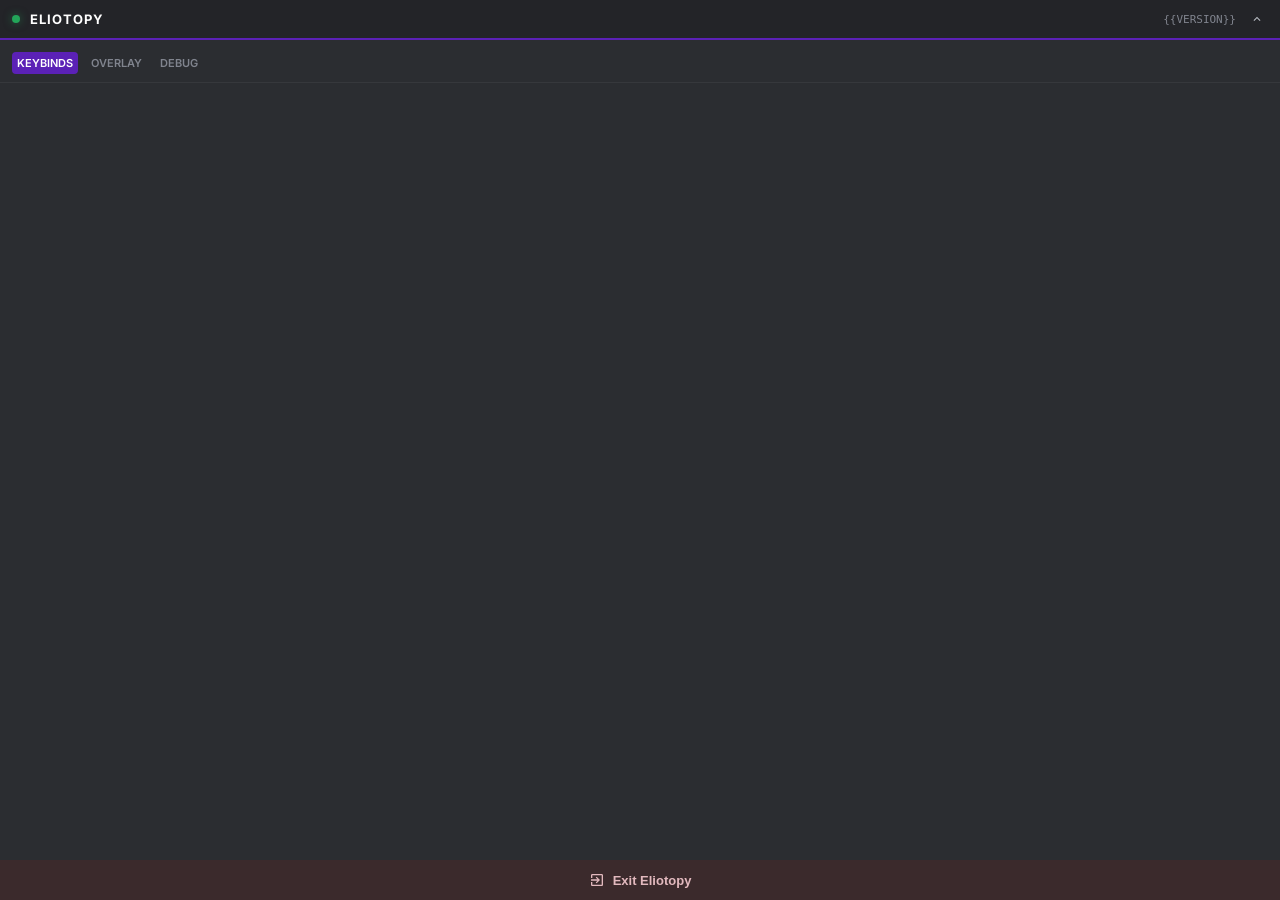
<file: src/overlay/assets/index.html>
<!DOCTYPE html>
<html>
<head>
    <meta charset="utf-8">
    <link rel="stylesheet" href="style.css">
</head>
<body>

<div id="loading-screen">
    <div class="loader"></div>
    <div class="loader-text">Initializing Eliotopy...</div>
</div>

<div class="container" id="main-container">
    <div class="header" id="header">
        <div class="header-inner">
            <div class="dot" id="statusDot"></div>
            <span class="title">ELIOTOPY</span>
            <span class="version">{{VERSION}}</span>
            <div class="collapse-btn" id="collapseBtn">
                <svg id="collapseIcon" viewBox="0 0 24 24"><path d="M7.41 15.41L12 10.83l4.59 4.58L18 14l-6-6-6 6z"/></svg>
            </div>
        </div>
    </div>
    <div id="content">
        <div class="tabs">
            <div class="tab active" data-target="settings" data-i18n="tab.keybinds">KEYBINDS</div>
            <div class="tab" data-target="overlay" data-i18n="tab.overlay">OVERLAY</div>
            <div class="tab" data-target="debug" data-i18n="tab.debug">DEBUG</div>
        </div>
        
        <div id="tab-scroll">
            <div id="view-settings" class="tab-content active">
                <!-- INJECT_SETTINGS -->
            </div>

            <div id="view-overlay" class="tab-content">
                <!-- INJECT_OVERLAY -->
            </div>

            <div id="view-debug" class="tab-content">
                <!-- INJECT_DEBUG -->
            </div>
        </div>
    </div>
    <button id="exit-btn" class="exit-btn">
        <svg viewBox="0 0 24 24" fill="currentColor"><path d="M10.09 15.59L11.5 17l5-5-5-5-1.41 1.41L12.67 11H3v2h9.67l-2.58 2.59zM19 3H5c-1.11 0-2 .9-2 2v4h2V5h14v14H5v-4H3v4c0 1.1.89 2 2 2h14c1.1 0 2-.9 2-2V5c0-1.1-.9-2-2-2z"/></svg>
        <span data-i18n="app.exit">Exit Eliotopy</span>
    </button>
</div>

<div id="ui-tooltip"></div>

<script src="i18n.js"></script>
<script src="app.js"></script>
</body>
</html>
</file>
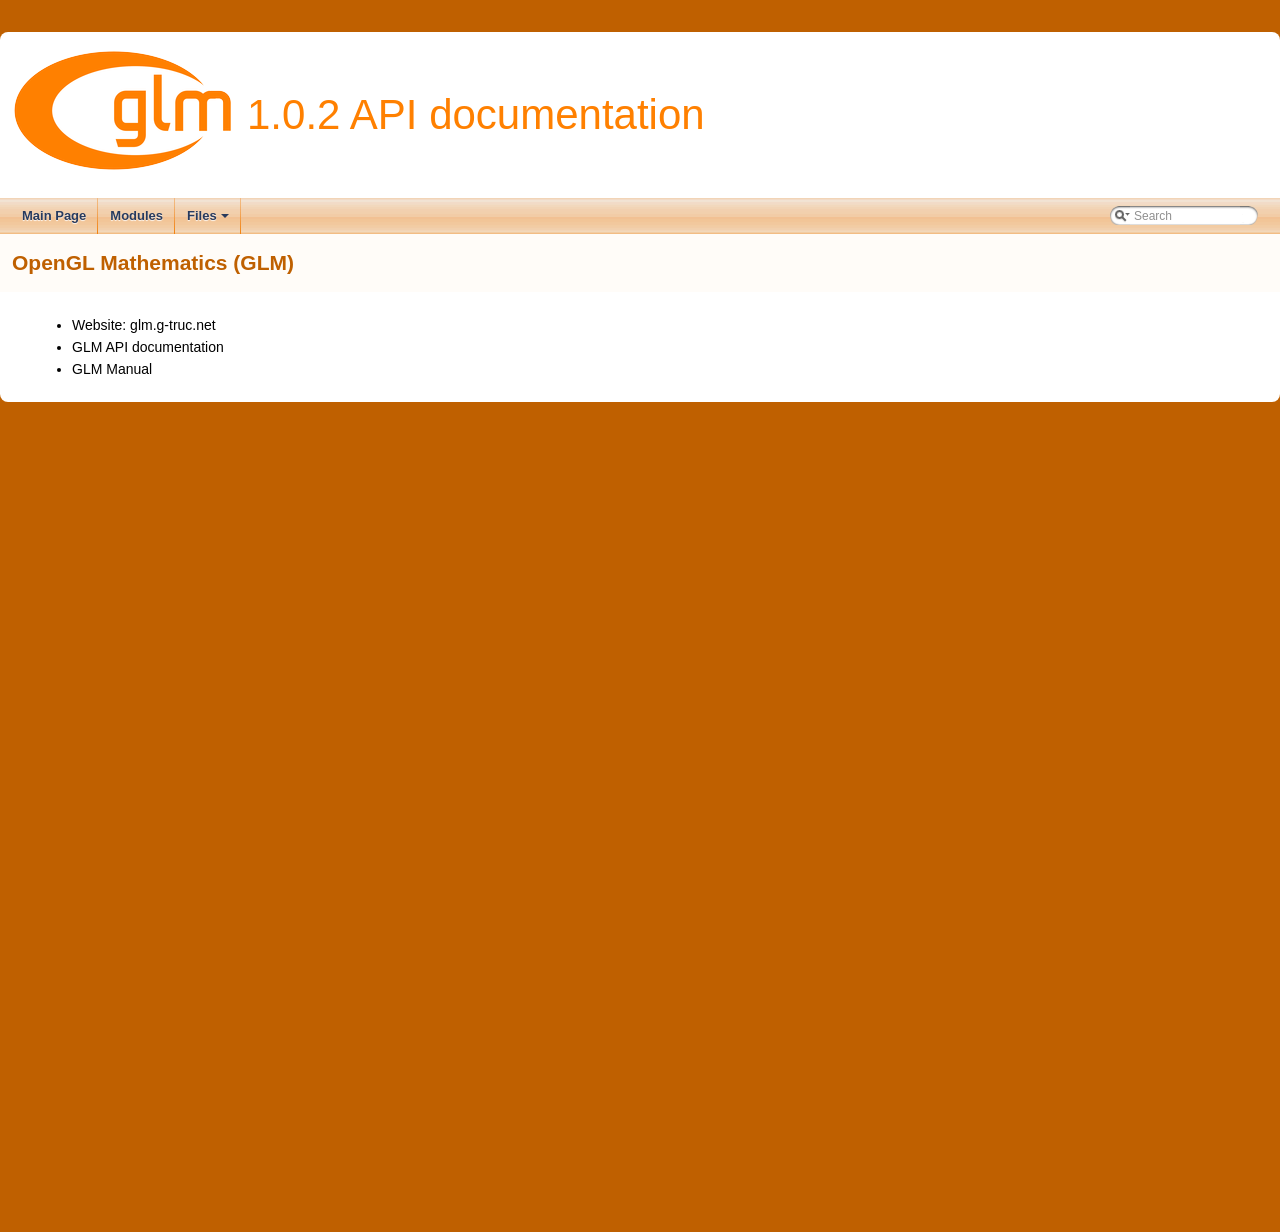
<file: libs/glm/doc/api/index.html>
<!DOCTYPE html PUBLIC "-//W3C//DTD XHTML 1.0 Transitional//EN" "https://www.w3.org/TR/xhtml1/DTD/xhtml1-transitional.dtd">
<html xmlns="http://www.w3.org/1999/xhtml">
<head>
<meta http-equiv="Content-Type" content="text/xhtml;charset=UTF-8"/>
<meta http-equiv="X-UA-Compatible" content="IE=9"/>
<meta name="generator" content="Doxygen 1.8.18"/>
<meta name="viewport" content="width=device-width, initial-scale=1"/>
<title>1.0.2 API documentation: OpenGL Mathematics (GLM)</title>
<link href="tabs.css" rel="stylesheet" type="text/css"/>
<script type="text/javascript" src="jquery.js"></script>
<script type="text/javascript" src="dynsections.js"></script>
<link href="search/search.css" rel="stylesheet" type="text/css"/>
<script type="text/javascript" src="search/searchdata.js"></script>
<script type="text/javascript" src="search/search.js"></script>
<link href="doxygen.css" rel="stylesheet" type="text/css" />
</head>
<body>
<div id="top"><!-- do not remove this div, it is closed by doxygen! -->
<div id="titlearea">
<table cellspacing="0" cellpadding="0">
 <tbody>
 <tr style="height: 56px;">
  <td id="projectlogo"><img alt="Logo" src="logo-mini.png"/></td>
  <td id="projectalign" style="padding-left: 0.5em;">
   <div id="projectname">1.0.2 API documentation
   </div>
  </td>
 </tr>
 </tbody>
</table>
</div>
<!-- end header part -->
<!-- Generated by Doxygen 1.8.18 -->
<script type="text/javascript">
/* @license magnet:?xt=urn:btih:cf05388f2679ee054f2beb29a391d25f4e673ac3&amp;dn=gpl-2.0.txt GPL-v2 */
var searchBox = new SearchBox("searchBox", "search",false,'Search');
/* @license-end */
</script>
<script type="text/javascript" src="menudata.js"></script>
<script type="text/javascript" src="menu.js"></script>
<script type="text/javascript">
/* @license magnet:?xt=urn:btih:cf05388f2679ee054f2beb29a391d25f4e673ac3&amp;dn=gpl-2.0.txt GPL-v2 */
$(function() {
  initMenu('',true,false,'search.php','Search');
  $(document).ready(function() { init_search(); });
});
/* @license-end */</script>
<div id="main-nav"></div>
</div><!-- top -->
<!-- window showing the filter options -->
<div id="MSearchSelectWindow"
     onmouseover="return searchBox.OnSearchSelectShow()"
     onmouseout="return searchBox.OnSearchSelectHide()"
     onkeydown="return searchBox.OnSearchSelectKey(event)">
</div>

<!-- iframe showing the search results (closed by default) -->
<div id="MSearchResultsWindow">
<iframe src="javascript:void(0)" frameborder="0" 
        name="MSearchResults" id="MSearchResults">
</iframe>
</div>

<div class="PageDoc"><div class="header">
  <div class="headertitle">
<div class="title">OpenGL Mathematics (GLM) </div>  </div>
</div><!--header-->
<div class="contents">
<div class="textblock"><ul>
<li>Website: <a href="https://glm.g-truc.net">glm.g-truc.net</a></li>
<li><a href="modules.html">GLM API documentation</a></li>
<li><a href="https://github.com/g-truc/glm/blob/master/manual.md">GLM Manual</a> </li>
</ul>
</div></div><!-- PageDoc -->
</div><!-- contents -->
<!-- start footer part -->
<hr class="footer"/><address class="footer"><small>
Generated by &#160;<a href="http://www.doxygen.org/index.html">
<img class="footer" src="doxygen.png" alt="doxygen"/>
</a> 1.8.18
</small></address>
</body>
</html>
</file>
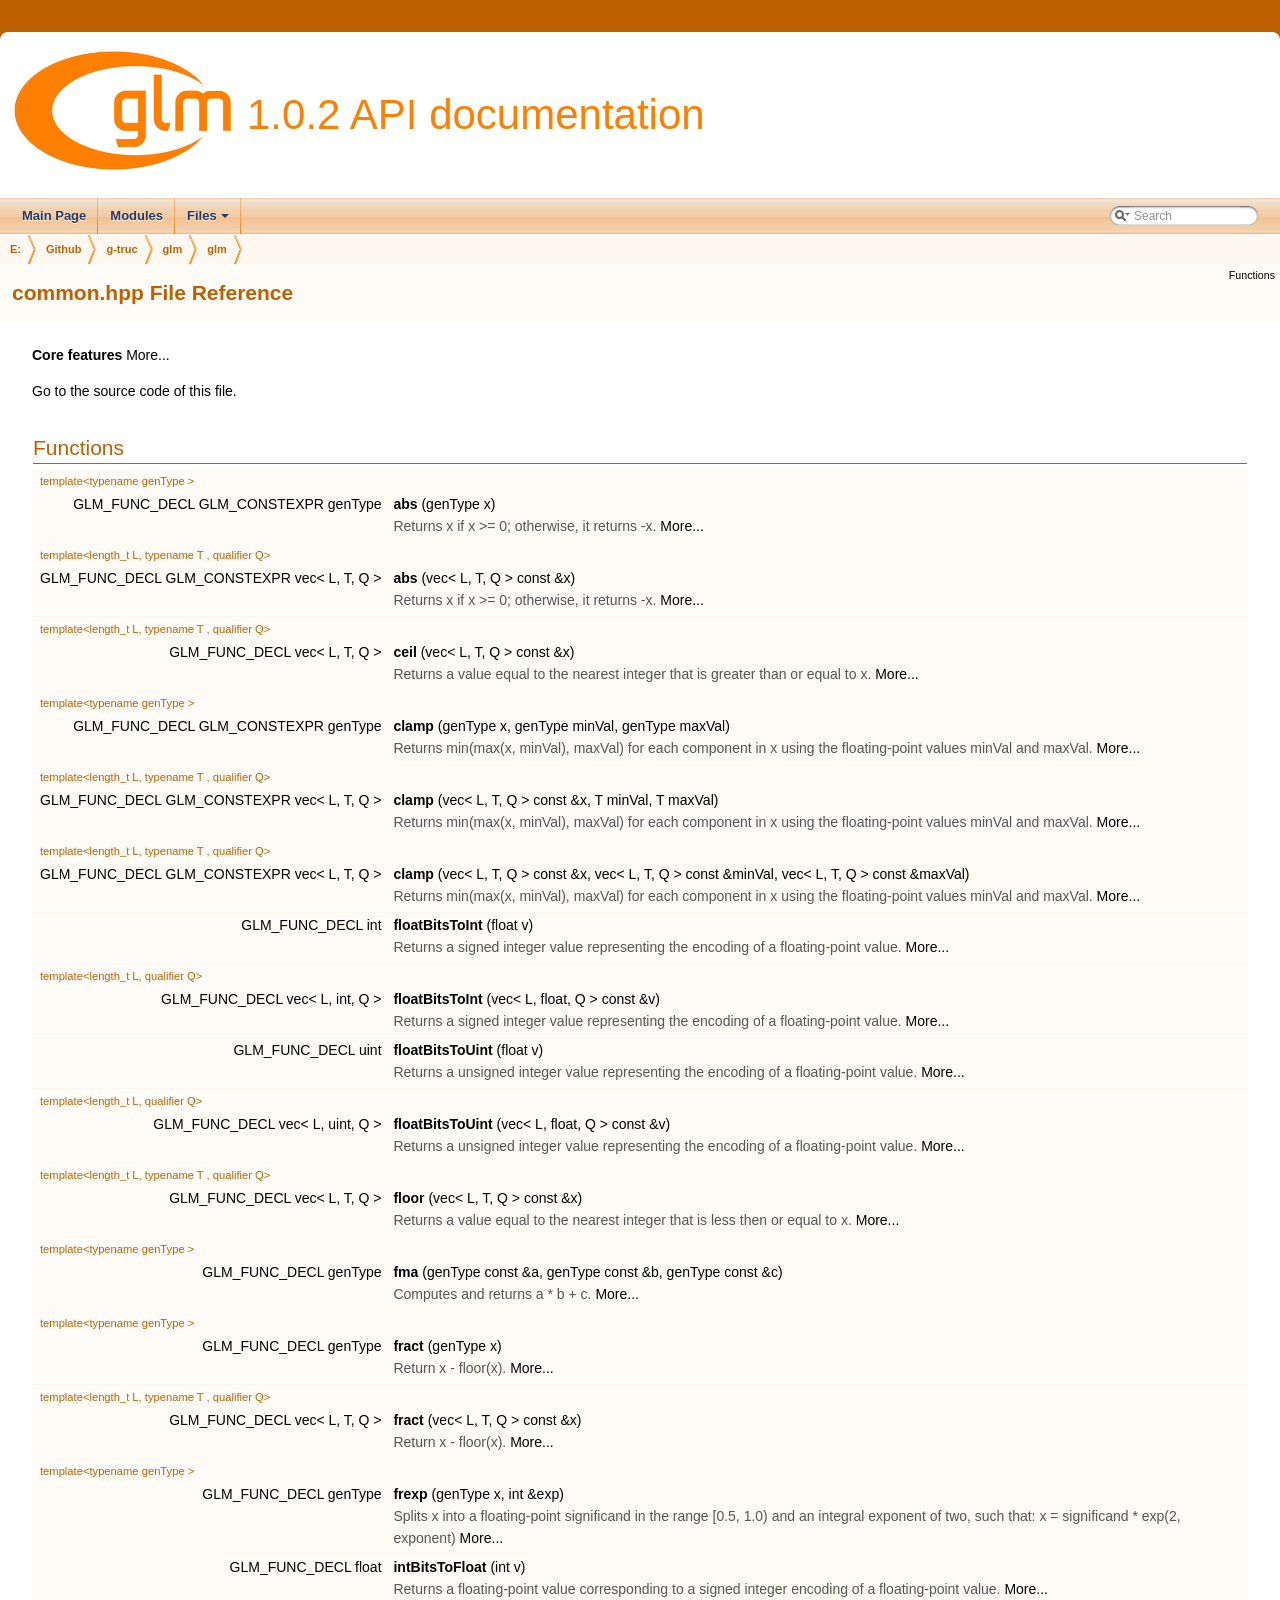
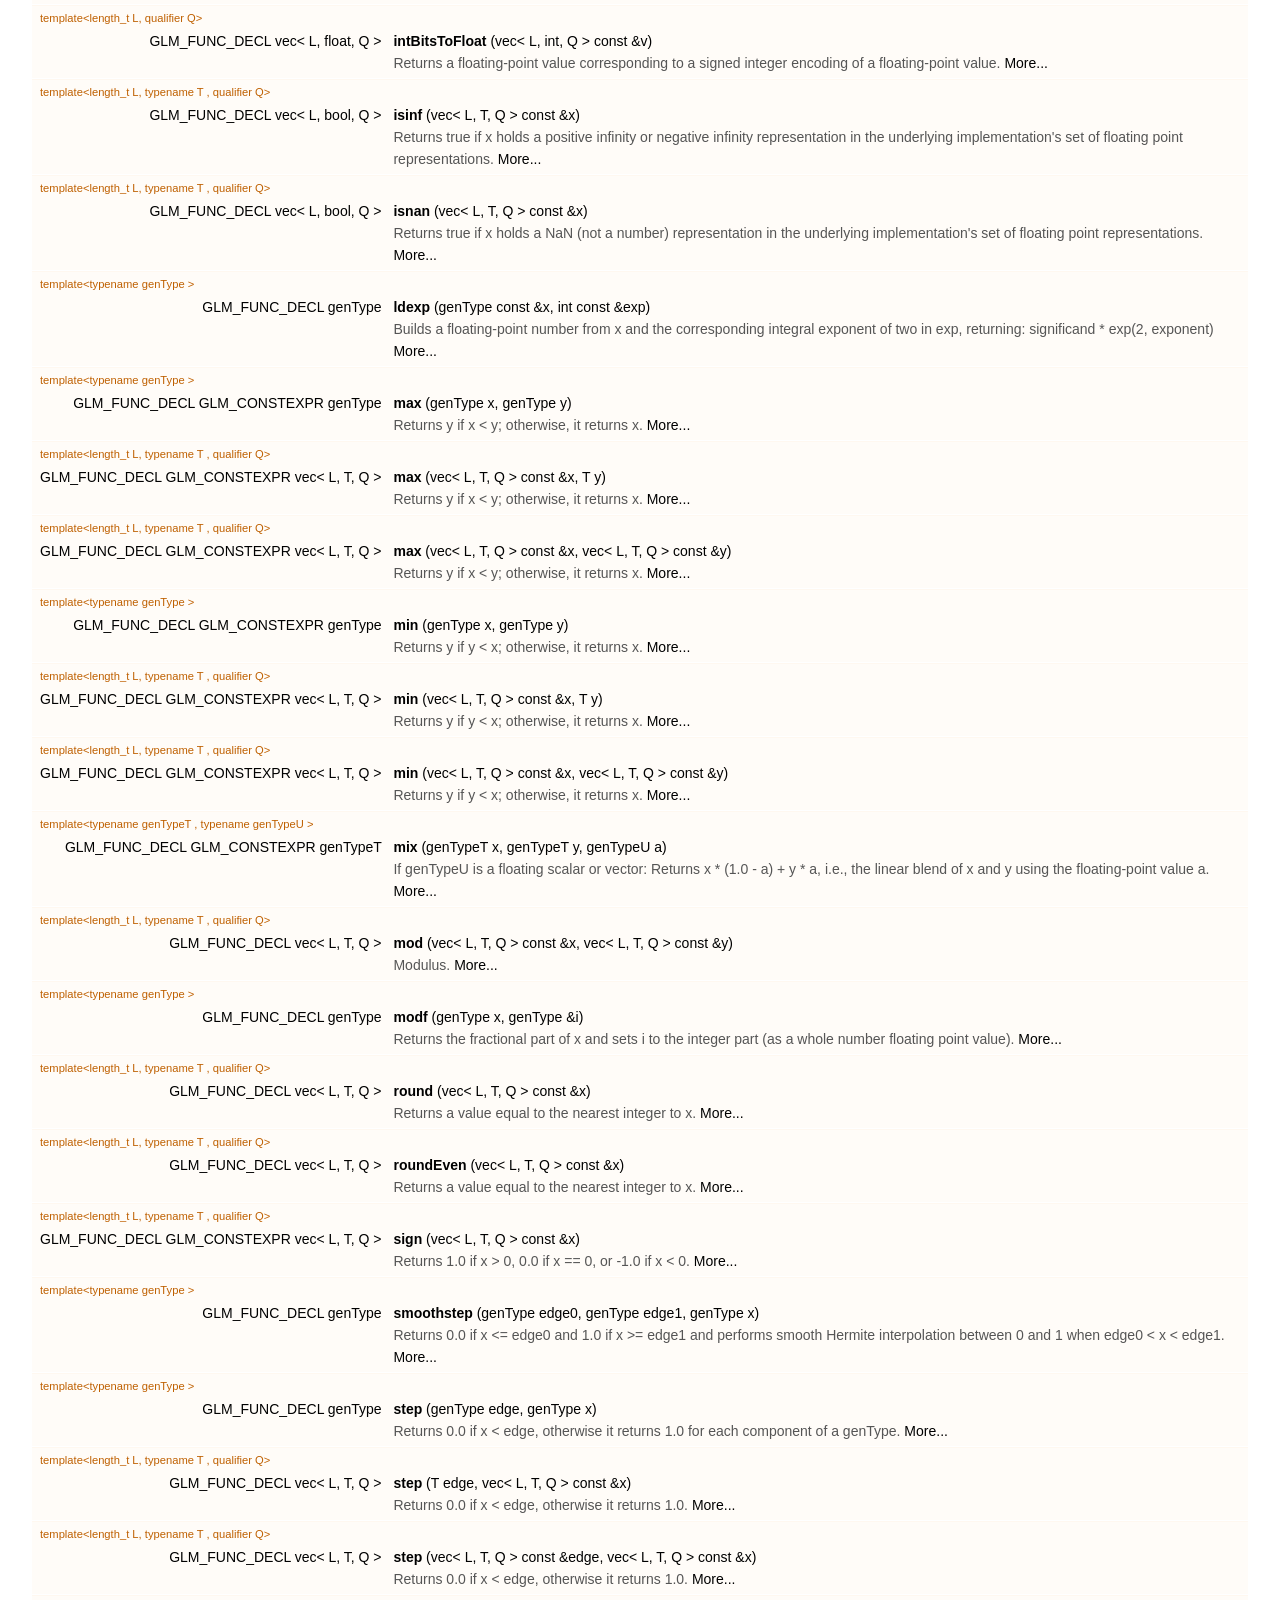
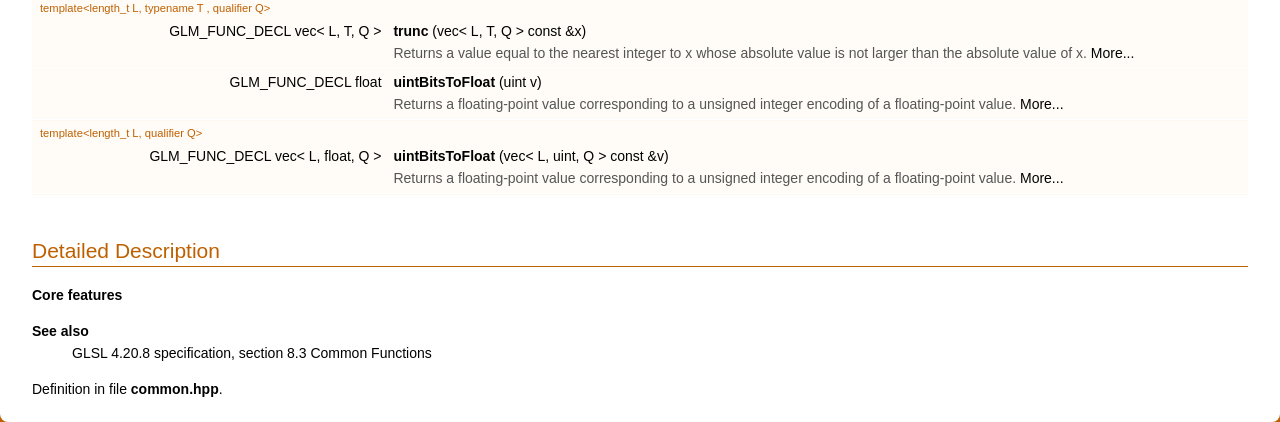
<file: libs/glm/doc/api/a00002.html>
<!DOCTYPE html PUBLIC "-//W3C//DTD XHTML 1.0 Transitional//EN" "https://www.w3.org/TR/xhtml1/DTD/xhtml1-transitional.dtd">
<html xmlns="http://www.w3.org/1999/xhtml">
<head>
<meta http-equiv="Content-Type" content="text/xhtml;charset=UTF-8"/>
<meta http-equiv="X-UA-Compatible" content="IE=9"/>
<meta name="generator" content="Doxygen 1.8.18"/>
<meta name="viewport" content="width=device-width, initial-scale=1"/>
<title>1.0.2 API documentation: common.hpp File Reference</title>
<link href="tabs.css" rel="stylesheet" type="text/css"/>
<script type="text/javascript" src="jquery.js"></script>
<script type="text/javascript" src="dynsections.js"></script>
<link href="search/search.css" rel="stylesheet" type="text/css"/>
<script type="text/javascript" src="search/searchdata.js"></script>
<script type="text/javascript" src="search/search.js"></script>
<link href="doxygen.css" rel="stylesheet" type="text/css" />
</head>
<body>
<div id="top"><!-- do not remove this div, it is closed by doxygen! -->
<div id="titlearea">
<table cellspacing="0" cellpadding="0">
 <tbody>
 <tr style="height: 56px;">
  <td id="projectlogo"><img alt="Logo" src="logo-mini.png"/></td>
  <td id="projectalign" style="padding-left: 0.5em;">
   <div id="projectname">1.0.2 API documentation
   </div>
  </td>
 </tr>
 </tbody>
</table>
</div>
<!-- end header part -->
<!-- Generated by Doxygen 1.8.18 -->
<script type="text/javascript">
/* @license magnet:?xt=urn:btih:cf05388f2679ee054f2beb29a391d25f4e673ac3&amp;dn=gpl-2.0.txt GPL-v2 */
var searchBox = new SearchBox("searchBox", "search",false,'Search');
/* @license-end */
</script>
<script type="text/javascript" src="menudata.js"></script>
<script type="text/javascript" src="menu.js"></script>
<script type="text/javascript">
/* @license magnet:?xt=urn:btih:cf05388f2679ee054f2beb29a391d25f4e673ac3&amp;dn=gpl-2.0.txt GPL-v2 */
$(function() {
  initMenu('',true,false,'search.php','Search');
  $(document).ready(function() { init_search(); });
});
/* @license-end */</script>
<div id="main-nav"></div>
<!-- window showing the filter options -->
<div id="MSearchSelectWindow"
     onmouseover="return searchBox.OnSearchSelectShow()"
     onmouseout="return searchBox.OnSearchSelectHide()"
     onkeydown="return searchBox.OnSearchSelectKey(event)">
</div>

<!-- iframe showing the search results (closed by default) -->
<div id="MSearchResultsWindow">
<iframe src="javascript:void(0)" frameborder="0" 
        name="MSearchResults" id="MSearchResults">
</iframe>
</div>

<div id="nav-path" class="navpath">
  <ul>
<li class="navelem"><a class="el" href="dir_885cc87fac2d91e269af0a5a959fa5f6.html">E:</a></li><li class="navelem"><a class="el" href="dir_63ed049134a778d525e06b63afc2c979.html">Github</a></li><li class="navelem"><a class="el" href="dir_c98a9ac98258ab9f831b188d66361a70.html">g-truc</a></li><li class="navelem"><a class="el" href="dir_50f12b6ceb23d7f6adfb377a1ae8b006.html">glm</a></li><li class="navelem"><a class="el" href="dir_fca33f1b5115d46f42c670590789c0d2.html">glm</a></li>  </ul>
</div>
</div><!-- top -->
<div class="header">
  <div class="summary">
<a href="#func-members">Functions</a>  </div>
  <div class="headertitle">
<div class="title">common.hpp File Reference</div>  </div>
</div><!--header-->
<div class="contents">

<p><a class="el" href="a00898.html">Core features</a>  
<a href="#details">More...</a></p>

<p><a href="a00002_source.html">Go to the source code of this file.</a></p>
<table class="memberdecls">
<tr class="heading"><td colspan="2"><h2 class="groupheader"><a name="func-members"></a>
Functions</h2></td></tr>
<tr class="memitem:ga439e60a72eadecfeda2df5449c613a64"><td class="memTemplParams" colspan="2">template&lt;typename genType &gt; </td></tr>
<tr class="memitem:ga439e60a72eadecfeda2df5449c613a64"><td class="memTemplItemLeft" align="right" valign="top">GLM_FUNC_DECL GLM_CONSTEXPR genType&#160;</td><td class="memTemplItemRight" valign="bottom"><a class="el" href="a00812.html#ga439e60a72eadecfeda2df5449c613a64">abs</a> (genType x)</td></tr>
<tr class="memdesc:ga439e60a72eadecfeda2df5449c613a64"><td class="mdescLeft">&#160;</td><td class="mdescRight">Returns x if x &gt;= 0; otherwise, it returns -x.  <a href="a00812.html#ga439e60a72eadecfeda2df5449c613a64">More...</a><br /></td></tr>
<tr class="separator:ga439e60a72eadecfeda2df5449c613a64"><td class="memSeparator" colspan="2">&#160;</td></tr>
<tr class="memitem:ga81d3abddd0ef0c8de579bc541ecadab6"><td class="memTemplParams" colspan="2">template&lt;length_t L, typename T , qualifier Q&gt; </td></tr>
<tr class="memitem:ga81d3abddd0ef0c8de579bc541ecadab6"><td class="memTemplItemLeft" align="right" valign="top">GLM_FUNC_DECL GLM_CONSTEXPR vec&lt; L, T, Q &gt;&#160;</td><td class="memTemplItemRight" valign="bottom"><a class="el" href="a00812.html#ga81d3abddd0ef0c8de579bc541ecadab6">abs</a> (vec&lt; L, T, Q &gt; const &amp;x)</td></tr>
<tr class="memdesc:ga81d3abddd0ef0c8de579bc541ecadab6"><td class="mdescLeft">&#160;</td><td class="mdescRight">Returns x if x &gt;= 0; otherwise, it returns -x.  <a href="a00812.html#ga81d3abddd0ef0c8de579bc541ecadab6">More...</a><br /></td></tr>
<tr class="separator:ga81d3abddd0ef0c8de579bc541ecadab6"><td class="memSeparator" colspan="2">&#160;</td></tr>
<tr class="memitem:gafb9d2a645a23aca12d4d6de0104b7657"><td class="memTemplParams" colspan="2">template&lt;length_t L, typename T , qualifier Q&gt; </td></tr>
<tr class="memitem:gafb9d2a645a23aca12d4d6de0104b7657"><td class="memTemplItemLeft" align="right" valign="top">GLM_FUNC_DECL vec&lt; L, T, Q &gt;&#160;</td><td class="memTemplItemRight" valign="bottom"><a class="el" href="a00812.html#gafb9d2a645a23aca12d4d6de0104b7657">ceil</a> (vec&lt; L, T, Q &gt; const &amp;x)</td></tr>
<tr class="memdesc:gafb9d2a645a23aca12d4d6de0104b7657"><td class="mdescLeft">&#160;</td><td class="mdescRight">Returns a value equal to the nearest integer that is greater than or equal to x.  <a href="a00812.html#gafb9d2a645a23aca12d4d6de0104b7657">More...</a><br /></td></tr>
<tr class="separator:gafb9d2a645a23aca12d4d6de0104b7657"><td class="memSeparator" colspan="2">&#160;</td></tr>
<tr class="memitem:ga7cd77683da6361e297c56443fc70806d"><td class="memTemplParams" colspan="2">template&lt;typename genType &gt; </td></tr>
<tr class="memitem:ga7cd77683da6361e297c56443fc70806d"><td class="memTemplItemLeft" align="right" valign="top">GLM_FUNC_DECL GLM_CONSTEXPR genType&#160;</td><td class="memTemplItemRight" valign="bottom"><a class="el" href="a00812.html#ga7cd77683da6361e297c56443fc70806d">clamp</a> (genType x, genType minVal, genType maxVal)</td></tr>
<tr class="memdesc:ga7cd77683da6361e297c56443fc70806d"><td class="mdescLeft">&#160;</td><td class="mdescRight">Returns min(max(x, minVal), maxVal) for each component in x using the floating-point values minVal and maxVal.  <a href="a00812.html#ga7cd77683da6361e297c56443fc70806d">More...</a><br /></td></tr>
<tr class="separator:ga7cd77683da6361e297c56443fc70806d"><td class="memSeparator" colspan="2">&#160;</td></tr>
<tr class="memitem:gafba2e0674deb5953878d89483cd6323d"><td class="memTemplParams" colspan="2">template&lt;length_t L, typename T , qualifier Q&gt; </td></tr>
<tr class="memitem:gafba2e0674deb5953878d89483cd6323d"><td class="memTemplItemLeft" align="right" valign="top">GLM_FUNC_DECL GLM_CONSTEXPR vec&lt; L, T, Q &gt;&#160;</td><td class="memTemplItemRight" valign="bottom"><a class="el" href="a00812.html#gafba2e0674deb5953878d89483cd6323d">clamp</a> (vec&lt; L, T, Q &gt; const &amp;x, T minVal, T maxVal)</td></tr>
<tr class="memdesc:gafba2e0674deb5953878d89483cd6323d"><td class="mdescLeft">&#160;</td><td class="mdescRight">Returns min(max(x, minVal), maxVal) for each component in x using the floating-point values minVal and maxVal.  <a href="a00812.html#gafba2e0674deb5953878d89483cd6323d">More...</a><br /></td></tr>
<tr class="separator:gafba2e0674deb5953878d89483cd6323d"><td class="memSeparator" colspan="2">&#160;</td></tr>
<tr class="memitem:gaa0f2f12e9108b09e22a3f0b2008a0b5d"><td class="memTemplParams" colspan="2">template&lt;length_t L, typename T , qualifier Q&gt; </td></tr>
<tr class="memitem:gaa0f2f12e9108b09e22a3f0b2008a0b5d"><td class="memTemplItemLeft" align="right" valign="top">GLM_FUNC_DECL GLM_CONSTEXPR vec&lt; L, T, Q &gt;&#160;</td><td class="memTemplItemRight" valign="bottom"><a class="el" href="a00812.html#gaa0f2f12e9108b09e22a3f0b2008a0b5d">clamp</a> (vec&lt; L, T, Q &gt; const &amp;x, vec&lt; L, T, Q &gt; const &amp;minVal, vec&lt; L, T, Q &gt; const &amp;maxVal)</td></tr>
<tr class="memdesc:gaa0f2f12e9108b09e22a3f0b2008a0b5d"><td class="mdescLeft">&#160;</td><td class="mdescRight">Returns min(max(x, minVal), maxVal) for each component in x using the floating-point values minVal and maxVal.  <a href="a00812.html#gaa0f2f12e9108b09e22a3f0b2008a0b5d">More...</a><br /></td></tr>
<tr class="separator:gaa0f2f12e9108b09e22a3f0b2008a0b5d"><td class="memSeparator" colspan="2">&#160;</td></tr>
<tr class="memitem:ga8a23e454d8ae48b8f6dfdaea4b756072"><td class="memItemLeft" align="right" valign="top">GLM_FUNC_DECL int&#160;</td><td class="memItemRight" valign="bottom"><a class="el" href="a00812.html#ga8a23e454d8ae48b8f6dfdaea4b756072">floatBitsToInt</a> (float v)</td></tr>
<tr class="memdesc:ga8a23e454d8ae48b8f6dfdaea4b756072"><td class="mdescLeft">&#160;</td><td class="mdescRight">Returns a signed integer value representing the encoding of a floating-point value.  <a href="a00812.html#ga8a23e454d8ae48b8f6dfdaea4b756072">More...</a><br /></td></tr>
<tr class="separator:ga8a23e454d8ae48b8f6dfdaea4b756072"><td class="memSeparator" colspan="2">&#160;</td></tr>
<tr class="memitem:ga99f7d62f78ac5ea3b49bae715c9488ed"><td class="memTemplParams" colspan="2">template&lt;length_t L, qualifier Q&gt; </td></tr>
<tr class="memitem:ga99f7d62f78ac5ea3b49bae715c9488ed"><td class="memTemplItemLeft" align="right" valign="top">GLM_FUNC_DECL vec&lt; L, int, Q &gt;&#160;</td><td class="memTemplItemRight" valign="bottom"><a class="el" href="a00812.html#ga99f7d62f78ac5ea3b49bae715c9488ed">floatBitsToInt</a> (vec&lt; L, float, Q &gt; const &amp;v)</td></tr>
<tr class="memdesc:ga99f7d62f78ac5ea3b49bae715c9488ed"><td class="mdescLeft">&#160;</td><td class="mdescRight">Returns a signed integer value representing the encoding of a floating-point value.  <a href="a00812.html#ga99f7d62f78ac5ea3b49bae715c9488ed">More...</a><br /></td></tr>
<tr class="separator:ga99f7d62f78ac5ea3b49bae715c9488ed"><td class="memSeparator" colspan="2">&#160;</td></tr>
<tr class="memitem:ga1bbdafd513ece71856e66a8ab0ea10d1"><td class="memItemLeft" align="right" valign="top">GLM_FUNC_DECL uint&#160;</td><td class="memItemRight" valign="bottom"><a class="el" href="a00812.html#ga1bbdafd513ece71856e66a8ab0ea10d1">floatBitsToUint</a> (float v)</td></tr>
<tr class="memdesc:ga1bbdafd513ece71856e66a8ab0ea10d1"><td class="mdescLeft">&#160;</td><td class="mdescRight">Returns a unsigned integer value representing the encoding of a floating-point value.  <a href="a00812.html#ga1bbdafd513ece71856e66a8ab0ea10d1">More...</a><br /></td></tr>
<tr class="separator:ga1bbdafd513ece71856e66a8ab0ea10d1"><td class="memSeparator" colspan="2">&#160;</td></tr>
<tr class="memitem:ga49418ba4c8a60fbbb5d57b705f3e26db"><td class="memTemplParams" colspan="2">template&lt;length_t L, qualifier Q&gt; </td></tr>
<tr class="memitem:ga49418ba4c8a60fbbb5d57b705f3e26db"><td class="memTemplItemLeft" align="right" valign="top">GLM_FUNC_DECL vec&lt; L, uint, Q &gt;&#160;</td><td class="memTemplItemRight" valign="bottom"><a class="el" href="a00812.html#ga49418ba4c8a60fbbb5d57b705f3e26db">floatBitsToUint</a> (vec&lt; L, float, Q &gt; const &amp;v)</td></tr>
<tr class="memdesc:ga49418ba4c8a60fbbb5d57b705f3e26db"><td class="mdescLeft">&#160;</td><td class="mdescRight">Returns a unsigned integer value representing the encoding of a floating-point value.  <a href="a00812.html#ga49418ba4c8a60fbbb5d57b705f3e26db">More...</a><br /></td></tr>
<tr class="separator:ga49418ba4c8a60fbbb5d57b705f3e26db"><td class="memSeparator" colspan="2">&#160;</td></tr>
<tr class="memitem:gaa9d0742639e85b29c7c5de11cfd6840d"><td class="memTemplParams" colspan="2">template&lt;length_t L, typename T , qualifier Q&gt; </td></tr>
<tr class="memitem:gaa9d0742639e85b29c7c5de11cfd6840d"><td class="memTemplItemLeft" align="right" valign="top">GLM_FUNC_DECL vec&lt; L, T, Q &gt;&#160;</td><td class="memTemplItemRight" valign="bottom"><a class="el" href="a00812.html#gaa9d0742639e85b29c7c5de11cfd6840d">floor</a> (vec&lt; L, T, Q &gt; const &amp;x)</td></tr>
<tr class="memdesc:gaa9d0742639e85b29c7c5de11cfd6840d"><td class="mdescLeft">&#160;</td><td class="mdescRight">Returns a value equal to the nearest integer that is less then or equal to x.  <a href="a00812.html#gaa9d0742639e85b29c7c5de11cfd6840d">More...</a><br /></td></tr>
<tr class="separator:gaa9d0742639e85b29c7c5de11cfd6840d"><td class="memSeparator" colspan="2">&#160;</td></tr>
<tr class="memitem:gad0f444d4b81cc53c3b6edf5aa25078c2"><td class="memTemplParams" colspan="2">template&lt;typename genType &gt; </td></tr>
<tr class="memitem:gad0f444d4b81cc53c3b6edf5aa25078c2"><td class="memTemplItemLeft" align="right" valign="top">GLM_FUNC_DECL genType&#160;</td><td class="memTemplItemRight" valign="bottom"><a class="el" href="a00812.html#gad0f444d4b81cc53c3b6edf5aa25078c2">fma</a> (genType const &amp;a, genType const &amp;b, genType const &amp;c)</td></tr>
<tr class="memdesc:gad0f444d4b81cc53c3b6edf5aa25078c2"><td class="mdescLeft">&#160;</td><td class="mdescRight">Computes and returns a * b + c.  <a href="a00812.html#gad0f444d4b81cc53c3b6edf5aa25078c2">More...</a><br /></td></tr>
<tr class="separator:gad0f444d4b81cc53c3b6edf5aa25078c2"><td class="memSeparator" colspan="2">&#160;</td></tr>
<tr class="memitem:ga8ba89e40e55ae5cdf228548f9b7639c7"><td class="memTemplParams" colspan="2">template&lt;typename genType &gt; </td></tr>
<tr class="memitem:ga8ba89e40e55ae5cdf228548f9b7639c7"><td class="memTemplItemLeft" align="right" valign="top">GLM_FUNC_DECL genType&#160;</td><td class="memTemplItemRight" valign="bottom"><a class="el" href="a00812.html#ga8ba89e40e55ae5cdf228548f9b7639c7">fract</a> (genType x)</td></tr>
<tr class="memdesc:ga8ba89e40e55ae5cdf228548f9b7639c7"><td class="mdescLeft">&#160;</td><td class="mdescRight">Return x - floor(x).  <a href="a00812.html#ga8ba89e40e55ae5cdf228548f9b7639c7">More...</a><br /></td></tr>
<tr class="separator:ga8ba89e40e55ae5cdf228548f9b7639c7"><td class="memSeparator" colspan="2">&#160;</td></tr>
<tr class="memitem:ga2df623004f634b440d61e018d62c751b"><td class="memTemplParams" colspan="2">template&lt;length_t L, typename T , qualifier Q&gt; </td></tr>
<tr class="memitem:ga2df623004f634b440d61e018d62c751b"><td class="memTemplItemLeft" align="right" valign="top">GLM_FUNC_DECL vec&lt; L, T, Q &gt;&#160;</td><td class="memTemplItemRight" valign="bottom"><a class="el" href="a00812.html#ga2df623004f634b440d61e018d62c751b">fract</a> (vec&lt; L, T, Q &gt; const &amp;x)</td></tr>
<tr class="memdesc:ga2df623004f634b440d61e018d62c751b"><td class="mdescLeft">&#160;</td><td class="mdescRight">Return x - floor(x).  <a href="a00812.html#ga2df623004f634b440d61e018d62c751b">More...</a><br /></td></tr>
<tr class="separator:ga2df623004f634b440d61e018d62c751b"><td class="memSeparator" colspan="2">&#160;</td></tr>
<tr class="memitem:gaddf5ef73283c171730e0bcc11833fa81"><td class="memTemplParams" colspan="2">template&lt;typename genType &gt; </td></tr>
<tr class="memitem:gaddf5ef73283c171730e0bcc11833fa81"><td class="memTemplItemLeft" align="right" valign="top">GLM_FUNC_DECL genType&#160;</td><td class="memTemplItemRight" valign="bottom"><a class="el" href="a00812.html#gaddf5ef73283c171730e0bcc11833fa81">frexp</a> (genType x, int &amp;exp)</td></tr>
<tr class="memdesc:gaddf5ef73283c171730e0bcc11833fa81"><td class="mdescLeft">&#160;</td><td class="mdescRight">Splits x into a floating-point significand in the range [0.5, 1.0) and an integral exponent of two, such that: x = significand * exp(2, exponent)  <a href="a00812.html#gaddf5ef73283c171730e0bcc11833fa81">More...</a><br /></td></tr>
<tr class="separator:gaddf5ef73283c171730e0bcc11833fa81"><td class="memSeparator" colspan="2">&#160;</td></tr>
<tr class="memitem:gad780bbd088b64d823ad7049c42b157da"><td class="memItemLeft" align="right" valign="top">GLM_FUNC_DECL float&#160;</td><td class="memItemRight" valign="bottom"><a class="el" href="a00812.html#gad780bbd088b64d823ad7049c42b157da">intBitsToFloat</a> (int v)</td></tr>
<tr class="memdesc:gad780bbd088b64d823ad7049c42b157da"><td class="mdescLeft">&#160;</td><td class="mdescRight">Returns a floating-point value corresponding to a signed integer encoding of a floating-point value.  <a href="a00812.html#gad780bbd088b64d823ad7049c42b157da">More...</a><br /></td></tr>
<tr class="separator:gad780bbd088b64d823ad7049c42b157da"><td class="memSeparator" colspan="2">&#160;</td></tr>
<tr class="memitem:ga7a0a8291a1cf3e1c2aee33030a1bd7b0"><td class="memTemplParams" colspan="2">template&lt;length_t L, qualifier Q&gt; </td></tr>
<tr class="memitem:ga7a0a8291a1cf3e1c2aee33030a1bd7b0"><td class="memTemplItemLeft" align="right" valign="top">GLM_FUNC_DECL vec&lt; L, float, Q &gt;&#160;</td><td class="memTemplItemRight" valign="bottom"><a class="el" href="a00812.html#ga7a0a8291a1cf3e1c2aee33030a1bd7b0">intBitsToFloat</a> (vec&lt; L, int, Q &gt; const &amp;v)</td></tr>
<tr class="memdesc:ga7a0a8291a1cf3e1c2aee33030a1bd7b0"><td class="mdescLeft">&#160;</td><td class="mdescRight">Returns a floating-point value corresponding to a signed integer encoding of a floating-point value.  <a href="a00812.html#ga7a0a8291a1cf3e1c2aee33030a1bd7b0">More...</a><br /></td></tr>
<tr class="separator:ga7a0a8291a1cf3e1c2aee33030a1bd7b0"><td class="memSeparator" colspan="2">&#160;</td></tr>
<tr class="memitem:ga2885587c23a106301f20443896365b62"><td class="memTemplParams" colspan="2">template&lt;length_t L, typename T , qualifier Q&gt; </td></tr>
<tr class="memitem:ga2885587c23a106301f20443896365b62"><td class="memTemplItemLeft" align="right" valign="top">GLM_FUNC_DECL vec&lt; L, bool, Q &gt;&#160;</td><td class="memTemplItemRight" valign="bottom"><a class="el" href="a00812.html#ga2885587c23a106301f20443896365b62">isinf</a> (vec&lt; L, T, Q &gt; const &amp;x)</td></tr>
<tr class="memdesc:ga2885587c23a106301f20443896365b62"><td class="mdescLeft">&#160;</td><td class="mdescRight">Returns true if x holds a positive infinity or negative infinity representation in the underlying implementation's set of floating point representations.  <a href="a00812.html#ga2885587c23a106301f20443896365b62">More...</a><br /></td></tr>
<tr class="separator:ga2885587c23a106301f20443896365b62"><td class="memSeparator" colspan="2">&#160;</td></tr>
<tr class="memitem:ga29ef934c00306490de837b4746b4e14d"><td class="memTemplParams" colspan="2">template&lt;length_t L, typename T , qualifier Q&gt; </td></tr>
<tr class="memitem:ga29ef934c00306490de837b4746b4e14d"><td class="memTemplItemLeft" align="right" valign="top">GLM_FUNC_DECL vec&lt; L, bool, Q &gt;&#160;</td><td class="memTemplItemRight" valign="bottom"><a class="el" href="a00812.html#ga29ef934c00306490de837b4746b4e14d">isnan</a> (vec&lt; L, T, Q &gt; const &amp;x)</td></tr>
<tr class="memdesc:ga29ef934c00306490de837b4746b4e14d"><td class="mdescLeft">&#160;</td><td class="mdescRight">Returns true if x holds a NaN (not a number) representation in the underlying implementation's set of floating point representations.  <a href="a00812.html#ga29ef934c00306490de837b4746b4e14d">More...</a><br /></td></tr>
<tr class="separator:ga29ef934c00306490de837b4746b4e14d"><td class="memSeparator" colspan="2">&#160;</td></tr>
<tr class="memitem:gac3010e0a0c35a1b514540f2fb579c58c"><td class="memTemplParams" colspan="2">template&lt;typename genType &gt; </td></tr>
<tr class="memitem:gac3010e0a0c35a1b514540f2fb579c58c"><td class="memTemplItemLeft" align="right" valign="top">GLM_FUNC_DECL genType&#160;</td><td class="memTemplItemRight" valign="bottom"><a class="el" href="a00812.html#gac3010e0a0c35a1b514540f2fb579c58c">ldexp</a> (genType const &amp;x, int const &amp;exp)</td></tr>
<tr class="memdesc:gac3010e0a0c35a1b514540f2fb579c58c"><td class="mdescLeft">&#160;</td><td class="mdescRight">Builds a floating-point number from x and the corresponding integral exponent of two in exp, returning: significand * exp(2, exponent)  <a href="a00812.html#gac3010e0a0c35a1b514540f2fb579c58c">More...</a><br /></td></tr>
<tr class="separator:gac3010e0a0c35a1b514540f2fb579c58c"><td class="memSeparator" colspan="2">&#160;</td></tr>
<tr class="memitem:gae02d42887fc5570451f880e3c624b9ac"><td class="memTemplParams" colspan="2">template&lt;typename genType &gt; </td></tr>
<tr class="memitem:gae02d42887fc5570451f880e3c624b9ac"><td class="memTemplItemLeft" align="right" valign="top">GLM_FUNC_DECL GLM_CONSTEXPR genType&#160;</td><td class="memTemplItemRight" valign="bottom"><a class="el" href="a00812.html#gae02d42887fc5570451f880e3c624b9ac">max</a> (genType x, genType y)</td></tr>
<tr class="memdesc:gae02d42887fc5570451f880e3c624b9ac"><td class="mdescLeft">&#160;</td><td class="mdescRight">Returns y if x &lt; y; otherwise, it returns x.  <a href="a00812.html#gae02d42887fc5570451f880e3c624b9ac">More...</a><br /></td></tr>
<tr class="separator:gae02d42887fc5570451f880e3c624b9ac"><td class="memSeparator" colspan="2">&#160;</td></tr>
<tr class="memitem:ga03e45d6e60d1c36edb00c52edeea0f31"><td class="memTemplParams" colspan="2">template&lt;length_t L, typename T , qualifier Q&gt; </td></tr>
<tr class="memitem:ga03e45d6e60d1c36edb00c52edeea0f31"><td class="memTemplItemLeft" align="right" valign="top">GLM_FUNC_DECL GLM_CONSTEXPR vec&lt; L, T, Q &gt;&#160;</td><td class="memTemplItemRight" valign="bottom"><a class="el" href="a00812.html#ga03e45d6e60d1c36edb00c52edeea0f31">max</a> (vec&lt; L, T, Q &gt; const &amp;x, T y)</td></tr>
<tr class="memdesc:ga03e45d6e60d1c36edb00c52edeea0f31"><td class="mdescLeft">&#160;</td><td class="mdescRight">Returns y if x &lt; y; otherwise, it returns x.  <a href="a00812.html#ga03e45d6e60d1c36edb00c52edeea0f31">More...</a><br /></td></tr>
<tr class="separator:ga03e45d6e60d1c36edb00c52edeea0f31"><td class="memSeparator" colspan="2">&#160;</td></tr>
<tr class="memitem:gac1fec0c3303b572a6d4697a637213870"><td class="memTemplParams" colspan="2">template&lt;length_t L, typename T , qualifier Q&gt; </td></tr>
<tr class="memitem:gac1fec0c3303b572a6d4697a637213870"><td class="memTemplItemLeft" align="right" valign="top">GLM_FUNC_DECL GLM_CONSTEXPR vec&lt; L, T, Q &gt;&#160;</td><td class="memTemplItemRight" valign="bottom"><a class="el" href="a00812.html#gac1fec0c3303b572a6d4697a637213870">max</a> (vec&lt; L, T, Q &gt; const &amp;x, vec&lt; L, T, Q &gt; const &amp;y)</td></tr>
<tr class="memdesc:gac1fec0c3303b572a6d4697a637213870"><td class="mdescLeft">&#160;</td><td class="mdescRight">Returns y if x &lt; y; otherwise, it returns x.  <a href="a00812.html#gac1fec0c3303b572a6d4697a637213870">More...</a><br /></td></tr>
<tr class="separator:gac1fec0c3303b572a6d4697a637213870"><td class="memSeparator" colspan="2">&#160;</td></tr>
<tr class="memitem:ga6cf8098827054a270ee36b18e30d471d"><td class="memTemplParams" colspan="2">template&lt;typename genType &gt; </td></tr>
<tr class="memitem:ga6cf8098827054a270ee36b18e30d471d"><td class="memTemplItemLeft" align="right" valign="top">GLM_FUNC_DECL GLM_CONSTEXPR genType&#160;</td><td class="memTemplItemRight" valign="bottom"><a class="el" href="a00812.html#ga6cf8098827054a270ee36b18e30d471d">min</a> (genType x, genType y)</td></tr>
<tr class="memdesc:ga6cf8098827054a270ee36b18e30d471d"><td class="mdescLeft">&#160;</td><td class="mdescRight">Returns y if y &lt; x; otherwise, it returns x.  <a href="a00812.html#ga6cf8098827054a270ee36b18e30d471d">More...</a><br /></td></tr>
<tr class="separator:ga6cf8098827054a270ee36b18e30d471d"><td class="memSeparator" colspan="2">&#160;</td></tr>
<tr class="memitem:gaa7d015eba1f9f48519251f4abe69b14d"><td class="memTemplParams" colspan="2">template&lt;length_t L, typename T , qualifier Q&gt; </td></tr>
<tr class="memitem:gaa7d015eba1f9f48519251f4abe69b14d"><td class="memTemplItemLeft" align="right" valign="top">GLM_FUNC_DECL GLM_CONSTEXPR vec&lt; L, T, Q &gt;&#160;</td><td class="memTemplItemRight" valign="bottom"><a class="el" href="a00812.html#gaa7d015eba1f9f48519251f4abe69b14d">min</a> (vec&lt; L, T, Q &gt; const &amp;x, T y)</td></tr>
<tr class="memdesc:gaa7d015eba1f9f48519251f4abe69b14d"><td class="mdescLeft">&#160;</td><td class="mdescRight">Returns y if y &lt; x; otherwise, it returns x.  <a href="a00812.html#gaa7d015eba1f9f48519251f4abe69b14d">More...</a><br /></td></tr>
<tr class="separator:gaa7d015eba1f9f48519251f4abe69b14d"><td class="memSeparator" colspan="2">&#160;</td></tr>
<tr class="memitem:ga31f49ef9e7d1beb003160c5e009b0c48"><td class="memTemplParams" colspan="2">template&lt;length_t L, typename T , qualifier Q&gt; </td></tr>
<tr class="memitem:ga31f49ef9e7d1beb003160c5e009b0c48"><td class="memTemplItemLeft" align="right" valign="top">GLM_FUNC_DECL GLM_CONSTEXPR vec&lt; L, T, Q &gt;&#160;</td><td class="memTemplItemRight" valign="bottom"><a class="el" href="a00812.html#ga31f49ef9e7d1beb003160c5e009b0c48">min</a> (vec&lt; L, T, Q &gt; const &amp;x, vec&lt; L, T, Q &gt; const &amp;y)</td></tr>
<tr class="memdesc:ga31f49ef9e7d1beb003160c5e009b0c48"><td class="mdescLeft">&#160;</td><td class="mdescRight">Returns y if y &lt; x; otherwise, it returns x.  <a href="a00812.html#ga31f49ef9e7d1beb003160c5e009b0c48">More...</a><br /></td></tr>
<tr class="separator:ga31f49ef9e7d1beb003160c5e009b0c48"><td class="memSeparator" colspan="2">&#160;</td></tr>
<tr class="memitem:ga6b6e0c7ecb4a5b78f929566355bb7416"><td class="memTemplParams" colspan="2">template&lt;typename genTypeT , typename genTypeU &gt; </td></tr>
<tr class="memitem:ga6b6e0c7ecb4a5b78f929566355bb7416"><td class="memTemplItemLeft" align="right" valign="top">GLM_FUNC_DECL GLM_CONSTEXPR genTypeT&#160;</td><td class="memTemplItemRight" valign="bottom"><a class="el" href="a00812.html#ga6b6e0c7ecb4a5b78f929566355bb7416">mix</a> (genTypeT x, genTypeT y, genTypeU a)</td></tr>
<tr class="memdesc:ga6b6e0c7ecb4a5b78f929566355bb7416"><td class="mdescLeft">&#160;</td><td class="mdescRight">If genTypeU is a floating scalar or vector: Returns x * (1.0 - a) + y * a, i.e., the linear blend of x and y using the floating-point value a.  <a href="a00812.html#ga6b6e0c7ecb4a5b78f929566355bb7416">More...</a><br /></td></tr>
<tr class="separator:ga6b6e0c7ecb4a5b78f929566355bb7416"><td class="memSeparator" colspan="2">&#160;</td></tr>
<tr class="memitem:ga9b197a452cd52db3c5c18bac72bd7798"><td class="memTemplParams" colspan="2">template&lt;length_t L, typename T , qualifier Q&gt; </td></tr>
<tr class="memitem:ga9b197a452cd52db3c5c18bac72bd7798"><td class="memTemplItemLeft" align="right" valign="top">GLM_FUNC_DECL vec&lt; L, T, Q &gt;&#160;</td><td class="memTemplItemRight" valign="bottom"><a class="el" href="a00812.html#ga9b197a452cd52db3c5c18bac72bd7798">mod</a> (vec&lt; L, T, Q &gt; const &amp;x, vec&lt; L, T, Q &gt; const &amp;y)</td></tr>
<tr class="memdesc:ga9b197a452cd52db3c5c18bac72bd7798"><td class="mdescLeft">&#160;</td><td class="mdescRight">Modulus.  <a href="a00812.html#ga9b197a452cd52db3c5c18bac72bd7798">More...</a><br /></td></tr>
<tr class="separator:ga9b197a452cd52db3c5c18bac72bd7798"><td class="memSeparator" colspan="2">&#160;</td></tr>
<tr class="memitem:ga85e33f139b8db1b39b590a5713b9e679"><td class="memTemplParams" colspan="2">template&lt;typename genType &gt; </td></tr>
<tr class="memitem:ga85e33f139b8db1b39b590a5713b9e679"><td class="memTemplItemLeft" align="right" valign="top">GLM_FUNC_DECL genType&#160;</td><td class="memTemplItemRight" valign="bottom"><a class="el" href="a00812.html#ga85e33f139b8db1b39b590a5713b9e679">modf</a> (genType x, genType &amp;i)</td></tr>
<tr class="memdesc:ga85e33f139b8db1b39b590a5713b9e679"><td class="mdescLeft">&#160;</td><td class="mdescRight">Returns the fractional part of x and sets i to the integer part (as a whole number floating point value).  <a href="a00812.html#ga85e33f139b8db1b39b590a5713b9e679">More...</a><br /></td></tr>
<tr class="separator:ga85e33f139b8db1b39b590a5713b9e679"><td class="memSeparator" colspan="2">&#160;</td></tr>
<tr class="memitem:gafa03aca8c4713e1cc892aa92ca135a7e"><td class="memTemplParams" colspan="2">template&lt;length_t L, typename T , qualifier Q&gt; </td></tr>
<tr class="memitem:gafa03aca8c4713e1cc892aa92ca135a7e"><td class="memTemplItemLeft" align="right" valign="top">GLM_FUNC_DECL vec&lt; L, T, Q &gt;&#160;</td><td class="memTemplItemRight" valign="bottom"><a class="el" href="a00812.html#gafa03aca8c4713e1cc892aa92ca135a7e">round</a> (vec&lt; L, T, Q &gt; const &amp;x)</td></tr>
<tr class="memdesc:gafa03aca8c4713e1cc892aa92ca135a7e"><td class="mdescLeft">&#160;</td><td class="mdescRight">Returns a value equal to the nearest integer to x.  <a href="a00812.html#gafa03aca8c4713e1cc892aa92ca135a7e">More...</a><br /></td></tr>
<tr class="separator:gafa03aca8c4713e1cc892aa92ca135a7e"><td class="memSeparator" colspan="2">&#160;</td></tr>
<tr class="memitem:ga76b81785045a057989a84d99aeeb1578"><td class="memTemplParams" colspan="2">template&lt;length_t L, typename T , qualifier Q&gt; </td></tr>
<tr class="memitem:ga76b81785045a057989a84d99aeeb1578"><td class="memTemplItemLeft" align="right" valign="top">GLM_FUNC_DECL vec&lt; L, T, Q &gt;&#160;</td><td class="memTemplItemRight" valign="bottom"><a class="el" href="a00812.html#ga76b81785045a057989a84d99aeeb1578">roundEven</a> (vec&lt; L, T, Q &gt; const &amp;x)</td></tr>
<tr class="memdesc:ga76b81785045a057989a84d99aeeb1578"><td class="mdescLeft">&#160;</td><td class="mdescRight">Returns a value equal to the nearest integer to x.  <a href="a00812.html#ga76b81785045a057989a84d99aeeb1578">More...</a><br /></td></tr>
<tr class="separator:ga76b81785045a057989a84d99aeeb1578"><td class="memSeparator" colspan="2">&#160;</td></tr>
<tr class="memitem:ga589807f35ad0a1d173762bfac3288929"><td class="memTemplParams" colspan="2">template&lt;length_t L, typename T , qualifier Q&gt; </td></tr>
<tr class="memitem:ga589807f35ad0a1d173762bfac3288929"><td class="memTemplItemLeft" align="right" valign="top">GLM_FUNC_DECL GLM_CONSTEXPR vec&lt; L, T, Q &gt;&#160;</td><td class="memTemplItemRight" valign="bottom"><a class="el" href="a00812.html#ga589807f35ad0a1d173762bfac3288929">sign</a> (vec&lt; L, T, Q &gt; const &amp;x)</td></tr>
<tr class="memdesc:ga589807f35ad0a1d173762bfac3288929"><td class="mdescLeft">&#160;</td><td class="mdescRight">Returns 1.0 if x &gt; 0, 0.0 if x == 0, or -1.0 if x &lt; 0.  <a href="a00812.html#ga589807f35ad0a1d173762bfac3288929">More...</a><br /></td></tr>
<tr class="separator:ga589807f35ad0a1d173762bfac3288929"><td class="memSeparator" colspan="2">&#160;</td></tr>
<tr class="memitem:ga562edf7eca082cc5b7a0aaf180436daf"><td class="memTemplParams" colspan="2">template&lt;typename genType &gt; </td></tr>
<tr class="memitem:ga562edf7eca082cc5b7a0aaf180436daf"><td class="memTemplItemLeft" align="right" valign="top">GLM_FUNC_DECL genType&#160;</td><td class="memTemplItemRight" valign="bottom"><a class="el" href="a00812.html#ga562edf7eca082cc5b7a0aaf180436daf">smoothstep</a> (genType edge0, genType edge1, genType x)</td></tr>
<tr class="memdesc:ga562edf7eca082cc5b7a0aaf180436daf"><td class="mdescLeft">&#160;</td><td class="mdescRight">Returns 0.0 if x &lt;= edge0 and 1.0 if x &gt;= edge1 and performs smooth Hermite interpolation between 0 and 1 when edge0 &lt; x &lt; edge1.  <a href="a00812.html#ga562edf7eca082cc5b7a0aaf180436daf">More...</a><br /></td></tr>
<tr class="separator:ga562edf7eca082cc5b7a0aaf180436daf"><td class="memSeparator" colspan="2">&#160;</td></tr>
<tr class="memitem:ga015a1261ff23e12650211aa872863cce"><td class="memTemplParams" colspan="2">template&lt;typename genType &gt; </td></tr>
<tr class="memitem:ga015a1261ff23e12650211aa872863cce"><td class="memTemplItemLeft" align="right" valign="top">GLM_FUNC_DECL genType&#160;</td><td class="memTemplItemRight" valign="bottom"><a class="el" href="a00812.html#ga015a1261ff23e12650211aa872863cce">step</a> (genType edge, genType x)</td></tr>
<tr class="memdesc:ga015a1261ff23e12650211aa872863cce"><td class="mdescLeft">&#160;</td><td class="mdescRight">Returns 0.0 if x &lt; edge, otherwise it returns 1.0 for each component of a genType.  <a href="a00812.html#ga015a1261ff23e12650211aa872863cce">More...</a><br /></td></tr>
<tr class="separator:ga015a1261ff23e12650211aa872863cce"><td class="memSeparator" colspan="2">&#160;</td></tr>
<tr class="memitem:ga8f9a911a48ef244b51654eaefc81c551"><td class="memTemplParams" colspan="2">template&lt;length_t L, typename T , qualifier Q&gt; </td></tr>
<tr class="memitem:ga8f9a911a48ef244b51654eaefc81c551"><td class="memTemplItemLeft" align="right" valign="top">GLM_FUNC_DECL vec&lt; L, T, Q &gt;&#160;</td><td class="memTemplItemRight" valign="bottom"><a class="el" href="a00812.html#ga8f9a911a48ef244b51654eaefc81c551">step</a> (T edge, vec&lt; L, T, Q &gt; const &amp;x)</td></tr>
<tr class="memdesc:ga8f9a911a48ef244b51654eaefc81c551"><td class="mdescLeft">&#160;</td><td class="mdescRight">Returns 0.0 if x &lt; edge, otherwise it returns 1.0.  <a href="a00812.html#ga8f9a911a48ef244b51654eaefc81c551">More...</a><br /></td></tr>
<tr class="separator:ga8f9a911a48ef244b51654eaefc81c551"><td class="memSeparator" colspan="2">&#160;</td></tr>
<tr class="memitem:gaf4a5fc81619c7d3e8b22f53d4a098c7f"><td class="memTemplParams" colspan="2">template&lt;length_t L, typename T , qualifier Q&gt; </td></tr>
<tr class="memitem:gaf4a5fc81619c7d3e8b22f53d4a098c7f"><td class="memTemplItemLeft" align="right" valign="top">GLM_FUNC_DECL vec&lt; L, T, Q &gt;&#160;</td><td class="memTemplItemRight" valign="bottom"><a class="el" href="a00812.html#gaf4a5fc81619c7d3e8b22f53d4a098c7f">step</a> (vec&lt; L, T, Q &gt; const &amp;edge, vec&lt; L, T, Q &gt; const &amp;x)</td></tr>
<tr class="memdesc:gaf4a5fc81619c7d3e8b22f53d4a098c7f"><td class="mdescLeft">&#160;</td><td class="mdescRight">Returns 0.0 if x &lt; edge, otherwise it returns 1.0.  <a href="a00812.html#gaf4a5fc81619c7d3e8b22f53d4a098c7f">More...</a><br /></td></tr>
<tr class="separator:gaf4a5fc81619c7d3e8b22f53d4a098c7f"><td class="memSeparator" colspan="2">&#160;</td></tr>
<tr class="memitem:gaf9375e3e06173271d49e6ffa3a334259"><td class="memTemplParams" colspan="2">template&lt;length_t L, typename T , qualifier Q&gt; </td></tr>
<tr class="memitem:gaf9375e3e06173271d49e6ffa3a334259"><td class="memTemplItemLeft" align="right" valign="top">GLM_FUNC_DECL vec&lt; L, T, Q &gt;&#160;</td><td class="memTemplItemRight" valign="bottom"><a class="el" href="a00812.html#gaf9375e3e06173271d49e6ffa3a334259">trunc</a> (vec&lt; L, T, Q &gt; const &amp;x)</td></tr>
<tr class="memdesc:gaf9375e3e06173271d49e6ffa3a334259"><td class="mdescLeft">&#160;</td><td class="mdescRight">Returns a value equal to the nearest integer to x whose absolute value is not larger than the absolute value of x.  <a href="a00812.html#gaf9375e3e06173271d49e6ffa3a334259">More...</a><br /></td></tr>
<tr class="separator:gaf9375e3e06173271d49e6ffa3a334259"><td class="memSeparator" colspan="2">&#160;</td></tr>
<tr class="memitem:gac427a0b389f2c585269c36ccaee9c5ed"><td class="memItemLeft" align="right" valign="top">GLM_FUNC_DECL float&#160;</td><td class="memItemRight" valign="bottom"><a class="el" href="a00812.html#gac427a0b389f2c585269c36ccaee9c5ed">uintBitsToFloat</a> (uint v)</td></tr>
<tr class="memdesc:gac427a0b389f2c585269c36ccaee9c5ed"><td class="mdescLeft">&#160;</td><td class="mdescRight">Returns a floating-point value corresponding to a unsigned integer encoding of a floating-point value.  <a href="a00812.html#gac427a0b389f2c585269c36ccaee9c5ed">More...</a><br /></td></tr>
<tr class="separator:gac427a0b389f2c585269c36ccaee9c5ed"><td class="memSeparator" colspan="2">&#160;</td></tr>
<tr class="memitem:ga97f46b5f7b42fe44482e13356eb394ae"><td class="memTemplParams" colspan="2">template&lt;length_t L, qualifier Q&gt; </td></tr>
<tr class="memitem:ga97f46b5f7b42fe44482e13356eb394ae"><td class="memTemplItemLeft" align="right" valign="top">GLM_FUNC_DECL vec&lt; L, float, Q &gt;&#160;</td><td class="memTemplItemRight" valign="bottom"><a class="el" href="a00812.html#ga97f46b5f7b42fe44482e13356eb394ae">uintBitsToFloat</a> (vec&lt; L, uint, Q &gt; const &amp;v)</td></tr>
<tr class="memdesc:ga97f46b5f7b42fe44482e13356eb394ae"><td class="mdescLeft">&#160;</td><td class="mdescRight">Returns a floating-point value corresponding to a unsigned integer encoding of a floating-point value.  <a href="a00812.html#ga97f46b5f7b42fe44482e13356eb394ae">More...</a><br /></td></tr>
<tr class="separator:ga97f46b5f7b42fe44482e13356eb394ae"><td class="memSeparator" colspan="2">&#160;</td></tr>
</table>
<a name="details" id="details"></a><h2 class="groupheader">Detailed Description</h2>
<div class="textblock"><p><a class="el" href="a00898.html">Core features</a> </p>
<dl class="section see"><dt>See also</dt><dd><a href="http://www.opengl.org/registry/doc/GLSLangSpec.4.20.8.pdf">GLSL 4.20.8 specification, section 8.3 Common Functions</a> </dd></dl>

<p class="definition">Definition in file <a class="el" href="a00002_source.html">common.hpp</a>.</p>
</div></div><!-- contents -->
<!-- start footer part -->
<hr class="footer"/><address class="footer"><small>
Generated by &#160;<a href="http://www.doxygen.org/index.html">
<img class="footer" src="doxygen.png" alt="doxygen"/>
</a> 1.8.18
</small></address>
</body>
</html>
</file>
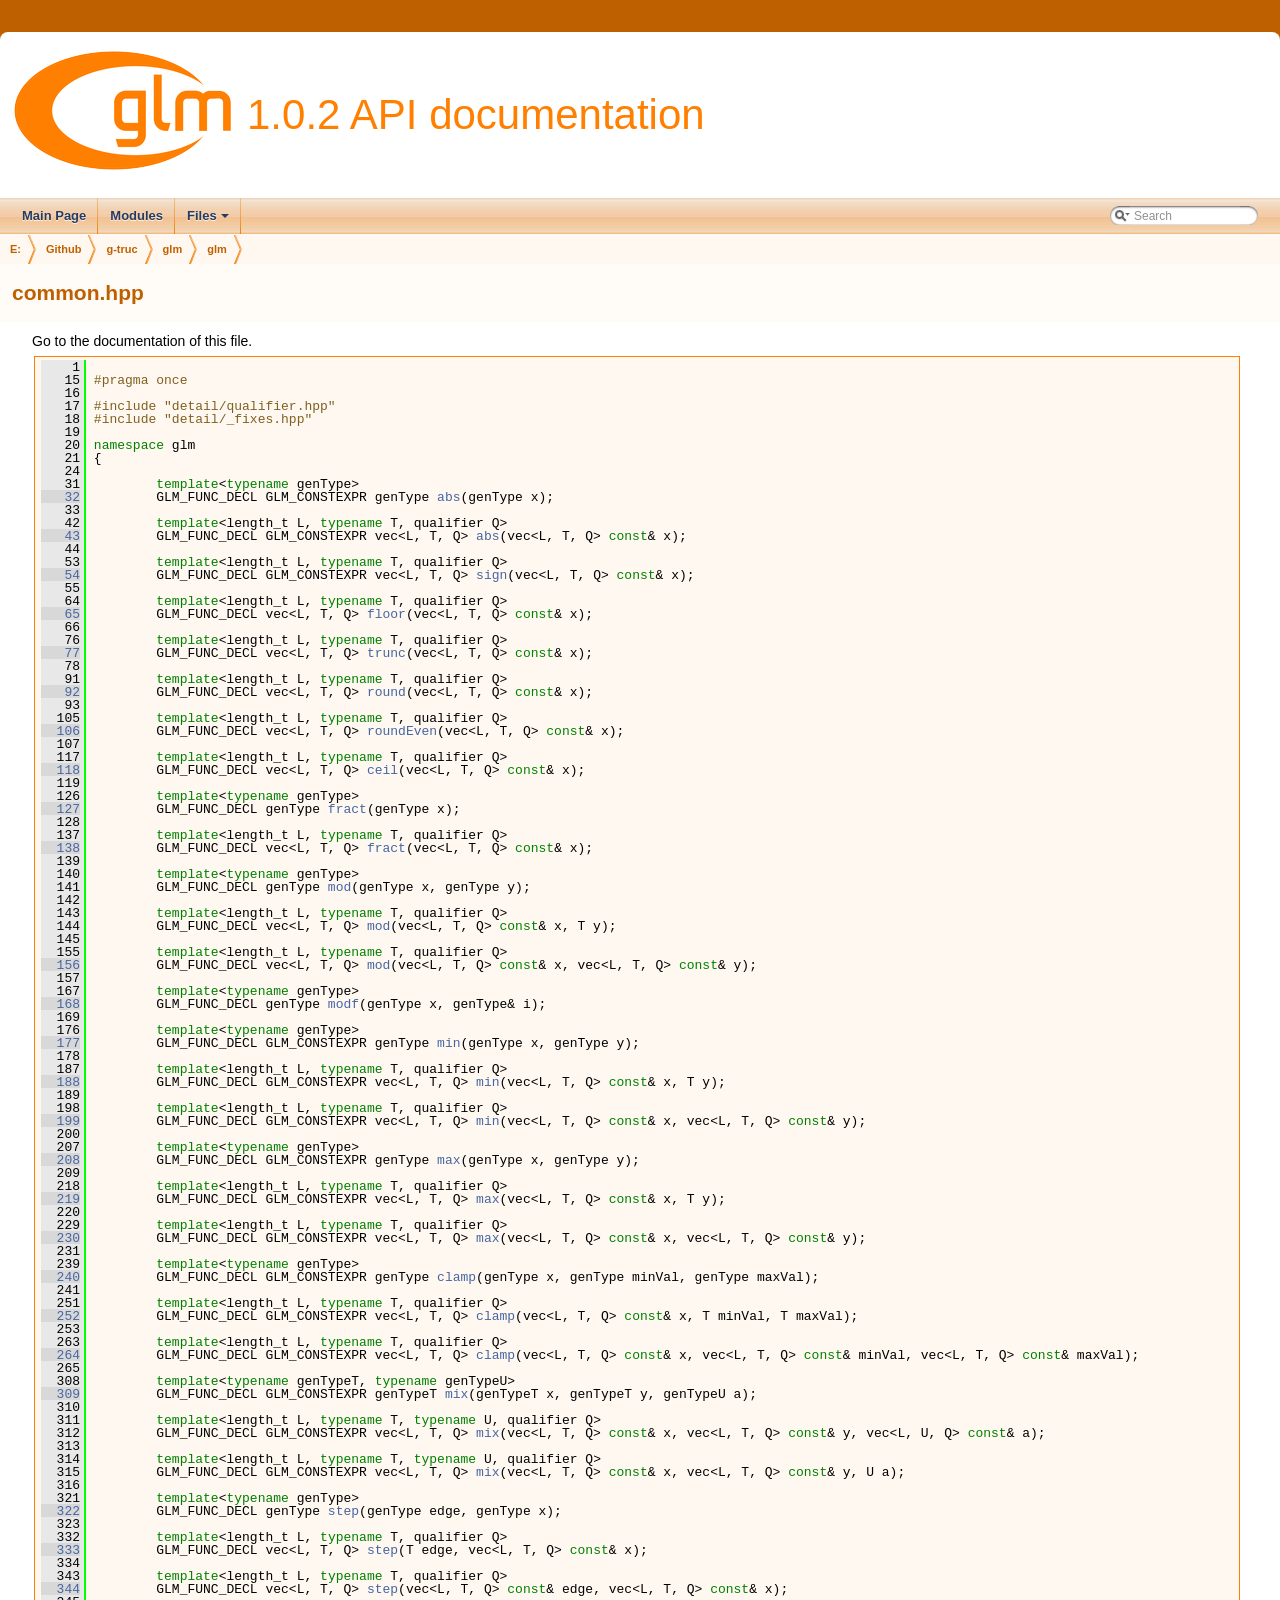
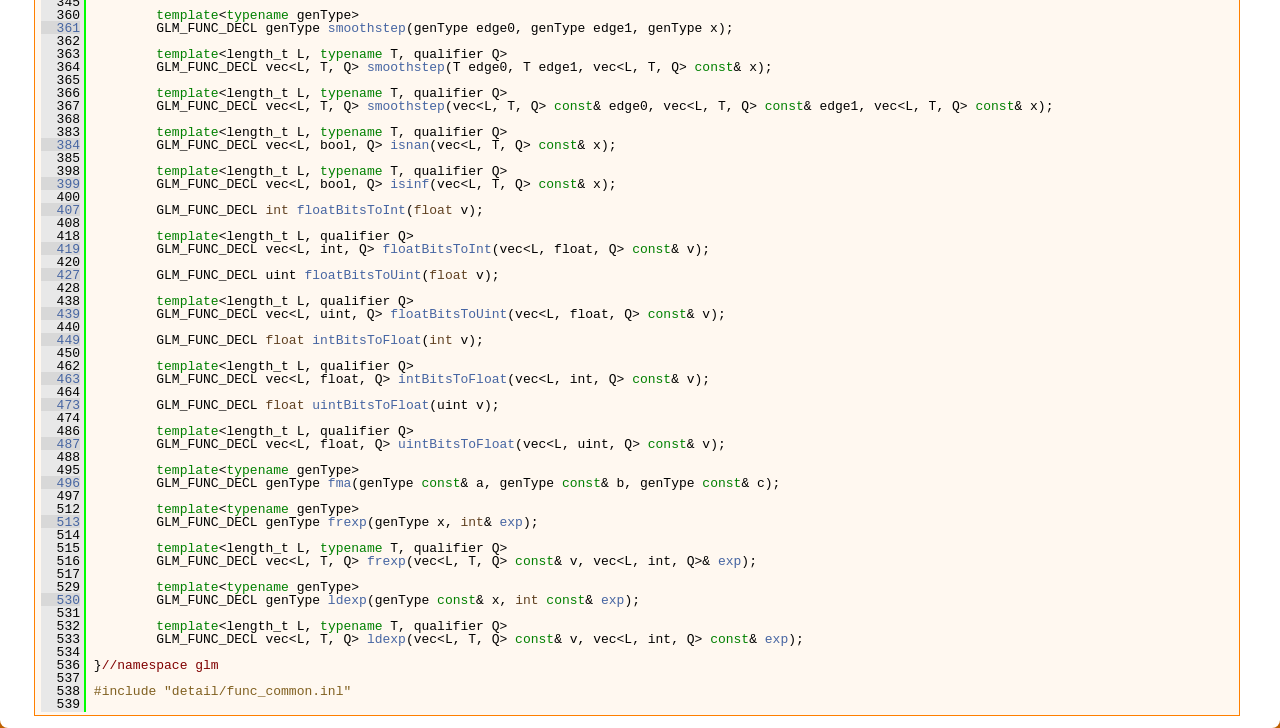
<file: libs/glm/doc/api/a00002_source.html>
<!DOCTYPE html PUBLIC "-//W3C//DTD XHTML 1.0 Transitional//EN" "https://www.w3.org/TR/xhtml1/DTD/xhtml1-transitional.dtd">
<html xmlns="http://www.w3.org/1999/xhtml">
<head>
<meta http-equiv="Content-Type" content="text/xhtml;charset=UTF-8"/>
<meta http-equiv="X-UA-Compatible" content="IE=9"/>
<meta name="generator" content="Doxygen 1.8.18"/>
<meta name="viewport" content="width=device-width, initial-scale=1"/>
<title>1.0.2 API documentation: common.hpp Source File</title>
<link href="tabs.css" rel="stylesheet" type="text/css"/>
<script type="text/javascript" src="jquery.js"></script>
<script type="text/javascript" src="dynsections.js"></script>
<link href="search/search.css" rel="stylesheet" type="text/css"/>
<script type="text/javascript" src="search/searchdata.js"></script>
<script type="text/javascript" src="search/search.js"></script>
<link href="doxygen.css" rel="stylesheet" type="text/css" />
</head>
<body>
<div id="top"><!-- do not remove this div, it is closed by doxygen! -->
<div id="titlearea">
<table cellspacing="0" cellpadding="0">
 <tbody>
 <tr style="height: 56px;">
  <td id="projectlogo"><img alt="Logo" src="logo-mini.png"/></td>
  <td id="projectalign" style="padding-left: 0.5em;">
   <div id="projectname">1.0.2 API documentation
   </div>
  </td>
 </tr>
 </tbody>
</table>
</div>
<!-- end header part -->
<!-- Generated by Doxygen 1.8.18 -->
<script type="text/javascript">
/* @license magnet:?xt=urn:btih:cf05388f2679ee054f2beb29a391d25f4e673ac3&amp;dn=gpl-2.0.txt GPL-v2 */
var searchBox = new SearchBox("searchBox", "search",false,'Search');
/* @license-end */
</script>
<script type="text/javascript" src="menudata.js"></script>
<script type="text/javascript" src="menu.js"></script>
<script type="text/javascript">
/* @license magnet:?xt=urn:btih:cf05388f2679ee054f2beb29a391d25f4e673ac3&amp;dn=gpl-2.0.txt GPL-v2 */
$(function() {
  initMenu('',true,false,'search.php','Search');
  $(document).ready(function() { init_search(); });
});
/* @license-end */</script>
<div id="main-nav"></div>
<!-- window showing the filter options -->
<div id="MSearchSelectWindow"
     onmouseover="return searchBox.OnSearchSelectShow()"
     onmouseout="return searchBox.OnSearchSelectHide()"
     onkeydown="return searchBox.OnSearchSelectKey(event)">
</div>

<!-- iframe showing the search results (closed by default) -->
<div id="MSearchResultsWindow">
<iframe src="javascript:void(0)" frameborder="0" 
        name="MSearchResults" id="MSearchResults">
</iframe>
</div>

<div id="nav-path" class="navpath">
  <ul>
<li class="navelem"><a class="el" href="dir_885cc87fac2d91e269af0a5a959fa5f6.html">E:</a></li><li class="navelem"><a class="el" href="dir_63ed049134a778d525e06b63afc2c979.html">Github</a></li><li class="navelem"><a class="el" href="dir_c98a9ac98258ab9f831b188d66361a70.html">g-truc</a></li><li class="navelem"><a class="el" href="dir_50f12b6ceb23d7f6adfb377a1ae8b006.html">glm</a></li><li class="navelem"><a class="el" href="dir_fca33f1b5115d46f42c670590789c0d2.html">glm</a></li>  </ul>
</div>
</div><!-- top -->
<div class="header">
  <div class="headertitle">
<div class="title">common.hpp</div>  </div>
</div><!--header-->
<div class="contents">
<a href="a00002.html">Go to the documentation of this file.</a><div class="fragment"><div class="line"><a name="l00001"></a><span class="lineno">    1</span>&#160; </div>
<div class="line"><a name="l00015"></a><span class="lineno">   15</span>&#160;<span class="preprocessor">#pragma once</span></div>
<div class="line"><a name="l00016"></a><span class="lineno">   16</span>&#160; </div>
<div class="line"><a name="l00017"></a><span class="lineno">   17</span>&#160;<span class="preprocessor">#include &quot;detail/qualifier.hpp&quot;</span></div>
<div class="line"><a name="l00018"></a><span class="lineno">   18</span>&#160;<span class="preprocessor">#include &quot;detail/_fixes.hpp&quot;</span></div>
<div class="line"><a name="l00019"></a><span class="lineno">   19</span>&#160; </div>
<div class="line"><a name="l00020"></a><span class="lineno">   20</span>&#160;<span class="keyword">namespace </span>glm</div>
<div class="line"><a name="l00021"></a><span class="lineno">   21</span>&#160;{</div>
<div class="line"><a name="l00024"></a><span class="lineno">   24</span>&#160; </div>
<div class="line"><a name="l00031"></a><span class="lineno">   31</span>&#160;        <span class="keyword">template</span>&lt;<span class="keyword">typename</span> genType&gt;</div>
<div class="line"><a name="l00032"></a><span class="lineno"><a class="line" href="a00812.html#ga439e60a72eadecfeda2df5449c613a64">   32</a></span>&#160;        GLM_FUNC_DECL GLM_CONSTEXPR genType <a class="code" href="a00812.html#ga81d3abddd0ef0c8de579bc541ecadab6">abs</a>(genType x);</div>
<div class="line"><a name="l00033"></a><span class="lineno">   33</span>&#160; </div>
<div class="line"><a name="l00042"></a><span class="lineno">   42</span>&#160;        <span class="keyword">template</span>&lt;length_t L, <span class="keyword">typename</span> T, qualifier Q&gt;</div>
<div class="line"><a name="l00043"></a><span class="lineno"><a class="line" href="a00812.html#ga81d3abddd0ef0c8de579bc541ecadab6">   43</a></span>&#160;        GLM_FUNC_DECL GLM_CONSTEXPR vec&lt;L, T, Q&gt; <a class="code" href="a00812.html#ga81d3abddd0ef0c8de579bc541ecadab6">abs</a>(vec&lt;L, T, Q&gt; <span class="keyword">const</span>&amp; x);</div>
<div class="line"><a name="l00044"></a><span class="lineno">   44</span>&#160; </div>
<div class="line"><a name="l00053"></a><span class="lineno">   53</span>&#160;        <span class="keyword">template</span>&lt;length_t L, <span class="keyword">typename</span> T, qualifier Q&gt;</div>
<div class="line"><a name="l00054"></a><span class="lineno"><a class="line" href="a00812.html#ga589807f35ad0a1d173762bfac3288929">   54</a></span>&#160;        GLM_FUNC_DECL GLM_CONSTEXPR vec&lt;L, T, Q&gt; <a class="code" href="a00812.html#ga589807f35ad0a1d173762bfac3288929">sign</a>(vec&lt;L, T, Q&gt; <span class="keyword">const</span>&amp; x);</div>
<div class="line"><a name="l00055"></a><span class="lineno">   55</span>&#160; </div>
<div class="line"><a name="l00064"></a><span class="lineno">   64</span>&#160;        <span class="keyword">template</span>&lt;length_t L, <span class="keyword">typename</span> T, qualifier Q&gt;</div>
<div class="line"><a name="l00065"></a><span class="lineno"><a class="line" href="a00812.html#gaa9d0742639e85b29c7c5de11cfd6840d">   65</a></span>&#160;        GLM_FUNC_DECL vec&lt;L, T, Q&gt; <a class="code" href="a00812.html#gaa9d0742639e85b29c7c5de11cfd6840d">floor</a>(vec&lt;L, T, Q&gt; <span class="keyword">const</span>&amp; x);</div>
<div class="line"><a name="l00066"></a><span class="lineno">   66</span>&#160; </div>
<div class="line"><a name="l00076"></a><span class="lineno">   76</span>&#160;        <span class="keyword">template</span>&lt;length_t L, <span class="keyword">typename</span> T, qualifier Q&gt;</div>
<div class="line"><a name="l00077"></a><span class="lineno"><a class="line" href="a00812.html#gaf9375e3e06173271d49e6ffa3a334259">   77</a></span>&#160;        GLM_FUNC_DECL vec&lt;L, T, Q&gt; <a class="code" href="a00812.html#gaf9375e3e06173271d49e6ffa3a334259">trunc</a>(vec&lt;L, T, Q&gt; <span class="keyword">const</span>&amp; x);</div>
<div class="line"><a name="l00078"></a><span class="lineno">   78</span>&#160; </div>
<div class="line"><a name="l00091"></a><span class="lineno">   91</span>&#160;        <span class="keyword">template</span>&lt;length_t L, <span class="keyword">typename</span> T, qualifier Q&gt;</div>
<div class="line"><a name="l00092"></a><span class="lineno"><a class="line" href="a00812.html#gafa03aca8c4713e1cc892aa92ca135a7e">   92</a></span>&#160;        GLM_FUNC_DECL vec&lt;L, T, Q&gt; <a class="code" href="a00812.html#gafa03aca8c4713e1cc892aa92ca135a7e">round</a>(vec&lt;L, T, Q&gt; <span class="keyword">const</span>&amp; x);</div>
<div class="line"><a name="l00093"></a><span class="lineno">   93</span>&#160; </div>
<div class="line"><a name="l00105"></a><span class="lineno">  105</span>&#160;        <span class="keyword">template</span>&lt;length_t L, <span class="keyword">typename</span> T, qualifier Q&gt;</div>
<div class="line"><a name="l00106"></a><span class="lineno"><a class="line" href="a00812.html#ga76b81785045a057989a84d99aeeb1578">  106</a></span>&#160;        GLM_FUNC_DECL vec&lt;L, T, Q&gt; <a class="code" href="a00812.html#ga76b81785045a057989a84d99aeeb1578">roundEven</a>(vec&lt;L, T, Q&gt; <span class="keyword">const</span>&amp; x);</div>
<div class="line"><a name="l00107"></a><span class="lineno">  107</span>&#160; </div>
<div class="line"><a name="l00117"></a><span class="lineno">  117</span>&#160;        <span class="keyword">template</span>&lt;length_t L, <span class="keyword">typename</span> T, qualifier Q&gt;</div>
<div class="line"><a name="l00118"></a><span class="lineno"><a class="line" href="a00812.html#gafb9d2a645a23aca12d4d6de0104b7657">  118</a></span>&#160;        GLM_FUNC_DECL vec&lt;L, T, Q&gt; <a class="code" href="a00812.html#gafb9d2a645a23aca12d4d6de0104b7657">ceil</a>(vec&lt;L, T, Q&gt; <span class="keyword">const</span>&amp; x);</div>
<div class="line"><a name="l00119"></a><span class="lineno">  119</span>&#160; </div>
<div class="line"><a name="l00126"></a><span class="lineno">  126</span>&#160;        <span class="keyword">template</span>&lt;<span class="keyword">typename</span> genType&gt;</div>
<div class="line"><a name="l00127"></a><span class="lineno"><a class="line" href="a00812.html#ga8ba89e40e55ae5cdf228548f9b7639c7">  127</a></span>&#160;        GLM_FUNC_DECL genType <a class="code" href="a00812.html#ga2df623004f634b440d61e018d62c751b">fract</a>(genType x);</div>
<div class="line"><a name="l00128"></a><span class="lineno">  128</span>&#160; </div>
<div class="line"><a name="l00137"></a><span class="lineno">  137</span>&#160;        <span class="keyword">template</span>&lt;length_t L, <span class="keyword">typename</span> T, qualifier Q&gt;</div>
<div class="line"><a name="l00138"></a><span class="lineno"><a class="line" href="a00812.html#ga2df623004f634b440d61e018d62c751b">  138</a></span>&#160;        GLM_FUNC_DECL vec&lt;L, T, Q&gt; <a class="code" href="a00812.html#ga2df623004f634b440d61e018d62c751b">fract</a>(vec&lt;L, T, Q&gt; <span class="keyword">const</span>&amp; x);</div>
<div class="line"><a name="l00139"></a><span class="lineno">  139</span>&#160; </div>
<div class="line"><a name="l00140"></a><span class="lineno">  140</span>&#160;        <span class="keyword">template</span>&lt;<span class="keyword">typename</span> genType&gt;</div>
<div class="line"><a name="l00141"></a><span class="lineno">  141</span>&#160;        GLM_FUNC_DECL genType <a class="code" href="a00812.html#ga9b197a452cd52db3c5c18bac72bd7798">mod</a>(genType x, genType y);</div>
<div class="line"><a name="l00142"></a><span class="lineno">  142</span>&#160; </div>
<div class="line"><a name="l00143"></a><span class="lineno">  143</span>&#160;        <span class="keyword">template</span>&lt;length_t L, <span class="keyword">typename</span> T, qualifier Q&gt;</div>
<div class="line"><a name="l00144"></a><span class="lineno">  144</span>&#160;        GLM_FUNC_DECL vec&lt;L, T, Q&gt; <a class="code" href="a00812.html#ga9b197a452cd52db3c5c18bac72bd7798">mod</a>(vec&lt;L, T, Q&gt; <span class="keyword">const</span>&amp; x, T y);</div>
<div class="line"><a name="l00145"></a><span class="lineno">  145</span>&#160; </div>
<div class="line"><a name="l00155"></a><span class="lineno">  155</span>&#160;        <span class="keyword">template</span>&lt;length_t L, <span class="keyword">typename</span> T, qualifier Q&gt;</div>
<div class="line"><a name="l00156"></a><span class="lineno"><a class="line" href="a00812.html#ga9b197a452cd52db3c5c18bac72bd7798">  156</a></span>&#160;        GLM_FUNC_DECL vec&lt;L, T, Q&gt; <a class="code" href="a00812.html#ga9b197a452cd52db3c5c18bac72bd7798">mod</a>(vec&lt;L, T, Q&gt; <span class="keyword">const</span>&amp; x, vec&lt;L, T, Q&gt; <span class="keyword">const</span>&amp; y);</div>
<div class="line"><a name="l00157"></a><span class="lineno">  157</span>&#160; </div>
<div class="line"><a name="l00167"></a><span class="lineno">  167</span>&#160;        <span class="keyword">template</span>&lt;<span class="keyword">typename</span> genType&gt;</div>
<div class="line"><a name="l00168"></a><span class="lineno"><a class="line" href="a00812.html#ga85e33f139b8db1b39b590a5713b9e679">  168</a></span>&#160;        GLM_FUNC_DECL genType <a class="code" href="a00812.html#ga85e33f139b8db1b39b590a5713b9e679">modf</a>(genType x, genType&amp; i);</div>
<div class="line"><a name="l00169"></a><span class="lineno">  169</span>&#160; </div>
<div class="line"><a name="l00176"></a><span class="lineno">  176</span>&#160;        <span class="keyword">template</span>&lt;<span class="keyword">typename</span> genType&gt;</div>
<div class="line"><a name="l00177"></a><span class="lineno"><a class="line" href="a00812.html#ga6cf8098827054a270ee36b18e30d471d">  177</a></span>&#160;        GLM_FUNC_DECL GLM_CONSTEXPR genType <a class="code" href="a00812.html#ga31f49ef9e7d1beb003160c5e009b0c48">min</a>(genType x, genType y);</div>
<div class="line"><a name="l00178"></a><span class="lineno">  178</span>&#160; </div>
<div class="line"><a name="l00187"></a><span class="lineno">  187</span>&#160;        <span class="keyword">template</span>&lt;length_t L, <span class="keyword">typename</span> T, qualifier Q&gt;</div>
<div class="line"><a name="l00188"></a><span class="lineno"><a class="line" href="a00812.html#gaa7d015eba1f9f48519251f4abe69b14d">  188</a></span>&#160;        GLM_FUNC_DECL GLM_CONSTEXPR vec&lt;L, T, Q&gt; <a class="code" href="a00812.html#ga31f49ef9e7d1beb003160c5e009b0c48">min</a>(vec&lt;L, T, Q&gt; <span class="keyword">const</span>&amp; x, T y);</div>
<div class="line"><a name="l00189"></a><span class="lineno">  189</span>&#160; </div>
<div class="line"><a name="l00198"></a><span class="lineno">  198</span>&#160;        <span class="keyword">template</span>&lt;length_t L, <span class="keyword">typename</span> T, qualifier Q&gt;</div>
<div class="line"><a name="l00199"></a><span class="lineno"><a class="line" href="a00812.html#ga31f49ef9e7d1beb003160c5e009b0c48">  199</a></span>&#160;        GLM_FUNC_DECL GLM_CONSTEXPR vec&lt;L, T, Q&gt; <a class="code" href="a00812.html#ga31f49ef9e7d1beb003160c5e009b0c48">min</a>(vec&lt;L, T, Q&gt; <span class="keyword">const</span>&amp; x, vec&lt;L, T, Q&gt; <span class="keyword">const</span>&amp; y);</div>
<div class="line"><a name="l00200"></a><span class="lineno">  200</span>&#160; </div>
<div class="line"><a name="l00207"></a><span class="lineno">  207</span>&#160;        <span class="keyword">template</span>&lt;<span class="keyword">typename</span> genType&gt;</div>
<div class="line"><a name="l00208"></a><span class="lineno"><a class="line" href="a00812.html#gae02d42887fc5570451f880e3c624b9ac">  208</a></span>&#160;        GLM_FUNC_DECL GLM_CONSTEXPR genType <a class="code" href="a00812.html#gac1fec0c3303b572a6d4697a637213870">max</a>(genType x, genType y);</div>
<div class="line"><a name="l00209"></a><span class="lineno">  209</span>&#160; </div>
<div class="line"><a name="l00218"></a><span class="lineno">  218</span>&#160;        <span class="keyword">template</span>&lt;length_t L, <span class="keyword">typename</span> T, qualifier Q&gt;</div>
<div class="line"><a name="l00219"></a><span class="lineno"><a class="line" href="a00812.html#ga03e45d6e60d1c36edb00c52edeea0f31">  219</a></span>&#160;        GLM_FUNC_DECL GLM_CONSTEXPR vec&lt;L, T, Q&gt; <a class="code" href="a00812.html#gac1fec0c3303b572a6d4697a637213870">max</a>(vec&lt;L, T, Q&gt; <span class="keyword">const</span>&amp; x, T y);</div>
<div class="line"><a name="l00220"></a><span class="lineno">  220</span>&#160; </div>
<div class="line"><a name="l00229"></a><span class="lineno">  229</span>&#160;        <span class="keyword">template</span>&lt;length_t L, <span class="keyword">typename</span> T, qualifier Q&gt;</div>
<div class="line"><a name="l00230"></a><span class="lineno"><a class="line" href="a00812.html#gac1fec0c3303b572a6d4697a637213870">  230</a></span>&#160;        GLM_FUNC_DECL GLM_CONSTEXPR vec&lt;L, T, Q&gt; <a class="code" href="a00812.html#gac1fec0c3303b572a6d4697a637213870">max</a>(vec&lt;L, T, Q&gt; <span class="keyword">const</span>&amp; x, vec&lt;L, T, Q&gt; <span class="keyword">const</span>&amp; y);</div>
<div class="line"><a name="l00231"></a><span class="lineno">  231</span>&#160; </div>
<div class="line"><a name="l00239"></a><span class="lineno">  239</span>&#160;        <span class="keyword">template</span>&lt;<span class="keyword">typename</span> genType&gt;</div>
<div class="line"><a name="l00240"></a><span class="lineno"><a class="line" href="a00812.html#ga7cd77683da6361e297c56443fc70806d">  240</a></span>&#160;        GLM_FUNC_DECL GLM_CONSTEXPR genType <a class="code" href="a00812.html#gaa0f2f12e9108b09e22a3f0b2008a0b5d">clamp</a>(genType x, genType minVal, genType maxVal);</div>
<div class="line"><a name="l00241"></a><span class="lineno">  241</span>&#160; </div>
<div class="line"><a name="l00251"></a><span class="lineno">  251</span>&#160;        <span class="keyword">template</span>&lt;length_t L, <span class="keyword">typename</span> T, qualifier Q&gt;</div>
<div class="line"><a name="l00252"></a><span class="lineno"><a class="line" href="a00812.html#gafba2e0674deb5953878d89483cd6323d">  252</a></span>&#160;        GLM_FUNC_DECL GLM_CONSTEXPR vec&lt;L, T, Q&gt; <a class="code" href="a00812.html#gaa0f2f12e9108b09e22a3f0b2008a0b5d">clamp</a>(vec&lt;L, T, Q&gt; <span class="keyword">const</span>&amp; x, T minVal, T maxVal);</div>
<div class="line"><a name="l00253"></a><span class="lineno">  253</span>&#160; </div>
<div class="line"><a name="l00263"></a><span class="lineno">  263</span>&#160;        <span class="keyword">template</span>&lt;length_t L, <span class="keyword">typename</span> T, qualifier Q&gt;</div>
<div class="line"><a name="l00264"></a><span class="lineno"><a class="line" href="a00812.html#gaa0f2f12e9108b09e22a3f0b2008a0b5d">  264</a></span>&#160;        GLM_FUNC_DECL GLM_CONSTEXPR vec&lt;L, T, Q&gt; <a class="code" href="a00812.html#gaa0f2f12e9108b09e22a3f0b2008a0b5d">clamp</a>(vec&lt;L, T, Q&gt; <span class="keyword">const</span>&amp; x, vec&lt;L, T, Q&gt; <span class="keyword">const</span>&amp; minVal, vec&lt;L, T, Q&gt; <span class="keyword">const</span>&amp; maxVal);</div>
<div class="line"><a name="l00265"></a><span class="lineno">  265</span>&#160; </div>
<div class="line"><a name="l00308"></a><span class="lineno">  308</span>&#160;        <span class="keyword">template</span>&lt;<span class="keyword">typename</span> genTypeT, <span class="keyword">typename</span> genTypeU&gt;</div>
<div class="line"><a name="l00309"></a><span class="lineno"><a class="line" href="a00812.html#ga6b6e0c7ecb4a5b78f929566355bb7416">  309</a></span>&#160;        GLM_FUNC_DECL GLM_CONSTEXPR genTypeT <a class="code" href="a00812.html#ga6b6e0c7ecb4a5b78f929566355bb7416">mix</a>(genTypeT x, genTypeT y, genTypeU a);</div>
<div class="line"><a name="l00310"></a><span class="lineno">  310</span>&#160; </div>
<div class="line"><a name="l00311"></a><span class="lineno">  311</span>&#160;        <span class="keyword">template</span>&lt;length_t L, <span class="keyword">typename</span> T, <span class="keyword">typename</span> U, qualifier Q&gt;</div>
<div class="line"><a name="l00312"></a><span class="lineno">  312</span>&#160;        GLM_FUNC_DECL GLM_CONSTEXPR vec&lt;L, T, Q&gt; <a class="code" href="a00812.html#ga6b6e0c7ecb4a5b78f929566355bb7416">mix</a>(vec&lt;L, T, Q&gt; <span class="keyword">const</span>&amp; x, vec&lt;L, T, Q&gt; <span class="keyword">const</span>&amp; y, vec&lt;L, U, Q&gt; <span class="keyword">const</span>&amp; a);</div>
<div class="line"><a name="l00313"></a><span class="lineno">  313</span>&#160; </div>
<div class="line"><a name="l00314"></a><span class="lineno">  314</span>&#160;        <span class="keyword">template</span>&lt;length_t L, <span class="keyword">typename</span> T, <span class="keyword">typename</span> U, qualifier Q&gt;</div>
<div class="line"><a name="l00315"></a><span class="lineno">  315</span>&#160;        GLM_FUNC_DECL GLM_CONSTEXPR vec&lt;L, T, Q&gt; <a class="code" href="a00812.html#ga6b6e0c7ecb4a5b78f929566355bb7416">mix</a>(vec&lt;L, T, Q&gt; <span class="keyword">const</span>&amp; x, vec&lt;L, T, Q&gt; <span class="keyword">const</span>&amp; y, U a);</div>
<div class="line"><a name="l00316"></a><span class="lineno">  316</span>&#160; </div>
<div class="line"><a name="l00321"></a><span class="lineno">  321</span>&#160;        <span class="keyword">template</span>&lt;<span class="keyword">typename</span> genType&gt;</div>
<div class="line"><a name="l00322"></a><span class="lineno"><a class="line" href="a00812.html#ga015a1261ff23e12650211aa872863cce">  322</a></span>&#160;        GLM_FUNC_DECL genType <a class="code" href="a00812.html#gaf4a5fc81619c7d3e8b22f53d4a098c7f">step</a>(genType edge, genType x);</div>
<div class="line"><a name="l00323"></a><span class="lineno">  323</span>&#160; </div>
<div class="line"><a name="l00332"></a><span class="lineno">  332</span>&#160;        <span class="keyword">template</span>&lt;length_t L, <span class="keyword">typename</span> T, qualifier Q&gt;</div>
<div class="line"><a name="l00333"></a><span class="lineno"><a class="line" href="a00812.html#ga8f9a911a48ef244b51654eaefc81c551">  333</a></span>&#160;        GLM_FUNC_DECL vec&lt;L, T, Q&gt; <a class="code" href="a00812.html#gaf4a5fc81619c7d3e8b22f53d4a098c7f">step</a>(T edge, vec&lt;L, T, Q&gt; <span class="keyword">const</span>&amp; x);</div>
<div class="line"><a name="l00334"></a><span class="lineno">  334</span>&#160; </div>
<div class="line"><a name="l00343"></a><span class="lineno">  343</span>&#160;        <span class="keyword">template</span>&lt;length_t L, <span class="keyword">typename</span> T, qualifier Q&gt;</div>
<div class="line"><a name="l00344"></a><span class="lineno"><a class="line" href="a00812.html#gaf4a5fc81619c7d3e8b22f53d4a098c7f">  344</a></span>&#160;        GLM_FUNC_DECL vec&lt;L, T, Q&gt; <a class="code" href="a00812.html#gaf4a5fc81619c7d3e8b22f53d4a098c7f">step</a>(vec&lt;L, T, Q&gt; <span class="keyword">const</span>&amp; edge, vec&lt;L, T, Q&gt; <span class="keyword">const</span>&amp; x);</div>
<div class="line"><a name="l00345"></a><span class="lineno">  345</span>&#160; </div>
<div class="line"><a name="l00360"></a><span class="lineno">  360</span>&#160;        <span class="keyword">template</span>&lt;<span class="keyword">typename</span> genType&gt;</div>
<div class="line"><a name="l00361"></a><span class="lineno"><a class="line" href="a00812.html#ga562edf7eca082cc5b7a0aaf180436daf">  361</a></span>&#160;        GLM_FUNC_DECL genType <a class="code" href="a00812.html#ga562edf7eca082cc5b7a0aaf180436daf">smoothstep</a>(genType edge0, genType edge1, genType x);</div>
<div class="line"><a name="l00362"></a><span class="lineno">  362</span>&#160; </div>
<div class="line"><a name="l00363"></a><span class="lineno">  363</span>&#160;        <span class="keyword">template</span>&lt;length_t L, <span class="keyword">typename</span> T, qualifier Q&gt;</div>
<div class="line"><a name="l00364"></a><span class="lineno">  364</span>&#160;        GLM_FUNC_DECL vec&lt;L, T, Q&gt; <a class="code" href="a00812.html#ga562edf7eca082cc5b7a0aaf180436daf">smoothstep</a>(T edge0, T edge1, vec&lt;L, T, Q&gt; <span class="keyword">const</span>&amp; x);</div>
<div class="line"><a name="l00365"></a><span class="lineno">  365</span>&#160; </div>
<div class="line"><a name="l00366"></a><span class="lineno">  366</span>&#160;        <span class="keyword">template</span>&lt;length_t L, <span class="keyword">typename</span> T, qualifier Q&gt;</div>
<div class="line"><a name="l00367"></a><span class="lineno">  367</span>&#160;        GLM_FUNC_DECL vec&lt;L, T, Q&gt; <a class="code" href="a00812.html#ga562edf7eca082cc5b7a0aaf180436daf">smoothstep</a>(vec&lt;L, T, Q&gt; <span class="keyword">const</span>&amp; edge0, vec&lt;L, T, Q&gt; <span class="keyword">const</span>&amp; edge1, vec&lt;L, T, Q&gt; <span class="keyword">const</span>&amp; x);</div>
<div class="line"><a name="l00368"></a><span class="lineno">  368</span>&#160; </div>
<div class="line"><a name="l00383"></a><span class="lineno">  383</span>&#160;        <span class="keyword">template</span>&lt;length_t L, <span class="keyword">typename</span> T, qualifier Q&gt;</div>
<div class="line"><a name="l00384"></a><span class="lineno"><a class="line" href="a00812.html#ga29ef934c00306490de837b4746b4e14d">  384</a></span>&#160;        GLM_FUNC_DECL vec&lt;L, bool, Q&gt; <a class="code" href="a00812.html#ga29ef934c00306490de837b4746b4e14d">isnan</a>(vec&lt;L, T, Q&gt; <span class="keyword">const</span>&amp; x);</div>
<div class="line"><a name="l00385"></a><span class="lineno">  385</span>&#160; </div>
<div class="line"><a name="l00398"></a><span class="lineno">  398</span>&#160;        <span class="keyword">template</span>&lt;length_t L, <span class="keyword">typename</span> T, qualifier Q&gt;</div>
<div class="line"><a name="l00399"></a><span class="lineno"><a class="line" href="a00812.html#ga2885587c23a106301f20443896365b62">  399</a></span>&#160;        GLM_FUNC_DECL vec&lt;L, bool, Q&gt; <a class="code" href="a00812.html#ga2885587c23a106301f20443896365b62">isinf</a>(vec&lt;L, T, Q&gt; <span class="keyword">const</span>&amp; x);</div>
<div class="line"><a name="l00400"></a><span class="lineno">  400</span>&#160; </div>
<div class="line"><a name="l00407"></a><span class="lineno"><a class="line" href="a00812.html#ga8a23e454d8ae48b8f6dfdaea4b756072">  407</a></span>&#160;        GLM_FUNC_DECL <span class="keywordtype">int</span> <a class="code" href="a00812.html#ga99f7d62f78ac5ea3b49bae715c9488ed">floatBitsToInt</a>(<span class="keywordtype">float</span> v);</div>
<div class="line"><a name="l00408"></a><span class="lineno">  408</span>&#160; </div>
<div class="line"><a name="l00418"></a><span class="lineno">  418</span>&#160;        <span class="keyword">template</span>&lt;length_t L, qualifier Q&gt;</div>
<div class="line"><a name="l00419"></a><span class="lineno"><a class="line" href="a00812.html#ga99f7d62f78ac5ea3b49bae715c9488ed">  419</a></span>&#160;        GLM_FUNC_DECL vec&lt;L, int, Q&gt; <a class="code" href="a00812.html#ga99f7d62f78ac5ea3b49bae715c9488ed">floatBitsToInt</a>(vec&lt;L, float, Q&gt; <span class="keyword">const</span>&amp; v);</div>
<div class="line"><a name="l00420"></a><span class="lineno">  420</span>&#160; </div>
<div class="line"><a name="l00427"></a><span class="lineno"><a class="line" href="a00812.html#ga1bbdafd513ece71856e66a8ab0ea10d1">  427</a></span>&#160;        GLM_FUNC_DECL uint <a class="code" href="a00812.html#ga49418ba4c8a60fbbb5d57b705f3e26db">floatBitsToUint</a>(<span class="keywordtype">float</span> v);</div>
<div class="line"><a name="l00428"></a><span class="lineno">  428</span>&#160; </div>
<div class="line"><a name="l00438"></a><span class="lineno">  438</span>&#160;        <span class="keyword">template</span>&lt;length_t L, qualifier Q&gt;</div>
<div class="line"><a name="l00439"></a><span class="lineno"><a class="line" href="a00812.html#ga49418ba4c8a60fbbb5d57b705f3e26db">  439</a></span>&#160;        GLM_FUNC_DECL vec&lt;L, uint, Q&gt; <a class="code" href="a00812.html#ga49418ba4c8a60fbbb5d57b705f3e26db">floatBitsToUint</a>(vec&lt;L, float, Q&gt; <span class="keyword">const</span>&amp; v);</div>
<div class="line"><a name="l00440"></a><span class="lineno">  440</span>&#160; </div>
<div class="line"><a name="l00449"></a><span class="lineno"><a class="line" href="a00812.html#gad780bbd088b64d823ad7049c42b157da">  449</a></span>&#160;        GLM_FUNC_DECL <span class="keywordtype">float</span> <a class="code" href="a00812.html#ga7a0a8291a1cf3e1c2aee33030a1bd7b0">intBitsToFloat</a>(<span class="keywordtype">int</span> v);</div>
<div class="line"><a name="l00450"></a><span class="lineno">  450</span>&#160; </div>
<div class="line"><a name="l00462"></a><span class="lineno">  462</span>&#160;        <span class="keyword">template</span>&lt;length_t L, qualifier Q&gt;</div>
<div class="line"><a name="l00463"></a><span class="lineno"><a class="line" href="a00812.html#ga7a0a8291a1cf3e1c2aee33030a1bd7b0">  463</a></span>&#160;        GLM_FUNC_DECL vec&lt;L, float, Q&gt; <a class="code" href="a00812.html#ga7a0a8291a1cf3e1c2aee33030a1bd7b0">intBitsToFloat</a>(vec&lt;L, int, Q&gt; <span class="keyword">const</span>&amp; v);</div>
<div class="line"><a name="l00464"></a><span class="lineno">  464</span>&#160; </div>
<div class="line"><a name="l00473"></a><span class="lineno"><a class="line" href="a00812.html#gac427a0b389f2c585269c36ccaee9c5ed">  473</a></span>&#160;        GLM_FUNC_DECL <span class="keywordtype">float</span> <a class="code" href="a00812.html#ga97f46b5f7b42fe44482e13356eb394ae">uintBitsToFloat</a>(uint v);</div>
<div class="line"><a name="l00474"></a><span class="lineno">  474</span>&#160; </div>
<div class="line"><a name="l00486"></a><span class="lineno">  486</span>&#160;        <span class="keyword">template</span>&lt;length_t L, qualifier Q&gt;</div>
<div class="line"><a name="l00487"></a><span class="lineno"><a class="line" href="a00812.html#ga97f46b5f7b42fe44482e13356eb394ae">  487</a></span>&#160;        GLM_FUNC_DECL vec&lt;L, float, Q&gt; <a class="code" href="a00812.html#ga97f46b5f7b42fe44482e13356eb394ae">uintBitsToFloat</a>(vec&lt;L, uint, Q&gt; <span class="keyword">const</span>&amp; v);</div>
<div class="line"><a name="l00488"></a><span class="lineno">  488</span>&#160; </div>
<div class="line"><a name="l00495"></a><span class="lineno">  495</span>&#160;        <span class="keyword">template</span>&lt;<span class="keyword">typename</span> genType&gt;</div>
<div class="line"><a name="l00496"></a><span class="lineno"><a class="line" href="a00812.html#gad0f444d4b81cc53c3b6edf5aa25078c2">  496</a></span>&#160;        GLM_FUNC_DECL genType <a class="code" href="a00812.html#gad0f444d4b81cc53c3b6edf5aa25078c2">fma</a>(genType <span class="keyword">const</span>&amp; a, genType <span class="keyword">const</span>&amp; b, genType <span class="keyword">const</span>&amp; c);</div>
<div class="line"><a name="l00497"></a><span class="lineno">  497</span>&#160; </div>
<div class="line"><a name="l00512"></a><span class="lineno">  512</span>&#160;        <span class="keyword">template</span>&lt;<span class="keyword">typename</span> genType&gt;</div>
<div class="line"><a name="l00513"></a><span class="lineno"><a class="line" href="a00812.html#gaddf5ef73283c171730e0bcc11833fa81">  513</a></span>&#160;        GLM_FUNC_DECL genType <a class="code" href="a00812.html#gaddf5ef73283c171730e0bcc11833fa81">frexp</a>(genType x, <span class="keywordtype">int</span>&amp; <a class="code" href="a00813.html#ga071566cadc7505455e611f2a0353f4d4">exp</a>);</div>
<div class="line"><a name="l00514"></a><span class="lineno">  514</span>&#160;        </div>
<div class="line"><a name="l00515"></a><span class="lineno">  515</span>&#160;        <span class="keyword">template</span>&lt;length_t L, <span class="keyword">typename</span> T, qualifier Q&gt;</div>
<div class="line"><a name="l00516"></a><span class="lineno">  516</span>&#160;        GLM_FUNC_DECL vec&lt;L, T, Q&gt; <a class="code" href="a00812.html#gaddf5ef73283c171730e0bcc11833fa81">frexp</a>(vec&lt;L, T, Q&gt; <span class="keyword">const</span>&amp; v, vec&lt;L, int, Q&gt;&amp; <a class="code" href="a00813.html#ga071566cadc7505455e611f2a0353f4d4">exp</a>);</div>
<div class="line"><a name="l00517"></a><span class="lineno">  517</span>&#160; </div>
<div class="line"><a name="l00529"></a><span class="lineno">  529</span>&#160;        <span class="keyword">template</span>&lt;<span class="keyword">typename</span> genType&gt;</div>
<div class="line"><a name="l00530"></a><span class="lineno"><a class="line" href="a00812.html#gac3010e0a0c35a1b514540f2fb579c58c">  530</a></span>&#160;        GLM_FUNC_DECL genType <a class="code" href="a00812.html#gac3010e0a0c35a1b514540f2fb579c58c">ldexp</a>(genType <span class="keyword">const</span>&amp; x, <span class="keywordtype">int</span> <span class="keyword">const</span>&amp; <a class="code" href="a00813.html#ga071566cadc7505455e611f2a0353f4d4">exp</a>);</div>
<div class="line"><a name="l00531"></a><span class="lineno">  531</span>&#160;        </div>
<div class="line"><a name="l00532"></a><span class="lineno">  532</span>&#160;        <span class="keyword">template</span>&lt;length_t L, <span class="keyword">typename</span> T, qualifier Q&gt;</div>
<div class="line"><a name="l00533"></a><span class="lineno">  533</span>&#160;        GLM_FUNC_DECL vec&lt;L, T, Q&gt; <a class="code" href="a00812.html#gac3010e0a0c35a1b514540f2fb579c58c">ldexp</a>(vec&lt;L, T, Q&gt; <span class="keyword">const</span>&amp; v, vec&lt;L, int, Q&gt; <span class="keyword">const</span>&amp; <a class="code" href="a00813.html#ga071566cadc7505455e611f2a0353f4d4">exp</a>);</div>
<div class="line"><a name="l00534"></a><span class="lineno">  534</span>&#160; </div>
<div class="line"><a name="l00536"></a><span class="lineno">  536</span>&#160;}<span class="comment">//namespace glm</span></div>
<div class="line"><a name="l00537"></a><span class="lineno">  537</span>&#160; </div>
<div class="line"><a name="l00538"></a><span class="lineno">  538</span>&#160;<span class="preprocessor">#include &quot;detail/func_common.inl&quot;</span></div>
<div class="line"><a name="l00539"></a><span class="lineno">  539</span>&#160; </div>
</div><!-- fragment --></div><!-- contents -->
<div class="ttc" id="aa00812_html_ga562edf7eca082cc5b7a0aaf180436daf"><div class="ttname"><a href="a00812.html#ga562edf7eca082cc5b7a0aaf180436daf">glm::smoothstep</a></div><div class="ttdeci">GLM_FUNC_DECL genType smoothstep(genType edge0, genType edge1, genType x)</div><div class="ttdoc">Returns 0.0 if x &lt;= edge0 and 1.0 if x &gt;= edge1 and performs smooth Hermite interpolation between 0 a...</div></div>
<div class="ttc" id="aa00812_html_ga81d3abddd0ef0c8de579bc541ecadab6"><div class="ttname"><a href="a00812.html#ga81d3abddd0ef0c8de579bc541ecadab6">glm::abs</a></div><div class="ttdeci">GLM_FUNC_DECL GLM_CONSTEXPR vec&lt; L, T, Q &gt; abs(vec&lt; L, T, Q &gt; const &amp;x)</div><div class="ttdoc">Returns x if x &gt;= 0; otherwise, it returns -x.</div></div>
<div class="ttc" id="aa00812_html_gac3010e0a0c35a1b514540f2fb579c58c"><div class="ttname"><a href="a00812.html#gac3010e0a0c35a1b514540f2fb579c58c">glm::ldexp</a></div><div class="ttdeci">GLM_FUNC_DECL genType ldexp(genType const &amp;x, int const &amp;exp)</div><div class="ttdoc">Builds a floating-point number from x and the corresponding integral exponent of two in exp,...</div></div>
<div class="ttc" id="aa00812_html_gaa0f2f12e9108b09e22a3f0b2008a0b5d"><div class="ttname"><a href="a00812.html#gaa0f2f12e9108b09e22a3f0b2008a0b5d">glm::clamp</a></div><div class="ttdeci">GLM_FUNC_DECL GLM_CONSTEXPR vec&lt; L, T, Q &gt; clamp(vec&lt; L, T, Q &gt; const &amp;x, vec&lt; L, T, Q &gt; const &amp;minVal, vec&lt; L, T, Q &gt; const &amp;maxVal)</div><div class="ttdoc">Returns min(max(x, minVal), maxVal) for each component in x using the floating-point values minVal an...</div></div>
<div class="ttc" id="aa00812_html_gaf4a5fc81619c7d3e8b22f53d4a098c7f"><div class="ttname"><a href="a00812.html#gaf4a5fc81619c7d3e8b22f53d4a098c7f">glm::step</a></div><div class="ttdeci">GLM_FUNC_DECL vec&lt; L, T, Q &gt; step(vec&lt; L, T, Q &gt; const &amp;edge, vec&lt; L, T, Q &gt; const &amp;x)</div><div class="ttdoc">Returns 0.0 if x &lt; edge, otherwise it returns 1.0.</div></div>
<div class="ttc" id="aa00812_html_ga31f49ef9e7d1beb003160c5e009b0c48"><div class="ttname"><a href="a00812.html#ga31f49ef9e7d1beb003160c5e009b0c48">glm::min</a></div><div class="ttdeci">GLM_FUNC_DECL GLM_CONSTEXPR vec&lt; L, T, Q &gt; min(vec&lt; L, T, Q &gt; const &amp;x, vec&lt; L, T, Q &gt; const &amp;y)</div><div class="ttdoc">Returns y if y &lt; x; otherwise, it returns x.</div></div>
<div class="ttc" id="aa00812_html_gaddf5ef73283c171730e0bcc11833fa81"><div class="ttname"><a href="a00812.html#gaddf5ef73283c171730e0bcc11833fa81">glm::frexp</a></div><div class="ttdeci">GLM_FUNC_DECL genType frexp(genType x, int &amp;exp)</div><div class="ttdoc">Splits x into a floating-point significand in the range [0.5, 1.0) and an integral exponent of two,...</div></div>
<div class="ttc" id="aa00812_html_gafb9d2a645a23aca12d4d6de0104b7657"><div class="ttname"><a href="a00812.html#gafb9d2a645a23aca12d4d6de0104b7657">glm::ceil</a></div><div class="ttdeci">GLM_FUNC_DECL vec&lt; L, T, Q &gt; ceil(vec&lt; L, T, Q &gt; const &amp;x)</div><div class="ttdoc">Returns a value equal to the nearest integer that is greater than or equal to x.</div></div>
<div class="ttc" id="aa00812_html_ga589807f35ad0a1d173762bfac3288929"><div class="ttname"><a href="a00812.html#ga589807f35ad0a1d173762bfac3288929">glm::sign</a></div><div class="ttdeci">GLM_FUNC_DECL GLM_CONSTEXPR vec&lt; L, T, Q &gt; sign(vec&lt; L, T, Q &gt; const &amp;x)</div><div class="ttdoc">Returns 1.0 if x &gt; 0, 0.0 if x == 0, or -1.0 if x &lt; 0.</div></div>
<div class="ttc" id="aa00812_html_gafa03aca8c4713e1cc892aa92ca135a7e"><div class="ttname"><a href="a00812.html#gafa03aca8c4713e1cc892aa92ca135a7e">glm::round</a></div><div class="ttdeci">GLM_FUNC_DECL vec&lt; L, T, Q &gt; round(vec&lt; L, T, Q &gt; const &amp;x)</div><div class="ttdoc">Returns a value equal to the nearest integer to x.</div></div>
<div class="ttc" id="aa00812_html_ga49418ba4c8a60fbbb5d57b705f3e26db"><div class="ttname"><a href="a00812.html#ga49418ba4c8a60fbbb5d57b705f3e26db">glm::floatBitsToUint</a></div><div class="ttdeci">GLM_FUNC_DECL vec&lt; L, uint, Q &gt; floatBitsToUint(vec&lt; L, float, Q &gt; const &amp;v)</div><div class="ttdoc">Returns a unsigned integer value representing the encoding of a floating-point value.</div></div>
<div class="ttc" id="aa00812_html_ga76b81785045a057989a84d99aeeb1578"><div class="ttname"><a href="a00812.html#ga76b81785045a057989a84d99aeeb1578">glm::roundEven</a></div><div class="ttdeci">GLM_FUNC_DECL vec&lt; L, T, Q &gt; roundEven(vec&lt; L, T, Q &gt; const &amp;x)</div><div class="ttdoc">Returns a value equal to the nearest integer to x.</div></div>
<div class="ttc" id="aa00812_html_ga2885587c23a106301f20443896365b62"><div class="ttname"><a href="a00812.html#ga2885587c23a106301f20443896365b62">glm::isinf</a></div><div class="ttdeci">GLM_FUNC_DECL vec&lt; L, bool, Q &gt; isinf(vec&lt; L, T, Q &gt; const &amp;x)</div><div class="ttdoc">Returns true if x holds a positive infinity or negative infinity representation in the underlying imp...</div></div>
<div class="ttc" id="aa00812_html_gac1fec0c3303b572a6d4697a637213870"><div class="ttname"><a href="a00812.html#gac1fec0c3303b572a6d4697a637213870">glm::max</a></div><div class="ttdeci">GLM_FUNC_DECL GLM_CONSTEXPR vec&lt; L, T, Q &gt; max(vec&lt; L, T, Q &gt; const &amp;x, vec&lt; L, T, Q &gt; const &amp;y)</div><div class="ttdoc">Returns y if x &lt; y; otherwise, it returns x.</div></div>
<div class="ttc" id="aa00813_html_ga071566cadc7505455e611f2a0353f4d4"><div class="ttname"><a href="a00813.html#ga071566cadc7505455e611f2a0353f4d4">glm::exp</a></div><div class="ttdeci">GLM_FUNC_DECL vec&lt; L, T, Q &gt; exp(vec&lt; L, T, Q &gt; const &amp;v)</div><div class="ttdoc">Returns the natural exponentiation of v, i.e., e^v.</div></div>
<div class="ttc" id="aa00812_html_ga85e33f139b8db1b39b590a5713b9e679"><div class="ttname"><a href="a00812.html#ga85e33f139b8db1b39b590a5713b9e679">glm::modf</a></div><div class="ttdeci">GLM_FUNC_DECL genType modf(genType x, genType &amp;i)</div><div class="ttdoc">Returns the fractional part of x and sets i to the integer part (as a whole number floating point val...</div></div>
<div class="ttc" id="aa00812_html_ga6b6e0c7ecb4a5b78f929566355bb7416"><div class="ttname"><a href="a00812.html#ga6b6e0c7ecb4a5b78f929566355bb7416">glm::mix</a></div><div class="ttdeci">GLM_FUNC_DECL GLM_CONSTEXPR genTypeT mix(genTypeT x, genTypeT y, genTypeU a)</div><div class="ttdoc">If genTypeU is a floating scalar or vector: Returns x * (1.0 - a) + y * a, i.e., the linear blend of ...</div></div>
<div class="ttc" id="aa00812_html_gaa9d0742639e85b29c7c5de11cfd6840d"><div class="ttname"><a href="a00812.html#gaa9d0742639e85b29c7c5de11cfd6840d">glm::floor</a></div><div class="ttdeci">GLM_FUNC_DECL vec&lt; L, T, Q &gt; floor(vec&lt; L, T, Q &gt; const &amp;x)</div><div class="ttdoc">Returns a value equal to the nearest integer that is less then or equal to x.</div></div>
<div class="ttc" id="aa00812_html_ga29ef934c00306490de837b4746b4e14d"><div class="ttname"><a href="a00812.html#ga29ef934c00306490de837b4746b4e14d">glm::isnan</a></div><div class="ttdeci">GLM_FUNC_DECL vec&lt; L, bool, Q &gt; isnan(vec&lt; L, T, Q &gt; const &amp;x)</div><div class="ttdoc">Returns true if x holds a NaN (not a number) representation in the underlying implementation's set of...</div></div>
<div class="ttc" id="aa00812_html_ga2df623004f634b440d61e018d62c751b"><div class="ttname"><a href="a00812.html#ga2df623004f634b440d61e018d62c751b">glm::fract</a></div><div class="ttdeci">GLM_FUNC_DECL vec&lt; L, T, Q &gt; fract(vec&lt; L, T, Q &gt; const &amp;x)</div><div class="ttdoc">Return x - floor(x).</div></div>
<div class="ttc" id="aa00812_html_ga99f7d62f78ac5ea3b49bae715c9488ed"><div class="ttname"><a href="a00812.html#ga99f7d62f78ac5ea3b49bae715c9488ed">glm::floatBitsToInt</a></div><div class="ttdeci">GLM_FUNC_DECL vec&lt; L, int, Q &gt; floatBitsToInt(vec&lt; L, float, Q &gt; const &amp;v)</div><div class="ttdoc">Returns a signed integer value representing the encoding of a floating-point value.</div></div>
<div class="ttc" id="aa00812_html_gad0f444d4b81cc53c3b6edf5aa25078c2"><div class="ttname"><a href="a00812.html#gad0f444d4b81cc53c3b6edf5aa25078c2">glm::fma</a></div><div class="ttdeci">GLM_FUNC_DECL genType fma(genType const &amp;a, genType const &amp;b, genType const &amp;c)</div><div class="ttdoc">Computes and returns a * b + c.</div></div>
<div class="ttc" id="aa00812_html_ga97f46b5f7b42fe44482e13356eb394ae"><div class="ttname"><a href="a00812.html#ga97f46b5f7b42fe44482e13356eb394ae">glm::uintBitsToFloat</a></div><div class="ttdeci">GLM_FUNC_DECL vec&lt; L, float, Q &gt; uintBitsToFloat(vec&lt; L, uint, Q &gt; const &amp;v)</div><div class="ttdoc">Returns a floating-point value corresponding to a unsigned integer encoding of a floating-point value...</div></div>
<div class="ttc" id="aa00812_html_ga7a0a8291a1cf3e1c2aee33030a1bd7b0"><div class="ttname"><a href="a00812.html#ga7a0a8291a1cf3e1c2aee33030a1bd7b0">glm::intBitsToFloat</a></div><div class="ttdeci">GLM_FUNC_DECL vec&lt; L, float, Q &gt; intBitsToFloat(vec&lt; L, int, Q &gt; const &amp;v)</div><div class="ttdoc">Returns a floating-point value corresponding to a signed integer encoding of a floating-point value.</div></div>
<div class="ttc" id="aa00812_html_ga9b197a452cd52db3c5c18bac72bd7798"><div class="ttname"><a href="a00812.html#ga9b197a452cd52db3c5c18bac72bd7798">glm::mod</a></div><div class="ttdeci">GLM_FUNC_DECL vec&lt; L, T, Q &gt; mod(vec&lt; L, T, Q &gt; const &amp;x, vec&lt; L, T, Q &gt; const &amp;y)</div><div class="ttdoc">Modulus.</div></div>
<div class="ttc" id="aa00812_html_gaf9375e3e06173271d49e6ffa3a334259"><div class="ttname"><a href="a00812.html#gaf9375e3e06173271d49e6ffa3a334259">glm::trunc</a></div><div class="ttdeci">GLM_FUNC_DECL vec&lt; L, T, Q &gt; trunc(vec&lt; L, T, Q &gt; const &amp;x)</div><div class="ttdoc">Returns a value equal to the nearest integer to x whose absolute value is not larger than the absolut...</div></div>
<!-- start footer part -->
<hr class="footer"/><address class="footer"><small>
Generated by &#160;<a href="http://www.doxygen.org/index.html">
<img class="footer" src="doxygen.png" alt="doxygen"/>
</a> 1.8.18
</small></address>
</body>
</html>
</file>
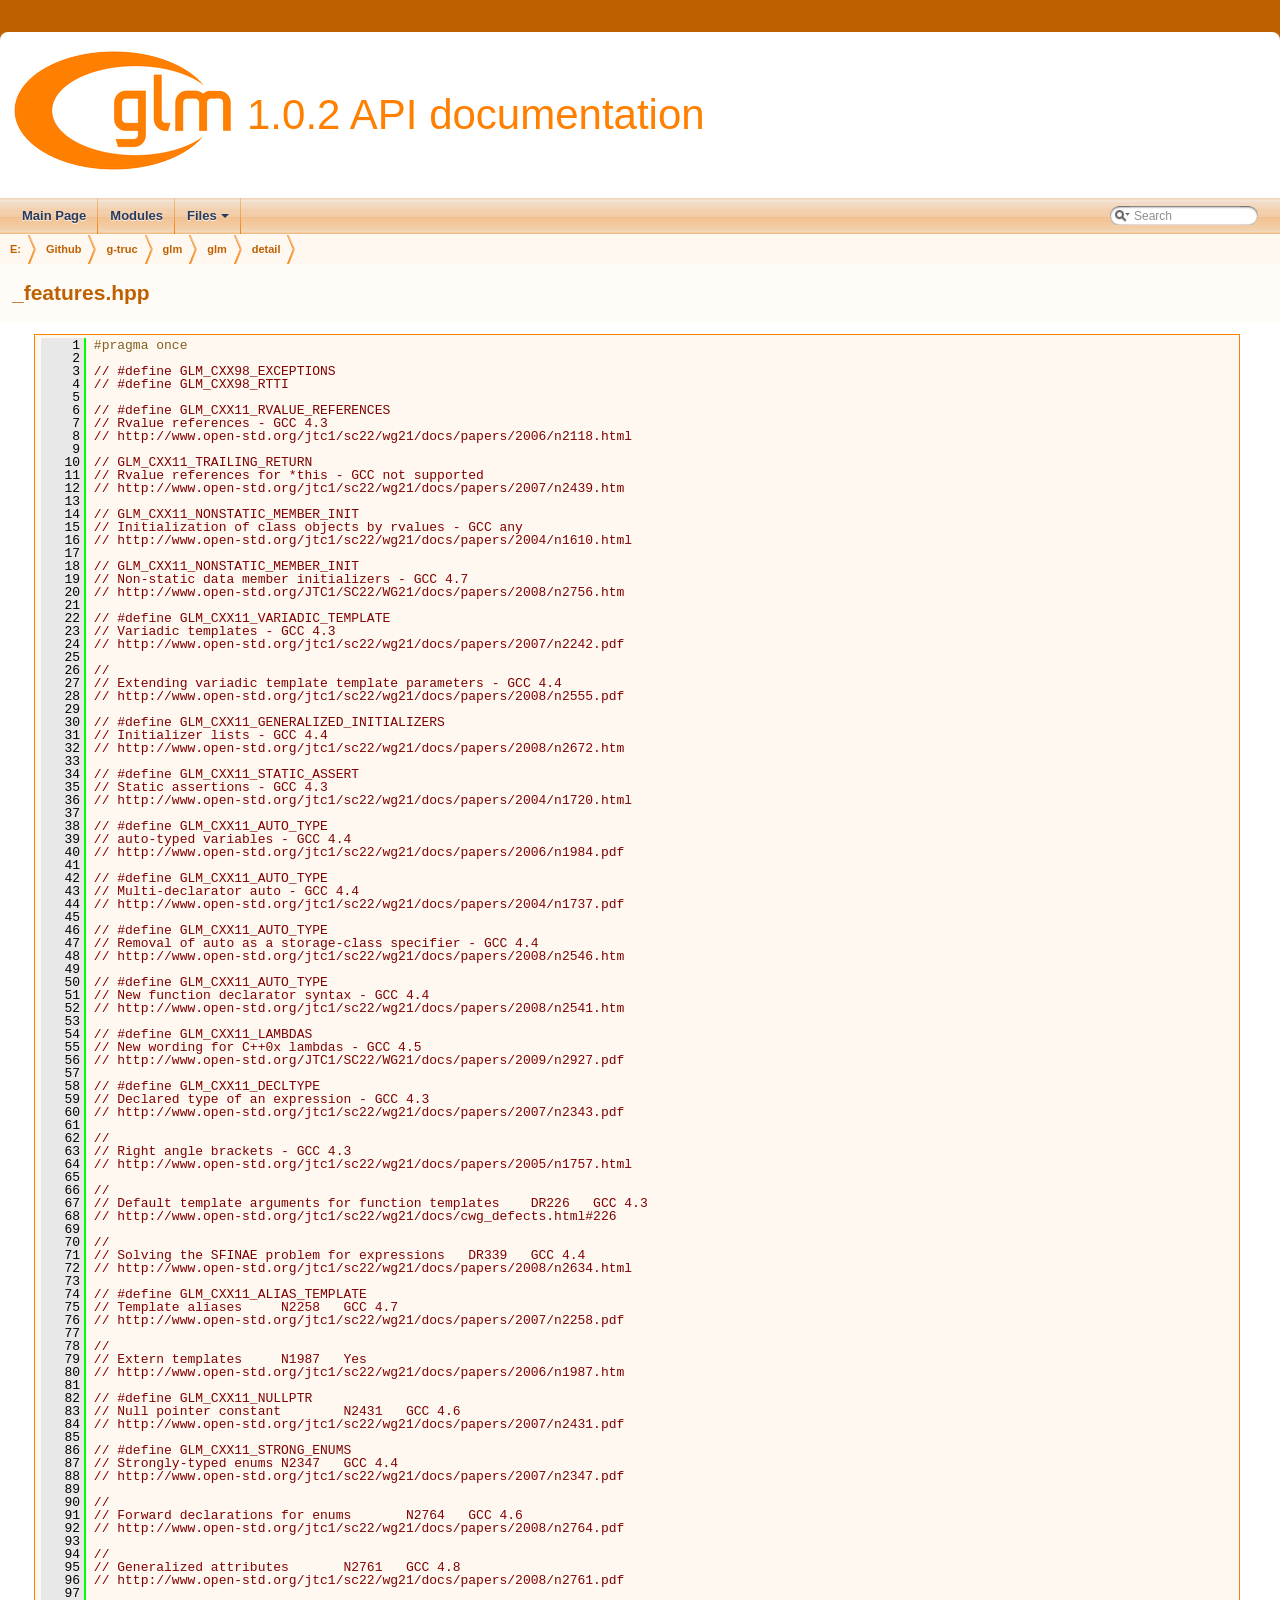
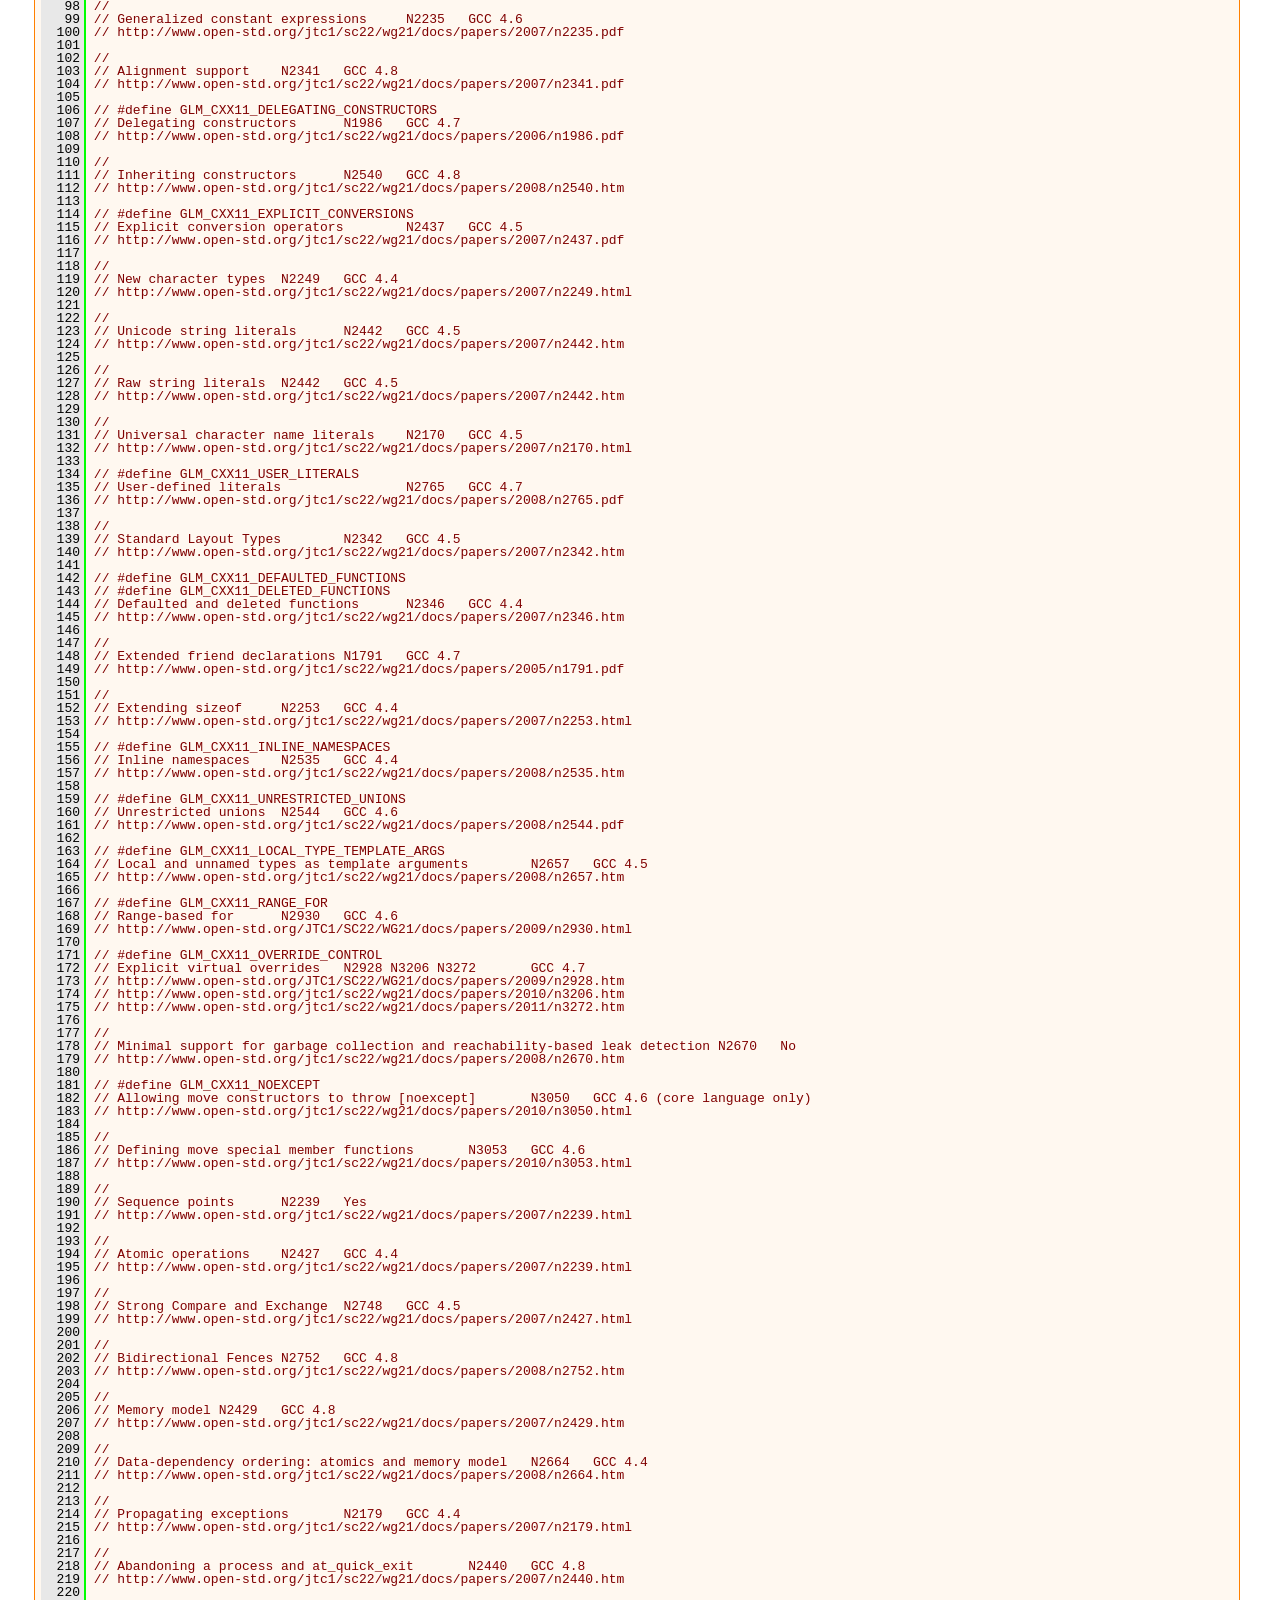
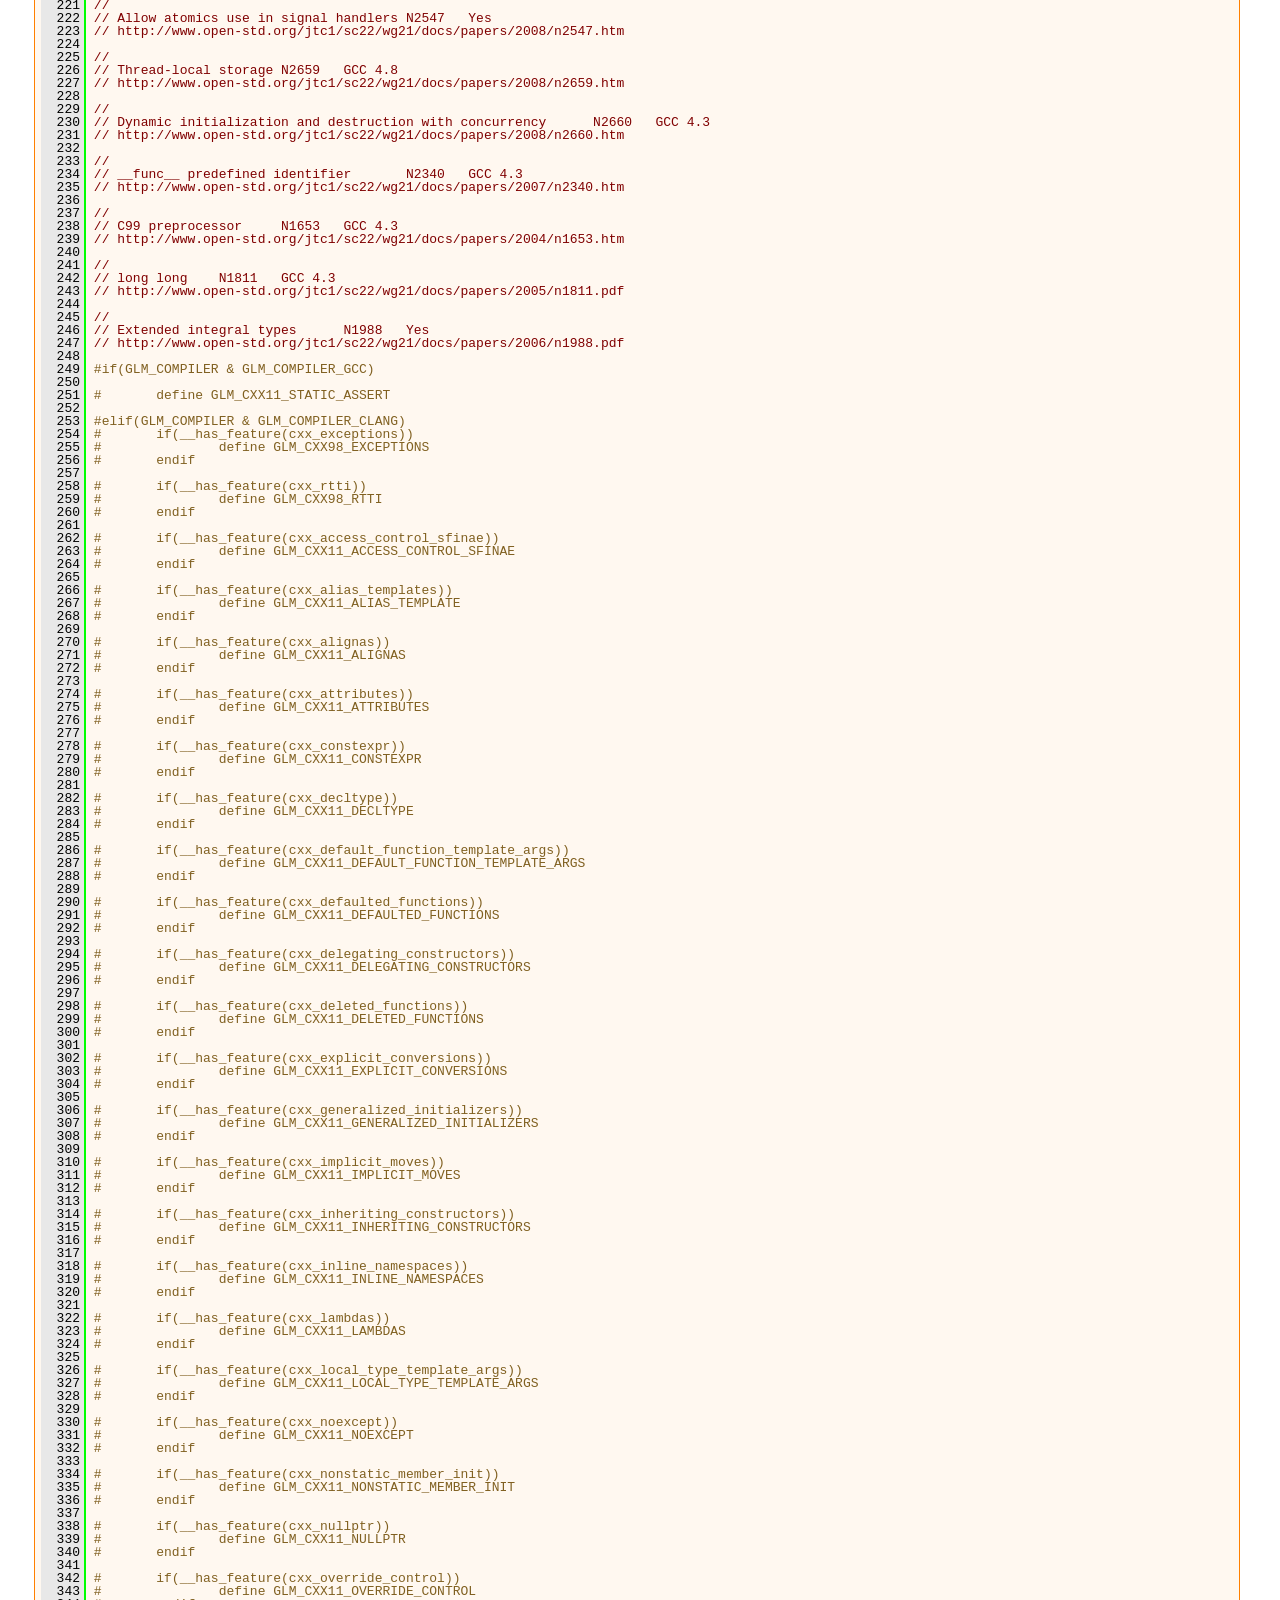
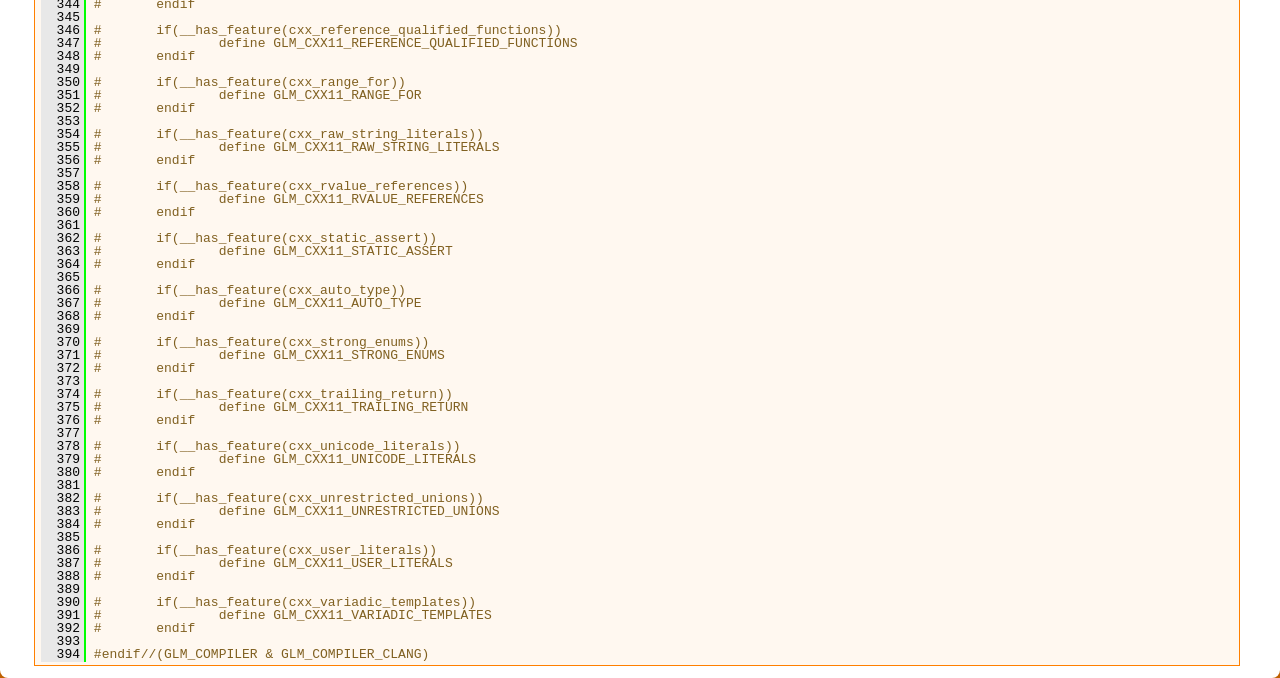
<file: libs/glm/doc/api/a00005_source.html>
<!DOCTYPE html PUBLIC "-//W3C//DTD XHTML 1.0 Transitional//EN" "https://www.w3.org/TR/xhtml1/DTD/xhtml1-transitional.dtd">
<html xmlns="http://www.w3.org/1999/xhtml">
<head>
<meta http-equiv="Content-Type" content="text/xhtml;charset=UTF-8"/>
<meta http-equiv="X-UA-Compatible" content="IE=9"/>
<meta name="generator" content="Doxygen 1.8.18"/>
<meta name="viewport" content="width=device-width, initial-scale=1"/>
<title>1.0.2 API documentation: _features.hpp Source File</title>
<link href="tabs.css" rel="stylesheet" type="text/css"/>
<script type="text/javascript" src="jquery.js"></script>
<script type="text/javascript" src="dynsections.js"></script>
<link href="search/search.css" rel="stylesheet" type="text/css"/>
<script type="text/javascript" src="search/searchdata.js"></script>
<script type="text/javascript" src="search/search.js"></script>
<link href="doxygen.css" rel="stylesheet" type="text/css" />
</head>
<body>
<div id="top"><!-- do not remove this div, it is closed by doxygen! -->
<div id="titlearea">
<table cellspacing="0" cellpadding="0">
 <tbody>
 <tr style="height: 56px;">
  <td id="projectlogo"><img alt="Logo" src="logo-mini.png"/></td>
  <td id="projectalign" style="padding-left: 0.5em;">
   <div id="projectname">1.0.2 API documentation
   </div>
  </td>
 </tr>
 </tbody>
</table>
</div>
<!-- end header part -->
<!-- Generated by Doxygen 1.8.18 -->
<script type="text/javascript">
/* @license magnet:?xt=urn:btih:cf05388f2679ee054f2beb29a391d25f4e673ac3&amp;dn=gpl-2.0.txt GPL-v2 */
var searchBox = new SearchBox("searchBox", "search",false,'Search');
/* @license-end */
</script>
<script type="text/javascript" src="menudata.js"></script>
<script type="text/javascript" src="menu.js"></script>
<script type="text/javascript">
/* @license magnet:?xt=urn:btih:cf05388f2679ee054f2beb29a391d25f4e673ac3&amp;dn=gpl-2.0.txt GPL-v2 */
$(function() {
  initMenu('',true,false,'search.php','Search');
  $(document).ready(function() { init_search(); });
});
/* @license-end */</script>
<div id="main-nav"></div>
<!-- window showing the filter options -->
<div id="MSearchSelectWindow"
     onmouseover="return searchBox.OnSearchSelectShow()"
     onmouseout="return searchBox.OnSearchSelectHide()"
     onkeydown="return searchBox.OnSearchSelectKey(event)">
</div>

<!-- iframe showing the search results (closed by default) -->
<div id="MSearchResultsWindow">
<iframe src="javascript:void(0)" frameborder="0" 
        name="MSearchResults" id="MSearchResults">
</iframe>
</div>

<div id="nav-path" class="navpath">
  <ul>
<li class="navelem"><a class="el" href="dir_885cc87fac2d91e269af0a5a959fa5f6.html">E:</a></li><li class="navelem"><a class="el" href="dir_63ed049134a778d525e06b63afc2c979.html">Github</a></li><li class="navelem"><a class="el" href="dir_c98a9ac98258ab9f831b188d66361a70.html">g-truc</a></li><li class="navelem"><a class="el" href="dir_50f12b6ceb23d7f6adfb377a1ae8b006.html">glm</a></li><li class="navelem"><a class="el" href="dir_fca33f1b5115d46f42c670590789c0d2.html">glm</a></li><li class="navelem"><a class="el" href="dir_382f4fd018b81be8753cb53c0a41a09a.html">detail</a></li>  </ul>
</div>
</div><!-- top -->
<div class="header">
  <div class="headertitle">
<div class="title">_features.hpp</div>  </div>
</div><!--header-->
<div class="contents">
<div class="fragment"><div class="line"><a name="l00001"></a><span class="lineno">    1</span>&#160;<span class="preprocessor">#pragma once</span></div>
<div class="line"><a name="l00002"></a><span class="lineno">    2</span>&#160; </div>
<div class="line"><a name="l00003"></a><span class="lineno">    3</span>&#160;<span class="comment">// #define GLM_CXX98_EXCEPTIONS</span></div>
<div class="line"><a name="l00004"></a><span class="lineno">    4</span>&#160;<span class="comment">// #define GLM_CXX98_RTTI</span></div>
<div class="line"><a name="l00005"></a><span class="lineno">    5</span>&#160; </div>
<div class="line"><a name="l00006"></a><span class="lineno">    6</span>&#160;<span class="comment">// #define GLM_CXX11_RVALUE_REFERENCES</span></div>
<div class="line"><a name="l00007"></a><span class="lineno">    7</span>&#160;<span class="comment">// Rvalue references - GCC 4.3</span></div>
<div class="line"><a name="l00008"></a><span class="lineno">    8</span>&#160;<span class="comment">// http://www.open-std.org/jtc1/sc22/wg21/docs/papers/2006/n2118.html</span></div>
<div class="line"><a name="l00009"></a><span class="lineno">    9</span>&#160; </div>
<div class="line"><a name="l00010"></a><span class="lineno">   10</span>&#160;<span class="comment">// GLM_CXX11_TRAILING_RETURN</span></div>
<div class="line"><a name="l00011"></a><span class="lineno">   11</span>&#160;<span class="comment">// Rvalue references for *this - GCC not supported</span></div>
<div class="line"><a name="l00012"></a><span class="lineno">   12</span>&#160;<span class="comment">// http://www.open-std.org/jtc1/sc22/wg21/docs/papers/2007/n2439.htm</span></div>
<div class="line"><a name="l00013"></a><span class="lineno">   13</span>&#160; </div>
<div class="line"><a name="l00014"></a><span class="lineno">   14</span>&#160;<span class="comment">// GLM_CXX11_NONSTATIC_MEMBER_INIT</span></div>
<div class="line"><a name="l00015"></a><span class="lineno">   15</span>&#160;<span class="comment">// Initialization of class objects by rvalues - GCC any</span></div>
<div class="line"><a name="l00016"></a><span class="lineno">   16</span>&#160;<span class="comment">// http://www.open-std.org/jtc1/sc22/wg21/docs/papers/2004/n1610.html</span></div>
<div class="line"><a name="l00017"></a><span class="lineno">   17</span>&#160; </div>
<div class="line"><a name="l00018"></a><span class="lineno">   18</span>&#160;<span class="comment">// GLM_CXX11_NONSTATIC_MEMBER_INIT</span></div>
<div class="line"><a name="l00019"></a><span class="lineno">   19</span>&#160;<span class="comment">// Non-static data member initializers - GCC 4.7</span></div>
<div class="line"><a name="l00020"></a><span class="lineno">   20</span>&#160;<span class="comment">// http://www.open-std.org/JTC1/SC22/WG21/docs/papers/2008/n2756.htm</span></div>
<div class="line"><a name="l00021"></a><span class="lineno">   21</span>&#160; </div>
<div class="line"><a name="l00022"></a><span class="lineno">   22</span>&#160;<span class="comment">// #define GLM_CXX11_VARIADIC_TEMPLATE</span></div>
<div class="line"><a name="l00023"></a><span class="lineno">   23</span>&#160;<span class="comment">// Variadic templates - GCC 4.3</span></div>
<div class="line"><a name="l00024"></a><span class="lineno">   24</span>&#160;<span class="comment">// http://www.open-std.org/jtc1/sc22/wg21/docs/papers/2007/n2242.pdf</span></div>
<div class="line"><a name="l00025"></a><span class="lineno">   25</span>&#160; </div>
<div class="line"><a name="l00026"></a><span class="lineno">   26</span>&#160;<span class="comment">//</span></div>
<div class="line"><a name="l00027"></a><span class="lineno">   27</span>&#160;<span class="comment">// Extending variadic template template parameters - GCC 4.4</span></div>
<div class="line"><a name="l00028"></a><span class="lineno">   28</span>&#160;<span class="comment">// http://www.open-std.org/jtc1/sc22/wg21/docs/papers/2008/n2555.pdf</span></div>
<div class="line"><a name="l00029"></a><span class="lineno">   29</span>&#160; </div>
<div class="line"><a name="l00030"></a><span class="lineno">   30</span>&#160;<span class="comment">// #define GLM_CXX11_GENERALIZED_INITIALIZERS</span></div>
<div class="line"><a name="l00031"></a><span class="lineno">   31</span>&#160;<span class="comment">// Initializer lists - GCC 4.4</span></div>
<div class="line"><a name="l00032"></a><span class="lineno">   32</span>&#160;<span class="comment">// http://www.open-std.org/jtc1/sc22/wg21/docs/papers/2008/n2672.htm</span></div>
<div class="line"><a name="l00033"></a><span class="lineno">   33</span>&#160; </div>
<div class="line"><a name="l00034"></a><span class="lineno">   34</span>&#160;<span class="comment">// #define GLM_CXX11_STATIC_ASSERT</span></div>
<div class="line"><a name="l00035"></a><span class="lineno">   35</span>&#160;<span class="comment">// Static assertions - GCC 4.3</span></div>
<div class="line"><a name="l00036"></a><span class="lineno">   36</span>&#160;<span class="comment">// http://www.open-std.org/jtc1/sc22/wg21/docs/papers/2004/n1720.html</span></div>
<div class="line"><a name="l00037"></a><span class="lineno">   37</span>&#160; </div>
<div class="line"><a name="l00038"></a><span class="lineno">   38</span>&#160;<span class="comment">// #define GLM_CXX11_AUTO_TYPE</span></div>
<div class="line"><a name="l00039"></a><span class="lineno">   39</span>&#160;<span class="comment">// auto-typed variables - GCC 4.4</span></div>
<div class="line"><a name="l00040"></a><span class="lineno">   40</span>&#160;<span class="comment">// http://www.open-std.org/jtc1/sc22/wg21/docs/papers/2006/n1984.pdf</span></div>
<div class="line"><a name="l00041"></a><span class="lineno">   41</span>&#160; </div>
<div class="line"><a name="l00042"></a><span class="lineno">   42</span>&#160;<span class="comment">// #define GLM_CXX11_AUTO_TYPE</span></div>
<div class="line"><a name="l00043"></a><span class="lineno">   43</span>&#160;<span class="comment">// Multi-declarator auto - GCC 4.4</span></div>
<div class="line"><a name="l00044"></a><span class="lineno">   44</span>&#160;<span class="comment">// http://www.open-std.org/jtc1/sc22/wg21/docs/papers/2004/n1737.pdf</span></div>
<div class="line"><a name="l00045"></a><span class="lineno">   45</span>&#160; </div>
<div class="line"><a name="l00046"></a><span class="lineno">   46</span>&#160;<span class="comment">// #define GLM_CXX11_AUTO_TYPE</span></div>
<div class="line"><a name="l00047"></a><span class="lineno">   47</span>&#160;<span class="comment">// Removal of auto as a storage-class specifier - GCC 4.4</span></div>
<div class="line"><a name="l00048"></a><span class="lineno">   48</span>&#160;<span class="comment">// http://www.open-std.org/jtc1/sc22/wg21/docs/papers/2008/n2546.htm</span></div>
<div class="line"><a name="l00049"></a><span class="lineno">   49</span>&#160; </div>
<div class="line"><a name="l00050"></a><span class="lineno">   50</span>&#160;<span class="comment">// #define GLM_CXX11_AUTO_TYPE</span></div>
<div class="line"><a name="l00051"></a><span class="lineno">   51</span>&#160;<span class="comment">// New function declarator syntax - GCC 4.4</span></div>
<div class="line"><a name="l00052"></a><span class="lineno">   52</span>&#160;<span class="comment">// http://www.open-std.org/jtc1/sc22/wg21/docs/papers/2008/n2541.htm</span></div>
<div class="line"><a name="l00053"></a><span class="lineno">   53</span>&#160; </div>
<div class="line"><a name="l00054"></a><span class="lineno">   54</span>&#160;<span class="comment">// #define GLM_CXX11_LAMBDAS</span></div>
<div class="line"><a name="l00055"></a><span class="lineno">   55</span>&#160;<span class="comment">// New wording for C++0x lambdas - GCC 4.5</span></div>
<div class="line"><a name="l00056"></a><span class="lineno">   56</span>&#160;<span class="comment">// http://www.open-std.org/JTC1/SC22/WG21/docs/papers/2009/n2927.pdf</span></div>
<div class="line"><a name="l00057"></a><span class="lineno">   57</span>&#160; </div>
<div class="line"><a name="l00058"></a><span class="lineno">   58</span>&#160;<span class="comment">// #define GLM_CXX11_DECLTYPE</span></div>
<div class="line"><a name="l00059"></a><span class="lineno">   59</span>&#160;<span class="comment">// Declared type of an expression - GCC 4.3</span></div>
<div class="line"><a name="l00060"></a><span class="lineno">   60</span>&#160;<span class="comment">// http://www.open-std.org/jtc1/sc22/wg21/docs/papers/2007/n2343.pdf</span></div>
<div class="line"><a name="l00061"></a><span class="lineno">   61</span>&#160; </div>
<div class="line"><a name="l00062"></a><span class="lineno">   62</span>&#160;<span class="comment">//</span></div>
<div class="line"><a name="l00063"></a><span class="lineno">   63</span>&#160;<span class="comment">// Right angle brackets - GCC 4.3</span></div>
<div class="line"><a name="l00064"></a><span class="lineno">   64</span>&#160;<span class="comment">// http://www.open-std.org/jtc1/sc22/wg21/docs/papers/2005/n1757.html</span></div>
<div class="line"><a name="l00065"></a><span class="lineno">   65</span>&#160; </div>
<div class="line"><a name="l00066"></a><span class="lineno">   66</span>&#160;<span class="comment">//</span></div>
<div class="line"><a name="l00067"></a><span class="lineno">   67</span>&#160;<span class="comment">// Default template arguments for function templates    DR226   GCC 4.3</span></div>
<div class="line"><a name="l00068"></a><span class="lineno">   68</span>&#160;<span class="comment">// http://www.open-std.org/jtc1/sc22/wg21/docs/cwg_defects.html#226</span></div>
<div class="line"><a name="l00069"></a><span class="lineno">   69</span>&#160; </div>
<div class="line"><a name="l00070"></a><span class="lineno">   70</span>&#160;<span class="comment">//</span></div>
<div class="line"><a name="l00071"></a><span class="lineno">   71</span>&#160;<span class="comment">// Solving the SFINAE problem for expressions   DR339   GCC 4.4</span></div>
<div class="line"><a name="l00072"></a><span class="lineno">   72</span>&#160;<span class="comment">// http://www.open-std.org/jtc1/sc22/wg21/docs/papers/2008/n2634.html</span></div>
<div class="line"><a name="l00073"></a><span class="lineno">   73</span>&#160; </div>
<div class="line"><a name="l00074"></a><span class="lineno">   74</span>&#160;<span class="comment">// #define GLM_CXX11_ALIAS_TEMPLATE</span></div>
<div class="line"><a name="l00075"></a><span class="lineno">   75</span>&#160;<span class="comment">// Template aliases     N2258   GCC 4.7</span></div>
<div class="line"><a name="l00076"></a><span class="lineno">   76</span>&#160;<span class="comment">// http://www.open-std.org/jtc1/sc22/wg21/docs/papers/2007/n2258.pdf</span></div>
<div class="line"><a name="l00077"></a><span class="lineno">   77</span>&#160; </div>
<div class="line"><a name="l00078"></a><span class="lineno">   78</span>&#160;<span class="comment">//</span></div>
<div class="line"><a name="l00079"></a><span class="lineno">   79</span>&#160;<span class="comment">// Extern templates     N1987   Yes</span></div>
<div class="line"><a name="l00080"></a><span class="lineno">   80</span>&#160;<span class="comment">// http://www.open-std.org/jtc1/sc22/wg21/docs/papers/2006/n1987.htm</span></div>
<div class="line"><a name="l00081"></a><span class="lineno">   81</span>&#160; </div>
<div class="line"><a name="l00082"></a><span class="lineno">   82</span>&#160;<span class="comment">// #define GLM_CXX11_NULLPTR</span></div>
<div class="line"><a name="l00083"></a><span class="lineno">   83</span>&#160;<span class="comment">// Null pointer constant        N2431   GCC 4.6</span></div>
<div class="line"><a name="l00084"></a><span class="lineno">   84</span>&#160;<span class="comment">// http://www.open-std.org/jtc1/sc22/wg21/docs/papers/2007/n2431.pdf</span></div>
<div class="line"><a name="l00085"></a><span class="lineno">   85</span>&#160; </div>
<div class="line"><a name="l00086"></a><span class="lineno">   86</span>&#160;<span class="comment">// #define GLM_CXX11_STRONG_ENUMS</span></div>
<div class="line"><a name="l00087"></a><span class="lineno">   87</span>&#160;<span class="comment">// Strongly-typed enums N2347   GCC 4.4</span></div>
<div class="line"><a name="l00088"></a><span class="lineno">   88</span>&#160;<span class="comment">// http://www.open-std.org/jtc1/sc22/wg21/docs/papers/2007/n2347.pdf</span></div>
<div class="line"><a name="l00089"></a><span class="lineno">   89</span>&#160; </div>
<div class="line"><a name="l00090"></a><span class="lineno">   90</span>&#160;<span class="comment">//</span></div>
<div class="line"><a name="l00091"></a><span class="lineno">   91</span>&#160;<span class="comment">// Forward declarations for enums       N2764   GCC 4.6</span></div>
<div class="line"><a name="l00092"></a><span class="lineno">   92</span>&#160;<span class="comment">// http://www.open-std.org/jtc1/sc22/wg21/docs/papers/2008/n2764.pdf</span></div>
<div class="line"><a name="l00093"></a><span class="lineno">   93</span>&#160; </div>
<div class="line"><a name="l00094"></a><span class="lineno">   94</span>&#160;<span class="comment">//</span></div>
<div class="line"><a name="l00095"></a><span class="lineno">   95</span>&#160;<span class="comment">// Generalized attributes       N2761   GCC 4.8</span></div>
<div class="line"><a name="l00096"></a><span class="lineno">   96</span>&#160;<span class="comment">// http://www.open-std.org/jtc1/sc22/wg21/docs/papers/2008/n2761.pdf</span></div>
<div class="line"><a name="l00097"></a><span class="lineno">   97</span>&#160; </div>
<div class="line"><a name="l00098"></a><span class="lineno">   98</span>&#160;<span class="comment">//</span></div>
<div class="line"><a name="l00099"></a><span class="lineno">   99</span>&#160;<span class="comment">// Generalized constant expressions     N2235   GCC 4.6</span></div>
<div class="line"><a name="l00100"></a><span class="lineno">  100</span>&#160;<span class="comment">// http://www.open-std.org/jtc1/sc22/wg21/docs/papers/2007/n2235.pdf</span></div>
<div class="line"><a name="l00101"></a><span class="lineno">  101</span>&#160; </div>
<div class="line"><a name="l00102"></a><span class="lineno">  102</span>&#160;<span class="comment">//</span></div>
<div class="line"><a name="l00103"></a><span class="lineno">  103</span>&#160;<span class="comment">// Alignment support    N2341   GCC 4.8</span></div>
<div class="line"><a name="l00104"></a><span class="lineno">  104</span>&#160;<span class="comment">// http://www.open-std.org/jtc1/sc22/wg21/docs/papers/2007/n2341.pdf</span></div>
<div class="line"><a name="l00105"></a><span class="lineno">  105</span>&#160; </div>
<div class="line"><a name="l00106"></a><span class="lineno">  106</span>&#160;<span class="comment">// #define GLM_CXX11_DELEGATING_CONSTRUCTORS</span></div>
<div class="line"><a name="l00107"></a><span class="lineno">  107</span>&#160;<span class="comment">// Delegating constructors      N1986   GCC 4.7</span></div>
<div class="line"><a name="l00108"></a><span class="lineno">  108</span>&#160;<span class="comment">// http://www.open-std.org/jtc1/sc22/wg21/docs/papers/2006/n1986.pdf</span></div>
<div class="line"><a name="l00109"></a><span class="lineno">  109</span>&#160; </div>
<div class="line"><a name="l00110"></a><span class="lineno">  110</span>&#160;<span class="comment">//</span></div>
<div class="line"><a name="l00111"></a><span class="lineno">  111</span>&#160;<span class="comment">// Inheriting constructors      N2540   GCC 4.8</span></div>
<div class="line"><a name="l00112"></a><span class="lineno">  112</span>&#160;<span class="comment">// http://www.open-std.org/jtc1/sc22/wg21/docs/papers/2008/n2540.htm</span></div>
<div class="line"><a name="l00113"></a><span class="lineno">  113</span>&#160; </div>
<div class="line"><a name="l00114"></a><span class="lineno">  114</span>&#160;<span class="comment">// #define GLM_CXX11_EXPLICIT_CONVERSIONS</span></div>
<div class="line"><a name="l00115"></a><span class="lineno">  115</span>&#160;<span class="comment">// Explicit conversion operators        N2437   GCC 4.5</span></div>
<div class="line"><a name="l00116"></a><span class="lineno">  116</span>&#160;<span class="comment">// http://www.open-std.org/jtc1/sc22/wg21/docs/papers/2007/n2437.pdf</span></div>
<div class="line"><a name="l00117"></a><span class="lineno">  117</span>&#160; </div>
<div class="line"><a name="l00118"></a><span class="lineno">  118</span>&#160;<span class="comment">//</span></div>
<div class="line"><a name="l00119"></a><span class="lineno">  119</span>&#160;<span class="comment">// New character types  N2249   GCC 4.4</span></div>
<div class="line"><a name="l00120"></a><span class="lineno">  120</span>&#160;<span class="comment">// http://www.open-std.org/jtc1/sc22/wg21/docs/papers/2007/n2249.html</span></div>
<div class="line"><a name="l00121"></a><span class="lineno">  121</span>&#160; </div>
<div class="line"><a name="l00122"></a><span class="lineno">  122</span>&#160;<span class="comment">//</span></div>
<div class="line"><a name="l00123"></a><span class="lineno">  123</span>&#160;<span class="comment">// Unicode string literals      N2442   GCC 4.5</span></div>
<div class="line"><a name="l00124"></a><span class="lineno">  124</span>&#160;<span class="comment">// http://www.open-std.org/jtc1/sc22/wg21/docs/papers/2007/n2442.htm</span></div>
<div class="line"><a name="l00125"></a><span class="lineno">  125</span>&#160; </div>
<div class="line"><a name="l00126"></a><span class="lineno">  126</span>&#160;<span class="comment">//</span></div>
<div class="line"><a name="l00127"></a><span class="lineno">  127</span>&#160;<span class="comment">// Raw string literals  N2442   GCC 4.5</span></div>
<div class="line"><a name="l00128"></a><span class="lineno">  128</span>&#160;<span class="comment">// http://www.open-std.org/jtc1/sc22/wg21/docs/papers/2007/n2442.htm</span></div>
<div class="line"><a name="l00129"></a><span class="lineno">  129</span>&#160; </div>
<div class="line"><a name="l00130"></a><span class="lineno">  130</span>&#160;<span class="comment">//</span></div>
<div class="line"><a name="l00131"></a><span class="lineno">  131</span>&#160;<span class="comment">// Universal character name literals    N2170   GCC 4.5</span></div>
<div class="line"><a name="l00132"></a><span class="lineno">  132</span>&#160;<span class="comment">// http://www.open-std.org/jtc1/sc22/wg21/docs/papers/2007/n2170.html</span></div>
<div class="line"><a name="l00133"></a><span class="lineno">  133</span>&#160; </div>
<div class="line"><a name="l00134"></a><span class="lineno">  134</span>&#160;<span class="comment">// #define GLM_CXX11_USER_LITERALS</span></div>
<div class="line"><a name="l00135"></a><span class="lineno">  135</span>&#160;<span class="comment">// User-defined literals                N2765   GCC 4.7</span></div>
<div class="line"><a name="l00136"></a><span class="lineno">  136</span>&#160;<span class="comment">// http://www.open-std.org/jtc1/sc22/wg21/docs/papers/2008/n2765.pdf</span></div>
<div class="line"><a name="l00137"></a><span class="lineno">  137</span>&#160; </div>
<div class="line"><a name="l00138"></a><span class="lineno">  138</span>&#160;<span class="comment">//</span></div>
<div class="line"><a name="l00139"></a><span class="lineno">  139</span>&#160;<span class="comment">// Standard Layout Types        N2342   GCC 4.5</span></div>
<div class="line"><a name="l00140"></a><span class="lineno">  140</span>&#160;<span class="comment">// http://www.open-std.org/jtc1/sc22/wg21/docs/papers/2007/n2342.htm</span></div>
<div class="line"><a name="l00141"></a><span class="lineno">  141</span>&#160; </div>
<div class="line"><a name="l00142"></a><span class="lineno">  142</span>&#160;<span class="comment">// #define GLM_CXX11_DEFAULTED_FUNCTIONS</span></div>
<div class="line"><a name="l00143"></a><span class="lineno">  143</span>&#160;<span class="comment">// #define GLM_CXX11_DELETED_FUNCTIONS</span></div>
<div class="line"><a name="l00144"></a><span class="lineno">  144</span>&#160;<span class="comment">// Defaulted and deleted functions      N2346   GCC 4.4</span></div>
<div class="line"><a name="l00145"></a><span class="lineno">  145</span>&#160;<span class="comment">// http://www.open-std.org/jtc1/sc22/wg21/docs/papers/2007/n2346.htm</span></div>
<div class="line"><a name="l00146"></a><span class="lineno">  146</span>&#160; </div>
<div class="line"><a name="l00147"></a><span class="lineno">  147</span>&#160;<span class="comment">//</span></div>
<div class="line"><a name="l00148"></a><span class="lineno">  148</span>&#160;<span class="comment">// Extended friend declarations N1791   GCC 4.7</span></div>
<div class="line"><a name="l00149"></a><span class="lineno">  149</span>&#160;<span class="comment">// http://www.open-std.org/jtc1/sc22/wg21/docs/papers/2005/n1791.pdf</span></div>
<div class="line"><a name="l00150"></a><span class="lineno">  150</span>&#160; </div>
<div class="line"><a name="l00151"></a><span class="lineno">  151</span>&#160;<span class="comment">//</span></div>
<div class="line"><a name="l00152"></a><span class="lineno">  152</span>&#160;<span class="comment">// Extending sizeof     N2253   GCC 4.4</span></div>
<div class="line"><a name="l00153"></a><span class="lineno">  153</span>&#160;<span class="comment">// http://www.open-std.org/jtc1/sc22/wg21/docs/papers/2007/n2253.html</span></div>
<div class="line"><a name="l00154"></a><span class="lineno">  154</span>&#160; </div>
<div class="line"><a name="l00155"></a><span class="lineno">  155</span>&#160;<span class="comment">// #define GLM_CXX11_INLINE_NAMESPACES</span></div>
<div class="line"><a name="l00156"></a><span class="lineno">  156</span>&#160;<span class="comment">// Inline namespaces    N2535   GCC 4.4</span></div>
<div class="line"><a name="l00157"></a><span class="lineno">  157</span>&#160;<span class="comment">// http://www.open-std.org/jtc1/sc22/wg21/docs/papers/2008/n2535.htm</span></div>
<div class="line"><a name="l00158"></a><span class="lineno">  158</span>&#160; </div>
<div class="line"><a name="l00159"></a><span class="lineno">  159</span>&#160;<span class="comment">// #define GLM_CXX11_UNRESTRICTED_UNIONS</span></div>
<div class="line"><a name="l00160"></a><span class="lineno">  160</span>&#160;<span class="comment">// Unrestricted unions  N2544   GCC 4.6</span></div>
<div class="line"><a name="l00161"></a><span class="lineno">  161</span>&#160;<span class="comment">// http://www.open-std.org/jtc1/sc22/wg21/docs/papers/2008/n2544.pdf</span></div>
<div class="line"><a name="l00162"></a><span class="lineno">  162</span>&#160; </div>
<div class="line"><a name="l00163"></a><span class="lineno">  163</span>&#160;<span class="comment">// #define GLM_CXX11_LOCAL_TYPE_TEMPLATE_ARGS</span></div>
<div class="line"><a name="l00164"></a><span class="lineno">  164</span>&#160;<span class="comment">// Local and unnamed types as template arguments        N2657   GCC 4.5</span></div>
<div class="line"><a name="l00165"></a><span class="lineno">  165</span>&#160;<span class="comment">// http://www.open-std.org/jtc1/sc22/wg21/docs/papers/2008/n2657.htm</span></div>
<div class="line"><a name="l00166"></a><span class="lineno">  166</span>&#160; </div>
<div class="line"><a name="l00167"></a><span class="lineno">  167</span>&#160;<span class="comment">// #define GLM_CXX11_RANGE_FOR</span></div>
<div class="line"><a name="l00168"></a><span class="lineno">  168</span>&#160;<span class="comment">// Range-based for      N2930   GCC 4.6</span></div>
<div class="line"><a name="l00169"></a><span class="lineno">  169</span>&#160;<span class="comment">// http://www.open-std.org/JTC1/SC22/WG21/docs/papers/2009/n2930.html</span></div>
<div class="line"><a name="l00170"></a><span class="lineno">  170</span>&#160; </div>
<div class="line"><a name="l00171"></a><span class="lineno">  171</span>&#160;<span class="comment">// #define GLM_CXX11_OVERRIDE_CONTROL</span></div>
<div class="line"><a name="l00172"></a><span class="lineno">  172</span>&#160;<span class="comment">// Explicit virtual overrides   N2928 N3206 N3272       GCC 4.7</span></div>
<div class="line"><a name="l00173"></a><span class="lineno">  173</span>&#160;<span class="comment">// http://www.open-std.org/JTC1/SC22/WG21/docs/papers/2009/n2928.htm</span></div>
<div class="line"><a name="l00174"></a><span class="lineno">  174</span>&#160;<span class="comment">// http://www.open-std.org/jtc1/sc22/wg21/docs/papers/2010/n3206.htm</span></div>
<div class="line"><a name="l00175"></a><span class="lineno">  175</span>&#160;<span class="comment">// http://www.open-std.org/jtc1/sc22/wg21/docs/papers/2011/n3272.htm</span></div>
<div class="line"><a name="l00176"></a><span class="lineno">  176</span>&#160; </div>
<div class="line"><a name="l00177"></a><span class="lineno">  177</span>&#160;<span class="comment">//</span></div>
<div class="line"><a name="l00178"></a><span class="lineno">  178</span>&#160;<span class="comment">// Minimal support for garbage collection and reachability-based leak detection N2670   No</span></div>
<div class="line"><a name="l00179"></a><span class="lineno">  179</span>&#160;<span class="comment">// http://www.open-std.org/jtc1/sc22/wg21/docs/papers/2008/n2670.htm</span></div>
<div class="line"><a name="l00180"></a><span class="lineno">  180</span>&#160; </div>
<div class="line"><a name="l00181"></a><span class="lineno">  181</span>&#160;<span class="comment">// #define GLM_CXX11_NOEXCEPT</span></div>
<div class="line"><a name="l00182"></a><span class="lineno">  182</span>&#160;<span class="comment">// Allowing move constructors to throw [noexcept]       N3050   GCC 4.6 (core language only)</span></div>
<div class="line"><a name="l00183"></a><span class="lineno">  183</span>&#160;<span class="comment">// http://www.open-std.org/jtc1/sc22/wg21/docs/papers/2010/n3050.html</span></div>
<div class="line"><a name="l00184"></a><span class="lineno">  184</span>&#160; </div>
<div class="line"><a name="l00185"></a><span class="lineno">  185</span>&#160;<span class="comment">//</span></div>
<div class="line"><a name="l00186"></a><span class="lineno">  186</span>&#160;<span class="comment">// Defining move special member functions       N3053   GCC 4.6</span></div>
<div class="line"><a name="l00187"></a><span class="lineno">  187</span>&#160;<span class="comment">// http://www.open-std.org/jtc1/sc22/wg21/docs/papers/2010/n3053.html</span></div>
<div class="line"><a name="l00188"></a><span class="lineno">  188</span>&#160; </div>
<div class="line"><a name="l00189"></a><span class="lineno">  189</span>&#160;<span class="comment">//</span></div>
<div class="line"><a name="l00190"></a><span class="lineno">  190</span>&#160;<span class="comment">// Sequence points      N2239   Yes</span></div>
<div class="line"><a name="l00191"></a><span class="lineno">  191</span>&#160;<span class="comment">// http://www.open-std.org/jtc1/sc22/wg21/docs/papers/2007/n2239.html</span></div>
<div class="line"><a name="l00192"></a><span class="lineno">  192</span>&#160; </div>
<div class="line"><a name="l00193"></a><span class="lineno">  193</span>&#160;<span class="comment">//</span></div>
<div class="line"><a name="l00194"></a><span class="lineno">  194</span>&#160;<span class="comment">// Atomic operations    N2427   GCC 4.4</span></div>
<div class="line"><a name="l00195"></a><span class="lineno">  195</span>&#160;<span class="comment">// http://www.open-std.org/jtc1/sc22/wg21/docs/papers/2007/n2239.html</span></div>
<div class="line"><a name="l00196"></a><span class="lineno">  196</span>&#160; </div>
<div class="line"><a name="l00197"></a><span class="lineno">  197</span>&#160;<span class="comment">//</span></div>
<div class="line"><a name="l00198"></a><span class="lineno">  198</span>&#160;<span class="comment">// Strong Compare and Exchange  N2748   GCC 4.5</span></div>
<div class="line"><a name="l00199"></a><span class="lineno">  199</span>&#160;<span class="comment">// http://www.open-std.org/jtc1/sc22/wg21/docs/papers/2007/n2427.html</span></div>
<div class="line"><a name="l00200"></a><span class="lineno">  200</span>&#160; </div>
<div class="line"><a name="l00201"></a><span class="lineno">  201</span>&#160;<span class="comment">//</span></div>
<div class="line"><a name="l00202"></a><span class="lineno">  202</span>&#160;<span class="comment">// Bidirectional Fences N2752   GCC 4.8</span></div>
<div class="line"><a name="l00203"></a><span class="lineno">  203</span>&#160;<span class="comment">// http://www.open-std.org/jtc1/sc22/wg21/docs/papers/2008/n2752.htm</span></div>
<div class="line"><a name="l00204"></a><span class="lineno">  204</span>&#160; </div>
<div class="line"><a name="l00205"></a><span class="lineno">  205</span>&#160;<span class="comment">//</span></div>
<div class="line"><a name="l00206"></a><span class="lineno">  206</span>&#160;<span class="comment">// Memory model N2429   GCC 4.8</span></div>
<div class="line"><a name="l00207"></a><span class="lineno">  207</span>&#160;<span class="comment">// http://www.open-std.org/jtc1/sc22/wg21/docs/papers/2007/n2429.htm</span></div>
<div class="line"><a name="l00208"></a><span class="lineno">  208</span>&#160; </div>
<div class="line"><a name="l00209"></a><span class="lineno">  209</span>&#160;<span class="comment">//</span></div>
<div class="line"><a name="l00210"></a><span class="lineno">  210</span>&#160;<span class="comment">// Data-dependency ordering: atomics and memory model   N2664   GCC 4.4</span></div>
<div class="line"><a name="l00211"></a><span class="lineno">  211</span>&#160;<span class="comment">// http://www.open-std.org/jtc1/sc22/wg21/docs/papers/2008/n2664.htm</span></div>
<div class="line"><a name="l00212"></a><span class="lineno">  212</span>&#160; </div>
<div class="line"><a name="l00213"></a><span class="lineno">  213</span>&#160;<span class="comment">//</span></div>
<div class="line"><a name="l00214"></a><span class="lineno">  214</span>&#160;<span class="comment">// Propagating exceptions       N2179   GCC 4.4</span></div>
<div class="line"><a name="l00215"></a><span class="lineno">  215</span>&#160;<span class="comment">// http://www.open-std.org/jtc1/sc22/wg21/docs/papers/2007/n2179.html</span></div>
<div class="line"><a name="l00216"></a><span class="lineno">  216</span>&#160; </div>
<div class="line"><a name="l00217"></a><span class="lineno">  217</span>&#160;<span class="comment">//</span></div>
<div class="line"><a name="l00218"></a><span class="lineno">  218</span>&#160;<span class="comment">// Abandoning a process and at_quick_exit       N2440   GCC 4.8</span></div>
<div class="line"><a name="l00219"></a><span class="lineno">  219</span>&#160;<span class="comment">// http://www.open-std.org/jtc1/sc22/wg21/docs/papers/2007/n2440.htm</span></div>
<div class="line"><a name="l00220"></a><span class="lineno">  220</span>&#160; </div>
<div class="line"><a name="l00221"></a><span class="lineno">  221</span>&#160;<span class="comment">//</span></div>
<div class="line"><a name="l00222"></a><span class="lineno">  222</span>&#160;<span class="comment">// Allow atomics use in signal handlers N2547   Yes</span></div>
<div class="line"><a name="l00223"></a><span class="lineno">  223</span>&#160;<span class="comment">// http://www.open-std.org/jtc1/sc22/wg21/docs/papers/2008/n2547.htm</span></div>
<div class="line"><a name="l00224"></a><span class="lineno">  224</span>&#160; </div>
<div class="line"><a name="l00225"></a><span class="lineno">  225</span>&#160;<span class="comment">//</span></div>
<div class="line"><a name="l00226"></a><span class="lineno">  226</span>&#160;<span class="comment">// Thread-local storage N2659   GCC 4.8</span></div>
<div class="line"><a name="l00227"></a><span class="lineno">  227</span>&#160;<span class="comment">// http://www.open-std.org/jtc1/sc22/wg21/docs/papers/2008/n2659.htm</span></div>
<div class="line"><a name="l00228"></a><span class="lineno">  228</span>&#160; </div>
<div class="line"><a name="l00229"></a><span class="lineno">  229</span>&#160;<span class="comment">//</span></div>
<div class="line"><a name="l00230"></a><span class="lineno">  230</span>&#160;<span class="comment">// Dynamic initialization and destruction with concurrency      N2660   GCC 4.3</span></div>
<div class="line"><a name="l00231"></a><span class="lineno">  231</span>&#160;<span class="comment">// http://www.open-std.org/jtc1/sc22/wg21/docs/papers/2008/n2660.htm</span></div>
<div class="line"><a name="l00232"></a><span class="lineno">  232</span>&#160; </div>
<div class="line"><a name="l00233"></a><span class="lineno">  233</span>&#160;<span class="comment">//</span></div>
<div class="line"><a name="l00234"></a><span class="lineno">  234</span>&#160;<span class="comment">// __func__ predefined identifier       N2340   GCC 4.3</span></div>
<div class="line"><a name="l00235"></a><span class="lineno">  235</span>&#160;<span class="comment">// http://www.open-std.org/jtc1/sc22/wg21/docs/papers/2007/n2340.htm</span></div>
<div class="line"><a name="l00236"></a><span class="lineno">  236</span>&#160; </div>
<div class="line"><a name="l00237"></a><span class="lineno">  237</span>&#160;<span class="comment">//</span></div>
<div class="line"><a name="l00238"></a><span class="lineno">  238</span>&#160;<span class="comment">// C99 preprocessor     N1653   GCC 4.3</span></div>
<div class="line"><a name="l00239"></a><span class="lineno">  239</span>&#160;<span class="comment">// http://www.open-std.org/jtc1/sc22/wg21/docs/papers/2004/n1653.htm</span></div>
<div class="line"><a name="l00240"></a><span class="lineno">  240</span>&#160; </div>
<div class="line"><a name="l00241"></a><span class="lineno">  241</span>&#160;<span class="comment">//</span></div>
<div class="line"><a name="l00242"></a><span class="lineno">  242</span>&#160;<span class="comment">// long long    N1811   GCC 4.3</span></div>
<div class="line"><a name="l00243"></a><span class="lineno">  243</span>&#160;<span class="comment">// http://www.open-std.org/jtc1/sc22/wg21/docs/papers/2005/n1811.pdf</span></div>
<div class="line"><a name="l00244"></a><span class="lineno">  244</span>&#160; </div>
<div class="line"><a name="l00245"></a><span class="lineno">  245</span>&#160;<span class="comment">//</span></div>
<div class="line"><a name="l00246"></a><span class="lineno">  246</span>&#160;<span class="comment">// Extended integral types      N1988   Yes</span></div>
<div class="line"><a name="l00247"></a><span class="lineno">  247</span>&#160;<span class="comment">// http://www.open-std.org/jtc1/sc22/wg21/docs/papers/2006/n1988.pdf</span></div>
<div class="line"><a name="l00248"></a><span class="lineno">  248</span>&#160; </div>
<div class="line"><a name="l00249"></a><span class="lineno">  249</span>&#160;<span class="preprocessor">#if(GLM_COMPILER &amp; GLM_COMPILER_GCC)</span></div>
<div class="line"><a name="l00250"></a><span class="lineno">  250</span>&#160; </div>
<div class="line"><a name="l00251"></a><span class="lineno">  251</span>&#160;<span class="preprocessor">#       define GLM_CXX11_STATIC_ASSERT</span></div>
<div class="line"><a name="l00252"></a><span class="lineno">  252</span>&#160; </div>
<div class="line"><a name="l00253"></a><span class="lineno">  253</span>&#160;<span class="preprocessor">#elif(GLM_COMPILER &amp; GLM_COMPILER_CLANG)</span></div>
<div class="line"><a name="l00254"></a><span class="lineno">  254</span>&#160;<span class="preprocessor">#       if(__has_feature(cxx_exceptions))</span></div>
<div class="line"><a name="l00255"></a><span class="lineno">  255</span>&#160;<span class="preprocessor">#               define GLM_CXX98_EXCEPTIONS</span></div>
<div class="line"><a name="l00256"></a><span class="lineno">  256</span>&#160;<span class="preprocessor">#       endif</span></div>
<div class="line"><a name="l00257"></a><span class="lineno">  257</span>&#160; </div>
<div class="line"><a name="l00258"></a><span class="lineno">  258</span>&#160;<span class="preprocessor">#       if(__has_feature(cxx_rtti))</span></div>
<div class="line"><a name="l00259"></a><span class="lineno">  259</span>&#160;<span class="preprocessor">#               define GLM_CXX98_RTTI</span></div>
<div class="line"><a name="l00260"></a><span class="lineno">  260</span>&#160;<span class="preprocessor">#       endif</span></div>
<div class="line"><a name="l00261"></a><span class="lineno">  261</span>&#160; </div>
<div class="line"><a name="l00262"></a><span class="lineno">  262</span>&#160;<span class="preprocessor">#       if(__has_feature(cxx_access_control_sfinae))</span></div>
<div class="line"><a name="l00263"></a><span class="lineno">  263</span>&#160;<span class="preprocessor">#               define GLM_CXX11_ACCESS_CONTROL_SFINAE</span></div>
<div class="line"><a name="l00264"></a><span class="lineno">  264</span>&#160;<span class="preprocessor">#       endif</span></div>
<div class="line"><a name="l00265"></a><span class="lineno">  265</span>&#160; </div>
<div class="line"><a name="l00266"></a><span class="lineno">  266</span>&#160;<span class="preprocessor">#       if(__has_feature(cxx_alias_templates))</span></div>
<div class="line"><a name="l00267"></a><span class="lineno">  267</span>&#160;<span class="preprocessor">#               define GLM_CXX11_ALIAS_TEMPLATE</span></div>
<div class="line"><a name="l00268"></a><span class="lineno">  268</span>&#160;<span class="preprocessor">#       endif</span></div>
<div class="line"><a name="l00269"></a><span class="lineno">  269</span>&#160; </div>
<div class="line"><a name="l00270"></a><span class="lineno">  270</span>&#160;<span class="preprocessor">#       if(__has_feature(cxx_alignas))</span></div>
<div class="line"><a name="l00271"></a><span class="lineno">  271</span>&#160;<span class="preprocessor">#               define GLM_CXX11_ALIGNAS</span></div>
<div class="line"><a name="l00272"></a><span class="lineno">  272</span>&#160;<span class="preprocessor">#       endif</span></div>
<div class="line"><a name="l00273"></a><span class="lineno">  273</span>&#160; </div>
<div class="line"><a name="l00274"></a><span class="lineno">  274</span>&#160;<span class="preprocessor">#       if(__has_feature(cxx_attributes))</span></div>
<div class="line"><a name="l00275"></a><span class="lineno">  275</span>&#160;<span class="preprocessor">#               define GLM_CXX11_ATTRIBUTES</span></div>
<div class="line"><a name="l00276"></a><span class="lineno">  276</span>&#160;<span class="preprocessor">#       endif</span></div>
<div class="line"><a name="l00277"></a><span class="lineno">  277</span>&#160; </div>
<div class="line"><a name="l00278"></a><span class="lineno">  278</span>&#160;<span class="preprocessor">#       if(__has_feature(cxx_constexpr))</span></div>
<div class="line"><a name="l00279"></a><span class="lineno">  279</span>&#160;<span class="preprocessor">#               define GLM_CXX11_CONSTEXPR</span></div>
<div class="line"><a name="l00280"></a><span class="lineno">  280</span>&#160;<span class="preprocessor">#       endif</span></div>
<div class="line"><a name="l00281"></a><span class="lineno">  281</span>&#160; </div>
<div class="line"><a name="l00282"></a><span class="lineno">  282</span>&#160;<span class="preprocessor">#       if(__has_feature(cxx_decltype))</span></div>
<div class="line"><a name="l00283"></a><span class="lineno">  283</span>&#160;<span class="preprocessor">#               define GLM_CXX11_DECLTYPE</span></div>
<div class="line"><a name="l00284"></a><span class="lineno">  284</span>&#160;<span class="preprocessor">#       endif</span></div>
<div class="line"><a name="l00285"></a><span class="lineno">  285</span>&#160; </div>
<div class="line"><a name="l00286"></a><span class="lineno">  286</span>&#160;<span class="preprocessor">#       if(__has_feature(cxx_default_function_template_args))</span></div>
<div class="line"><a name="l00287"></a><span class="lineno">  287</span>&#160;<span class="preprocessor">#               define GLM_CXX11_DEFAULT_FUNCTION_TEMPLATE_ARGS</span></div>
<div class="line"><a name="l00288"></a><span class="lineno">  288</span>&#160;<span class="preprocessor">#       endif</span></div>
<div class="line"><a name="l00289"></a><span class="lineno">  289</span>&#160; </div>
<div class="line"><a name="l00290"></a><span class="lineno">  290</span>&#160;<span class="preprocessor">#       if(__has_feature(cxx_defaulted_functions))</span></div>
<div class="line"><a name="l00291"></a><span class="lineno">  291</span>&#160;<span class="preprocessor">#               define GLM_CXX11_DEFAULTED_FUNCTIONS</span></div>
<div class="line"><a name="l00292"></a><span class="lineno">  292</span>&#160;<span class="preprocessor">#       endif</span></div>
<div class="line"><a name="l00293"></a><span class="lineno">  293</span>&#160; </div>
<div class="line"><a name="l00294"></a><span class="lineno">  294</span>&#160;<span class="preprocessor">#       if(__has_feature(cxx_delegating_constructors))</span></div>
<div class="line"><a name="l00295"></a><span class="lineno">  295</span>&#160;<span class="preprocessor">#               define GLM_CXX11_DELEGATING_CONSTRUCTORS</span></div>
<div class="line"><a name="l00296"></a><span class="lineno">  296</span>&#160;<span class="preprocessor">#       endif</span></div>
<div class="line"><a name="l00297"></a><span class="lineno">  297</span>&#160; </div>
<div class="line"><a name="l00298"></a><span class="lineno">  298</span>&#160;<span class="preprocessor">#       if(__has_feature(cxx_deleted_functions))</span></div>
<div class="line"><a name="l00299"></a><span class="lineno">  299</span>&#160;<span class="preprocessor">#               define GLM_CXX11_DELETED_FUNCTIONS</span></div>
<div class="line"><a name="l00300"></a><span class="lineno">  300</span>&#160;<span class="preprocessor">#       endif</span></div>
<div class="line"><a name="l00301"></a><span class="lineno">  301</span>&#160; </div>
<div class="line"><a name="l00302"></a><span class="lineno">  302</span>&#160;<span class="preprocessor">#       if(__has_feature(cxx_explicit_conversions))</span></div>
<div class="line"><a name="l00303"></a><span class="lineno">  303</span>&#160;<span class="preprocessor">#               define GLM_CXX11_EXPLICIT_CONVERSIONS</span></div>
<div class="line"><a name="l00304"></a><span class="lineno">  304</span>&#160;<span class="preprocessor">#       endif</span></div>
<div class="line"><a name="l00305"></a><span class="lineno">  305</span>&#160; </div>
<div class="line"><a name="l00306"></a><span class="lineno">  306</span>&#160;<span class="preprocessor">#       if(__has_feature(cxx_generalized_initializers))</span></div>
<div class="line"><a name="l00307"></a><span class="lineno">  307</span>&#160;<span class="preprocessor">#               define GLM_CXX11_GENERALIZED_INITIALIZERS</span></div>
<div class="line"><a name="l00308"></a><span class="lineno">  308</span>&#160;<span class="preprocessor">#       endif</span></div>
<div class="line"><a name="l00309"></a><span class="lineno">  309</span>&#160; </div>
<div class="line"><a name="l00310"></a><span class="lineno">  310</span>&#160;<span class="preprocessor">#       if(__has_feature(cxx_implicit_moves))</span></div>
<div class="line"><a name="l00311"></a><span class="lineno">  311</span>&#160;<span class="preprocessor">#               define GLM_CXX11_IMPLICIT_MOVES</span></div>
<div class="line"><a name="l00312"></a><span class="lineno">  312</span>&#160;<span class="preprocessor">#       endif</span></div>
<div class="line"><a name="l00313"></a><span class="lineno">  313</span>&#160; </div>
<div class="line"><a name="l00314"></a><span class="lineno">  314</span>&#160;<span class="preprocessor">#       if(__has_feature(cxx_inheriting_constructors))</span></div>
<div class="line"><a name="l00315"></a><span class="lineno">  315</span>&#160;<span class="preprocessor">#               define GLM_CXX11_INHERITING_CONSTRUCTORS</span></div>
<div class="line"><a name="l00316"></a><span class="lineno">  316</span>&#160;<span class="preprocessor">#       endif</span></div>
<div class="line"><a name="l00317"></a><span class="lineno">  317</span>&#160; </div>
<div class="line"><a name="l00318"></a><span class="lineno">  318</span>&#160;<span class="preprocessor">#       if(__has_feature(cxx_inline_namespaces))</span></div>
<div class="line"><a name="l00319"></a><span class="lineno">  319</span>&#160;<span class="preprocessor">#               define GLM_CXX11_INLINE_NAMESPACES</span></div>
<div class="line"><a name="l00320"></a><span class="lineno">  320</span>&#160;<span class="preprocessor">#       endif</span></div>
<div class="line"><a name="l00321"></a><span class="lineno">  321</span>&#160; </div>
<div class="line"><a name="l00322"></a><span class="lineno">  322</span>&#160;<span class="preprocessor">#       if(__has_feature(cxx_lambdas))</span></div>
<div class="line"><a name="l00323"></a><span class="lineno">  323</span>&#160;<span class="preprocessor">#               define GLM_CXX11_LAMBDAS</span></div>
<div class="line"><a name="l00324"></a><span class="lineno">  324</span>&#160;<span class="preprocessor">#       endif</span></div>
<div class="line"><a name="l00325"></a><span class="lineno">  325</span>&#160; </div>
<div class="line"><a name="l00326"></a><span class="lineno">  326</span>&#160;<span class="preprocessor">#       if(__has_feature(cxx_local_type_template_args))</span></div>
<div class="line"><a name="l00327"></a><span class="lineno">  327</span>&#160;<span class="preprocessor">#               define GLM_CXX11_LOCAL_TYPE_TEMPLATE_ARGS</span></div>
<div class="line"><a name="l00328"></a><span class="lineno">  328</span>&#160;<span class="preprocessor">#       endif</span></div>
<div class="line"><a name="l00329"></a><span class="lineno">  329</span>&#160; </div>
<div class="line"><a name="l00330"></a><span class="lineno">  330</span>&#160;<span class="preprocessor">#       if(__has_feature(cxx_noexcept))</span></div>
<div class="line"><a name="l00331"></a><span class="lineno">  331</span>&#160;<span class="preprocessor">#               define GLM_CXX11_NOEXCEPT</span></div>
<div class="line"><a name="l00332"></a><span class="lineno">  332</span>&#160;<span class="preprocessor">#       endif</span></div>
<div class="line"><a name="l00333"></a><span class="lineno">  333</span>&#160; </div>
<div class="line"><a name="l00334"></a><span class="lineno">  334</span>&#160;<span class="preprocessor">#       if(__has_feature(cxx_nonstatic_member_init))</span></div>
<div class="line"><a name="l00335"></a><span class="lineno">  335</span>&#160;<span class="preprocessor">#               define GLM_CXX11_NONSTATIC_MEMBER_INIT</span></div>
<div class="line"><a name="l00336"></a><span class="lineno">  336</span>&#160;<span class="preprocessor">#       endif</span></div>
<div class="line"><a name="l00337"></a><span class="lineno">  337</span>&#160; </div>
<div class="line"><a name="l00338"></a><span class="lineno">  338</span>&#160;<span class="preprocessor">#       if(__has_feature(cxx_nullptr))</span></div>
<div class="line"><a name="l00339"></a><span class="lineno">  339</span>&#160;<span class="preprocessor">#               define GLM_CXX11_NULLPTR</span></div>
<div class="line"><a name="l00340"></a><span class="lineno">  340</span>&#160;<span class="preprocessor">#       endif</span></div>
<div class="line"><a name="l00341"></a><span class="lineno">  341</span>&#160; </div>
<div class="line"><a name="l00342"></a><span class="lineno">  342</span>&#160;<span class="preprocessor">#       if(__has_feature(cxx_override_control))</span></div>
<div class="line"><a name="l00343"></a><span class="lineno">  343</span>&#160;<span class="preprocessor">#               define GLM_CXX11_OVERRIDE_CONTROL</span></div>
<div class="line"><a name="l00344"></a><span class="lineno">  344</span>&#160;<span class="preprocessor">#       endif</span></div>
<div class="line"><a name="l00345"></a><span class="lineno">  345</span>&#160; </div>
<div class="line"><a name="l00346"></a><span class="lineno">  346</span>&#160;<span class="preprocessor">#       if(__has_feature(cxx_reference_qualified_functions))</span></div>
<div class="line"><a name="l00347"></a><span class="lineno">  347</span>&#160;<span class="preprocessor">#               define GLM_CXX11_REFERENCE_QUALIFIED_FUNCTIONS</span></div>
<div class="line"><a name="l00348"></a><span class="lineno">  348</span>&#160;<span class="preprocessor">#       endif</span></div>
<div class="line"><a name="l00349"></a><span class="lineno">  349</span>&#160; </div>
<div class="line"><a name="l00350"></a><span class="lineno">  350</span>&#160;<span class="preprocessor">#       if(__has_feature(cxx_range_for))</span></div>
<div class="line"><a name="l00351"></a><span class="lineno">  351</span>&#160;<span class="preprocessor">#               define GLM_CXX11_RANGE_FOR</span></div>
<div class="line"><a name="l00352"></a><span class="lineno">  352</span>&#160;<span class="preprocessor">#       endif</span></div>
<div class="line"><a name="l00353"></a><span class="lineno">  353</span>&#160; </div>
<div class="line"><a name="l00354"></a><span class="lineno">  354</span>&#160;<span class="preprocessor">#       if(__has_feature(cxx_raw_string_literals))</span></div>
<div class="line"><a name="l00355"></a><span class="lineno">  355</span>&#160;<span class="preprocessor">#               define GLM_CXX11_RAW_STRING_LITERALS</span></div>
<div class="line"><a name="l00356"></a><span class="lineno">  356</span>&#160;<span class="preprocessor">#       endif</span></div>
<div class="line"><a name="l00357"></a><span class="lineno">  357</span>&#160; </div>
<div class="line"><a name="l00358"></a><span class="lineno">  358</span>&#160;<span class="preprocessor">#       if(__has_feature(cxx_rvalue_references))</span></div>
<div class="line"><a name="l00359"></a><span class="lineno">  359</span>&#160;<span class="preprocessor">#               define GLM_CXX11_RVALUE_REFERENCES</span></div>
<div class="line"><a name="l00360"></a><span class="lineno">  360</span>&#160;<span class="preprocessor">#       endif</span></div>
<div class="line"><a name="l00361"></a><span class="lineno">  361</span>&#160; </div>
<div class="line"><a name="l00362"></a><span class="lineno">  362</span>&#160;<span class="preprocessor">#       if(__has_feature(cxx_static_assert))</span></div>
<div class="line"><a name="l00363"></a><span class="lineno">  363</span>&#160;<span class="preprocessor">#               define GLM_CXX11_STATIC_ASSERT</span></div>
<div class="line"><a name="l00364"></a><span class="lineno">  364</span>&#160;<span class="preprocessor">#       endif</span></div>
<div class="line"><a name="l00365"></a><span class="lineno">  365</span>&#160; </div>
<div class="line"><a name="l00366"></a><span class="lineno">  366</span>&#160;<span class="preprocessor">#       if(__has_feature(cxx_auto_type))</span></div>
<div class="line"><a name="l00367"></a><span class="lineno">  367</span>&#160;<span class="preprocessor">#               define GLM_CXX11_AUTO_TYPE</span></div>
<div class="line"><a name="l00368"></a><span class="lineno">  368</span>&#160;<span class="preprocessor">#       endif</span></div>
<div class="line"><a name="l00369"></a><span class="lineno">  369</span>&#160; </div>
<div class="line"><a name="l00370"></a><span class="lineno">  370</span>&#160;<span class="preprocessor">#       if(__has_feature(cxx_strong_enums))</span></div>
<div class="line"><a name="l00371"></a><span class="lineno">  371</span>&#160;<span class="preprocessor">#               define GLM_CXX11_STRONG_ENUMS</span></div>
<div class="line"><a name="l00372"></a><span class="lineno">  372</span>&#160;<span class="preprocessor">#       endif</span></div>
<div class="line"><a name="l00373"></a><span class="lineno">  373</span>&#160; </div>
<div class="line"><a name="l00374"></a><span class="lineno">  374</span>&#160;<span class="preprocessor">#       if(__has_feature(cxx_trailing_return))</span></div>
<div class="line"><a name="l00375"></a><span class="lineno">  375</span>&#160;<span class="preprocessor">#               define GLM_CXX11_TRAILING_RETURN</span></div>
<div class="line"><a name="l00376"></a><span class="lineno">  376</span>&#160;<span class="preprocessor">#       endif</span></div>
<div class="line"><a name="l00377"></a><span class="lineno">  377</span>&#160; </div>
<div class="line"><a name="l00378"></a><span class="lineno">  378</span>&#160;<span class="preprocessor">#       if(__has_feature(cxx_unicode_literals))</span></div>
<div class="line"><a name="l00379"></a><span class="lineno">  379</span>&#160;<span class="preprocessor">#               define GLM_CXX11_UNICODE_LITERALS</span></div>
<div class="line"><a name="l00380"></a><span class="lineno">  380</span>&#160;<span class="preprocessor">#       endif</span></div>
<div class="line"><a name="l00381"></a><span class="lineno">  381</span>&#160; </div>
<div class="line"><a name="l00382"></a><span class="lineno">  382</span>&#160;<span class="preprocessor">#       if(__has_feature(cxx_unrestricted_unions))</span></div>
<div class="line"><a name="l00383"></a><span class="lineno">  383</span>&#160;<span class="preprocessor">#               define GLM_CXX11_UNRESTRICTED_UNIONS</span></div>
<div class="line"><a name="l00384"></a><span class="lineno">  384</span>&#160;<span class="preprocessor">#       endif</span></div>
<div class="line"><a name="l00385"></a><span class="lineno">  385</span>&#160; </div>
<div class="line"><a name="l00386"></a><span class="lineno">  386</span>&#160;<span class="preprocessor">#       if(__has_feature(cxx_user_literals))</span></div>
<div class="line"><a name="l00387"></a><span class="lineno">  387</span>&#160;<span class="preprocessor">#               define GLM_CXX11_USER_LITERALS</span></div>
<div class="line"><a name="l00388"></a><span class="lineno">  388</span>&#160;<span class="preprocessor">#       endif</span></div>
<div class="line"><a name="l00389"></a><span class="lineno">  389</span>&#160; </div>
<div class="line"><a name="l00390"></a><span class="lineno">  390</span>&#160;<span class="preprocessor">#       if(__has_feature(cxx_variadic_templates))</span></div>
<div class="line"><a name="l00391"></a><span class="lineno">  391</span>&#160;<span class="preprocessor">#               define GLM_CXX11_VARIADIC_TEMPLATES</span></div>
<div class="line"><a name="l00392"></a><span class="lineno">  392</span>&#160;<span class="preprocessor">#       endif</span></div>
<div class="line"><a name="l00393"></a><span class="lineno">  393</span>&#160; </div>
<div class="line"><a name="l00394"></a><span class="lineno">  394</span>&#160;<span class="preprocessor">#endif//(GLM_COMPILER &amp; GLM_COMPILER_CLANG)</span></div>
</div><!-- fragment --></div><!-- contents -->
<!-- start footer part -->
<hr class="footer"/><address class="footer"><small>
Generated by &#160;<a href="http://www.doxygen.org/index.html">
<img class="footer" src="doxygen.png" alt="doxygen"/>
</a> 1.8.18
</small></address>
</body>
</html>
</file>
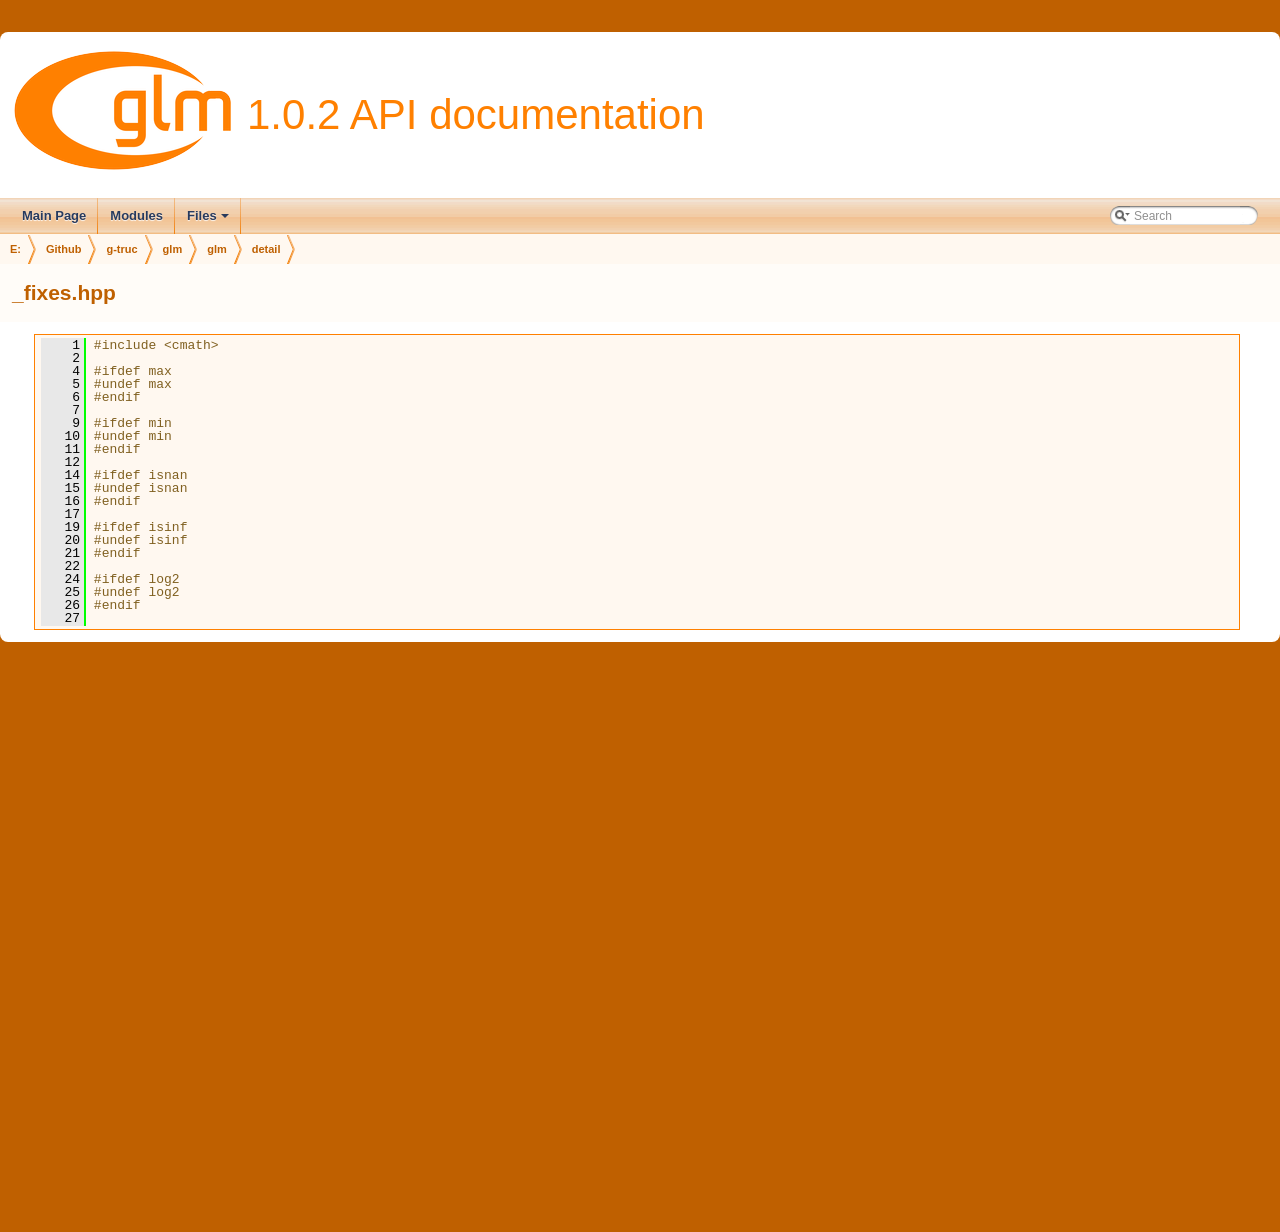
<file: libs/glm/doc/api/a00008_source.html>
<!DOCTYPE html PUBLIC "-//W3C//DTD XHTML 1.0 Transitional//EN" "https://www.w3.org/TR/xhtml1/DTD/xhtml1-transitional.dtd">
<html xmlns="http://www.w3.org/1999/xhtml">
<head>
<meta http-equiv="Content-Type" content="text/xhtml;charset=UTF-8"/>
<meta http-equiv="X-UA-Compatible" content="IE=9"/>
<meta name="generator" content="Doxygen 1.8.18"/>
<meta name="viewport" content="width=device-width, initial-scale=1"/>
<title>1.0.2 API documentation: _fixes.hpp Source File</title>
<link href="tabs.css" rel="stylesheet" type="text/css"/>
<script type="text/javascript" src="jquery.js"></script>
<script type="text/javascript" src="dynsections.js"></script>
<link href="search/search.css" rel="stylesheet" type="text/css"/>
<script type="text/javascript" src="search/searchdata.js"></script>
<script type="text/javascript" src="search/search.js"></script>
<link href="doxygen.css" rel="stylesheet" type="text/css" />
</head>
<body>
<div id="top"><!-- do not remove this div, it is closed by doxygen! -->
<div id="titlearea">
<table cellspacing="0" cellpadding="0">
 <tbody>
 <tr style="height: 56px;">
  <td id="projectlogo"><img alt="Logo" src="logo-mini.png"/></td>
  <td id="projectalign" style="padding-left: 0.5em;">
   <div id="projectname">1.0.2 API documentation
   </div>
  </td>
 </tr>
 </tbody>
</table>
</div>
<!-- end header part -->
<!-- Generated by Doxygen 1.8.18 -->
<script type="text/javascript">
/* @license magnet:?xt=urn:btih:cf05388f2679ee054f2beb29a391d25f4e673ac3&amp;dn=gpl-2.0.txt GPL-v2 */
var searchBox = new SearchBox("searchBox", "search",false,'Search');
/* @license-end */
</script>
<script type="text/javascript" src="menudata.js"></script>
<script type="text/javascript" src="menu.js"></script>
<script type="text/javascript">
/* @license magnet:?xt=urn:btih:cf05388f2679ee054f2beb29a391d25f4e673ac3&amp;dn=gpl-2.0.txt GPL-v2 */
$(function() {
  initMenu('',true,false,'search.php','Search');
  $(document).ready(function() { init_search(); });
});
/* @license-end */</script>
<div id="main-nav"></div>
<!-- window showing the filter options -->
<div id="MSearchSelectWindow"
     onmouseover="return searchBox.OnSearchSelectShow()"
     onmouseout="return searchBox.OnSearchSelectHide()"
     onkeydown="return searchBox.OnSearchSelectKey(event)">
</div>

<!-- iframe showing the search results (closed by default) -->
<div id="MSearchResultsWindow">
<iframe src="javascript:void(0)" frameborder="0" 
        name="MSearchResults" id="MSearchResults">
</iframe>
</div>

<div id="nav-path" class="navpath">
  <ul>
<li class="navelem"><a class="el" href="dir_885cc87fac2d91e269af0a5a959fa5f6.html">E:</a></li><li class="navelem"><a class="el" href="dir_63ed049134a778d525e06b63afc2c979.html">Github</a></li><li class="navelem"><a class="el" href="dir_c98a9ac98258ab9f831b188d66361a70.html">g-truc</a></li><li class="navelem"><a class="el" href="dir_50f12b6ceb23d7f6adfb377a1ae8b006.html">glm</a></li><li class="navelem"><a class="el" href="dir_fca33f1b5115d46f42c670590789c0d2.html">glm</a></li><li class="navelem"><a class="el" href="dir_382f4fd018b81be8753cb53c0a41a09a.html">detail</a></li>  </ul>
</div>
</div><!-- top -->
<div class="header">
  <div class="headertitle">
<div class="title">_fixes.hpp</div>  </div>
</div><!--header-->
<div class="contents">
<div class="fragment"><div class="line"><a name="l00001"></a><span class="lineno">    1</span>&#160;<span class="preprocessor">#include &lt;cmath&gt;</span></div>
<div class="line"><a name="l00002"></a><span class="lineno">    2</span>&#160; </div>
<div class="line"><a name="l00004"></a><span class="lineno">    4</span>&#160;<span class="preprocessor">#ifdef max</span></div>
<div class="line"><a name="l00005"></a><span class="lineno">    5</span>&#160;<span class="preprocessor">#undef max</span></div>
<div class="line"><a name="l00006"></a><span class="lineno">    6</span>&#160;<span class="preprocessor">#endif</span></div>
<div class="line"><a name="l00007"></a><span class="lineno">    7</span>&#160; </div>
<div class="line"><a name="l00009"></a><span class="lineno">    9</span>&#160;<span class="preprocessor">#ifdef min</span></div>
<div class="line"><a name="l00010"></a><span class="lineno">   10</span>&#160;<span class="preprocessor">#undef min</span></div>
<div class="line"><a name="l00011"></a><span class="lineno">   11</span>&#160;<span class="preprocessor">#endif</span></div>
<div class="line"><a name="l00012"></a><span class="lineno">   12</span>&#160; </div>
<div class="line"><a name="l00014"></a><span class="lineno">   14</span>&#160;<span class="preprocessor">#ifdef isnan</span></div>
<div class="line"><a name="l00015"></a><span class="lineno">   15</span>&#160;<span class="preprocessor">#undef isnan</span></div>
<div class="line"><a name="l00016"></a><span class="lineno">   16</span>&#160;<span class="preprocessor">#endif</span></div>
<div class="line"><a name="l00017"></a><span class="lineno">   17</span>&#160; </div>
<div class="line"><a name="l00019"></a><span class="lineno">   19</span>&#160;<span class="preprocessor">#ifdef isinf</span></div>
<div class="line"><a name="l00020"></a><span class="lineno">   20</span>&#160;<span class="preprocessor">#undef isinf</span></div>
<div class="line"><a name="l00021"></a><span class="lineno">   21</span>&#160;<span class="preprocessor">#endif</span></div>
<div class="line"><a name="l00022"></a><span class="lineno">   22</span>&#160; </div>
<div class="line"><a name="l00024"></a><span class="lineno">   24</span>&#160;<span class="preprocessor">#ifdef log2</span></div>
<div class="line"><a name="l00025"></a><span class="lineno">   25</span>&#160;<span class="preprocessor">#undef log2</span></div>
<div class="line"><a name="l00026"></a><span class="lineno">   26</span>&#160;<span class="preprocessor">#endif</span></div>
<div class="line"><a name="l00027"></a><span class="lineno">   27</span>&#160; </div>
</div><!-- fragment --></div><!-- contents -->
<!-- start footer part -->
<hr class="footer"/><address class="footer"><small>
Generated by &#160;<a href="http://www.doxygen.org/index.html">
<img class="footer" src="doxygen.png" alt="doxygen"/>
</a> 1.8.18
</small></address>
</body>
</html>
</file>
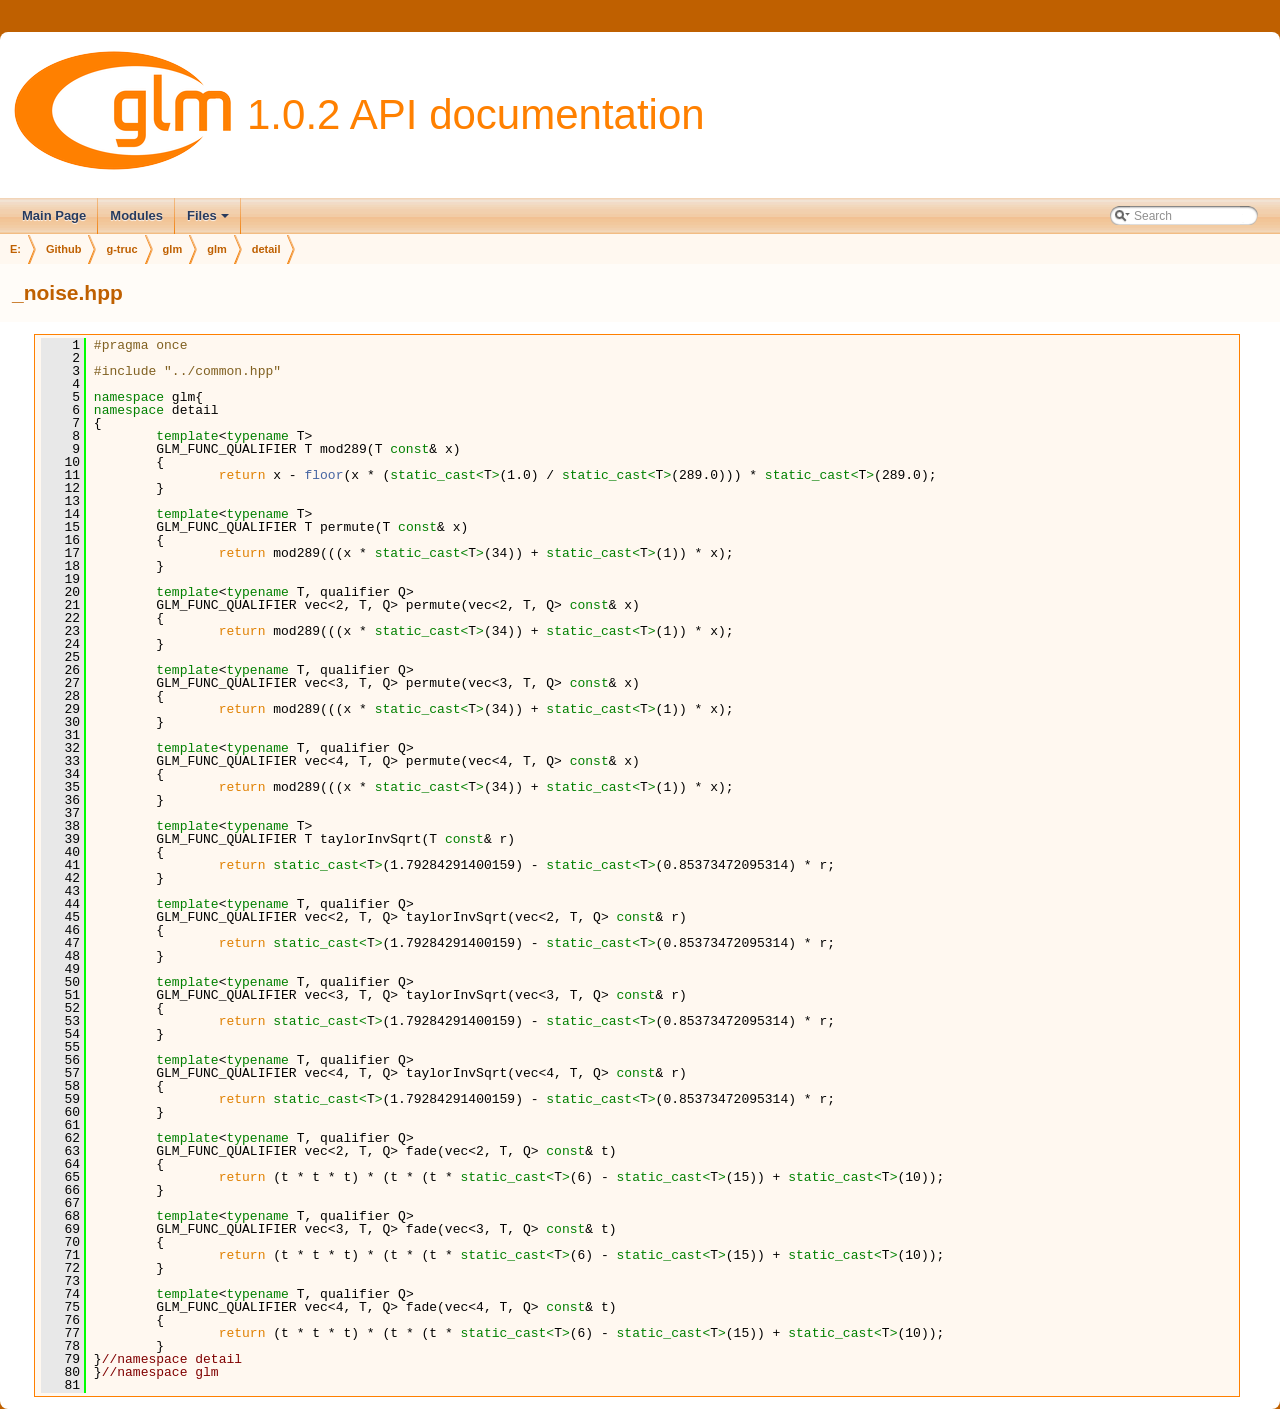
<file: libs/glm/doc/api/a00011_source.html>
<!DOCTYPE html PUBLIC "-//W3C//DTD XHTML 1.0 Transitional//EN" "https://www.w3.org/TR/xhtml1/DTD/xhtml1-transitional.dtd">
<html xmlns="http://www.w3.org/1999/xhtml">
<head>
<meta http-equiv="Content-Type" content="text/xhtml;charset=UTF-8"/>
<meta http-equiv="X-UA-Compatible" content="IE=9"/>
<meta name="generator" content="Doxygen 1.8.18"/>
<meta name="viewport" content="width=device-width, initial-scale=1"/>
<title>1.0.2 API documentation: _noise.hpp Source File</title>
<link href="tabs.css" rel="stylesheet" type="text/css"/>
<script type="text/javascript" src="jquery.js"></script>
<script type="text/javascript" src="dynsections.js"></script>
<link href="search/search.css" rel="stylesheet" type="text/css"/>
<script type="text/javascript" src="search/searchdata.js"></script>
<script type="text/javascript" src="search/search.js"></script>
<link href="doxygen.css" rel="stylesheet" type="text/css" />
</head>
<body>
<div id="top"><!-- do not remove this div, it is closed by doxygen! -->
<div id="titlearea">
<table cellspacing="0" cellpadding="0">
 <tbody>
 <tr style="height: 56px;">
  <td id="projectlogo"><img alt="Logo" src="logo-mini.png"/></td>
  <td id="projectalign" style="padding-left: 0.5em;">
   <div id="projectname">1.0.2 API documentation
   </div>
  </td>
 </tr>
 </tbody>
</table>
</div>
<!-- end header part -->
<!-- Generated by Doxygen 1.8.18 -->
<script type="text/javascript">
/* @license magnet:?xt=urn:btih:cf05388f2679ee054f2beb29a391d25f4e673ac3&amp;dn=gpl-2.0.txt GPL-v2 */
var searchBox = new SearchBox("searchBox", "search",false,'Search');
/* @license-end */
</script>
<script type="text/javascript" src="menudata.js"></script>
<script type="text/javascript" src="menu.js"></script>
<script type="text/javascript">
/* @license magnet:?xt=urn:btih:cf05388f2679ee054f2beb29a391d25f4e673ac3&amp;dn=gpl-2.0.txt GPL-v2 */
$(function() {
  initMenu('',true,false,'search.php','Search');
  $(document).ready(function() { init_search(); });
});
/* @license-end */</script>
<div id="main-nav"></div>
<!-- window showing the filter options -->
<div id="MSearchSelectWindow"
     onmouseover="return searchBox.OnSearchSelectShow()"
     onmouseout="return searchBox.OnSearchSelectHide()"
     onkeydown="return searchBox.OnSearchSelectKey(event)">
</div>

<!-- iframe showing the search results (closed by default) -->
<div id="MSearchResultsWindow">
<iframe src="javascript:void(0)" frameborder="0" 
        name="MSearchResults" id="MSearchResults">
</iframe>
</div>

<div id="nav-path" class="navpath">
  <ul>
<li class="navelem"><a class="el" href="dir_885cc87fac2d91e269af0a5a959fa5f6.html">E:</a></li><li class="navelem"><a class="el" href="dir_63ed049134a778d525e06b63afc2c979.html">Github</a></li><li class="navelem"><a class="el" href="dir_c98a9ac98258ab9f831b188d66361a70.html">g-truc</a></li><li class="navelem"><a class="el" href="dir_50f12b6ceb23d7f6adfb377a1ae8b006.html">glm</a></li><li class="navelem"><a class="el" href="dir_fca33f1b5115d46f42c670590789c0d2.html">glm</a></li><li class="navelem"><a class="el" href="dir_382f4fd018b81be8753cb53c0a41a09a.html">detail</a></li>  </ul>
</div>
</div><!-- top -->
<div class="header">
  <div class="headertitle">
<div class="title">_noise.hpp</div>  </div>
</div><!--header-->
<div class="contents">
<div class="fragment"><div class="line"><a name="l00001"></a><span class="lineno">    1</span>&#160;<span class="preprocessor">#pragma once</span></div>
<div class="line"><a name="l00002"></a><span class="lineno">    2</span>&#160; </div>
<div class="line"><a name="l00003"></a><span class="lineno">    3</span>&#160;<span class="preprocessor">#include &quot;../common.hpp&quot;</span></div>
<div class="line"><a name="l00004"></a><span class="lineno">    4</span>&#160; </div>
<div class="line"><a name="l00005"></a><span class="lineno">    5</span>&#160;<span class="keyword">namespace </span>glm{</div>
<div class="line"><a name="l00006"></a><span class="lineno">    6</span>&#160;<span class="keyword">namespace </span>detail</div>
<div class="line"><a name="l00007"></a><span class="lineno">    7</span>&#160;{</div>
<div class="line"><a name="l00008"></a><span class="lineno">    8</span>&#160;        <span class="keyword">template</span>&lt;<span class="keyword">typename</span> T&gt;</div>
<div class="line"><a name="l00009"></a><span class="lineno">    9</span>&#160;        GLM_FUNC_QUALIFIER T mod289(T <span class="keyword">const</span>&amp; x)</div>
<div class="line"><a name="l00010"></a><span class="lineno">   10</span>&#160;        {</div>
<div class="line"><a name="l00011"></a><span class="lineno">   11</span>&#160;                <span class="keywordflow">return</span> x - <a class="code" href="a00812.html#gaa9d0742639e85b29c7c5de11cfd6840d">floor</a>(x * (<span class="keyword">static_cast&lt;</span>T<span class="keyword">&gt;</span>(1.0) / <span class="keyword">static_cast&lt;</span>T<span class="keyword">&gt;</span>(289.0))) * <span class="keyword">static_cast&lt;</span>T<span class="keyword">&gt;</span>(289.0);</div>
<div class="line"><a name="l00012"></a><span class="lineno">   12</span>&#160;        }</div>
<div class="line"><a name="l00013"></a><span class="lineno">   13</span>&#160; </div>
<div class="line"><a name="l00014"></a><span class="lineno">   14</span>&#160;        <span class="keyword">template</span>&lt;<span class="keyword">typename</span> T&gt;</div>
<div class="line"><a name="l00015"></a><span class="lineno">   15</span>&#160;        GLM_FUNC_QUALIFIER T permute(T <span class="keyword">const</span>&amp; x)</div>
<div class="line"><a name="l00016"></a><span class="lineno">   16</span>&#160;        {</div>
<div class="line"><a name="l00017"></a><span class="lineno">   17</span>&#160;                <span class="keywordflow">return</span> mod289(((x * <span class="keyword">static_cast&lt;</span>T<span class="keyword">&gt;</span>(34)) + <span class="keyword">static_cast&lt;</span>T<span class="keyword">&gt;</span>(1)) * x);</div>
<div class="line"><a name="l00018"></a><span class="lineno">   18</span>&#160;        }</div>
<div class="line"><a name="l00019"></a><span class="lineno">   19</span>&#160; </div>
<div class="line"><a name="l00020"></a><span class="lineno">   20</span>&#160;        <span class="keyword">template</span>&lt;<span class="keyword">typename</span> T, qualifier Q&gt;</div>
<div class="line"><a name="l00021"></a><span class="lineno">   21</span>&#160;        GLM_FUNC_QUALIFIER vec&lt;2, T, Q&gt; permute(vec&lt;2, T, Q&gt; <span class="keyword">const</span>&amp; x)</div>
<div class="line"><a name="l00022"></a><span class="lineno">   22</span>&#160;        {</div>
<div class="line"><a name="l00023"></a><span class="lineno">   23</span>&#160;                <span class="keywordflow">return</span> mod289(((x * <span class="keyword">static_cast&lt;</span>T<span class="keyword">&gt;</span>(34)) + <span class="keyword">static_cast&lt;</span>T<span class="keyword">&gt;</span>(1)) * x);</div>
<div class="line"><a name="l00024"></a><span class="lineno">   24</span>&#160;        }</div>
<div class="line"><a name="l00025"></a><span class="lineno">   25</span>&#160; </div>
<div class="line"><a name="l00026"></a><span class="lineno">   26</span>&#160;        <span class="keyword">template</span>&lt;<span class="keyword">typename</span> T, qualifier Q&gt;</div>
<div class="line"><a name="l00027"></a><span class="lineno">   27</span>&#160;        GLM_FUNC_QUALIFIER vec&lt;3, T, Q&gt; permute(vec&lt;3, T, Q&gt; <span class="keyword">const</span>&amp; x)</div>
<div class="line"><a name="l00028"></a><span class="lineno">   28</span>&#160;        {</div>
<div class="line"><a name="l00029"></a><span class="lineno">   29</span>&#160;                <span class="keywordflow">return</span> mod289(((x * <span class="keyword">static_cast&lt;</span>T<span class="keyword">&gt;</span>(34)) + <span class="keyword">static_cast&lt;</span>T<span class="keyword">&gt;</span>(1)) * x);</div>
<div class="line"><a name="l00030"></a><span class="lineno">   30</span>&#160;        }</div>
<div class="line"><a name="l00031"></a><span class="lineno">   31</span>&#160; </div>
<div class="line"><a name="l00032"></a><span class="lineno">   32</span>&#160;        <span class="keyword">template</span>&lt;<span class="keyword">typename</span> T, qualifier Q&gt;</div>
<div class="line"><a name="l00033"></a><span class="lineno">   33</span>&#160;        GLM_FUNC_QUALIFIER vec&lt;4, T, Q&gt; permute(vec&lt;4, T, Q&gt; <span class="keyword">const</span>&amp; x)</div>
<div class="line"><a name="l00034"></a><span class="lineno">   34</span>&#160;        {</div>
<div class="line"><a name="l00035"></a><span class="lineno">   35</span>&#160;                <span class="keywordflow">return</span> mod289(((x * <span class="keyword">static_cast&lt;</span>T<span class="keyword">&gt;</span>(34)) + <span class="keyword">static_cast&lt;</span>T<span class="keyword">&gt;</span>(1)) * x);</div>
<div class="line"><a name="l00036"></a><span class="lineno">   36</span>&#160;        }</div>
<div class="line"><a name="l00037"></a><span class="lineno">   37</span>&#160; </div>
<div class="line"><a name="l00038"></a><span class="lineno">   38</span>&#160;        <span class="keyword">template</span>&lt;<span class="keyword">typename</span> T&gt;</div>
<div class="line"><a name="l00039"></a><span class="lineno">   39</span>&#160;        GLM_FUNC_QUALIFIER T taylorInvSqrt(T <span class="keyword">const</span>&amp; r)</div>
<div class="line"><a name="l00040"></a><span class="lineno">   40</span>&#160;        {</div>
<div class="line"><a name="l00041"></a><span class="lineno">   41</span>&#160;                <span class="keywordflow">return</span> <span class="keyword">static_cast&lt;</span>T<span class="keyword">&gt;</span>(1.79284291400159) - <span class="keyword">static_cast&lt;</span>T<span class="keyword">&gt;</span>(0.85373472095314) * r;</div>
<div class="line"><a name="l00042"></a><span class="lineno">   42</span>&#160;        }</div>
<div class="line"><a name="l00043"></a><span class="lineno">   43</span>&#160; </div>
<div class="line"><a name="l00044"></a><span class="lineno">   44</span>&#160;        <span class="keyword">template</span>&lt;<span class="keyword">typename</span> T, qualifier Q&gt;</div>
<div class="line"><a name="l00045"></a><span class="lineno">   45</span>&#160;        GLM_FUNC_QUALIFIER vec&lt;2, T, Q&gt; taylorInvSqrt(vec&lt;2, T, Q&gt; <span class="keyword">const</span>&amp; r)</div>
<div class="line"><a name="l00046"></a><span class="lineno">   46</span>&#160;        {</div>
<div class="line"><a name="l00047"></a><span class="lineno">   47</span>&#160;                <span class="keywordflow">return</span> <span class="keyword">static_cast&lt;</span>T<span class="keyword">&gt;</span>(1.79284291400159) - <span class="keyword">static_cast&lt;</span>T<span class="keyword">&gt;</span>(0.85373472095314) * r;</div>
<div class="line"><a name="l00048"></a><span class="lineno">   48</span>&#160;        }</div>
<div class="line"><a name="l00049"></a><span class="lineno">   49</span>&#160; </div>
<div class="line"><a name="l00050"></a><span class="lineno">   50</span>&#160;        <span class="keyword">template</span>&lt;<span class="keyword">typename</span> T, qualifier Q&gt;</div>
<div class="line"><a name="l00051"></a><span class="lineno">   51</span>&#160;        GLM_FUNC_QUALIFIER vec&lt;3, T, Q&gt; taylorInvSqrt(vec&lt;3, T, Q&gt; <span class="keyword">const</span>&amp; r)</div>
<div class="line"><a name="l00052"></a><span class="lineno">   52</span>&#160;        {</div>
<div class="line"><a name="l00053"></a><span class="lineno">   53</span>&#160;                <span class="keywordflow">return</span> <span class="keyword">static_cast&lt;</span>T<span class="keyword">&gt;</span>(1.79284291400159) - <span class="keyword">static_cast&lt;</span>T<span class="keyword">&gt;</span>(0.85373472095314) * r;</div>
<div class="line"><a name="l00054"></a><span class="lineno">   54</span>&#160;        }</div>
<div class="line"><a name="l00055"></a><span class="lineno">   55</span>&#160; </div>
<div class="line"><a name="l00056"></a><span class="lineno">   56</span>&#160;        <span class="keyword">template</span>&lt;<span class="keyword">typename</span> T, qualifier Q&gt;</div>
<div class="line"><a name="l00057"></a><span class="lineno">   57</span>&#160;        GLM_FUNC_QUALIFIER vec&lt;4, T, Q&gt; taylorInvSqrt(vec&lt;4, T, Q&gt; <span class="keyword">const</span>&amp; r)</div>
<div class="line"><a name="l00058"></a><span class="lineno">   58</span>&#160;        {</div>
<div class="line"><a name="l00059"></a><span class="lineno">   59</span>&#160;                <span class="keywordflow">return</span> <span class="keyword">static_cast&lt;</span>T<span class="keyword">&gt;</span>(1.79284291400159) - <span class="keyword">static_cast&lt;</span>T<span class="keyword">&gt;</span>(0.85373472095314) * r;</div>
<div class="line"><a name="l00060"></a><span class="lineno">   60</span>&#160;        }</div>
<div class="line"><a name="l00061"></a><span class="lineno">   61</span>&#160; </div>
<div class="line"><a name="l00062"></a><span class="lineno">   62</span>&#160;        <span class="keyword">template</span>&lt;<span class="keyword">typename</span> T, qualifier Q&gt;</div>
<div class="line"><a name="l00063"></a><span class="lineno">   63</span>&#160;        GLM_FUNC_QUALIFIER vec&lt;2, T, Q&gt; fade(vec&lt;2, T, Q&gt; <span class="keyword">const</span>&amp; t)</div>
<div class="line"><a name="l00064"></a><span class="lineno">   64</span>&#160;        {</div>
<div class="line"><a name="l00065"></a><span class="lineno">   65</span>&#160;                <span class="keywordflow">return</span> (t * t * t) * (t * (t * <span class="keyword">static_cast&lt;</span>T<span class="keyword">&gt;</span>(6) - <span class="keyword">static_cast&lt;</span>T<span class="keyword">&gt;</span>(15)) + <span class="keyword">static_cast&lt;</span>T<span class="keyword">&gt;</span>(10));</div>
<div class="line"><a name="l00066"></a><span class="lineno">   66</span>&#160;        }</div>
<div class="line"><a name="l00067"></a><span class="lineno">   67</span>&#160; </div>
<div class="line"><a name="l00068"></a><span class="lineno">   68</span>&#160;        <span class="keyword">template</span>&lt;<span class="keyword">typename</span> T, qualifier Q&gt;</div>
<div class="line"><a name="l00069"></a><span class="lineno">   69</span>&#160;        GLM_FUNC_QUALIFIER vec&lt;3, T, Q&gt; fade(vec&lt;3, T, Q&gt; <span class="keyword">const</span>&amp; t)</div>
<div class="line"><a name="l00070"></a><span class="lineno">   70</span>&#160;        {</div>
<div class="line"><a name="l00071"></a><span class="lineno">   71</span>&#160;                <span class="keywordflow">return</span> (t * t * t) * (t * (t * <span class="keyword">static_cast&lt;</span>T<span class="keyword">&gt;</span>(6) - <span class="keyword">static_cast&lt;</span>T<span class="keyword">&gt;</span>(15)) + <span class="keyword">static_cast&lt;</span>T<span class="keyword">&gt;</span>(10));</div>
<div class="line"><a name="l00072"></a><span class="lineno">   72</span>&#160;        }</div>
<div class="line"><a name="l00073"></a><span class="lineno">   73</span>&#160; </div>
<div class="line"><a name="l00074"></a><span class="lineno">   74</span>&#160;        <span class="keyword">template</span>&lt;<span class="keyword">typename</span> T, qualifier Q&gt;</div>
<div class="line"><a name="l00075"></a><span class="lineno">   75</span>&#160;        GLM_FUNC_QUALIFIER vec&lt;4, T, Q&gt; fade(vec&lt;4, T, Q&gt; <span class="keyword">const</span>&amp; t)</div>
<div class="line"><a name="l00076"></a><span class="lineno">   76</span>&#160;        {</div>
<div class="line"><a name="l00077"></a><span class="lineno">   77</span>&#160;                <span class="keywordflow">return</span> (t * t * t) * (t * (t * <span class="keyword">static_cast&lt;</span>T<span class="keyword">&gt;</span>(6) - <span class="keyword">static_cast&lt;</span>T<span class="keyword">&gt;</span>(15)) + <span class="keyword">static_cast&lt;</span>T<span class="keyword">&gt;</span>(10));</div>
<div class="line"><a name="l00078"></a><span class="lineno">   78</span>&#160;        }</div>
<div class="line"><a name="l00079"></a><span class="lineno">   79</span>&#160;}<span class="comment">//namespace detail</span></div>
<div class="line"><a name="l00080"></a><span class="lineno">   80</span>&#160;}<span class="comment">//namespace glm</span></div>
<div class="line"><a name="l00081"></a><span class="lineno">   81</span>&#160; </div>
</div><!-- fragment --></div><!-- contents -->
<div class="ttc" id="aa00812_html_gaa9d0742639e85b29c7c5de11cfd6840d"><div class="ttname"><a href="a00812.html#gaa9d0742639e85b29c7c5de11cfd6840d">glm::floor</a></div><div class="ttdeci">GLM_FUNC_DECL vec&lt; L, T, Q &gt; floor(vec&lt; L, T, Q &gt; const &amp;x)</div><div class="ttdoc">Returns a value equal to the nearest integer that is less then or equal to x.</div></div>
<!-- start footer part -->
<hr class="footer"/><address class="footer"><small>
Generated by &#160;<a href="http://www.doxygen.org/index.html">
<img class="footer" src="doxygen.png" alt="doxygen"/>
</a> 1.8.18
</small></address>
</body>
</html>
</file>
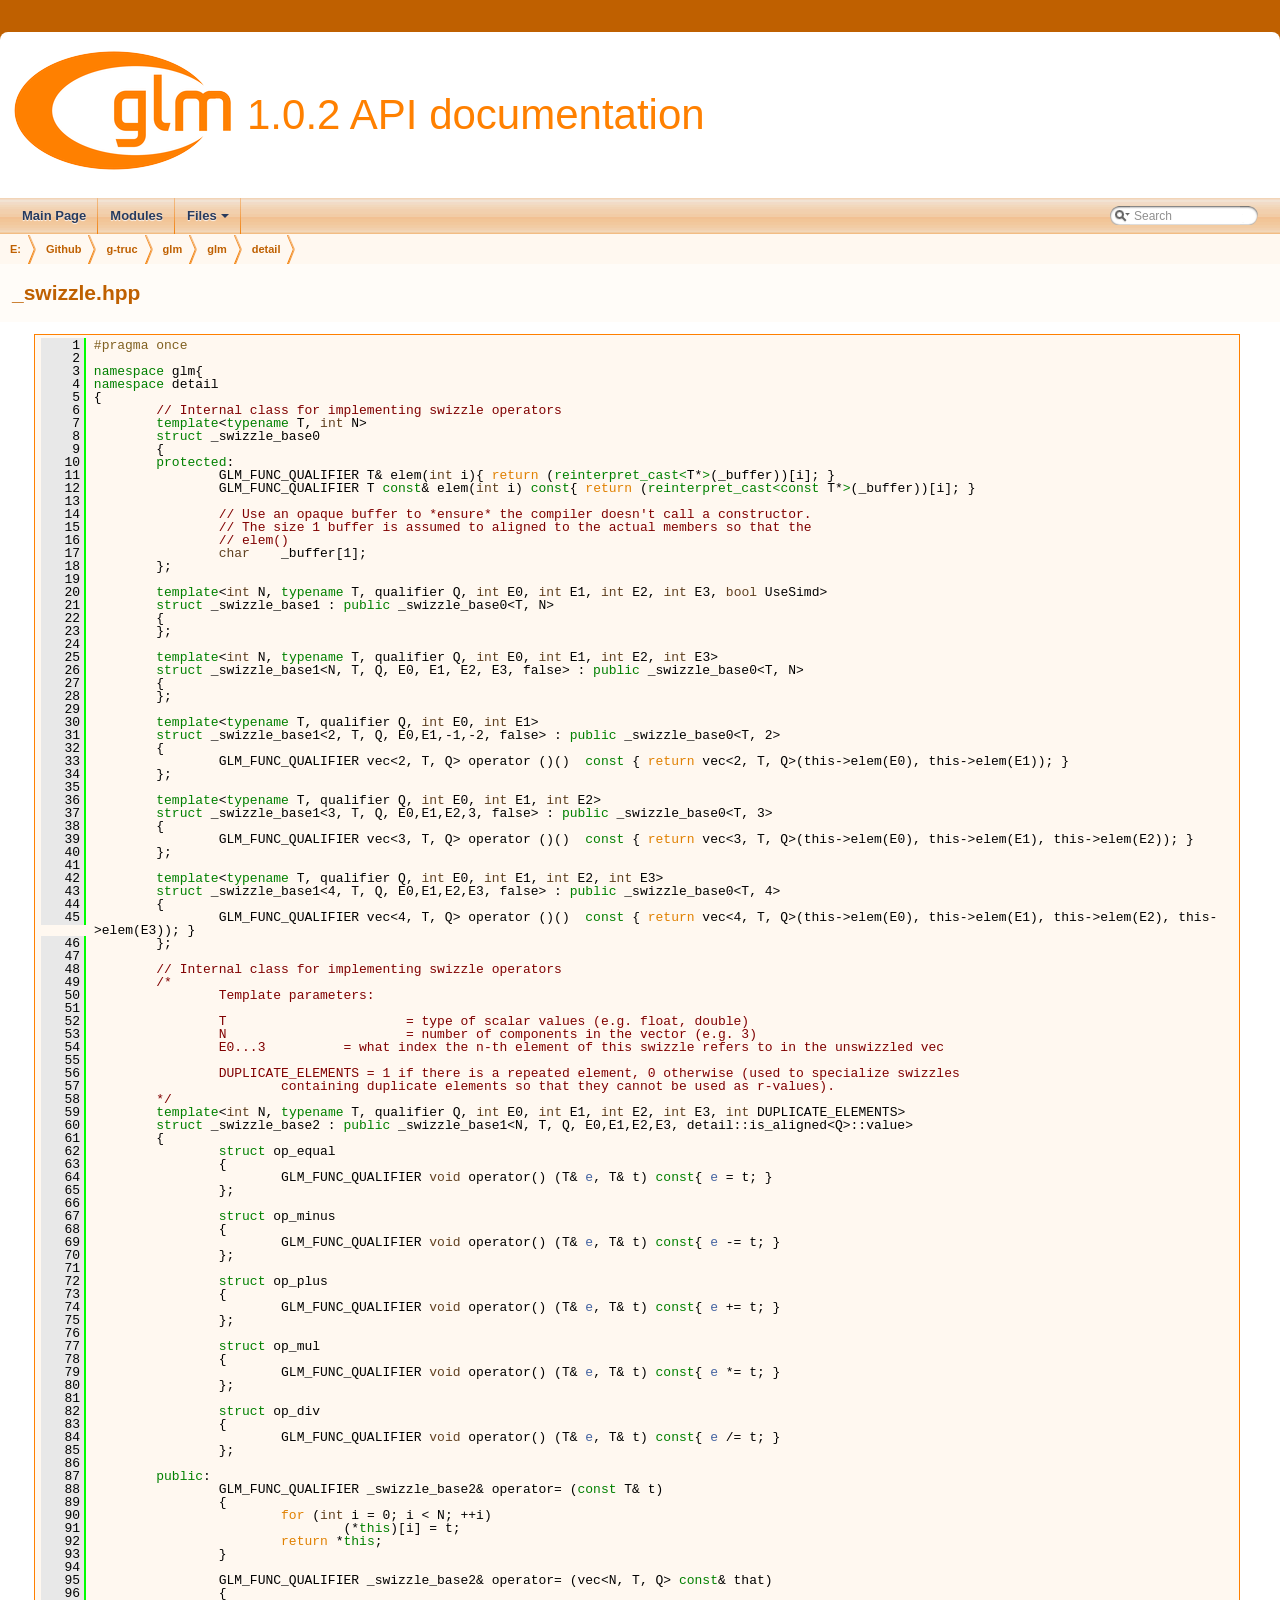
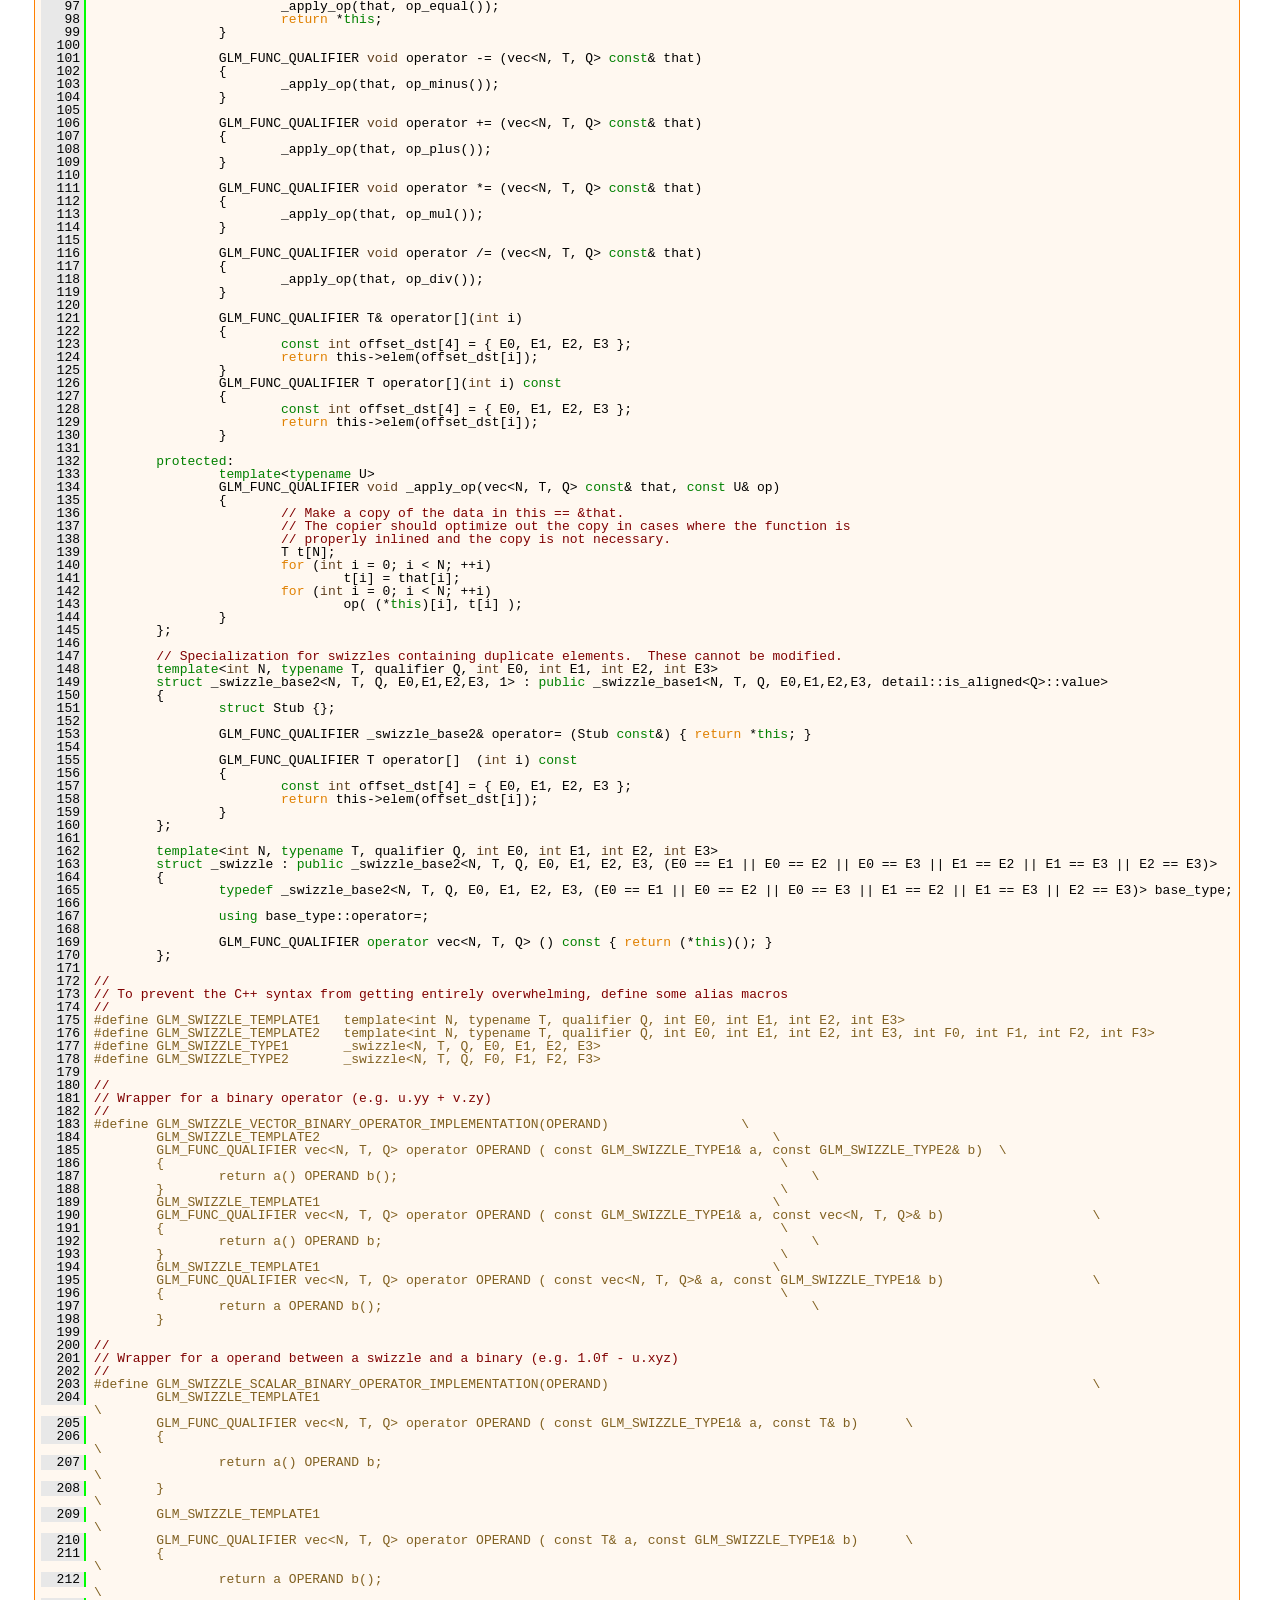
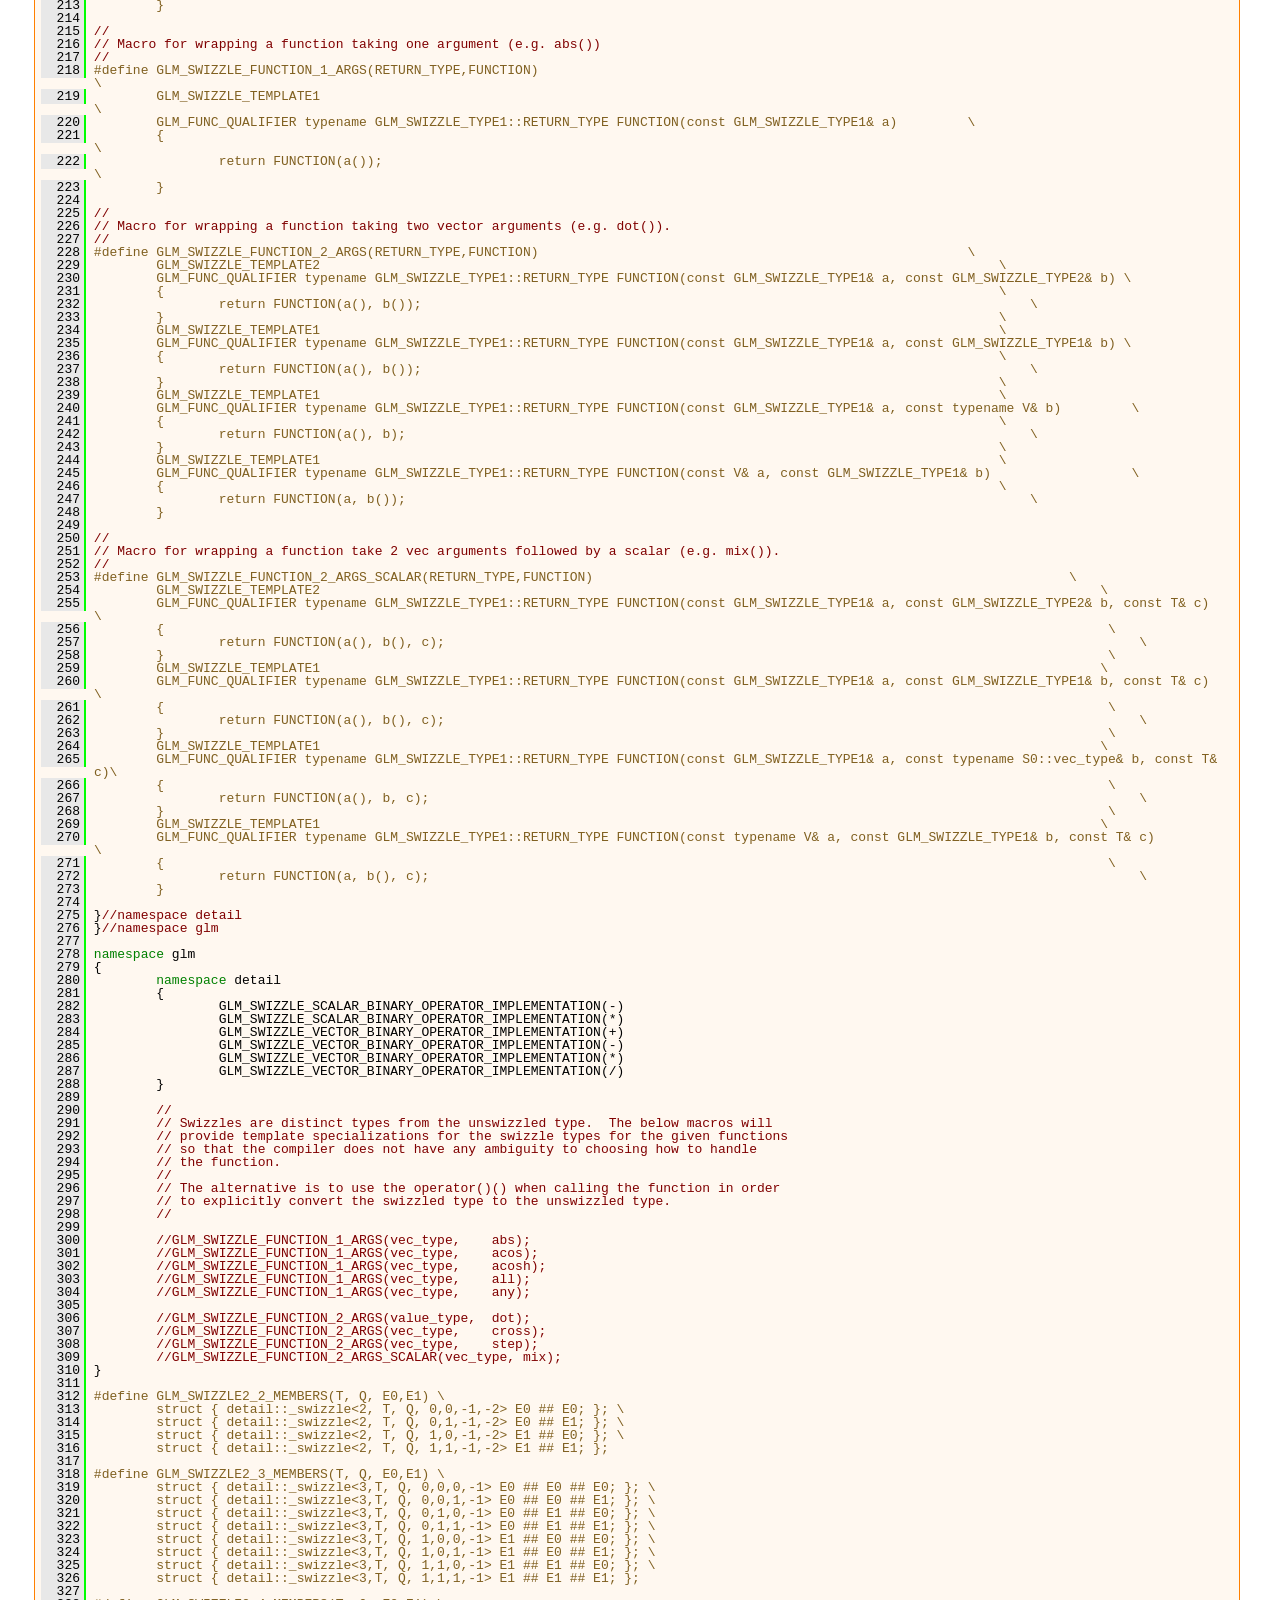
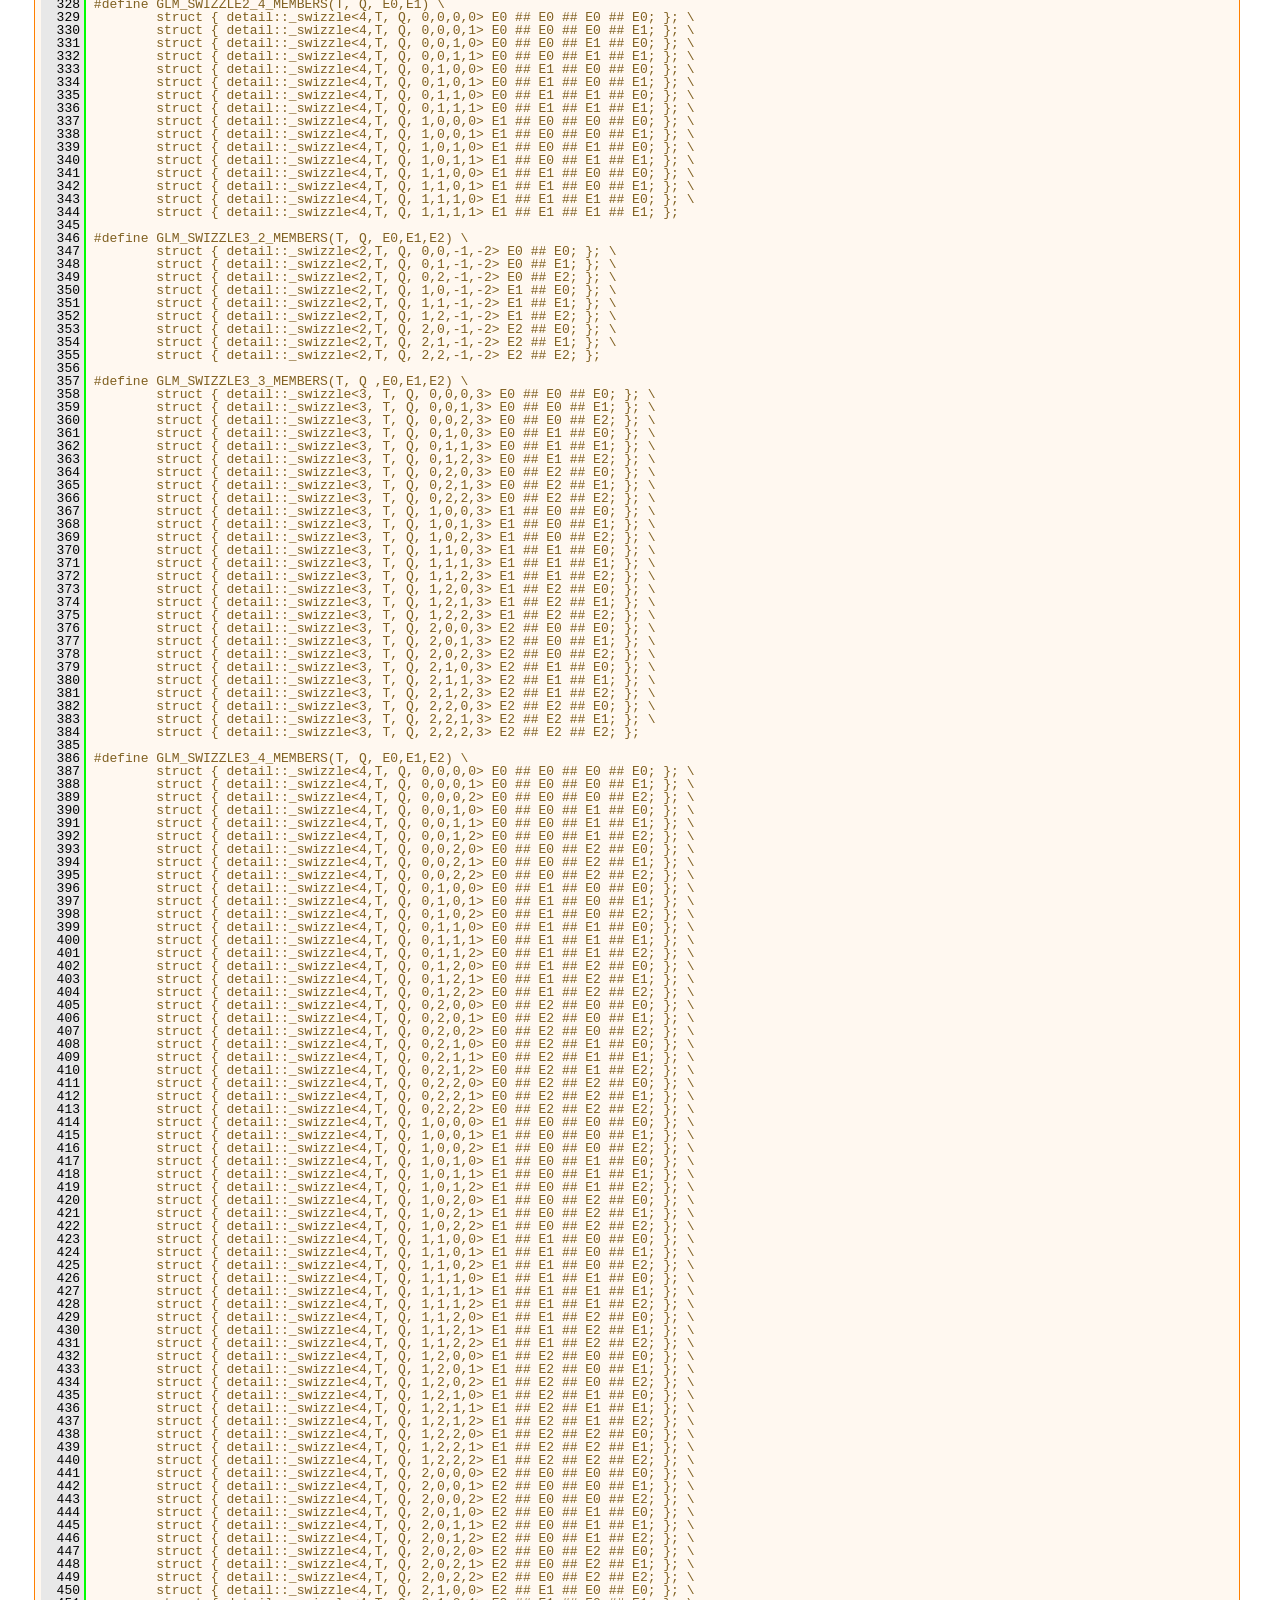
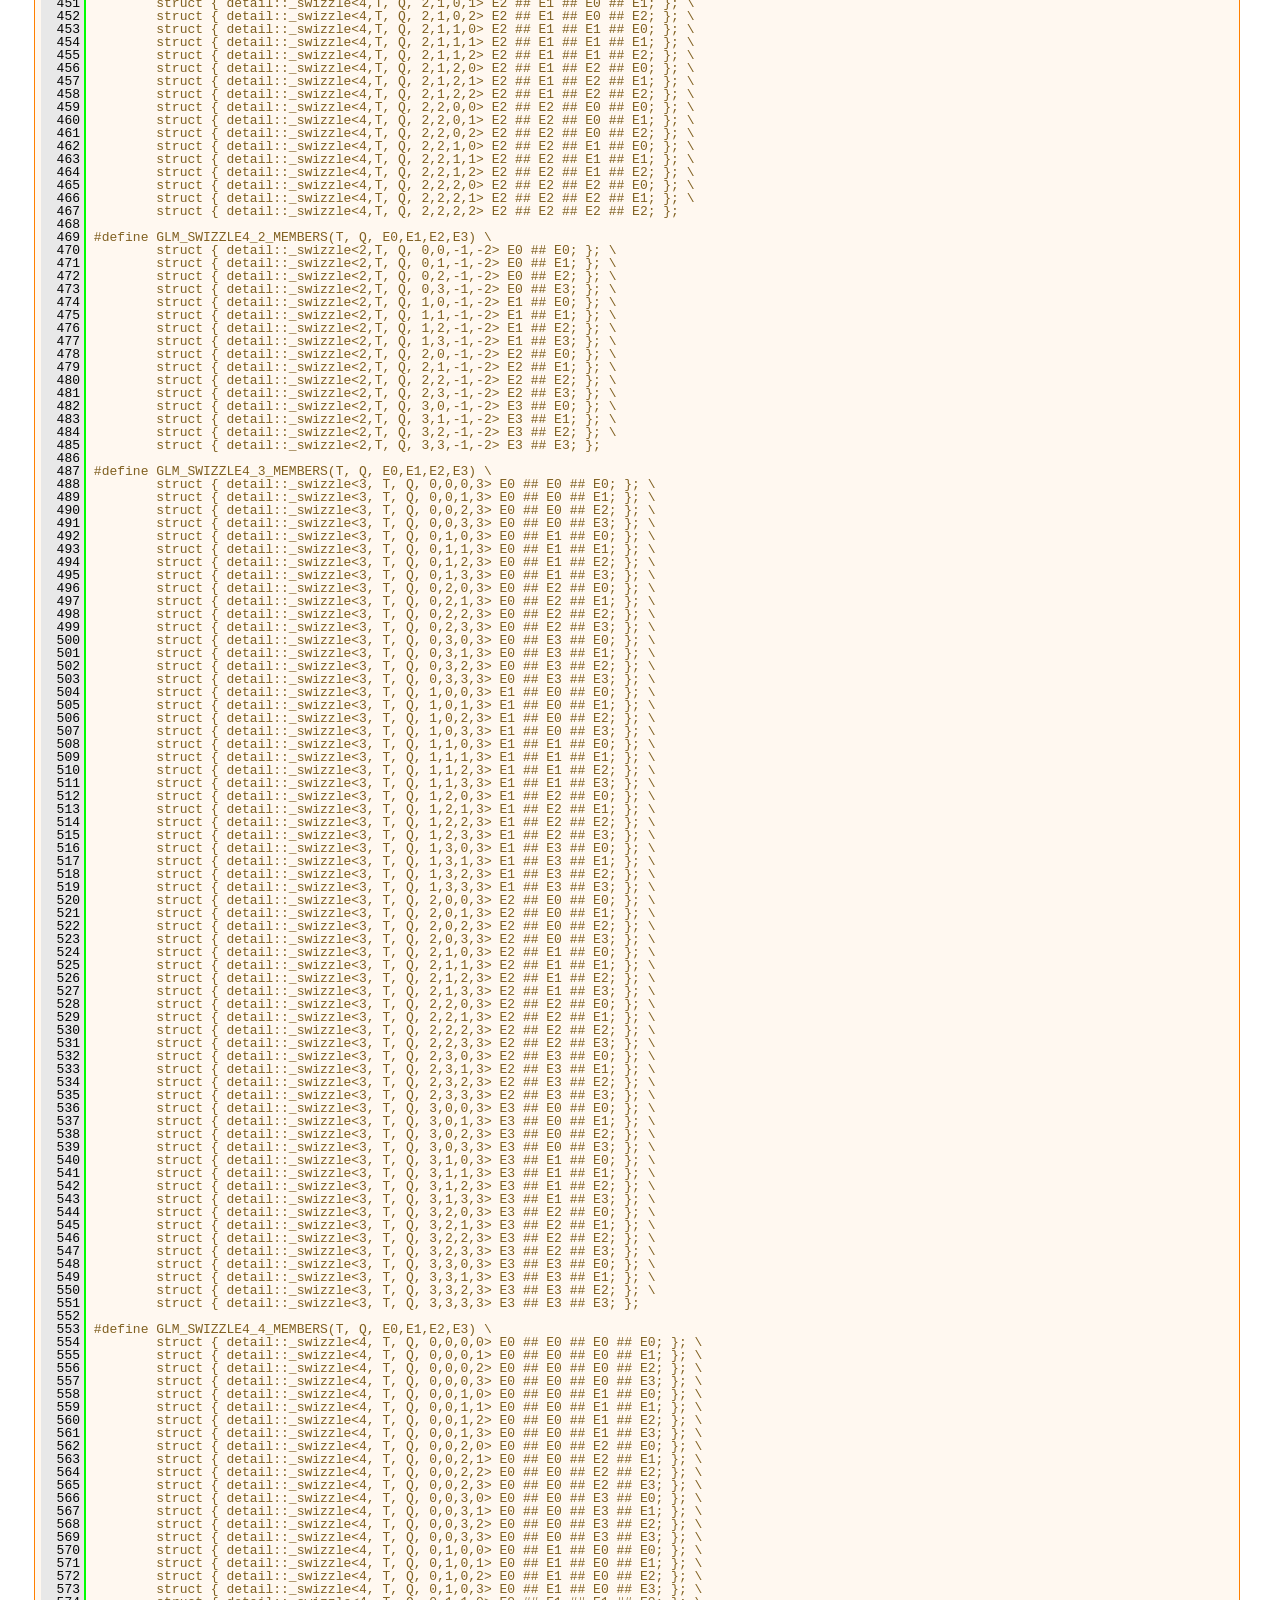
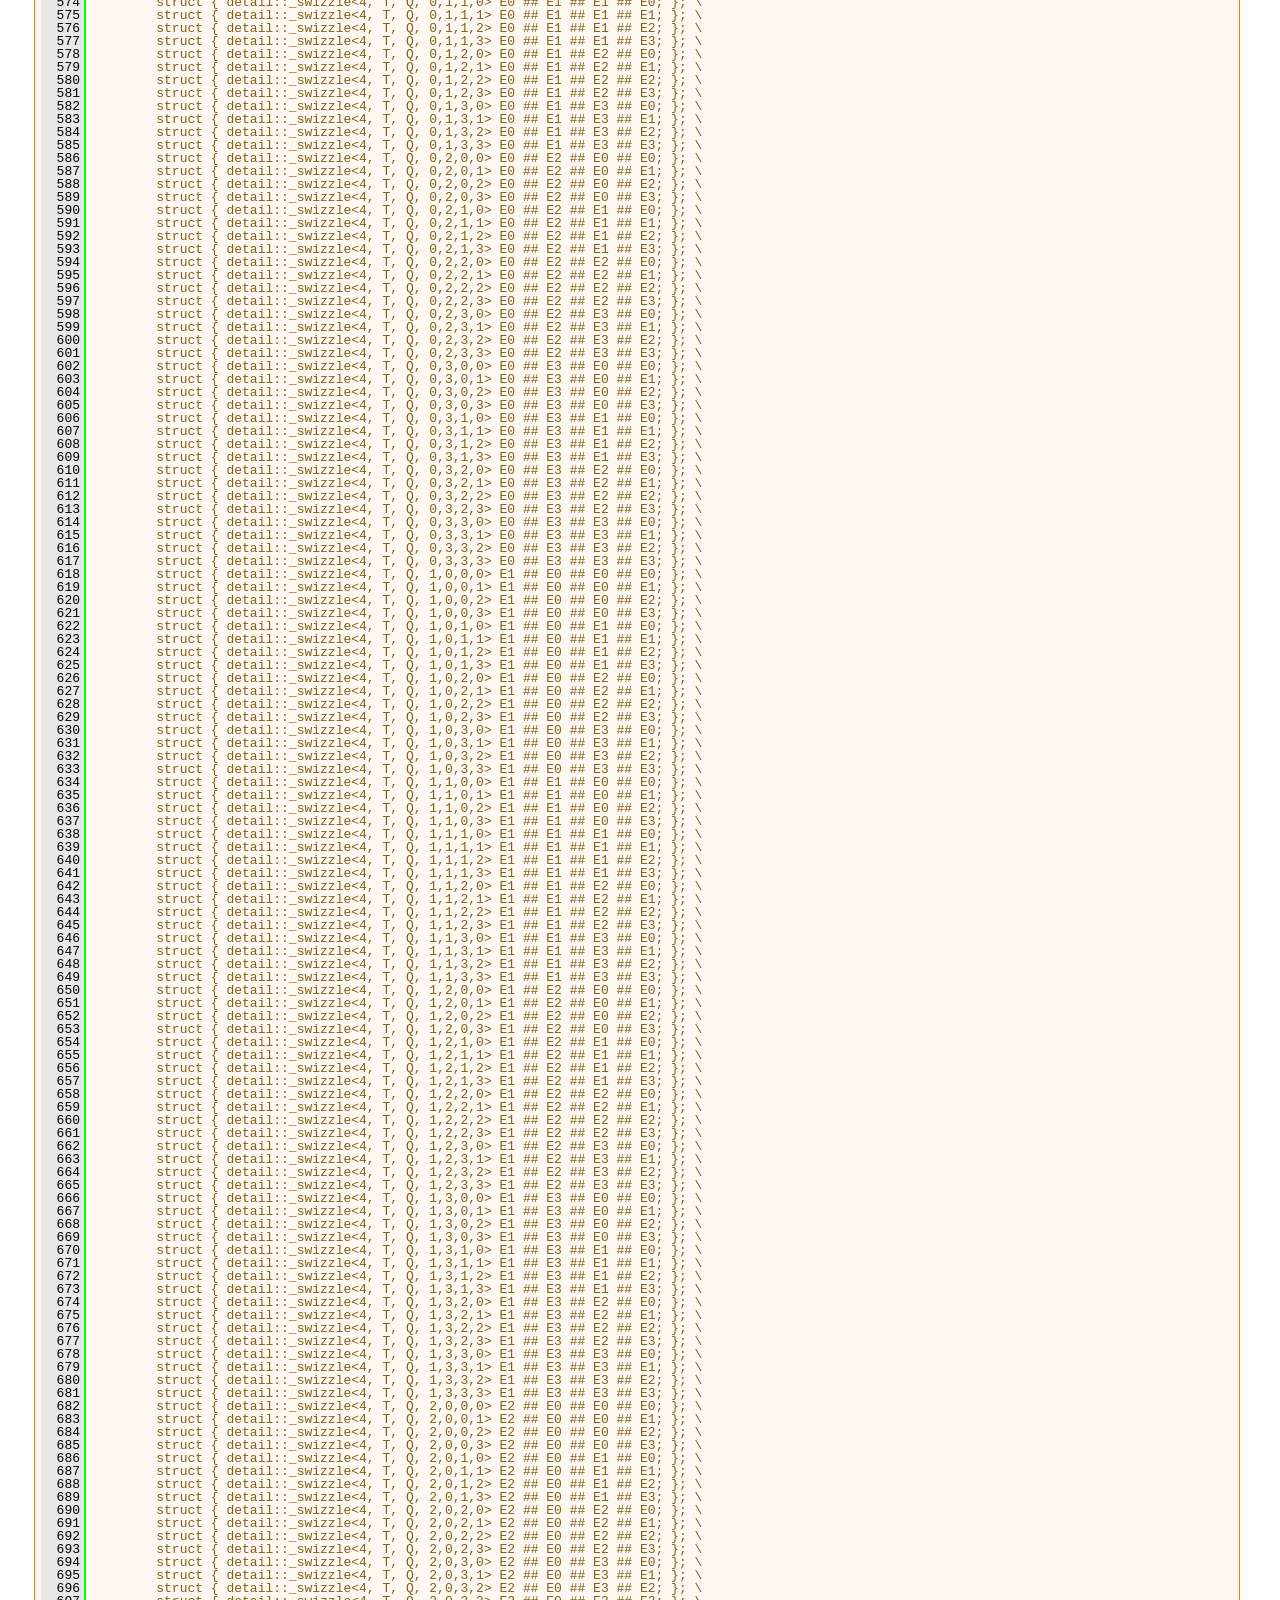
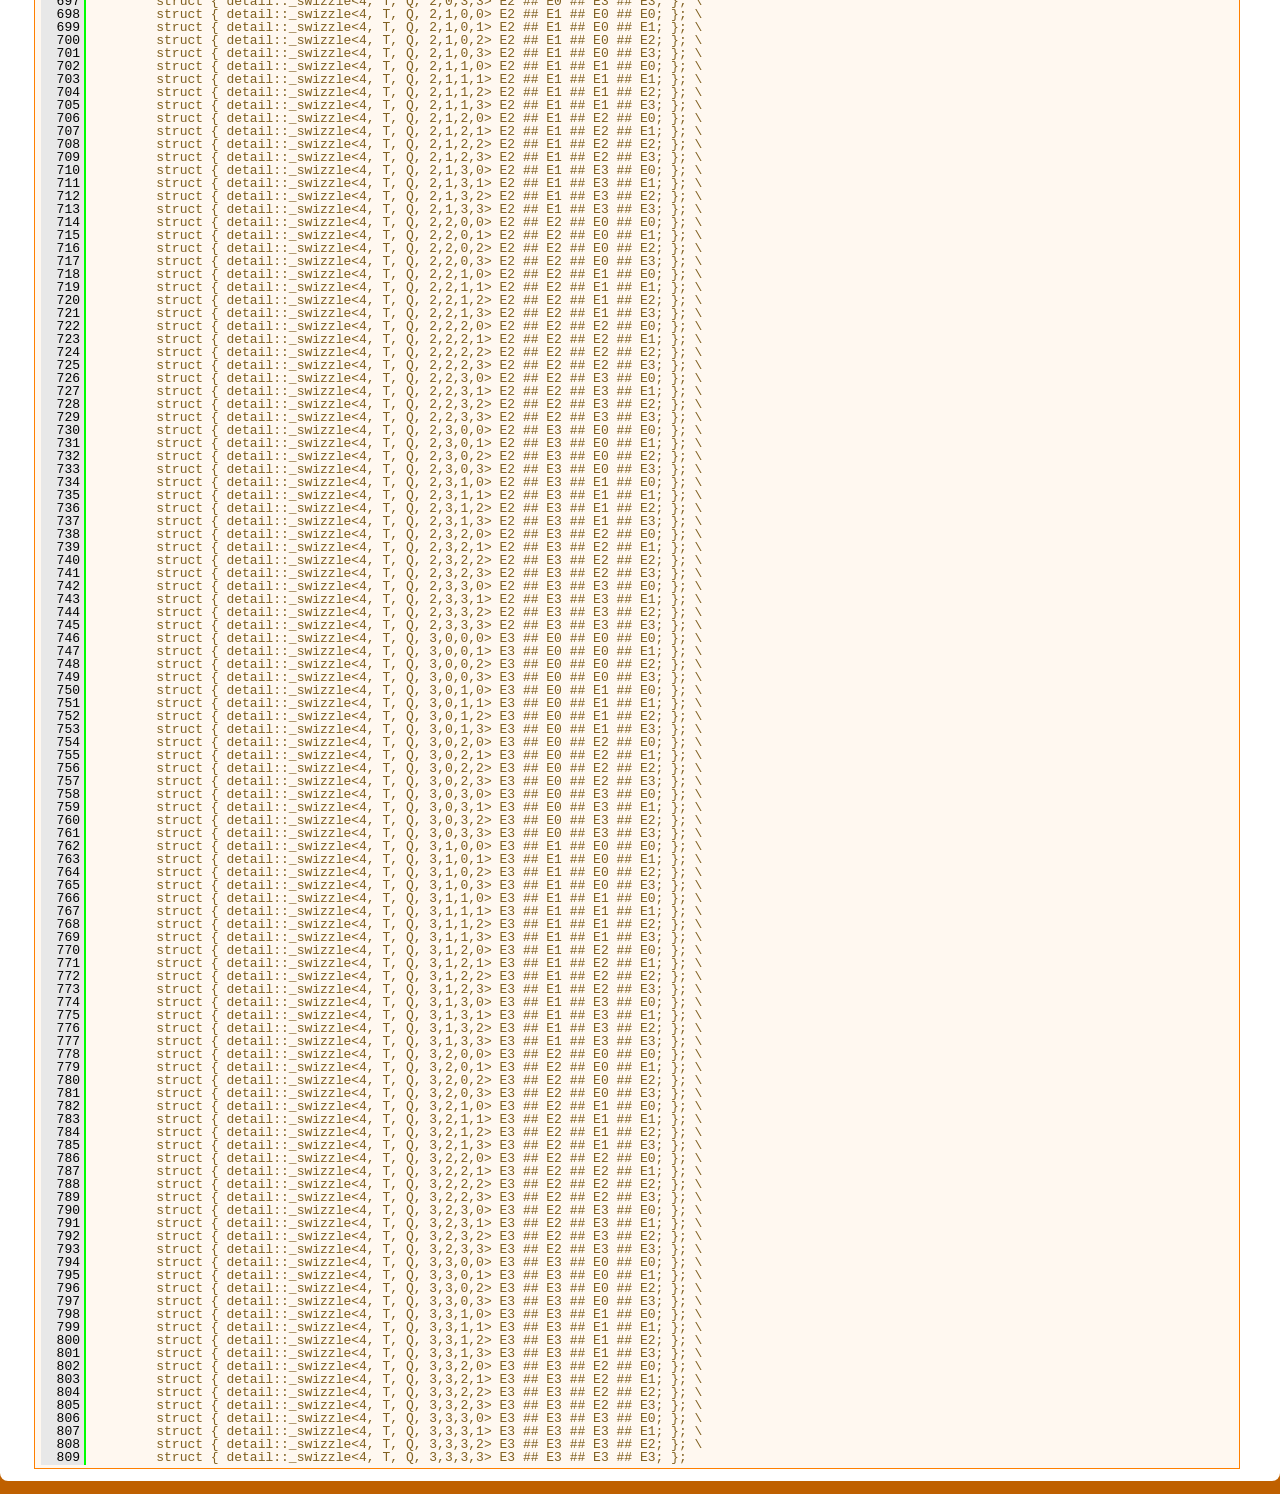
<file: libs/glm/doc/api/a00014_source.html>
<!DOCTYPE html PUBLIC "-//W3C//DTD XHTML 1.0 Transitional//EN" "https://www.w3.org/TR/xhtml1/DTD/xhtml1-transitional.dtd">
<html xmlns="http://www.w3.org/1999/xhtml">
<head>
<meta http-equiv="Content-Type" content="text/xhtml;charset=UTF-8"/>
<meta http-equiv="X-UA-Compatible" content="IE=9"/>
<meta name="generator" content="Doxygen 1.8.18"/>
<meta name="viewport" content="width=device-width, initial-scale=1"/>
<title>1.0.2 API documentation: _swizzle.hpp Source File</title>
<link href="tabs.css" rel="stylesheet" type="text/css"/>
<script type="text/javascript" src="jquery.js"></script>
<script type="text/javascript" src="dynsections.js"></script>
<link href="search/search.css" rel="stylesheet" type="text/css"/>
<script type="text/javascript" src="search/searchdata.js"></script>
<script type="text/javascript" src="search/search.js"></script>
<link href="doxygen.css" rel="stylesheet" type="text/css" />
</head>
<body>
<div id="top"><!-- do not remove this div, it is closed by doxygen! -->
<div id="titlearea">
<table cellspacing="0" cellpadding="0">
 <tbody>
 <tr style="height: 56px;">
  <td id="projectlogo"><img alt="Logo" src="logo-mini.png"/></td>
  <td id="projectalign" style="padding-left: 0.5em;">
   <div id="projectname">1.0.2 API documentation
   </div>
  </td>
 </tr>
 </tbody>
</table>
</div>
<!-- end header part -->
<!-- Generated by Doxygen 1.8.18 -->
<script type="text/javascript">
/* @license magnet:?xt=urn:btih:cf05388f2679ee054f2beb29a391d25f4e673ac3&amp;dn=gpl-2.0.txt GPL-v2 */
var searchBox = new SearchBox("searchBox", "search",false,'Search');
/* @license-end */
</script>
<script type="text/javascript" src="menudata.js"></script>
<script type="text/javascript" src="menu.js"></script>
<script type="text/javascript">
/* @license magnet:?xt=urn:btih:cf05388f2679ee054f2beb29a391d25f4e673ac3&amp;dn=gpl-2.0.txt GPL-v2 */
$(function() {
  initMenu('',true,false,'search.php','Search');
  $(document).ready(function() { init_search(); });
});
/* @license-end */</script>
<div id="main-nav"></div>
<!-- window showing the filter options -->
<div id="MSearchSelectWindow"
     onmouseover="return searchBox.OnSearchSelectShow()"
     onmouseout="return searchBox.OnSearchSelectHide()"
     onkeydown="return searchBox.OnSearchSelectKey(event)">
</div>

<!-- iframe showing the search results (closed by default) -->
<div id="MSearchResultsWindow">
<iframe src="javascript:void(0)" frameborder="0" 
        name="MSearchResults" id="MSearchResults">
</iframe>
</div>

<div id="nav-path" class="navpath">
  <ul>
<li class="navelem"><a class="el" href="dir_885cc87fac2d91e269af0a5a959fa5f6.html">E:</a></li><li class="navelem"><a class="el" href="dir_63ed049134a778d525e06b63afc2c979.html">Github</a></li><li class="navelem"><a class="el" href="dir_c98a9ac98258ab9f831b188d66361a70.html">g-truc</a></li><li class="navelem"><a class="el" href="dir_50f12b6ceb23d7f6adfb377a1ae8b006.html">glm</a></li><li class="navelem"><a class="el" href="dir_fca33f1b5115d46f42c670590789c0d2.html">glm</a></li><li class="navelem"><a class="el" href="dir_382f4fd018b81be8753cb53c0a41a09a.html">detail</a></li>  </ul>
</div>
</div><!-- top -->
<div class="header">
  <div class="headertitle">
<div class="title">_swizzle.hpp</div>  </div>
</div><!--header-->
<div class="contents">
<div class="fragment"><div class="line"><a name="l00001"></a><span class="lineno">    1</span>&#160;<span class="preprocessor">#pragma once</span></div>
<div class="line"><a name="l00002"></a><span class="lineno">    2</span>&#160; </div>
<div class="line"><a name="l00003"></a><span class="lineno">    3</span>&#160;<span class="keyword">namespace </span>glm{</div>
<div class="line"><a name="l00004"></a><span class="lineno">    4</span>&#160;<span class="keyword">namespace </span>detail</div>
<div class="line"><a name="l00005"></a><span class="lineno">    5</span>&#160;{</div>
<div class="line"><a name="l00006"></a><span class="lineno">    6</span>&#160;        <span class="comment">// Internal class for implementing swizzle operators</span></div>
<div class="line"><a name="l00007"></a><span class="lineno">    7</span>&#160;        <span class="keyword">template</span>&lt;<span class="keyword">typename</span> T, <span class="keywordtype">int</span> N&gt;</div>
<div class="line"><a name="l00008"></a><span class="lineno">    8</span>&#160;        <span class="keyword">struct </span>_swizzle_base0</div>
<div class="line"><a name="l00009"></a><span class="lineno">    9</span>&#160;        {</div>
<div class="line"><a name="l00010"></a><span class="lineno">   10</span>&#160;        <span class="keyword">protected</span>:</div>
<div class="line"><a name="l00011"></a><span class="lineno">   11</span>&#160;                GLM_FUNC_QUALIFIER T&amp; elem(<span class="keywordtype">int</span> i){ <span class="keywordflow">return</span> (<span class="keyword">reinterpret_cast&lt;</span>T*<span class="keyword">&gt;</span>(_buffer))[i]; }</div>
<div class="line"><a name="l00012"></a><span class="lineno">   12</span>&#160;                GLM_FUNC_QUALIFIER T <span class="keyword">const</span>&amp; elem(<span class="keywordtype">int</span> i)<span class="keyword"> const</span>{ <span class="keywordflow">return</span> (<span class="keyword">reinterpret_cast&lt;</span><span class="keyword">const </span>T*<span class="keyword">&gt;</span>(_buffer))[i]; }</div>
<div class="line"><a name="l00013"></a><span class="lineno">   13</span>&#160; </div>
<div class="line"><a name="l00014"></a><span class="lineno">   14</span>&#160;                <span class="comment">// Use an opaque buffer to *ensure* the compiler doesn&#39;t call a constructor.</span></div>
<div class="line"><a name="l00015"></a><span class="lineno">   15</span>&#160;                <span class="comment">// The size 1 buffer is assumed to aligned to the actual members so that the</span></div>
<div class="line"><a name="l00016"></a><span class="lineno">   16</span>&#160;                <span class="comment">// elem()</span></div>
<div class="line"><a name="l00017"></a><span class="lineno">   17</span>&#160;                <span class="keywordtype">char</span>    _buffer[1];</div>
<div class="line"><a name="l00018"></a><span class="lineno">   18</span>&#160;        };</div>
<div class="line"><a name="l00019"></a><span class="lineno">   19</span>&#160; </div>
<div class="line"><a name="l00020"></a><span class="lineno">   20</span>&#160;        <span class="keyword">template</span>&lt;<span class="keywordtype">int</span> N, <span class="keyword">typename</span> T, qualifier Q, <span class="keywordtype">int</span> E0, <span class="keywordtype">int</span> E1, <span class="keywordtype">int</span> E2, <span class="keywordtype">int</span> E3, <span class="keywordtype">bool</span> UseSimd&gt;</div>
<div class="line"><a name="l00021"></a><span class="lineno">   21</span>&#160;        <span class="keyword">struct </span>_swizzle_base1 : <span class="keyword">public</span> _swizzle_base0&lt;T, N&gt;</div>
<div class="line"><a name="l00022"></a><span class="lineno">   22</span>&#160;        {</div>
<div class="line"><a name="l00023"></a><span class="lineno">   23</span>&#160;        };</div>
<div class="line"><a name="l00024"></a><span class="lineno">   24</span>&#160; </div>
<div class="line"><a name="l00025"></a><span class="lineno">   25</span>&#160;        <span class="keyword">template</span>&lt;<span class="keywordtype">int</span> N, <span class="keyword">typename</span> T, qualifier Q, <span class="keywordtype">int</span> E0, <span class="keywordtype">int</span> E1, <span class="keywordtype">int</span> E2, <span class="keywordtype">int</span> E3&gt;</div>
<div class="line"><a name="l00026"></a><span class="lineno">   26</span>&#160;        <span class="keyword">struct </span>_swizzle_base1&lt;N, T, Q, E0, E1, E2, E3, false&gt; : <span class="keyword">public</span> _swizzle_base0&lt;T, N&gt;</div>
<div class="line"><a name="l00027"></a><span class="lineno">   27</span>&#160;        {</div>
<div class="line"><a name="l00028"></a><span class="lineno">   28</span>&#160;        };</div>
<div class="line"><a name="l00029"></a><span class="lineno">   29</span>&#160; </div>
<div class="line"><a name="l00030"></a><span class="lineno">   30</span>&#160;        <span class="keyword">template</span>&lt;<span class="keyword">typename</span> T, qualifier Q, <span class="keywordtype">int</span> E0, <span class="keywordtype">int</span> E1&gt;</div>
<div class="line"><a name="l00031"></a><span class="lineno">   31</span>&#160;        <span class="keyword">struct </span>_swizzle_base1&lt;2, T, Q, E0,E1,-1,-2, false&gt; : <span class="keyword">public</span> _swizzle_base0&lt;T, 2&gt;</div>
<div class="line"><a name="l00032"></a><span class="lineno">   32</span>&#160;        {</div>
<div class="line"><a name="l00033"></a><span class="lineno">   33</span>&#160;                GLM_FUNC_QUALIFIER vec&lt;2, T, Q&gt; operator ()()<span class="keyword">  const </span>{ <span class="keywordflow">return</span> vec&lt;2, T, Q&gt;(this-&gt;elem(E0), this-&gt;elem(E1)); }</div>
<div class="line"><a name="l00034"></a><span class="lineno">   34</span>&#160;        };</div>
<div class="line"><a name="l00035"></a><span class="lineno">   35</span>&#160; </div>
<div class="line"><a name="l00036"></a><span class="lineno">   36</span>&#160;        <span class="keyword">template</span>&lt;<span class="keyword">typename</span> T, qualifier Q, <span class="keywordtype">int</span> E0, <span class="keywordtype">int</span> E1, <span class="keywordtype">int</span> E2&gt;</div>
<div class="line"><a name="l00037"></a><span class="lineno">   37</span>&#160;        <span class="keyword">struct </span>_swizzle_base1&lt;3, T, Q, E0,E1,E2,3, false&gt; : <span class="keyword">public</span> _swizzle_base0&lt;T, 3&gt;</div>
<div class="line"><a name="l00038"></a><span class="lineno">   38</span>&#160;        {</div>
<div class="line"><a name="l00039"></a><span class="lineno">   39</span>&#160;                GLM_FUNC_QUALIFIER vec&lt;3, T, Q&gt; operator ()()<span class="keyword">  const </span>{ <span class="keywordflow">return</span> vec&lt;3, T, Q&gt;(this-&gt;elem(E0), this-&gt;elem(E1), this-&gt;elem(E2)); }</div>
<div class="line"><a name="l00040"></a><span class="lineno">   40</span>&#160;        };</div>
<div class="line"><a name="l00041"></a><span class="lineno">   41</span>&#160; </div>
<div class="line"><a name="l00042"></a><span class="lineno">   42</span>&#160;        <span class="keyword">template</span>&lt;<span class="keyword">typename</span> T, qualifier Q, <span class="keywordtype">int</span> E0, <span class="keywordtype">int</span> E1, <span class="keywordtype">int</span> E2, <span class="keywordtype">int</span> E3&gt;</div>
<div class="line"><a name="l00043"></a><span class="lineno">   43</span>&#160;        <span class="keyword">struct </span>_swizzle_base1&lt;4, T, Q, E0,E1,E2,E3, false&gt; : <span class="keyword">public</span> _swizzle_base0&lt;T, 4&gt;</div>
<div class="line"><a name="l00044"></a><span class="lineno">   44</span>&#160;        {</div>
<div class="line"><a name="l00045"></a><span class="lineno">   45</span>&#160;                GLM_FUNC_QUALIFIER vec&lt;4, T, Q&gt; operator ()()<span class="keyword">  const </span>{ <span class="keywordflow">return</span> vec&lt;4, T, Q&gt;(this-&gt;elem(E0), this-&gt;elem(E1), this-&gt;elem(E2), this-&gt;elem(E3)); }</div>
<div class="line"><a name="l00046"></a><span class="lineno">   46</span>&#160;        };</div>
<div class="line"><a name="l00047"></a><span class="lineno">   47</span>&#160; </div>
<div class="line"><a name="l00048"></a><span class="lineno">   48</span>&#160;        <span class="comment">// Internal class for implementing swizzle operators</span></div>
<div class="line"><a name="l00049"></a><span class="lineno">   49</span>&#160;        <span class="comment">/*</span></div>
<div class="line"><a name="l00050"></a><span class="lineno">   50</span>&#160;<span class="comment">                Template parameters:</span></div>
<div class="line"><a name="l00051"></a><span class="lineno">   51</span>&#160;<span class="comment"></span> </div>
<div class="line"><a name="l00052"></a><span class="lineno">   52</span>&#160;<span class="comment">                T                       = type of scalar values (e.g. float, double)</span></div>
<div class="line"><a name="l00053"></a><span class="lineno">   53</span>&#160;<span class="comment">                N                       = number of components in the vector (e.g. 3)</span></div>
<div class="line"><a name="l00054"></a><span class="lineno">   54</span>&#160;<span class="comment">                E0...3          = what index the n-th element of this swizzle refers to in the unswizzled vec</span></div>
<div class="line"><a name="l00055"></a><span class="lineno">   55</span>&#160;<span class="comment"></span> </div>
<div class="line"><a name="l00056"></a><span class="lineno">   56</span>&#160;<span class="comment">                DUPLICATE_ELEMENTS = 1 if there is a repeated element, 0 otherwise (used to specialize swizzles</span></div>
<div class="line"><a name="l00057"></a><span class="lineno">   57</span>&#160;<span class="comment">                        containing duplicate elements so that they cannot be used as r-values).</span></div>
<div class="line"><a name="l00058"></a><span class="lineno">   58</span>&#160;<span class="comment">        */</span></div>
<div class="line"><a name="l00059"></a><span class="lineno">   59</span>&#160;        <span class="keyword">template</span>&lt;<span class="keywordtype">int</span> N, <span class="keyword">typename</span> T, qualifier Q, <span class="keywordtype">int</span> E0, <span class="keywordtype">int</span> E1, <span class="keywordtype">int</span> E2, <span class="keywordtype">int</span> E3, <span class="keywordtype">int</span> DUPLICATE_ELEMENTS&gt;</div>
<div class="line"><a name="l00060"></a><span class="lineno">   60</span>&#160;        <span class="keyword">struct </span>_swizzle_base2 : <span class="keyword">public</span> _swizzle_base1&lt;N, T, Q, E0,E1,E2,E3, detail::is_aligned&lt;Q&gt;::value&gt;</div>
<div class="line"><a name="l00061"></a><span class="lineno">   61</span>&#160;        {</div>
<div class="line"><a name="l00062"></a><span class="lineno">   62</span>&#160;                <span class="keyword">struct </span>op_equal</div>
<div class="line"><a name="l00063"></a><span class="lineno">   63</span>&#160;                {</div>
<div class="line"><a name="l00064"></a><span class="lineno">   64</span>&#160;                        GLM_FUNC_QUALIFIER <span class="keywordtype">void</span> operator() (T&amp; <a class="code" href="a00908.html#ga4b7956eb6e2fbedfc7cf2e46e85c5139">e</a>, T&amp; t)<span class="keyword"> const</span>{ <a class="code" href="a00908.html#ga4b7956eb6e2fbedfc7cf2e46e85c5139">e</a> = t; }</div>
<div class="line"><a name="l00065"></a><span class="lineno">   65</span>&#160;                };</div>
<div class="line"><a name="l00066"></a><span class="lineno">   66</span>&#160; </div>
<div class="line"><a name="l00067"></a><span class="lineno">   67</span>&#160;                <span class="keyword">struct </span>op_minus</div>
<div class="line"><a name="l00068"></a><span class="lineno">   68</span>&#160;                {</div>
<div class="line"><a name="l00069"></a><span class="lineno">   69</span>&#160;                        GLM_FUNC_QUALIFIER <span class="keywordtype">void</span> operator() (T&amp; <a class="code" href="a00908.html#ga4b7956eb6e2fbedfc7cf2e46e85c5139">e</a>, T&amp; t)<span class="keyword"> const</span>{ <a class="code" href="a00908.html#ga4b7956eb6e2fbedfc7cf2e46e85c5139">e</a> -= t; }</div>
<div class="line"><a name="l00070"></a><span class="lineno">   70</span>&#160;                };</div>
<div class="line"><a name="l00071"></a><span class="lineno">   71</span>&#160; </div>
<div class="line"><a name="l00072"></a><span class="lineno">   72</span>&#160;                <span class="keyword">struct </span>op_plus</div>
<div class="line"><a name="l00073"></a><span class="lineno">   73</span>&#160;                {</div>
<div class="line"><a name="l00074"></a><span class="lineno">   74</span>&#160;                        GLM_FUNC_QUALIFIER <span class="keywordtype">void</span> operator() (T&amp; <a class="code" href="a00908.html#ga4b7956eb6e2fbedfc7cf2e46e85c5139">e</a>, T&amp; t)<span class="keyword"> const</span>{ <a class="code" href="a00908.html#ga4b7956eb6e2fbedfc7cf2e46e85c5139">e</a> += t; }</div>
<div class="line"><a name="l00075"></a><span class="lineno">   75</span>&#160;                };</div>
<div class="line"><a name="l00076"></a><span class="lineno">   76</span>&#160; </div>
<div class="line"><a name="l00077"></a><span class="lineno">   77</span>&#160;                <span class="keyword">struct </span>op_mul</div>
<div class="line"><a name="l00078"></a><span class="lineno">   78</span>&#160;                {</div>
<div class="line"><a name="l00079"></a><span class="lineno">   79</span>&#160;                        GLM_FUNC_QUALIFIER <span class="keywordtype">void</span> operator() (T&amp; <a class="code" href="a00908.html#ga4b7956eb6e2fbedfc7cf2e46e85c5139">e</a>, T&amp; t)<span class="keyword"> const</span>{ <a class="code" href="a00908.html#ga4b7956eb6e2fbedfc7cf2e46e85c5139">e</a> *= t; }</div>
<div class="line"><a name="l00080"></a><span class="lineno">   80</span>&#160;                };</div>
<div class="line"><a name="l00081"></a><span class="lineno">   81</span>&#160; </div>
<div class="line"><a name="l00082"></a><span class="lineno">   82</span>&#160;                <span class="keyword">struct </span>op_div</div>
<div class="line"><a name="l00083"></a><span class="lineno">   83</span>&#160;                {</div>
<div class="line"><a name="l00084"></a><span class="lineno">   84</span>&#160;                        GLM_FUNC_QUALIFIER <span class="keywordtype">void</span> operator() (T&amp; <a class="code" href="a00908.html#ga4b7956eb6e2fbedfc7cf2e46e85c5139">e</a>, T&amp; t)<span class="keyword"> const</span>{ <a class="code" href="a00908.html#ga4b7956eb6e2fbedfc7cf2e46e85c5139">e</a> /= t; }</div>
<div class="line"><a name="l00085"></a><span class="lineno">   85</span>&#160;                };</div>
<div class="line"><a name="l00086"></a><span class="lineno">   86</span>&#160; </div>
<div class="line"><a name="l00087"></a><span class="lineno">   87</span>&#160;        <span class="keyword">public</span>:</div>
<div class="line"><a name="l00088"></a><span class="lineno">   88</span>&#160;                GLM_FUNC_QUALIFIER _swizzle_base2&amp; operator= (<span class="keyword">const</span> T&amp; t)</div>
<div class="line"><a name="l00089"></a><span class="lineno">   89</span>&#160;                {</div>
<div class="line"><a name="l00090"></a><span class="lineno">   90</span>&#160;                        <span class="keywordflow">for</span> (<span class="keywordtype">int</span> i = 0; i &lt; N; ++i)</div>
<div class="line"><a name="l00091"></a><span class="lineno">   91</span>&#160;                                (*<span class="keyword">this</span>)[i] = t;</div>
<div class="line"><a name="l00092"></a><span class="lineno">   92</span>&#160;                        <span class="keywordflow">return</span> *<span class="keyword">this</span>;</div>
<div class="line"><a name="l00093"></a><span class="lineno">   93</span>&#160;                }</div>
<div class="line"><a name="l00094"></a><span class="lineno">   94</span>&#160; </div>
<div class="line"><a name="l00095"></a><span class="lineno">   95</span>&#160;                GLM_FUNC_QUALIFIER _swizzle_base2&amp; operator= (vec&lt;N, T, Q&gt; <span class="keyword">const</span>&amp; that)</div>
<div class="line"><a name="l00096"></a><span class="lineno">   96</span>&#160;                {</div>
<div class="line"><a name="l00097"></a><span class="lineno">   97</span>&#160;                        _apply_op(that, op_equal());</div>
<div class="line"><a name="l00098"></a><span class="lineno">   98</span>&#160;                        <span class="keywordflow">return</span> *<span class="keyword">this</span>;</div>
<div class="line"><a name="l00099"></a><span class="lineno">   99</span>&#160;                }</div>
<div class="line"><a name="l00100"></a><span class="lineno">  100</span>&#160; </div>
<div class="line"><a name="l00101"></a><span class="lineno">  101</span>&#160;                GLM_FUNC_QUALIFIER <span class="keywordtype">void</span> operator -= (vec&lt;N, T, Q&gt; <span class="keyword">const</span>&amp; that)</div>
<div class="line"><a name="l00102"></a><span class="lineno">  102</span>&#160;                {</div>
<div class="line"><a name="l00103"></a><span class="lineno">  103</span>&#160;                        _apply_op(that, op_minus());</div>
<div class="line"><a name="l00104"></a><span class="lineno">  104</span>&#160;                }</div>
<div class="line"><a name="l00105"></a><span class="lineno">  105</span>&#160; </div>
<div class="line"><a name="l00106"></a><span class="lineno">  106</span>&#160;                GLM_FUNC_QUALIFIER <span class="keywordtype">void</span> operator += (vec&lt;N, T, Q&gt; <span class="keyword">const</span>&amp; that)</div>
<div class="line"><a name="l00107"></a><span class="lineno">  107</span>&#160;                {</div>
<div class="line"><a name="l00108"></a><span class="lineno">  108</span>&#160;                        _apply_op(that, op_plus());</div>
<div class="line"><a name="l00109"></a><span class="lineno">  109</span>&#160;                }</div>
<div class="line"><a name="l00110"></a><span class="lineno">  110</span>&#160; </div>
<div class="line"><a name="l00111"></a><span class="lineno">  111</span>&#160;                GLM_FUNC_QUALIFIER <span class="keywordtype">void</span> operator *= (vec&lt;N, T, Q&gt; <span class="keyword">const</span>&amp; that)</div>
<div class="line"><a name="l00112"></a><span class="lineno">  112</span>&#160;                {</div>
<div class="line"><a name="l00113"></a><span class="lineno">  113</span>&#160;                        _apply_op(that, op_mul());</div>
<div class="line"><a name="l00114"></a><span class="lineno">  114</span>&#160;                }</div>
<div class="line"><a name="l00115"></a><span class="lineno">  115</span>&#160; </div>
<div class="line"><a name="l00116"></a><span class="lineno">  116</span>&#160;                GLM_FUNC_QUALIFIER <span class="keywordtype">void</span> operator /= (vec&lt;N, T, Q&gt; <span class="keyword">const</span>&amp; that)</div>
<div class="line"><a name="l00117"></a><span class="lineno">  117</span>&#160;                {</div>
<div class="line"><a name="l00118"></a><span class="lineno">  118</span>&#160;                        _apply_op(that, op_div());</div>
<div class="line"><a name="l00119"></a><span class="lineno">  119</span>&#160;                }</div>
<div class="line"><a name="l00120"></a><span class="lineno">  120</span>&#160; </div>
<div class="line"><a name="l00121"></a><span class="lineno">  121</span>&#160;                GLM_FUNC_QUALIFIER T&amp; operator[](<span class="keywordtype">int</span> i)</div>
<div class="line"><a name="l00122"></a><span class="lineno">  122</span>&#160;                {</div>
<div class="line"><a name="l00123"></a><span class="lineno">  123</span>&#160;                        <span class="keyword">const</span> <span class="keywordtype">int</span> offset_dst[4] = { E0, E1, E2, E3 };</div>
<div class="line"><a name="l00124"></a><span class="lineno">  124</span>&#160;                        <span class="keywordflow">return</span> this-&gt;elem(offset_dst[i]);</div>
<div class="line"><a name="l00125"></a><span class="lineno">  125</span>&#160;                }</div>
<div class="line"><a name="l00126"></a><span class="lineno">  126</span>&#160;                GLM_FUNC_QUALIFIER T operator[](<span class="keywordtype">int</span> i)<span class="keyword"> const</span></div>
<div class="line"><a name="l00127"></a><span class="lineno">  127</span>&#160;<span class="keyword">                </span>{</div>
<div class="line"><a name="l00128"></a><span class="lineno">  128</span>&#160;                        <span class="keyword">const</span> <span class="keywordtype">int</span> offset_dst[4] = { E0, E1, E2, E3 };</div>
<div class="line"><a name="l00129"></a><span class="lineno">  129</span>&#160;                        <span class="keywordflow">return</span> this-&gt;elem(offset_dst[i]);</div>
<div class="line"><a name="l00130"></a><span class="lineno">  130</span>&#160;                }</div>
<div class="line"><a name="l00131"></a><span class="lineno">  131</span>&#160; </div>
<div class="line"><a name="l00132"></a><span class="lineno">  132</span>&#160;        <span class="keyword">protected</span>:</div>
<div class="line"><a name="l00133"></a><span class="lineno">  133</span>&#160;                <span class="keyword">template</span>&lt;<span class="keyword">typename</span> U&gt;</div>
<div class="line"><a name="l00134"></a><span class="lineno">  134</span>&#160;                GLM_FUNC_QUALIFIER <span class="keywordtype">void</span> _apply_op(vec&lt;N, T, Q&gt; <span class="keyword">const</span>&amp; that, <span class="keyword">const</span> U&amp; op)</div>
<div class="line"><a name="l00135"></a><span class="lineno">  135</span>&#160;                {</div>
<div class="line"><a name="l00136"></a><span class="lineno">  136</span>&#160;                        <span class="comment">// Make a copy of the data in this == &amp;that.</span></div>
<div class="line"><a name="l00137"></a><span class="lineno">  137</span>&#160;                        <span class="comment">// The copier should optimize out the copy in cases where the function is</span></div>
<div class="line"><a name="l00138"></a><span class="lineno">  138</span>&#160;                        <span class="comment">// properly inlined and the copy is not necessary.</span></div>
<div class="line"><a name="l00139"></a><span class="lineno">  139</span>&#160;                        T t[N];</div>
<div class="line"><a name="l00140"></a><span class="lineno">  140</span>&#160;                        <span class="keywordflow">for</span> (<span class="keywordtype">int</span> i = 0; i &lt; N; ++i)</div>
<div class="line"><a name="l00141"></a><span class="lineno">  141</span>&#160;                                t[i] = that[i];</div>
<div class="line"><a name="l00142"></a><span class="lineno">  142</span>&#160;                        <span class="keywordflow">for</span> (<span class="keywordtype">int</span> i = 0; i &lt; N; ++i)</div>
<div class="line"><a name="l00143"></a><span class="lineno">  143</span>&#160;                                op( (*<span class="keyword">this</span>)[i], t[i] );</div>
<div class="line"><a name="l00144"></a><span class="lineno">  144</span>&#160;                }</div>
<div class="line"><a name="l00145"></a><span class="lineno">  145</span>&#160;        };</div>
<div class="line"><a name="l00146"></a><span class="lineno">  146</span>&#160; </div>
<div class="line"><a name="l00147"></a><span class="lineno">  147</span>&#160;        <span class="comment">// Specialization for swizzles containing duplicate elements.  These cannot be modified.</span></div>
<div class="line"><a name="l00148"></a><span class="lineno">  148</span>&#160;        <span class="keyword">template</span>&lt;<span class="keywordtype">int</span> N, <span class="keyword">typename</span> T, qualifier Q, <span class="keywordtype">int</span> E0, <span class="keywordtype">int</span> E1, <span class="keywordtype">int</span> E2, <span class="keywordtype">int</span> E3&gt;</div>
<div class="line"><a name="l00149"></a><span class="lineno">  149</span>&#160;        <span class="keyword">struct </span>_swizzle_base2&lt;N, T, Q, E0,E1,E2,E3, 1&gt; : <span class="keyword">public</span> _swizzle_base1&lt;N, T, Q, E0,E1,E2,E3, detail::is_aligned&lt;Q&gt;::value&gt;</div>
<div class="line"><a name="l00150"></a><span class="lineno">  150</span>&#160;        {</div>
<div class="line"><a name="l00151"></a><span class="lineno">  151</span>&#160;                <span class="keyword">struct </span>Stub {};</div>
<div class="line"><a name="l00152"></a><span class="lineno">  152</span>&#160; </div>
<div class="line"><a name="l00153"></a><span class="lineno">  153</span>&#160;                GLM_FUNC_QUALIFIER _swizzle_base2&amp; operator= (Stub <span class="keyword">const</span>&amp;) { <span class="keywordflow">return</span> *<span class="keyword">this</span>; }</div>
<div class="line"><a name="l00154"></a><span class="lineno">  154</span>&#160; </div>
<div class="line"><a name="l00155"></a><span class="lineno">  155</span>&#160;                GLM_FUNC_QUALIFIER T operator[]  (<span class="keywordtype">int</span> i)<span class="keyword"> const</span></div>
<div class="line"><a name="l00156"></a><span class="lineno">  156</span>&#160;<span class="keyword">                </span>{</div>
<div class="line"><a name="l00157"></a><span class="lineno">  157</span>&#160;                        <span class="keyword">const</span> <span class="keywordtype">int</span> offset_dst[4] = { E0, E1, E2, E3 };</div>
<div class="line"><a name="l00158"></a><span class="lineno">  158</span>&#160;                        <span class="keywordflow">return</span> this-&gt;elem(offset_dst[i]);</div>
<div class="line"><a name="l00159"></a><span class="lineno">  159</span>&#160;                }</div>
<div class="line"><a name="l00160"></a><span class="lineno">  160</span>&#160;        };</div>
<div class="line"><a name="l00161"></a><span class="lineno">  161</span>&#160; </div>
<div class="line"><a name="l00162"></a><span class="lineno">  162</span>&#160;        <span class="keyword">template</span>&lt;<span class="keywordtype">int</span> N, <span class="keyword">typename</span> T, qualifier Q, <span class="keywordtype">int</span> E0, <span class="keywordtype">int</span> E1, <span class="keywordtype">int</span> E2, <span class="keywordtype">int</span> E3&gt;</div>
<div class="line"><a name="l00163"></a><span class="lineno">  163</span>&#160;        <span class="keyword">struct </span>_swizzle : <span class="keyword">public</span> _swizzle_base2&lt;N, T, Q, E0, E1, E2, E3, (E0 == E1 || E0 == E2 || E0 == E3 || E1 == E2 || E1 == E3 || E2 == E3)&gt;</div>
<div class="line"><a name="l00164"></a><span class="lineno">  164</span>&#160;        {</div>
<div class="line"><a name="l00165"></a><span class="lineno">  165</span>&#160;                <span class="keyword">typedef</span> _swizzle_base2&lt;N, T, Q, E0, E1, E2, E3, (E0 == E1 || E0 == E2 || E0 == E3 || E1 == E2 || E1 == E3 || E2 == E3)&gt; base_type;</div>
<div class="line"><a name="l00166"></a><span class="lineno">  166</span>&#160; </div>
<div class="line"><a name="l00167"></a><span class="lineno">  167</span>&#160;                <span class="keyword">using</span> base_type::operator=;</div>
<div class="line"><a name="l00168"></a><span class="lineno">  168</span>&#160; </div>
<div class="line"><a name="l00169"></a><span class="lineno">  169</span>&#160;                GLM_FUNC_QUALIFIER <span class="keyword">operator</span> vec&lt;N, T, Q&gt; ()<span class="keyword"> const </span>{ <span class="keywordflow">return</span> (*<span class="keyword">this</span>)(); }</div>
<div class="line"><a name="l00170"></a><span class="lineno">  170</span>&#160;        };</div>
<div class="line"><a name="l00171"></a><span class="lineno">  171</span>&#160; </div>
<div class="line"><a name="l00172"></a><span class="lineno">  172</span>&#160;<span class="comment">//</span></div>
<div class="line"><a name="l00173"></a><span class="lineno">  173</span>&#160;<span class="comment">// To prevent the C++ syntax from getting entirely overwhelming, define some alias macros</span></div>
<div class="line"><a name="l00174"></a><span class="lineno">  174</span>&#160;<span class="comment">//</span></div>
<div class="line"><a name="l00175"></a><span class="lineno">  175</span>&#160;<span class="preprocessor">#define GLM_SWIZZLE_TEMPLATE1   template&lt;int N, typename T, qualifier Q, int E0, int E1, int E2, int E3&gt;</span></div>
<div class="line"><a name="l00176"></a><span class="lineno">  176</span>&#160;<span class="preprocessor">#define GLM_SWIZZLE_TEMPLATE2   template&lt;int N, typename T, qualifier Q, int E0, int E1, int E2, int E3, int F0, int F1, int F2, int F3&gt;</span></div>
<div class="line"><a name="l00177"></a><span class="lineno">  177</span>&#160;<span class="preprocessor">#define GLM_SWIZZLE_TYPE1       _swizzle&lt;N, T, Q, E0, E1, E2, E3&gt;</span></div>
<div class="line"><a name="l00178"></a><span class="lineno">  178</span>&#160;<span class="preprocessor">#define GLM_SWIZZLE_TYPE2       _swizzle&lt;N, T, Q, F0, F1, F2, F3&gt;</span></div>
<div class="line"><a name="l00179"></a><span class="lineno">  179</span>&#160; </div>
<div class="line"><a name="l00180"></a><span class="lineno">  180</span>&#160;<span class="comment">//</span></div>
<div class="line"><a name="l00181"></a><span class="lineno">  181</span>&#160;<span class="comment">// Wrapper for a binary operator (e.g. u.yy + v.zy)</span></div>
<div class="line"><a name="l00182"></a><span class="lineno">  182</span>&#160;<span class="comment">//</span></div>
<div class="line"><a name="l00183"></a><span class="lineno">  183</span>&#160;<span class="preprocessor">#define GLM_SWIZZLE_VECTOR_BINARY_OPERATOR_IMPLEMENTATION(OPERAND)                 \</span></div>
<div class="line"><a name="l00184"></a><span class="lineno">  184</span>&#160;<span class="preprocessor">        GLM_SWIZZLE_TEMPLATE2                                                          \</span></div>
<div class="line"><a name="l00185"></a><span class="lineno">  185</span>&#160;<span class="preprocessor">        GLM_FUNC_QUALIFIER vec&lt;N, T, Q&gt; operator OPERAND ( const GLM_SWIZZLE_TYPE1&amp; a, const GLM_SWIZZLE_TYPE2&amp; b)  \</span></div>
<div class="line"><a name="l00186"></a><span class="lineno">  186</span>&#160;<span class="preprocessor">        {                                                                               \</span></div>
<div class="line"><a name="l00187"></a><span class="lineno">  187</span>&#160;<span class="preprocessor">                return a() OPERAND b();                                                     \</span></div>
<div class="line"><a name="l00188"></a><span class="lineno">  188</span>&#160;<span class="preprocessor">        }                                                                               \</span></div>
<div class="line"><a name="l00189"></a><span class="lineno">  189</span>&#160;<span class="preprocessor">        GLM_SWIZZLE_TEMPLATE1                                                          \</span></div>
<div class="line"><a name="l00190"></a><span class="lineno">  190</span>&#160;<span class="preprocessor">        GLM_FUNC_QUALIFIER vec&lt;N, T, Q&gt; operator OPERAND ( const GLM_SWIZZLE_TYPE1&amp; a, const vec&lt;N, T, Q&gt;&amp; b)                   \</span></div>
<div class="line"><a name="l00191"></a><span class="lineno">  191</span>&#160;<span class="preprocessor">        {                                                                               \</span></div>
<div class="line"><a name="l00192"></a><span class="lineno">  192</span>&#160;<span class="preprocessor">                return a() OPERAND b;                                                       \</span></div>
<div class="line"><a name="l00193"></a><span class="lineno">  193</span>&#160;<span class="preprocessor">        }                                                                               \</span></div>
<div class="line"><a name="l00194"></a><span class="lineno">  194</span>&#160;<span class="preprocessor">        GLM_SWIZZLE_TEMPLATE1                                                          \</span></div>
<div class="line"><a name="l00195"></a><span class="lineno">  195</span>&#160;<span class="preprocessor">        GLM_FUNC_QUALIFIER vec&lt;N, T, Q&gt; operator OPERAND ( const vec&lt;N, T, Q&gt;&amp; a, const GLM_SWIZZLE_TYPE1&amp; b)                   \</span></div>
<div class="line"><a name="l00196"></a><span class="lineno">  196</span>&#160;<span class="preprocessor">        {                                                                               \</span></div>
<div class="line"><a name="l00197"></a><span class="lineno">  197</span>&#160;<span class="preprocessor">                return a OPERAND b();                                                       \</span></div>
<div class="line"><a name="l00198"></a><span class="lineno">  198</span>&#160;<span class="preprocessor">        }</span></div>
<div class="line"><a name="l00199"></a><span class="lineno">  199</span>&#160; </div>
<div class="line"><a name="l00200"></a><span class="lineno">  200</span>&#160;<span class="comment">//</span></div>
<div class="line"><a name="l00201"></a><span class="lineno">  201</span>&#160;<span class="comment">// Wrapper for a operand between a swizzle and a binary (e.g. 1.0f - u.xyz)</span></div>
<div class="line"><a name="l00202"></a><span class="lineno">  202</span>&#160;<span class="comment">//</span></div>
<div class="line"><a name="l00203"></a><span class="lineno">  203</span>&#160;<span class="preprocessor">#define GLM_SWIZZLE_SCALAR_BINARY_OPERATOR_IMPLEMENTATION(OPERAND)                                                              \</span></div>
<div class="line"><a name="l00204"></a><span class="lineno">  204</span>&#160;<span class="preprocessor">        GLM_SWIZZLE_TEMPLATE1                                                                                                                                           \</span></div>
<div class="line"><a name="l00205"></a><span class="lineno">  205</span>&#160;<span class="preprocessor">        GLM_FUNC_QUALIFIER vec&lt;N, T, Q&gt; operator OPERAND ( const GLM_SWIZZLE_TYPE1&amp; a, const T&amp; b)      \</span></div>
<div class="line"><a name="l00206"></a><span class="lineno">  206</span>&#160;<span class="preprocessor">        {                                                                                                                                                                                       \</span></div>
<div class="line"><a name="l00207"></a><span class="lineno">  207</span>&#160;<span class="preprocessor">                return a() OPERAND b;                                                                                                                                   \</span></div>
<div class="line"><a name="l00208"></a><span class="lineno">  208</span>&#160;<span class="preprocessor">        }                                                                                                                                                                                       \</span></div>
<div class="line"><a name="l00209"></a><span class="lineno">  209</span>&#160;<span class="preprocessor">        GLM_SWIZZLE_TEMPLATE1                                                                                                                                           \</span></div>
<div class="line"><a name="l00210"></a><span class="lineno">  210</span>&#160;<span class="preprocessor">        GLM_FUNC_QUALIFIER vec&lt;N, T, Q&gt; operator OPERAND ( const T&amp; a, const GLM_SWIZZLE_TYPE1&amp; b)      \</span></div>
<div class="line"><a name="l00211"></a><span class="lineno">  211</span>&#160;<span class="preprocessor">        {                                                                                                                                                                                       \</span></div>
<div class="line"><a name="l00212"></a><span class="lineno">  212</span>&#160;<span class="preprocessor">                return a OPERAND b();                                                                                                                                   \</span></div>
<div class="line"><a name="l00213"></a><span class="lineno">  213</span>&#160;<span class="preprocessor">        }</span></div>
<div class="line"><a name="l00214"></a><span class="lineno">  214</span>&#160; </div>
<div class="line"><a name="l00215"></a><span class="lineno">  215</span>&#160;<span class="comment">//</span></div>
<div class="line"><a name="l00216"></a><span class="lineno">  216</span>&#160;<span class="comment">// Macro for wrapping a function taking one argument (e.g. abs())</span></div>
<div class="line"><a name="l00217"></a><span class="lineno">  217</span>&#160;<span class="comment">//</span></div>
<div class="line"><a name="l00218"></a><span class="lineno">  218</span>&#160;<span class="preprocessor">#define GLM_SWIZZLE_FUNCTION_1_ARGS(RETURN_TYPE,FUNCTION)                                                                                               \</span></div>
<div class="line"><a name="l00219"></a><span class="lineno">  219</span>&#160;<span class="preprocessor">        GLM_SWIZZLE_TEMPLATE1                                                                                                                                                           \</span></div>
<div class="line"><a name="l00220"></a><span class="lineno">  220</span>&#160;<span class="preprocessor">        GLM_FUNC_QUALIFIER typename GLM_SWIZZLE_TYPE1::RETURN_TYPE FUNCTION(const GLM_SWIZZLE_TYPE1&amp; a)         \</span></div>
<div class="line"><a name="l00221"></a><span class="lineno">  221</span>&#160;<span class="preprocessor">        {                                                                                                                                                                                                       \</span></div>
<div class="line"><a name="l00222"></a><span class="lineno">  222</span>&#160;<span class="preprocessor">                return FUNCTION(a());                                                                                                                                                   \</span></div>
<div class="line"><a name="l00223"></a><span class="lineno">  223</span>&#160;<span class="preprocessor">        }</span></div>
<div class="line"><a name="l00224"></a><span class="lineno">  224</span>&#160; </div>
<div class="line"><a name="l00225"></a><span class="lineno">  225</span>&#160;<span class="comment">//</span></div>
<div class="line"><a name="l00226"></a><span class="lineno">  226</span>&#160;<span class="comment">// Macro for wrapping a function taking two vector arguments (e.g. dot()).</span></div>
<div class="line"><a name="l00227"></a><span class="lineno">  227</span>&#160;<span class="comment">//</span></div>
<div class="line"><a name="l00228"></a><span class="lineno">  228</span>&#160;<span class="preprocessor">#define GLM_SWIZZLE_FUNCTION_2_ARGS(RETURN_TYPE,FUNCTION)                                                       \</span></div>
<div class="line"><a name="l00229"></a><span class="lineno">  229</span>&#160;<span class="preprocessor">        GLM_SWIZZLE_TEMPLATE2                                                                                       \</span></div>
<div class="line"><a name="l00230"></a><span class="lineno">  230</span>&#160;<span class="preprocessor">        GLM_FUNC_QUALIFIER typename GLM_SWIZZLE_TYPE1::RETURN_TYPE FUNCTION(const GLM_SWIZZLE_TYPE1&amp; a, const GLM_SWIZZLE_TYPE2&amp; b) \</span></div>
<div class="line"><a name="l00231"></a><span class="lineno">  231</span>&#160;<span class="preprocessor">        {                                                                                                           \</span></div>
<div class="line"><a name="l00232"></a><span class="lineno">  232</span>&#160;<span class="preprocessor">                return FUNCTION(a(), b());                                                                              \</span></div>
<div class="line"><a name="l00233"></a><span class="lineno">  233</span>&#160;<span class="preprocessor">        }                                                                                                           \</span></div>
<div class="line"><a name="l00234"></a><span class="lineno">  234</span>&#160;<span class="preprocessor">        GLM_SWIZZLE_TEMPLATE1                                                                                       \</span></div>
<div class="line"><a name="l00235"></a><span class="lineno">  235</span>&#160;<span class="preprocessor">        GLM_FUNC_QUALIFIER typename GLM_SWIZZLE_TYPE1::RETURN_TYPE FUNCTION(const GLM_SWIZZLE_TYPE1&amp; a, const GLM_SWIZZLE_TYPE1&amp; b) \</span></div>
<div class="line"><a name="l00236"></a><span class="lineno">  236</span>&#160;<span class="preprocessor">        {                                                                                                           \</span></div>
<div class="line"><a name="l00237"></a><span class="lineno">  237</span>&#160;<span class="preprocessor">                return FUNCTION(a(), b());                                                                              \</span></div>
<div class="line"><a name="l00238"></a><span class="lineno">  238</span>&#160;<span class="preprocessor">        }                                                                                                           \</span></div>
<div class="line"><a name="l00239"></a><span class="lineno">  239</span>&#160;<span class="preprocessor">        GLM_SWIZZLE_TEMPLATE1                                                                                       \</span></div>
<div class="line"><a name="l00240"></a><span class="lineno">  240</span>&#160;<span class="preprocessor">        GLM_FUNC_QUALIFIER typename GLM_SWIZZLE_TYPE1::RETURN_TYPE FUNCTION(const GLM_SWIZZLE_TYPE1&amp; a, const typename V&amp; b)         \</span></div>
<div class="line"><a name="l00241"></a><span class="lineno">  241</span>&#160;<span class="preprocessor">        {                                                                                                           \</span></div>
<div class="line"><a name="l00242"></a><span class="lineno">  242</span>&#160;<span class="preprocessor">                return FUNCTION(a(), b);                                                                                \</span></div>
<div class="line"><a name="l00243"></a><span class="lineno">  243</span>&#160;<span class="preprocessor">        }                                                                                                           \</span></div>
<div class="line"><a name="l00244"></a><span class="lineno">  244</span>&#160;<span class="preprocessor">        GLM_SWIZZLE_TEMPLATE1                                                                                       \</span></div>
<div class="line"><a name="l00245"></a><span class="lineno">  245</span>&#160;<span class="preprocessor">        GLM_FUNC_QUALIFIER typename GLM_SWIZZLE_TYPE1::RETURN_TYPE FUNCTION(const V&amp; a, const GLM_SWIZZLE_TYPE1&amp; b)                  \</span></div>
<div class="line"><a name="l00246"></a><span class="lineno">  246</span>&#160;<span class="preprocessor">        {                                                                                                           \</span></div>
<div class="line"><a name="l00247"></a><span class="lineno">  247</span>&#160;<span class="preprocessor">                return FUNCTION(a, b());                                                                                \</span></div>
<div class="line"><a name="l00248"></a><span class="lineno">  248</span>&#160;<span class="preprocessor">        }</span></div>
<div class="line"><a name="l00249"></a><span class="lineno">  249</span>&#160; </div>
<div class="line"><a name="l00250"></a><span class="lineno">  250</span>&#160;<span class="comment">//</span></div>
<div class="line"><a name="l00251"></a><span class="lineno">  251</span>&#160;<span class="comment">// Macro for wrapping a function take 2 vec arguments followed by a scalar (e.g. mix()).</span></div>
<div class="line"><a name="l00252"></a><span class="lineno">  252</span>&#160;<span class="comment">//</span></div>
<div class="line"><a name="l00253"></a><span class="lineno">  253</span>&#160;<span class="preprocessor">#define GLM_SWIZZLE_FUNCTION_2_ARGS_SCALAR(RETURN_TYPE,FUNCTION)                                                             \</span></div>
<div class="line"><a name="l00254"></a><span class="lineno">  254</span>&#160;<span class="preprocessor">        GLM_SWIZZLE_TEMPLATE2                                                                                                    \</span></div>
<div class="line"><a name="l00255"></a><span class="lineno">  255</span>&#160;<span class="preprocessor">        GLM_FUNC_QUALIFIER typename GLM_SWIZZLE_TYPE1::RETURN_TYPE FUNCTION(const GLM_SWIZZLE_TYPE1&amp; a, const GLM_SWIZZLE_TYPE2&amp; b, const T&amp; c)   \</span></div>
<div class="line"><a name="l00256"></a><span class="lineno">  256</span>&#160;<span class="preprocessor">        {                                                                                                                         \</span></div>
<div class="line"><a name="l00257"></a><span class="lineno">  257</span>&#160;<span class="preprocessor">                return FUNCTION(a(), b(), c);                                                                                         \</span></div>
<div class="line"><a name="l00258"></a><span class="lineno">  258</span>&#160;<span class="preprocessor">        }                                                                                                                         \</span></div>
<div class="line"><a name="l00259"></a><span class="lineno">  259</span>&#160;<span class="preprocessor">        GLM_SWIZZLE_TEMPLATE1                                                                                                    \</span></div>
<div class="line"><a name="l00260"></a><span class="lineno">  260</span>&#160;<span class="preprocessor">        GLM_FUNC_QUALIFIER typename GLM_SWIZZLE_TYPE1::RETURN_TYPE FUNCTION(const GLM_SWIZZLE_TYPE1&amp; a, const GLM_SWIZZLE_TYPE1&amp; b, const T&amp; c)   \</span></div>
<div class="line"><a name="l00261"></a><span class="lineno">  261</span>&#160;<span class="preprocessor">        {                                                                                                                         \</span></div>
<div class="line"><a name="l00262"></a><span class="lineno">  262</span>&#160;<span class="preprocessor">                return FUNCTION(a(), b(), c);                                                                                         \</span></div>
<div class="line"><a name="l00263"></a><span class="lineno">  263</span>&#160;<span class="preprocessor">        }                                                                                                                         \</span></div>
<div class="line"><a name="l00264"></a><span class="lineno">  264</span>&#160;<span class="preprocessor">        GLM_SWIZZLE_TEMPLATE1                                                                                                    \</span></div>
<div class="line"><a name="l00265"></a><span class="lineno">  265</span>&#160;<span class="preprocessor">        GLM_FUNC_QUALIFIER typename GLM_SWIZZLE_TYPE1::RETURN_TYPE FUNCTION(const GLM_SWIZZLE_TYPE1&amp; a, const typename S0::vec_type&amp; b, const T&amp; c)\</span></div>
<div class="line"><a name="l00266"></a><span class="lineno">  266</span>&#160;<span class="preprocessor">        {                                                                                                                         \</span></div>
<div class="line"><a name="l00267"></a><span class="lineno">  267</span>&#160;<span class="preprocessor">                return FUNCTION(a(), b, c);                                                                                           \</span></div>
<div class="line"><a name="l00268"></a><span class="lineno">  268</span>&#160;<span class="preprocessor">        }                                                                                                                         \</span></div>
<div class="line"><a name="l00269"></a><span class="lineno">  269</span>&#160;<span class="preprocessor">        GLM_SWIZZLE_TEMPLATE1                                                                                                    \</span></div>
<div class="line"><a name="l00270"></a><span class="lineno">  270</span>&#160;<span class="preprocessor">        GLM_FUNC_QUALIFIER typename GLM_SWIZZLE_TYPE1::RETURN_TYPE FUNCTION(const typename V&amp; a, const GLM_SWIZZLE_TYPE1&amp; b, const T&amp; c)           \</span></div>
<div class="line"><a name="l00271"></a><span class="lineno">  271</span>&#160;<span class="preprocessor">        {                                                                                                                         \</span></div>
<div class="line"><a name="l00272"></a><span class="lineno">  272</span>&#160;<span class="preprocessor">                return FUNCTION(a, b(), c);                                                                                           \</span></div>
<div class="line"><a name="l00273"></a><span class="lineno">  273</span>&#160;<span class="preprocessor">        }</span></div>
<div class="line"><a name="l00274"></a><span class="lineno">  274</span>&#160; </div>
<div class="line"><a name="l00275"></a><span class="lineno">  275</span>&#160;}<span class="comment">//namespace detail</span></div>
<div class="line"><a name="l00276"></a><span class="lineno">  276</span>&#160;}<span class="comment">//namespace glm</span></div>
<div class="line"><a name="l00277"></a><span class="lineno">  277</span>&#160; </div>
<div class="line"><a name="l00278"></a><span class="lineno">  278</span>&#160;<span class="keyword">namespace </span>glm</div>
<div class="line"><a name="l00279"></a><span class="lineno">  279</span>&#160;{</div>
<div class="line"><a name="l00280"></a><span class="lineno">  280</span>&#160;        <span class="keyword">namespace </span>detail</div>
<div class="line"><a name="l00281"></a><span class="lineno">  281</span>&#160;        {</div>
<div class="line"><a name="l00282"></a><span class="lineno">  282</span>&#160;                GLM_SWIZZLE_SCALAR_BINARY_OPERATOR_IMPLEMENTATION(-)</div>
<div class="line"><a name="l00283"></a><span class="lineno">  283</span>&#160;                GLM_SWIZZLE_SCALAR_BINARY_OPERATOR_IMPLEMENTATION(*)</div>
<div class="line"><a name="l00284"></a><span class="lineno">  284</span>&#160;                GLM_SWIZZLE_VECTOR_BINARY_OPERATOR_IMPLEMENTATION(+)</div>
<div class="line"><a name="l00285"></a><span class="lineno">  285</span>&#160;                GLM_SWIZZLE_VECTOR_BINARY_OPERATOR_IMPLEMENTATION(-)</div>
<div class="line"><a name="l00286"></a><span class="lineno">  286</span>&#160;                GLM_SWIZZLE_VECTOR_BINARY_OPERATOR_IMPLEMENTATION(*)</div>
<div class="line"><a name="l00287"></a><span class="lineno">  287</span>&#160;                GLM_SWIZZLE_VECTOR_BINARY_OPERATOR_IMPLEMENTATION(/)</div>
<div class="line"><a name="l00288"></a><span class="lineno">  288</span>&#160;        }</div>
<div class="line"><a name="l00289"></a><span class="lineno">  289</span>&#160; </div>
<div class="line"><a name="l00290"></a><span class="lineno">  290</span>&#160;        <span class="comment">//</span></div>
<div class="line"><a name="l00291"></a><span class="lineno">  291</span>&#160;        <span class="comment">// Swizzles are distinct types from the unswizzled type.  The below macros will</span></div>
<div class="line"><a name="l00292"></a><span class="lineno">  292</span>&#160;        <span class="comment">// provide template specializations for the swizzle types for the given functions</span></div>
<div class="line"><a name="l00293"></a><span class="lineno">  293</span>&#160;        <span class="comment">// so that the compiler does not have any ambiguity to choosing how to handle</span></div>
<div class="line"><a name="l00294"></a><span class="lineno">  294</span>&#160;        <span class="comment">// the function.</span></div>
<div class="line"><a name="l00295"></a><span class="lineno">  295</span>&#160;        <span class="comment">//</span></div>
<div class="line"><a name="l00296"></a><span class="lineno">  296</span>&#160;        <span class="comment">// The alternative is to use the operator()() when calling the function in order</span></div>
<div class="line"><a name="l00297"></a><span class="lineno">  297</span>&#160;        <span class="comment">// to explicitly convert the swizzled type to the unswizzled type.</span></div>
<div class="line"><a name="l00298"></a><span class="lineno">  298</span>&#160;        <span class="comment">//</span></div>
<div class="line"><a name="l00299"></a><span class="lineno">  299</span>&#160; </div>
<div class="line"><a name="l00300"></a><span class="lineno">  300</span>&#160;        <span class="comment">//GLM_SWIZZLE_FUNCTION_1_ARGS(vec_type,    abs);</span></div>
<div class="line"><a name="l00301"></a><span class="lineno">  301</span>&#160;        <span class="comment">//GLM_SWIZZLE_FUNCTION_1_ARGS(vec_type,    acos);</span></div>
<div class="line"><a name="l00302"></a><span class="lineno">  302</span>&#160;        <span class="comment">//GLM_SWIZZLE_FUNCTION_1_ARGS(vec_type,    acosh);</span></div>
<div class="line"><a name="l00303"></a><span class="lineno">  303</span>&#160;        <span class="comment">//GLM_SWIZZLE_FUNCTION_1_ARGS(vec_type,    all);</span></div>
<div class="line"><a name="l00304"></a><span class="lineno">  304</span>&#160;        <span class="comment">//GLM_SWIZZLE_FUNCTION_1_ARGS(vec_type,    any);</span></div>
<div class="line"><a name="l00305"></a><span class="lineno">  305</span>&#160; </div>
<div class="line"><a name="l00306"></a><span class="lineno">  306</span>&#160;        <span class="comment">//GLM_SWIZZLE_FUNCTION_2_ARGS(value_type,  dot);</span></div>
<div class="line"><a name="l00307"></a><span class="lineno">  307</span>&#160;        <span class="comment">//GLM_SWIZZLE_FUNCTION_2_ARGS(vec_type,    cross);</span></div>
<div class="line"><a name="l00308"></a><span class="lineno">  308</span>&#160;        <span class="comment">//GLM_SWIZZLE_FUNCTION_2_ARGS(vec_type,    step);</span></div>
<div class="line"><a name="l00309"></a><span class="lineno">  309</span>&#160;        <span class="comment">//GLM_SWIZZLE_FUNCTION_2_ARGS_SCALAR(vec_type, mix);</span></div>
<div class="line"><a name="l00310"></a><span class="lineno">  310</span>&#160;}</div>
<div class="line"><a name="l00311"></a><span class="lineno">  311</span>&#160; </div>
<div class="line"><a name="l00312"></a><span class="lineno">  312</span>&#160;<span class="preprocessor">#define GLM_SWIZZLE2_2_MEMBERS(T, Q, E0,E1) \</span></div>
<div class="line"><a name="l00313"></a><span class="lineno">  313</span>&#160;<span class="preprocessor">        struct { detail::_swizzle&lt;2, T, Q, 0,0,-1,-2&gt; E0 ## E0; }; \</span></div>
<div class="line"><a name="l00314"></a><span class="lineno">  314</span>&#160;<span class="preprocessor">        struct { detail::_swizzle&lt;2, T, Q, 0,1,-1,-2&gt; E0 ## E1; }; \</span></div>
<div class="line"><a name="l00315"></a><span class="lineno">  315</span>&#160;<span class="preprocessor">        struct { detail::_swizzle&lt;2, T, Q, 1,0,-1,-2&gt; E1 ## E0; }; \</span></div>
<div class="line"><a name="l00316"></a><span class="lineno">  316</span>&#160;<span class="preprocessor">        struct { detail::_swizzle&lt;2, T, Q, 1,1,-1,-2&gt; E1 ## E1; };</span></div>
<div class="line"><a name="l00317"></a><span class="lineno">  317</span>&#160; </div>
<div class="line"><a name="l00318"></a><span class="lineno">  318</span>&#160;<span class="preprocessor">#define GLM_SWIZZLE2_3_MEMBERS(T, Q, E0,E1) \</span></div>
<div class="line"><a name="l00319"></a><span class="lineno">  319</span>&#160;<span class="preprocessor">        struct { detail::_swizzle&lt;3,T, Q, 0,0,0,-1&gt; E0 ## E0 ## E0; }; \</span></div>
<div class="line"><a name="l00320"></a><span class="lineno">  320</span>&#160;<span class="preprocessor">        struct { detail::_swizzle&lt;3,T, Q, 0,0,1,-1&gt; E0 ## E0 ## E1; }; \</span></div>
<div class="line"><a name="l00321"></a><span class="lineno">  321</span>&#160;<span class="preprocessor">        struct { detail::_swizzle&lt;3,T, Q, 0,1,0,-1&gt; E0 ## E1 ## E0; }; \</span></div>
<div class="line"><a name="l00322"></a><span class="lineno">  322</span>&#160;<span class="preprocessor">        struct { detail::_swizzle&lt;3,T, Q, 0,1,1,-1&gt; E0 ## E1 ## E1; }; \</span></div>
<div class="line"><a name="l00323"></a><span class="lineno">  323</span>&#160;<span class="preprocessor">        struct { detail::_swizzle&lt;3,T, Q, 1,0,0,-1&gt; E1 ## E0 ## E0; }; \</span></div>
<div class="line"><a name="l00324"></a><span class="lineno">  324</span>&#160;<span class="preprocessor">        struct { detail::_swizzle&lt;3,T, Q, 1,0,1,-1&gt; E1 ## E0 ## E1; }; \</span></div>
<div class="line"><a name="l00325"></a><span class="lineno">  325</span>&#160;<span class="preprocessor">        struct { detail::_swizzle&lt;3,T, Q, 1,1,0,-1&gt; E1 ## E1 ## E0; }; \</span></div>
<div class="line"><a name="l00326"></a><span class="lineno">  326</span>&#160;<span class="preprocessor">        struct { detail::_swizzle&lt;3,T, Q, 1,1,1,-1&gt; E1 ## E1 ## E1; };</span></div>
<div class="line"><a name="l00327"></a><span class="lineno">  327</span>&#160; </div>
<div class="line"><a name="l00328"></a><span class="lineno">  328</span>&#160;<span class="preprocessor">#define GLM_SWIZZLE2_4_MEMBERS(T, Q, E0,E1) \</span></div>
<div class="line"><a name="l00329"></a><span class="lineno">  329</span>&#160;<span class="preprocessor">        struct { detail::_swizzle&lt;4,T, Q, 0,0,0,0&gt; E0 ## E0 ## E0 ## E0; }; \</span></div>
<div class="line"><a name="l00330"></a><span class="lineno">  330</span>&#160;<span class="preprocessor">        struct { detail::_swizzle&lt;4,T, Q, 0,0,0,1&gt; E0 ## E0 ## E0 ## E1; }; \</span></div>
<div class="line"><a name="l00331"></a><span class="lineno">  331</span>&#160;<span class="preprocessor">        struct { detail::_swizzle&lt;4,T, Q, 0,0,1,0&gt; E0 ## E0 ## E1 ## E0; }; \</span></div>
<div class="line"><a name="l00332"></a><span class="lineno">  332</span>&#160;<span class="preprocessor">        struct { detail::_swizzle&lt;4,T, Q, 0,0,1,1&gt; E0 ## E0 ## E1 ## E1; }; \</span></div>
<div class="line"><a name="l00333"></a><span class="lineno">  333</span>&#160;<span class="preprocessor">        struct { detail::_swizzle&lt;4,T, Q, 0,1,0,0&gt; E0 ## E1 ## E0 ## E0; }; \</span></div>
<div class="line"><a name="l00334"></a><span class="lineno">  334</span>&#160;<span class="preprocessor">        struct { detail::_swizzle&lt;4,T, Q, 0,1,0,1&gt; E0 ## E1 ## E0 ## E1; }; \</span></div>
<div class="line"><a name="l00335"></a><span class="lineno">  335</span>&#160;<span class="preprocessor">        struct { detail::_swizzle&lt;4,T, Q, 0,1,1,0&gt; E0 ## E1 ## E1 ## E0; }; \</span></div>
<div class="line"><a name="l00336"></a><span class="lineno">  336</span>&#160;<span class="preprocessor">        struct { detail::_swizzle&lt;4,T, Q, 0,1,1,1&gt; E0 ## E1 ## E1 ## E1; }; \</span></div>
<div class="line"><a name="l00337"></a><span class="lineno">  337</span>&#160;<span class="preprocessor">        struct { detail::_swizzle&lt;4,T, Q, 1,0,0,0&gt; E1 ## E0 ## E0 ## E0; }; \</span></div>
<div class="line"><a name="l00338"></a><span class="lineno">  338</span>&#160;<span class="preprocessor">        struct { detail::_swizzle&lt;4,T, Q, 1,0,0,1&gt; E1 ## E0 ## E0 ## E1; }; \</span></div>
<div class="line"><a name="l00339"></a><span class="lineno">  339</span>&#160;<span class="preprocessor">        struct { detail::_swizzle&lt;4,T, Q, 1,0,1,0&gt; E1 ## E0 ## E1 ## E0; }; \</span></div>
<div class="line"><a name="l00340"></a><span class="lineno">  340</span>&#160;<span class="preprocessor">        struct { detail::_swizzle&lt;4,T, Q, 1,0,1,1&gt; E1 ## E0 ## E1 ## E1; }; \</span></div>
<div class="line"><a name="l00341"></a><span class="lineno">  341</span>&#160;<span class="preprocessor">        struct { detail::_swizzle&lt;4,T, Q, 1,1,0,0&gt; E1 ## E1 ## E0 ## E0; }; \</span></div>
<div class="line"><a name="l00342"></a><span class="lineno">  342</span>&#160;<span class="preprocessor">        struct { detail::_swizzle&lt;4,T, Q, 1,1,0,1&gt; E1 ## E1 ## E0 ## E1; }; \</span></div>
<div class="line"><a name="l00343"></a><span class="lineno">  343</span>&#160;<span class="preprocessor">        struct { detail::_swizzle&lt;4,T, Q, 1,1,1,0&gt; E1 ## E1 ## E1 ## E0; }; \</span></div>
<div class="line"><a name="l00344"></a><span class="lineno">  344</span>&#160;<span class="preprocessor">        struct { detail::_swizzle&lt;4,T, Q, 1,1,1,1&gt; E1 ## E1 ## E1 ## E1; };</span></div>
<div class="line"><a name="l00345"></a><span class="lineno">  345</span>&#160; </div>
<div class="line"><a name="l00346"></a><span class="lineno">  346</span>&#160;<span class="preprocessor">#define GLM_SWIZZLE3_2_MEMBERS(T, Q, E0,E1,E2) \</span></div>
<div class="line"><a name="l00347"></a><span class="lineno">  347</span>&#160;<span class="preprocessor">        struct { detail::_swizzle&lt;2,T, Q, 0,0,-1,-2&gt; E0 ## E0; }; \</span></div>
<div class="line"><a name="l00348"></a><span class="lineno">  348</span>&#160;<span class="preprocessor">        struct { detail::_swizzle&lt;2,T, Q, 0,1,-1,-2&gt; E0 ## E1; }; \</span></div>
<div class="line"><a name="l00349"></a><span class="lineno">  349</span>&#160;<span class="preprocessor">        struct { detail::_swizzle&lt;2,T, Q, 0,2,-1,-2&gt; E0 ## E2; }; \</span></div>
<div class="line"><a name="l00350"></a><span class="lineno">  350</span>&#160;<span class="preprocessor">        struct { detail::_swizzle&lt;2,T, Q, 1,0,-1,-2&gt; E1 ## E0; }; \</span></div>
<div class="line"><a name="l00351"></a><span class="lineno">  351</span>&#160;<span class="preprocessor">        struct { detail::_swizzle&lt;2,T, Q, 1,1,-1,-2&gt; E1 ## E1; }; \</span></div>
<div class="line"><a name="l00352"></a><span class="lineno">  352</span>&#160;<span class="preprocessor">        struct { detail::_swizzle&lt;2,T, Q, 1,2,-1,-2&gt; E1 ## E2; }; \</span></div>
<div class="line"><a name="l00353"></a><span class="lineno">  353</span>&#160;<span class="preprocessor">        struct { detail::_swizzle&lt;2,T, Q, 2,0,-1,-2&gt; E2 ## E0; }; \</span></div>
<div class="line"><a name="l00354"></a><span class="lineno">  354</span>&#160;<span class="preprocessor">        struct { detail::_swizzle&lt;2,T, Q, 2,1,-1,-2&gt; E2 ## E1; }; \</span></div>
<div class="line"><a name="l00355"></a><span class="lineno">  355</span>&#160;<span class="preprocessor">        struct { detail::_swizzle&lt;2,T, Q, 2,2,-1,-2&gt; E2 ## E2; };</span></div>
<div class="line"><a name="l00356"></a><span class="lineno">  356</span>&#160; </div>
<div class="line"><a name="l00357"></a><span class="lineno">  357</span>&#160;<span class="preprocessor">#define GLM_SWIZZLE3_3_MEMBERS(T, Q ,E0,E1,E2) \</span></div>
<div class="line"><a name="l00358"></a><span class="lineno">  358</span>&#160;<span class="preprocessor">        struct { detail::_swizzle&lt;3, T, Q, 0,0,0,3&gt; E0 ## E0 ## E0; }; \</span></div>
<div class="line"><a name="l00359"></a><span class="lineno">  359</span>&#160;<span class="preprocessor">        struct { detail::_swizzle&lt;3, T, Q, 0,0,1,3&gt; E0 ## E0 ## E1; }; \</span></div>
<div class="line"><a name="l00360"></a><span class="lineno">  360</span>&#160;<span class="preprocessor">        struct { detail::_swizzle&lt;3, T, Q, 0,0,2,3&gt; E0 ## E0 ## E2; }; \</span></div>
<div class="line"><a name="l00361"></a><span class="lineno">  361</span>&#160;<span class="preprocessor">        struct { detail::_swizzle&lt;3, T, Q, 0,1,0,3&gt; E0 ## E1 ## E0; }; \</span></div>
<div class="line"><a name="l00362"></a><span class="lineno">  362</span>&#160;<span class="preprocessor">        struct { detail::_swizzle&lt;3, T, Q, 0,1,1,3&gt; E0 ## E1 ## E1; }; \</span></div>
<div class="line"><a name="l00363"></a><span class="lineno">  363</span>&#160;<span class="preprocessor">        struct { detail::_swizzle&lt;3, T, Q, 0,1,2,3&gt; E0 ## E1 ## E2; }; \</span></div>
<div class="line"><a name="l00364"></a><span class="lineno">  364</span>&#160;<span class="preprocessor">        struct { detail::_swizzle&lt;3, T, Q, 0,2,0,3&gt; E0 ## E2 ## E0; }; \</span></div>
<div class="line"><a name="l00365"></a><span class="lineno">  365</span>&#160;<span class="preprocessor">        struct { detail::_swizzle&lt;3, T, Q, 0,2,1,3&gt; E0 ## E2 ## E1; }; \</span></div>
<div class="line"><a name="l00366"></a><span class="lineno">  366</span>&#160;<span class="preprocessor">        struct { detail::_swizzle&lt;3, T, Q, 0,2,2,3&gt; E0 ## E2 ## E2; }; \</span></div>
<div class="line"><a name="l00367"></a><span class="lineno">  367</span>&#160;<span class="preprocessor">        struct { detail::_swizzle&lt;3, T, Q, 1,0,0,3&gt; E1 ## E0 ## E0; }; \</span></div>
<div class="line"><a name="l00368"></a><span class="lineno">  368</span>&#160;<span class="preprocessor">        struct { detail::_swizzle&lt;3, T, Q, 1,0,1,3&gt; E1 ## E0 ## E1; }; \</span></div>
<div class="line"><a name="l00369"></a><span class="lineno">  369</span>&#160;<span class="preprocessor">        struct { detail::_swizzle&lt;3, T, Q, 1,0,2,3&gt; E1 ## E0 ## E2; }; \</span></div>
<div class="line"><a name="l00370"></a><span class="lineno">  370</span>&#160;<span class="preprocessor">        struct { detail::_swizzle&lt;3, T, Q, 1,1,0,3&gt; E1 ## E1 ## E0; }; \</span></div>
<div class="line"><a name="l00371"></a><span class="lineno">  371</span>&#160;<span class="preprocessor">        struct { detail::_swizzle&lt;3, T, Q, 1,1,1,3&gt; E1 ## E1 ## E1; }; \</span></div>
<div class="line"><a name="l00372"></a><span class="lineno">  372</span>&#160;<span class="preprocessor">        struct { detail::_swizzle&lt;3, T, Q, 1,1,2,3&gt; E1 ## E1 ## E2; }; \</span></div>
<div class="line"><a name="l00373"></a><span class="lineno">  373</span>&#160;<span class="preprocessor">        struct { detail::_swizzle&lt;3, T, Q, 1,2,0,3&gt; E1 ## E2 ## E0; }; \</span></div>
<div class="line"><a name="l00374"></a><span class="lineno">  374</span>&#160;<span class="preprocessor">        struct { detail::_swizzle&lt;3, T, Q, 1,2,1,3&gt; E1 ## E2 ## E1; }; \</span></div>
<div class="line"><a name="l00375"></a><span class="lineno">  375</span>&#160;<span class="preprocessor">        struct { detail::_swizzle&lt;3, T, Q, 1,2,2,3&gt; E1 ## E2 ## E2; }; \</span></div>
<div class="line"><a name="l00376"></a><span class="lineno">  376</span>&#160;<span class="preprocessor">        struct { detail::_swizzle&lt;3, T, Q, 2,0,0,3&gt; E2 ## E0 ## E0; }; \</span></div>
<div class="line"><a name="l00377"></a><span class="lineno">  377</span>&#160;<span class="preprocessor">        struct { detail::_swizzle&lt;3, T, Q, 2,0,1,3&gt; E2 ## E0 ## E1; }; \</span></div>
<div class="line"><a name="l00378"></a><span class="lineno">  378</span>&#160;<span class="preprocessor">        struct { detail::_swizzle&lt;3, T, Q, 2,0,2,3&gt; E2 ## E0 ## E2; }; \</span></div>
<div class="line"><a name="l00379"></a><span class="lineno">  379</span>&#160;<span class="preprocessor">        struct { detail::_swizzle&lt;3, T, Q, 2,1,0,3&gt; E2 ## E1 ## E0; }; \</span></div>
<div class="line"><a name="l00380"></a><span class="lineno">  380</span>&#160;<span class="preprocessor">        struct { detail::_swizzle&lt;3, T, Q, 2,1,1,3&gt; E2 ## E1 ## E1; }; \</span></div>
<div class="line"><a name="l00381"></a><span class="lineno">  381</span>&#160;<span class="preprocessor">        struct { detail::_swizzle&lt;3, T, Q, 2,1,2,3&gt; E2 ## E1 ## E2; }; \</span></div>
<div class="line"><a name="l00382"></a><span class="lineno">  382</span>&#160;<span class="preprocessor">        struct { detail::_swizzle&lt;3, T, Q, 2,2,0,3&gt; E2 ## E2 ## E0; }; \</span></div>
<div class="line"><a name="l00383"></a><span class="lineno">  383</span>&#160;<span class="preprocessor">        struct { detail::_swizzle&lt;3, T, Q, 2,2,1,3&gt; E2 ## E2 ## E1; }; \</span></div>
<div class="line"><a name="l00384"></a><span class="lineno">  384</span>&#160;<span class="preprocessor">        struct { detail::_swizzle&lt;3, T, Q, 2,2,2,3&gt; E2 ## E2 ## E2; };</span></div>
<div class="line"><a name="l00385"></a><span class="lineno">  385</span>&#160; </div>
<div class="line"><a name="l00386"></a><span class="lineno">  386</span>&#160;<span class="preprocessor">#define GLM_SWIZZLE3_4_MEMBERS(T, Q, E0,E1,E2) \</span></div>
<div class="line"><a name="l00387"></a><span class="lineno">  387</span>&#160;<span class="preprocessor">        struct { detail::_swizzle&lt;4,T, Q, 0,0,0,0&gt; E0 ## E0 ## E0 ## E0; }; \</span></div>
<div class="line"><a name="l00388"></a><span class="lineno">  388</span>&#160;<span class="preprocessor">        struct { detail::_swizzle&lt;4,T, Q, 0,0,0,1&gt; E0 ## E0 ## E0 ## E1; }; \</span></div>
<div class="line"><a name="l00389"></a><span class="lineno">  389</span>&#160;<span class="preprocessor">        struct { detail::_swizzle&lt;4,T, Q, 0,0,0,2&gt; E0 ## E0 ## E0 ## E2; }; \</span></div>
<div class="line"><a name="l00390"></a><span class="lineno">  390</span>&#160;<span class="preprocessor">        struct { detail::_swizzle&lt;4,T, Q, 0,0,1,0&gt; E0 ## E0 ## E1 ## E0; }; \</span></div>
<div class="line"><a name="l00391"></a><span class="lineno">  391</span>&#160;<span class="preprocessor">        struct { detail::_swizzle&lt;4,T, Q, 0,0,1,1&gt; E0 ## E0 ## E1 ## E1; }; \</span></div>
<div class="line"><a name="l00392"></a><span class="lineno">  392</span>&#160;<span class="preprocessor">        struct { detail::_swizzle&lt;4,T, Q, 0,0,1,2&gt; E0 ## E0 ## E1 ## E2; }; \</span></div>
<div class="line"><a name="l00393"></a><span class="lineno">  393</span>&#160;<span class="preprocessor">        struct { detail::_swizzle&lt;4,T, Q, 0,0,2,0&gt; E0 ## E0 ## E2 ## E0; }; \</span></div>
<div class="line"><a name="l00394"></a><span class="lineno">  394</span>&#160;<span class="preprocessor">        struct { detail::_swizzle&lt;4,T, Q, 0,0,2,1&gt; E0 ## E0 ## E2 ## E1; }; \</span></div>
<div class="line"><a name="l00395"></a><span class="lineno">  395</span>&#160;<span class="preprocessor">        struct { detail::_swizzle&lt;4,T, Q, 0,0,2,2&gt; E0 ## E0 ## E2 ## E2; }; \</span></div>
<div class="line"><a name="l00396"></a><span class="lineno">  396</span>&#160;<span class="preprocessor">        struct { detail::_swizzle&lt;4,T, Q, 0,1,0,0&gt; E0 ## E1 ## E0 ## E0; }; \</span></div>
<div class="line"><a name="l00397"></a><span class="lineno">  397</span>&#160;<span class="preprocessor">        struct { detail::_swizzle&lt;4,T, Q, 0,1,0,1&gt; E0 ## E1 ## E0 ## E1; }; \</span></div>
<div class="line"><a name="l00398"></a><span class="lineno">  398</span>&#160;<span class="preprocessor">        struct { detail::_swizzle&lt;4,T, Q, 0,1,0,2&gt; E0 ## E1 ## E0 ## E2; }; \</span></div>
<div class="line"><a name="l00399"></a><span class="lineno">  399</span>&#160;<span class="preprocessor">        struct { detail::_swizzle&lt;4,T, Q, 0,1,1,0&gt; E0 ## E1 ## E1 ## E0; }; \</span></div>
<div class="line"><a name="l00400"></a><span class="lineno">  400</span>&#160;<span class="preprocessor">        struct { detail::_swizzle&lt;4,T, Q, 0,1,1,1&gt; E0 ## E1 ## E1 ## E1; }; \</span></div>
<div class="line"><a name="l00401"></a><span class="lineno">  401</span>&#160;<span class="preprocessor">        struct { detail::_swizzle&lt;4,T, Q, 0,1,1,2&gt; E0 ## E1 ## E1 ## E2; }; \</span></div>
<div class="line"><a name="l00402"></a><span class="lineno">  402</span>&#160;<span class="preprocessor">        struct { detail::_swizzle&lt;4,T, Q, 0,1,2,0&gt; E0 ## E1 ## E2 ## E0; }; \</span></div>
<div class="line"><a name="l00403"></a><span class="lineno">  403</span>&#160;<span class="preprocessor">        struct { detail::_swizzle&lt;4,T, Q, 0,1,2,1&gt; E0 ## E1 ## E2 ## E1; }; \</span></div>
<div class="line"><a name="l00404"></a><span class="lineno">  404</span>&#160;<span class="preprocessor">        struct { detail::_swizzle&lt;4,T, Q, 0,1,2,2&gt; E0 ## E1 ## E2 ## E2; }; \</span></div>
<div class="line"><a name="l00405"></a><span class="lineno">  405</span>&#160;<span class="preprocessor">        struct { detail::_swizzle&lt;4,T, Q, 0,2,0,0&gt; E0 ## E2 ## E0 ## E0; }; \</span></div>
<div class="line"><a name="l00406"></a><span class="lineno">  406</span>&#160;<span class="preprocessor">        struct { detail::_swizzle&lt;4,T, Q, 0,2,0,1&gt; E0 ## E2 ## E0 ## E1; }; \</span></div>
<div class="line"><a name="l00407"></a><span class="lineno">  407</span>&#160;<span class="preprocessor">        struct { detail::_swizzle&lt;4,T, Q, 0,2,0,2&gt; E0 ## E2 ## E0 ## E2; }; \</span></div>
<div class="line"><a name="l00408"></a><span class="lineno">  408</span>&#160;<span class="preprocessor">        struct { detail::_swizzle&lt;4,T, Q, 0,2,1,0&gt; E0 ## E2 ## E1 ## E0; }; \</span></div>
<div class="line"><a name="l00409"></a><span class="lineno">  409</span>&#160;<span class="preprocessor">        struct { detail::_swizzle&lt;4,T, Q, 0,2,1,1&gt; E0 ## E2 ## E1 ## E1; }; \</span></div>
<div class="line"><a name="l00410"></a><span class="lineno">  410</span>&#160;<span class="preprocessor">        struct { detail::_swizzle&lt;4,T, Q, 0,2,1,2&gt; E0 ## E2 ## E1 ## E2; }; \</span></div>
<div class="line"><a name="l00411"></a><span class="lineno">  411</span>&#160;<span class="preprocessor">        struct { detail::_swizzle&lt;4,T, Q, 0,2,2,0&gt; E0 ## E2 ## E2 ## E0; }; \</span></div>
<div class="line"><a name="l00412"></a><span class="lineno">  412</span>&#160;<span class="preprocessor">        struct { detail::_swizzle&lt;4,T, Q, 0,2,2,1&gt; E0 ## E2 ## E2 ## E1; }; \</span></div>
<div class="line"><a name="l00413"></a><span class="lineno">  413</span>&#160;<span class="preprocessor">        struct { detail::_swizzle&lt;4,T, Q, 0,2,2,2&gt; E0 ## E2 ## E2 ## E2; }; \</span></div>
<div class="line"><a name="l00414"></a><span class="lineno">  414</span>&#160;<span class="preprocessor">        struct { detail::_swizzle&lt;4,T, Q, 1,0,0,0&gt; E1 ## E0 ## E0 ## E0; }; \</span></div>
<div class="line"><a name="l00415"></a><span class="lineno">  415</span>&#160;<span class="preprocessor">        struct { detail::_swizzle&lt;4,T, Q, 1,0,0,1&gt; E1 ## E0 ## E0 ## E1; }; \</span></div>
<div class="line"><a name="l00416"></a><span class="lineno">  416</span>&#160;<span class="preprocessor">        struct { detail::_swizzle&lt;4,T, Q, 1,0,0,2&gt; E1 ## E0 ## E0 ## E2; }; \</span></div>
<div class="line"><a name="l00417"></a><span class="lineno">  417</span>&#160;<span class="preprocessor">        struct { detail::_swizzle&lt;4,T, Q, 1,0,1,0&gt; E1 ## E0 ## E1 ## E0; }; \</span></div>
<div class="line"><a name="l00418"></a><span class="lineno">  418</span>&#160;<span class="preprocessor">        struct { detail::_swizzle&lt;4,T, Q, 1,0,1,1&gt; E1 ## E0 ## E1 ## E1; }; \</span></div>
<div class="line"><a name="l00419"></a><span class="lineno">  419</span>&#160;<span class="preprocessor">        struct { detail::_swizzle&lt;4,T, Q, 1,0,1,2&gt; E1 ## E0 ## E1 ## E2; }; \</span></div>
<div class="line"><a name="l00420"></a><span class="lineno">  420</span>&#160;<span class="preprocessor">        struct { detail::_swizzle&lt;4,T, Q, 1,0,2,0&gt; E1 ## E0 ## E2 ## E0; }; \</span></div>
<div class="line"><a name="l00421"></a><span class="lineno">  421</span>&#160;<span class="preprocessor">        struct { detail::_swizzle&lt;4,T, Q, 1,0,2,1&gt; E1 ## E0 ## E2 ## E1; }; \</span></div>
<div class="line"><a name="l00422"></a><span class="lineno">  422</span>&#160;<span class="preprocessor">        struct { detail::_swizzle&lt;4,T, Q, 1,0,2,2&gt; E1 ## E0 ## E2 ## E2; }; \</span></div>
<div class="line"><a name="l00423"></a><span class="lineno">  423</span>&#160;<span class="preprocessor">        struct { detail::_swizzle&lt;4,T, Q, 1,1,0,0&gt; E1 ## E1 ## E0 ## E0; }; \</span></div>
<div class="line"><a name="l00424"></a><span class="lineno">  424</span>&#160;<span class="preprocessor">        struct { detail::_swizzle&lt;4,T, Q, 1,1,0,1&gt; E1 ## E1 ## E0 ## E1; }; \</span></div>
<div class="line"><a name="l00425"></a><span class="lineno">  425</span>&#160;<span class="preprocessor">        struct { detail::_swizzle&lt;4,T, Q, 1,1,0,2&gt; E1 ## E1 ## E0 ## E2; }; \</span></div>
<div class="line"><a name="l00426"></a><span class="lineno">  426</span>&#160;<span class="preprocessor">        struct { detail::_swizzle&lt;4,T, Q, 1,1,1,0&gt; E1 ## E1 ## E1 ## E0; }; \</span></div>
<div class="line"><a name="l00427"></a><span class="lineno">  427</span>&#160;<span class="preprocessor">        struct { detail::_swizzle&lt;4,T, Q, 1,1,1,1&gt; E1 ## E1 ## E1 ## E1; }; \</span></div>
<div class="line"><a name="l00428"></a><span class="lineno">  428</span>&#160;<span class="preprocessor">        struct { detail::_swizzle&lt;4,T, Q, 1,1,1,2&gt; E1 ## E1 ## E1 ## E2; }; \</span></div>
<div class="line"><a name="l00429"></a><span class="lineno">  429</span>&#160;<span class="preprocessor">        struct { detail::_swizzle&lt;4,T, Q, 1,1,2,0&gt; E1 ## E1 ## E2 ## E0; }; \</span></div>
<div class="line"><a name="l00430"></a><span class="lineno">  430</span>&#160;<span class="preprocessor">        struct { detail::_swizzle&lt;4,T, Q, 1,1,2,1&gt; E1 ## E1 ## E2 ## E1; }; \</span></div>
<div class="line"><a name="l00431"></a><span class="lineno">  431</span>&#160;<span class="preprocessor">        struct { detail::_swizzle&lt;4,T, Q, 1,1,2,2&gt; E1 ## E1 ## E2 ## E2; }; \</span></div>
<div class="line"><a name="l00432"></a><span class="lineno">  432</span>&#160;<span class="preprocessor">        struct { detail::_swizzle&lt;4,T, Q, 1,2,0,0&gt; E1 ## E2 ## E0 ## E0; }; \</span></div>
<div class="line"><a name="l00433"></a><span class="lineno">  433</span>&#160;<span class="preprocessor">        struct { detail::_swizzle&lt;4,T, Q, 1,2,0,1&gt; E1 ## E2 ## E0 ## E1; }; \</span></div>
<div class="line"><a name="l00434"></a><span class="lineno">  434</span>&#160;<span class="preprocessor">        struct { detail::_swizzle&lt;4,T, Q, 1,2,0,2&gt; E1 ## E2 ## E0 ## E2; }; \</span></div>
<div class="line"><a name="l00435"></a><span class="lineno">  435</span>&#160;<span class="preprocessor">        struct { detail::_swizzle&lt;4,T, Q, 1,2,1,0&gt; E1 ## E2 ## E1 ## E0; }; \</span></div>
<div class="line"><a name="l00436"></a><span class="lineno">  436</span>&#160;<span class="preprocessor">        struct { detail::_swizzle&lt;4,T, Q, 1,2,1,1&gt; E1 ## E2 ## E1 ## E1; }; \</span></div>
<div class="line"><a name="l00437"></a><span class="lineno">  437</span>&#160;<span class="preprocessor">        struct { detail::_swizzle&lt;4,T, Q, 1,2,1,2&gt; E1 ## E2 ## E1 ## E2; }; \</span></div>
<div class="line"><a name="l00438"></a><span class="lineno">  438</span>&#160;<span class="preprocessor">        struct { detail::_swizzle&lt;4,T, Q, 1,2,2,0&gt; E1 ## E2 ## E2 ## E0; }; \</span></div>
<div class="line"><a name="l00439"></a><span class="lineno">  439</span>&#160;<span class="preprocessor">        struct { detail::_swizzle&lt;4,T, Q, 1,2,2,1&gt; E1 ## E2 ## E2 ## E1; }; \</span></div>
<div class="line"><a name="l00440"></a><span class="lineno">  440</span>&#160;<span class="preprocessor">        struct { detail::_swizzle&lt;4,T, Q, 1,2,2,2&gt; E1 ## E2 ## E2 ## E2; }; \</span></div>
<div class="line"><a name="l00441"></a><span class="lineno">  441</span>&#160;<span class="preprocessor">        struct { detail::_swizzle&lt;4,T, Q, 2,0,0,0&gt; E2 ## E0 ## E0 ## E0; }; \</span></div>
<div class="line"><a name="l00442"></a><span class="lineno">  442</span>&#160;<span class="preprocessor">        struct { detail::_swizzle&lt;4,T, Q, 2,0,0,1&gt; E2 ## E0 ## E0 ## E1; }; \</span></div>
<div class="line"><a name="l00443"></a><span class="lineno">  443</span>&#160;<span class="preprocessor">        struct { detail::_swizzle&lt;4,T, Q, 2,0,0,2&gt; E2 ## E0 ## E0 ## E2; }; \</span></div>
<div class="line"><a name="l00444"></a><span class="lineno">  444</span>&#160;<span class="preprocessor">        struct { detail::_swizzle&lt;4,T, Q, 2,0,1,0&gt; E2 ## E0 ## E1 ## E0; }; \</span></div>
<div class="line"><a name="l00445"></a><span class="lineno">  445</span>&#160;<span class="preprocessor">        struct { detail::_swizzle&lt;4,T, Q, 2,0,1,1&gt; E2 ## E0 ## E1 ## E1; }; \</span></div>
<div class="line"><a name="l00446"></a><span class="lineno">  446</span>&#160;<span class="preprocessor">        struct { detail::_swizzle&lt;4,T, Q, 2,0,1,2&gt; E2 ## E0 ## E1 ## E2; }; \</span></div>
<div class="line"><a name="l00447"></a><span class="lineno">  447</span>&#160;<span class="preprocessor">        struct { detail::_swizzle&lt;4,T, Q, 2,0,2,0&gt; E2 ## E0 ## E2 ## E0; }; \</span></div>
<div class="line"><a name="l00448"></a><span class="lineno">  448</span>&#160;<span class="preprocessor">        struct { detail::_swizzle&lt;4,T, Q, 2,0,2,1&gt; E2 ## E0 ## E2 ## E1; }; \</span></div>
<div class="line"><a name="l00449"></a><span class="lineno">  449</span>&#160;<span class="preprocessor">        struct { detail::_swizzle&lt;4,T, Q, 2,0,2,2&gt; E2 ## E0 ## E2 ## E2; }; \</span></div>
<div class="line"><a name="l00450"></a><span class="lineno">  450</span>&#160;<span class="preprocessor">        struct { detail::_swizzle&lt;4,T, Q, 2,1,0,0&gt; E2 ## E1 ## E0 ## E0; }; \</span></div>
<div class="line"><a name="l00451"></a><span class="lineno">  451</span>&#160;<span class="preprocessor">        struct { detail::_swizzle&lt;4,T, Q, 2,1,0,1&gt; E2 ## E1 ## E0 ## E1; }; \</span></div>
<div class="line"><a name="l00452"></a><span class="lineno">  452</span>&#160;<span class="preprocessor">        struct { detail::_swizzle&lt;4,T, Q, 2,1,0,2&gt; E2 ## E1 ## E0 ## E2; }; \</span></div>
<div class="line"><a name="l00453"></a><span class="lineno">  453</span>&#160;<span class="preprocessor">        struct { detail::_swizzle&lt;4,T, Q, 2,1,1,0&gt; E2 ## E1 ## E1 ## E0; }; \</span></div>
<div class="line"><a name="l00454"></a><span class="lineno">  454</span>&#160;<span class="preprocessor">        struct { detail::_swizzle&lt;4,T, Q, 2,1,1,1&gt; E2 ## E1 ## E1 ## E1; }; \</span></div>
<div class="line"><a name="l00455"></a><span class="lineno">  455</span>&#160;<span class="preprocessor">        struct { detail::_swizzle&lt;4,T, Q, 2,1,1,2&gt; E2 ## E1 ## E1 ## E2; }; \</span></div>
<div class="line"><a name="l00456"></a><span class="lineno">  456</span>&#160;<span class="preprocessor">        struct { detail::_swizzle&lt;4,T, Q, 2,1,2,0&gt; E2 ## E1 ## E2 ## E0; }; \</span></div>
<div class="line"><a name="l00457"></a><span class="lineno">  457</span>&#160;<span class="preprocessor">        struct { detail::_swizzle&lt;4,T, Q, 2,1,2,1&gt; E2 ## E1 ## E2 ## E1; }; \</span></div>
<div class="line"><a name="l00458"></a><span class="lineno">  458</span>&#160;<span class="preprocessor">        struct { detail::_swizzle&lt;4,T, Q, 2,1,2,2&gt; E2 ## E1 ## E2 ## E2; }; \</span></div>
<div class="line"><a name="l00459"></a><span class="lineno">  459</span>&#160;<span class="preprocessor">        struct { detail::_swizzle&lt;4,T, Q, 2,2,0,0&gt; E2 ## E2 ## E0 ## E0; }; \</span></div>
<div class="line"><a name="l00460"></a><span class="lineno">  460</span>&#160;<span class="preprocessor">        struct { detail::_swizzle&lt;4,T, Q, 2,2,0,1&gt; E2 ## E2 ## E0 ## E1; }; \</span></div>
<div class="line"><a name="l00461"></a><span class="lineno">  461</span>&#160;<span class="preprocessor">        struct { detail::_swizzle&lt;4,T, Q, 2,2,0,2&gt; E2 ## E2 ## E0 ## E2; }; \</span></div>
<div class="line"><a name="l00462"></a><span class="lineno">  462</span>&#160;<span class="preprocessor">        struct { detail::_swizzle&lt;4,T, Q, 2,2,1,0&gt; E2 ## E2 ## E1 ## E0; }; \</span></div>
<div class="line"><a name="l00463"></a><span class="lineno">  463</span>&#160;<span class="preprocessor">        struct { detail::_swizzle&lt;4,T, Q, 2,2,1,1&gt; E2 ## E2 ## E1 ## E1; }; \</span></div>
<div class="line"><a name="l00464"></a><span class="lineno">  464</span>&#160;<span class="preprocessor">        struct { detail::_swizzle&lt;4,T, Q, 2,2,1,2&gt; E2 ## E2 ## E1 ## E2; }; \</span></div>
<div class="line"><a name="l00465"></a><span class="lineno">  465</span>&#160;<span class="preprocessor">        struct { detail::_swizzle&lt;4,T, Q, 2,2,2,0&gt; E2 ## E2 ## E2 ## E0; }; \</span></div>
<div class="line"><a name="l00466"></a><span class="lineno">  466</span>&#160;<span class="preprocessor">        struct { detail::_swizzle&lt;4,T, Q, 2,2,2,1&gt; E2 ## E2 ## E2 ## E1; }; \</span></div>
<div class="line"><a name="l00467"></a><span class="lineno">  467</span>&#160;<span class="preprocessor">        struct { detail::_swizzle&lt;4,T, Q, 2,2,2,2&gt; E2 ## E2 ## E2 ## E2; };</span></div>
<div class="line"><a name="l00468"></a><span class="lineno">  468</span>&#160; </div>
<div class="line"><a name="l00469"></a><span class="lineno">  469</span>&#160;<span class="preprocessor">#define GLM_SWIZZLE4_2_MEMBERS(T, Q, E0,E1,E2,E3) \</span></div>
<div class="line"><a name="l00470"></a><span class="lineno">  470</span>&#160;<span class="preprocessor">        struct { detail::_swizzle&lt;2,T, Q, 0,0,-1,-2&gt; E0 ## E0; }; \</span></div>
<div class="line"><a name="l00471"></a><span class="lineno">  471</span>&#160;<span class="preprocessor">        struct { detail::_swizzle&lt;2,T, Q, 0,1,-1,-2&gt; E0 ## E1; }; \</span></div>
<div class="line"><a name="l00472"></a><span class="lineno">  472</span>&#160;<span class="preprocessor">        struct { detail::_swizzle&lt;2,T, Q, 0,2,-1,-2&gt; E0 ## E2; }; \</span></div>
<div class="line"><a name="l00473"></a><span class="lineno">  473</span>&#160;<span class="preprocessor">        struct { detail::_swizzle&lt;2,T, Q, 0,3,-1,-2&gt; E0 ## E3; }; \</span></div>
<div class="line"><a name="l00474"></a><span class="lineno">  474</span>&#160;<span class="preprocessor">        struct { detail::_swizzle&lt;2,T, Q, 1,0,-1,-2&gt; E1 ## E0; }; \</span></div>
<div class="line"><a name="l00475"></a><span class="lineno">  475</span>&#160;<span class="preprocessor">        struct { detail::_swizzle&lt;2,T, Q, 1,1,-1,-2&gt; E1 ## E1; }; \</span></div>
<div class="line"><a name="l00476"></a><span class="lineno">  476</span>&#160;<span class="preprocessor">        struct { detail::_swizzle&lt;2,T, Q, 1,2,-1,-2&gt; E1 ## E2; }; \</span></div>
<div class="line"><a name="l00477"></a><span class="lineno">  477</span>&#160;<span class="preprocessor">        struct { detail::_swizzle&lt;2,T, Q, 1,3,-1,-2&gt; E1 ## E3; }; \</span></div>
<div class="line"><a name="l00478"></a><span class="lineno">  478</span>&#160;<span class="preprocessor">        struct { detail::_swizzle&lt;2,T, Q, 2,0,-1,-2&gt; E2 ## E0; }; \</span></div>
<div class="line"><a name="l00479"></a><span class="lineno">  479</span>&#160;<span class="preprocessor">        struct { detail::_swizzle&lt;2,T, Q, 2,1,-1,-2&gt; E2 ## E1; }; \</span></div>
<div class="line"><a name="l00480"></a><span class="lineno">  480</span>&#160;<span class="preprocessor">        struct { detail::_swizzle&lt;2,T, Q, 2,2,-1,-2&gt; E2 ## E2; }; \</span></div>
<div class="line"><a name="l00481"></a><span class="lineno">  481</span>&#160;<span class="preprocessor">        struct { detail::_swizzle&lt;2,T, Q, 2,3,-1,-2&gt; E2 ## E3; }; \</span></div>
<div class="line"><a name="l00482"></a><span class="lineno">  482</span>&#160;<span class="preprocessor">        struct { detail::_swizzle&lt;2,T, Q, 3,0,-1,-2&gt; E3 ## E0; }; \</span></div>
<div class="line"><a name="l00483"></a><span class="lineno">  483</span>&#160;<span class="preprocessor">        struct { detail::_swizzle&lt;2,T, Q, 3,1,-1,-2&gt; E3 ## E1; }; \</span></div>
<div class="line"><a name="l00484"></a><span class="lineno">  484</span>&#160;<span class="preprocessor">        struct { detail::_swizzle&lt;2,T, Q, 3,2,-1,-2&gt; E3 ## E2; }; \</span></div>
<div class="line"><a name="l00485"></a><span class="lineno">  485</span>&#160;<span class="preprocessor">        struct { detail::_swizzle&lt;2,T, Q, 3,3,-1,-2&gt; E3 ## E3; };</span></div>
<div class="line"><a name="l00486"></a><span class="lineno">  486</span>&#160; </div>
<div class="line"><a name="l00487"></a><span class="lineno">  487</span>&#160;<span class="preprocessor">#define GLM_SWIZZLE4_3_MEMBERS(T, Q, E0,E1,E2,E3) \</span></div>
<div class="line"><a name="l00488"></a><span class="lineno">  488</span>&#160;<span class="preprocessor">        struct { detail::_swizzle&lt;3, T, Q, 0,0,0,3&gt; E0 ## E0 ## E0; }; \</span></div>
<div class="line"><a name="l00489"></a><span class="lineno">  489</span>&#160;<span class="preprocessor">        struct { detail::_swizzle&lt;3, T, Q, 0,0,1,3&gt; E0 ## E0 ## E1; }; \</span></div>
<div class="line"><a name="l00490"></a><span class="lineno">  490</span>&#160;<span class="preprocessor">        struct { detail::_swizzle&lt;3, T, Q, 0,0,2,3&gt; E0 ## E0 ## E2; }; \</span></div>
<div class="line"><a name="l00491"></a><span class="lineno">  491</span>&#160;<span class="preprocessor">        struct { detail::_swizzle&lt;3, T, Q, 0,0,3,3&gt; E0 ## E0 ## E3; }; \</span></div>
<div class="line"><a name="l00492"></a><span class="lineno">  492</span>&#160;<span class="preprocessor">        struct { detail::_swizzle&lt;3, T, Q, 0,1,0,3&gt; E0 ## E1 ## E0; }; \</span></div>
<div class="line"><a name="l00493"></a><span class="lineno">  493</span>&#160;<span class="preprocessor">        struct { detail::_swizzle&lt;3, T, Q, 0,1,1,3&gt; E0 ## E1 ## E1; }; \</span></div>
<div class="line"><a name="l00494"></a><span class="lineno">  494</span>&#160;<span class="preprocessor">        struct { detail::_swizzle&lt;3, T, Q, 0,1,2,3&gt; E0 ## E1 ## E2; }; \</span></div>
<div class="line"><a name="l00495"></a><span class="lineno">  495</span>&#160;<span class="preprocessor">        struct { detail::_swizzle&lt;3, T, Q, 0,1,3,3&gt; E0 ## E1 ## E3; }; \</span></div>
<div class="line"><a name="l00496"></a><span class="lineno">  496</span>&#160;<span class="preprocessor">        struct { detail::_swizzle&lt;3, T, Q, 0,2,0,3&gt; E0 ## E2 ## E0; }; \</span></div>
<div class="line"><a name="l00497"></a><span class="lineno">  497</span>&#160;<span class="preprocessor">        struct { detail::_swizzle&lt;3, T, Q, 0,2,1,3&gt; E0 ## E2 ## E1; }; \</span></div>
<div class="line"><a name="l00498"></a><span class="lineno">  498</span>&#160;<span class="preprocessor">        struct { detail::_swizzle&lt;3, T, Q, 0,2,2,3&gt; E0 ## E2 ## E2; }; \</span></div>
<div class="line"><a name="l00499"></a><span class="lineno">  499</span>&#160;<span class="preprocessor">        struct { detail::_swizzle&lt;3, T, Q, 0,2,3,3&gt; E0 ## E2 ## E3; }; \</span></div>
<div class="line"><a name="l00500"></a><span class="lineno">  500</span>&#160;<span class="preprocessor">        struct { detail::_swizzle&lt;3, T, Q, 0,3,0,3&gt; E0 ## E3 ## E0; }; \</span></div>
<div class="line"><a name="l00501"></a><span class="lineno">  501</span>&#160;<span class="preprocessor">        struct { detail::_swizzle&lt;3, T, Q, 0,3,1,3&gt; E0 ## E3 ## E1; }; \</span></div>
<div class="line"><a name="l00502"></a><span class="lineno">  502</span>&#160;<span class="preprocessor">        struct { detail::_swizzle&lt;3, T, Q, 0,3,2,3&gt; E0 ## E3 ## E2; }; \</span></div>
<div class="line"><a name="l00503"></a><span class="lineno">  503</span>&#160;<span class="preprocessor">        struct { detail::_swizzle&lt;3, T, Q, 0,3,3,3&gt; E0 ## E3 ## E3; }; \</span></div>
<div class="line"><a name="l00504"></a><span class="lineno">  504</span>&#160;<span class="preprocessor">        struct { detail::_swizzle&lt;3, T, Q, 1,0,0,3&gt; E1 ## E0 ## E0; }; \</span></div>
<div class="line"><a name="l00505"></a><span class="lineno">  505</span>&#160;<span class="preprocessor">        struct { detail::_swizzle&lt;3, T, Q, 1,0,1,3&gt; E1 ## E0 ## E1; }; \</span></div>
<div class="line"><a name="l00506"></a><span class="lineno">  506</span>&#160;<span class="preprocessor">        struct { detail::_swizzle&lt;3, T, Q, 1,0,2,3&gt; E1 ## E0 ## E2; }; \</span></div>
<div class="line"><a name="l00507"></a><span class="lineno">  507</span>&#160;<span class="preprocessor">        struct { detail::_swizzle&lt;3, T, Q, 1,0,3,3&gt; E1 ## E0 ## E3; }; \</span></div>
<div class="line"><a name="l00508"></a><span class="lineno">  508</span>&#160;<span class="preprocessor">        struct { detail::_swizzle&lt;3, T, Q, 1,1,0,3&gt; E1 ## E1 ## E0; }; \</span></div>
<div class="line"><a name="l00509"></a><span class="lineno">  509</span>&#160;<span class="preprocessor">        struct { detail::_swizzle&lt;3, T, Q, 1,1,1,3&gt; E1 ## E1 ## E1; }; \</span></div>
<div class="line"><a name="l00510"></a><span class="lineno">  510</span>&#160;<span class="preprocessor">        struct { detail::_swizzle&lt;3, T, Q, 1,1,2,3&gt; E1 ## E1 ## E2; }; \</span></div>
<div class="line"><a name="l00511"></a><span class="lineno">  511</span>&#160;<span class="preprocessor">        struct { detail::_swizzle&lt;3, T, Q, 1,1,3,3&gt; E1 ## E1 ## E3; }; \</span></div>
<div class="line"><a name="l00512"></a><span class="lineno">  512</span>&#160;<span class="preprocessor">        struct { detail::_swizzle&lt;3, T, Q, 1,2,0,3&gt; E1 ## E2 ## E0; }; \</span></div>
<div class="line"><a name="l00513"></a><span class="lineno">  513</span>&#160;<span class="preprocessor">        struct { detail::_swizzle&lt;3, T, Q, 1,2,1,3&gt; E1 ## E2 ## E1; }; \</span></div>
<div class="line"><a name="l00514"></a><span class="lineno">  514</span>&#160;<span class="preprocessor">        struct { detail::_swizzle&lt;3, T, Q, 1,2,2,3&gt; E1 ## E2 ## E2; }; \</span></div>
<div class="line"><a name="l00515"></a><span class="lineno">  515</span>&#160;<span class="preprocessor">        struct { detail::_swizzle&lt;3, T, Q, 1,2,3,3&gt; E1 ## E2 ## E3; }; \</span></div>
<div class="line"><a name="l00516"></a><span class="lineno">  516</span>&#160;<span class="preprocessor">        struct { detail::_swizzle&lt;3, T, Q, 1,3,0,3&gt; E1 ## E3 ## E0; }; \</span></div>
<div class="line"><a name="l00517"></a><span class="lineno">  517</span>&#160;<span class="preprocessor">        struct { detail::_swizzle&lt;3, T, Q, 1,3,1,3&gt; E1 ## E3 ## E1; }; \</span></div>
<div class="line"><a name="l00518"></a><span class="lineno">  518</span>&#160;<span class="preprocessor">        struct { detail::_swizzle&lt;3, T, Q, 1,3,2,3&gt; E1 ## E3 ## E2; }; \</span></div>
<div class="line"><a name="l00519"></a><span class="lineno">  519</span>&#160;<span class="preprocessor">        struct { detail::_swizzle&lt;3, T, Q, 1,3,3,3&gt; E1 ## E3 ## E3; }; \</span></div>
<div class="line"><a name="l00520"></a><span class="lineno">  520</span>&#160;<span class="preprocessor">        struct { detail::_swizzle&lt;3, T, Q, 2,0,0,3&gt; E2 ## E0 ## E0; }; \</span></div>
<div class="line"><a name="l00521"></a><span class="lineno">  521</span>&#160;<span class="preprocessor">        struct { detail::_swizzle&lt;3, T, Q, 2,0,1,3&gt; E2 ## E0 ## E1; }; \</span></div>
<div class="line"><a name="l00522"></a><span class="lineno">  522</span>&#160;<span class="preprocessor">        struct { detail::_swizzle&lt;3, T, Q, 2,0,2,3&gt; E2 ## E0 ## E2; }; \</span></div>
<div class="line"><a name="l00523"></a><span class="lineno">  523</span>&#160;<span class="preprocessor">        struct { detail::_swizzle&lt;3, T, Q, 2,0,3,3&gt; E2 ## E0 ## E3; }; \</span></div>
<div class="line"><a name="l00524"></a><span class="lineno">  524</span>&#160;<span class="preprocessor">        struct { detail::_swizzle&lt;3, T, Q, 2,1,0,3&gt; E2 ## E1 ## E0; }; \</span></div>
<div class="line"><a name="l00525"></a><span class="lineno">  525</span>&#160;<span class="preprocessor">        struct { detail::_swizzle&lt;3, T, Q, 2,1,1,3&gt; E2 ## E1 ## E1; }; \</span></div>
<div class="line"><a name="l00526"></a><span class="lineno">  526</span>&#160;<span class="preprocessor">        struct { detail::_swizzle&lt;3, T, Q, 2,1,2,3&gt; E2 ## E1 ## E2; }; \</span></div>
<div class="line"><a name="l00527"></a><span class="lineno">  527</span>&#160;<span class="preprocessor">        struct { detail::_swizzle&lt;3, T, Q, 2,1,3,3&gt; E2 ## E1 ## E3; }; \</span></div>
<div class="line"><a name="l00528"></a><span class="lineno">  528</span>&#160;<span class="preprocessor">        struct { detail::_swizzle&lt;3, T, Q, 2,2,0,3&gt; E2 ## E2 ## E0; }; \</span></div>
<div class="line"><a name="l00529"></a><span class="lineno">  529</span>&#160;<span class="preprocessor">        struct { detail::_swizzle&lt;3, T, Q, 2,2,1,3&gt; E2 ## E2 ## E1; }; \</span></div>
<div class="line"><a name="l00530"></a><span class="lineno">  530</span>&#160;<span class="preprocessor">        struct { detail::_swizzle&lt;3, T, Q, 2,2,2,3&gt; E2 ## E2 ## E2; }; \</span></div>
<div class="line"><a name="l00531"></a><span class="lineno">  531</span>&#160;<span class="preprocessor">        struct { detail::_swizzle&lt;3, T, Q, 2,2,3,3&gt; E2 ## E2 ## E3; }; \</span></div>
<div class="line"><a name="l00532"></a><span class="lineno">  532</span>&#160;<span class="preprocessor">        struct { detail::_swizzle&lt;3, T, Q, 2,3,0,3&gt; E2 ## E3 ## E0; }; \</span></div>
<div class="line"><a name="l00533"></a><span class="lineno">  533</span>&#160;<span class="preprocessor">        struct { detail::_swizzle&lt;3, T, Q, 2,3,1,3&gt; E2 ## E3 ## E1; }; \</span></div>
<div class="line"><a name="l00534"></a><span class="lineno">  534</span>&#160;<span class="preprocessor">        struct { detail::_swizzle&lt;3, T, Q, 2,3,2,3&gt; E2 ## E3 ## E2; }; \</span></div>
<div class="line"><a name="l00535"></a><span class="lineno">  535</span>&#160;<span class="preprocessor">        struct { detail::_swizzle&lt;3, T, Q, 2,3,3,3&gt; E2 ## E3 ## E3; }; \</span></div>
<div class="line"><a name="l00536"></a><span class="lineno">  536</span>&#160;<span class="preprocessor">        struct { detail::_swizzle&lt;3, T, Q, 3,0,0,3&gt; E3 ## E0 ## E0; }; \</span></div>
<div class="line"><a name="l00537"></a><span class="lineno">  537</span>&#160;<span class="preprocessor">        struct { detail::_swizzle&lt;3, T, Q, 3,0,1,3&gt; E3 ## E0 ## E1; }; \</span></div>
<div class="line"><a name="l00538"></a><span class="lineno">  538</span>&#160;<span class="preprocessor">        struct { detail::_swizzle&lt;3, T, Q, 3,0,2,3&gt; E3 ## E0 ## E2; }; \</span></div>
<div class="line"><a name="l00539"></a><span class="lineno">  539</span>&#160;<span class="preprocessor">        struct { detail::_swizzle&lt;3, T, Q, 3,0,3,3&gt; E3 ## E0 ## E3; }; \</span></div>
<div class="line"><a name="l00540"></a><span class="lineno">  540</span>&#160;<span class="preprocessor">        struct { detail::_swizzle&lt;3, T, Q, 3,1,0,3&gt; E3 ## E1 ## E0; }; \</span></div>
<div class="line"><a name="l00541"></a><span class="lineno">  541</span>&#160;<span class="preprocessor">        struct { detail::_swizzle&lt;3, T, Q, 3,1,1,3&gt; E3 ## E1 ## E1; }; \</span></div>
<div class="line"><a name="l00542"></a><span class="lineno">  542</span>&#160;<span class="preprocessor">        struct { detail::_swizzle&lt;3, T, Q, 3,1,2,3&gt; E3 ## E1 ## E2; }; \</span></div>
<div class="line"><a name="l00543"></a><span class="lineno">  543</span>&#160;<span class="preprocessor">        struct { detail::_swizzle&lt;3, T, Q, 3,1,3,3&gt; E3 ## E1 ## E3; }; \</span></div>
<div class="line"><a name="l00544"></a><span class="lineno">  544</span>&#160;<span class="preprocessor">        struct { detail::_swizzle&lt;3, T, Q, 3,2,0,3&gt; E3 ## E2 ## E0; }; \</span></div>
<div class="line"><a name="l00545"></a><span class="lineno">  545</span>&#160;<span class="preprocessor">        struct { detail::_swizzle&lt;3, T, Q, 3,2,1,3&gt; E3 ## E2 ## E1; }; \</span></div>
<div class="line"><a name="l00546"></a><span class="lineno">  546</span>&#160;<span class="preprocessor">        struct { detail::_swizzle&lt;3, T, Q, 3,2,2,3&gt; E3 ## E2 ## E2; }; \</span></div>
<div class="line"><a name="l00547"></a><span class="lineno">  547</span>&#160;<span class="preprocessor">        struct { detail::_swizzle&lt;3, T, Q, 3,2,3,3&gt; E3 ## E2 ## E3; }; \</span></div>
<div class="line"><a name="l00548"></a><span class="lineno">  548</span>&#160;<span class="preprocessor">        struct { detail::_swizzle&lt;3, T, Q, 3,3,0,3&gt; E3 ## E3 ## E0; }; \</span></div>
<div class="line"><a name="l00549"></a><span class="lineno">  549</span>&#160;<span class="preprocessor">        struct { detail::_swizzle&lt;3, T, Q, 3,3,1,3&gt; E3 ## E3 ## E1; }; \</span></div>
<div class="line"><a name="l00550"></a><span class="lineno">  550</span>&#160;<span class="preprocessor">        struct { detail::_swizzle&lt;3, T, Q, 3,3,2,3&gt; E3 ## E3 ## E2; }; \</span></div>
<div class="line"><a name="l00551"></a><span class="lineno">  551</span>&#160;<span class="preprocessor">        struct { detail::_swizzle&lt;3, T, Q, 3,3,3,3&gt; E3 ## E3 ## E3; };</span></div>
<div class="line"><a name="l00552"></a><span class="lineno">  552</span>&#160; </div>
<div class="line"><a name="l00553"></a><span class="lineno">  553</span>&#160;<span class="preprocessor">#define GLM_SWIZZLE4_4_MEMBERS(T, Q, E0,E1,E2,E3) \</span></div>
<div class="line"><a name="l00554"></a><span class="lineno">  554</span>&#160;<span class="preprocessor">        struct { detail::_swizzle&lt;4, T, Q, 0,0,0,0&gt; E0 ## E0 ## E0 ## E0; }; \</span></div>
<div class="line"><a name="l00555"></a><span class="lineno">  555</span>&#160;<span class="preprocessor">        struct { detail::_swizzle&lt;4, T, Q, 0,0,0,1&gt; E0 ## E0 ## E0 ## E1; }; \</span></div>
<div class="line"><a name="l00556"></a><span class="lineno">  556</span>&#160;<span class="preprocessor">        struct { detail::_swizzle&lt;4, T, Q, 0,0,0,2&gt; E0 ## E0 ## E0 ## E2; }; \</span></div>
<div class="line"><a name="l00557"></a><span class="lineno">  557</span>&#160;<span class="preprocessor">        struct { detail::_swizzle&lt;4, T, Q, 0,0,0,3&gt; E0 ## E0 ## E0 ## E3; }; \</span></div>
<div class="line"><a name="l00558"></a><span class="lineno">  558</span>&#160;<span class="preprocessor">        struct { detail::_swizzle&lt;4, T, Q, 0,0,1,0&gt; E0 ## E0 ## E1 ## E0; }; \</span></div>
<div class="line"><a name="l00559"></a><span class="lineno">  559</span>&#160;<span class="preprocessor">        struct { detail::_swizzle&lt;4, T, Q, 0,0,1,1&gt; E0 ## E0 ## E1 ## E1; }; \</span></div>
<div class="line"><a name="l00560"></a><span class="lineno">  560</span>&#160;<span class="preprocessor">        struct { detail::_swizzle&lt;4, T, Q, 0,0,1,2&gt; E0 ## E0 ## E1 ## E2; }; \</span></div>
<div class="line"><a name="l00561"></a><span class="lineno">  561</span>&#160;<span class="preprocessor">        struct { detail::_swizzle&lt;4, T, Q, 0,0,1,3&gt; E0 ## E0 ## E1 ## E3; }; \</span></div>
<div class="line"><a name="l00562"></a><span class="lineno">  562</span>&#160;<span class="preprocessor">        struct { detail::_swizzle&lt;4, T, Q, 0,0,2,0&gt; E0 ## E0 ## E2 ## E0; }; \</span></div>
<div class="line"><a name="l00563"></a><span class="lineno">  563</span>&#160;<span class="preprocessor">        struct { detail::_swizzle&lt;4, T, Q, 0,0,2,1&gt; E0 ## E0 ## E2 ## E1; }; \</span></div>
<div class="line"><a name="l00564"></a><span class="lineno">  564</span>&#160;<span class="preprocessor">        struct { detail::_swizzle&lt;4, T, Q, 0,0,2,2&gt; E0 ## E0 ## E2 ## E2; }; \</span></div>
<div class="line"><a name="l00565"></a><span class="lineno">  565</span>&#160;<span class="preprocessor">        struct { detail::_swizzle&lt;4, T, Q, 0,0,2,3&gt; E0 ## E0 ## E2 ## E3; }; \</span></div>
<div class="line"><a name="l00566"></a><span class="lineno">  566</span>&#160;<span class="preprocessor">        struct { detail::_swizzle&lt;4, T, Q, 0,0,3,0&gt; E0 ## E0 ## E3 ## E0; }; \</span></div>
<div class="line"><a name="l00567"></a><span class="lineno">  567</span>&#160;<span class="preprocessor">        struct { detail::_swizzle&lt;4, T, Q, 0,0,3,1&gt; E0 ## E0 ## E3 ## E1; }; \</span></div>
<div class="line"><a name="l00568"></a><span class="lineno">  568</span>&#160;<span class="preprocessor">        struct { detail::_swizzle&lt;4, T, Q, 0,0,3,2&gt; E0 ## E0 ## E3 ## E2; }; \</span></div>
<div class="line"><a name="l00569"></a><span class="lineno">  569</span>&#160;<span class="preprocessor">        struct { detail::_swizzle&lt;4, T, Q, 0,0,3,3&gt; E0 ## E0 ## E3 ## E3; }; \</span></div>
<div class="line"><a name="l00570"></a><span class="lineno">  570</span>&#160;<span class="preprocessor">        struct { detail::_swizzle&lt;4, T, Q, 0,1,0,0&gt; E0 ## E1 ## E0 ## E0; }; \</span></div>
<div class="line"><a name="l00571"></a><span class="lineno">  571</span>&#160;<span class="preprocessor">        struct { detail::_swizzle&lt;4, T, Q, 0,1,0,1&gt; E0 ## E1 ## E0 ## E1; }; \</span></div>
<div class="line"><a name="l00572"></a><span class="lineno">  572</span>&#160;<span class="preprocessor">        struct { detail::_swizzle&lt;4, T, Q, 0,1,0,2&gt; E0 ## E1 ## E0 ## E2; }; \</span></div>
<div class="line"><a name="l00573"></a><span class="lineno">  573</span>&#160;<span class="preprocessor">        struct { detail::_swizzle&lt;4, T, Q, 0,1,0,3&gt; E0 ## E1 ## E0 ## E3; }; \</span></div>
<div class="line"><a name="l00574"></a><span class="lineno">  574</span>&#160;<span class="preprocessor">        struct { detail::_swizzle&lt;4, T, Q, 0,1,1,0&gt; E0 ## E1 ## E1 ## E0; }; \</span></div>
<div class="line"><a name="l00575"></a><span class="lineno">  575</span>&#160;<span class="preprocessor">        struct { detail::_swizzle&lt;4, T, Q, 0,1,1,1&gt; E0 ## E1 ## E1 ## E1; }; \</span></div>
<div class="line"><a name="l00576"></a><span class="lineno">  576</span>&#160;<span class="preprocessor">        struct { detail::_swizzle&lt;4, T, Q, 0,1,1,2&gt; E0 ## E1 ## E1 ## E2; }; \</span></div>
<div class="line"><a name="l00577"></a><span class="lineno">  577</span>&#160;<span class="preprocessor">        struct { detail::_swizzle&lt;4, T, Q, 0,1,1,3&gt; E0 ## E1 ## E1 ## E3; }; \</span></div>
<div class="line"><a name="l00578"></a><span class="lineno">  578</span>&#160;<span class="preprocessor">        struct { detail::_swizzle&lt;4, T, Q, 0,1,2,0&gt; E0 ## E1 ## E2 ## E0; }; \</span></div>
<div class="line"><a name="l00579"></a><span class="lineno">  579</span>&#160;<span class="preprocessor">        struct { detail::_swizzle&lt;4, T, Q, 0,1,2,1&gt; E0 ## E1 ## E2 ## E1; }; \</span></div>
<div class="line"><a name="l00580"></a><span class="lineno">  580</span>&#160;<span class="preprocessor">        struct { detail::_swizzle&lt;4, T, Q, 0,1,2,2&gt; E0 ## E1 ## E2 ## E2; }; \</span></div>
<div class="line"><a name="l00581"></a><span class="lineno">  581</span>&#160;<span class="preprocessor">        struct { detail::_swizzle&lt;4, T, Q, 0,1,2,3&gt; E0 ## E1 ## E2 ## E3; }; \</span></div>
<div class="line"><a name="l00582"></a><span class="lineno">  582</span>&#160;<span class="preprocessor">        struct { detail::_swizzle&lt;4, T, Q, 0,1,3,0&gt; E0 ## E1 ## E3 ## E0; }; \</span></div>
<div class="line"><a name="l00583"></a><span class="lineno">  583</span>&#160;<span class="preprocessor">        struct { detail::_swizzle&lt;4, T, Q, 0,1,3,1&gt; E0 ## E1 ## E3 ## E1; }; \</span></div>
<div class="line"><a name="l00584"></a><span class="lineno">  584</span>&#160;<span class="preprocessor">        struct { detail::_swizzle&lt;4, T, Q, 0,1,3,2&gt; E0 ## E1 ## E3 ## E2; }; \</span></div>
<div class="line"><a name="l00585"></a><span class="lineno">  585</span>&#160;<span class="preprocessor">        struct { detail::_swizzle&lt;4, T, Q, 0,1,3,3&gt; E0 ## E1 ## E3 ## E3; }; \</span></div>
<div class="line"><a name="l00586"></a><span class="lineno">  586</span>&#160;<span class="preprocessor">        struct { detail::_swizzle&lt;4, T, Q, 0,2,0,0&gt; E0 ## E2 ## E0 ## E0; }; \</span></div>
<div class="line"><a name="l00587"></a><span class="lineno">  587</span>&#160;<span class="preprocessor">        struct { detail::_swizzle&lt;4, T, Q, 0,2,0,1&gt; E0 ## E2 ## E0 ## E1; }; \</span></div>
<div class="line"><a name="l00588"></a><span class="lineno">  588</span>&#160;<span class="preprocessor">        struct { detail::_swizzle&lt;4, T, Q, 0,2,0,2&gt; E0 ## E2 ## E0 ## E2; }; \</span></div>
<div class="line"><a name="l00589"></a><span class="lineno">  589</span>&#160;<span class="preprocessor">        struct { detail::_swizzle&lt;4, T, Q, 0,2,0,3&gt; E0 ## E2 ## E0 ## E3; }; \</span></div>
<div class="line"><a name="l00590"></a><span class="lineno">  590</span>&#160;<span class="preprocessor">        struct { detail::_swizzle&lt;4, T, Q, 0,2,1,0&gt; E0 ## E2 ## E1 ## E0; }; \</span></div>
<div class="line"><a name="l00591"></a><span class="lineno">  591</span>&#160;<span class="preprocessor">        struct { detail::_swizzle&lt;4, T, Q, 0,2,1,1&gt; E0 ## E2 ## E1 ## E1; }; \</span></div>
<div class="line"><a name="l00592"></a><span class="lineno">  592</span>&#160;<span class="preprocessor">        struct { detail::_swizzle&lt;4, T, Q, 0,2,1,2&gt; E0 ## E2 ## E1 ## E2; }; \</span></div>
<div class="line"><a name="l00593"></a><span class="lineno">  593</span>&#160;<span class="preprocessor">        struct { detail::_swizzle&lt;4, T, Q, 0,2,1,3&gt; E0 ## E2 ## E1 ## E3; }; \</span></div>
<div class="line"><a name="l00594"></a><span class="lineno">  594</span>&#160;<span class="preprocessor">        struct { detail::_swizzle&lt;4, T, Q, 0,2,2,0&gt; E0 ## E2 ## E2 ## E0; }; \</span></div>
<div class="line"><a name="l00595"></a><span class="lineno">  595</span>&#160;<span class="preprocessor">        struct { detail::_swizzle&lt;4, T, Q, 0,2,2,1&gt; E0 ## E2 ## E2 ## E1; }; \</span></div>
<div class="line"><a name="l00596"></a><span class="lineno">  596</span>&#160;<span class="preprocessor">        struct { detail::_swizzle&lt;4, T, Q, 0,2,2,2&gt; E0 ## E2 ## E2 ## E2; }; \</span></div>
<div class="line"><a name="l00597"></a><span class="lineno">  597</span>&#160;<span class="preprocessor">        struct { detail::_swizzle&lt;4, T, Q, 0,2,2,3&gt; E0 ## E2 ## E2 ## E3; }; \</span></div>
<div class="line"><a name="l00598"></a><span class="lineno">  598</span>&#160;<span class="preprocessor">        struct { detail::_swizzle&lt;4, T, Q, 0,2,3,0&gt; E0 ## E2 ## E3 ## E0; }; \</span></div>
<div class="line"><a name="l00599"></a><span class="lineno">  599</span>&#160;<span class="preprocessor">        struct { detail::_swizzle&lt;4, T, Q, 0,2,3,1&gt; E0 ## E2 ## E3 ## E1; }; \</span></div>
<div class="line"><a name="l00600"></a><span class="lineno">  600</span>&#160;<span class="preprocessor">        struct { detail::_swizzle&lt;4, T, Q, 0,2,3,2&gt; E0 ## E2 ## E3 ## E2; }; \</span></div>
<div class="line"><a name="l00601"></a><span class="lineno">  601</span>&#160;<span class="preprocessor">        struct { detail::_swizzle&lt;4, T, Q, 0,2,3,3&gt; E0 ## E2 ## E3 ## E3; }; \</span></div>
<div class="line"><a name="l00602"></a><span class="lineno">  602</span>&#160;<span class="preprocessor">        struct { detail::_swizzle&lt;4, T, Q, 0,3,0,0&gt; E0 ## E3 ## E0 ## E0; }; \</span></div>
<div class="line"><a name="l00603"></a><span class="lineno">  603</span>&#160;<span class="preprocessor">        struct { detail::_swizzle&lt;4, T, Q, 0,3,0,1&gt; E0 ## E3 ## E0 ## E1; }; \</span></div>
<div class="line"><a name="l00604"></a><span class="lineno">  604</span>&#160;<span class="preprocessor">        struct { detail::_swizzle&lt;4, T, Q, 0,3,0,2&gt; E0 ## E3 ## E0 ## E2; }; \</span></div>
<div class="line"><a name="l00605"></a><span class="lineno">  605</span>&#160;<span class="preprocessor">        struct { detail::_swizzle&lt;4, T, Q, 0,3,0,3&gt; E0 ## E3 ## E0 ## E3; }; \</span></div>
<div class="line"><a name="l00606"></a><span class="lineno">  606</span>&#160;<span class="preprocessor">        struct { detail::_swizzle&lt;4, T, Q, 0,3,1,0&gt; E0 ## E3 ## E1 ## E0; }; \</span></div>
<div class="line"><a name="l00607"></a><span class="lineno">  607</span>&#160;<span class="preprocessor">        struct { detail::_swizzle&lt;4, T, Q, 0,3,1,1&gt; E0 ## E3 ## E1 ## E1; }; \</span></div>
<div class="line"><a name="l00608"></a><span class="lineno">  608</span>&#160;<span class="preprocessor">        struct { detail::_swizzle&lt;4, T, Q, 0,3,1,2&gt; E0 ## E3 ## E1 ## E2; }; \</span></div>
<div class="line"><a name="l00609"></a><span class="lineno">  609</span>&#160;<span class="preprocessor">        struct { detail::_swizzle&lt;4, T, Q, 0,3,1,3&gt; E0 ## E3 ## E1 ## E3; }; \</span></div>
<div class="line"><a name="l00610"></a><span class="lineno">  610</span>&#160;<span class="preprocessor">        struct { detail::_swizzle&lt;4, T, Q, 0,3,2,0&gt; E0 ## E3 ## E2 ## E0; }; \</span></div>
<div class="line"><a name="l00611"></a><span class="lineno">  611</span>&#160;<span class="preprocessor">        struct { detail::_swizzle&lt;4, T, Q, 0,3,2,1&gt; E0 ## E3 ## E2 ## E1; }; \</span></div>
<div class="line"><a name="l00612"></a><span class="lineno">  612</span>&#160;<span class="preprocessor">        struct { detail::_swizzle&lt;4, T, Q, 0,3,2,2&gt; E0 ## E3 ## E2 ## E2; }; \</span></div>
<div class="line"><a name="l00613"></a><span class="lineno">  613</span>&#160;<span class="preprocessor">        struct { detail::_swizzle&lt;4, T, Q, 0,3,2,3&gt; E0 ## E3 ## E2 ## E3; }; \</span></div>
<div class="line"><a name="l00614"></a><span class="lineno">  614</span>&#160;<span class="preprocessor">        struct { detail::_swizzle&lt;4, T, Q, 0,3,3,0&gt; E0 ## E3 ## E3 ## E0; }; \</span></div>
<div class="line"><a name="l00615"></a><span class="lineno">  615</span>&#160;<span class="preprocessor">        struct { detail::_swizzle&lt;4, T, Q, 0,3,3,1&gt; E0 ## E3 ## E3 ## E1; }; \</span></div>
<div class="line"><a name="l00616"></a><span class="lineno">  616</span>&#160;<span class="preprocessor">        struct { detail::_swizzle&lt;4, T, Q, 0,3,3,2&gt; E0 ## E3 ## E3 ## E2; }; \</span></div>
<div class="line"><a name="l00617"></a><span class="lineno">  617</span>&#160;<span class="preprocessor">        struct { detail::_swizzle&lt;4, T, Q, 0,3,3,3&gt; E0 ## E3 ## E3 ## E3; }; \</span></div>
<div class="line"><a name="l00618"></a><span class="lineno">  618</span>&#160;<span class="preprocessor">        struct { detail::_swizzle&lt;4, T, Q, 1,0,0,0&gt; E1 ## E0 ## E0 ## E0; }; \</span></div>
<div class="line"><a name="l00619"></a><span class="lineno">  619</span>&#160;<span class="preprocessor">        struct { detail::_swizzle&lt;4, T, Q, 1,0,0,1&gt; E1 ## E0 ## E0 ## E1; }; \</span></div>
<div class="line"><a name="l00620"></a><span class="lineno">  620</span>&#160;<span class="preprocessor">        struct { detail::_swizzle&lt;4, T, Q, 1,0,0,2&gt; E1 ## E0 ## E0 ## E2; }; \</span></div>
<div class="line"><a name="l00621"></a><span class="lineno">  621</span>&#160;<span class="preprocessor">        struct { detail::_swizzle&lt;4, T, Q, 1,0,0,3&gt; E1 ## E0 ## E0 ## E3; }; \</span></div>
<div class="line"><a name="l00622"></a><span class="lineno">  622</span>&#160;<span class="preprocessor">        struct { detail::_swizzle&lt;4, T, Q, 1,0,1,0&gt; E1 ## E0 ## E1 ## E0; }; \</span></div>
<div class="line"><a name="l00623"></a><span class="lineno">  623</span>&#160;<span class="preprocessor">        struct { detail::_swizzle&lt;4, T, Q, 1,0,1,1&gt; E1 ## E0 ## E1 ## E1; }; \</span></div>
<div class="line"><a name="l00624"></a><span class="lineno">  624</span>&#160;<span class="preprocessor">        struct { detail::_swizzle&lt;4, T, Q, 1,0,1,2&gt; E1 ## E0 ## E1 ## E2; }; \</span></div>
<div class="line"><a name="l00625"></a><span class="lineno">  625</span>&#160;<span class="preprocessor">        struct { detail::_swizzle&lt;4, T, Q, 1,0,1,3&gt; E1 ## E0 ## E1 ## E3; }; \</span></div>
<div class="line"><a name="l00626"></a><span class="lineno">  626</span>&#160;<span class="preprocessor">        struct { detail::_swizzle&lt;4, T, Q, 1,0,2,0&gt; E1 ## E0 ## E2 ## E0; }; \</span></div>
<div class="line"><a name="l00627"></a><span class="lineno">  627</span>&#160;<span class="preprocessor">        struct { detail::_swizzle&lt;4, T, Q, 1,0,2,1&gt; E1 ## E0 ## E2 ## E1; }; \</span></div>
<div class="line"><a name="l00628"></a><span class="lineno">  628</span>&#160;<span class="preprocessor">        struct { detail::_swizzle&lt;4, T, Q, 1,0,2,2&gt; E1 ## E0 ## E2 ## E2; }; \</span></div>
<div class="line"><a name="l00629"></a><span class="lineno">  629</span>&#160;<span class="preprocessor">        struct { detail::_swizzle&lt;4, T, Q, 1,0,2,3&gt; E1 ## E0 ## E2 ## E3; }; \</span></div>
<div class="line"><a name="l00630"></a><span class="lineno">  630</span>&#160;<span class="preprocessor">        struct { detail::_swizzle&lt;4, T, Q, 1,0,3,0&gt; E1 ## E0 ## E3 ## E0; }; \</span></div>
<div class="line"><a name="l00631"></a><span class="lineno">  631</span>&#160;<span class="preprocessor">        struct { detail::_swizzle&lt;4, T, Q, 1,0,3,1&gt; E1 ## E0 ## E3 ## E1; }; \</span></div>
<div class="line"><a name="l00632"></a><span class="lineno">  632</span>&#160;<span class="preprocessor">        struct { detail::_swizzle&lt;4, T, Q, 1,0,3,2&gt; E1 ## E0 ## E3 ## E2; }; \</span></div>
<div class="line"><a name="l00633"></a><span class="lineno">  633</span>&#160;<span class="preprocessor">        struct { detail::_swizzle&lt;4, T, Q, 1,0,3,3&gt; E1 ## E0 ## E3 ## E3; }; \</span></div>
<div class="line"><a name="l00634"></a><span class="lineno">  634</span>&#160;<span class="preprocessor">        struct { detail::_swizzle&lt;4, T, Q, 1,1,0,0&gt; E1 ## E1 ## E0 ## E0; }; \</span></div>
<div class="line"><a name="l00635"></a><span class="lineno">  635</span>&#160;<span class="preprocessor">        struct { detail::_swizzle&lt;4, T, Q, 1,1,0,1&gt; E1 ## E1 ## E0 ## E1; }; \</span></div>
<div class="line"><a name="l00636"></a><span class="lineno">  636</span>&#160;<span class="preprocessor">        struct { detail::_swizzle&lt;4, T, Q, 1,1,0,2&gt; E1 ## E1 ## E0 ## E2; }; \</span></div>
<div class="line"><a name="l00637"></a><span class="lineno">  637</span>&#160;<span class="preprocessor">        struct { detail::_swizzle&lt;4, T, Q, 1,1,0,3&gt; E1 ## E1 ## E0 ## E3; }; \</span></div>
<div class="line"><a name="l00638"></a><span class="lineno">  638</span>&#160;<span class="preprocessor">        struct { detail::_swizzle&lt;4, T, Q, 1,1,1,0&gt; E1 ## E1 ## E1 ## E0; }; \</span></div>
<div class="line"><a name="l00639"></a><span class="lineno">  639</span>&#160;<span class="preprocessor">        struct { detail::_swizzle&lt;4, T, Q, 1,1,1,1&gt; E1 ## E1 ## E1 ## E1; }; \</span></div>
<div class="line"><a name="l00640"></a><span class="lineno">  640</span>&#160;<span class="preprocessor">        struct { detail::_swizzle&lt;4, T, Q, 1,1,1,2&gt; E1 ## E1 ## E1 ## E2; }; \</span></div>
<div class="line"><a name="l00641"></a><span class="lineno">  641</span>&#160;<span class="preprocessor">        struct { detail::_swizzle&lt;4, T, Q, 1,1,1,3&gt; E1 ## E1 ## E1 ## E3; }; \</span></div>
<div class="line"><a name="l00642"></a><span class="lineno">  642</span>&#160;<span class="preprocessor">        struct { detail::_swizzle&lt;4, T, Q, 1,1,2,0&gt; E1 ## E1 ## E2 ## E0; }; \</span></div>
<div class="line"><a name="l00643"></a><span class="lineno">  643</span>&#160;<span class="preprocessor">        struct { detail::_swizzle&lt;4, T, Q, 1,1,2,1&gt; E1 ## E1 ## E2 ## E1; }; \</span></div>
<div class="line"><a name="l00644"></a><span class="lineno">  644</span>&#160;<span class="preprocessor">        struct { detail::_swizzle&lt;4, T, Q, 1,1,2,2&gt; E1 ## E1 ## E2 ## E2; }; \</span></div>
<div class="line"><a name="l00645"></a><span class="lineno">  645</span>&#160;<span class="preprocessor">        struct { detail::_swizzle&lt;4, T, Q, 1,1,2,3&gt; E1 ## E1 ## E2 ## E3; }; \</span></div>
<div class="line"><a name="l00646"></a><span class="lineno">  646</span>&#160;<span class="preprocessor">        struct { detail::_swizzle&lt;4, T, Q, 1,1,3,0&gt; E1 ## E1 ## E3 ## E0; }; \</span></div>
<div class="line"><a name="l00647"></a><span class="lineno">  647</span>&#160;<span class="preprocessor">        struct { detail::_swizzle&lt;4, T, Q, 1,1,3,1&gt; E1 ## E1 ## E3 ## E1; }; \</span></div>
<div class="line"><a name="l00648"></a><span class="lineno">  648</span>&#160;<span class="preprocessor">        struct { detail::_swizzle&lt;4, T, Q, 1,1,3,2&gt; E1 ## E1 ## E3 ## E2; }; \</span></div>
<div class="line"><a name="l00649"></a><span class="lineno">  649</span>&#160;<span class="preprocessor">        struct { detail::_swizzle&lt;4, T, Q, 1,1,3,3&gt; E1 ## E1 ## E3 ## E3; }; \</span></div>
<div class="line"><a name="l00650"></a><span class="lineno">  650</span>&#160;<span class="preprocessor">        struct { detail::_swizzle&lt;4, T, Q, 1,2,0,0&gt; E1 ## E2 ## E0 ## E0; }; \</span></div>
<div class="line"><a name="l00651"></a><span class="lineno">  651</span>&#160;<span class="preprocessor">        struct { detail::_swizzle&lt;4, T, Q, 1,2,0,1&gt; E1 ## E2 ## E0 ## E1; }; \</span></div>
<div class="line"><a name="l00652"></a><span class="lineno">  652</span>&#160;<span class="preprocessor">        struct { detail::_swizzle&lt;4, T, Q, 1,2,0,2&gt; E1 ## E2 ## E0 ## E2; }; \</span></div>
<div class="line"><a name="l00653"></a><span class="lineno">  653</span>&#160;<span class="preprocessor">        struct { detail::_swizzle&lt;4, T, Q, 1,2,0,3&gt; E1 ## E2 ## E0 ## E3; }; \</span></div>
<div class="line"><a name="l00654"></a><span class="lineno">  654</span>&#160;<span class="preprocessor">        struct { detail::_swizzle&lt;4, T, Q, 1,2,1,0&gt; E1 ## E2 ## E1 ## E0; }; \</span></div>
<div class="line"><a name="l00655"></a><span class="lineno">  655</span>&#160;<span class="preprocessor">        struct { detail::_swizzle&lt;4, T, Q, 1,2,1,1&gt; E1 ## E2 ## E1 ## E1; }; \</span></div>
<div class="line"><a name="l00656"></a><span class="lineno">  656</span>&#160;<span class="preprocessor">        struct { detail::_swizzle&lt;4, T, Q, 1,2,1,2&gt; E1 ## E2 ## E1 ## E2; }; \</span></div>
<div class="line"><a name="l00657"></a><span class="lineno">  657</span>&#160;<span class="preprocessor">        struct { detail::_swizzle&lt;4, T, Q, 1,2,1,3&gt; E1 ## E2 ## E1 ## E3; }; \</span></div>
<div class="line"><a name="l00658"></a><span class="lineno">  658</span>&#160;<span class="preprocessor">        struct { detail::_swizzle&lt;4, T, Q, 1,2,2,0&gt; E1 ## E2 ## E2 ## E0; }; \</span></div>
<div class="line"><a name="l00659"></a><span class="lineno">  659</span>&#160;<span class="preprocessor">        struct { detail::_swizzle&lt;4, T, Q, 1,2,2,1&gt; E1 ## E2 ## E2 ## E1; }; \</span></div>
<div class="line"><a name="l00660"></a><span class="lineno">  660</span>&#160;<span class="preprocessor">        struct { detail::_swizzle&lt;4, T, Q, 1,2,2,2&gt; E1 ## E2 ## E2 ## E2; }; \</span></div>
<div class="line"><a name="l00661"></a><span class="lineno">  661</span>&#160;<span class="preprocessor">        struct { detail::_swizzle&lt;4, T, Q, 1,2,2,3&gt; E1 ## E2 ## E2 ## E3; }; \</span></div>
<div class="line"><a name="l00662"></a><span class="lineno">  662</span>&#160;<span class="preprocessor">        struct { detail::_swizzle&lt;4, T, Q, 1,2,3,0&gt; E1 ## E2 ## E3 ## E0; }; \</span></div>
<div class="line"><a name="l00663"></a><span class="lineno">  663</span>&#160;<span class="preprocessor">        struct { detail::_swizzle&lt;4, T, Q, 1,2,3,1&gt; E1 ## E2 ## E3 ## E1; }; \</span></div>
<div class="line"><a name="l00664"></a><span class="lineno">  664</span>&#160;<span class="preprocessor">        struct { detail::_swizzle&lt;4, T, Q, 1,2,3,2&gt; E1 ## E2 ## E3 ## E2; }; \</span></div>
<div class="line"><a name="l00665"></a><span class="lineno">  665</span>&#160;<span class="preprocessor">        struct { detail::_swizzle&lt;4, T, Q, 1,2,3,3&gt; E1 ## E2 ## E3 ## E3; }; \</span></div>
<div class="line"><a name="l00666"></a><span class="lineno">  666</span>&#160;<span class="preprocessor">        struct { detail::_swizzle&lt;4, T, Q, 1,3,0,0&gt; E1 ## E3 ## E0 ## E0; }; \</span></div>
<div class="line"><a name="l00667"></a><span class="lineno">  667</span>&#160;<span class="preprocessor">        struct { detail::_swizzle&lt;4, T, Q, 1,3,0,1&gt; E1 ## E3 ## E0 ## E1; }; \</span></div>
<div class="line"><a name="l00668"></a><span class="lineno">  668</span>&#160;<span class="preprocessor">        struct { detail::_swizzle&lt;4, T, Q, 1,3,0,2&gt; E1 ## E3 ## E0 ## E2; }; \</span></div>
<div class="line"><a name="l00669"></a><span class="lineno">  669</span>&#160;<span class="preprocessor">        struct { detail::_swizzle&lt;4, T, Q, 1,3,0,3&gt; E1 ## E3 ## E0 ## E3; }; \</span></div>
<div class="line"><a name="l00670"></a><span class="lineno">  670</span>&#160;<span class="preprocessor">        struct { detail::_swizzle&lt;4, T, Q, 1,3,1,0&gt; E1 ## E3 ## E1 ## E0; }; \</span></div>
<div class="line"><a name="l00671"></a><span class="lineno">  671</span>&#160;<span class="preprocessor">        struct { detail::_swizzle&lt;4, T, Q, 1,3,1,1&gt; E1 ## E3 ## E1 ## E1; }; \</span></div>
<div class="line"><a name="l00672"></a><span class="lineno">  672</span>&#160;<span class="preprocessor">        struct { detail::_swizzle&lt;4, T, Q, 1,3,1,2&gt; E1 ## E3 ## E1 ## E2; }; \</span></div>
<div class="line"><a name="l00673"></a><span class="lineno">  673</span>&#160;<span class="preprocessor">        struct { detail::_swizzle&lt;4, T, Q, 1,3,1,3&gt; E1 ## E3 ## E1 ## E3; }; \</span></div>
<div class="line"><a name="l00674"></a><span class="lineno">  674</span>&#160;<span class="preprocessor">        struct { detail::_swizzle&lt;4, T, Q, 1,3,2,0&gt; E1 ## E3 ## E2 ## E0; }; \</span></div>
<div class="line"><a name="l00675"></a><span class="lineno">  675</span>&#160;<span class="preprocessor">        struct { detail::_swizzle&lt;4, T, Q, 1,3,2,1&gt; E1 ## E3 ## E2 ## E1; }; \</span></div>
<div class="line"><a name="l00676"></a><span class="lineno">  676</span>&#160;<span class="preprocessor">        struct { detail::_swizzle&lt;4, T, Q, 1,3,2,2&gt; E1 ## E3 ## E2 ## E2; }; \</span></div>
<div class="line"><a name="l00677"></a><span class="lineno">  677</span>&#160;<span class="preprocessor">        struct { detail::_swizzle&lt;4, T, Q, 1,3,2,3&gt; E1 ## E3 ## E2 ## E3; }; \</span></div>
<div class="line"><a name="l00678"></a><span class="lineno">  678</span>&#160;<span class="preprocessor">        struct { detail::_swizzle&lt;4, T, Q, 1,3,3,0&gt; E1 ## E3 ## E3 ## E0; }; \</span></div>
<div class="line"><a name="l00679"></a><span class="lineno">  679</span>&#160;<span class="preprocessor">        struct { detail::_swizzle&lt;4, T, Q, 1,3,3,1&gt; E1 ## E3 ## E3 ## E1; }; \</span></div>
<div class="line"><a name="l00680"></a><span class="lineno">  680</span>&#160;<span class="preprocessor">        struct { detail::_swizzle&lt;4, T, Q, 1,3,3,2&gt; E1 ## E3 ## E3 ## E2; }; \</span></div>
<div class="line"><a name="l00681"></a><span class="lineno">  681</span>&#160;<span class="preprocessor">        struct { detail::_swizzle&lt;4, T, Q, 1,3,3,3&gt; E1 ## E3 ## E3 ## E3; }; \</span></div>
<div class="line"><a name="l00682"></a><span class="lineno">  682</span>&#160;<span class="preprocessor">        struct { detail::_swizzle&lt;4, T, Q, 2,0,0,0&gt; E2 ## E0 ## E0 ## E0; }; \</span></div>
<div class="line"><a name="l00683"></a><span class="lineno">  683</span>&#160;<span class="preprocessor">        struct { detail::_swizzle&lt;4, T, Q, 2,0,0,1&gt; E2 ## E0 ## E0 ## E1; }; \</span></div>
<div class="line"><a name="l00684"></a><span class="lineno">  684</span>&#160;<span class="preprocessor">        struct { detail::_swizzle&lt;4, T, Q, 2,0,0,2&gt; E2 ## E0 ## E0 ## E2; }; \</span></div>
<div class="line"><a name="l00685"></a><span class="lineno">  685</span>&#160;<span class="preprocessor">        struct { detail::_swizzle&lt;4, T, Q, 2,0,0,3&gt; E2 ## E0 ## E0 ## E3; }; \</span></div>
<div class="line"><a name="l00686"></a><span class="lineno">  686</span>&#160;<span class="preprocessor">        struct { detail::_swizzle&lt;4, T, Q, 2,0,1,0&gt; E2 ## E0 ## E1 ## E0; }; \</span></div>
<div class="line"><a name="l00687"></a><span class="lineno">  687</span>&#160;<span class="preprocessor">        struct { detail::_swizzle&lt;4, T, Q, 2,0,1,1&gt; E2 ## E0 ## E1 ## E1; }; \</span></div>
<div class="line"><a name="l00688"></a><span class="lineno">  688</span>&#160;<span class="preprocessor">        struct { detail::_swizzle&lt;4, T, Q, 2,0,1,2&gt; E2 ## E0 ## E1 ## E2; }; \</span></div>
<div class="line"><a name="l00689"></a><span class="lineno">  689</span>&#160;<span class="preprocessor">        struct { detail::_swizzle&lt;4, T, Q, 2,0,1,3&gt; E2 ## E0 ## E1 ## E3; }; \</span></div>
<div class="line"><a name="l00690"></a><span class="lineno">  690</span>&#160;<span class="preprocessor">        struct { detail::_swizzle&lt;4, T, Q, 2,0,2,0&gt; E2 ## E0 ## E2 ## E0; }; \</span></div>
<div class="line"><a name="l00691"></a><span class="lineno">  691</span>&#160;<span class="preprocessor">        struct { detail::_swizzle&lt;4, T, Q, 2,0,2,1&gt; E2 ## E0 ## E2 ## E1; }; \</span></div>
<div class="line"><a name="l00692"></a><span class="lineno">  692</span>&#160;<span class="preprocessor">        struct { detail::_swizzle&lt;4, T, Q, 2,0,2,2&gt; E2 ## E0 ## E2 ## E2; }; \</span></div>
<div class="line"><a name="l00693"></a><span class="lineno">  693</span>&#160;<span class="preprocessor">        struct { detail::_swizzle&lt;4, T, Q, 2,0,2,3&gt; E2 ## E0 ## E2 ## E3; }; \</span></div>
<div class="line"><a name="l00694"></a><span class="lineno">  694</span>&#160;<span class="preprocessor">        struct { detail::_swizzle&lt;4, T, Q, 2,0,3,0&gt; E2 ## E0 ## E3 ## E0; }; \</span></div>
<div class="line"><a name="l00695"></a><span class="lineno">  695</span>&#160;<span class="preprocessor">        struct { detail::_swizzle&lt;4, T, Q, 2,0,3,1&gt; E2 ## E0 ## E3 ## E1; }; \</span></div>
<div class="line"><a name="l00696"></a><span class="lineno">  696</span>&#160;<span class="preprocessor">        struct { detail::_swizzle&lt;4, T, Q, 2,0,3,2&gt; E2 ## E0 ## E3 ## E2; }; \</span></div>
<div class="line"><a name="l00697"></a><span class="lineno">  697</span>&#160;<span class="preprocessor">        struct { detail::_swizzle&lt;4, T, Q, 2,0,3,3&gt; E2 ## E0 ## E3 ## E3; }; \</span></div>
<div class="line"><a name="l00698"></a><span class="lineno">  698</span>&#160;<span class="preprocessor">        struct { detail::_swizzle&lt;4, T, Q, 2,1,0,0&gt; E2 ## E1 ## E0 ## E0; }; \</span></div>
<div class="line"><a name="l00699"></a><span class="lineno">  699</span>&#160;<span class="preprocessor">        struct { detail::_swizzle&lt;4, T, Q, 2,1,0,1&gt; E2 ## E1 ## E0 ## E1; }; \</span></div>
<div class="line"><a name="l00700"></a><span class="lineno">  700</span>&#160;<span class="preprocessor">        struct { detail::_swizzle&lt;4, T, Q, 2,1,0,2&gt; E2 ## E1 ## E0 ## E2; }; \</span></div>
<div class="line"><a name="l00701"></a><span class="lineno">  701</span>&#160;<span class="preprocessor">        struct { detail::_swizzle&lt;4, T, Q, 2,1,0,3&gt; E2 ## E1 ## E0 ## E3; }; \</span></div>
<div class="line"><a name="l00702"></a><span class="lineno">  702</span>&#160;<span class="preprocessor">        struct { detail::_swizzle&lt;4, T, Q, 2,1,1,0&gt; E2 ## E1 ## E1 ## E0; }; \</span></div>
<div class="line"><a name="l00703"></a><span class="lineno">  703</span>&#160;<span class="preprocessor">        struct { detail::_swizzle&lt;4, T, Q, 2,1,1,1&gt; E2 ## E1 ## E1 ## E1; }; \</span></div>
<div class="line"><a name="l00704"></a><span class="lineno">  704</span>&#160;<span class="preprocessor">        struct { detail::_swizzle&lt;4, T, Q, 2,1,1,2&gt; E2 ## E1 ## E1 ## E2; }; \</span></div>
<div class="line"><a name="l00705"></a><span class="lineno">  705</span>&#160;<span class="preprocessor">        struct { detail::_swizzle&lt;4, T, Q, 2,1,1,3&gt; E2 ## E1 ## E1 ## E3; }; \</span></div>
<div class="line"><a name="l00706"></a><span class="lineno">  706</span>&#160;<span class="preprocessor">        struct { detail::_swizzle&lt;4, T, Q, 2,1,2,0&gt; E2 ## E1 ## E2 ## E0; }; \</span></div>
<div class="line"><a name="l00707"></a><span class="lineno">  707</span>&#160;<span class="preprocessor">        struct { detail::_swizzle&lt;4, T, Q, 2,1,2,1&gt; E2 ## E1 ## E2 ## E1; }; \</span></div>
<div class="line"><a name="l00708"></a><span class="lineno">  708</span>&#160;<span class="preprocessor">        struct { detail::_swizzle&lt;4, T, Q, 2,1,2,2&gt; E2 ## E1 ## E2 ## E2; }; \</span></div>
<div class="line"><a name="l00709"></a><span class="lineno">  709</span>&#160;<span class="preprocessor">        struct { detail::_swizzle&lt;4, T, Q, 2,1,2,3&gt; E2 ## E1 ## E2 ## E3; }; \</span></div>
<div class="line"><a name="l00710"></a><span class="lineno">  710</span>&#160;<span class="preprocessor">        struct { detail::_swizzle&lt;4, T, Q, 2,1,3,0&gt; E2 ## E1 ## E3 ## E0; }; \</span></div>
<div class="line"><a name="l00711"></a><span class="lineno">  711</span>&#160;<span class="preprocessor">        struct { detail::_swizzle&lt;4, T, Q, 2,1,3,1&gt; E2 ## E1 ## E3 ## E1; }; \</span></div>
<div class="line"><a name="l00712"></a><span class="lineno">  712</span>&#160;<span class="preprocessor">        struct { detail::_swizzle&lt;4, T, Q, 2,1,3,2&gt; E2 ## E1 ## E3 ## E2; }; \</span></div>
<div class="line"><a name="l00713"></a><span class="lineno">  713</span>&#160;<span class="preprocessor">        struct { detail::_swizzle&lt;4, T, Q, 2,1,3,3&gt; E2 ## E1 ## E3 ## E3; }; \</span></div>
<div class="line"><a name="l00714"></a><span class="lineno">  714</span>&#160;<span class="preprocessor">        struct { detail::_swizzle&lt;4, T, Q, 2,2,0,0&gt; E2 ## E2 ## E0 ## E0; }; \</span></div>
<div class="line"><a name="l00715"></a><span class="lineno">  715</span>&#160;<span class="preprocessor">        struct { detail::_swizzle&lt;4, T, Q, 2,2,0,1&gt; E2 ## E2 ## E0 ## E1; }; \</span></div>
<div class="line"><a name="l00716"></a><span class="lineno">  716</span>&#160;<span class="preprocessor">        struct { detail::_swizzle&lt;4, T, Q, 2,2,0,2&gt; E2 ## E2 ## E0 ## E2; }; \</span></div>
<div class="line"><a name="l00717"></a><span class="lineno">  717</span>&#160;<span class="preprocessor">        struct { detail::_swizzle&lt;4, T, Q, 2,2,0,3&gt; E2 ## E2 ## E0 ## E3; }; \</span></div>
<div class="line"><a name="l00718"></a><span class="lineno">  718</span>&#160;<span class="preprocessor">        struct { detail::_swizzle&lt;4, T, Q, 2,2,1,0&gt; E2 ## E2 ## E1 ## E0; }; \</span></div>
<div class="line"><a name="l00719"></a><span class="lineno">  719</span>&#160;<span class="preprocessor">        struct { detail::_swizzle&lt;4, T, Q, 2,2,1,1&gt; E2 ## E2 ## E1 ## E1; }; \</span></div>
<div class="line"><a name="l00720"></a><span class="lineno">  720</span>&#160;<span class="preprocessor">        struct { detail::_swizzle&lt;4, T, Q, 2,2,1,2&gt; E2 ## E2 ## E1 ## E2; }; \</span></div>
<div class="line"><a name="l00721"></a><span class="lineno">  721</span>&#160;<span class="preprocessor">        struct { detail::_swizzle&lt;4, T, Q, 2,2,1,3&gt; E2 ## E2 ## E1 ## E3; }; \</span></div>
<div class="line"><a name="l00722"></a><span class="lineno">  722</span>&#160;<span class="preprocessor">        struct { detail::_swizzle&lt;4, T, Q, 2,2,2,0&gt; E2 ## E2 ## E2 ## E0; }; \</span></div>
<div class="line"><a name="l00723"></a><span class="lineno">  723</span>&#160;<span class="preprocessor">        struct { detail::_swizzle&lt;4, T, Q, 2,2,2,1&gt; E2 ## E2 ## E2 ## E1; }; \</span></div>
<div class="line"><a name="l00724"></a><span class="lineno">  724</span>&#160;<span class="preprocessor">        struct { detail::_swizzle&lt;4, T, Q, 2,2,2,2&gt; E2 ## E2 ## E2 ## E2; }; \</span></div>
<div class="line"><a name="l00725"></a><span class="lineno">  725</span>&#160;<span class="preprocessor">        struct { detail::_swizzle&lt;4, T, Q, 2,2,2,3&gt; E2 ## E2 ## E2 ## E3; }; \</span></div>
<div class="line"><a name="l00726"></a><span class="lineno">  726</span>&#160;<span class="preprocessor">        struct { detail::_swizzle&lt;4, T, Q, 2,2,3,0&gt; E2 ## E2 ## E3 ## E0; }; \</span></div>
<div class="line"><a name="l00727"></a><span class="lineno">  727</span>&#160;<span class="preprocessor">        struct { detail::_swizzle&lt;4, T, Q, 2,2,3,1&gt; E2 ## E2 ## E3 ## E1; }; \</span></div>
<div class="line"><a name="l00728"></a><span class="lineno">  728</span>&#160;<span class="preprocessor">        struct { detail::_swizzle&lt;4, T, Q, 2,2,3,2&gt; E2 ## E2 ## E3 ## E2; }; \</span></div>
<div class="line"><a name="l00729"></a><span class="lineno">  729</span>&#160;<span class="preprocessor">        struct { detail::_swizzle&lt;4, T, Q, 2,2,3,3&gt; E2 ## E2 ## E3 ## E3; }; \</span></div>
<div class="line"><a name="l00730"></a><span class="lineno">  730</span>&#160;<span class="preprocessor">        struct { detail::_swizzle&lt;4, T, Q, 2,3,0,0&gt; E2 ## E3 ## E0 ## E0; }; \</span></div>
<div class="line"><a name="l00731"></a><span class="lineno">  731</span>&#160;<span class="preprocessor">        struct { detail::_swizzle&lt;4, T, Q, 2,3,0,1&gt; E2 ## E3 ## E0 ## E1; }; \</span></div>
<div class="line"><a name="l00732"></a><span class="lineno">  732</span>&#160;<span class="preprocessor">        struct { detail::_swizzle&lt;4, T, Q, 2,3,0,2&gt; E2 ## E3 ## E0 ## E2; }; \</span></div>
<div class="line"><a name="l00733"></a><span class="lineno">  733</span>&#160;<span class="preprocessor">        struct { detail::_swizzle&lt;4, T, Q, 2,3,0,3&gt; E2 ## E3 ## E0 ## E3; }; \</span></div>
<div class="line"><a name="l00734"></a><span class="lineno">  734</span>&#160;<span class="preprocessor">        struct { detail::_swizzle&lt;4, T, Q, 2,3,1,0&gt; E2 ## E3 ## E1 ## E0; }; \</span></div>
<div class="line"><a name="l00735"></a><span class="lineno">  735</span>&#160;<span class="preprocessor">        struct { detail::_swizzle&lt;4, T, Q, 2,3,1,1&gt; E2 ## E3 ## E1 ## E1; }; \</span></div>
<div class="line"><a name="l00736"></a><span class="lineno">  736</span>&#160;<span class="preprocessor">        struct { detail::_swizzle&lt;4, T, Q, 2,3,1,2&gt; E2 ## E3 ## E1 ## E2; }; \</span></div>
<div class="line"><a name="l00737"></a><span class="lineno">  737</span>&#160;<span class="preprocessor">        struct { detail::_swizzle&lt;4, T, Q, 2,3,1,3&gt; E2 ## E3 ## E1 ## E3; }; \</span></div>
<div class="line"><a name="l00738"></a><span class="lineno">  738</span>&#160;<span class="preprocessor">        struct { detail::_swizzle&lt;4, T, Q, 2,3,2,0&gt; E2 ## E3 ## E2 ## E0; }; \</span></div>
<div class="line"><a name="l00739"></a><span class="lineno">  739</span>&#160;<span class="preprocessor">        struct { detail::_swizzle&lt;4, T, Q, 2,3,2,1&gt; E2 ## E3 ## E2 ## E1; }; \</span></div>
<div class="line"><a name="l00740"></a><span class="lineno">  740</span>&#160;<span class="preprocessor">        struct { detail::_swizzle&lt;4, T, Q, 2,3,2,2&gt; E2 ## E3 ## E2 ## E2; }; \</span></div>
<div class="line"><a name="l00741"></a><span class="lineno">  741</span>&#160;<span class="preprocessor">        struct { detail::_swizzle&lt;4, T, Q, 2,3,2,3&gt; E2 ## E3 ## E2 ## E3; }; \</span></div>
<div class="line"><a name="l00742"></a><span class="lineno">  742</span>&#160;<span class="preprocessor">        struct { detail::_swizzle&lt;4, T, Q, 2,3,3,0&gt; E2 ## E3 ## E3 ## E0; }; \</span></div>
<div class="line"><a name="l00743"></a><span class="lineno">  743</span>&#160;<span class="preprocessor">        struct { detail::_swizzle&lt;4, T, Q, 2,3,3,1&gt; E2 ## E3 ## E3 ## E1; }; \</span></div>
<div class="line"><a name="l00744"></a><span class="lineno">  744</span>&#160;<span class="preprocessor">        struct { detail::_swizzle&lt;4, T, Q, 2,3,3,2&gt; E2 ## E3 ## E3 ## E2; }; \</span></div>
<div class="line"><a name="l00745"></a><span class="lineno">  745</span>&#160;<span class="preprocessor">        struct { detail::_swizzle&lt;4, T, Q, 2,3,3,3&gt; E2 ## E3 ## E3 ## E3; }; \</span></div>
<div class="line"><a name="l00746"></a><span class="lineno">  746</span>&#160;<span class="preprocessor">        struct { detail::_swizzle&lt;4, T, Q, 3,0,0,0&gt; E3 ## E0 ## E0 ## E0; }; \</span></div>
<div class="line"><a name="l00747"></a><span class="lineno">  747</span>&#160;<span class="preprocessor">        struct { detail::_swizzle&lt;4, T, Q, 3,0,0,1&gt; E3 ## E0 ## E0 ## E1; }; \</span></div>
<div class="line"><a name="l00748"></a><span class="lineno">  748</span>&#160;<span class="preprocessor">        struct { detail::_swizzle&lt;4, T, Q, 3,0,0,2&gt; E3 ## E0 ## E0 ## E2; }; \</span></div>
<div class="line"><a name="l00749"></a><span class="lineno">  749</span>&#160;<span class="preprocessor">        struct { detail::_swizzle&lt;4, T, Q, 3,0,0,3&gt; E3 ## E0 ## E0 ## E3; }; \</span></div>
<div class="line"><a name="l00750"></a><span class="lineno">  750</span>&#160;<span class="preprocessor">        struct { detail::_swizzle&lt;4, T, Q, 3,0,1,0&gt; E3 ## E0 ## E1 ## E0; }; \</span></div>
<div class="line"><a name="l00751"></a><span class="lineno">  751</span>&#160;<span class="preprocessor">        struct { detail::_swizzle&lt;4, T, Q, 3,0,1,1&gt; E3 ## E0 ## E1 ## E1; }; \</span></div>
<div class="line"><a name="l00752"></a><span class="lineno">  752</span>&#160;<span class="preprocessor">        struct { detail::_swizzle&lt;4, T, Q, 3,0,1,2&gt; E3 ## E0 ## E1 ## E2; }; \</span></div>
<div class="line"><a name="l00753"></a><span class="lineno">  753</span>&#160;<span class="preprocessor">        struct { detail::_swizzle&lt;4, T, Q, 3,0,1,3&gt; E3 ## E0 ## E1 ## E3; }; \</span></div>
<div class="line"><a name="l00754"></a><span class="lineno">  754</span>&#160;<span class="preprocessor">        struct { detail::_swizzle&lt;4, T, Q, 3,0,2,0&gt; E3 ## E0 ## E2 ## E0; }; \</span></div>
<div class="line"><a name="l00755"></a><span class="lineno">  755</span>&#160;<span class="preprocessor">        struct { detail::_swizzle&lt;4, T, Q, 3,0,2,1&gt; E3 ## E0 ## E2 ## E1; }; \</span></div>
<div class="line"><a name="l00756"></a><span class="lineno">  756</span>&#160;<span class="preprocessor">        struct { detail::_swizzle&lt;4, T, Q, 3,0,2,2&gt; E3 ## E0 ## E2 ## E2; }; \</span></div>
<div class="line"><a name="l00757"></a><span class="lineno">  757</span>&#160;<span class="preprocessor">        struct { detail::_swizzle&lt;4, T, Q, 3,0,2,3&gt; E3 ## E0 ## E2 ## E3; }; \</span></div>
<div class="line"><a name="l00758"></a><span class="lineno">  758</span>&#160;<span class="preprocessor">        struct { detail::_swizzle&lt;4, T, Q, 3,0,3,0&gt; E3 ## E0 ## E3 ## E0; }; \</span></div>
<div class="line"><a name="l00759"></a><span class="lineno">  759</span>&#160;<span class="preprocessor">        struct { detail::_swizzle&lt;4, T, Q, 3,0,3,1&gt; E3 ## E0 ## E3 ## E1; }; \</span></div>
<div class="line"><a name="l00760"></a><span class="lineno">  760</span>&#160;<span class="preprocessor">        struct { detail::_swizzle&lt;4, T, Q, 3,0,3,2&gt; E3 ## E0 ## E3 ## E2; }; \</span></div>
<div class="line"><a name="l00761"></a><span class="lineno">  761</span>&#160;<span class="preprocessor">        struct { detail::_swizzle&lt;4, T, Q, 3,0,3,3&gt; E3 ## E0 ## E3 ## E3; }; \</span></div>
<div class="line"><a name="l00762"></a><span class="lineno">  762</span>&#160;<span class="preprocessor">        struct { detail::_swizzle&lt;4, T, Q, 3,1,0,0&gt; E3 ## E1 ## E0 ## E0; }; \</span></div>
<div class="line"><a name="l00763"></a><span class="lineno">  763</span>&#160;<span class="preprocessor">        struct { detail::_swizzle&lt;4, T, Q, 3,1,0,1&gt; E3 ## E1 ## E0 ## E1; }; \</span></div>
<div class="line"><a name="l00764"></a><span class="lineno">  764</span>&#160;<span class="preprocessor">        struct { detail::_swizzle&lt;4, T, Q, 3,1,0,2&gt; E3 ## E1 ## E0 ## E2; }; \</span></div>
<div class="line"><a name="l00765"></a><span class="lineno">  765</span>&#160;<span class="preprocessor">        struct { detail::_swizzle&lt;4, T, Q, 3,1,0,3&gt; E3 ## E1 ## E0 ## E3; }; \</span></div>
<div class="line"><a name="l00766"></a><span class="lineno">  766</span>&#160;<span class="preprocessor">        struct { detail::_swizzle&lt;4, T, Q, 3,1,1,0&gt; E3 ## E1 ## E1 ## E0; }; \</span></div>
<div class="line"><a name="l00767"></a><span class="lineno">  767</span>&#160;<span class="preprocessor">        struct { detail::_swizzle&lt;4, T, Q, 3,1,1,1&gt; E3 ## E1 ## E1 ## E1; }; \</span></div>
<div class="line"><a name="l00768"></a><span class="lineno">  768</span>&#160;<span class="preprocessor">        struct { detail::_swizzle&lt;4, T, Q, 3,1,1,2&gt; E3 ## E1 ## E1 ## E2; }; \</span></div>
<div class="line"><a name="l00769"></a><span class="lineno">  769</span>&#160;<span class="preprocessor">        struct { detail::_swizzle&lt;4, T, Q, 3,1,1,3&gt; E3 ## E1 ## E1 ## E3; }; \</span></div>
<div class="line"><a name="l00770"></a><span class="lineno">  770</span>&#160;<span class="preprocessor">        struct { detail::_swizzle&lt;4, T, Q, 3,1,2,0&gt; E3 ## E1 ## E2 ## E0; }; \</span></div>
<div class="line"><a name="l00771"></a><span class="lineno">  771</span>&#160;<span class="preprocessor">        struct { detail::_swizzle&lt;4, T, Q, 3,1,2,1&gt; E3 ## E1 ## E2 ## E1; }; \</span></div>
<div class="line"><a name="l00772"></a><span class="lineno">  772</span>&#160;<span class="preprocessor">        struct { detail::_swizzle&lt;4, T, Q, 3,1,2,2&gt; E3 ## E1 ## E2 ## E2; }; \</span></div>
<div class="line"><a name="l00773"></a><span class="lineno">  773</span>&#160;<span class="preprocessor">        struct { detail::_swizzle&lt;4, T, Q, 3,1,2,3&gt; E3 ## E1 ## E2 ## E3; }; \</span></div>
<div class="line"><a name="l00774"></a><span class="lineno">  774</span>&#160;<span class="preprocessor">        struct { detail::_swizzle&lt;4, T, Q, 3,1,3,0&gt; E3 ## E1 ## E3 ## E0; }; \</span></div>
<div class="line"><a name="l00775"></a><span class="lineno">  775</span>&#160;<span class="preprocessor">        struct { detail::_swizzle&lt;4, T, Q, 3,1,3,1&gt; E3 ## E1 ## E3 ## E1; }; \</span></div>
<div class="line"><a name="l00776"></a><span class="lineno">  776</span>&#160;<span class="preprocessor">        struct { detail::_swizzle&lt;4, T, Q, 3,1,3,2&gt; E3 ## E1 ## E3 ## E2; }; \</span></div>
<div class="line"><a name="l00777"></a><span class="lineno">  777</span>&#160;<span class="preprocessor">        struct { detail::_swizzle&lt;4, T, Q, 3,1,3,3&gt; E3 ## E1 ## E3 ## E3; }; \</span></div>
<div class="line"><a name="l00778"></a><span class="lineno">  778</span>&#160;<span class="preprocessor">        struct { detail::_swizzle&lt;4, T, Q, 3,2,0,0&gt; E3 ## E2 ## E0 ## E0; }; \</span></div>
<div class="line"><a name="l00779"></a><span class="lineno">  779</span>&#160;<span class="preprocessor">        struct { detail::_swizzle&lt;4, T, Q, 3,2,0,1&gt; E3 ## E2 ## E0 ## E1; }; \</span></div>
<div class="line"><a name="l00780"></a><span class="lineno">  780</span>&#160;<span class="preprocessor">        struct { detail::_swizzle&lt;4, T, Q, 3,2,0,2&gt; E3 ## E2 ## E0 ## E2; }; \</span></div>
<div class="line"><a name="l00781"></a><span class="lineno">  781</span>&#160;<span class="preprocessor">        struct { detail::_swizzle&lt;4, T, Q, 3,2,0,3&gt; E3 ## E2 ## E0 ## E3; }; \</span></div>
<div class="line"><a name="l00782"></a><span class="lineno">  782</span>&#160;<span class="preprocessor">        struct { detail::_swizzle&lt;4, T, Q, 3,2,1,0&gt; E3 ## E2 ## E1 ## E0; }; \</span></div>
<div class="line"><a name="l00783"></a><span class="lineno">  783</span>&#160;<span class="preprocessor">        struct { detail::_swizzle&lt;4, T, Q, 3,2,1,1&gt; E3 ## E2 ## E1 ## E1; }; \</span></div>
<div class="line"><a name="l00784"></a><span class="lineno">  784</span>&#160;<span class="preprocessor">        struct { detail::_swizzle&lt;4, T, Q, 3,2,1,2&gt; E3 ## E2 ## E1 ## E2; }; \</span></div>
<div class="line"><a name="l00785"></a><span class="lineno">  785</span>&#160;<span class="preprocessor">        struct { detail::_swizzle&lt;4, T, Q, 3,2,1,3&gt; E3 ## E2 ## E1 ## E3; }; \</span></div>
<div class="line"><a name="l00786"></a><span class="lineno">  786</span>&#160;<span class="preprocessor">        struct { detail::_swizzle&lt;4, T, Q, 3,2,2,0&gt; E3 ## E2 ## E2 ## E0; }; \</span></div>
<div class="line"><a name="l00787"></a><span class="lineno">  787</span>&#160;<span class="preprocessor">        struct { detail::_swizzle&lt;4, T, Q, 3,2,2,1&gt; E3 ## E2 ## E2 ## E1; }; \</span></div>
<div class="line"><a name="l00788"></a><span class="lineno">  788</span>&#160;<span class="preprocessor">        struct { detail::_swizzle&lt;4, T, Q, 3,2,2,2&gt; E3 ## E2 ## E2 ## E2; }; \</span></div>
<div class="line"><a name="l00789"></a><span class="lineno">  789</span>&#160;<span class="preprocessor">        struct { detail::_swizzle&lt;4, T, Q, 3,2,2,3&gt; E3 ## E2 ## E2 ## E3; }; \</span></div>
<div class="line"><a name="l00790"></a><span class="lineno">  790</span>&#160;<span class="preprocessor">        struct { detail::_swizzle&lt;4, T, Q, 3,2,3,0&gt; E3 ## E2 ## E3 ## E0; }; \</span></div>
<div class="line"><a name="l00791"></a><span class="lineno">  791</span>&#160;<span class="preprocessor">        struct { detail::_swizzle&lt;4, T, Q, 3,2,3,1&gt; E3 ## E2 ## E3 ## E1; }; \</span></div>
<div class="line"><a name="l00792"></a><span class="lineno">  792</span>&#160;<span class="preprocessor">        struct { detail::_swizzle&lt;4, T, Q, 3,2,3,2&gt; E3 ## E2 ## E3 ## E2; }; \</span></div>
<div class="line"><a name="l00793"></a><span class="lineno">  793</span>&#160;<span class="preprocessor">        struct { detail::_swizzle&lt;4, T, Q, 3,2,3,3&gt; E3 ## E2 ## E3 ## E3; }; \</span></div>
<div class="line"><a name="l00794"></a><span class="lineno">  794</span>&#160;<span class="preprocessor">        struct { detail::_swizzle&lt;4, T, Q, 3,3,0,0&gt; E3 ## E3 ## E0 ## E0; }; \</span></div>
<div class="line"><a name="l00795"></a><span class="lineno">  795</span>&#160;<span class="preprocessor">        struct { detail::_swizzle&lt;4, T, Q, 3,3,0,1&gt; E3 ## E3 ## E0 ## E1; }; \</span></div>
<div class="line"><a name="l00796"></a><span class="lineno">  796</span>&#160;<span class="preprocessor">        struct { detail::_swizzle&lt;4, T, Q, 3,3,0,2&gt; E3 ## E3 ## E0 ## E2; }; \</span></div>
<div class="line"><a name="l00797"></a><span class="lineno">  797</span>&#160;<span class="preprocessor">        struct { detail::_swizzle&lt;4, T, Q, 3,3,0,3&gt; E3 ## E3 ## E0 ## E3; }; \</span></div>
<div class="line"><a name="l00798"></a><span class="lineno">  798</span>&#160;<span class="preprocessor">        struct { detail::_swizzle&lt;4, T, Q, 3,3,1,0&gt; E3 ## E3 ## E1 ## E0; }; \</span></div>
<div class="line"><a name="l00799"></a><span class="lineno">  799</span>&#160;<span class="preprocessor">        struct { detail::_swizzle&lt;4, T, Q, 3,3,1,1&gt; E3 ## E3 ## E1 ## E1; }; \</span></div>
<div class="line"><a name="l00800"></a><span class="lineno">  800</span>&#160;<span class="preprocessor">        struct { detail::_swizzle&lt;4, T, Q, 3,3,1,2&gt; E3 ## E3 ## E1 ## E2; }; \</span></div>
<div class="line"><a name="l00801"></a><span class="lineno">  801</span>&#160;<span class="preprocessor">        struct { detail::_swizzle&lt;4, T, Q, 3,3,1,3&gt; E3 ## E3 ## E1 ## E3; }; \</span></div>
<div class="line"><a name="l00802"></a><span class="lineno">  802</span>&#160;<span class="preprocessor">        struct { detail::_swizzle&lt;4, T, Q, 3,3,2,0&gt; E3 ## E3 ## E2 ## E0; }; \</span></div>
<div class="line"><a name="l00803"></a><span class="lineno">  803</span>&#160;<span class="preprocessor">        struct { detail::_swizzle&lt;4, T, Q, 3,3,2,1&gt; E3 ## E3 ## E2 ## E1; }; \</span></div>
<div class="line"><a name="l00804"></a><span class="lineno">  804</span>&#160;<span class="preprocessor">        struct { detail::_swizzle&lt;4, T, Q, 3,3,2,2&gt; E3 ## E3 ## E2 ## E2; }; \</span></div>
<div class="line"><a name="l00805"></a><span class="lineno">  805</span>&#160;<span class="preprocessor">        struct { detail::_swizzle&lt;4, T, Q, 3,3,2,3&gt; E3 ## E3 ## E2 ## E3; }; \</span></div>
<div class="line"><a name="l00806"></a><span class="lineno">  806</span>&#160;<span class="preprocessor">        struct { detail::_swizzle&lt;4, T, Q, 3,3,3,0&gt; E3 ## E3 ## E3 ## E0; }; \</span></div>
<div class="line"><a name="l00807"></a><span class="lineno">  807</span>&#160;<span class="preprocessor">        struct { detail::_swizzle&lt;4, T, Q, 3,3,3,1&gt; E3 ## E3 ## E3 ## E1; }; \</span></div>
<div class="line"><a name="l00808"></a><span class="lineno">  808</span>&#160;<span class="preprocessor">        struct { detail::_swizzle&lt;4, T, Q, 3,3,3,2&gt; E3 ## E3 ## E3 ## E2; }; \</span></div>
<div class="line"><a name="l00809"></a><span class="lineno">  809</span>&#160;<span class="preprocessor">        struct { detail::_swizzle&lt;4, T, Q, 3,3,3,3&gt; E3 ## E3 ## E3 ## E3; };</span></div>
</div><!-- fragment --></div><!-- contents -->
<div class="ttc" id="aa00908_html_ga4b7956eb6e2fbedfc7cf2e46e85c5139"><div class="ttname"><a href="a00908.html#ga4b7956eb6e2fbedfc7cf2e46e85c5139">glm::e</a></div><div class="ttdeci">GLM_FUNC_DECL GLM_CONSTEXPR genType e()</div><div class="ttdoc">Return e constant.</div></div>
<!-- start footer part -->
<hr class="footer"/><address class="footer"><small>
Generated by &#160;<a href="http://www.doxygen.org/index.html">
<img class="footer" src="doxygen.png" alt="doxygen"/>
</a> 1.8.18
</small></address>
</body>
</html>
</file>
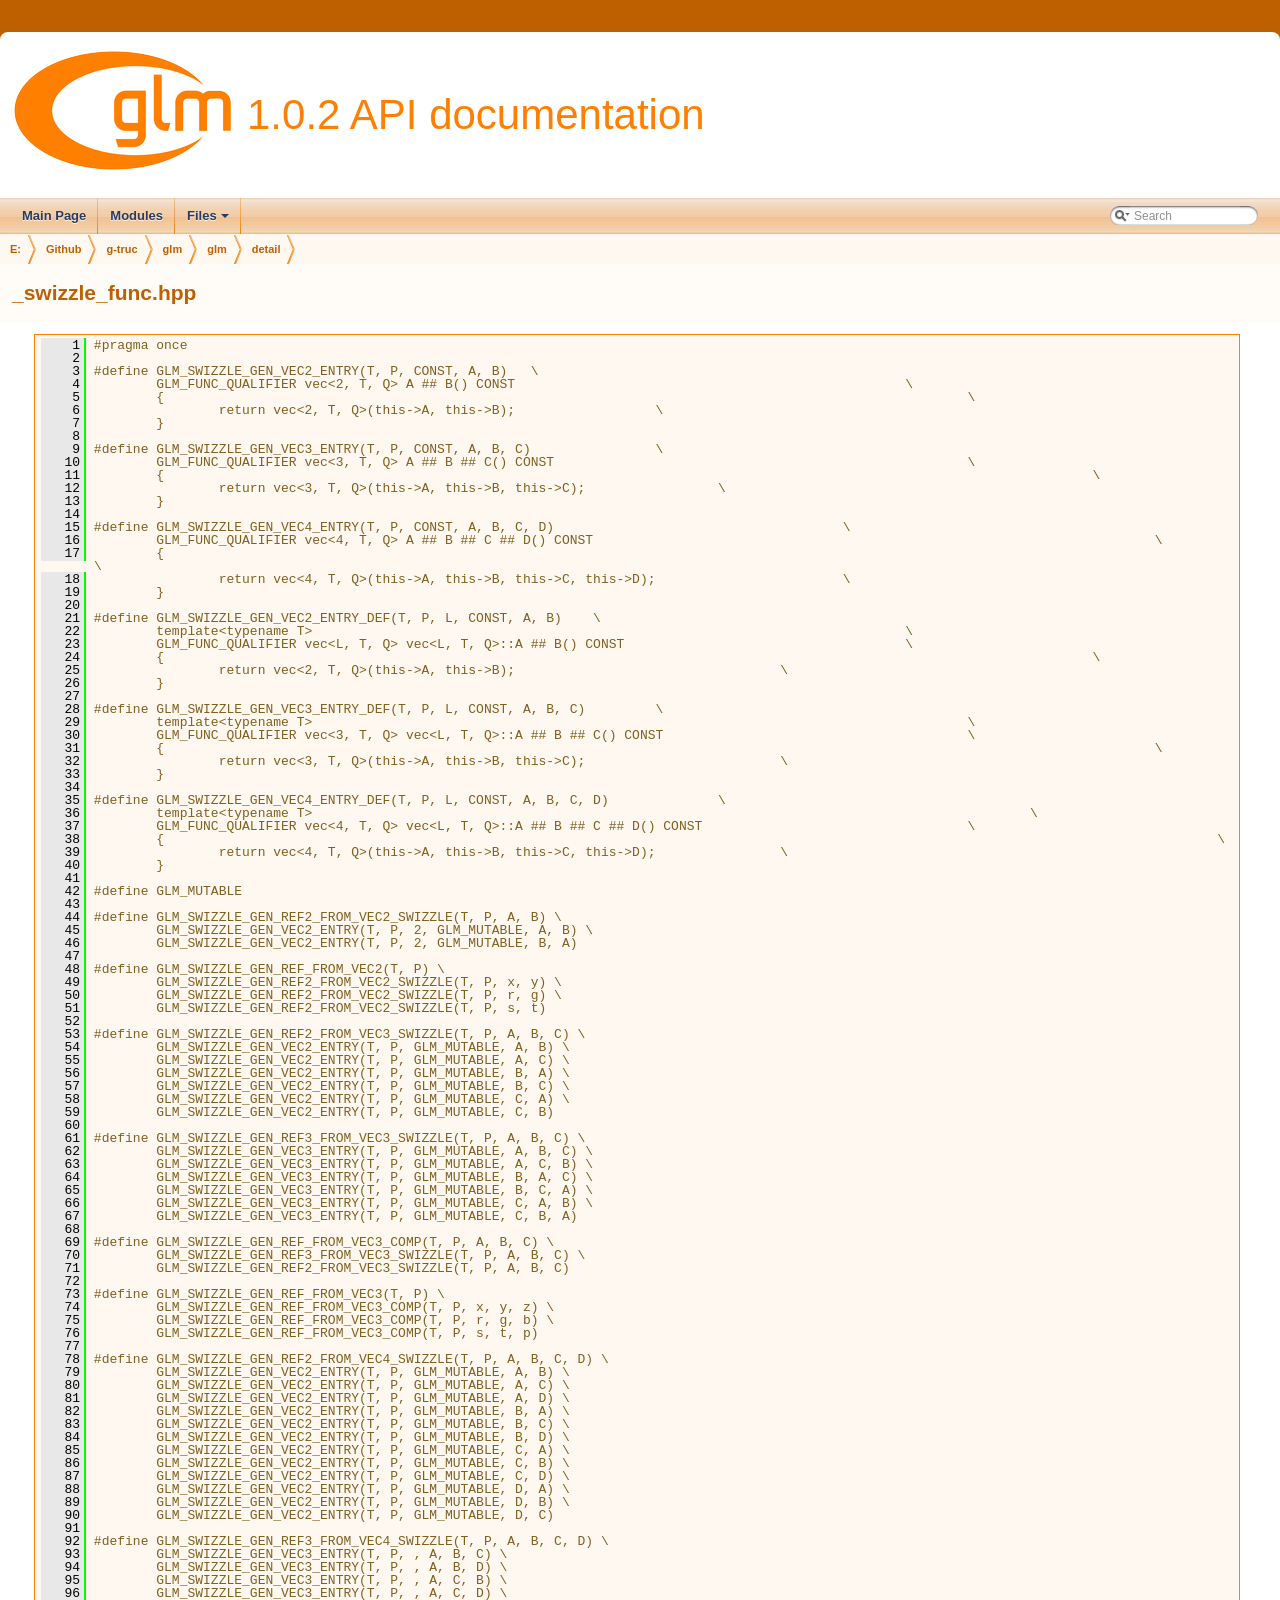
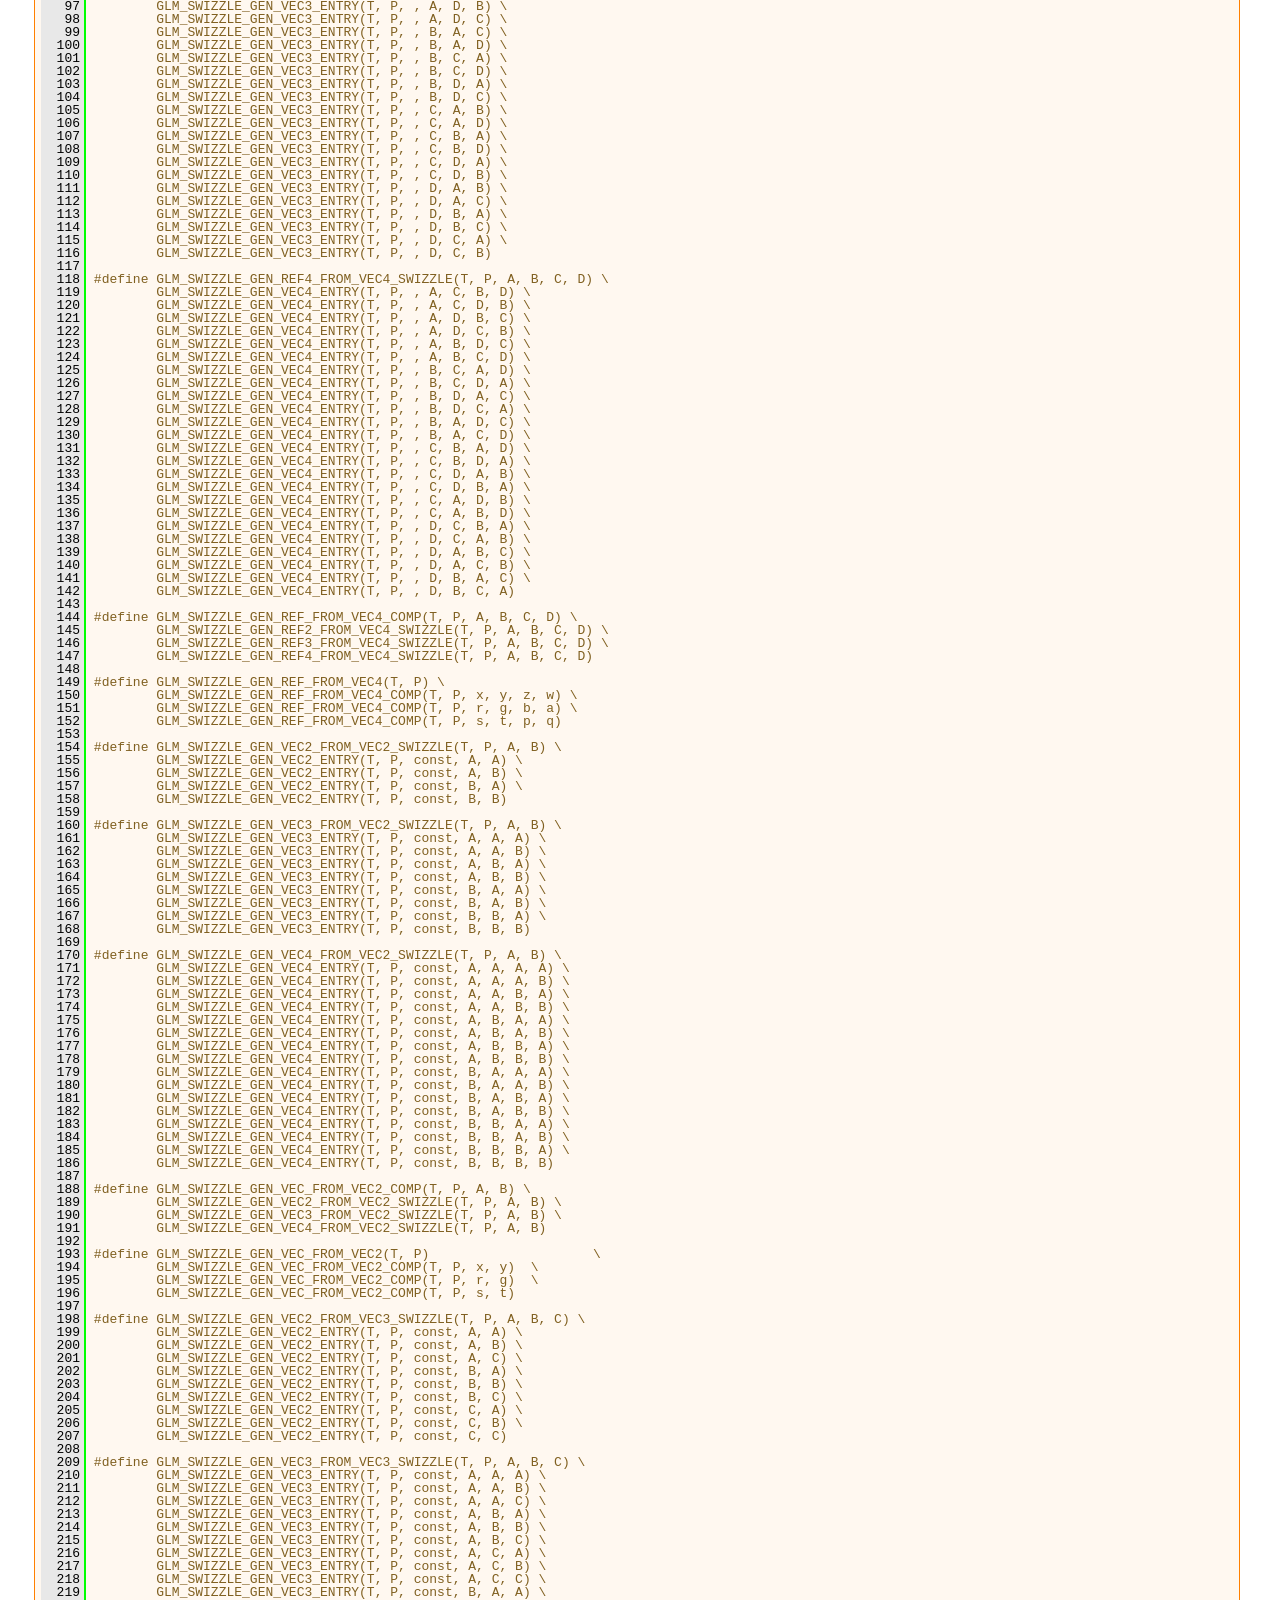
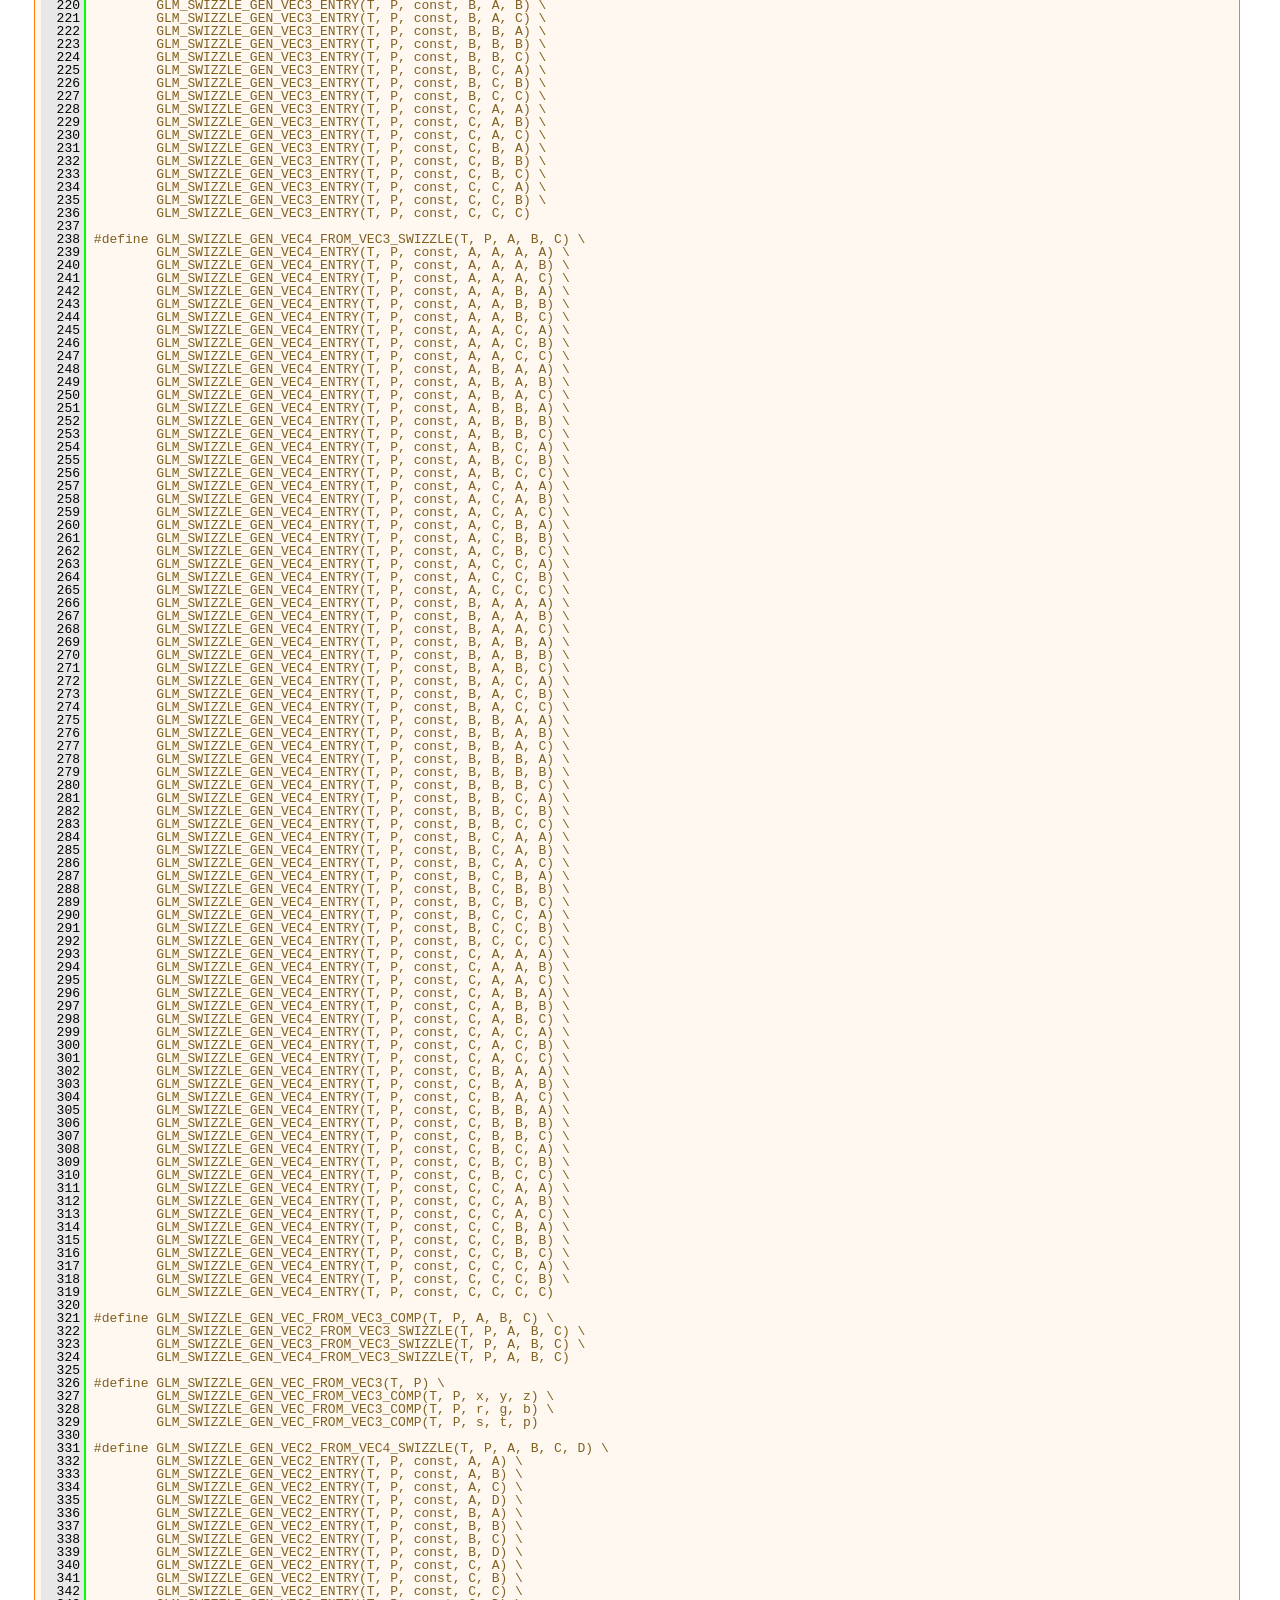
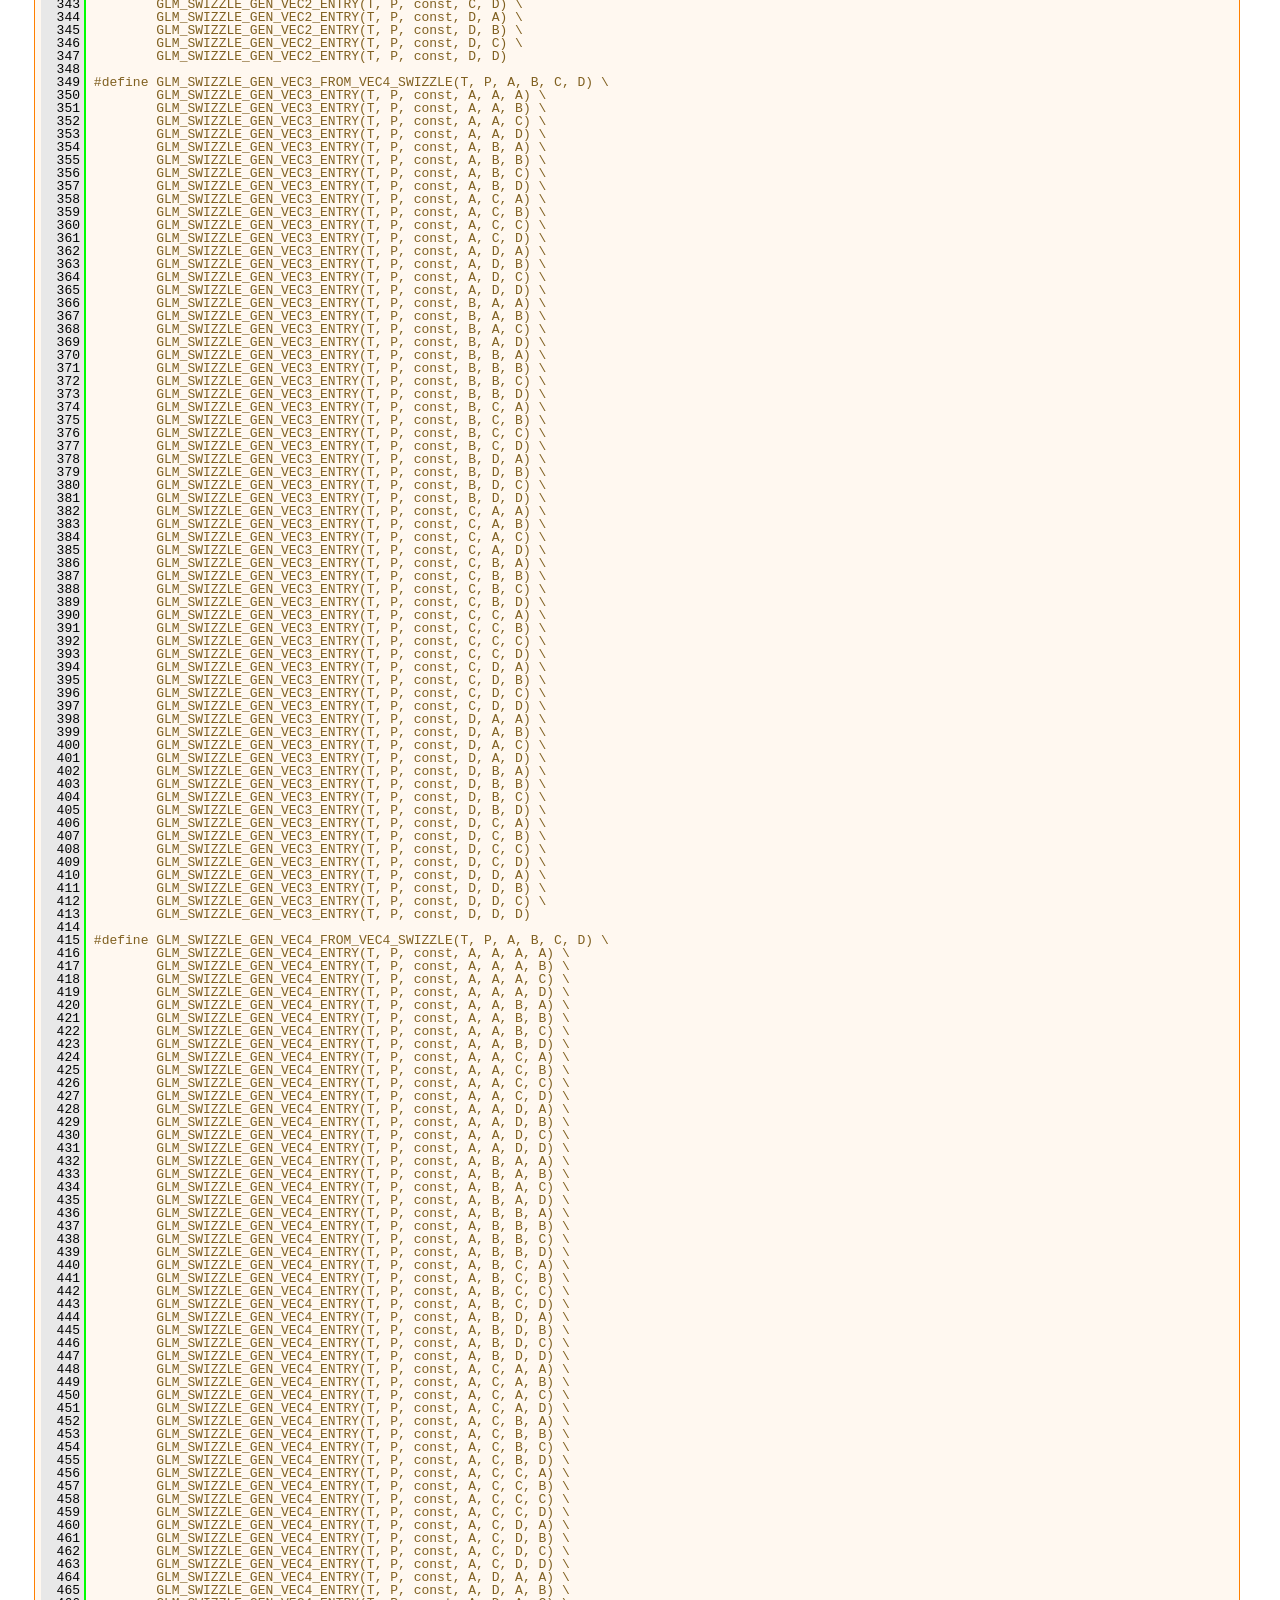
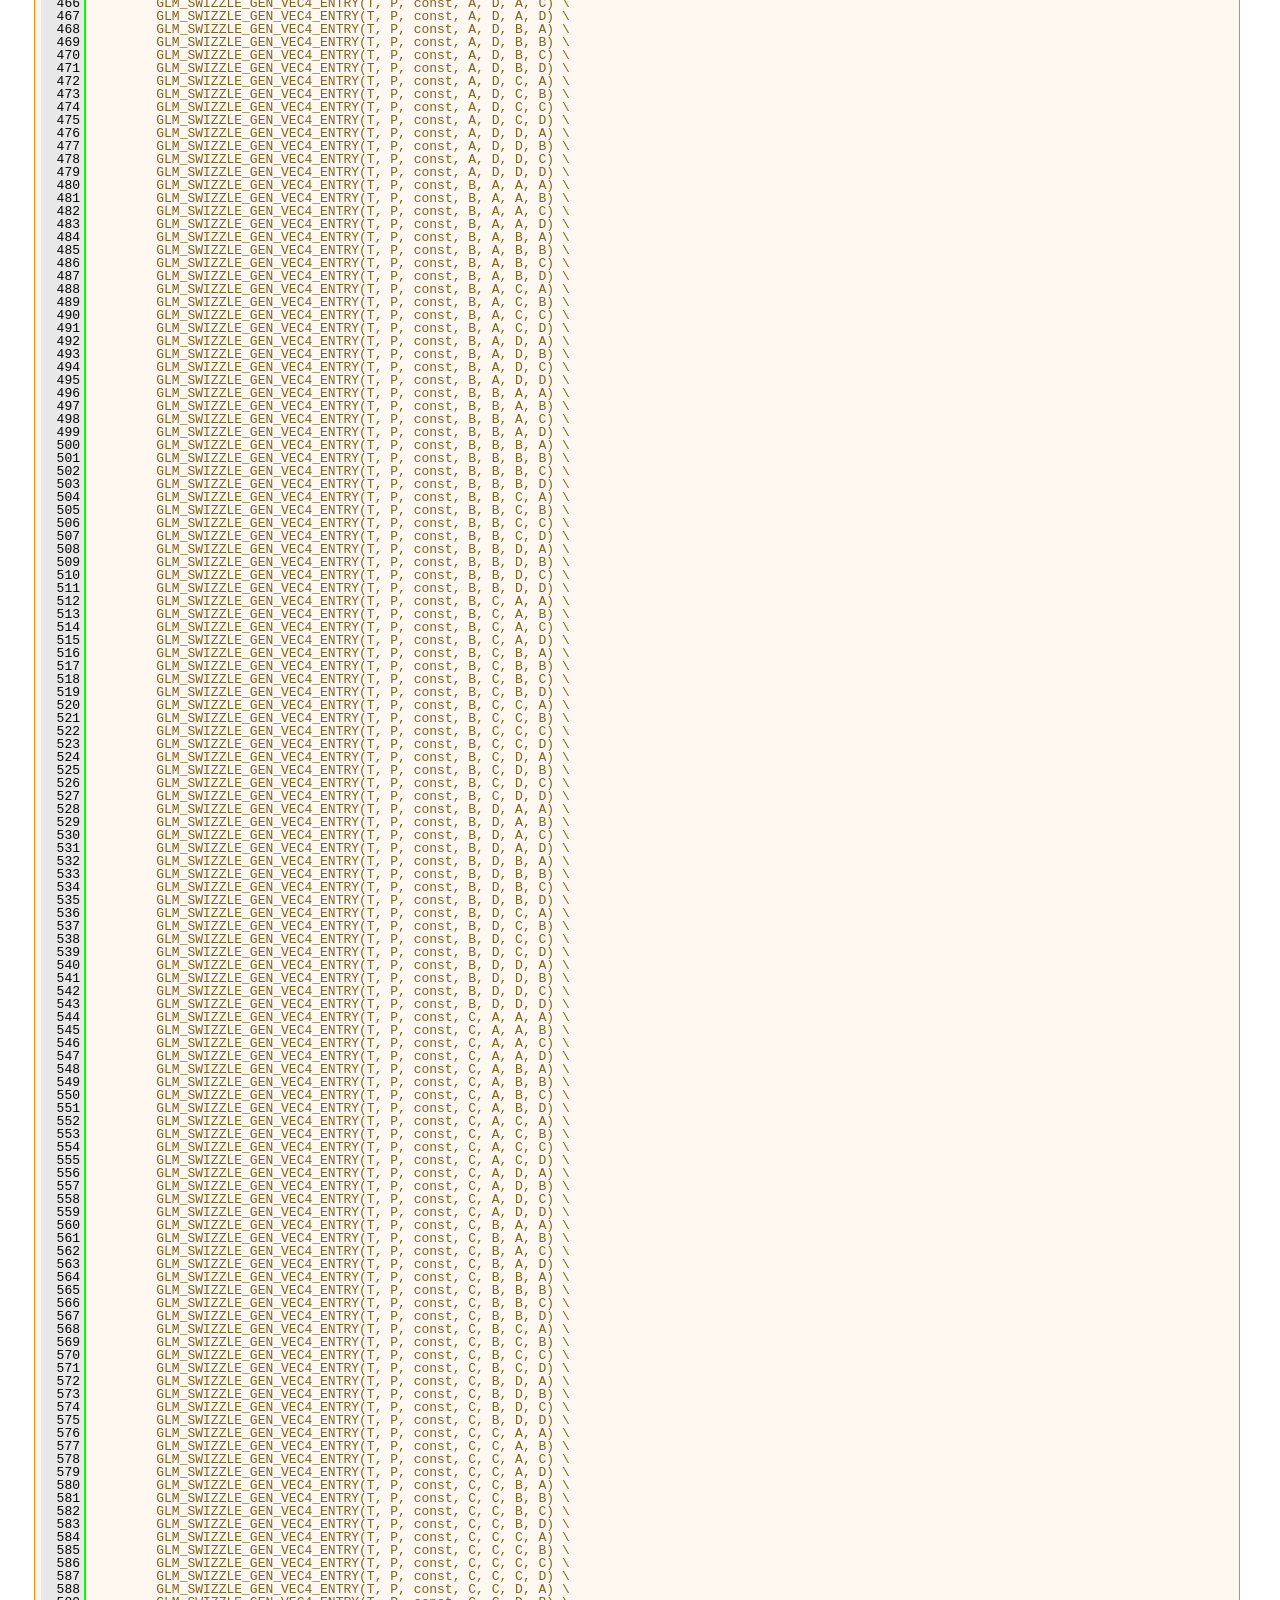
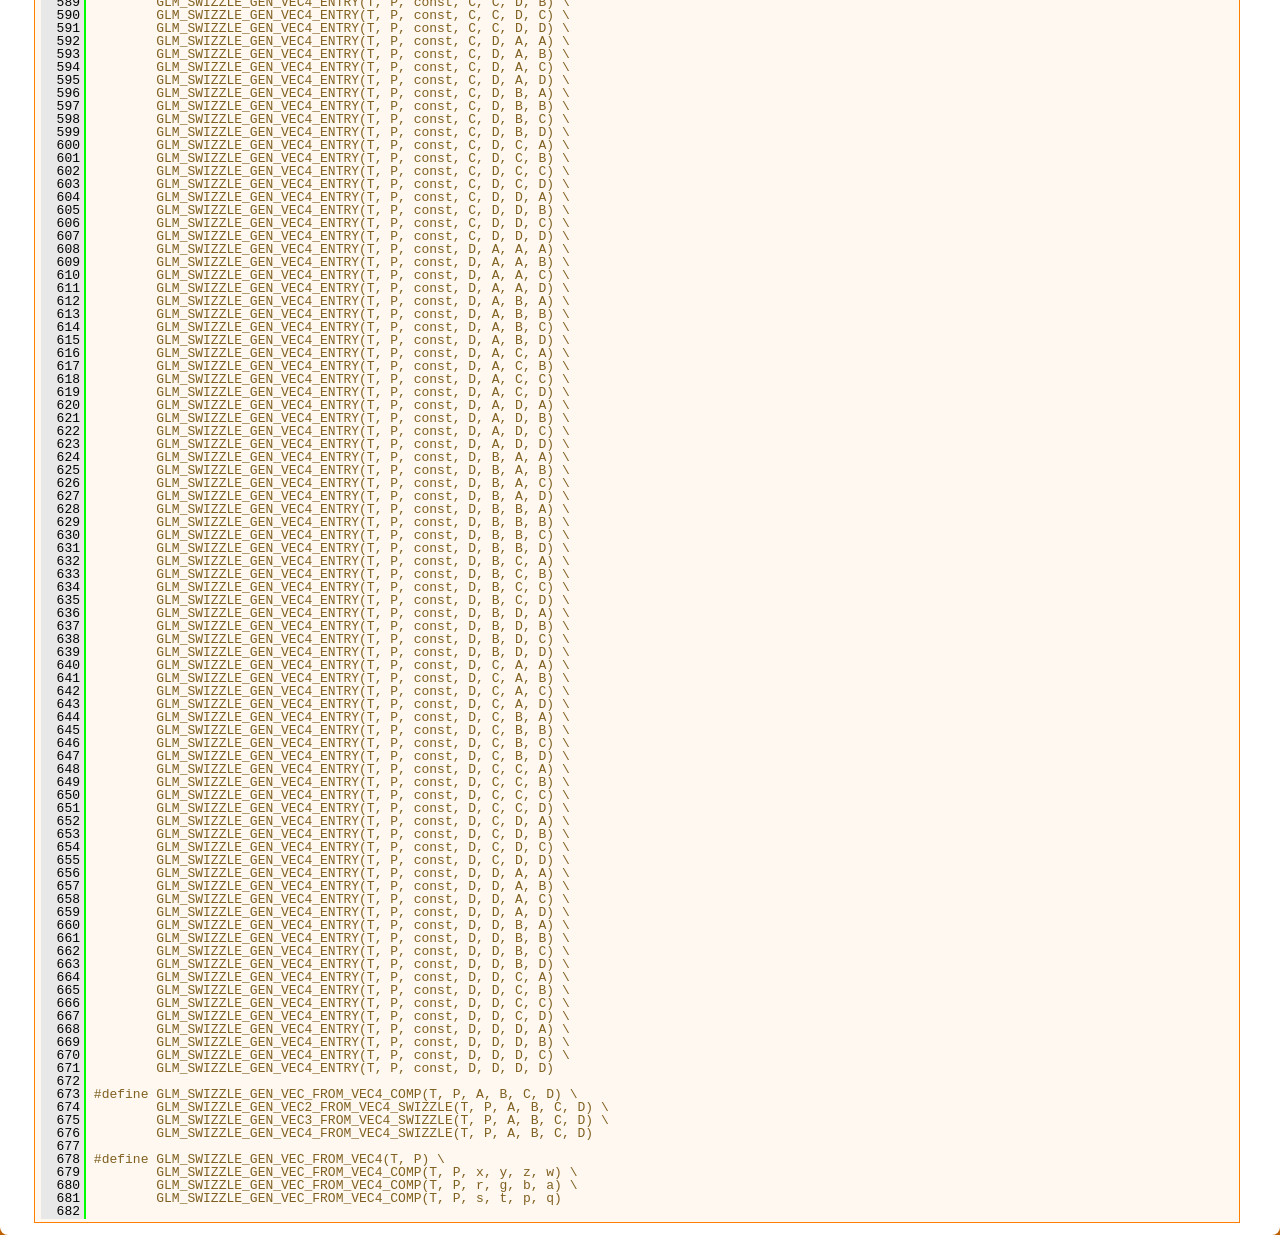
<file: libs/glm/doc/api/a00017_source.html>
<!DOCTYPE html PUBLIC "-//W3C//DTD XHTML 1.0 Transitional//EN" "https://www.w3.org/TR/xhtml1/DTD/xhtml1-transitional.dtd">
<html xmlns="http://www.w3.org/1999/xhtml">
<head>
<meta http-equiv="Content-Type" content="text/xhtml;charset=UTF-8"/>
<meta http-equiv="X-UA-Compatible" content="IE=9"/>
<meta name="generator" content="Doxygen 1.8.18"/>
<meta name="viewport" content="width=device-width, initial-scale=1"/>
<title>1.0.2 API documentation: _swizzle_func.hpp Source File</title>
<link href="tabs.css" rel="stylesheet" type="text/css"/>
<script type="text/javascript" src="jquery.js"></script>
<script type="text/javascript" src="dynsections.js"></script>
<link href="search/search.css" rel="stylesheet" type="text/css"/>
<script type="text/javascript" src="search/searchdata.js"></script>
<script type="text/javascript" src="search/search.js"></script>
<link href="doxygen.css" rel="stylesheet" type="text/css" />
</head>
<body>
<div id="top"><!-- do not remove this div, it is closed by doxygen! -->
<div id="titlearea">
<table cellspacing="0" cellpadding="0">
 <tbody>
 <tr style="height: 56px;">
  <td id="projectlogo"><img alt="Logo" src="logo-mini.png"/></td>
  <td id="projectalign" style="padding-left: 0.5em;">
   <div id="projectname">1.0.2 API documentation
   </div>
  </td>
 </tr>
 </tbody>
</table>
</div>
<!-- end header part -->
<!-- Generated by Doxygen 1.8.18 -->
<script type="text/javascript">
/* @license magnet:?xt=urn:btih:cf05388f2679ee054f2beb29a391d25f4e673ac3&amp;dn=gpl-2.0.txt GPL-v2 */
var searchBox = new SearchBox("searchBox", "search",false,'Search');
/* @license-end */
</script>
<script type="text/javascript" src="menudata.js"></script>
<script type="text/javascript" src="menu.js"></script>
<script type="text/javascript">
/* @license magnet:?xt=urn:btih:cf05388f2679ee054f2beb29a391d25f4e673ac3&amp;dn=gpl-2.0.txt GPL-v2 */
$(function() {
  initMenu('',true,false,'search.php','Search');
  $(document).ready(function() { init_search(); });
});
/* @license-end */</script>
<div id="main-nav"></div>
<!-- window showing the filter options -->
<div id="MSearchSelectWindow"
     onmouseover="return searchBox.OnSearchSelectShow()"
     onmouseout="return searchBox.OnSearchSelectHide()"
     onkeydown="return searchBox.OnSearchSelectKey(event)">
</div>

<!-- iframe showing the search results (closed by default) -->
<div id="MSearchResultsWindow">
<iframe src="javascript:void(0)" frameborder="0" 
        name="MSearchResults" id="MSearchResults">
</iframe>
</div>

<div id="nav-path" class="navpath">
  <ul>
<li class="navelem"><a class="el" href="dir_885cc87fac2d91e269af0a5a959fa5f6.html">E:</a></li><li class="navelem"><a class="el" href="dir_63ed049134a778d525e06b63afc2c979.html">Github</a></li><li class="navelem"><a class="el" href="dir_c98a9ac98258ab9f831b188d66361a70.html">g-truc</a></li><li class="navelem"><a class="el" href="dir_50f12b6ceb23d7f6adfb377a1ae8b006.html">glm</a></li><li class="navelem"><a class="el" href="dir_fca33f1b5115d46f42c670590789c0d2.html">glm</a></li><li class="navelem"><a class="el" href="dir_382f4fd018b81be8753cb53c0a41a09a.html">detail</a></li>  </ul>
</div>
</div><!-- top -->
<div class="header">
  <div class="headertitle">
<div class="title">_swizzle_func.hpp</div>  </div>
</div><!--header-->
<div class="contents">
<div class="fragment"><div class="line"><a name="l00001"></a><span class="lineno">    1</span>&#160;<span class="preprocessor">#pragma once</span></div>
<div class="line"><a name="l00002"></a><span class="lineno">    2</span>&#160; </div>
<div class="line"><a name="l00003"></a><span class="lineno">    3</span>&#160;<span class="preprocessor">#define GLM_SWIZZLE_GEN_VEC2_ENTRY(T, P, CONST, A, B)   \</span></div>
<div class="line"><a name="l00004"></a><span class="lineno">    4</span>&#160;<span class="preprocessor">        GLM_FUNC_QUALIFIER vec&lt;2, T, Q&gt; A ## B() CONST                                                  \</span></div>
<div class="line"><a name="l00005"></a><span class="lineno">    5</span>&#160;<span class="preprocessor">        {                                                                                                       \</span></div>
<div class="line"><a name="l00006"></a><span class="lineno">    6</span>&#160;<span class="preprocessor">                return vec&lt;2, T, Q&gt;(this-&gt;A, this-&gt;B);                  \</span></div>
<div class="line"><a name="l00007"></a><span class="lineno">    7</span>&#160;<span class="preprocessor">        }</span></div>
<div class="line"><a name="l00008"></a><span class="lineno">    8</span>&#160; </div>
<div class="line"><a name="l00009"></a><span class="lineno">    9</span>&#160;<span class="preprocessor">#define GLM_SWIZZLE_GEN_VEC3_ENTRY(T, P, CONST, A, B, C)                \</span></div>
<div class="line"><a name="l00010"></a><span class="lineno">   10</span>&#160;<span class="preprocessor">        GLM_FUNC_QUALIFIER vec&lt;3, T, Q&gt; A ## B ## C() CONST                                                     \</span></div>
<div class="line"><a name="l00011"></a><span class="lineno">   11</span>&#160;<span class="preprocessor">        {                                                                                                                       \</span></div>
<div class="line"><a name="l00012"></a><span class="lineno">   12</span>&#160;<span class="preprocessor">                return vec&lt;3, T, Q&gt;(this-&gt;A, this-&gt;B, this-&gt;C);                 \</span></div>
<div class="line"><a name="l00013"></a><span class="lineno">   13</span>&#160;<span class="preprocessor">        }</span></div>
<div class="line"><a name="l00014"></a><span class="lineno">   14</span>&#160; </div>
<div class="line"><a name="l00015"></a><span class="lineno">   15</span>&#160;<span class="preprocessor">#define GLM_SWIZZLE_GEN_VEC4_ENTRY(T, P, CONST, A, B, C, D)                                     \</span></div>
<div class="line"><a name="l00016"></a><span class="lineno">   16</span>&#160;<span class="preprocessor">        GLM_FUNC_QUALIFIER vec&lt;4, T, Q&gt; A ## B ## C ## D() CONST                                                                        \</span></div>
<div class="line"><a name="l00017"></a><span class="lineno">   17</span>&#160;<span class="preprocessor">        {                                                                                                                                               \</span></div>
<div class="line"><a name="l00018"></a><span class="lineno">   18</span>&#160;<span class="preprocessor">                return vec&lt;4, T, Q&gt;(this-&gt;A, this-&gt;B, this-&gt;C, this-&gt;D);                        \</span></div>
<div class="line"><a name="l00019"></a><span class="lineno">   19</span>&#160;<span class="preprocessor">        }</span></div>
<div class="line"><a name="l00020"></a><span class="lineno">   20</span>&#160; </div>
<div class="line"><a name="l00021"></a><span class="lineno">   21</span>&#160;<span class="preprocessor">#define GLM_SWIZZLE_GEN_VEC2_ENTRY_DEF(T, P, L, CONST, A, B)    \</span></div>
<div class="line"><a name="l00022"></a><span class="lineno">   22</span>&#160;<span class="preprocessor">        template&lt;typename T&gt;                                                                            \</span></div>
<div class="line"><a name="l00023"></a><span class="lineno">   23</span>&#160;<span class="preprocessor">        GLM_FUNC_QUALIFIER vec&lt;L, T, Q&gt; vec&lt;L, T, Q&gt;::A ## B() CONST                                    \</span></div>
<div class="line"><a name="l00024"></a><span class="lineno">   24</span>&#160;<span class="preprocessor">        {                                                                                                                       \</span></div>
<div class="line"><a name="l00025"></a><span class="lineno">   25</span>&#160;<span class="preprocessor">                return vec&lt;2, T, Q&gt;(this-&gt;A, this-&gt;B);                                  \</span></div>
<div class="line"><a name="l00026"></a><span class="lineno">   26</span>&#160;<span class="preprocessor">        }</span></div>
<div class="line"><a name="l00027"></a><span class="lineno">   27</span>&#160; </div>
<div class="line"><a name="l00028"></a><span class="lineno">   28</span>&#160;<span class="preprocessor">#define GLM_SWIZZLE_GEN_VEC3_ENTRY_DEF(T, P, L, CONST, A, B, C)         \</span></div>
<div class="line"><a name="l00029"></a><span class="lineno">   29</span>&#160;<span class="preprocessor">        template&lt;typename T&gt;                                                                                    \</span></div>
<div class="line"><a name="l00030"></a><span class="lineno">   30</span>&#160;<span class="preprocessor">        GLM_FUNC_QUALIFIER vec&lt;3, T, Q&gt; vec&lt;L, T, Q&gt;::A ## B ## C() CONST                                       \</span></div>
<div class="line"><a name="l00031"></a><span class="lineno">   31</span>&#160;<span class="preprocessor">        {                                                                                                                               \</span></div>
<div class="line"><a name="l00032"></a><span class="lineno">   32</span>&#160;<span class="preprocessor">                return vec&lt;3, T, Q&gt;(this-&gt;A, this-&gt;B, this-&gt;C);                         \</span></div>
<div class="line"><a name="l00033"></a><span class="lineno">   33</span>&#160;<span class="preprocessor">        }</span></div>
<div class="line"><a name="l00034"></a><span class="lineno">   34</span>&#160; </div>
<div class="line"><a name="l00035"></a><span class="lineno">   35</span>&#160;<span class="preprocessor">#define GLM_SWIZZLE_GEN_VEC4_ENTRY_DEF(T, P, L, CONST, A, B, C, D)              \</span></div>
<div class="line"><a name="l00036"></a><span class="lineno">   36</span>&#160;<span class="preprocessor">        template&lt;typename T&gt;                                                                                            \</span></div>
<div class="line"><a name="l00037"></a><span class="lineno">   37</span>&#160;<span class="preprocessor">        GLM_FUNC_QUALIFIER vec&lt;4, T, Q&gt; vec&lt;L, T, Q&gt;::A ## B ## C ## D() CONST                                  \</span></div>
<div class="line"><a name="l00038"></a><span class="lineno">   38</span>&#160;<span class="preprocessor">        {                                                                                                                                       \</span></div>
<div class="line"><a name="l00039"></a><span class="lineno">   39</span>&#160;<span class="preprocessor">                return vec&lt;4, T, Q&gt;(this-&gt;A, this-&gt;B, this-&gt;C, this-&gt;D);                \</span></div>
<div class="line"><a name="l00040"></a><span class="lineno">   40</span>&#160;<span class="preprocessor">        }</span></div>
<div class="line"><a name="l00041"></a><span class="lineno">   41</span>&#160; </div>
<div class="line"><a name="l00042"></a><span class="lineno">   42</span>&#160;<span class="preprocessor">#define GLM_MUTABLE</span></div>
<div class="line"><a name="l00043"></a><span class="lineno">   43</span>&#160; </div>
<div class="line"><a name="l00044"></a><span class="lineno">   44</span>&#160;<span class="preprocessor">#define GLM_SWIZZLE_GEN_REF2_FROM_VEC2_SWIZZLE(T, P, A, B) \</span></div>
<div class="line"><a name="l00045"></a><span class="lineno">   45</span>&#160;<span class="preprocessor">        GLM_SWIZZLE_GEN_VEC2_ENTRY(T, P, 2, GLM_MUTABLE, A, B) \</span></div>
<div class="line"><a name="l00046"></a><span class="lineno">   46</span>&#160;<span class="preprocessor">        GLM_SWIZZLE_GEN_VEC2_ENTRY(T, P, 2, GLM_MUTABLE, B, A)</span></div>
<div class="line"><a name="l00047"></a><span class="lineno">   47</span>&#160; </div>
<div class="line"><a name="l00048"></a><span class="lineno">   48</span>&#160;<span class="preprocessor">#define GLM_SWIZZLE_GEN_REF_FROM_VEC2(T, P) \</span></div>
<div class="line"><a name="l00049"></a><span class="lineno">   49</span>&#160;<span class="preprocessor">        GLM_SWIZZLE_GEN_REF2_FROM_VEC2_SWIZZLE(T, P, x, y) \</span></div>
<div class="line"><a name="l00050"></a><span class="lineno">   50</span>&#160;<span class="preprocessor">        GLM_SWIZZLE_GEN_REF2_FROM_VEC2_SWIZZLE(T, P, r, g) \</span></div>
<div class="line"><a name="l00051"></a><span class="lineno">   51</span>&#160;<span class="preprocessor">        GLM_SWIZZLE_GEN_REF2_FROM_VEC2_SWIZZLE(T, P, s, t)</span></div>
<div class="line"><a name="l00052"></a><span class="lineno">   52</span>&#160; </div>
<div class="line"><a name="l00053"></a><span class="lineno">   53</span>&#160;<span class="preprocessor">#define GLM_SWIZZLE_GEN_REF2_FROM_VEC3_SWIZZLE(T, P, A, B, C) \</span></div>
<div class="line"><a name="l00054"></a><span class="lineno">   54</span>&#160;<span class="preprocessor">        GLM_SWIZZLE_GEN_VEC2_ENTRY(T, P, GLM_MUTABLE, A, B) \</span></div>
<div class="line"><a name="l00055"></a><span class="lineno">   55</span>&#160;<span class="preprocessor">        GLM_SWIZZLE_GEN_VEC2_ENTRY(T, P, GLM_MUTABLE, A, C) \</span></div>
<div class="line"><a name="l00056"></a><span class="lineno">   56</span>&#160;<span class="preprocessor">        GLM_SWIZZLE_GEN_VEC2_ENTRY(T, P, GLM_MUTABLE, B, A) \</span></div>
<div class="line"><a name="l00057"></a><span class="lineno">   57</span>&#160;<span class="preprocessor">        GLM_SWIZZLE_GEN_VEC2_ENTRY(T, P, GLM_MUTABLE, B, C) \</span></div>
<div class="line"><a name="l00058"></a><span class="lineno">   58</span>&#160;<span class="preprocessor">        GLM_SWIZZLE_GEN_VEC2_ENTRY(T, P, GLM_MUTABLE, C, A) \</span></div>
<div class="line"><a name="l00059"></a><span class="lineno">   59</span>&#160;<span class="preprocessor">        GLM_SWIZZLE_GEN_VEC2_ENTRY(T, P, GLM_MUTABLE, C, B)</span></div>
<div class="line"><a name="l00060"></a><span class="lineno">   60</span>&#160; </div>
<div class="line"><a name="l00061"></a><span class="lineno">   61</span>&#160;<span class="preprocessor">#define GLM_SWIZZLE_GEN_REF3_FROM_VEC3_SWIZZLE(T, P, A, B, C) \</span></div>
<div class="line"><a name="l00062"></a><span class="lineno">   62</span>&#160;<span class="preprocessor">        GLM_SWIZZLE_GEN_VEC3_ENTRY(T, P, GLM_MUTABLE, A, B, C) \</span></div>
<div class="line"><a name="l00063"></a><span class="lineno">   63</span>&#160;<span class="preprocessor">        GLM_SWIZZLE_GEN_VEC3_ENTRY(T, P, GLM_MUTABLE, A, C, B) \</span></div>
<div class="line"><a name="l00064"></a><span class="lineno">   64</span>&#160;<span class="preprocessor">        GLM_SWIZZLE_GEN_VEC3_ENTRY(T, P, GLM_MUTABLE, B, A, C) \</span></div>
<div class="line"><a name="l00065"></a><span class="lineno">   65</span>&#160;<span class="preprocessor">        GLM_SWIZZLE_GEN_VEC3_ENTRY(T, P, GLM_MUTABLE, B, C, A) \</span></div>
<div class="line"><a name="l00066"></a><span class="lineno">   66</span>&#160;<span class="preprocessor">        GLM_SWIZZLE_GEN_VEC3_ENTRY(T, P, GLM_MUTABLE, C, A, B) \</span></div>
<div class="line"><a name="l00067"></a><span class="lineno">   67</span>&#160;<span class="preprocessor">        GLM_SWIZZLE_GEN_VEC3_ENTRY(T, P, GLM_MUTABLE, C, B, A)</span></div>
<div class="line"><a name="l00068"></a><span class="lineno">   68</span>&#160; </div>
<div class="line"><a name="l00069"></a><span class="lineno">   69</span>&#160;<span class="preprocessor">#define GLM_SWIZZLE_GEN_REF_FROM_VEC3_COMP(T, P, A, B, C) \</span></div>
<div class="line"><a name="l00070"></a><span class="lineno">   70</span>&#160;<span class="preprocessor">        GLM_SWIZZLE_GEN_REF3_FROM_VEC3_SWIZZLE(T, P, A, B, C) \</span></div>
<div class="line"><a name="l00071"></a><span class="lineno">   71</span>&#160;<span class="preprocessor">        GLM_SWIZZLE_GEN_REF2_FROM_VEC3_SWIZZLE(T, P, A, B, C)</span></div>
<div class="line"><a name="l00072"></a><span class="lineno">   72</span>&#160; </div>
<div class="line"><a name="l00073"></a><span class="lineno">   73</span>&#160;<span class="preprocessor">#define GLM_SWIZZLE_GEN_REF_FROM_VEC3(T, P) \</span></div>
<div class="line"><a name="l00074"></a><span class="lineno">   74</span>&#160;<span class="preprocessor">        GLM_SWIZZLE_GEN_REF_FROM_VEC3_COMP(T, P, x, y, z) \</span></div>
<div class="line"><a name="l00075"></a><span class="lineno">   75</span>&#160;<span class="preprocessor">        GLM_SWIZZLE_GEN_REF_FROM_VEC3_COMP(T, P, r, g, b) \</span></div>
<div class="line"><a name="l00076"></a><span class="lineno">   76</span>&#160;<span class="preprocessor">        GLM_SWIZZLE_GEN_REF_FROM_VEC3_COMP(T, P, s, t, p)</span></div>
<div class="line"><a name="l00077"></a><span class="lineno">   77</span>&#160; </div>
<div class="line"><a name="l00078"></a><span class="lineno">   78</span>&#160;<span class="preprocessor">#define GLM_SWIZZLE_GEN_REF2_FROM_VEC4_SWIZZLE(T, P, A, B, C, D) \</span></div>
<div class="line"><a name="l00079"></a><span class="lineno">   79</span>&#160;<span class="preprocessor">        GLM_SWIZZLE_GEN_VEC2_ENTRY(T, P, GLM_MUTABLE, A, B) \</span></div>
<div class="line"><a name="l00080"></a><span class="lineno">   80</span>&#160;<span class="preprocessor">        GLM_SWIZZLE_GEN_VEC2_ENTRY(T, P, GLM_MUTABLE, A, C) \</span></div>
<div class="line"><a name="l00081"></a><span class="lineno">   81</span>&#160;<span class="preprocessor">        GLM_SWIZZLE_GEN_VEC2_ENTRY(T, P, GLM_MUTABLE, A, D) \</span></div>
<div class="line"><a name="l00082"></a><span class="lineno">   82</span>&#160;<span class="preprocessor">        GLM_SWIZZLE_GEN_VEC2_ENTRY(T, P, GLM_MUTABLE, B, A) \</span></div>
<div class="line"><a name="l00083"></a><span class="lineno">   83</span>&#160;<span class="preprocessor">        GLM_SWIZZLE_GEN_VEC2_ENTRY(T, P, GLM_MUTABLE, B, C) \</span></div>
<div class="line"><a name="l00084"></a><span class="lineno">   84</span>&#160;<span class="preprocessor">        GLM_SWIZZLE_GEN_VEC2_ENTRY(T, P, GLM_MUTABLE, B, D) \</span></div>
<div class="line"><a name="l00085"></a><span class="lineno">   85</span>&#160;<span class="preprocessor">        GLM_SWIZZLE_GEN_VEC2_ENTRY(T, P, GLM_MUTABLE, C, A) \</span></div>
<div class="line"><a name="l00086"></a><span class="lineno">   86</span>&#160;<span class="preprocessor">        GLM_SWIZZLE_GEN_VEC2_ENTRY(T, P, GLM_MUTABLE, C, B) \</span></div>
<div class="line"><a name="l00087"></a><span class="lineno">   87</span>&#160;<span class="preprocessor">        GLM_SWIZZLE_GEN_VEC2_ENTRY(T, P, GLM_MUTABLE, C, D) \</span></div>
<div class="line"><a name="l00088"></a><span class="lineno">   88</span>&#160;<span class="preprocessor">        GLM_SWIZZLE_GEN_VEC2_ENTRY(T, P, GLM_MUTABLE, D, A) \</span></div>
<div class="line"><a name="l00089"></a><span class="lineno">   89</span>&#160;<span class="preprocessor">        GLM_SWIZZLE_GEN_VEC2_ENTRY(T, P, GLM_MUTABLE, D, B) \</span></div>
<div class="line"><a name="l00090"></a><span class="lineno">   90</span>&#160;<span class="preprocessor">        GLM_SWIZZLE_GEN_VEC2_ENTRY(T, P, GLM_MUTABLE, D, C)</span></div>
<div class="line"><a name="l00091"></a><span class="lineno">   91</span>&#160; </div>
<div class="line"><a name="l00092"></a><span class="lineno">   92</span>&#160;<span class="preprocessor">#define GLM_SWIZZLE_GEN_REF3_FROM_VEC4_SWIZZLE(T, P, A, B, C, D) \</span></div>
<div class="line"><a name="l00093"></a><span class="lineno">   93</span>&#160;<span class="preprocessor">        GLM_SWIZZLE_GEN_VEC3_ENTRY(T, P, , A, B, C) \</span></div>
<div class="line"><a name="l00094"></a><span class="lineno">   94</span>&#160;<span class="preprocessor">        GLM_SWIZZLE_GEN_VEC3_ENTRY(T, P, , A, B, D) \</span></div>
<div class="line"><a name="l00095"></a><span class="lineno">   95</span>&#160;<span class="preprocessor">        GLM_SWIZZLE_GEN_VEC3_ENTRY(T, P, , A, C, B) \</span></div>
<div class="line"><a name="l00096"></a><span class="lineno">   96</span>&#160;<span class="preprocessor">        GLM_SWIZZLE_GEN_VEC3_ENTRY(T, P, , A, C, D) \</span></div>
<div class="line"><a name="l00097"></a><span class="lineno">   97</span>&#160;<span class="preprocessor">        GLM_SWIZZLE_GEN_VEC3_ENTRY(T, P, , A, D, B) \</span></div>
<div class="line"><a name="l00098"></a><span class="lineno">   98</span>&#160;<span class="preprocessor">        GLM_SWIZZLE_GEN_VEC3_ENTRY(T, P, , A, D, C) \</span></div>
<div class="line"><a name="l00099"></a><span class="lineno">   99</span>&#160;<span class="preprocessor">        GLM_SWIZZLE_GEN_VEC3_ENTRY(T, P, , B, A, C) \</span></div>
<div class="line"><a name="l00100"></a><span class="lineno">  100</span>&#160;<span class="preprocessor">        GLM_SWIZZLE_GEN_VEC3_ENTRY(T, P, , B, A, D) \</span></div>
<div class="line"><a name="l00101"></a><span class="lineno">  101</span>&#160;<span class="preprocessor">        GLM_SWIZZLE_GEN_VEC3_ENTRY(T, P, , B, C, A) \</span></div>
<div class="line"><a name="l00102"></a><span class="lineno">  102</span>&#160;<span class="preprocessor">        GLM_SWIZZLE_GEN_VEC3_ENTRY(T, P, , B, C, D) \</span></div>
<div class="line"><a name="l00103"></a><span class="lineno">  103</span>&#160;<span class="preprocessor">        GLM_SWIZZLE_GEN_VEC3_ENTRY(T, P, , B, D, A) \</span></div>
<div class="line"><a name="l00104"></a><span class="lineno">  104</span>&#160;<span class="preprocessor">        GLM_SWIZZLE_GEN_VEC3_ENTRY(T, P, , B, D, C) \</span></div>
<div class="line"><a name="l00105"></a><span class="lineno">  105</span>&#160;<span class="preprocessor">        GLM_SWIZZLE_GEN_VEC3_ENTRY(T, P, , C, A, B) \</span></div>
<div class="line"><a name="l00106"></a><span class="lineno">  106</span>&#160;<span class="preprocessor">        GLM_SWIZZLE_GEN_VEC3_ENTRY(T, P, , C, A, D) \</span></div>
<div class="line"><a name="l00107"></a><span class="lineno">  107</span>&#160;<span class="preprocessor">        GLM_SWIZZLE_GEN_VEC3_ENTRY(T, P, , C, B, A) \</span></div>
<div class="line"><a name="l00108"></a><span class="lineno">  108</span>&#160;<span class="preprocessor">        GLM_SWIZZLE_GEN_VEC3_ENTRY(T, P, , C, B, D) \</span></div>
<div class="line"><a name="l00109"></a><span class="lineno">  109</span>&#160;<span class="preprocessor">        GLM_SWIZZLE_GEN_VEC3_ENTRY(T, P, , C, D, A) \</span></div>
<div class="line"><a name="l00110"></a><span class="lineno">  110</span>&#160;<span class="preprocessor">        GLM_SWIZZLE_GEN_VEC3_ENTRY(T, P, , C, D, B) \</span></div>
<div class="line"><a name="l00111"></a><span class="lineno">  111</span>&#160;<span class="preprocessor">        GLM_SWIZZLE_GEN_VEC3_ENTRY(T, P, , D, A, B) \</span></div>
<div class="line"><a name="l00112"></a><span class="lineno">  112</span>&#160;<span class="preprocessor">        GLM_SWIZZLE_GEN_VEC3_ENTRY(T, P, , D, A, C) \</span></div>
<div class="line"><a name="l00113"></a><span class="lineno">  113</span>&#160;<span class="preprocessor">        GLM_SWIZZLE_GEN_VEC3_ENTRY(T, P, , D, B, A) \</span></div>
<div class="line"><a name="l00114"></a><span class="lineno">  114</span>&#160;<span class="preprocessor">        GLM_SWIZZLE_GEN_VEC3_ENTRY(T, P, , D, B, C) \</span></div>
<div class="line"><a name="l00115"></a><span class="lineno">  115</span>&#160;<span class="preprocessor">        GLM_SWIZZLE_GEN_VEC3_ENTRY(T, P, , D, C, A) \</span></div>
<div class="line"><a name="l00116"></a><span class="lineno">  116</span>&#160;<span class="preprocessor">        GLM_SWIZZLE_GEN_VEC3_ENTRY(T, P, , D, C, B)</span></div>
<div class="line"><a name="l00117"></a><span class="lineno">  117</span>&#160; </div>
<div class="line"><a name="l00118"></a><span class="lineno">  118</span>&#160;<span class="preprocessor">#define GLM_SWIZZLE_GEN_REF4_FROM_VEC4_SWIZZLE(T, P, A, B, C, D) \</span></div>
<div class="line"><a name="l00119"></a><span class="lineno">  119</span>&#160;<span class="preprocessor">        GLM_SWIZZLE_GEN_VEC4_ENTRY(T, P, , A, C, B, D) \</span></div>
<div class="line"><a name="l00120"></a><span class="lineno">  120</span>&#160;<span class="preprocessor">        GLM_SWIZZLE_GEN_VEC4_ENTRY(T, P, , A, C, D, B) \</span></div>
<div class="line"><a name="l00121"></a><span class="lineno">  121</span>&#160;<span class="preprocessor">        GLM_SWIZZLE_GEN_VEC4_ENTRY(T, P, , A, D, B, C) \</span></div>
<div class="line"><a name="l00122"></a><span class="lineno">  122</span>&#160;<span class="preprocessor">        GLM_SWIZZLE_GEN_VEC4_ENTRY(T, P, , A, D, C, B) \</span></div>
<div class="line"><a name="l00123"></a><span class="lineno">  123</span>&#160;<span class="preprocessor">        GLM_SWIZZLE_GEN_VEC4_ENTRY(T, P, , A, B, D, C) \</span></div>
<div class="line"><a name="l00124"></a><span class="lineno">  124</span>&#160;<span class="preprocessor">        GLM_SWIZZLE_GEN_VEC4_ENTRY(T, P, , A, B, C, D) \</span></div>
<div class="line"><a name="l00125"></a><span class="lineno">  125</span>&#160;<span class="preprocessor">        GLM_SWIZZLE_GEN_VEC4_ENTRY(T, P, , B, C, A, D) \</span></div>
<div class="line"><a name="l00126"></a><span class="lineno">  126</span>&#160;<span class="preprocessor">        GLM_SWIZZLE_GEN_VEC4_ENTRY(T, P, , B, C, D, A) \</span></div>
<div class="line"><a name="l00127"></a><span class="lineno">  127</span>&#160;<span class="preprocessor">        GLM_SWIZZLE_GEN_VEC4_ENTRY(T, P, , B, D, A, C) \</span></div>
<div class="line"><a name="l00128"></a><span class="lineno">  128</span>&#160;<span class="preprocessor">        GLM_SWIZZLE_GEN_VEC4_ENTRY(T, P, , B, D, C, A) \</span></div>
<div class="line"><a name="l00129"></a><span class="lineno">  129</span>&#160;<span class="preprocessor">        GLM_SWIZZLE_GEN_VEC4_ENTRY(T, P, , B, A, D, C) \</span></div>
<div class="line"><a name="l00130"></a><span class="lineno">  130</span>&#160;<span class="preprocessor">        GLM_SWIZZLE_GEN_VEC4_ENTRY(T, P, , B, A, C, D) \</span></div>
<div class="line"><a name="l00131"></a><span class="lineno">  131</span>&#160;<span class="preprocessor">        GLM_SWIZZLE_GEN_VEC4_ENTRY(T, P, , C, B, A, D) \</span></div>
<div class="line"><a name="l00132"></a><span class="lineno">  132</span>&#160;<span class="preprocessor">        GLM_SWIZZLE_GEN_VEC4_ENTRY(T, P, , C, B, D, A) \</span></div>
<div class="line"><a name="l00133"></a><span class="lineno">  133</span>&#160;<span class="preprocessor">        GLM_SWIZZLE_GEN_VEC4_ENTRY(T, P, , C, D, A, B) \</span></div>
<div class="line"><a name="l00134"></a><span class="lineno">  134</span>&#160;<span class="preprocessor">        GLM_SWIZZLE_GEN_VEC4_ENTRY(T, P, , C, D, B, A) \</span></div>
<div class="line"><a name="l00135"></a><span class="lineno">  135</span>&#160;<span class="preprocessor">        GLM_SWIZZLE_GEN_VEC4_ENTRY(T, P, , C, A, D, B) \</span></div>
<div class="line"><a name="l00136"></a><span class="lineno">  136</span>&#160;<span class="preprocessor">        GLM_SWIZZLE_GEN_VEC4_ENTRY(T, P, , C, A, B, D) \</span></div>
<div class="line"><a name="l00137"></a><span class="lineno">  137</span>&#160;<span class="preprocessor">        GLM_SWIZZLE_GEN_VEC4_ENTRY(T, P, , D, C, B, A) \</span></div>
<div class="line"><a name="l00138"></a><span class="lineno">  138</span>&#160;<span class="preprocessor">        GLM_SWIZZLE_GEN_VEC4_ENTRY(T, P, , D, C, A, B) \</span></div>
<div class="line"><a name="l00139"></a><span class="lineno">  139</span>&#160;<span class="preprocessor">        GLM_SWIZZLE_GEN_VEC4_ENTRY(T, P, , D, A, B, C) \</span></div>
<div class="line"><a name="l00140"></a><span class="lineno">  140</span>&#160;<span class="preprocessor">        GLM_SWIZZLE_GEN_VEC4_ENTRY(T, P, , D, A, C, B) \</span></div>
<div class="line"><a name="l00141"></a><span class="lineno">  141</span>&#160;<span class="preprocessor">        GLM_SWIZZLE_GEN_VEC4_ENTRY(T, P, , D, B, A, C) \</span></div>
<div class="line"><a name="l00142"></a><span class="lineno">  142</span>&#160;<span class="preprocessor">        GLM_SWIZZLE_GEN_VEC4_ENTRY(T, P, , D, B, C, A)</span></div>
<div class="line"><a name="l00143"></a><span class="lineno">  143</span>&#160; </div>
<div class="line"><a name="l00144"></a><span class="lineno">  144</span>&#160;<span class="preprocessor">#define GLM_SWIZZLE_GEN_REF_FROM_VEC4_COMP(T, P, A, B, C, D) \</span></div>
<div class="line"><a name="l00145"></a><span class="lineno">  145</span>&#160;<span class="preprocessor">        GLM_SWIZZLE_GEN_REF2_FROM_VEC4_SWIZZLE(T, P, A, B, C, D) \</span></div>
<div class="line"><a name="l00146"></a><span class="lineno">  146</span>&#160;<span class="preprocessor">        GLM_SWIZZLE_GEN_REF3_FROM_VEC4_SWIZZLE(T, P, A, B, C, D) \</span></div>
<div class="line"><a name="l00147"></a><span class="lineno">  147</span>&#160;<span class="preprocessor">        GLM_SWIZZLE_GEN_REF4_FROM_VEC4_SWIZZLE(T, P, A, B, C, D)</span></div>
<div class="line"><a name="l00148"></a><span class="lineno">  148</span>&#160; </div>
<div class="line"><a name="l00149"></a><span class="lineno">  149</span>&#160;<span class="preprocessor">#define GLM_SWIZZLE_GEN_REF_FROM_VEC4(T, P) \</span></div>
<div class="line"><a name="l00150"></a><span class="lineno">  150</span>&#160;<span class="preprocessor">        GLM_SWIZZLE_GEN_REF_FROM_VEC4_COMP(T, P, x, y, z, w) \</span></div>
<div class="line"><a name="l00151"></a><span class="lineno">  151</span>&#160;<span class="preprocessor">        GLM_SWIZZLE_GEN_REF_FROM_VEC4_COMP(T, P, r, g, b, a) \</span></div>
<div class="line"><a name="l00152"></a><span class="lineno">  152</span>&#160;<span class="preprocessor">        GLM_SWIZZLE_GEN_REF_FROM_VEC4_COMP(T, P, s, t, p, q)</span></div>
<div class="line"><a name="l00153"></a><span class="lineno">  153</span>&#160; </div>
<div class="line"><a name="l00154"></a><span class="lineno">  154</span>&#160;<span class="preprocessor">#define GLM_SWIZZLE_GEN_VEC2_FROM_VEC2_SWIZZLE(T, P, A, B) \</span></div>
<div class="line"><a name="l00155"></a><span class="lineno">  155</span>&#160;<span class="preprocessor">        GLM_SWIZZLE_GEN_VEC2_ENTRY(T, P, const, A, A) \</span></div>
<div class="line"><a name="l00156"></a><span class="lineno">  156</span>&#160;<span class="preprocessor">        GLM_SWIZZLE_GEN_VEC2_ENTRY(T, P, const, A, B) \</span></div>
<div class="line"><a name="l00157"></a><span class="lineno">  157</span>&#160;<span class="preprocessor">        GLM_SWIZZLE_GEN_VEC2_ENTRY(T, P, const, B, A) \</span></div>
<div class="line"><a name="l00158"></a><span class="lineno">  158</span>&#160;<span class="preprocessor">        GLM_SWIZZLE_GEN_VEC2_ENTRY(T, P, const, B, B)</span></div>
<div class="line"><a name="l00159"></a><span class="lineno">  159</span>&#160; </div>
<div class="line"><a name="l00160"></a><span class="lineno">  160</span>&#160;<span class="preprocessor">#define GLM_SWIZZLE_GEN_VEC3_FROM_VEC2_SWIZZLE(T, P, A, B) \</span></div>
<div class="line"><a name="l00161"></a><span class="lineno">  161</span>&#160;<span class="preprocessor">        GLM_SWIZZLE_GEN_VEC3_ENTRY(T, P, const, A, A, A) \</span></div>
<div class="line"><a name="l00162"></a><span class="lineno">  162</span>&#160;<span class="preprocessor">        GLM_SWIZZLE_GEN_VEC3_ENTRY(T, P, const, A, A, B) \</span></div>
<div class="line"><a name="l00163"></a><span class="lineno">  163</span>&#160;<span class="preprocessor">        GLM_SWIZZLE_GEN_VEC3_ENTRY(T, P, const, A, B, A) \</span></div>
<div class="line"><a name="l00164"></a><span class="lineno">  164</span>&#160;<span class="preprocessor">        GLM_SWIZZLE_GEN_VEC3_ENTRY(T, P, const, A, B, B) \</span></div>
<div class="line"><a name="l00165"></a><span class="lineno">  165</span>&#160;<span class="preprocessor">        GLM_SWIZZLE_GEN_VEC3_ENTRY(T, P, const, B, A, A) \</span></div>
<div class="line"><a name="l00166"></a><span class="lineno">  166</span>&#160;<span class="preprocessor">        GLM_SWIZZLE_GEN_VEC3_ENTRY(T, P, const, B, A, B) \</span></div>
<div class="line"><a name="l00167"></a><span class="lineno">  167</span>&#160;<span class="preprocessor">        GLM_SWIZZLE_GEN_VEC3_ENTRY(T, P, const, B, B, A) \</span></div>
<div class="line"><a name="l00168"></a><span class="lineno">  168</span>&#160;<span class="preprocessor">        GLM_SWIZZLE_GEN_VEC3_ENTRY(T, P, const, B, B, B)</span></div>
<div class="line"><a name="l00169"></a><span class="lineno">  169</span>&#160; </div>
<div class="line"><a name="l00170"></a><span class="lineno">  170</span>&#160;<span class="preprocessor">#define GLM_SWIZZLE_GEN_VEC4_FROM_VEC2_SWIZZLE(T, P, A, B) \</span></div>
<div class="line"><a name="l00171"></a><span class="lineno">  171</span>&#160;<span class="preprocessor">        GLM_SWIZZLE_GEN_VEC4_ENTRY(T, P, const, A, A, A, A) \</span></div>
<div class="line"><a name="l00172"></a><span class="lineno">  172</span>&#160;<span class="preprocessor">        GLM_SWIZZLE_GEN_VEC4_ENTRY(T, P, const, A, A, A, B) \</span></div>
<div class="line"><a name="l00173"></a><span class="lineno">  173</span>&#160;<span class="preprocessor">        GLM_SWIZZLE_GEN_VEC4_ENTRY(T, P, const, A, A, B, A) \</span></div>
<div class="line"><a name="l00174"></a><span class="lineno">  174</span>&#160;<span class="preprocessor">        GLM_SWIZZLE_GEN_VEC4_ENTRY(T, P, const, A, A, B, B) \</span></div>
<div class="line"><a name="l00175"></a><span class="lineno">  175</span>&#160;<span class="preprocessor">        GLM_SWIZZLE_GEN_VEC4_ENTRY(T, P, const, A, B, A, A) \</span></div>
<div class="line"><a name="l00176"></a><span class="lineno">  176</span>&#160;<span class="preprocessor">        GLM_SWIZZLE_GEN_VEC4_ENTRY(T, P, const, A, B, A, B) \</span></div>
<div class="line"><a name="l00177"></a><span class="lineno">  177</span>&#160;<span class="preprocessor">        GLM_SWIZZLE_GEN_VEC4_ENTRY(T, P, const, A, B, B, A) \</span></div>
<div class="line"><a name="l00178"></a><span class="lineno">  178</span>&#160;<span class="preprocessor">        GLM_SWIZZLE_GEN_VEC4_ENTRY(T, P, const, A, B, B, B) \</span></div>
<div class="line"><a name="l00179"></a><span class="lineno">  179</span>&#160;<span class="preprocessor">        GLM_SWIZZLE_GEN_VEC4_ENTRY(T, P, const, B, A, A, A) \</span></div>
<div class="line"><a name="l00180"></a><span class="lineno">  180</span>&#160;<span class="preprocessor">        GLM_SWIZZLE_GEN_VEC4_ENTRY(T, P, const, B, A, A, B) \</span></div>
<div class="line"><a name="l00181"></a><span class="lineno">  181</span>&#160;<span class="preprocessor">        GLM_SWIZZLE_GEN_VEC4_ENTRY(T, P, const, B, A, B, A) \</span></div>
<div class="line"><a name="l00182"></a><span class="lineno">  182</span>&#160;<span class="preprocessor">        GLM_SWIZZLE_GEN_VEC4_ENTRY(T, P, const, B, A, B, B) \</span></div>
<div class="line"><a name="l00183"></a><span class="lineno">  183</span>&#160;<span class="preprocessor">        GLM_SWIZZLE_GEN_VEC4_ENTRY(T, P, const, B, B, A, A) \</span></div>
<div class="line"><a name="l00184"></a><span class="lineno">  184</span>&#160;<span class="preprocessor">        GLM_SWIZZLE_GEN_VEC4_ENTRY(T, P, const, B, B, A, B) \</span></div>
<div class="line"><a name="l00185"></a><span class="lineno">  185</span>&#160;<span class="preprocessor">        GLM_SWIZZLE_GEN_VEC4_ENTRY(T, P, const, B, B, B, A) \</span></div>
<div class="line"><a name="l00186"></a><span class="lineno">  186</span>&#160;<span class="preprocessor">        GLM_SWIZZLE_GEN_VEC4_ENTRY(T, P, const, B, B, B, B)</span></div>
<div class="line"><a name="l00187"></a><span class="lineno">  187</span>&#160; </div>
<div class="line"><a name="l00188"></a><span class="lineno">  188</span>&#160;<span class="preprocessor">#define GLM_SWIZZLE_GEN_VEC_FROM_VEC2_COMP(T, P, A, B) \</span></div>
<div class="line"><a name="l00189"></a><span class="lineno">  189</span>&#160;<span class="preprocessor">        GLM_SWIZZLE_GEN_VEC2_FROM_VEC2_SWIZZLE(T, P, A, B) \</span></div>
<div class="line"><a name="l00190"></a><span class="lineno">  190</span>&#160;<span class="preprocessor">        GLM_SWIZZLE_GEN_VEC3_FROM_VEC2_SWIZZLE(T, P, A, B) \</span></div>
<div class="line"><a name="l00191"></a><span class="lineno">  191</span>&#160;<span class="preprocessor">        GLM_SWIZZLE_GEN_VEC4_FROM_VEC2_SWIZZLE(T, P, A, B)</span></div>
<div class="line"><a name="l00192"></a><span class="lineno">  192</span>&#160; </div>
<div class="line"><a name="l00193"></a><span class="lineno">  193</span>&#160;<span class="preprocessor">#define GLM_SWIZZLE_GEN_VEC_FROM_VEC2(T, P)                     \</span></div>
<div class="line"><a name="l00194"></a><span class="lineno">  194</span>&#160;<span class="preprocessor">        GLM_SWIZZLE_GEN_VEC_FROM_VEC2_COMP(T, P, x, y)  \</span></div>
<div class="line"><a name="l00195"></a><span class="lineno">  195</span>&#160;<span class="preprocessor">        GLM_SWIZZLE_GEN_VEC_FROM_VEC2_COMP(T, P, r, g)  \</span></div>
<div class="line"><a name="l00196"></a><span class="lineno">  196</span>&#160;<span class="preprocessor">        GLM_SWIZZLE_GEN_VEC_FROM_VEC2_COMP(T, P, s, t)</span></div>
<div class="line"><a name="l00197"></a><span class="lineno">  197</span>&#160; </div>
<div class="line"><a name="l00198"></a><span class="lineno">  198</span>&#160;<span class="preprocessor">#define GLM_SWIZZLE_GEN_VEC2_FROM_VEC3_SWIZZLE(T, P, A, B, C) \</span></div>
<div class="line"><a name="l00199"></a><span class="lineno">  199</span>&#160;<span class="preprocessor">        GLM_SWIZZLE_GEN_VEC2_ENTRY(T, P, const, A, A) \</span></div>
<div class="line"><a name="l00200"></a><span class="lineno">  200</span>&#160;<span class="preprocessor">        GLM_SWIZZLE_GEN_VEC2_ENTRY(T, P, const, A, B) \</span></div>
<div class="line"><a name="l00201"></a><span class="lineno">  201</span>&#160;<span class="preprocessor">        GLM_SWIZZLE_GEN_VEC2_ENTRY(T, P, const, A, C) \</span></div>
<div class="line"><a name="l00202"></a><span class="lineno">  202</span>&#160;<span class="preprocessor">        GLM_SWIZZLE_GEN_VEC2_ENTRY(T, P, const, B, A) \</span></div>
<div class="line"><a name="l00203"></a><span class="lineno">  203</span>&#160;<span class="preprocessor">        GLM_SWIZZLE_GEN_VEC2_ENTRY(T, P, const, B, B) \</span></div>
<div class="line"><a name="l00204"></a><span class="lineno">  204</span>&#160;<span class="preprocessor">        GLM_SWIZZLE_GEN_VEC2_ENTRY(T, P, const, B, C) \</span></div>
<div class="line"><a name="l00205"></a><span class="lineno">  205</span>&#160;<span class="preprocessor">        GLM_SWIZZLE_GEN_VEC2_ENTRY(T, P, const, C, A) \</span></div>
<div class="line"><a name="l00206"></a><span class="lineno">  206</span>&#160;<span class="preprocessor">        GLM_SWIZZLE_GEN_VEC2_ENTRY(T, P, const, C, B) \</span></div>
<div class="line"><a name="l00207"></a><span class="lineno">  207</span>&#160;<span class="preprocessor">        GLM_SWIZZLE_GEN_VEC2_ENTRY(T, P, const, C, C)</span></div>
<div class="line"><a name="l00208"></a><span class="lineno">  208</span>&#160; </div>
<div class="line"><a name="l00209"></a><span class="lineno">  209</span>&#160;<span class="preprocessor">#define GLM_SWIZZLE_GEN_VEC3_FROM_VEC3_SWIZZLE(T, P, A, B, C) \</span></div>
<div class="line"><a name="l00210"></a><span class="lineno">  210</span>&#160;<span class="preprocessor">        GLM_SWIZZLE_GEN_VEC3_ENTRY(T, P, const, A, A, A) \</span></div>
<div class="line"><a name="l00211"></a><span class="lineno">  211</span>&#160;<span class="preprocessor">        GLM_SWIZZLE_GEN_VEC3_ENTRY(T, P, const, A, A, B) \</span></div>
<div class="line"><a name="l00212"></a><span class="lineno">  212</span>&#160;<span class="preprocessor">        GLM_SWIZZLE_GEN_VEC3_ENTRY(T, P, const, A, A, C) \</span></div>
<div class="line"><a name="l00213"></a><span class="lineno">  213</span>&#160;<span class="preprocessor">        GLM_SWIZZLE_GEN_VEC3_ENTRY(T, P, const, A, B, A) \</span></div>
<div class="line"><a name="l00214"></a><span class="lineno">  214</span>&#160;<span class="preprocessor">        GLM_SWIZZLE_GEN_VEC3_ENTRY(T, P, const, A, B, B) \</span></div>
<div class="line"><a name="l00215"></a><span class="lineno">  215</span>&#160;<span class="preprocessor">        GLM_SWIZZLE_GEN_VEC3_ENTRY(T, P, const, A, B, C) \</span></div>
<div class="line"><a name="l00216"></a><span class="lineno">  216</span>&#160;<span class="preprocessor">        GLM_SWIZZLE_GEN_VEC3_ENTRY(T, P, const, A, C, A) \</span></div>
<div class="line"><a name="l00217"></a><span class="lineno">  217</span>&#160;<span class="preprocessor">        GLM_SWIZZLE_GEN_VEC3_ENTRY(T, P, const, A, C, B) \</span></div>
<div class="line"><a name="l00218"></a><span class="lineno">  218</span>&#160;<span class="preprocessor">        GLM_SWIZZLE_GEN_VEC3_ENTRY(T, P, const, A, C, C) \</span></div>
<div class="line"><a name="l00219"></a><span class="lineno">  219</span>&#160;<span class="preprocessor">        GLM_SWIZZLE_GEN_VEC3_ENTRY(T, P, const, B, A, A) \</span></div>
<div class="line"><a name="l00220"></a><span class="lineno">  220</span>&#160;<span class="preprocessor">        GLM_SWIZZLE_GEN_VEC3_ENTRY(T, P, const, B, A, B) \</span></div>
<div class="line"><a name="l00221"></a><span class="lineno">  221</span>&#160;<span class="preprocessor">        GLM_SWIZZLE_GEN_VEC3_ENTRY(T, P, const, B, A, C) \</span></div>
<div class="line"><a name="l00222"></a><span class="lineno">  222</span>&#160;<span class="preprocessor">        GLM_SWIZZLE_GEN_VEC3_ENTRY(T, P, const, B, B, A) \</span></div>
<div class="line"><a name="l00223"></a><span class="lineno">  223</span>&#160;<span class="preprocessor">        GLM_SWIZZLE_GEN_VEC3_ENTRY(T, P, const, B, B, B) \</span></div>
<div class="line"><a name="l00224"></a><span class="lineno">  224</span>&#160;<span class="preprocessor">        GLM_SWIZZLE_GEN_VEC3_ENTRY(T, P, const, B, B, C) \</span></div>
<div class="line"><a name="l00225"></a><span class="lineno">  225</span>&#160;<span class="preprocessor">        GLM_SWIZZLE_GEN_VEC3_ENTRY(T, P, const, B, C, A) \</span></div>
<div class="line"><a name="l00226"></a><span class="lineno">  226</span>&#160;<span class="preprocessor">        GLM_SWIZZLE_GEN_VEC3_ENTRY(T, P, const, B, C, B) \</span></div>
<div class="line"><a name="l00227"></a><span class="lineno">  227</span>&#160;<span class="preprocessor">        GLM_SWIZZLE_GEN_VEC3_ENTRY(T, P, const, B, C, C) \</span></div>
<div class="line"><a name="l00228"></a><span class="lineno">  228</span>&#160;<span class="preprocessor">        GLM_SWIZZLE_GEN_VEC3_ENTRY(T, P, const, C, A, A) \</span></div>
<div class="line"><a name="l00229"></a><span class="lineno">  229</span>&#160;<span class="preprocessor">        GLM_SWIZZLE_GEN_VEC3_ENTRY(T, P, const, C, A, B) \</span></div>
<div class="line"><a name="l00230"></a><span class="lineno">  230</span>&#160;<span class="preprocessor">        GLM_SWIZZLE_GEN_VEC3_ENTRY(T, P, const, C, A, C) \</span></div>
<div class="line"><a name="l00231"></a><span class="lineno">  231</span>&#160;<span class="preprocessor">        GLM_SWIZZLE_GEN_VEC3_ENTRY(T, P, const, C, B, A) \</span></div>
<div class="line"><a name="l00232"></a><span class="lineno">  232</span>&#160;<span class="preprocessor">        GLM_SWIZZLE_GEN_VEC3_ENTRY(T, P, const, C, B, B) \</span></div>
<div class="line"><a name="l00233"></a><span class="lineno">  233</span>&#160;<span class="preprocessor">        GLM_SWIZZLE_GEN_VEC3_ENTRY(T, P, const, C, B, C) \</span></div>
<div class="line"><a name="l00234"></a><span class="lineno">  234</span>&#160;<span class="preprocessor">        GLM_SWIZZLE_GEN_VEC3_ENTRY(T, P, const, C, C, A) \</span></div>
<div class="line"><a name="l00235"></a><span class="lineno">  235</span>&#160;<span class="preprocessor">        GLM_SWIZZLE_GEN_VEC3_ENTRY(T, P, const, C, C, B) \</span></div>
<div class="line"><a name="l00236"></a><span class="lineno">  236</span>&#160;<span class="preprocessor">        GLM_SWIZZLE_GEN_VEC3_ENTRY(T, P, const, C, C, C)</span></div>
<div class="line"><a name="l00237"></a><span class="lineno">  237</span>&#160; </div>
<div class="line"><a name="l00238"></a><span class="lineno">  238</span>&#160;<span class="preprocessor">#define GLM_SWIZZLE_GEN_VEC4_FROM_VEC3_SWIZZLE(T, P, A, B, C) \</span></div>
<div class="line"><a name="l00239"></a><span class="lineno">  239</span>&#160;<span class="preprocessor">        GLM_SWIZZLE_GEN_VEC4_ENTRY(T, P, const, A, A, A, A) \</span></div>
<div class="line"><a name="l00240"></a><span class="lineno">  240</span>&#160;<span class="preprocessor">        GLM_SWIZZLE_GEN_VEC4_ENTRY(T, P, const, A, A, A, B) \</span></div>
<div class="line"><a name="l00241"></a><span class="lineno">  241</span>&#160;<span class="preprocessor">        GLM_SWIZZLE_GEN_VEC4_ENTRY(T, P, const, A, A, A, C) \</span></div>
<div class="line"><a name="l00242"></a><span class="lineno">  242</span>&#160;<span class="preprocessor">        GLM_SWIZZLE_GEN_VEC4_ENTRY(T, P, const, A, A, B, A) \</span></div>
<div class="line"><a name="l00243"></a><span class="lineno">  243</span>&#160;<span class="preprocessor">        GLM_SWIZZLE_GEN_VEC4_ENTRY(T, P, const, A, A, B, B) \</span></div>
<div class="line"><a name="l00244"></a><span class="lineno">  244</span>&#160;<span class="preprocessor">        GLM_SWIZZLE_GEN_VEC4_ENTRY(T, P, const, A, A, B, C) \</span></div>
<div class="line"><a name="l00245"></a><span class="lineno">  245</span>&#160;<span class="preprocessor">        GLM_SWIZZLE_GEN_VEC4_ENTRY(T, P, const, A, A, C, A) \</span></div>
<div class="line"><a name="l00246"></a><span class="lineno">  246</span>&#160;<span class="preprocessor">        GLM_SWIZZLE_GEN_VEC4_ENTRY(T, P, const, A, A, C, B) \</span></div>
<div class="line"><a name="l00247"></a><span class="lineno">  247</span>&#160;<span class="preprocessor">        GLM_SWIZZLE_GEN_VEC4_ENTRY(T, P, const, A, A, C, C) \</span></div>
<div class="line"><a name="l00248"></a><span class="lineno">  248</span>&#160;<span class="preprocessor">        GLM_SWIZZLE_GEN_VEC4_ENTRY(T, P, const, A, B, A, A) \</span></div>
<div class="line"><a name="l00249"></a><span class="lineno">  249</span>&#160;<span class="preprocessor">        GLM_SWIZZLE_GEN_VEC4_ENTRY(T, P, const, A, B, A, B) \</span></div>
<div class="line"><a name="l00250"></a><span class="lineno">  250</span>&#160;<span class="preprocessor">        GLM_SWIZZLE_GEN_VEC4_ENTRY(T, P, const, A, B, A, C) \</span></div>
<div class="line"><a name="l00251"></a><span class="lineno">  251</span>&#160;<span class="preprocessor">        GLM_SWIZZLE_GEN_VEC4_ENTRY(T, P, const, A, B, B, A) \</span></div>
<div class="line"><a name="l00252"></a><span class="lineno">  252</span>&#160;<span class="preprocessor">        GLM_SWIZZLE_GEN_VEC4_ENTRY(T, P, const, A, B, B, B) \</span></div>
<div class="line"><a name="l00253"></a><span class="lineno">  253</span>&#160;<span class="preprocessor">        GLM_SWIZZLE_GEN_VEC4_ENTRY(T, P, const, A, B, B, C) \</span></div>
<div class="line"><a name="l00254"></a><span class="lineno">  254</span>&#160;<span class="preprocessor">        GLM_SWIZZLE_GEN_VEC4_ENTRY(T, P, const, A, B, C, A) \</span></div>
<div class="line"><a name="l00255"></a><span class="lineno">  255</span>&#160;<span class="preprocessor">        GLM_SWIZZLE_GEN_VEC4_ENTRY(T, P, const, A, B, C, B) \</span></div>
<div class="line"><a name="l00256"></a><span class="lineno">  256</span>&#160;<span class="preprocessor">        GLM_SWIZZLE_GEN_VEC4_ENTRY(T, P, const, A, B, C, C) \</span></div>
<div class="line"><a name="l00257"></a><span class="lineno">  257</span>&#160;<span class="preprocessor">        GLM_SWIZZLE_GEN_VEC4_ENTRY(T, P, const, A, C, A, A) \</span></div>
<div class="line"><a name="l00258"></a><span class="lineno">  258</span>&#160;<span class="preprocessor">        GLM_SWIZZLE_GEN_VEC4_ENTRY(T, P, const, A, C, A, B) \</span></div>
<div class="line"><a name="l00259"></a><span class="lineno">  259</span>&#160;<span class="preprocessor">        GLM_SWIZZLE_GEN_VEC4_ENTRY(T, P, const, A, C, A, C) \</span></div>
<div class="line"><a name="l00260"></a><span class="lineno">  260</span>&#160;<span class="preprocessor">        GLM_SWIZZLE_GEN_VEC4_ENTRY(T, P, const, A, C, B, A) \</span></div>
<div class="line"><a name="l00261"></a><span class="lineno">  261</span>&#160;<span class="preprocessor">        GLM_SWIZZLE_GEN_VEC4_ENTRY(T, P, const, A, C, B, B) \</span></div>
<div class="line"><a name="l00262"></a><span class="lineno">  262</span>&#160;<span class="preprocessor">        GLM_SWIZZLE_GEN_VEC4_ENTRY(T, P, const, A, C, B, C) \</span></div>
<div class="line"><a name="l00263"></a><span class="lineno">  263</span>&#160;<span class="preprocessor">        GLM_SWIZZLE_GEN_VEC4_ENTRY(T, P, const, A, C, C, A) \</span></div>
<div class="line"><a name="l00264"></a><span class="lineno">  264</span>&#160;<span class="preprocessor">        GLM_SWIZZLE_GEN_VEC4_ENTRY(T, P, const, A, C, C, B) \</span></div>
<div class="line"><a name="l00265"></a><span class="lineno">  265</span>&#160;<span class="preprocessor">        GLM_SWIZZLE_GEN_VEC4_ENTRY(T, P, const, A, C, C, C) \</span></div>
<div class="line"><a name="l00266"></a><span class="lineno">  266</span>&#160;<span class="preprocessor">        GLM_SWIZZLE_GEN_VEC4_ENTRY(T, P, const, B, A, A, A) \</span></div>
<div class="line"><a name="l00267"></a><span class="lineno">  267</span>&#160;<span class="preprocessor">        GLM_SWIZZLE_GEN_VEC4_ENTRY(T, P, const, B, A, A, B) \</span></div>
<div class="line"><a name="l00268"></a><span class="lineno">  268</span>&#160;<span class="preprocessor">        GLM_SWIZZLE_GEN_VEC4_ENTRY(T, P, const, B, A, A, C) \</span></div>
<div class="line"><a name="l00269"></a><span class="lineno">  269</span>&#160;<span class="preprocessor">        GLM_SWIZZLE_GEN_VEC4_ENTRY(T, P, const, B, A, B, A) \</span></div>
<div class="line"><a name="l00270"></a><span class="lineno">  270</span>&#160;<span class="preprocessor">        GLM_SWIZZLE_GEN_VEC4_ENTRY(T, P, const, B, A, B, B) \</span></div>
<div class="line"><a name="l00271"></a><span class="lineno">  271</span>&#160;<span class="preprocessor">        GLM_SWIZZLE_GEN_VEC4_ENTRY(T, P, const, B, A, B, C) \</span></div>
<div class="line"><a name="l00272"></a><span class="lineno">  272</span>&#160;<span class="preprocessor">        GLM_SWIZZLE_GEN_VEC4_ENTRY(T, P, const, B, A, C, A) \</span></div>
<div class="line"><a name="l00273"></a><span class="lineno">  273</span>&#160;<span class="preprocessor">        GLM_SWIZZLE_GEN_VEC4_ENTRY(T, P, const, B, A, C, B) \</span></div>
<div class="line"><a name="l00274"></a><span class="lineno">  274</span>&#160;<span class="preprocessor">        GLM_SWIZZLE_GEN_VEC4_ENTRY(T, P, const, B, A, C, C) \</span></div>
<div class="line"><a name="l00275"></a><span class="lineno">  275</span>&#160;<span class="preprocessor">        GLM_SWIZZLE_GEN_VEC4_ENTRY(T, P, const, B, B, A, A) \</span></div>
<div class="line"><a name="l00276"></a><span class="lineno">  276</span>&#160;<span class="preprocessor">        GLM_SWIZZLE_GEN_VEC4_ENTRY(T, P, const, B, B, A, B) \</span></div>
<div class="line"><a name="l00277"></a><span class="lineno">  277</span>&#160;<span class="preprocessor">        GLM_SWIZZLE_GEN_VEC4_ENTRY(T, P, const, B, B, A, C) \</span></div>
<div class="line"><a name="l00278"></a><span class="lineno">  278</span>&#160;<span class="preprocessor">        GLM_SWIZZLE_GEN_VEC4_ENTRY(T, P, const, B, B, B, A) \</span></div>
<div class="line"><a name="l00279"></a><span class="lineno">  279</span>&#160;<span class="preprocessor">        GLM_SWIZZLE_GEN_VEC4_ENTRY(T, P, const, B, B, B, B) \</span></div>
<div class="line"><a name="l00280"></a><span class="lineno">  280</span>&#160;<span class="preprocessor">        GLM_SWIZZLE_GEN_VEC4_ENTRY(T, P, const, B, B, B, C) \</span></div>
<div class="line"><a name="l00281"></a><span class="lineno">  281</span>&#160;<span class="preprocessor">        GLM_SWIZZLE_GEN_VEC4_ENTRY(T, P, const, B, B, C, A) \</span></div>
<div class="line"><a name="l00282"></a><span class="lineno">  282</span>&#160;<span class="preprocessor">        GLM_SWIZZLE_GEN_VEC4_ENTRY(T, P, const, B, B, C, B) \</span></div>
<div class="line"><a name="l00283"></a><span class="lineno">  283</span>&#160;<span class="preprocessor">        GLM_SWIZZLE_GEN_VEC4_ENTRY(T, P, const, B, B, C, C) \</span></div>
<div class="line"><a name="l00284"></a><span class="lineno">  284</span>&#160;<span class="preprocessor">        GLM_SWIZZLE_GEN_VEC4_ENTRY(T, P, const, B, C, A, A) \</span></div>
<div class="line"><a name="l00285"></a><span class="lineno">  285</span>&#160;<span class="preprocessor">        GLM_SWIZZLE_GEN_VEC4_ENTRY(T, P, const, B, C, A, B) \</span></div>
<div class="line"><a name="l00286"></a><span class="lineno">  286</span>&#160;<span class="preprocessor">        GLM_SWIZZLE_GEN_VEC4_ENTRY(T, P, const, B, C, A, C) \</span></div>
<div class="line"><a name="l00287"></a><span class="lineno">  287</span>&#160;<span class="preprocessor">        GLM_SWIZZLE_GEN_VEC4_ENTRY(T, P, const, B, C, B, A) \</span></div>
<div class="line"><a name="l00288"></a><span class="lineno">  288</span>&#160;<span class="preprocessor">        GLM_SWIZZLE_GEN_VEC4_ENTRY(T, P, const, B, C, B, B) \</span></div>
<div class="line"><a name="l00289"></a><span class="lineno">  289</span>&#160;<span class="preprocessor">        GLM_SWIZZLE_GEN_VEC4_ENTRY(T, P, const, B, C, B, C) \</span></div>
<div class="line"><a name="l00290"></a><span class="lineno">  290</span>&#160;<span class="preprocessor">        GLM_SWIZZLE_GEN_VEC4_ENTRY(T, P, const, B, C, C, A) \</span></div>
<div class="line"><a name="l00291"></a><span class="lineno">  291</span>&#160;<span class="preprocessor">        GLM_SWIZZLE_GEN_VEC4_ENTRY(T, P, const, B, C, C, B) \</span></div>
<div class="line"><a name="l00292"></a><span class="lineno">  292</span>&#160;<span class="preprocessor">        GLM_SWIZZLE_GEN_VEC4_ENTRY(T, P, const, B, C, C, C) \</span></div>
<div class="line"><a name="l00293"></a><span class="lineno">  293</span>&#160;<span class="preprocessor">        GLM_SWIZZLE_GEN_VEC4_ENTRY(T, P, const, C, A, A, A) \</span></div>
<div class="line"><a name="l00294"></a><span class="lineno">  294</span>&#160;<span class="preprocessor">        GLM_SWIZZLE_GEN_VEC4_ENTRY(T, P, const, C, A, A, B) \</span></div>
<div class="line"><a name="l00295"></a><span class="lineno">  295</span>&#160;<span class="preprocessor">        GLM_SWIZZLE_GEN_VEC4_ENTRY(T, P, const, C, A, A, C) \</span></div>
<div class="line"><a name="l00296"></a><span class="lineno">  296</span>&#160;<span class="preprocessor">        GLM_SWIZZLE_GEN_VEC4_ENTRY(T, P, const, C, A, B, A) \</span></div>
<div class="line"><a name="l00297"></a><span class="lineno">  297</span>&#160;<span class="preprocessor">        GLM_SWIZZLE_GEN_VEC4_ENTRY(T, P, const, C, A, B, B) \</span></div>
<div class="line"><a name="l00298"></a><span class="lineno">  298</span>&#160;<span class="preprocessor">        GLM_SWIZZLE_GEN_VEC4_ENTRY(T, P, const, C, A, B, C) \</span></div>
<div class="line"><a name="l00299"></a><span class="lineno">  299</span>&#160;<span class="preprocessor">        GLM_SWIZZLE_GEN_VEC4_ENTRY(T, P, const, C, A, C, A) \</span></div>
<div class="line"><a name="l00300"></a><span class="lineno">  300</span>&#160;<span class="preprocessor">        GLM_SWIZZLE_GEN_VEC4_ENTRY(T, P, const, C, A, C, B) \</span></div>
<div class="line"><a name="l00301"></a><span class="lineno">  301</span>&#160;<span class="preprocessor">        GLM_SWIZZLE_GEN_VEC4_ENTRY(T, P, const, C, A, C, C) \</span></div>
<div class="line"><a name="l00302"></a><span class="lineno">  302</span>&#160;<span class="preprocessor">        GLM_SWIZZLE_GEN_VEC4_ENTRY(T, P, const, C, B, A, A) \</span></div>
<div class="line"><a name="l00303"></a><span class="lineno">  303</span>&#160;<span class="preprocessor">        GLM_SWIZZLE_GEN_VEC4_ENTRY(T, P, const, C, B, A, B) \</span></div>
<div class="line"><a name="l00304"></a><span class="lineno">  304</span>&#160;<span class="preprocessor">        GLM_SWIZZLE_GEN_VEC4_ENTRY(T, P, const, C, B, A, C) \</span></div>
<div class="line"><a name="l00305"></a><span class="lineno">  305</span>&#160;<span class="preprocessor">        GLM_SWIZZLE_GEN_VEC4_ENTRY(T, P, const, C, B, B, A) \</span></div>
<div class="line"><a name="l00306"></a><span class="lineno">  306</span>&#160;<span class="preprocessor">        GLM_SWIZZLE_GEN_VEC4_ENTRY(T, P, const, C, B, B, B) \</span></div>
<div class="line"><a name="l00307"></a><span class="lineno">  307</span>&#160;<span class="preprocessor">        GLM_SWIZZLE_GEN_VEC4_ENTRY(T, P, const, C, B, B, C) \</span></div>
<div class="line"><a name="l00308"></a><span class="lineno">  308</span>&#160;<span class="preprocessor">        GLM_SWIZZLE_GEN_VEC4_ENTRY(T, P, const, C, B, C, A) \</span></div>
<div class="line"><a name="l00309"></a><span class="lineno">  309</span>&#160;<span class="preprocessor">        GLM_SWIZZLE_GEN_VEC4_ENTRY(T, P, const, C, B, C, B) \</span></div>
<div class="line"><a name="l00310"></a><span class="lineno">  310</span>&#160;<span class="preprocessor">        GLM_SWIZZLE_GEN_VEC4_ENTRY(T, P, const, C, B, C, C) \</span></div>
<div class="line"><a name="l00311"></a><span class="lineno">  311</span>&#160;<span class="preprocessor">        GLM_SWIZZLE_GEN_VEC4_ENTRY(T, P, const, C, C, A, A) \</span></div>
<div class="line"><a name="l00312"></a><span class="lineno">  312</span>&#160;<span class="preprocessor">        GLM_SWIZZLE_GEN_VEC4_ENTRY(T, P, const, C, C, A, B) \</span></div>
<div class="line"><a name="l00313"></a><span class="lineno">  313</span>&#160;<span class="preprocessor">        GLM_SWIZZLE_GEN_VEC4_ENTRY(T, P, const, C, C, A, C) \</span></div>
<div class="line"><a name="l00314"></a><span class="lineno">  314</span>&#160;<span class="preprocessor">        GLM_SWIZZLE_GEN_VEC4_ENTRY(T, P, const, C, C, B, A) \</span></div>
<div class="line"><a name="l00315"></a><span class="lineno">  315</span>&#160;<span class="preprocessor">        GLM_SWIZZLE_GEN_VEC4_ENTRY(T, P, const, C, C, B, B) \</span></div>
<div class="line"><a name="l00316"></a><span class="lineno">  316</span>&#160;<span class="preprocessor">        GLM_SWIZZLE_GEN_VEC4_ENTRY(T, P, const, C, C, B, C) \</span></div>
<div class="line"><a name="l00317"></a><span class="lineno">  317</span>&#160;<span class="preprocessor">        GLM_SWIZZLE_GEN_VEC4_ENTRY(T, P, const, C, C, C, A) \</span></div>
<div class="line"><a name="l00318"></a><span class="lineno">  318</span>&#160;<span class="preprocessor">        GLM_SWIZZLE_GEN_VEC4_ENTRY(T, P, const, C, C, C, B) \</span></div>
<div class="line"><a name="l00319"></a><span class="lineno">  319</span>&#160;<span class="preprocessor">        GLM_SWIZZLE_GEN_VEC4_ENTRY(T, P, const, C, C, C, C)</span></div>
<div class="line"><a name="l00320"></a><span class="lineno">  320</span>&#160; </div>
<div class="line"><a name="l00321"></a><span class="lineno">  321</span>&#160;<span class="preprocessor">#define GLM_SWIZZLE_GEN_VEC_FROM_VEC3_COMP(T, P, A, B, C) \</span></div>
<div class="line"><a name="l00322"></a><span class="lineno">  322</span>&#160;<span class="preprocessor">        GLM_SWIZZLE_GEN_VEC2_FROM_VEC3_SWIZZLE(T, P, A, B, C) \</span></div>
<div class="line"><a name="l00323"></a><span class="lineno">  323</span>&#160;<span class="preprocessor">        GLM_SWIZZLE_GEN_VEC3_FROM_VEC3_SWIZZLE(T, P, A, B, C) \</span></div>
<div class="line"><a name="l00324"></a><span class="lineno">  324</span>&#160;<span class="preprocessor">        GLM_SWIZZLE_GEN_VEC4_FROM_VEC3_SWIZZLE(T, P, A, B, C)</span></div>
<div class="line"><a name="l00325"></a><span class="lineno">  325</span>&#160; </div>
<div class="line"><a name="l00326"></a><span class="lineno">  326</span>&#160;<span class="preprocessor">#define GLM_SWIZZLE_GEN_VEC_FROM_VEC3(T, P) \</span></div>
<div class="line"><a name="l00327"></a><span class="lineno">  327</span>&#160;<span class="preprocessor">        GLM_SWIZZLE_GEN_VEC_FROM_VEC3_COMP(T, P, x, y, z) \</span></div>
<div class="line"><a name="l00328"></a><span class="lineno">  328</span>&#160;<span class="preprocessor">        GLM_SWIZZLE_GEN_VEC_FROM_VEC3_COMP(T, P, r, g, b) \</span></div>
<div class="line"><a name="l00329"></a><span class="lineno">  329</span>&#160;<span class="preprocessor">        GLM_SWIZZLE_GEN_VEC_FROM_VEC3_COMP(T, P, s, t, p)</span></div>
<div class="line"><a name="l00330"></a><span class="lineno">  330</span>&#160; </div>
<div class="line"><a name="l00331"></a><span class="lineno">  331</span>&#160;<span class="preprocessor">#define GLM_SWIZZLE_GEN_VEC2_FROM_VEC4_SWIZZLE(T, P, A, B, C, D) \</span></div>
<div class="line"><a name="l00332"></a><span class="lineno">  332</span>&#160;<span class="preprocessor">        GLM_SWIZZLE_GEN_VEC2_ENTRY(T, P, const, A, A) \</span></div>
<div class="line"><a name="l00333"></a><span class="lineno">  333</span>&#160;<span class="preprocessor">        GLM_SWIZZLE_GEN_VEC2_ENTRY(T, P, const, A, B) \</span></div>
<div class="line"><a name="l00334"></a><span class="lineno">  334</span>&#160;<span class="preprocessor">        GLM_SWIZZLE_GEN_VEC2_ENTRY(T, P, const, A, C) \</span></div>
<div class="line"><a name="l00335"></a><span class="lineno">  335</span>&#160;<span class="preprocessor">        GLM_SWIZZLE_GEN_VEC2_ENTRY(T, P, const, A, D) \</span></div>
<div class="line"><a name="l00336"></a><span class="lineno">  336</span>&#160;<span class="preprocessor">        GLM_SWIZZLE_GEN_VEC2_ENTRY(T, P, const, B, A) \</span></div>
<div class="line"><a name="l00337"></a><span class="lineno">  337</span>&#160;<span class="preprocessor">        GLM_SWIZZLE_GEN_VEC2_ENTRY(T, P, const, B, B) \</span></div>
<div class="line"><a name="l00338"></a><span class="lineno">  338</span>&#160;<span class="preprocessor">        GLM_SWIZZLE_GEN_VEC2_ENTRY(T, P, const, B, C) \</span></div>
<div class="line"><a name="l00339"></a><span class="lineno">  339</span>&#160;<span class="preprocessor">        GLM_SWIZZLE_GEN_VEC2_ENTRY(T, P, const, B, D) \</span></div>
<div class="line"><a name="l00340"></a><span class="lineno">  340</span>&#160;<span class="preprocessor">        GLM_SWIZZLE_GEN_VEC2_ENTRY(T, P, const, C, A) \</span></div>
<div class="line"><a name="l00341"></a><span class="lineno">  341</span>&#160;<span class="preprocessor">        GLM_SWIZZLE_GEN_VEC2_ENTRY(T, P, const, C, B) \</span></div>
<div class="line"><a name="l00342"></a><span class="lineno">  342</span>&#160;<span class="preprocessor">        GLM_SWIZZLE_GEN_VEC2_ENTRY(T, P, const, C, C) \</span></div>
<div class="line"><a name="l00343"></a><span class="lineno">  343</span>&#160;<span class="preprocessor">        GLM_SWIZZLE_GEN_VEC2_ENTRY(T, P, const, C, D) \</span></div>
<div class="line"><a name="l00344"></a><span class="lineno">  344</span>&#160;<span class="preprocessor">        GLM_SWIZZLE_GEN_VEC2_ENTRY(T, P, const, D, A) \</span></div>
<div class="line"><a name="l00345"></a><span class="lineno">  345</span>&#160;<span class="preprocessor">        GLM_SWIZZLE_GEN_VEC2_ENTRY(T, P, const, D, B) \</span></div>
<div class="line"><a name="l00346"></a><span class="lineno">  346</span>&#160;<span class="preprocessor">        GLM_SWIZZLE_GEN_VEC2_ENTRY(T, P, const, D, C) \</span></div>
<div class="line"><a name="l00347"></a><span class="lineno">  347</span>&#160;<span class="preprocessor">        GLM_SWIZZLE_GEN_VEC2_ENTRY(T, P, const, D, D)</span></div>
<div class="line"><a name="l00348"></a><span class="lineno">  348</span>&#160; </div>
<div class="line"><a name="l00349"></a><span class="lineno">  349</span>&#160;<span class="preprocessor">#define GLM_SWIZZLE_GEN_VEC3_FROM_VEC4_SWIZZLE(T, P, A, B, C, D) \</span></div>
<div class="line"><a name="l00350"></a><span class="lineno">  350</span>&#160;<span class="preprocessor">        GLM_SWIZZLE_GEN_VEC3_ENTRY(T, P, const, A, A, A) \</span></div>
<div class="line"><a name="l00351"></a><span class="lineno">  351</span>&#160;<span class="preprocessor">        GLM_SWIZZLE_GEN_VEC3_ENTRY(T, P, const, A, A, B) \</span></div>
<div class="line"><a name="l00352"></a><span class="lineno">  352</span>&#160;<span class="preprocessor">        GLM_SWIZZLE_GEN_VEC3_ENTRY(T, P, const, A, A, C) \</span></div>
<div class="line"><a name="l00353"></a><span class="lineno">  353</span>&#160;<span class="preprocessor">        GLM_SWIZZLE_GEN_VEC3_ENTRY(T, P, const, A, A, D) \</span></div>
<div class="line"><a name="l00354"></a><span class="lineno">  354</span>&#160;<span class="preprocessor">        GLM_SWIZZLE_GEN_VEC3_ENTRY(T, P, const, A, B, A) \</span></div>
<div class="line"><a name="l00355"></a><span class="lineno">  355</span>&#160;<span class="preprocessor">        GLM_SWIZZLE_GEN_VEC3_ENTRY(T, P, const, A, B, B) \</span></div>
<div class="line"><a name="l00356"></a><span class="lineno">  356</span>&#160;<span class="preprocessor">        GLM_SWIZZLE_GEN_VEC3_ENTRY(T, P, const, A, B, C) \</span></div>
<div class="line"><a name="l00357"></a><span class="lineno">  357</span>&#160;<span class="preprocessor">        GLM_SWIZZLE_GEN_VEC3_ENTRY(T, P, const, A, B, D) \</span></div>
<div class="line"><a name="l00358"></a><span class="lineno">  358</span>&#160;<span class="preprocessor">        GLM_SWIZZLE_GEN_VEC3_ENTRY(T, P, const, A, C, A) \</span></div>
<div class="line"><a name="l00359"></a><span class="lineno">  359</span>&#160;<span class="preprocessor">        GLM_SWIZZLE_GEN_VEC3_ENTRY(T, P, const, A, C, B) \</span></div>
<div class="line"><a name="l00360"></a><span class="lineno">  360</span>&#160;<span class="preprocessor">        GLM_SWIZZLE_GEN_VEC3_ENTRY(T, P, const, A, C, C) \</span></div>
<div class="line"><a name="l00361"></a><span class="lineno">  361</span>&#160;<span class="preprocessor">        GLM_SWIZZLE_GEN_VEC3_ENTRY(T, P, const, A, C, D) \</span></div>
<div class="line"><a name="l00362"></a><span class="lineno">  362</span>&#160;<span class="preprocessor">        GLM_SWIZZLE_GEN_VEC3_ENTRY(T, P, const, A, D, A) \</span></div>
<div class="line"><a name="l00363"></a><span class="lineno">  363</span>&#160;<span class="preprocessor">        GLM_SWIZZLE_GEN_VEC3_ENTRY(T, P, const, A, D, B) \</span></div>
<div class="line"><a name="l00364"></a><span class="lineno">  364</span>&#160;<span class="preprocessor">        GLM_SWIZZLE_GEN_VEC3_ENTRY(T, P, const, A, D, C) \</span></div>
<div class="line"><a name="l00365"></a><span class="lineno">  365</span>&#160;<span class="preprocessor">        GLM_SWIZZLE_GEN_VEC3_ENTRY(T, P, const, A, D, D) \</span></div>
<div class="line"><a name="l00366"></a><span class="lineno">  366</span>&#160;<span class="preprocessor">        GLM_SWIZZLE_GEN_VEC3_ENTRY(T, P, const, B, A, A) \</span></div>
<div class="line"><a name="l00367"></a><span class="lineno">  367</span>&#160;<span class="preprocessor">        GLM_SWIZZLE_GEN_VEC3_ENTRY(T, P, const, B, A, B) \</span></div>
<div class="line"><a name="l00368"></a><span class="lineno">  368</span>&#160;<span class="preprocessor">        GLM_SWIZZLE_GEN_VEC3_ENTRY(T, P, const, B, A, C) \</span></div>
<div class="line"><a name="l00369"></a><span class="lineno">  369</span>&#160;<span class="preprocessor">        GLM_SWIZZLE_GEN_VEC3_ENTRY(T, P, const, B, A, D) \</span></div>
<div class="line"><a name="l00370"></a><span class="lineno">  370</span>&#160;<span class="preprocessor">        GLM_SWIZZLE_GEN_VEC3_ENTRY(T, P, const, B, B, A) \</span></div>
<div class="line"><a name="l00371"></a><span class="lineno">  371</span>&#160;<span class="preprocessor">        GLM_SWIZZLE_GEN_VEC3_ENTRY(T, P, const, B, B, B) \</span></div>
<div class="line"><a name="l00372"></a><span class="lineno">  372</span>&#160;<span class="preprocessor">        GLM_SWIZZLE_GEN_VEC3_ENTRY(T, P, const, B, B, C) \</span></div>
<div class="line"><a name="l00373"></a><span class="lineno">  373</span>&#160;<span class="preprocessor">        GLM_SWIZZLE_GEN_VEC3_ENTRY(T, P, const, B, B, D) \</span></div>
<div class="line"><a name="l00374"></a><span class="lineno">  374</span>&#160;<span class="preprocessor">        GLM_SWIZZLE_GEN_VEC3_ENTRY(T, P, const, B, C, A) \</span></div>
<div class="line"><a name="l00375"></a><span class="lineno">  375</span>&#160;<span class="preprocessor">        GLM_SWIZZLE_GEN_VEC3_ENTRY(T, P, const, B, C, B) \</span></div>
<div class="line"><a name="l00376"></a><span class="lineno">  376</span>&#160;<span class="preprocessor">        GLM_SWIZZLE_GEN_VEC3_ENTRY(T, P, const, B, C, C) \</span></div>
<div class="line"><a name="l00377"></a><span class="lineno">  377</span>&#160;<span class="preprocessor">        GLM_SWIZZLE_GEN_VEC3_ENTRY(T, P, const, B, C, D) \</span></div>
<div class="line"><a name="l00378"></a><span class="lineno">  378</span>&#160;<span class="preprocessor">        GLM_SWIZZLE_GEN_VEC3_ENTRY(T, P, const, B, D, A) \</span></div>
<div class="line"><a name="l00379"></a><span class="lineno">  379</span>&#160;<span class="preprocessor">        GLM_SWIZZLE_GEN_VEC3_ENTRY(T, P, const, B, D, B) \</span></div>
<div class="line"><a name="l00380"></a><span class="lineno">  380</span>&#160;<span class="preprocessor">        GLM_SWIZZLE_GEN_VEC3_ENTRY(T, P, const, B, D, C) \</span></div>
<div class="line"><a name="l00381"></a><span class="lineno">  381</span>&#160;<span class="preprocessor">        GLM_SWIZZLE_GEN_VEC3_ENTRY(T, P, const, B, D, D) \</span></div>
<div class="line"><a name="l00382"></a><span class="lineno">  382</span>&#160;<span class="preprocessor">        GLM_SWIZZLE_GEN_VEC3_ENTRY(T, P, const, C, A, A) \</span></div>
<div class="line"><a name="l00383"></a><span class="lineno">  383</span>&#160;<span class="preprocessor">        GLM_SWIZZLE_GEN_VEC3_ENTRY(T, P, const, C, A, B) \</span></div>
<div class="line"><a name="l00384"></a><span class="lineno">  384</span>&#160;<span class="preprocessor">        GLM_SWIZZLE_GEN_VEC3_ENTRY(T, P, const, C, A, C) \</span></div>
<div class="line"><a name="l00385"></a><span class="lineno">  385</span>&#160;<span class="preprocessor">        GLM_SWIZZLE_GEN_VEC3_ENTRY(T, P, const, C, A, D) \</span></div>
<div class="line"><a name="l00386"></a><span class="lineno">  386</span>&#160;<span class="preprocessor">        GLM_SWIZZLE_GEN_VEC3_ENTRY(T, P, const, C, B, A) \</span></div>
<div class="line"><a name="l00387"></a><span class="lineno">  387</span>&#160;<span class="preprocessor">        GLM_SWIZZLE_GEN_VEC3_ENTRY(T, P, const, C, B, B) \</span></div>
<div class="line"><a name="l00388"></a><span class="lineno">  388</span>&#160;<span class="preprocessor">        GLM_SWIZZLE_GEN_VEC3_ENTRY(T, P, const, C, B, C) \</span></div>
<div class="line"><a name="l00389"></a><span class="lineno">  389</span>&#160;<span class="preprocessor">        GLM_SWIZZLE_GEN_VEC3_ENTRY(T, P, const, C, B, D) \</span></div>
<div class="line"><a name="l00390"></a><span class="lineno">  390</span>&#160;<span class="preprocessor">        GLM_SWIZZLE_GEN_VEC3_ENTRY(T, P, const, C, C, A) \</span></div>
<div class="line"><a name="l00391"></a><span class="lineno">  391</span>&#160;<span class="preprocessor">        GLM_SWIZZLE_GEN_VEC3_ENTRY(T, P, const, C, C, B) \</span></div>
<div class="line"><a name="l00392"></a><span class="lineno">  392</span>&#160;<span class="preprocessor">        GLM_SWIZZLE_GEN_VEC3_ENTRY(T, P, const, C, C, C) \</span></div>
<div class="line"><a name="l00393"></a><span class="lineno">  393</span>&#160;<span class="preprocessor">        GLM_SWIZZLE_GEN_VEC3_ENTRY(T, P, const, C, C, D) \</span></div>
<div class="line"><a name="l00394"></a><span class="lineno">  394</span>&#160;<span class="preprocessor">        GLM_SWIZZLE_GEN_VEC3_ENTRY(T, P, const, C, D, A) \</span></div>
<div class="line"><a name="l00395"></a><span class="lineno">  395</span>&#160;<span class="preprocessor">        GLM_SWIZZLE_GEN_VEC3_ENTRY(T, P, const, C, D, B) \</span></div>
<div class="line"><a name="l00396"></a><span class="lineno">  396</span>&#160;<span class="preprocessor">        GLM_SWIZZLE_GEN_VEC3_ENTRY(T, P, const, C, D, C) \</span></div>
<div class="line"><a name="l00397"></a><span class="lineno">  397</span>&#160;<span class="preprocessor">        GLM_SWIZZLE_GEN_VEC3_ENTRY(T, P, const, C, D, D) \</span></div>
<div class="line"><a name="l00398"></a><span class="lineno">  398</span>&#160;<span class="preprocessor">        GLM_SWIZZLE_GEN_VEC3_ENTRY(T, P, const, D, A, A) \</span></div>
<div class="line"><a name="l00399"></a><span class="lineno">  399</span>&#160;<span class="preprocessor">        GLM_SWIZZLE_GEN_VEC3_ENTRY(T, P, const, D, A, B) \</span></div>
<div class="line"><a name="l00400"></a><span class="lineno">  400</span>&#160;<span class="preprocessor">        GLM_SWIZZLE_GEN_VEC3_ENTRY(T, P, const, D, A, C) \</span></div>
<div class="line"><a name="l00401"></a><span class="lineno">  401</span>&#160;<span class="preprocessor">        GLM_SWIZZLE_GEN_VEC3_ENTRY(T, P, const, D, A, D) \</span></div>
<div class="line"><a name="l00402"></a><span class="lineno">  402</span>&#160;<span class="preprocessor">        GLM_SWIZZLE_GEN_VEC3_ENTRY(T, P, const, D, B, A) \</span></div>
<div class="line"><a name="l00403"></a><span class="lineno">  403</span>&#160;<span class="preprocessor">        GLM_SWIZZLE_GEN_VEC3_ENTRY(T, P, const, D, B, B) \</span></div>
<div class="line"><a name="l00404"></a><span class="lineno">  404</span>&#160;<span class="preprocessor">        GLM_SWIZZLE_GEN_VEC3_ENTRY(T, P, const, D, B, C) \</span></div>
<div class="line"><a name="l00405"></a><span class="lineno">  405</span>&#160;<span class="preprocessor">        GLM_SWIZZLE_GEN_VEC3_ENTRY(T, P, const, D, B, D) \</span></div>
<div class="line"><a name="l00406"></a><span class="lineno">  406</span>&#160;<span class="preprocessor">        GLM_SWIZZLE_GEN_VEC3_ENTRY(T, P, const, D, C, A) \</span></div>
<div class="line"><a name="l00407"></a><span class="lineno">  407</span>&#160;<span class="preprocessor">        GLM_SWIZZLE_GEN_VEC3_ENTRY(T, P, const, D, C, B) \</span></div>
<div class="line"><a name="l00408"></a><span class="lineno">  408</span>&#160;<span class="preprocessor">        GLM_SWIZZLE_GEN_VEC3_ENTRY(T, P, const, D, C, C) \</span></div>
<div class="line"><a name="l00409"></a><span class="lineno">  409</span>&#160;<span class="preprocessor">        GLM_SWIZZLE_GEN_VEC3_ENTRY(T, P, const, D, C, D) \</span></div>
<div class="line"><a name="l00410"></a><span class="lineno">  410</span>&#160;<span class="preprocessor">        GLM_SWIZZLE_GEN_VEC3_ENTRY(T, P, const, D, D, A) \</span></div>
<div class="line"><a name="l00411"></a><span class="lineno">  411</span>&#160;<span class="preprocessor">        GLM_SWIZZLE_GEN_VEC3_ENTRY(T, P, const, D, D, B) \</span></div>
<div class="line"><a name="l00412"></a><span class="lineno">  412</span>&#160;<span class="preprocessor">        GLM_SWIZZLE_GEN_VEC3_ENTRY(T, P, const, D, D, C) \</span></div>
<div class="line"><a name="l00413"></a><span class="lineno">  413</span>&#160;<span class="preprocessor">        GLM_SWIZZLE_GEN_VEC3_ENTRY(T, P, const, D, D, D)</span></div>
<div class="line"><a name="l00414"></a><span class="lineno">  414</span>&#160; </div>
<div class="line"><a name="l00415"></a><span class="lineno">  415</span>&#160;<span class="preprocessor">#define GLM_SWIZZLE_GEN_VEC4_FROM_VEC4_SWIZZLE(T, P, A, B, C, D) \</span></div>
<div class="line"><a name="l00416"></a><span class="lineno">  416</span>&#160;<span class="preprocessor">        GLM_SWIZZLE_GEN_VEC4_ENTRY(T, P, const, A, A, A, A) \</span></div>
<div class="line"><a name="l00417"></a><span class="lineno">  417</span>&#160;<span class="preprocessor">        GLM_SWIZZLE_GEN_VEC4_ENTRY(T, P, const, A, A, A, B) \</span></div>
<div class="line"><a name="l00418"></a><span class="lineno">  418</span>&#160;<span class="preprocessor">        GLM_SWIZZLE_GEN_VEC4_ENTRY(T, P, const, A, A, A, C) \</span></div>
<div class="line"><a name="l00419"></a><span class="lineno">  419</span>&#160;<span class="preprocessor">        GLM_SWIZZLE_GEN_VEC4_ENTRY(T, P, const, A, A, A, D) \</span></div>
<div class="line"><a name="l00420"></a><span class="lineno">  420</span>&#160;<span class="preprocessor">        GLM_SWIZZLE_GEN_VEC4_ENTRY(T, P, const, A, A, B, A) \</span></div>
<div class="line"><a name="l00421"></a><span class="lineno">  421</span>&#160;<span class="preprocessor">        GLM_SWIZZLE_GEN_VEC4_ENTRY(T, P, const, A, A, B, B) \</span></div>
<div class="line"><a name="l00422"></a><span class="lineno">  422</span>&#160;<span class="preprocessor">        GLM_SWIZZLE_GEN_VEC4_ENTRY(T, P, const, A, A, B, C) \</span></div>
<div class="line"><a name="l00423"></a><span class="lineno">  423</span>&#160;<span class="preprocessor">        GLM_SWIZZLE_GEN_VEC4_ENTRY(T, P, const, A, A, B, D) \</span></div>
<div class="line"><a name="l00424"></a><span class="lineno">  424</span>&#160;<span class="preprocessor">        GLM_SWIZZLE_GEN_VEC4_ENTRY(T, P, const, A, A, C, A) \</span></div>
<div class="line"><a name="l00425"></a><span class="lineno">  425</span>&#160;<span class="preprocessor">        GLM_SWIZZLE_GEN_VEC4_ENTRY(T, P, const, A, A, C, B) \</span></div>
<div class="line"><a name="l00426"></a><span class="lineno">  426</span>&#160;<span class="preprocessor">        GLM_SWIZZLE_GEN_VEC4_ENTRY(T, P, const, A, A, C, C) \</span></div>
<div class="line"><a name="l00427"></a><span class="lineno">  427</span>&#160;<span class="preprocessor">        GLM_SWIZZLE_GEN_VEC4_ENTRY(T, P, const, A, A, C, D) \</span></div>
<div class="line"><a name="l00428"></a><span class="lineno">  428</span>&#160;<span class="preprocessor">        GLM_SWIZZLE_GEN_VEC4_ENTRY(T, P, const, A, A, D, A) \</span></div>
<div class="line"><a name="l00429"></a><span class="lineno">  429</span>&#160;<span class="preprocessor">        GLM_SWIZZLE_GEN_VEC4_ENTRY(T, P, const, A, A, D, B) \</span></div>
<div class="line"><a name="l00430"></a><span class="lineno">  430</span>&#160;<span class="preprocessor">        GLM_SWIZZLE_GEN_VEC4_ENTRY(T, P, const, A, A, D, C) \</span></div>
<div class="line"><a name="l00431"></a><span class="lineno">  431</span>&#160;<span class="preprocessor">        GLM_SWIZZLE_GEN_VEC4_ENTRY(T, P, const, A, A, D, D) \</span></div>
<div class="line"><a name="l00432"></a><span class="lineno">  432</span>&#160;<span class="preprocessor">        GLM_SWIZZLE_GEN_VEC4_ENTRY(T, P, const, A, B, A, A) \</span></div>
<div class="line"><a name="l00433"></a><span class="lineno">  433</span>&#160;<span class="preprocessor">        GLM_SWIZZLE_GEN_VEC4_ENTRY(T, P, const, A, B, A, B) \</span></div>
<div class="line"><a name="l00434"></a><span class="lineno">  434</span>&#160;<span class="preprocessor">        GLM_SWIZZLE_GEN_VEC4_ENTRY(T, P, const, A, B, A, C) \</span></div>
<div class="line"><a name="l00435"></a><span class="lineno">  435</span>&#160;<span class="preprocessor">        GLM_SWIZZLE_GEN_VEC4_ENTRY(T, P, const, A, B, A, D) \</span></div>
<div class="line"><a name="l00436"></a><span class="lineno">  436</span>&#160;<span class="preprocessor">        GLM_SWIZZLE_GEN_VEC4_ENTRY(T, P, const, A, B, B, A) \</span></div>
<div class="line"><a name="l00437"></a><span class="lineno">  437</span>&#160;<span class="preprocessor">        GLM_SWIZZLE_GEN_VEC4_ENTRY(T, P, const, A, B, B, B) \</span></div>
<div class="line"><a name="l00438"></a><span class="lineno">  438</span>&#160;<span class="preprocessor">        GLM_SWIZZLE_GEN_VEC4_ENTRY(T, P, const, A, B, B, C) \</span></div>
<div class="line"><a name="l00439"></a><span class="lineno">  439</span>&#160;<span class="preprocessor">        GLM_SWIZZLE_GEN_VEC4_ENTRY(T, P, const, A, B, B, D) \</span></div>
<div class="line"><a name="l00440"></a><span class="lineno">  440</span>&#160;<span class="preprocessor">        GLM_SWIZZLE_GEN_VEC4_ENTRY(T, P, const, A, B, C, A) \</span></div>
<div class="line"><a name="l00441"></a><span class="lineno">  441</span>&#160;<span class="preprocessor">        GLM_SWIZZLE_GEN_VEC4_ENTRY(T, P, const, A, B, C, B) \</span></div>
<div class="line"><a name="l00442"></a><span class="lineno">  442</span>&#160;<span class="preprocessor">        GLM_SWIZZLE_GEN_VEC4_ENTRY(T, P, const, A, B, C, C) \</span></div>
<div class="line"><a name="l00443"></a><span class="lineno">  443</span>&#160;<span class="preprocessor">        GLM_SWIZZLE_GEN_VEC4_ENTRY(T, P, const, A, B, C, D) \</span></div>
<div class="line"><a name="l00444"></a><span class="lineno">  444</span>&#160;<span class="preprocessor">        GLM_SWIZZLE_GEN_VEC4_ENTRY(T, P, const, A, B, D, A) \</span></div>
<div class="line"><a name="l00445"></a><span class="lineno">  445</span>&#160;<span class="preprocessor">        GLM_SWIZZLE_GEN_VEC4_ENTRY(T, P, const, A, B, D, B) \</span></div>
<div class="line"><a name="l00446"></a><span class="lineno">  446</span>&#160;<span class="preprocessor">        GLM_SWIZZLE_GEN_VEC4_ENTRY(T, P, const, A, B, D, C) \</span></div>
<div class="line"><a name="l00447"></a><span class="lineno">  447</span>&#160;<span class="preprocessor">        GLM_SWIZZLE_GEN_VEC4_ENTRY(T, P, const, A, B, D, D) \</span></div>
<div class="line"><a name="l00448"></a><span class="lineno">  448</span>&#160;<span class="preprocessor">        GLM_SWIZZLE_GEN_VEC4_ENTRY(T, P, const, A, C, A, A) \</span></div>
<div class="line"><a name="l00449"></a><span class="lineno">  449</span>&#160;<span class="preprocessor">        GLM_SWIZZLE_GEN_VEC4_ENTRY(T, P, const, A, C, A, B) \</span></div>
<div class="line"><a name="l00450"></a><span class="lineno">  450</span>&#160;<span class="preprocessor">        GLM_SWIZZLE_GEN_VEC4_ENTRY(T, P, const, A, C, A, C) \</span></div>
<div class="line"><a name="l00451"></a><span class="lineno">  451</span>&#160;<span class="preprocessor">        GLM_SWIZZLE_GEN_VEC4_ENTRY(T, P, const, A, C, A, D) \</span></div>
<div class="line"><a name="l00452"></a><span class="lineno">  452</span>&#160;<span class="preprocessor">        GLM_SWIZZLE_GEN_VEC4_ENTRY(T, P, const, A, C, B, A) \</span></div>
<div class="line"><a name="l00453"></a><span class="lineno">  453</span>&#160;<span class="preprocessor">        GLM_SWIZZLE_GEN_VEC4_ENTRY(T, P, const, A, C, B, B) \</span></div>
<div class="line"><a name="l00454"></a><span class="lineno">  454</span>&#160;<span class="preprocessor">        GLM_SWIZZLE_GEN_VEC4_ENTRY(T, P, const, A, C, B, C) \</span></div>
<div class="line"><a name="l00455"></a><span class="lineno">  455</span>&#160;<span class="preprocessor">        GLM_SWIZZLE_GEN_VEC4_ENTRY(T, P, const, A, C, B, D) \</span></div>
<div class="line"><a name="l00456"></a><span class="lineno">  456</span>&#160;<span class="preprocessor">        GLM_SWIZZLE_GEN_VEC4_ENTRY(T, P, const, A, C, C, A) \</span></div>
<div class="line"><a name="l00457"></a><span class="lineno">  457</span>&#160;<span class="preprocessor">        GLM_SWIZZLE_GEN_VEC4_ENTRY(T, P, const, A, C, C, B) \</span></div>
<div class="line"><a name="l00458"></a><span class="lineno">  458</span>&#160;<span class="preprocessor">        GLM_SWIZZLE_GEN_VEC4_ENTRY(T, P, const, A, C, C, C) \</span></div>
<div class="line"><a name="l00459"></a><span class="lineno">  459</span>&#160;<span class="preprocessor">        GLM_SWIZZLE_GEN_VEC4_ENTRY(T, P, const, A, C, C, D) \</span></div>
<div class="line"><a name="l00460"></a><span class="lineno">  460</span>&#160;<span class="preprocessor">        GLM_SWIZZLE_GEN_VEC4_ENTRY(T, P, const, A, C, D, A) \</span></div>
<div class="line"><a name="l00461"></a><span class="lineno">  461</span>&#160;<span class="preprocessor">        GLM_SWIZZLE_GEN_VEC4_ENTRY(T, P, const, A, C, D, B) \</span></div>
<div class="line"><a name="l00462"></a><span class="lineno">  462</span>&#160;<span class="preprocessor">        GLM_SWIZZLE_GEN_VEC4_ENTRY(T, P, const, A, C, D, C) \</span></div>
<div class="line"><a name="l00463"></a><span class="lineno">  463</span>&#160;<span class="preprocessor">        GLM_SWIZZLE_GEN_VEC4_ENTRY(T, P, const, A, C, D, D) \</span></div>
<div class="line"><a name="l00464"></a><span class="lineno">  464</span>&#160;<span class="preprocessor">        GLM_SWIZZLE_GEN_VEC4_ENTRY(T, P, const, A, D, A, A) \</span></div>
<div class="line"><a name="l00465"></a><span class="lineno">  465</span>&#160;<span class="preprocessor">        GLM_SWIZZLE_GEN_VEC4_ENTRY(T, P, const, A, D, A, B) \</span></div>
<div class="line"><a name="l00466"></a><span class="lineno">  466</span>&#160;<span class="preprocessor">        GLM_SWIZZLE_GEN_VEC4_ENTRY(T, P, const, A, D, A, C) \</span></div>
<div class="line"><a name="l00467"></a><span class="lineno">  467</span>&#160;<span class="preprocessor">        GLM_SWIZZLE_GEN_VEC4_ENTRY(T, P, const, A, D, A, D) \</span></div>
<div class="line"><a name="l00468"></a><span class="lineno">  468</span>&#160;<span class="preprocessor">        GLM_SWIZZLE_GEN_VEC4_ENTRY(T, P, const, A, D, B, A) \</span></div>
<div class="line"><a name="l00469"></a><span class="lineno">  469</span>&#160;<span class="preprocessor">        GLM_SWIZZLE_GEN_VEC4_ENTRY(T, P, const, A, D, B, B) \</span></div>
<div class="line"><a name="l00470"></a><span class="lineno">  470</span>&#160;<span class="preprocessor">        GLM_SWIZZLE_GEN_VEC4_ENTRY(T, P, const, A, D, B, C) \</span></div>
<div class="line"><a name="l00471"></a><span class="lineno">  471</span>&#160;<span class="preprocessor">        GLM_SWIZZLE_GEN_VEC4_ENTRY(T, P, const, A, D, B, D) \</span></div>
<div class="line"><a name="l00472"></a><span class="lineno">  472</span>&#160;<span class="preprocessor">        GLM_SWIZZLE_GEN_VEC4_ENTRY(T, P, const, A, D, C, A) \</span></div>
<div class="line"><a name="l00473"></a><span class="lineno">  473</span>&#160;<span class="preprocessor">        GLM_SWIZZLE_GEN_VEC4_ENTRY(T, P, const, A, D, C, B) \</span></div>
<div class="line"><a name="l00474"></a><span class="lineno">  474</span>&#160;<span class="preprocessor">        GLM_SWIZZLE_GEN_VEC4_ENTRY(T, P, const, A, D, C, C) \</span></div>
<div class="line"><a name="l00475"></a><span class="lineno">  475</span>&#160;<span class="preprocessor">        GLM_SWIZZLE_GEN_VEC4_ENTRY(T, P, const, A, D, C, D) \</span></div>
<div class="line"><a name="l00476"></a><span class="lineno">  476</span>&#160;<span class="preprocessor">        GLM_SWIZZLE_GEN_VEC4_ENTRY(T, P, const, A, D, D, A) \</span></div>
<div class="line"><a name="l00477"></a><span class="lineno">  477</span>&#160;<span class="preprocessor">        GLM_SWIZZLE_GEN_VEC4_ENTRY(T, P, const, A, D, D, B) \</span></div>
<div class="line"><a name="l00478"></a><span class="lineno">  478</span>&#160;<span class="preprocessor">        GLM_SWIZZLE_GEN_VEC4_ENTRY(T, P, const, A, D, D, C) \</span></div>
<div class="line"><a name="l00479"></a><span class="lineno">  479</span>&#160;<span class="preprocessor">        GLM_SWIZZLE_GEN_VEC4_ENTRY(T, P, const, A, D, D, D) \</span></div>
<div class="line"><a name="l00480"></a><span class="lineno">  480</span>&#160;<span class="preprocessor">        GLM_SWIZZLE_GEN_VEC4_ENTRY(T, P, const, B, A, A, A) \</span></div>
<div class="line"><a name="l00481"></a><span class="lineno">  481</span>&#160;<span class="preprocessor">        GLM_SWIZZLE_GEN_VEC4_ENTRY(T, P, const, B, A, A, B) \</span></div>
<div class="line"><a name="l00482"></a><span class="lineno">  482</span>&#160;<span class="preprocessor">        GLM_SWIZZLE_GEN_VEC4_ENTRY(T, P, const, B, A, A, C) \</span></div>
<div class="line"><a name="l00483"></a><span class="lineno">  483</span>&#160;<span class="preprocessor">        GLM_SWIZZLE_GEN_VEC4_ENTRY(T, P, const, B, A, A, D) \</span></div>
<div class="line"><a name="l00484"></a><span class="lineno">  484</span>&#160;<span class="preprocessor">        GLM_SWIZZLE_GEN_VEC4_ENTRY(T, P, const, B, A, B, A) \</span></div>
<div class="line"><a name="l00485"></a><span class="lineno">  485</span>&#160;<span class="preprocessor">        GLM_SWIZZLE_GEN_VEC4_ENTRY(T, P, const, B, A, B, B) \</span></div>
<div class="line"><a name="l00486"></a><span class="lineno">  486</span>&#160;<span class="preprocessor">        GLM_SWIZZLE_GEN_VEC4_ENTRY(T, P, const, B, A, B, C) \</span></div>
<div class="line"><a name="l00487"></a><span class="lineno">  487</span>&#160;<span class="preprocessor">        GLM_SWIZZLE_GEN_VEC4_ENTRY(T, P, const, B, A, B, D) \</span></div>
<div class="line"><a name="l00488"></a><span class="lineno">  488</span>&#160;<span class="preprocessor">        GLM_SWIZZLE_GEN_VEC4_ENTRY(T, P, const, B, A, C, A) \</span></div>
<div class="line"><a name="l00489"></a><span class="lineno">  489</span>&#160;<span class="preprocessor">        GLM_SWIZZLE_GEN_VEC4_ENTRY(T, P, const, B, A, C, B) \</span></div>
<div class="line"><a name="l00490"></a><span class="lineno">  490</span>&#160;<span class="preprocessor">        GLM_SWIZZLE_GEN_VEC4_ENTRY(T, P, const, B, A, C, C) \</span></div>
<div class="line"><a name="l00491"></a><span class="lineno">  491</span>&#160;<span class="preprocessor">        GLM_SWIZZLE_GEN_VEC4_ENTRY(T, P, const, B, A, C, D) \</span></div>
<div class="line"><a name="l00492"></a><span class="lineno">  492</span>&#160;<span class="preprocessor">        GLM_SWIZZLE_GEN_VEC4_ENTRY(T, P, const, B, A, D, A) \</span></div>
<div class="line"><a name="l00493"></a><span class="lineno">  493</span>&#160;<span class="preprocessor">        GLM_SWIZZLE_GEN_VEC4_ENTRY(T, P, const, B, A, D, B) \</span></div>
<div class="line"><a name="l00494"></a><span class="lineno">  494</span>&#160;<span class="preprocessor">        GLM_SWIZZLE_GEN_VEC4_ENTRY(T, P, const, B, A, D, C) \</span></div>
<div class="line"><a name="l00495"></a><span class="lineno">  495</span>&#160;<span class="preprocessor">        GLM_SWIZZLE_GEN_VEC4_ENTRY(T, P, const, B, A, D, D) \</span></div>
<div class="line"><a name="l00496"></a><span class="lineno">  496</span>&#160;<span class="preprocessor">        GLM_SWIZZLE_GEN_VEC4_ENTRY(T, P, const, B, B, A, A) \</span></div>
<div class="line"><a name="l00497"></a><span class="lineno">  497</span>&#160;<span class="preprocessor">        GLM_SWIZZLE_GEN_VEC4_ENTRY(T, P, const, B, B, A, B) \</span></div>
<div class="line"><a name="l00498"></a><span class="lineno">  498</span>&#160;<span class="preprocessor">        GLM_SWIZZLE_GEN_VEC4_ENTRY(T, P, const, B, B, A, C) \</span></div>
<div class="line"><a name="l00499"></a><span class="lineno">  499</span>&#160;<span class="preprocessor">        GLM_SWIZZLE_GEN_VEC4_ENTRY(T, P, const, B, B, A, D) \</span></div>
<div class="line"><a name="l00500"></a><span class="lineno">  500</span>&#160;<span class="preprocessor">        GLM_SWIZZLE_GEN_VEC4_ENTRY(T, P, const, B, B, B, A) \</span></div>
<div class="line"><a name="l00501"></a><span class="lineno">  501</span>&#160;<span class="preprocessor">        GLM_SWIZZLE_GEN_VEC4_ENTRY(T, P, const, B, B, B, B) \</span></div>
<div class="line"><a name="l00502"></a><span class="lineno">  502</span>&#160;<span class="preprocessor">        GLM_SWIZZLE_GEN_VEC4_ENTRY(T, P, const, B, B, B, C) \</span></div>
<div class="line"><a name="l00503"></a><span class="lineno">  503</span>&#160;<span class="preprocessor">        GLM_SWIZZLE_GEN_VEC4_ENTRY(T, P, const, B, B, B, D) \</span></div>
<div class="line"><a name="l00504"></a><span class="lineno">  504</span>&#160;<span class="preprocessor">        GLM_SWIZZLE_GEN_VEC4_ENTRY(T, P, const, B, B, C, A) \</span></div>
<div class="line"><a name="l00505"></a><span class="lineno">  505</span>&#160;<span class="preprocessor">        GLM_SWIZZLE_GEN_VEC4_ENTRY(T, P, const, B, B, C, B) \</span></div>
<div class="line"><a name="l00506"></a><span class="lineno">  506</span>&#160;<span class="preprocessor">        GLM_SWIZZLE_GEN_VEC4_ENTRY(T, P, const, B, B, C, C) \</span></div>
<div class="line"><a name="l00507"></a><span class="lineno">  507</span>&#160;<span class="preprocessor">        GLM_SWIZZLE_GEN_VEC4_ENTRY(T, P, const, B, B, C, D) \</span></div>
<div class="line"><a name="l00508"></a><span class="lineno">  508</span>&#160;<span class="preprocessor">        GLM_SWIZZLE_GEN_VEC4_ENTRY(T, P, const, B, B, D, A) \</span></div>
<div class="line"><a name="l00509"></a><span class="lineno">  509</span>&#160;<span class="preprocessor">        GLM_SWIZZLE_GEN_VEC4_ENTRY(T, P, const, B, B, D, B) \</span></div>
<div class="line"><a name="l00510"></a><span class="lineno">  510</span>&#160;<span class="preprocessor">        GLM_SWIZZLE_GEN_VEC4_ENTRY(T, P, const, B, B, D, C) \</span></div>
<div class="line"><a name="l00511"></a><span class="lineno">  511</span>&#160;<span class="preprocessor">        GLM_SWIZZLE_GEN_VEC4_ENTRY(T, P, const, B, B, D, D) \</span></div>
<div class="line"><a name="l00512"></a><span class="lineno">  512</span>&#160;<span class="preprocessor">        GLM_SWIZZLE_GEN_VEC4_ENTRY(T, P, const, B, C, A, A) \</span></div>
<div class="line"><a name="l00513"></a><span class="lineno">  513</span>&#160;<span class="preprocessor">        GLM_SWIZZLE_GEN_VEC4_ENTRY(T, P, const, B, C, A, B) \</span></div>
<div class="line"><a name="l00514"></a><span class="lineno">  514</span>&#160;<span class="preprocessor">        GLM_SWIZZLE_GEN_VEC4_ENTRY(T, P, const, B, C, A, C) \</span></div>
<div class="line"><a name="l00515"></a><span class="lineno">  515</span>&#160;<span class="preprocessor">        GLM_SWIZZLE_GEN_VEC4_ENTRY(T, P, const, B, C, A, D) \</span></div>
<div class="line"><a name="l00516"></a><span class="lineno">  516</span>&#160;<span class="preprocessor">        GLM_SWIZZLE_GEN_VEC4_ENTRY(T, P, const, B, C, B, A) \</span></div>
<div class="line"><a name="l00517"></a><span class="lineno">  517</span>&#160;<span class="preprocessor">        GLM_SWIZZLE_GEN_VEC4_ENTRY(T, P, const, B, C, B, B) \</span></div>
<div class="line"><a name="l00518"></a><span class="lineno">  518</span>&#160;<span class="preprocessor">        GLM_SWIZZLE_GEN_VEC4_ENTRY(T, P, const, B, C, B, C) \</span></div>
<div class="line"><a name="l00519"></a><span class="lineno">  519</span>&#160;<span class="preprocessor">        GLM_SWIZZLE_GEN_VEC4_ENTRY(T, P, const, B, C, B, D) \</span></div>
<div class="line"><a name="l00520"></a><span class="lineno">  520</span>&#160;<span class="preprocessor">        GLM_SWIZZLE_GEN_VEC4_ENTRY(T, P, const, B, C, C, A) \</span></div>
<div class="line"><a name="l00521"></a><span class="lineno">  521</span>&#160;<span class="preprocessor">        GLM_SWIZZLE_GEN_VEC4_ENTRY(T, P, const, B, C, C, B) \</span></div>
<div class="line"><a name="l00522"></a><span class="lineno">  522</span>&#160;<span class="preprocessor">        GLM_SWIZZLE_GEN_VEC4_ENTRY(T, P, const, B, C, C, C) \</span></div>
<div class="line"><a name="l00523"></a><span class="lineno">  523</span>&#160;<span class="preprocessor">        GLM_SWIZZLE_GEN_VEC4_ENTRY(T, P, const, B, C, C, D) \</span></div>
<div class="line"><a name="l00524"></a><span class="lineno">  524</span>&#160;<span class="preprocessor">        GLM_SWIZZLE_GEN_VEC4_ENTRY(T, P, const, B, C, D, A) \</span></div>
<div class="line"><a name="l00525"></a><span class="lineno">  525</span>&#160;<span class="preprocessor">        GLM_SWIZZLE_GEN_VEC4_ENTRY(T, P, const, B, C, D, B) \</span></div>
<div class="line"><a name="l00526"></a><span class="lineno">  526</span>&#160;<span class="preprocessor">        GLM_SWIZZLE_GEN_VEC4_ENTRY(T, P, const, B, C, D, C) \</span></div>
<div class="line"><a name="l00527"></a><span class="lineno">  527</span>&#160;<span class="preprocessor">        GLM_SWIZZLE_GEN_VEC4_ENTRY(T, P, const, B, C, D, D) \</span></div>
<div class="line"><a name="l00528"></a><span class="lineno">  528</span>&#160;<span class="preprocessor">        GLM_SWIZZLE_GEN_VEC4_ENTRY(T, P, const, B, D, A, A) \</span></div>
<div class="line"><a name="l00529"></a><span class="lineno">  529</span>&#160;<span class="preprocessor">        GLM_SWIZZLE_GEN_VEC4_ENTRY(T, P, const, B, D, A, B) \</span></div>
<div class="line"><a name="l00530"></a><span class="lineno">  530</span>&#160;<span class="preprocessor">        GLM_SWIZZLE_GEN_VEC4_ENTRY(T, P, const, B, D, A, C) \</span></div>
<div class="line"><a name="l00531"></a><span class="lineno">  531</span>&#160;<span class="preprocessor">        GLM_SWIZZLE_GEN_VEC4_ENTRY(T, P, const, B, D, A, D) \</span></div>
<div class="line"><a name="l00532"></a><span class="lineno">  532</span>&#160;<span class="preprocessor">        GLM_SWIZZLE_GEN_VEC4_ENTRY(T, P, const, B, D, B, A) \</span></div>
<div class="line"><a name="l00533"></a><span class="lineno">  533</span>&#160;<span class="preprocessor">        GLM_SWIZZLE_GEN_VEC4_ENTRY(T, P, const, B, D, B, B) \</span></div>
<div class="line"><a name="l00534"></a><span class="lineno">  534</span>&#160;<span class="preprocessor">        GLM_SWIZZLE_GEN_VEC4_ENTRY(T, P, const, B, D, B, C) \</span></div>
<div class="line"><a name="l00535"></a><span class="lineno">  535</span>&#160;<span class="preprocessor">        GLM_SWIZZLE_GEN_VEC4_ENTRY(T, P, const, B, D, B, D) \</span></div>
<div class="line"><a name="l00536"></a><span class="lineno">  536</span>&#160;<span class="preprocessor">        GLM_SWIZZLE_GEN_VEC4_ENTRY(T, P, const, B, D, C, A) \</span></div>
<div class="line"><a name="l00537"></a><span class="lineno">  537</span>&#160;<span class="preprocessor">        GLM_SWIZZLE_GEN_VEC4_ENTRY(T, P, const, B, D, C, B) \</span></div>
<div class="line"><a name="l00538"></a><span class="lineno">  538</span>&#160;<span class="preprocessor">        GLM_SWIZZLE_GEN_VEC4_ENTRY(T, P, const, B, D, C, C) \</span></div>
<div class="line"><a name="l00539"></a><span class="lineno">  539</span>&#160;<span class="preprocessor">        GLM_SWIZZLE_GEN_VEC4_ENTRY(T, P, const, B, D, C, D) \</span></div>
<div class="line"><a name="l00540"></a><span class="lineno">  540</span>&#160;<span class="preprocessor">        GLM_SWIZZLE_GEN_VEC4_ENTRY(T, P, const, B, D, D, A) \</span></div>
<div class="line"><a name="l00541"></a><span class="lineno">  541</span>&#160;<span class="preprocessor">        GLM_SWIZZLE_GEN_VEC4_ENTRY(T, P, const, B, D, D, B) \</span></div>
<div class="line"><a name="l00542"></a><span class="lineno">  542</span>&#160;<span class="preprocessor">        GLM_SWIZZLE_GEN_VEC4_ENTRY(T, P, const, B, D, D, C) \</span></div>
<div class="line"><a name="l00543"></a><span class="lineno">  543</span>&#160;<span class="preprocessor">        GLM_SWIZZLE_GEN_VEC4_ENTRY(T, P, const, B, D, D, D) \</span></div>
<div class="line"><a name="l00544"></a><span class="lineno">  544</span>&#160;<span class="preprocessor">        GLM_SWIZZLE_GEN_VEC4_ENTRY(T, P, const, C, A, A, A) \</span></div>
<div class="line"><a name="l00545"></a><span class="lineno">  545</span>&#160;<span class="preprocessor">        GLM_SWIZZLE_GEN_VEC4_ENTRY(T, P, const, C, A, A, B) \</span></div>
<div class="line"><a name="l00546"></a><span class="lineno">  546</span>&#160;<span class="preprocessor">        GLM_SWIZZLE_GEN_VEC4_ENTRY(T, P, const, C, A, A, C) \</span></div>
<div class="line"><a name="l00547"></a><span class="lineno">  547</span>&#160;<span class="preprocessor">        GLM_SWIZZLE_GEN_VEC4_ENTRY(T, P, const, C, A, A, D) \</span></div>
<div class="line"><a name="l00548"></a><span class="lineno">  548</span>&#160;<span class="preprocessor">        GLM_SWIZZLE_GEN_VEC4_ENTRY(T, P, const, C, A, B, A) \</span></div>
<div class="line"><a name="l00549"></a><span class="lineno">  549</span>&#160;<span class="preprocessor">        GLM_SWIZZLE_GEN_VEC4_ENTRY(T, P, const, C, A, B, B) \</span></div>
<div class="line"><a name="l00550"></a><span class="lineno">  550</span>&#160;<span class="preprocessor">        GLM_SWIZZLE_GEN_VEC4_ENTRY(T, P, const, C, A, B, C) \</span></div>
<div class="line"><a name="l00551"></a><span class="lineno">  551</span>&#160;<span class="preprocessor">        GLM_SWIZZLE_GEN_VEC4_ENTRY(T, P, const, C, A, B, D) \</span></div>
<div class="line"><a name="l00552"></a><span class="lineno">  552</span>&#160;<span class="preprocessor">        GLM_SWIZZLE_GEN_VEC4_ENTRY(T, P, const, C, A, C, A) \</span></div>
<div class="line"><a name="l00553"></a><span class="lineno">  553</span>&#160;<span class="preprocessor">        GLM_SWIZZLE_GEN_VEC4_ENTRY(T, P, const, C, A, C, B) \</span></div>
<div class="line"><a name="l00554"></a><span class="lineno">  554</span>&#160;<span class="preprocessor">        GLM_SWIZZLE_GEN_VEC4_ENTRY(T, P, const, C, A, C, C) \</span></div>
<div class="line"><a name="l00555"></a><span class="lineno">  555</span>&#160;<span class="preprocessor">        GLM_SWIZZLE_GEN_VEC4_ENTRY(T, P, const, C, A, C, D) \</span></div>
<div class="line"><a name="l00556"></a><span class="lineno">  556</span>&#160;<span class="preprocessor">        GLM_SWIZZLE_GEN_VEC4_ENTRY(T, P, const, C, A, D, A) \</span></div>
<div class="line"><a name="l00557"></a><span class="lineno">  557</span>&#160;<span class="preprocessor">        GLM_SWIZZLE_GEN_VEC4_ENTRY(T, P, const, C, A, D, B) \</span></div>
<div class="line"><a name="l00558"></a><span class="lineno">  558</span>&#160;<span class="preprocessor">        GLM_SWIZZLE_GEN_VEC4_ENTRY(T, P, const, C, A, D, C) \</span></div>
<div class="line"><a name="l00559"></a><span class="lineno">  559</span>&#160;<span class="preprocessor">        GLM_SWIZZLE_GEN_VEC4_ENTRY(T, P, const, C, A, D, D) \</span></div>
<div class="line"><a name="l00560"></a><span class="lineno">  560</span>&#160;<span class="preprocessor">        GLM_SWIZZLE_GEN_VEC4_ENTRY(T, P, const, C, B, A, A) \</span></div>
<div class="line"><a name="l00561"></a><span class="lineno">  561</span>&#160;<span class="preprocessor">        GLM_SWIZZLE_GEN_VEC4_ENTRY(T, P, const, C, B, A, B) \</span></div>
<div class="line"><a name="l00562"></a><span class="lineno">  562</span>&#160;<span class="preprocessor">        GLM_SWIZZLE_GEN_VEC4_ENTRY(T, P, const, C, B, A, C) \</span></div>
<div class="line"><a name="l00563"></a><span class="lineno">  563</span>&#160;<span class="preprocessor">        GLM_SWIZZLE_GEN_VEC4_ENTRY(T, P, const, C, B, A, D) \</span></div>
<div class="line"><a name="l00564"></a><span class="lineno">  564</span>&#160;<span class="preprocessor">        GLM_SWIZZLE_GEN_VEC4_ENTRY(T, P, const, C, B, B, A) \</span></div>
<div class="line"><a name="l00565"></a><span class="lineno">  565</span>&#160;<span class="preprocessor">        GLM_SWIZZLE_GEN_VEC4_ENTRY(T, P, const, C, B, B, B) \</span></div>
<div class="line"><a name="l00566"></a><span class="lineno">  566</span>&#160;<span class="preprocessor">        GLM_SWIZZLE_GEN_VEC4_ENTRY(T, P, const, C, B, B, C) \</span></div>
<div class="line"><a name="l00567"></a><span class="lineno">  567</span>&#160;<span class="preprocessor">        GLM_SWIZZLE_GEN_VEC4_ENTRY(T, P, const, C, B, B, D) \</span></div>
<div class="line"><a name="l00568"></a><span class="lineno">  568</span>&#160;<span class="preprocessor">        GLM_SWIZZLE_GEN_VEC4_ENTRY(T, P, const, C, B, C, A) \</span></div>
<div class="line"><a name="l00569"></a><span class="lineno">  569</span>&#160;<span class="preprocessor">        GLM_SWIZZLE_GEN_VEC4_ENTRY(T, P, const, C, B, C, B) \</span></div>
<div class="line"><a name="l00570"></a><span class="lineno">  570</span>&#160;<span class="preprocessor">        GLM_SWIZZLE_GEN_VEC4_ENTRY(T, P, const, C, B, C, C) \</span></div>
<div class="line"><a name="l00571"></a><span class="lineno">  571</span>&#160;<span class="preprocessor">        GLM_SWIZZLE_GEN_VEC4_ENTRY(T, P, const, C, B, C, D) \</span></div>
<div class="line"><a name="l00572"></a><span class="lineno">  572</span>&#160;<span class="preprocessor">        GLM_SWIZZLE_GEN_VEC4_ENTRY(T, P, const, C, B, D, A) \</span></div>
<div class="line"><a name="l00573"></a><span class="lineno">  573</span>&#160;<span class="preprocessor">        GLM_SWIZZLE_GEN_VEC4_ENTRY(T, P, const, C, B, D, B) \</span></div>
<div class="line"><a name="l00574"></a><span class="lineno">  574</span>&#160;<span class="preprocessor">        GLM_SWIZZLE_GEN_VEC4_ENTRY(T, P, const, C, B, D, C) \</span></div>
<div class="line"><a name="l00575"></a><span class="lineno">  575</span>&#160;<span class="preprocessor">        GLM_SWIZZLE_GEN_VEC4_ENTRY(T, P, const, C, B, D, D) \</span></div>
<div class="line"><a name="l00576"></a><span class="lineno">  576</span>&#160;<span class="preprocessor">        GLM_SWIZZLE_GEN_VEC4_ENTRY(T, P, const, C, C, A, A) \</span></div>
<div class="line"><a name="l00577"></a><span class="lineno">  577</span>&#160;<span class="preprocessor">        GLM_SWIZZLE_GEN_VEC4_ENTRY(T, P, const, C, C, A, B) \</span></div>
<div class="line"><a name="l00578"></a><span class="lineno">  578</span>&#160;<span class="preprocessor">        GLM_SWIZZLE_GEN_VEC4_ENTRY(T, P, const, C, C, A, C) \</span></div>
<div class="line"><a name="l00579"></a><span class="lineno">  579</span>&#160;<span class="preprocessor">        GLM_SWIZZLE_GEN_VEC4_ENTRY(T, P, const, C, C, A, D) \</span></div>
<div class="line"><a name="l00580"></a><span class="lineno">  580</span>&#160;<span class="preprocessor">        GLM_SWIZZLE_GEN_VEC4_ENTRY(T, P, const, C, C, B, A) \</span></div>
<div class="line"><a name="l00581"></a><span class="lineno">  581</span>&#160;<span class="preprocessor">        GLM_SWIZZLE_GEN_VEC4_ENTRY(T, P, const, C, C, B, B) \</span></div>
<div class="line"><a name="l00582"></a><span class="lineno">  582</span>&#160;<span class="preprocessor">        GLM_SWIZZLE_GEN_VEC4_ENTRY(T, P, const, C, C, B, C) \</span></div>
<div class="line"><a name="l00583"></a><span class="lineno">  583</span>&#160;<span class="preprocessor">        GLM_SWIZZLE_GEN_VEC4_ENTRY(T, P, const, C, C, B, D) \</span></div>
<div class="line"><a name="l00584"></a><span class="lineno">  584</span>&#160;<span class="preprocessor">        GLM_SWIZZLE_GEN_VEC4_ENTRY(T, P, const, C, C, C, A) \</span></div>
<div class="line"><a name="l00585"></a><span class="lineno">  585</span>&#160;<span class="preprocessor">        GLM_SWIZZLE_GEN_VEC4_ENTRY(T, P, const, C, C, C, B) \</span></div>
<div class="line"><a name="l00586"></a><span class="lineno">  586</span>&#160;<span class="preprocessor">        GLM_SWIZZLE_GEN_VEC4_ENTRY(T, P, const, C, C, C, C) \</span></div>
<div class="line"><a name="l00587"></a><span class="lineno">  587</span>&#160;<span class="preprocessor">        GLM_SWIZZLE_GEN_VEC4_ENTRY(T, P, const, C, C, C, D) \</span></div>
<div class="line"><a name="l00588"></a><span class="lineno">  588</span>&#160;<span class="preprocessor">        GLM_SWIZZLE_GEN_VEC4_ENTRY(T, P, const, C, C, D, A) \</span></div>
<div class="line"><a name="l00589"></a><span class="lineno">  589</span>&#160;<span class="preprocessor">        GLM_SWIZZLE_GEN_VEC4_ENTRY(T, P, const, C, C, D, B) \</span></div>
<div class="line"><a name="l00590"></a><span class="lineno">  590</span>&#160;<span class="preprocessor">        GLM_SWIZZLE_GEN_VEC4_ENTRY(T, P, const, C, C, D, C) \</span></div>
<div class="line"><a name="l00591"></a><span class="lineno">  591</span>&#160;<span class="preprocessor">        GLM_SWIZZLE_GEN_VEC4_ENTRY(T, P, const, C, C, D, D) \</span></div>
<div class="line"><a name="l00592"></a><span class="lineno">  592</span>&#160;<span class="preprocessor">        GLM_SWIZZLE_GEN_VEC4_ENTRY(T, P, const, C, D, A, A) \</span></div>
<div class="line"><a name="l00593"></a><span class="lineno">  593</span>&#160;<span class="preprocessor">        GLM_SWIZZLE_GEN_VEC4_ENTRY(T, P, const, C, D, A, B) \</span></div>
<div class="line"><a name="l00594"></a><span class="lineno">  594</span>&#160;<span class="preprocessor">        GLM_SWIZZLE_GEN_VEC4_ENTRY(T, P, const, C, D, A, C) \</span></div>
<div class="line"><a name="l00595"></a><span class="lineno">  595</span>&#160;<span class="preprocessor">        GLM_SWIZZLE_GEN_VEC4_ENTRY(T, P, const, C, D, A, D) \</span></div>
<div class="line"><a name="l00596"></a><span class="lineno">  596</span>&#160;<span class="preprocessor">        GLM_SWIZZLE_GEN_VEC4_ENTRY(T, P, const, C, D, B, A) \</span></div>
<div class="line"><a name="l00597"></a><span class="lineno">  597</span>&#160;<span class="preprocessor">        GLM_SWIZZLE_GEN_VEC4_ENTRY(T, P, const, C, D, B, B) \</span></div>
<div class="line"><a name="l00598"></a><span class="lineno">  598</span>&#160;<span class="preprocessor">        GLM_SWIZZLE_GEN_VEC4_ENTRY(T, P, const, C, D, B, C) \</span></div>
<div class="line"><a name="l00599"></a><span class="lineno">  599</span>&#160;<span class="preprocessor">        GLM_SWIZZLE_GEN_VEC4_ENTRY(T, P, const, C, D, B, D) \</span></div>
<div class="line"><a name="l00600"></a><span class="lineno">  600</span>&#160;<span class="preprocessor">        GLM_SWIZZLE_GEN_VEC4_ENTRY(T, P, const, C, D, C, A) \</span></div>
<div class="line"><a name="l00601"></a><span class="lineno">  601</span>&#160;<span class="preprocessor">        GLM_SWIZZLE_GEN_VEC4_ENTRY(T, P, const, C, D, C, B) \</span></div>
<div class="line"><a name="l00602"></a><span class="lineno">  602</span>&#160;<span class="preprocessor">        GLM_SWIZZLE_GEN_VEC4_ENTRY(T, P, const, C, D, C, C) \</span></div>
<div class="line"><a name="l00603"></a><span class="lineno">  603</span>&#160;<span class="preprocessor">        GLM_SWIZZLE_GEN_VEC4_ENTRY(T, P, const, C, D, C, D) \</span></div>
<div class="line"><a name="l00604"></a><span class="lineno">  604</span>&#160;<span class="preprocessor">        GLM_SWIZZLE_GEN_VEC4_ENTRY(T, P, const, C, D, D, A) \</span></div>
<div class="line"><a name="l00605"></a><span class="lineno">  605</span>&#160;<span class="preprocessor">        GLM_SWIZZLE_GEN_VEC4_ENTRY(T, P, const, C, D, D, B) \</span></div>
<div class="line"><a name="l00606"></a><span class="lineno">  606</span>&#160;<span class="preprocessor">        GLM_SWIZZLE_GEN_VEC4_ENTRY(T, P, const, C, D, D, C) \</span></div>
<div class="line"><a name="l00607"></a><span class="lineno">  607</span>&#160;<span class="preprocessor">        GLM_SWIZZLE_GEN_VEC4_ENTRY(T, P, const, C, D, D, D) \</span></div>
<div class="line"><a name="l00608"></a><span class="lineno">  608</span>&#160;<span class="preprocessor">        GLM_SWIZZLE_GEN_VEC4_ENTRY(T, P, const, D, A, A, A) \</span></div>
<div class="line"><a name="l00609"></a><span class="lineno">  609</span>&#160;<span class="preprocessor">        GLM_SWIZZLE_GEN_VEC4_ENTRY(T, P, const, D, A, A, B) \</span></div>
<div class="line"><a name="l00610"></a><span class="lineno">  610</span>&#160;<span class="preprocessor">        GLM_SWIZZLE_GEN_VEC4_ENTRY(T, P, const, D, A, A, C) \</span></div>
<div class="line"><a name="l00611"></a><span class="lineno">  611</span>&#160;<span class="preprocessor">        GLM_SWIZZLE_GEN_VEC4_ENTRY(T, P, const, D, A, A, D) \</span></div>
<div class="line"><a name="l00612"></a><span class="lineno">  612</span>&#160;<span class="preprocessor">        GLM_SWIZZLE_GEN_VEC4_ENTRY(T, P, const, D, A, B, A) \</span></div>
<div class="line"><a name="l00613"></a><span class="lineno">  613</span>&#160;<span class="preprocessor">        GLM_SWIZZLE_GEN_VEC4_ENTRY(T, P, const, D, A, B, B) \</span></div>
<div class="line"><a name="l00614"></a><span class="lineno">  614</span>&#160;<span class="preprocessor">        GLM_SWIZZLE_GEN_VEC4_ENTRY(T, P, const, D, A, B, C) \</span></div>
<div class="line"><a name="l00615"></a><span class="lineno">  615</span>&#160;<span class="preprocessor">        GLM_SWIZZLE_GEN_VEC4_ENTRY(T, P, const, D, A, B, D) \</span></div>
<div class="line"><a name="l00616"></a><span class="lineno">  616</span>&#160;<span class="preprocessor">        GLM_SWIZZLE_GEN_VEC4_ENTRY(T, P, const, D, A, C, A) \</span></div>
<div class="line"><a name="l00617"></a><span class="lineno">  617</span>&#160;<span class="preprocessor">        GLM_SWIZZLE_GEN_VEC4_ENTRY(T, P, const, D, A, C, B) \</span></div>
<div class="line"><a name="l00618"></a><span class="lineno">  618</span>&#160;<span class="preprocessor">        GLM_SWIZZLE_GEN_VEC4_ENTRY(T, P, const, D, A, C, C) \</span></div>
<div class="line"><a name="l00619"></a><span class="lineno">  619</span>&#160;<span class="preprocessor">        GLM_SWIZZLE_GEN_VEC4_ENTRY(T, P, const, D, A, C, D) \</span></div>
<div class="line"><a name="l00620"></a><span class="lineno">  620</span>&#160;<span class="preprocessor">        GLM_SWIZZLE_GEN_VEC4_ENTRY(T, P, const, D, A, D, A) \</span></div>
<div class="line"><a name="l00621"></a><span class="lineno">  621</span>&#160;<span class="preprocessor">        GLM_SWIZZLE_GEN_VEC4_ENTRY(T, P, const, D, A, D, B) \</span></div>
<div class="line"><a name="l00622"></a><span class="lineno">  622</span>&#160;<span class="preprocessor">        GLM_SWIZZLE_GEN_VEC4_ENTRY(T, P, const, D, A, D, C) \</span></div>
<div class="line"><a name="l00623"></a><span class="lineno">  623</span>&#160;<span class="preprocessor">        GLM_SWIZZLE_GEN_VEC4_ENTRY(T, P, const, D, A, D, D) \</span></div>
<div class="line"><a name="l00624"></a><span class="lineno">  624</span>&#160;<span class="preprocessor">        GLM_SWIZZLE_GEN_VEC4_ENTRY(T, P, const, D, B, A, A) \</span></div>
<div class="line"><a name="l00625"></a><span class="lineno">  625</span>&#160;<span class="preprocessor">        GLM_SWIZZLE_GEN_VEC4_ENTRY(T, P, const, D, B, A, B) \</span></div>
<div class="line"><a name="l00626"></a><span class="lineno">  626</span>&#160;<span class="preprocessor">        GLM_SWIZZLE_GEN_VEC4_ENTRY(T, P, const, D, B, A, C) \</span></div>
<div class="line"><a name="l00627"></a><span class="lineno">  627</span>&#160;<span class="preprocessor">        GLM_SWIZZLE_GEN_VEC4_ENTRY(T, P, const, D, B, A, D) \</span></div>
<div class="line"><a name="l00628"></a><span class="lineno">  628</span>&#160;<span class="preprocessor">        GLM_SWIZZLE_GEN_VEC4_ENTRY(T, P, const, D, B, B, A) \</span></div>
<div class="line"><a name="l00629"></a><span class="lineno">  629</span>&#160;<span class="preprocessor">        GLM_SWIZZLE_GEN_VEC4_ENTRY(T, P, const, D, B, B, B) \</span></div>
<div class="line"><a name="l00630"></a><span class="lineno">  630</span>&#160;<span class="preprocessor">        GLM_SWIZZLE_GEN_VEC4_ENTRY(T, P, const, D, B, B, C) \</span></div>
<div class="line"><a name="l00631"></a><span class="lineno">  631</span>&#160;<span class="preprocessor">        GLM_SWIZZLE_GEN_VEC4_ENTRY(T, P, const, D, B, B, D) \</span></div>
<div class="line"><a name="l00632"></a><span class="lineno">  632</span>&#160;<span class="preprocessor">        GLM_SWIZZLE_GEN_VEC4_ENTRY(T, P, const, D, B, C, A) \</span></div>
<div class="line"><a name="l00633"></a><span class="lineno">  633</span>&#160;<span class="preprocessor">        GLM_SWIZZLE_GEN_VEC4_ENTRY(T, P, const, D, B, C, B) \</span></div>
<div class="line"><a name="l00634"></a><span class="lineno">  634</span>&#160;<span class="preprocessor">        GLM_SWIZZLE_GEN_VEC4_ENTRY(T, P, const, D, B, C, C) \</span></div>
<div class="line"><a name="l00635"></a><span class="lineno">  635</span>&#160;<span class="preprocessor">        GLM_SWIZZLE_GEN_VEC4_ENTRY(T, P, const, D, B, C, D) \</span></div>
<div class="line"><a name="l00636"></a><span class="lineno">  636</span>&#160;<span class="preprocessor">        GLM_SWIZZLE_GEN_VEC4_ENTRY(T, P, const, D, B, D, A) \</span></div>
<div class="line"><a name="l00637"></a><span class="lineno">  637</span>&#160;<span class="preprocessor">        GLM_SWIZZLE_GEN_VEC4_ENTRY(T, P, const, D, B, D, B) \</span></div>
<div class="line"><a name="l00638"></a><span class="lineno">  638</span>&#160;<span class="preprocessor">        GLM_SWIZZLE_GEN_VEC4_ENTRY(T, P, const, D, B, D, C) \</span></div>
<div class="line"><a name="l00639"></a><span class="lineno">  639</span>&#160;<span class="preprocessor">        GLM_SWIZZLE_GEN_VEC4_ENTRY(T, P, const, D, B, D, D) \</span></div>
<div class="line"><a name="l00640"></a><span class="lineno">  640</span>&#160;<span class="preprocessor">        GLM_SWIZZLE_GEN_VEC4_ENTRY(T, P, const, D, C, A, A) \</span></div>
<div class="line"><a name="l00641"></a><span class="lineno">  641</span>&#160;<span class="preprocessor">        GLM_SWIZZLE_GEN_VEC4_ENTRY(T, P, const, D, C, A, B) \</span></div>
<div class="line"><a name="l00642"></a><span class="lineno">  642</span>&#160;<span class="preprocessor">        GLM_SWIZZLE_GEN_VEC4_ENTRY(T, P, const, D, C, A, C) \</span></div>
<div class="line"><a name="l00643"></a><span class="lineno">  643</span>&#160;<span class="preprocessor">        GLM_SWIZZLE_GEN_VEC4_ENTRY(T, P, const, D, C, A, D) \</span></div>
<div class="line"><a name="l00644"></a><span class="lineno">  644</span>&#160;<span class="preprocessor">        GLM_SWIZZLE_GEN_VEC4_ENTRY(T, P, const, D, C, B, A) \</span></div>
<div class="line"><a name="l00645"></a><span class="lineno">  645</span>&#160;<span class="preprocessor">        GLM_SWIZZLE_GEN_VEC4_ENTRY(T, P, const, D, C, B, B) \</span></div>
<div class="line"><a name="l00646"></a><span class="lineno">  646</span>&#160;<span class="preprocessor">        GLM_SWIZZLE_GEN_VEC4_ENTRY(T, P, const, D, C, B, C) \</span></div>
<div class="line"><a name="l00647"></a><span class="lineno">  647</span>&#160;<span class="preprocessor">        GLM_SWIZZLE_GEN_VEC4_ENTRY(T, P, const, D, C, B, D) \</span></div>
<div class="line"><a name="l00648"></a><span class="lineno">  648</span>&#160;<span class="preprocessor">        GLM_SWIZZLE_GEN_VEC4_ENTRY(T, P, const, D, C, C, A) \</span></div>
<div class="line"><a name="l00649"></a><span class="lineno">  649</span>&#160;<span class="preprocessor">        GLM_SWIZZLE_GEN_VEC4_ENTRY(T, P, const, D, C, C, B) \</span></div>
<div class="line"><a name="l00650"></a><span class="lineno">  650</span>&#160;<span class="preprocessor">        GLM_SWIZZLE_GEN_VEC4_ENTRY(T, P, const, D, C, C, C) \</span></div>
<div class="line"><a name="l00651"></a><span class="lineno">  651</span>&#160;<span class="preprocessor">        GLM_SWIZZLE_GEN_VEC4_ENTRY(T, P, const, D, C, C, D) \</span></div>
<div class="line"><a name="l00652"></a><span class="lineno">  652</span>&#160;<span class="preprocessor">        GLM_SWIZZLE_GEN_VEC4_ENTRY(T, P, const, D, C, D, A) \</span></div>
<div class="line"><a name="l00653"></a><span class="lineno">  653</span>&#160;<span class="preprocessor">        GLM_SWIZZLE_GEN_VEC4_ENTRY(T, P, const, D, C, D, B) \</span></div>
<div class="line"><a name="l00654"></a><span class="lineno">  654</span>&#160;<span class="preprocessor">        GLM_SWIZZLE_GEN_VEC4_ENTRY(T, P, const, D, C, D, C) \</span></div>
<div class="line"><a name="l00655"></a><span class="lineno">  655</span>&#160;<span class="preprocessor">        GLM_SWIZZLE_GEN_VEC4_ENTRY(T, P, const, D, C, D, D) \</span></div>
<div class="line"><a name="l00656"></a><span class="lineno">  656</span>&#160;<span class="preprocessor">        GLM_SWIZZLE_GEN_VEC4_ENTRY(T, P, const, D, D, A, A) \</span></div>
<div class="line"><a name="l00657"></a><span class="lineno">  657</span>&#160;<span class="preprocessor">        GLM_SWIZZLE_GEN_VEC4_ENTRY(T, P, const, D, D, A, B) \</span></div>
<div class="line"><a name="l00658"></a><span class="lineno">  658</span>&#160;<span class="preprocessor">        GLM_SWIZZLE_GEN_VEC4_ENTRY(T, P, const, D, D, A, C) \</span></div>
<div class="line"><a name="l00659"></a><span class="lineno">  659</span>&#160;<span class="preprocessor">        GLM_SWIZZLE_GEN_VEC4_ENTRY(T, P, const, D, D, A, D) \</span></div>
<div class="line"><a name="l00660"></a><span class="lineno">  660</span>&#160;<span class="preprocessor">        GLM_SWIZZLE_GEN_VEC4_ENTRY(T, P, const, D, D, B, A) \</span></div>
<div class="line"><a name="l00661"></a><span class="lineno">  661</span>&#160;<span class="preprocessor">        GLM_SWIZZLE_GEN_VEC4_ENTRY(T, P, const, D, D, B, B) \</span></div>
<div class="line"><a name="l00662"></a><span class="lineno">  662</span>&#160;<span class="preprocessor">        GLM_SWIZZLE_GEN_VEC4_ENTRY(T, P, const, D, D, B, C) \</span></div>
<div class="line"><a name="l00663"></a><span class="lineno">  663</span>&#160;<span class="preprocessor">        GLM_SWIZZLE_GEN_VEC4_ENTRY(T, P, const, D, D, B, D) \</span></div>
<div class="line"><a name="l00664"></a><span class="lineno">  664</span>&#160;<span class="preprocessor">        GLM_SWIZZLE_GEN_VEC4_ENTRY(T, P, const, D, D, C, A) \</span></div>
<div class="line"><a name="l00665"></a><span class="lineno">  665</span>&#160;<span class="preprocessor">        GLM_SWIZZLE_GEN_VEC4_ENTRY(T, P, const, D, D, C, B) \</span></div>
<div class="line"><a name="l00666"></a><span class="lineno">  666</span>&#160;<span class="preprocessor">        GLM_SWIZZLE_GEN_VEC4_ENTRY(T, P, const, D, D, C, C) \</span></div>
<div class="line"><a name="l00667"></a><span class="lineno">  667</span>&#160;<span class="preprocessor">        GLM_SWIZZLE_GEN_VEC4_ENTRY(T, P, const, D, D, C, D) \</span></div>
<div class="line"><a name="l00668"></a><span class="lineno">  668</span>&#160;<span class="preprocessor">        GLM_SWIZZLE_GEN_VEC4_ENTRY(T, P, const, D, D, D, A) \</span></div>
<div class="line"><a name="l00669"></a><span class="lineno">  669</span>&#160;<span class="preprocessor">        GLM_SWIZZLE_GEN_VEC4_ENTRY(T, P, const, D, D, D, B) \</span></div>
<div class="line"><a name="l00670"></a><span class="lineno">  670</span>&#160;<span class="preprocessor">        GLM_SWIZZLE_GEN_VEC4_ENTRY(T, P, const, D, D, D, C) \</span></div>
<div class="line"><a name="l00671"></a><span class="lineno">  671</span>&#160;<span class="preprocessor">        GLM_SWIZZLE_GEN_VEC4_ENTRY(T, P, const, D, D, D, D)</span></div>
<div class="line"><a name="l00672"></a><span class="lineno">  672</span>&#160; </div>
<div class="line"><a name="l00673"></a><span class="lineno">  673</span>&#160;<span class="preprocessor">#define GLM_SWIZZLE_GEN_VEC_FROM_VEC4_COMP(T, P, A, B, C, D) \</span></div>
<div class="line"><a name="l00674"></a><span class="lineno">  674</span>&#160;<span class="preprocessor">        GLM_SWIZZLE_GEN_VEC2_FROM_VEC4_SWIZZLE(T, P, A, B, C, D) \</span></div>
<div class="line"><a name="l00675"></a><span class="lineno">  675</span>&#160;<span class="preprocessor">        GLM_SWIZZLE_GEN_VEC3_FROM_VEC4_SWIZZLE(T, P, A, B, C, D) \</span></div>
<div class="line"><a name="l00676"></a><span class="lineno">  676</span>&#160;<span class="preprocessor">        GLM_SWIZZLE_GEN_VEC4_FROM_VEC4_SWIZZLE(T, P, A, B, C, D)</span></div>
<div class="line"><a name="l00677"></a><span class="lineno">  677</span>&#160; </div>
<div class="line"><a name="l00678"></a><span class="lineno">  678</span>&#160;<span class="preprocessor">#define GLM_SWIZZLE_GEN_VEC_FROM_VEC4(T, P) \</span></div>
<div class="line"><a name="l00679"></a><span class="lineno">  679</span>&#160;<span class="preprocessor">        GLM_SWIZZLE_GEN_VEC_FROM_VEC4_COMP(T, P, x, y, z, w) \</span></div>
<div class="line"><a name="l00680"></a><span class="lineno">  680</span>&#160;<span class="preprocessor">        GLM_SWIZZLE_GEN_VEC_FROM_VEC4_COMP(T, P, r, g, b, a) \</span></div>
<div class="line"><a name="l00681"></a><span class="lineno">  681</span>&#160;<span class="preprocessor">        GLM_SWIZZLE_GEN_VEC_FROM_VEC4_COMP(T, P, s, t, p, q)</span></div>
<div class="line"><a name="l00682"></a><span class="lineno">  682</span>&#160; </div>
</div><!-- fragment --></div><!-- contents -->
<!-- start footer part -->
<hr class="footer"/><address class="footer"><small>
Generated by &#160;<a href="http://www.doxygen.org/index.html">
<img class="footer" src="doxygen.png" alt="doxygen"/>
</a> 1.8.18
</small></address>
</body>
</html>
</file>
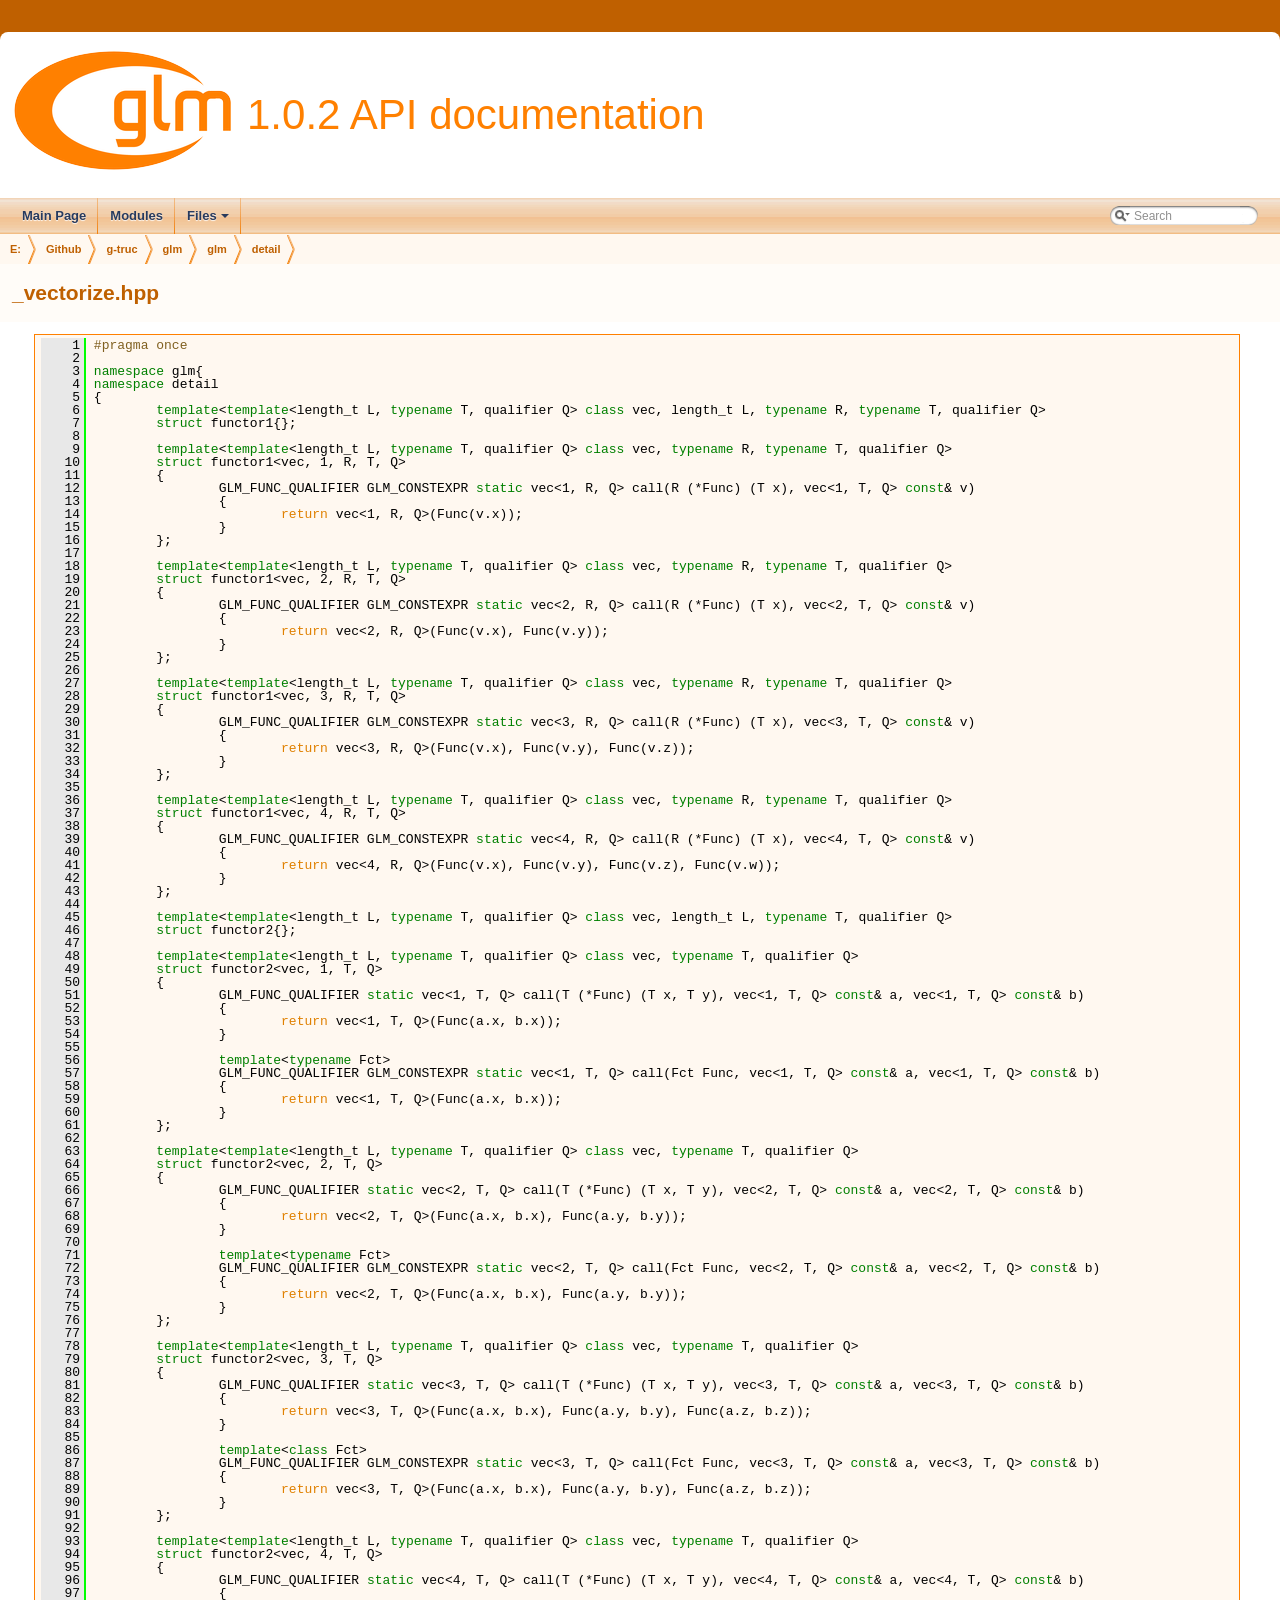
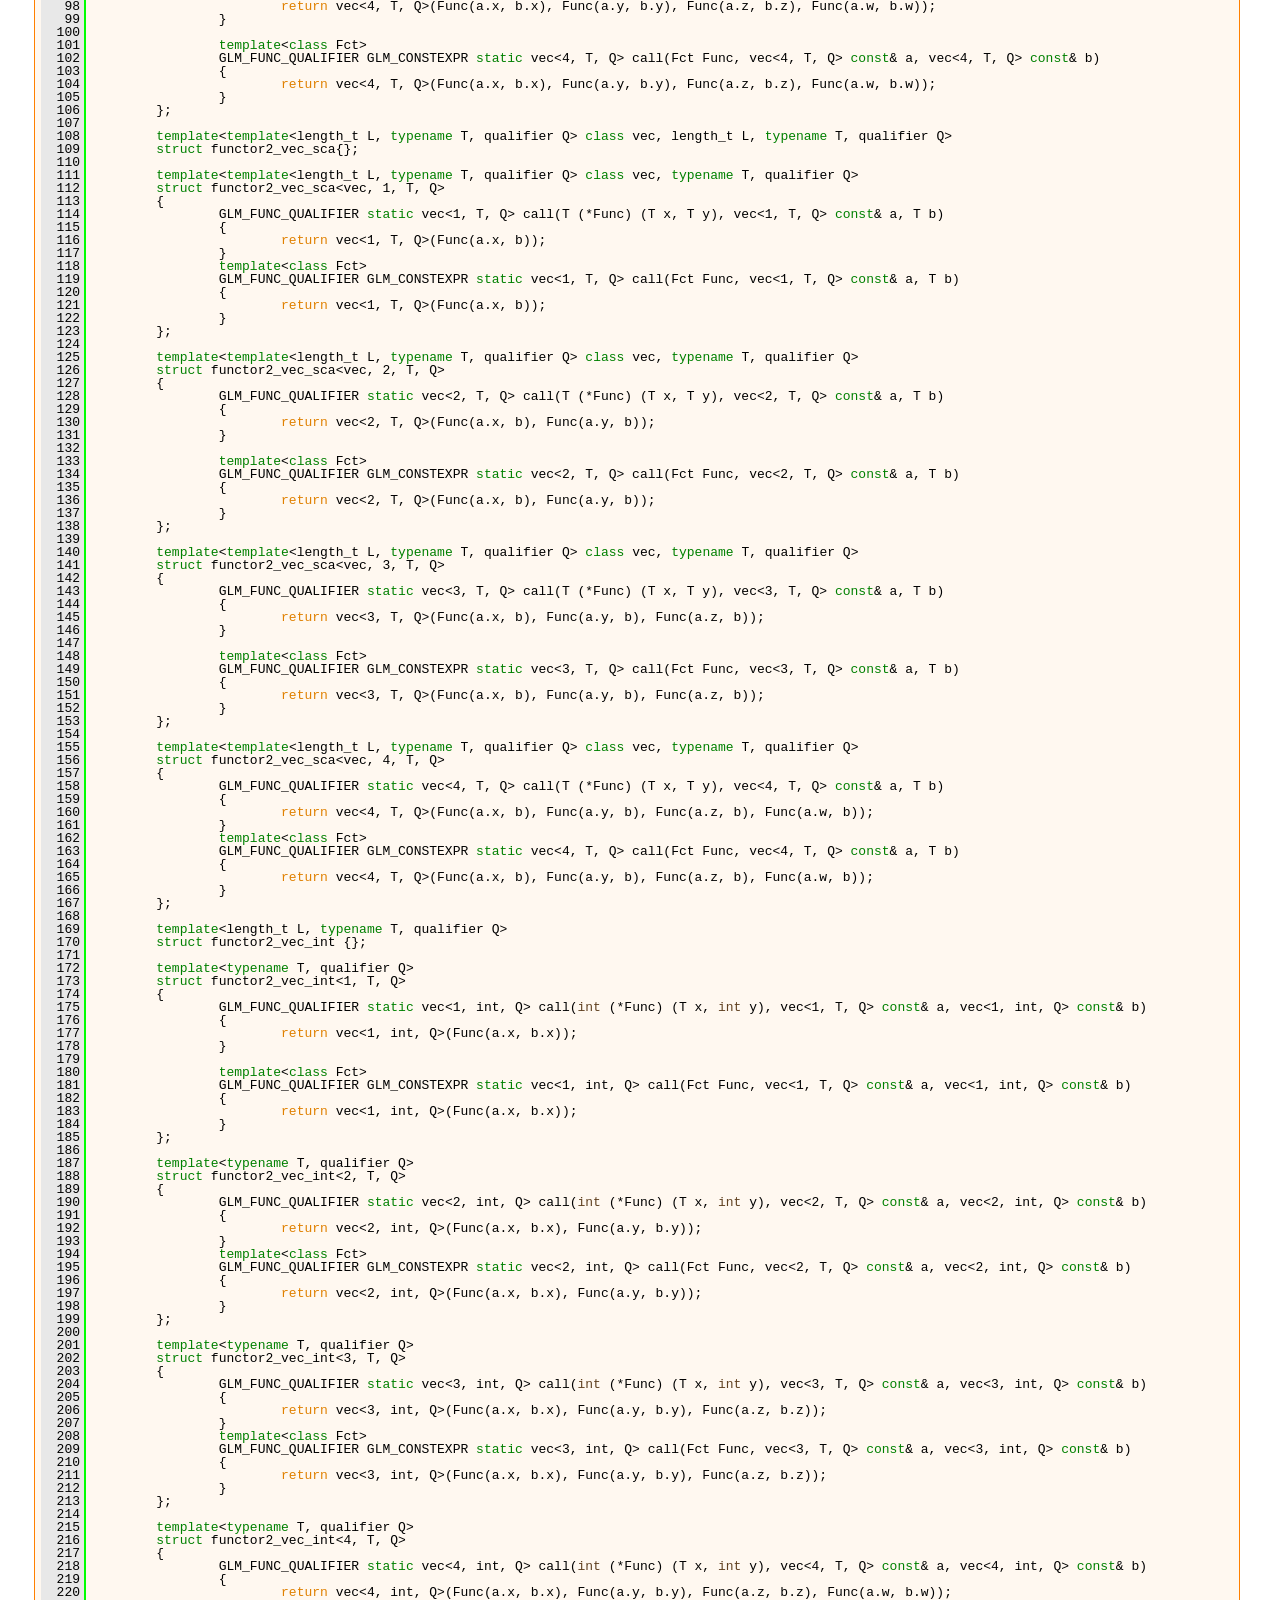
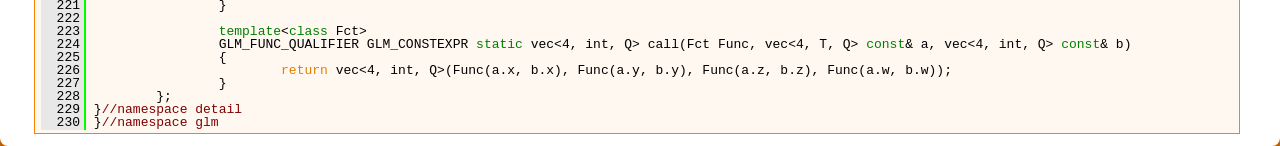
<file: libs/glm/doc/api/a00020_source.html>
<!DOCTYPE html PUBLIC "-//W3C//DTD XHTML 1.0 Transitional//EN" "https://www.w3.org/TR/xhtml1/DTD/xhtml1-transitional.dtd">
<html xmlns="http://www.w3.org/1999/xhtml">
<head>
<meta http-equiv="Content-Type" content="text/xhtml;charset=UTF-8"/>
<meta http-equiv="X-UA-Compatible" content="IE=9"/>
<meta name="generator" content="Doxygen 1.8.18"/>
<meta name="viewport" content="width=device-width, initial-scale=1"/>
<title>1.0.2 API documentation: _vectorize.hpp Source File</title>
<link href="tabs.css" rel="stylesheet" type="text/css"/>
<script type="text/javascript" src="jquery.js"></script>
<script type="text/javascript" src="dynsections.js"></script>
<link href="search/search.css" rel="stylesheet" type="text/css"/>
<script type="text/javascript" src="search/searchdata.js"></script>
<script type="text/javascript" src="search/search.js"></script>
<link href="doxygen.css" rel="stylesheet" type="text/css" />
</head>
<body>
<div id="top"><!-- do not remove this div, it is closed by doxygen! -->
<div id="titlearea">
<table cellspacing="0" cellpadding="0">
 <tbody>
 <tr style="height: 56px;">
  <td id="projectlogo"><img alt="Logo" src="logo-mini.png"/></td>
  <td id="projectalign" style="padding-left: 0.5em;">
   <div id="projectname">1.0.2 API documentation
   </div>
  </td>
 </tr>
 </tbody>
</table>
</div>
<!-- end header part -->
<!-- Generated by Doxygen 1.8.18 -->
<script type="text/javascript">
/* @license magnet:?xt=urn:btih:cf05388f2679ee054f2beb29a391d25f4e673ac3&amp;dn=gpl-2.0.txt GPL-v2 */
var searchBox = new SearchBox("searchBox", "search",false,'Search');
/* @license-end */
</script>
<script type="text/javascript" src="menudata.js"></script>
<script type="text/javascript" src="menu.js"></script>
<script type="text/javascript">
/* @license magnet:?xt=urn:btih:cf05388f2679ee054f2beb29a391d25f4e673ac3&amp;dn=gpl-2.0.txt GPL-v2 */
$(function() {
  initMenu('',true,false,'search.php','Search');
  $(document).ready(function() { init_search(); });
});
/* @license-end */</script>
<div id="main-nav"></div>
<!-- window showing the filter options -->
<div id="MSearchSelectWindow"
     onmouseover="return searchBox.OnSearchSelectShow()"
     onmouseout="return searchBox.OnSearchSelectHide()"
     onkeydown="return searchBox.OnSearchSelectKey(event)">
</div>

<!-- iframe showing the search results (closed by default) -->
<div id="MSearchResultsWindow">
<iframe src="javascript:void(0)" frameborder="0" 
        name="MSearchResults" id="MSearchResults">
</iframe>
</div>

<div id="nav-path" class="navpath">
  <ul>
<li class="navelem"><a class="el" href="dir_885cc87fac2d91e269af0a5a959fa5f6.html">E:</a></li><li class="navelem"><a class="el" href="dir_63ed049134a778d525e06b63afc2c979.html">Github</a></li><li class="navelem"><a class="el" href="dir_c98a9ac98258ab9f831b188d66361a70.html">g-truc</a></li><li class="navelem"><a class="el" href="dir_50f12b6ceb23d7f6adfb377a1ae8b006.html">glm</a></li><li class="navelem"><a class="el" href="dir_fca33f1b5115d46f42c670590789c0d2.html">glm</a></li><li class="navelem"><a class="el" href="dir_382f4fd018b81be8753cb53c0a41a09a.html">detail</a></li>  </ul>
</div>
</div><!-- top -->
<div class="header">
  <div class="headertitle">
<div class="title">_vectorize.hpp</div>  </div>
</div><!--header-->
<div class="contents">
<div class="fragment"><div class="line"><a name="l00001"></a><span class="lineno">    1</span>&#160;<span class="preprocessor">#pragma once</span></div>
<div class="line"><a name="l00002"></a><span class="lineno">    2</span>&#160; </div>
<div class="line"><a name="l00003"></a><span class="lineno">    3</span>&#160;<span class="keyword">namespace </span>glm{</div>
<div class="line"><a name="l00004"></a><span class="lineno">    4</span>&#160;<span class="keyword">namespace </span>detail</div>
<div class="line"><a name="l00005"></a><span class="lineno">    5</span>&#160;{</div>
<div class="line"><a name="l00006"></a><span class="lineno">    6</span>&#160;        <span class="keyword">template</span>&lt;<span class="keyword">template</span>&lt;length_t L, <span class="keyword">typename</span> T, qualifier Q&gt; <span class="keyword">class </span>vec, length_t L, <span class="keyword">typename</span> R, <span class="keyword">typename</span> T, qualifier Q&gt;</div>
<div class="line"><a name="l00007"></a><span class="lineno">    7</span>&#160;        <span class="keyword">struct </span>functor1{};</div>
<div class="line"><a name="l00008"></a><span class="lineno">    8</span>&#160; </div>
<div class="line"><a name="l00009"></a><span class="lineno">    9</span>&#160;        <span class="keyword">template</span>&lt;<span class="keyword">template</span>&lt;length_t L, <span class="keyword">typename</span> T, qualifier Q&gt; <span class="keyword">class </span>vec, <span class="keyword">typename</span> R, <span class="keyword">typename</span> T, qualifier Q&gt;</div>
<div class="line"><a name="l00010"></a><span class="lineno">   10</span>&#160;        <span class="keyword">struct </span>functor1&lt;vec, 1, R, T, Q&gt;</div>
<div class="line"><a name="l00011"></a><span class="lineno">   11</span>&#160;        {</div>
<div class="line"><a name="l00012"></a><span class="lineno">   12</span>&#160;                GLM_FUNC_QUALIFIER GLM_CONSTEXPR <span class="keyword">static</span> vec&lt;1, R, Q&gt; call(R (*Func) (T x), vec&lt;1, T, Q&gt; <span class="keyword">const</span>&amp; v)</div>
<div class="line"><a name="l00013"></a><span class="lineno">   13</span>&#160;                {</div>
<div class="line"><a name="l00014"></a><span class="lineno">   14</span>&#160;                        <span class="keywordflow">return</span> vec&lt;1, R, Q&gt;(Func(v.x));</div>
<div class="line"><a name="l00015"></a><span class="lineno">   15</span>&#160;                }</div>
<div class="line"><a name="l00016"></a><span class="lineno">   16</span>&#160;        };</div>
<div class="line"><a name="l00017"></a><span class="lineno">   17</span>&#160; </div>
<div class="line"><a name="l00018"></a><span class="lineno">   18</span>&#160;        <span class="keyword">template</span>&lt;<span class="keyword">template</span>&lt;length_t L, <span class="keyword">typename</span> T, qualifier Q&gt; <span class="keyword">class </span>vec, <span class="keyword">typename</span> R, <span class="keyword">typename</span> T, qualifier Q&gt;</div>
<div class="line"><a name="l00019"></a><span class="lineno">   19</span>&#160;        <span class="keyword">struct </span>functor1&lt;vec, 2, R, T, Q&gt;</div>
<div class="line"><a name="l00020"></a><span class="lineno">   20</span>&#160;        {</div>
<div class="line"><a name="l00021"></a><span class="lineno">   21</span>&#160;                GLM_FUNC_QUALIFIER GLM_CONSTEXPR <span class="keyword">static</span> vec&lt;2, R, Q&gt; call(R (*Func) (T x), vec&lt;2, T, Q&gt; <span class="keyword">const</span>&amp; v)</div>
<div class="line"><a name="l00022"></a><span class="lineno">   22</span>&#160;                {</div>
<div class="line"><a name="l00023"></a><span class="lineno">   23</span>&#160;                        <span class="keywordflow">return</span> vec&lt;2, R, Q&gt;(Func(v.x), Func(v.y));</div>
<div class="line"><a name="l00024"></a><span class="lineno">   24</span>&#160;                }</div>
<div class="line"><a name="l00025"></a><span class="lineno">   25</span>&#160;        };</div>
<div class="line"><a name="l00026"></a><span class="lineno">   26</span>&#160; </div>
<div class="line"><a name="l00027"></a><span class="lineno">   27</span>&#160;        <span class="keyword">template</span>&lt;<span class="keyword">template</span>&lt;length_t L, <span class="keyword">typename</span> T, qualifier Q&gt; <span class="keyword">class </span>vec, <span class="keyword">typename</span> R, <span class="keyword">typename</span> T, qualifier Q&gt;</div>
<div class="line"><a name="l00028"></a><span class="lineno">   28</span>&#160;        <span class="keyword">struct </span>functor1&lt;vec, 3, R, T, Q&gt;</div>
<div class="line"><a name="l00029"></a><span class="lineno">   29</span>&#160;        {</div>
<div class="line"><a name="l00030"></a><span class="lineno">   30</span>&#160;                GLM_FUNC_QUALIFIER GLM_CONSTEXPR <span class="keyword">static</span> vec&lt;3, R, Q&gt; call(R (*Func) (T x), vec&lt;3, T, Q&gt; <span class="keyword">const</span>&amp; v)</div>
<div class="line"><a name="l00031"></a><span class="lineno">   31</span>&#160;                {</div>
<div class="line"><a name="l00032"></a><span class="lineno">   32</span>&#160;                        <span class="keywordflow">return</span> vec&lt;3, R, Q&gt;(Func(v.x), Func(v.y), Func(v.z));</div>
<div class="line"><a name="l00033"></a><span class="lineno">   33</span>&#160;                }</div>
<div class="line"><a name="l00034"></a><span class="lineno">   34</span>&#160;        };</div>
<div class="line"><a name="l00035"></a><span class="lineno">   35</span>&#160; </div>
<div class="line"><a name="l00036"></a><span class="lineno">   36</span>&#160;        <span class="keyword">template</span>&lt;<span class="keyword">template</span>&lt;length_t L, <span class="keyword">typename</span> T, qualifier Q&gt; <span class="keyword">class </span>vec, <span class="keyword">typename</span> R, <span class="keyword">typename</span> T, qualifier Q&gt;</div>
<div class="line"><a name="l00037"></a><span class="lineno">   37</span>&#160;        <span class="keyword">struct </span>functor1&lt;vec, 4, R, T, Q&gt;</div>
<div class="line"><a name="l00038"></a><span class="lineno">   38</span>&#160;        {</div>
<div class="line"><a name="l00039"></a><span class="lineno">   39</span>&#160;                GLM_FUNC_QUALIFIER GLM_CONSTEXPR <span class="keyword">static</span> vec&lt;4, R, Q&gt; call(R (*Func) (T x), vec&lt;4, T, Q&gt; <span class="keyword">const</span>&amp; v)</div>
<div class="line"><a name="l00040"></a><span class="lineno">   40</span>&#160;                {</div>
<div class="line"><a name="l00041"></a><span class="lineno">   41</span>&#160;                        <span class="keywordflow">return</span> vec&lt;4, R, Q&gt;(Func(v.x), Func(v.y), Func(v.z), Func(v.w));</div>
<div class="line"><a name="l00042"></a><span class="lineno">   42</span>&#160;                }</div>
<div class="line"><a name="l00043"></a><span class="lineno">   43</span>&#160;        };</div>
<div class="line"><a name="l00044"></a><span class="lineno">   44</span>&#160; </div>
<div class="line"><a name="l00045"></a><span class="lineno">   45</span>&#160;        <span class="keyword">template</span>&lt;<span class="keyword">template</span>&lt;length_t L, <span class="keyword">typename</span> T, qualifier Q&gt; <span class="keyword">class </span>vec, length_t L, <span class="keyword">typename</span> T, qualifier Q&gt;</div>
<div class="line"><a name="l00046"></a><span class="lineno">   46</span>&#160;        <span class="keyword">struct </span>functor2{};</div>
<div class="line"><a name="l00047"></a><span class="lineno">   47</span>&#160; </div>
<div class="line"><a name="l00048"></a><span class="lineno">   48</span>&#160;        <span class="keyword">template</span>&lt;<span class="keyword">template</span>&lt;length_t L, <span class="keyword">typename</span> T, qualifier Q&gt; <span class="keyword">class </span>vec, <span class="keyword">typename</span> T, qualifier Q&gt;</div>
<div class="line"><a name="l00049"></a><span class="lineno">   49</span>&#160;        <span class="keyword">struct </span>functor2&lt;vec, 1, T, Q&gt;</div>
<div class="line"><a name="l00050"></a><span class="lineno">   50</span>&#160;        {</div>
<div class="line"><a name="l00051"></a><span class="lineno">   51</span>&#160;                GLM_FUNC_QUALIFIER <span class="keyword">static</span> vec&lt;1, T, Q&gt; call(T (*Func) (T x, T y), vec&lt;1, T, Q&gt; <span class="keyword">const</span>&amp; a, vec&lt;1, T, Q&gt; <span class="keyword">const</span>&amp; b)</div>
<div class="line"><a name="l00052"></a><span class="lineno">   52</span>&#160;                {</div>
<div class="line"><a name="l00053"></a><span class="lineno">   53</span>&#160;                        <span class="keywordflow">return</span> vec&lt;1, T, Q&gt;(Func(a.x, b.x));</div>
<div class="line"><a name="l00054"></a><span class="lineno">   54</span>&#160;                }</div>
<div class="line"><a name="l00055"></a><span class="lineno">   55</span>&#160; </div>
<div class="line"><a name="l00056"></a><span class="lineno">   56</span>&#160;                <span class="keyword">template</span>&lt;<span class="keyword">typename</span> Fct&gt;</div>
<div class="line"><a name="l00057"></a><span class="lineno">   57</span>&#160;                GLM_FUNC_QUALIFIER GLM_CONSTEXPR <span class="keyword">static</span> vec&lt;1, T, Q&gt; call(Fct Func, vec&lt;1, T, Q&gt; <span class="keyword">const</span>&amp; a, vec&lt;1, T, Q&gt; <span class="keyword">const</span>&amp; b)</div>
<div class="line"><a name="l00058"></a><span class="lineno">   58</span>&#160;                {</div>
<div class="line"><a name="l00059"></a><span class="lineno">   59</span>&#160;                        <span class="keywordflow">return</span> vec&lt;1, T, Q&gt;(Func(a.x, b.x));</div>
<div class="line"><a name="l00060"></a><span class="lineno">   60</span>&#160;                }</div>
<div class="line"><a name="l00061"></a><span class="lineno">   61</span>&#160;        };</div>
<div class="line"><a name="l00062"></a><span class="lineno">   62</span>&#160; </div>
<div class="line"><a name="l00063"></a><span class="lineno">   63</span>&#160;        <span class="keyword">template</span>&lt;<span class="keyword">template</span>&lt;length_t L, <span class="keyword">typename</span> T, qualifier Q&gt; <span class="keyword">class </span>vec, <span class="keyword">typename</span> T, qualifier Q&gt;</div>
<div class="line"><a name="l00064"></a><span class="lineno">   64</span>&#160;        <span class="keyword">struct </span>functor2&lt;vec, 2, T, Q&gt;</div>
<div class="line"><a name="l00065"></a><span class="lineno">   65</span>&#160;        {</div>
<div class="line"><a name="l00066"></a><span class="lineno">   66</span>&#160;                GLM_FUNC_QUALIFIER <span class="keyword">static</span> vec&lt;2, T, Q&gt; call(T (*Func) (T x, T y), vec&lt;2, T, Q&gt; <span class="keyword">const</span>&amp; a, vec&lt;2, T, Q&gt; <span class="keyword">const</span>&amp; b)</div>
<div class="line"><a name="l00067"></a><span class="lineno">   67</span>&#160;                {</div>
<div class="line"><a name="l00068"></a><span class="lineno">   68</span>&#160;                        <span class="keywordflow">return</span> vec&lt;2, T, Q&gt;(Func(a.x, b.x), Func(a.y, b.y));</div>
<div class="line"><a name="l00069"></a><span class="lineno">   69</span>&#160;                }</div>
<div class="line"><a name="l00070"></a><span class="lineno">   70</span>&#160; </div>
<div class="line"><a name="l00071"></a><span class="lineno">   71</span>&#160;                <span class="keyword">template</span>&lt;<span class="keyword">typename</span> Fct&gt;</div>
<div class="line"><a name="l00072"></a><span class="lineno">   72</span>&#160;                GLM_FUNC_QUALIFIER GLM_CONSTEXPR <span class="keyword">static</span> vec&lt;2, T, Q&gt; call(Fct Func, vec&lt;2, T, Q&gt; <span class="keyword">const</span>&amp; a, vec&lt;2, T, Q&gt; <span class="keyword">const</span>&amp; b)</div>
<div class="line"><a name="l00073"></a><span class="lineno">   73</span>&#160;                {</div>
<div class="line"><a name="l00074"></a><span class="lineno">   74</span>&#160;                        <span class="keywordflow">return</span> vec&lt;2, T, Q&gt;(Func(a.x, b.x), Func(a.y, b.y));</div>
<div class="line"><a name="l00075"></a><span class="lineno">   75</span>&#160;                }</div>
<div class="line"><a name="l00076"></a><span class="lineno">   76</span>&#160;        };</div>
<div class="line"><a name="l00077"></a><span class="lineno">   77</span>&#160; </div>
<div class="line"><a name="l00078"></a><span class="lineno">   78</span>&#160;        <span class="keyword">template</span>&lt;<span class="keyword">template</span>&lt;length_t L, <span class="keyword">typename</span> T, qualifier Q&gt; <span class="keyword">class </span>vec, <span class="keyword">typename</span> T, qualifier Q&gt;</div>
<div class="line"><a name="l00079"></a><span class="lineno">   79</span>&#160;        <span class="keyword">struct </span>functor2&lt;vec, 3, T, Q&gt;</div>
<div class="line"><a name="l00080"></a><span class="lineno">   80</span>&#160;        {</div>
<div class="line"><a name="l00081"></a><span class="lineno">   81</span>&#160;                GLM_FUNC_QUALIFIER <span class="keyword">static</span> vec&lt;3, T, Q&gt; call(T (*Func) (T x, T y), vec&lt;3, T, Q&gt; <span class="keyword">const</span>&amp; a, vec&lt;3, T, Q&gt; <span class="keyword">const</span>&amp; b)</div>
<div class="line"><a name="l00082"></a><span class="lineno">   82</span>&#160;                {</div>
<div class="line"><a name="l00083"></a><span class="lineno">   83</span>&#160;                        <span class="keywordflow">return</span> vec&lt;3, T, Q&gt;(Func(a.x, b.x), Func(a.y, b.y), Func(a.z, b.z));</div>
<div class="line"><a name="l00084"></a><span class="lineno">   84</span>&#160;                }</div>
<div class="line"><a name="l00085"></a><span class="lineno">   85</span>&#160; </div>
<div class="line"><a name="l00086"></a><span class="lineno">   86</span>&#160;                <span class="keyword">template</span>&lt;<span class="keyword">class</span> Fct&gt;</div>
<div class="line"><a name="l00087"></a><span class="lineno">   87</span>&#160;                GLM_FUNC_QUALIFIER GLM_CONSTEXPR <span class="keyword">static</span> vec&lt;3, T, Q&gt; call(Fct Func, vec&lt;3, T, Q&gt; <span class="keyword">const</span>&amp; a, vec&lt;3, T, Q&gt; <span class="keyword">const</span>&amp; b)</div>
<div class="line"><a name="l00088"></a><span class="lineno">   88</span>&#160;                {</div>
<div class="line"><a name="l00089"></a><span class="lineno">   89</span>&#160;                        <span class="keywordflow">return</span> vec&lt;3, T, Q&gt;(Func(a.x, b.x), Func(a.y, b.y), Func(a.z, b.z));</div>
<div class="line"><a name="l00090"></a><span class="lineno">   90</span>&#160;                }</div>
<div class="line"><a name="l00091"></a><span class="lineno">   91</span>&#160;        };</div>
<div class="line"><a name="l00092"></a><span class="lineno">   92</span>&#160; </div>
<div class="line"><a name="l00093"></a><span class="lineno">   93</span>&#160;        <span class="keyword">template</span>&lt;<span class="keyword">template</span>&lt;length_t L, <span class="keyword">typename</span> T, qualifier Q&gt; <span class="keyword">class </span>vec, <span class="keyword">typename</span> T, qualifier Q&gt;</div>
<div class="line"><a name="l00094"></a><span class="lineno">   94</span>&#160;        <span class="keyword">struct </span>functor2&lt;vec, 4, T, Q&gt;</div>
<div class="line"><a name="l00095"></a><span class="lineno">   95</span>&#160;        {</div>
<div class="line"><a name="l00096"></a><span class="lineno">   96</span>&#160;                GLM_FUNC_QUALIFIER <span class="keyword">static</span> vec&lt;4, T, Q&gt; call(T (*Func) (T x, T y), vec&lt;4, T, Q&gt; <span class="keyword">const</span>&amp; a, vec&lt;4, T, Q&gt; <span class="keyword">const</span>&amp; b)</div>
<div class="line"><a name="l00097"></a><span class="lineno">   97</span>&#160;                {</div>
<div class="line"><a name="l00098"></a><span class="lineno">   98</span>&#160;                        <span class="keywordflow">return</span> vec&lt;4, T, Q&gt;(Func(a.x, b.x), Func(a.y, b.y), Func(a.z, b.z), Func(a.w, b.w));</div>
<div class="line"><a name="l00099"></a><span class="lineno">   99</span>&#160;                }</div>
<div class="line"><a name="l00100"></a><span class="lineno">  100</span>&#160; </div>
<div class="line"><a name="l00101"></a><span class="lineno">  101</span>&#160;                <span class="keyword">template</span>&lt;<span class="keyword">class</span> Fct&gt;</div>
<div class="line"><a name="l00102"></a><span class="lineno">  102</span>&#160;                GLM_FUNC_QUALIFIER GLM_CONSTEXPR <span class="keyword">static</span> vec&lt;4, T, Q&gt; call(Fct Func, vec&lt;4, T, Q&gt; <span class="keyword">const</span>&amp; a, vec&lt;4, T, Q&gt; <span class="keyword">const</span>&amp; b)</div>
<div class="line"><a name="l00103"></a><span class="lineno">  103</span>&#160;                {</div>
<div class="line"><a name="l00104"></a><span class="lineno">  104</span>&#160;                        <span class="keywordflow">return</span> vec&lt;4, T, Q&gt;(Func(a.x, b.x), Func(a.y, b.y), Func(a.z, b.z), Func(a.w, b.w));</div>
<div class="line"><a name="l00105"></a><span class="lineno">  105</span>&#160;                }</div>
<div class="line"><a name="l00106"></a><span class="lineno">  106</span>&#160;        };</div>
<div class="line"><a name="l00107"></a><span class="lineno">  107</span>&#160; </div>
<div class="line"><a name="l00108"></a><span class="lineno">  108</span>&#160;        <span class="keyword">template</span>&lt;<span class="keyword">template</span>&lt;length_t L, <span class="keyword">typename</span> T, qualifier Q&gt; <span class="keyword">class </span>vec, length_t L, <span class="keyword">typename</span> T, qualifier Q&gt;</div>
<div class="line"><a name="l00109"></a><span class="lineno">  109</span>&#160;        <span class="keyword">struct </span>functor2_vec_sca{};</div>
<div class="line"><a name="l00110"></a><span class="lineno">  110</span>&#160; </div>
<div class="line"><a name="l00111"></a><span class="lineno">  111</span>&#160;        <span class="keyword">template</span>&lt;<span class="keyword">template</span>&lt;length_t L, <span class="keyword">typename</span> T, qualifier Q&gt; <span class="keyword">class </span>vec, <span class="keyword">typename</span> T, qualifier Q&gt;</div>
<div class="line"><a name="l00112"></a><span class="lineno">  112</span>&#160;        <span class="keyword">struct </span>functor2_vec_sca&lt;vec, 1, T, Q&gt;</div>
<div class="line"><a name="l00113"></a><span class="lineno">  113</span>&#160;        {</div>
<div class="line"><a name="l00114"></a><span class="lineno">  114</span>&#160;                GLM_FUNC_QUALIFIER <span class="keyword">static</span> vec&lt;1, T, Q&gt; call(T (*Func) (T x, T y), vec&lt;1, T, Q&gt; <span class="keyword">const</span>&amp; a, T b)</div>
<div class="line"><a name="l00115"></a><span class="lineno">  115</span>&#160;                {</div>
<div class="line"><a name="l00116"></a><span class="lineno">  116</span>&#160;                        <span class="keywordflow">return</span> vec&lt;1, T, Q&gt;(Func(a.x, b));</div>
<div class="line"><a name="l00117"></a><span class="lineno">  117</span>&#160;                }</div>
<div class="line"><a name="l00118"></a><span class="lineno">  118</span>&#160;                <span class="keyword">template</span>&lt;<span class="keyword">class</span> Fct&gt;</div>
<div class="line"><a name="l00119"></a><span class="lineno">  119</span>&#160;                GLM_FUNC_QUALIFIER GLM_CONSTEXPR <span class="keyword">static</span> vec&lt;1, T, Q&gt; call(Fct Func, vec&lt;1, T, Q&gt; <span class="keyword">const</span>&amp; a, T b)</div>
<div class="line"><a name="l00120"></a><span class="lineno">  120</span>&#160;                {</div>
<div class="line"><a name="l00121"></a><span class="lineno">  121</span>&#160;                        <span class="keywordflow">return</span> vec&lt;1, T, Q&gt;(Func(a.x, b));</div>
<div class="line"><a name="l00122"></a><span class="lineno">  122</span>&#160;                }</div>
<div class="line"><a name="l00123"></a><span class="lineno">  123</span>&#160;        };</div>
<div class="line"><a name="l00124"></a><span class="lineno">  124</span>&#160; </div>
<div class="line"><a name="l00125"></a><span class="lineno">  125</span>&#160;        <span class="keyword">template</span>&lt;<span class="keyword">template</span>&lt;length_t L, <span class="keyword">typename</span> T, qualifier Q&gt; <span class="keyword">class </span>vec, <span class="keyword">typename</span> T, qualifier Q&gt;</div>
<div class="line"><a name="l00126"></a><span class="lineno">  126</span>&#160;        <span class="keyword">struct </span>functor2_vec_sca&lt;vec, 2, T, Q&gt;</div>
<div class="line"><a name="l00127"></a><span class="lineno">  127</span>&#160;        {</div>
<div class="line"><a name="l00128"></a><span class="lineno">  128</span>&#160;                GLM_FUNC_QUALIFIER <span class="keyword">static</span> vec&lt;2, T, Q&gt; call(T (*Func) (T x, T y), vec&lt;2, T, Q&gt; <span class="keyword">const</span>&amp; a, T b)</div>
<div class="line"><a name="l00129"></a><span class="lineno">  129</span>&#160;                {</div>
<div class="line"><a name="l00130"></a><span class="lineno">  130</span>&#160;                        <span class="keywordflow">return</span> vec&lt;2, T, Q&gt;(Func(a.x, b), Func(a.y, b));</div>
<div class="line"><a name="l00131"></a><span class="lineno">  131</span>&#160;                }</div>
<div class="line"><a name="l00132"></a><span class="lineno">  132</span>&#160; </div>
<div class="line"><a name="l00133"></a><span class="lineno">  133</span>&#160;                <span class="keyword">template</span>&lt;<span class="keyword">class</span> Fct&gt;</div>
<div class="line"><a name="l00134"></a><span class="lineno">  134</span>&#160;                GLM_FUNC_QUALIFIER GLM_CONSTEXPR <span class="keyword">static</span> vec&lt;2, T, Q&gt; call(Fct Func, vec&lt;2, T, Q&gt; <span class="keyword">const</span>&amp; a, T b)</div>
<div class="line"><a name="l00135"></a><span class="lineno">  135</span>&#160;                {</div>
<div class="line"><a name="l00136"></a><span class="lineno">  136</span>&#160;                        <span class="keywordflow">return</span> vec&lt;2, T, Q&gt;(Func(a.x, b), Func(a.y, b));</div>
<div class="line"><a name="l00137"></a><span class="lineno">  137</span>&#160;                }</div>
<div class="line"><a name="l00138"></a><span class="lineno">  138</span>&#160;        };</div>
<div class="line"><a name="l00139"></a><span class="lineno">  139</span>&#160; </div>
<div class="line"><a name="l00140"></a><span class="lineno">  140</span>&#160;        <span class="keyword">template</span>&lt;<span class="keyword">template</span>&lt;length_t L, <span class="keyword">typename</span> T, qualifier Q&gt; <span class="keyword">class </span>vec, <span class="keyword">typename</span> T, qualifier Q&gt;</div>
<div class="line"><a name="l00141"></a><span class="lineno">  141</span>&#160;        <span class="keyword">struct </span>functor2_vec_sca&lt;vec, 3, T, Q&gt;</div>
<div class="line"><a name="l00142"></a><span class="lineno">  142</span>&#160;        {</div>
<div class="line"><a name="l00143"></a><span class="lineno">  143</span>&#160;                GLM_FUNC_QUALIFIER <span class="keyword">static</span> vec&lt;3, T, Q&gt; call(T (*Func) (T x, T y), vec&lt;3, T, Q&gt; <span class="keyword">const</span>&amp; a, T b)</div>
<div class="line"><a name="l00144"></a><span class="lineno">  144</span>&#160;                {</div>
<div class="line"><a name="l00145"></a><span class="lineno">  145</span>&#160;                        <span class="keywordflow">return</span> vec&lt;3, T, Q&gt;(Func(a.x, b), Func(a.y, b), Func(a.z, b));</div>
<div class="line"><a name="l00146"></a><span class="lineno">  146</span>&#160;                }</div>
<div class="line"><a name="l00147"></a><span class="lineno">  147</span>&#160; </div>
<div class="line"><a name="l00148"></a><span class="lineno">  148</span>&#160;                <span class="keyword">template</span>&lt;<span class="keyword">class</span> Fct&gt;</div>
<div class="line"><a name="l00149"></a><span class="lineno">  149</span>&#160;                GLM_FUNC_QUALIFIER GLM_CONSTEXPR <span class="keyword">static</span> vec&lt;3, T, Q&gt; call(Fct Func, vec&lt;3, T, Q&gt; <span class="keyword">const</span>&amp; a, T b)</div>
<div class="line"><a name="l00150"></a><span class="lineno">  150</span>&#160;                {</div>
<div class="line"><a name="l00151"></a><span class="lineno">  151</span>&#160;                        <span class="keywordflow">return</span> vec&lt;3, T, Q&gt;(Func(a.x, b), Func(a.y, b), Func(a.z, b));</div>
<div class="line"><a name="l00152"></a><span class="lineno">  152</span>&#160;                }</div>
<div class="line"><a name="l00153"></a><span class="lineno">  153</span>&#160;        };</div>
<div class="line"><a name="l00154"></a><span class="lineno">  154</span>&#160; </div>
<div class="line"><a name="l00155"></a><span class="lineno">  155</span>&#160;        <span class="keyword">template</span>&lt;<span class="keyword">template</span>&lt;length_t L, <span class="keyword">typename</span> T, qualifier Q&gt; <span class="keyword">class </span>vec, <span class="keyword">typename</span> T, qualifier Q&gt;</div>
<div class="line"><a name="l00156"></a><span class="lineno">  156</span>&#160;        <span class="keyword">struct </span>functor2_vec_sca&lt;vec, 4, T, Q&gt;</div>
<div class="line"><a name="l00157"></a><span class="lineno">  157</span>&#160;        {</div>
<div class="line"><a name="l00158"></a><span class="lineno">  158</span>&#160;                GLM_FUNC_QUALIFIER <span class="keyword">static</span> vec&lt;4, T, Q&gt; call(T (*Func) (T x, T y), vec&lt;4, T, Q&gt; <span class="keyword">const</span>&amp; a, T b)</div>
<div class="line"><a name="l00159"></a><span class="lineno">  159</span>&#160;                {</div>
<div class="line"><a name="l00160"></a><span class="lineno">  160</span>&#160;                        <span class="keywordflow">return</span> vec&lt;4, T, Q&gt;(Func(a.x, b), Func(a.y, b), Func(a.z, b), Func(a.w, b));</div>
<div class="line"><a name="l00161"></a><span class="lineno">  161</span>&#160;                }</div>
<div class="line"><a name="l00162"></a><span class="lineno">  162</span>&#160;                <span class="keyword">template</span>&lt;<span class="keyword">class</span> Fct&gt;</div>
<div class="line"><a name="l00163"></a><span class="lineno">  163</span>&#160;                GLM_FUNC_QUALIFIER GLM_CONSTEXPR <span class="keyword">static</span> vec&lt;4, T, Q&gt; call(Fct Func, vec&lt;4, T, Q&gt; <span class="keyword">const</span>&amp; a, T b)</div>
<div class="line"><a name="l00164"></a><span class="lineno">  164</span>&#160;                {</div>
<div class="line"><a name="l00165"></a><span class="lineno">  165</span>&#160;                        <span class="keywordflow">return</span> vec&lt;4, T, Q&gt;(Func(a.x, b), Func(a.y, b), Func(a.z, b), Func(a.w, b));</div>
<div class="line"><a name="l00166"></a><span class="lineno">  166</span>&#160;                }</div>
<div class="line"><a name="l00167"></a><span class="lineno">  167</span>&#160;        };</div>
<div class="line"><a name="l00168"></a><span class="lineno">  168</span>&#160; </div>
<div class="line"><a name="l00169"></a><span class="lineno">  169</span>&#160;        <span class="keyword">template</span>&lt;length_t L, <span class="keyword">typename</span> T, qualifier Q&gt;</div>
<div class="line"><a name="l00170"></a><span class="lineno">  170</span>&#160;        <span class="keyword">struct </span>functor2_vec_int {};</div>
<div class="line"><a name="l00171"></a><span class="lineno">  171</span>&#160; </div>
<div class="line"><a name="l00172"></a><span class="lineno">  172</span>&#160;        <span class="keyword">template</span>&lt;<span class="keyword">typename</span> T, qualifier Q&gt;</div>
<div class="line"><a name="l00173"></a><span class="lineno">  173</span>&#160;        <span class="keyword">struct </span>functor2_vec_int&lt;1, T, Q&gt;</div>
<div class="line"><a name="l00174"></a><span class="lineno">  174</span>&#160;        {</div>
<div class="line"><a name="l00175"></a><span class="lineno">  175</span>&#160;                GLM_FUNC_QUALIFIER <span class="keyword">static</span> vec&lt;1, int, Q&gt; call(<span class="keywordtype">int</span> (*Func) (T x, <span class="keywordtype">int</span> y), vec&lt;1, T, Q&gt; <span class="keyword">const</span>&amp; a, vec&lt;1, int, Q&gt; <span class="keyword">const</span>&amp; b)</div>
<div class="line"><a name="l00176"></a><span class="lineno">  176</span>&#160;                {</div>
<div class="line"><a name="l00177"></a><span class="lineno">  177</span>&#160;                        <span class="keywordflow">return</span> vec&lt;1, int, Q&gt;(Func(a.x, b.x));</div>
<div class="line"><a name="l00178"></a><span class="lineno">  178</span>&#160;                }</div>
<div class="line"><a name="l00179"></a><span class="lineno">  179</span>&#160; </div>
<div class="line"><a name="l00180"></a><span class="lineno">  180</span>&#160;                <span class="keyword">template</span>&lt;<span class="keyword">class</span> Fct&gt;</div>
<div class="line"><a name="l00181"></a><span class="lineno">  181</span>&#160;                GLM_FUNC_QUALIFIER GLM_CONSTEXPR <span class="keyword">static</span> vec&lt;1, int, Q&gt; call(Fct Func, vec&lt;1, T, Q&gt; <span class="keyword">const</span>&amp; a, vec&lt;1, int, Q&gt; <span class="keyword">const</span>&amp; b)</div>
<div class="line"><a name="l00182"></a><span class="lineno">  182</span>&#160;                {</div>
<div class="line"><a name="l00183"></a><span class="lineno">  183</span>&#160;                        <span class="keywordflow">return</span> vec&lt;1, int, Q&gt;(Func(a.x, b.x));</div>
<div class="line"><a name="l00184"></a><span class="lineno">  184</span>&#160;                }</div>
<div class="line"><a name="l00185"></a><span class="lineno">  185</span>&#160;        };</div>
<div class="line"><a name="l00186"></a><span class="lineno">  186</span>&#160; </div>
<div class="line"><a name="l00187"></a><span class="lineno">  187</span>&#160;        <span class="keyword">template</span>&lt;<span class="keyword">typename</span> T, qualifier Q&gt;</div>
<div class="line"><a name="l00188"></a><span class="lineno">  188</span>&#160;        <span class="keyword">struct </span>functor2_vec_int&lt;2, T, Q&gt;</div>
<div class="line"><a name="l00189"></a><span class="lineno">  189</span>&#160;        {</div>
<div class="line"><a name="l00190"></a><span class="lineno">  190</span>&#160;                GLM_FUNC_QUALIFIER <span class="keyword">static</span> vec&lt;2, int, Q&gt; call(<span class="keywordtype">int</span> (*Func) (T x, <span class="keywordtype">int</span> y), vec&lt;2, T, Q&gt; <span class="keyword">const</span>&amp; a, vec&lt;2, int, Q&gt; <span class="keyword">const</span>&amp; b)</div>
<div class="line"><a name="l00191"></a><span class="lineno">  191</span>&#160;                {</div>
<div class="line"><a name="l00192"></a><span class="lineno">  192</span>&#160;                        <span class="keywordflow">return</span> vec&lt;2, int, Q&gt;(Func(a.x, b.x), Func(a.y, b.y));</div>
<div class="line"><a name="l00193"></a><span class="lineno">  193</span>&#160;                }</div>
<div class="line"><a name="l00194"></a><span class="lineno">  194</span>&#160;                <span class="keyword">template</span>&lt;<span class="keyword">class</span> Fct&gt;</div>
<div class="line"><a name="l00195"></a><span class="lineno">  195</span>&#160;                GLM_FUNC_QUALIFIER GLM_CONSTEXPR <span class="keyword">static</span> vec&lt;2, int, Q&gt; call(Fct Func, vec&lt;2, T, Q&gt; <span class="keyword">const</span>&amp; a, vec&lt;2, int, Q&gt; <span class="keyword">const</span>&amp; b)</div>
<div class="line"><a name="l00196"></a><span class="lineno">  196</span>&#160;                {</div>
<div class="line"><a name="l00197"></a><span class="lineno">  197</span>&#160;                        <span class="keywordflow">return</span> vec&lt;2, int, Q&gt;(Func(a.x, b.x), Func(a.y, b.y));</div>
<div class="line"><a name="l00198"></a><span class="lineno">  198</span>&#160;                }</div>
<div class="line"><a name="l00199"></a><span class="lineno">  199</span>&#160;        };</div>
<div class="line"><a name="l00200"></a><span class="lineno">  200</span>&#160; </div>
<div class="line"><a name="l00201"></a><span class="lineno">  201</span>&#160;        <span class="keyword">template</span>&lt;<span class="keyword">typename</span> T, qualifier Q&gt;</div>
<div class="line"><a name="l00202"></a><span class="lineno">  202</span>&#160;        <span class="keyword">struct </span>functor2_vec_int&lt;3, T, Q&gt;</div>
<div class="line"><a name="l00203"></a><span class="lineno">  203</span>&#160;        {</div>
<div class="line"><a name="l00204"></a><span class="lineno">  204</span>&#160;                GLM_FUNC_QUALIFIER <span class="keyword">static</span> vec&lt;3, int, Q&gt; call(<span class="keywordtype">int</span> (*Func) (T x, <span class="keywordtype">int</span> y), vec&lt;3, T, Q&gt; <span class="keyword">const</span>&amp; a, vec&lt;3, int, Q&gt; <span class="keyword">const</span>&amp; b)</div>
<div class="line"><a name="l00205"></a><span class="lineno">  205</span>&#160;                {</div>
<div class="line"><a name="l00206"></a><span class="lineno">  206</span>&#160;                        <span class="keywordflow">return</span> vec&lt;3, int, Q&gt;(Func(a.x, b.x), Func(a.y, b.y), Func(a.z, b.z));</div>
<div class="line"><a name="l00207"></a><span class="lineno">  207</span>&#160;                }</div>
<div class="line"><a name="l00208"></a><span class="lineno">  208</span>&#160;                <span class="keyword">template</span>&lt;<span class="keyword">class</span> Fct&gt;</div>
<div class="line"><a name="l00209"></a><span class="lineno">  209</span>&#160;                GLM_FUNC_QUALIFIER GLM_CONSTEXPR <span class="keyword">static</span> vec&lt;3, int, Q&gt; call(Fct Func, vec&lt;3, T, Q&gt; <span class="keyword">const</span>&amp; a, vec&lt;3, int, Q&gt; <span class="keyword">const</span>&amp; b)</div>
<div class="line"><a name="l00210"></a><span class="lineno">  210</span>&#160;                {</div>
<div class="line"><a name="l00211"></a><span class="lineno">  211</span>&#160;                        <span class="keywordflow">return</span> vec&lt;3, int, Q&gt;(Func(a.x, b.x), Func(a.y, b.y), Func(a.z, b.z));</div>
<div class="line"><a name="l00212"></a><span class="lineno">  212</span>&#160;                }</div>
<div class="line"><a name="l00213"></a><span class="lineno">  213</span>&#160;        };</div>
<div class="line"><a name="l00214"></a><span class="lineno">  214</span>&#160; </div>
<div class="line"><a name="l00215"></a><span class="lineno">  215</span>&#160;        <span class="keyword">template</span>&lt;<span class="keyword">typename</span> T, qualifier Q&gt;</div>
<div class="line"><a name="l00216"></a><span class="lineno">  216</span>&#160;        <span class="keyword">struct </span>functor2_vec_int&lt;4, T, Q&gt;</div>
<div class="line"><a name="l00217"></a><span class="lineno">  217</span>&#160;        {</div>
<div class="line"><a name="l00218"></a><span class="lineno">  218</span>&#160;                GLM_FUNC_QUALIFIER <span class="keyword">static</span> vec&lt;4, int, Q&gt; call(<span class="keywordtype">int</span> (*Func) (T x, <span class="keywordtype">int</span> y), vec&lt;4, T, Q&gt; <span class="keyword">const</span>&amp; a, vec&lt;4, int, Q&gt; <span class="keyword">const</span>&amp; b)</div>
<div class="line"><a name="l00219"></a><span class="lineno">  219</span>&#160;                {</div>
<div class="line"><a name="l00220"></a><span class="lineno">  220</span>&#160;                        <span class="keywordflow">return</span> vec&lt;4, int, Q&gt;(Func(a.x, b.x), Func(a.y, b.y), Func(a.z, b.z), Func(a.w, b.w));</div>
<div class="line"><a name="l00221"></a><span class="lineno">  221</span>&#160;                }</div>
<div class="line"><a name="l00222"></a><span class="lineno">  222</span>&#160; </div>
<div class="line"><a name="l00223"></a><span class="lineno">  223</span>&#160;                <span class="keyword">template</span>&lt;<span class="keyword">class</span> Fct&gt;</div>
<div class="line"><a name="l00224"></a><span class="lineno">  224</span>&#160;                GLM_FUNC_QUALIFIER GLM_CONSTEXPR <span class="keyword">static</span> vec&lt;4, int, Q&gt; call(Fct Func, vec&lt;4, T, Q&gt; <span class="keyword">const</span>&amp; a, vec&lt;4, int, Q&gt; <span class="keyword">const</span>&amp; b)</div>
<div class="line"><a name="l00225"></a><span class="lineno">  225</span>&#160;                {</div>
<div class="line"><a name="l00226"></a><span class="lineno">  226</span>&#160;                        <span class="keywordflow">return</span> vec&lt;4, int, Q&gt;(Func(a.x, b.x), Func(a.y, b.y), Func(a.z, b.z), Func(a.w, b.w));</div>
<div class="line"><a name="l00227"></a><span class="lineno">  227</span>&#160;                }</div>
<div class="line"><a name="l00228"></a><span class="lineno">  228</span>&#160;        };</div>
<div class="line"><a name="l00229"></a><span class="lineno">  229</span>&#160;}<span class="comment">//namespace detail</span></div>
<div class="line"><a name="l00230"></a><span class="lineno">  230</span>&#160;}<span class="comment">//namespace glm</span></div>
</div><!-- fragment --></div><!-- contents -->
<!-- start footer part -->
<hr class="footer"/><address class="footer"><small>
Generated by &#160;<a href="http://www.doxygen.org/index.html">
<img class="footer" src="doxygen.png" alt="doxygen"/>
</a> 1.8.18
</small></address>
</body>
</html>
</file>
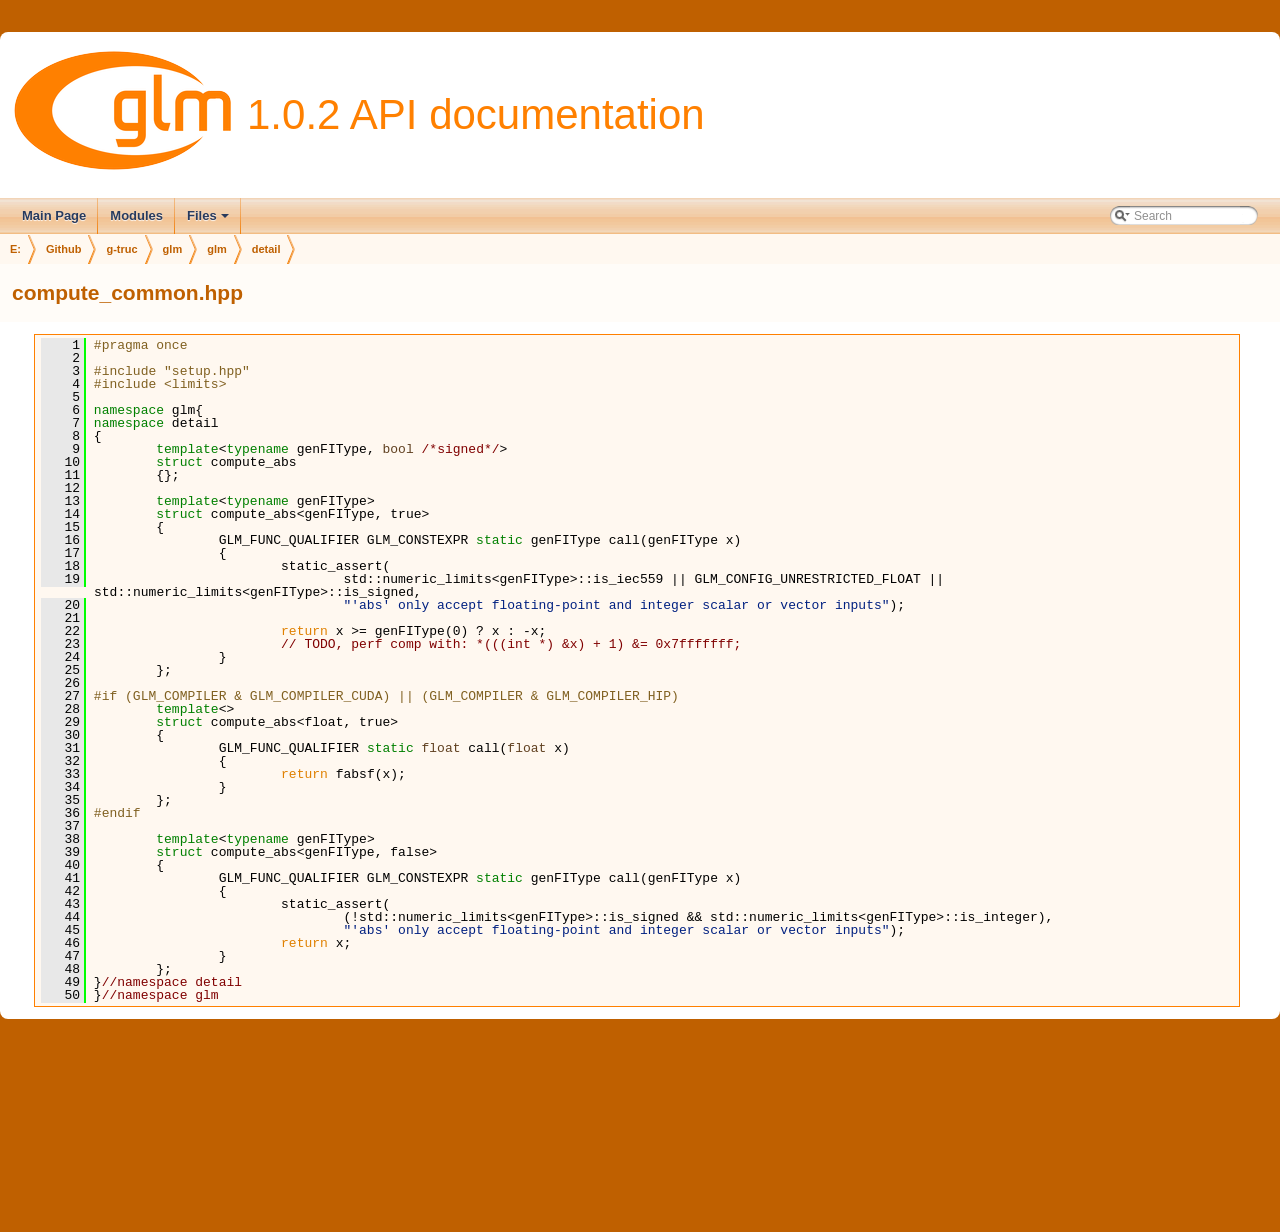
<file: libs/glm/doc/api/a00023_source.html>
<!DOCTYPE html PUBLIC "-//W3C//DTD XHTML 1.0 Transitional//EN" "https://www.w3.org/TR/xhtml1/DTD/xhtml1-transitional.dtd">
<html xmlns="http://www.w3.org/1999/xhtml">
<head>
<meta http-equiv="Content-Type" content="text/xhtml;charset=UTF-8"/>
<meta http-equiv="X-UA-Compatible" content="IE=9"/>
<meta name="generator" content="Doxygen 1.8.18"/>
<meta name="viewport" content="width=device-width, initial-scale=1"/>
<title>1.0.2 API documentation: compute_common.hpp Source File</title>
<link href="tabs.css" rel="stylesheet" type="text/css"/>
<script type="text/javascript" src="jquery.js"></script>
<script type="text/javascript" src="dynsections.js"></script>
<link href="search/search.css" rel="stylesheet" type="text/css"/>
<script type="text/javascript" src="search/searchdata.js"></script>
<script type="text/javascript" src="search/search.js"></script>
<link href="doxygen.css" rel="stylesheet" type="text/css" />
</head>
<body>
<div id="top"><!-- do not remove this div, it is closed by doxygen! -->
<div id="titlearea">
<table cellspacing="0" cellpadding="0">
 <tbody>
 <tr style="height: 56px;">
  <td id="projectlogo"><img alt="Logo" src="logo-mini.png"/></td>
  <td id="projectalign" style="padding-left: 0.5em;">
   <div id="projectname">1.0.2 API documentation
   </div>
  </td>
 </tr>
 </tbody>
</table>
</div>
<!-- end header part -->
<!-- Generated by Doxygen 1.8.18 -->
<script type="text/javascript">
/* @license magnet:?xt=urn:btih:cf05388f2679ee054f2beb29a391d25f4e673ac3&amp;dn=gpl-2.0.txt GPL-v2 */
var searchBox = new SearchBox("searchBox", "search",false,'Search');
/* @license-end */
</script>
<script type="text/javascript" src="menudata.js"></script>
<script type="text/javascript" src="menu.js"></script>
<script type="text/javascript">
/* @license magnet:?xt=urn:btih:cf05388f2679ee054f2beb29a391d25f4e673ac3&amp;dn=gpl-2.0.txt GPL-v2 */
$(function() {
  initMenu('',true,false,'search.php','Search');
  $(document).ready(function() { init_search(); });
});
/* @license-end */</script>
<div id="main-nav"></div>
<!-- window showing the filter options -->
<div id="MSearchSelectWindow"
     onmouseover="return searchBox.OnSearchSelectShow()"
     onmouseout="return searchBox.OnSearchSelectHide()"
     onkeydown="return searchBox.OnSearchSelectKey(event)">
</div>

<!-- iframe showing the search results (closed by default) -->
<div id="MSearchResultsWindow">
<iframe src="javascript:void(0)" frameborder="0" 
        name="MSearchResults" id="MSearchResults">
</iframe>
</div>

<div id="nav-path" class="navpath">
  <ul>
<li class="navelem"><a class="el" href="dir_885cc87fac2d91e269af0a5a959fa5f6.html">E:</a></li><li class="navelem"><a class="el" href="dir_63ed049134a778d525e06b63afc2c979.html">Github</a></li><li class="navelem"><a class="el" href="dir_c98a9ac98258ab9f831b188d66361a70.html">g-truc</a></li><li class="navelem"><a class="el" href="dir_50f12b6ceb23d7f6adfb377a1ae8b006.html">glm</a></li><li class="navelem"><a class="el" href="dir_fca33f1b5115d46f42c670590789c0d2.html">glm</a></li><li class="navelem"><a class="el" href="dir_382f4fd018b81be8753cb53c0a41a09a.html">detail</a></li>  </ul>
</div>
</div><!-- top -->
<div class="header">
  <div class="headertitle">
<div class="title">compute_common.hpp</div>  </div>
</div><!--header-->
<div class="contents">
<div class="fragment"><div class="line"><a name="l00001"></a><span class="lineno">    1</span>&#160;<span class="preprocessor">#pragma once</span></div>
<div class="line"><a name="l00002"></a><span class="lineno">    2</span>&#160; </div>
<div class="line"><a name="l00003"></a><span class="lineno">    3</span>&#160;<span class="preprocessor">#include &quot;setup.hpp&quot;</span></div>
<div class="line"><a name="l00004"></a><span class="lineno">    4</span>&#160;<span class="preprocessor">#include &lt;limits&gt;</span></div>
<div class="line"><a name="l00005"></a><span class="lineno">    5</span>&#160; </div>
<div class="line"><a name="l00006"></a><span class="lineno">    6</span>&#160;<span class="keyword">namespace </span>glm{</div>
<div class="line"><a name="l00007"></a><span class="lineno">    7</span>&#160;<span class="keyword">namespace </span>detail</div>
<div class="line"><a name="l00008"></a><span class="lineno">    8</span>&#160;{</div>
<div class="line"><a name="l00009"></a><span class="lineno">    9</span>&#160;        <span class="keyword">template</span>&lt;<span class="keyword">typename</span> genFIType, <span class="keywordtype">bool</span> <span class="comment">/*signed*/</span>&gt;</div>
<div class="line"><a name="l00010"></a><span class="lineno">   10</span>&#160;        <span class="keyword">struct </span>compute_abs</div>
<div class="line"><a name="l00011"></a><span class="lineno">   11</span>&#160;        {};</div>
<div class="line"><a name="l00012"></a><span class="lineno">   12</span>&#160; </div>
<div class="line"><a name="l00013"></a><span class="lineno">   13</span>&#160;        <span class="keyword">template</span>&lt;<span class="keyword">typename</span> genFIType&gt;</div>
<div class="line"><a name="l00014"></a><span class="lineno">   14</span>&#160;        <span class="keyword">struct </span>compute_abs&lt;genFIType, true&gt;</div>
<div class="line"><a name="l00015"></a><span class="lineno">   15</span>&#160;        {</div>
<div class="line"><a name="l00016"></a><span class="lineno">   16</span>&#160;                GLM_FUNC_QUALIFIER GLM_CONSTEXPR <span class="keyword">static</span> genFIType call(genFIType x)</div>
<div class="line"><a name="l00017"></a><span class="lineno">   17</span>&#160;                {</div>
<div class="line"><a name="l00018"></a><span class="lineno">   18</span>&#160;                        static_assert(</div>
<div class="line"><a name="l00019"></a><span class="lineno">   19</span>&#160;                                std::numeric_limits&lt;genFIType&gt;::is_iec559 || GLM_CONFIG_UNRESTRICTED_FLOAT || std::numeric_limits&lt;genFIType&gt;::is_signed,</div>
<div class="line"><a name="l00020"></a><span class="lineno">   20</span>&#160;                                <span class="stringliteral">&quot;&#39;abs&#39; only accept floating-point and integer scalar or vector inputs&quot;</span>);</div>
<div class="line"><a name="l00021"></a><span class="lineno">   21</span>&#160; </div>
<div class="line"><a name="l00022"></a><span class="lineno">   22</span>&#160;                        <span class="keywordflow">return</span> x &gt;= genFIType(0) ? x : -x;</div>
<div class="line"><a name="l00023"></a><span class="lineno">   23</span>&#160;                        <span class="comment">// TODO, perf comp with: *(((int *) &amp;x) + 1) &amp;= 0x7fffffff;</span></div>
<div class="line"><a name="l00024"></a><span class="lineno">   24</span>&#160;                }</div>
<div class="line"><a name="l00025"></a><span class="lineno">   25</span>&#160;        };</div>
<div class="line"><a name="l00026"></a><span class="lineno">   26</span>&#160; </div>
<div class="line"><a name="l00027"></a><span class="lineno">   27</span>&#160;<span class="preprocessor">#if (GLM_COMPILER &amp; GLM_COMPILER_CUDA) || (GLM_COMPILER &amp; GLM_COMPILER_HIP)</span></div>
<div class="line"><a name="l00028"></a><span class="lineno">   28</span>&#160;        <span class="keyword">template</span>&lt;&gt;</div>
<div class="line"><a name="l00029"></a><span class="lineno">   29</span>&#160;        <span class="keyword">struct </span>compute_abs&lt;float, true&gt;</div>
<div class="line"><a name="l00030"></a><span class="lineno">   30</span>&#160;        {</div>
<div class="line"><a name="l00031"></a><span class="lineno">   31</span>&#160;                GLM_FUNC_QUALIFIER <span class="keyword">static</span> <span class="keywordtype">float</span> call(<span class="keywordtype">float</span> x)</div>
<div class="line"><a name="l00032"></a><span class="lineno">   32</span>&#160;                {</div>
<div class="line"><a name="l00033"></a><span class="lineno">   33</span>&#160;                        <span class="keywordflow">return</span> fabsf(x);</div>
<div class="line"><a name="l00034"></a><span class="lineno">   34</span>&#160;                }</div>
<div class="line"><a name="l00035"></a><span class="lineno">   35</span>&#160;        };</div>
<div class="line"><a name="l00036"></a><span class="lineno">   36</span>&#160;<span class="preprocessor">#endif</span></div>
<div class="line"><a name="l00037"></a><span class="lineno">   37</span>&#160; </div>
<div class="line"><a name="l00038"></a><span class="lineno">   38</span>&#160;        <span class="keyword">template</span>&lt;<span class="keyword">typename</span> genFIType&gt;</div>
<div class="line"><a name="l00039"></a><span class="lineno">   39</span>&#160;        <span class="keyword">struct </span>compute_abs&lt;genFIType, false&gt;</div>
<div class="line"><a name="l00040"></a><span class="lineno">   40</span>&#160;        {</div>
<div class="line"><a name="l00041"></a><span class="lineno">   41</span>&#160;                GLM_FUNC_QUALIFIER GLM_CONSTEXPR <span class="keyword">static</span> genFIType call(genFIType x)</div>
<div class="line"><a name="l00042"></a><span class="lineno">   42</span>&#160;                {</div>
<div class="line"><a name="l00043"></a><span class="lineno">   43</span>&#160;                        static_assert(</div>
<div class="line"><a name="l00044"></a><span class="lineno">   44</span>&#160;                                (!std::numeric_limits&lt;genFIType&gt;::is_signed &amp;&amp; std::numeric_limits&lt;genFIType&gt;::is_integer),</div>
<div class="line"><a name="l00045"></a><span class="lineno">   45</span>&#160;                                <span class="stringliteral">&quot;&#39;abs&#39; only accept floating-point and integer scalar or vector inputs&quot;</span>);</div>
<div class="line"><a name="l00046"></a><span class="lineno">   46</span>&#160;                        <span class="keywordflow">return</span> x;</div>
<div class="line"><a name="l00047"></a><span class="lineno">   47</span>&#160;                }</div>
<div class="line"><a name="l00048"></a><span class="lineno">   48</span>&#160;        };</div>
<div class="line"><a name="l00049"></a><span class="lineno">   49</span>&#160;}<span class="comment">//namespace detail</span></div>
<div class="line"><a name="l00050"></a><span class="lineno">   50</span>&#160;}<span class="comment">//namespace glm</span></div>
</div><!-- fragment --></div><!-- contents -->
<!-- start footer part -->
<hr class="footer"/><address class="footer"><small>
Generated by &#160;<a href="http://www.doxygen.org/index.html">
<img class="footer" src="doxygen.png" alt="doxygen"/>
</a> 1.8.18
</small></address>
</body>
</html>
</file>
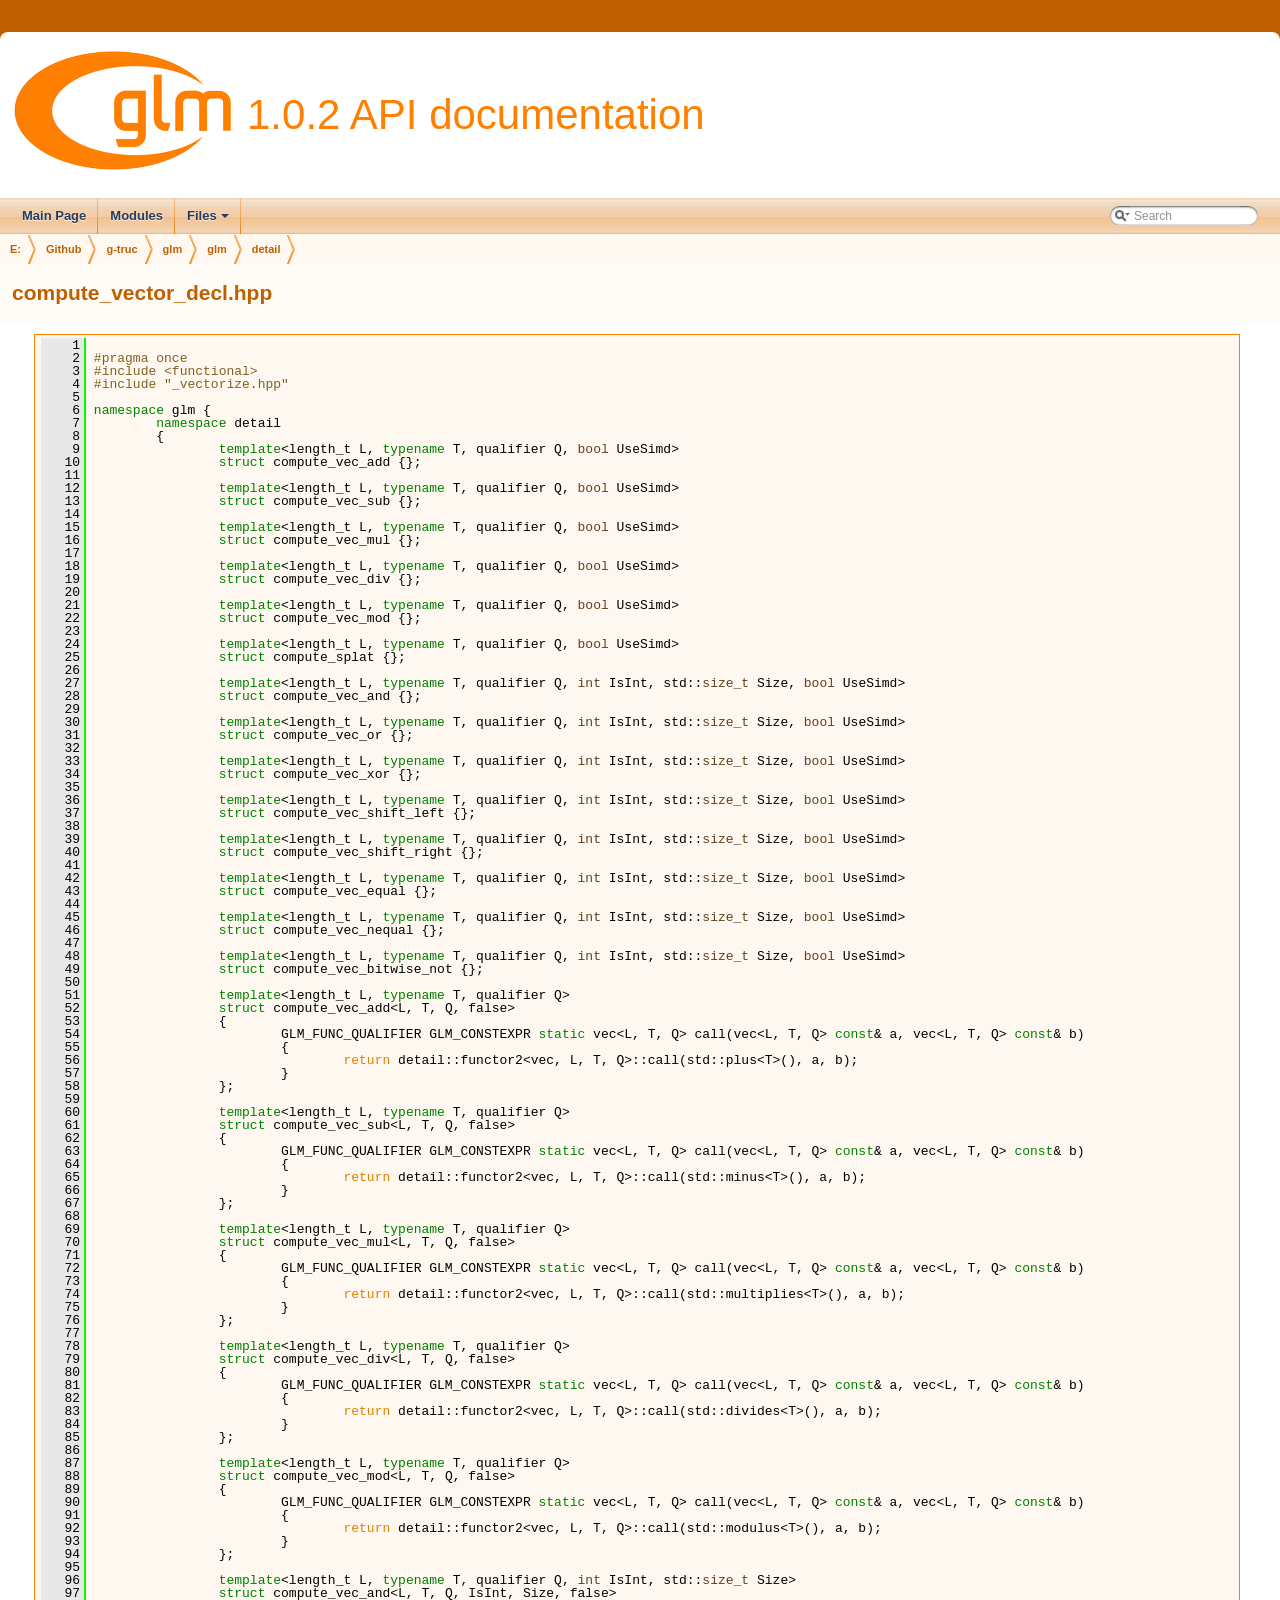
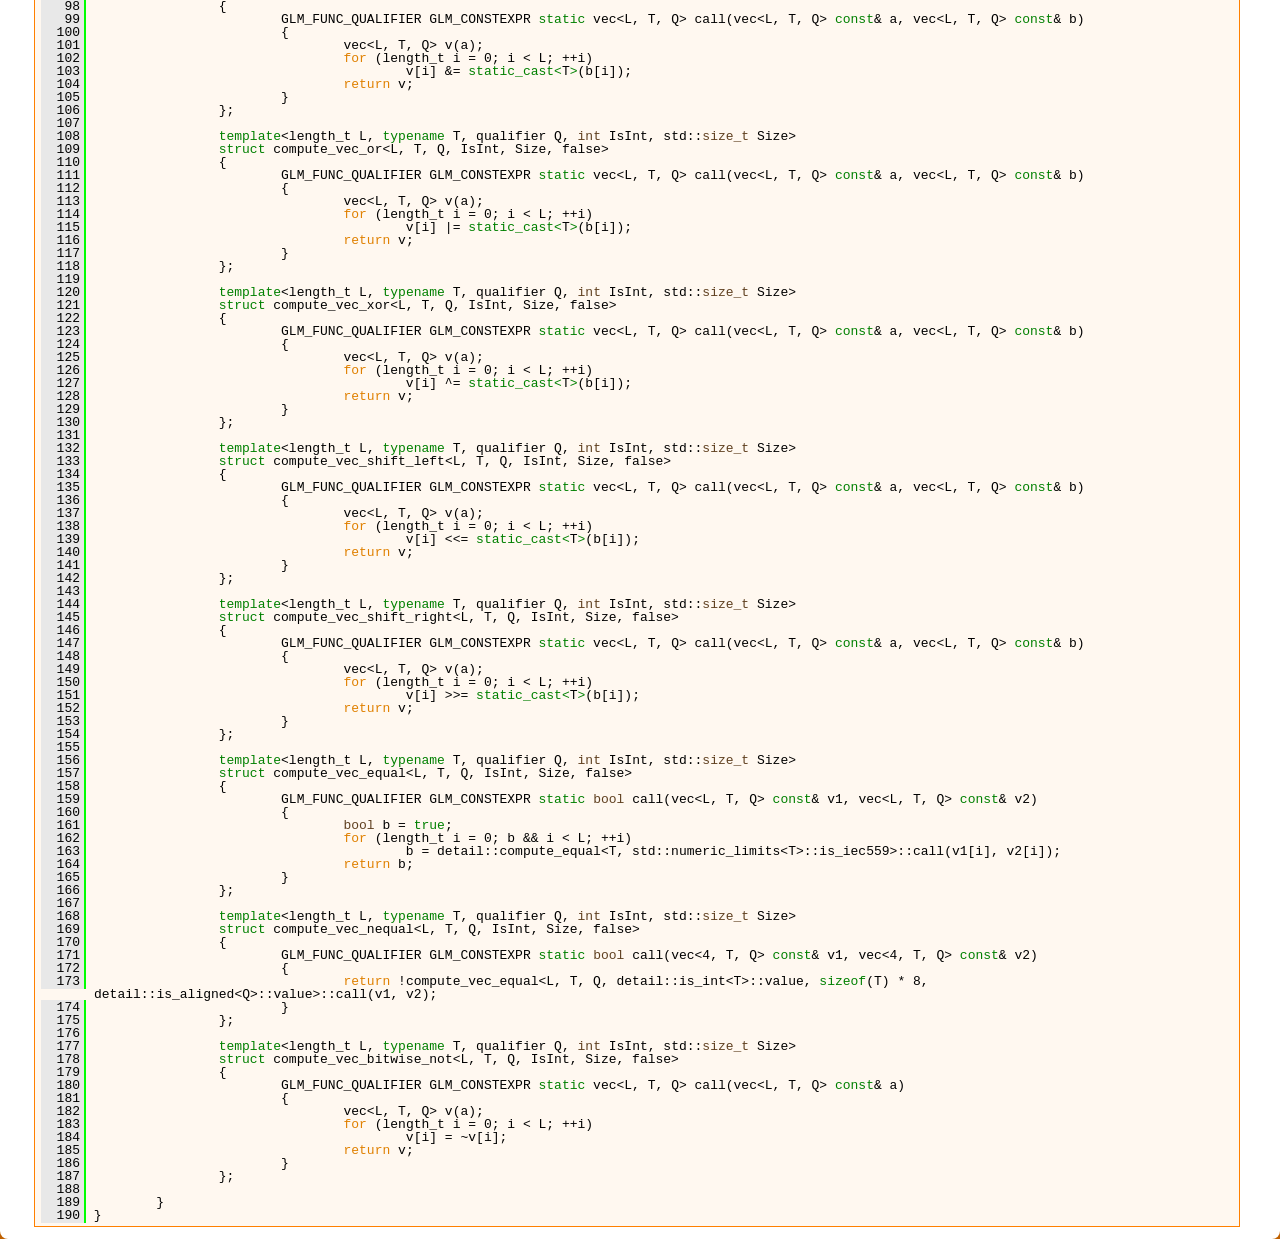
<file: libs/glm/doc/api/a00026_source.html>
<!DOCTYPE html PUBLIC "-//W3C//DTD XHTML 1.0 Transitional//EN" "https://www.w3.org/TR/xhtml1/DTD/xhtml1-transitional.dtd">
<html xmlns="http://www.w3.org/1999/xhtml">
<head>
<meta http-equiv="Content-Type" content="text/xhtml;charset=UTF-8"/>
<meta http-equiv="X-UA-Compatible" content="IE=9"/>
<meta name="generator" content="Doxygen 1.8.18"/>
<meta name="viewport" content="width=device-width, initial-scale=1"/>
<title>1.0.2 API documentation: compute_vector_decl.hpp Source File</title>
<link href="tabs.css" rel="stylesheet" type="text/css"/>
<script type="text/javascript" src="jquery.js"></script>
<script type="text/javascript" src="dynsections.js"></script>
<link href="search/search.css" rel="stylesheet" type="text/css"/>
<script type="text/javascript" src="search/searchdata.js"></script>
<script type="text/javascript" src="search/search.js"></script>
<link href="doxygen.css" rel="stylesheet" type="text/css" />
</head>
<body>
<div id="top"><!-- do not remove this div, it is closed by doxygen! -->
<div id="titlearea">
<table cellspacing="0" cellpadding="0">
 <tbody>
 <tr style="height: 56px;">
  <td id="projectlogo"><img alt="Logo" src="logo-mini.png"/></td>
  <td id="projectalign" style="padding-left: 0.5em;">
   <div id="projectname">1.0.2 API documentation
   </div>
  </td>
 </tr>
 </tbody>
</table>
</div>
<!-- end header part -->
<!-- Generated by Doxygen 1.8.18 -->
<script type="text/javascript">
/* @license magnet:?xt=urn:btih:cf05388f2679ee054f2beb29a391d25f4e673ac3&amp;dn=gpl-2.0.txt GPL-v2 */
var searchBox = new SearchBox("searchBox", "search",false,'Search');
/* @license-end */
</script>
<script type="text/javascript" src="menudata.js"></script>
<script type="text/javascript" src="menu.js"></script>
<script type="text/javascript">
/* @license magnet:?xt=urn:btih:cf05388f2679ee054f2beb29a391d25f4e673ac3&amp;dn=gpl-2.0.txt GPL-v2 */
$(function() {
  initMenu('',true,false,'search.php','Search');
  $(document).ready(function() { init_search(); });
});
/* @license-end */</script>
<div id="main-nav"></div>
<!-- window showing the filter options -->
<div id="MSearchSelectWindow"
     onmouseover="return searchBox.OnSearchSelectShow()"
     onmouseout="return searchBox.OnSearchSelectHide()"
     onkeydown="return searchBox.OnSearchSelectKey(event)">
</div>

<!-- iframe showing the search results (closed by default) -->
<div id="MSearchResultsWindow">
<iframe src="javascript:void(0)" frameborder="0" 
        name="MSearchResults" id="MSearchResults">
</iframe>
</div>

<div id="nav-path" class="navpath">
  <ul>
<li class="navelem"><a class="el" href="dir_885cc87fac2d91e269af0a5a959fa5f6.html">E:</a></li><li class="navelem"><a class="el" href="dir_63ed049134a778d525e06b63afc2c979.html">Github</a></li><li class="navelem"><a class="el" href="dir_c98a9ac98258ab9f831b188d66361a70.html">g-truc</a></li><li class="navelem"><a class="el" href="dir_50f12b6ceb23d7f6adfb377a1ae8b006.html">glm</a></li><li class="navelem"><a class="el" href="dir_fca33f1b5115d46f42c670590789c0d2.html">glm</a></li><li class="navelem"><a class="el" href="dir_382f4fd018b81be8753cb53c0a41a09a.html">detail</a></li>  </ul>
</div>
</div><!-- top -->
<div class="header">
  <div class="headertitle">
<div class="title">compute_vector_decl.hpp</div>  </div>
</div><!--header-->
<div class="contents">
<div class="fragment"><div class="line"><a name="l00001"></a><span class="lineno">    1</span>&#160; </div>
<div class="line"><a name="l00002"></a><span class="lineno">    2</span>&#160;<span class="preprocessor">#pragma once</span></div>
<div class="line"><a name="l00003"></a><span class="lineno">    3</span>&#160;<span class="preprocessor">#include &lt;functional&gt;</span></div>
<div class="line"><a name="l00004"></a><span class="lineno">    4</span>&#160;<span class="preprocessor">#include &quot;_vectorize.hpp&quot;</span></div>
<div class="line"><a name="l00005"></a><span class="lineno">    5</span>&#160; </div>
<div class="line"><a name="l00006"></a><span class="lineno">    6</span>&#160;<span class="keyword">namespace </span>glm {</div>
<div class="line"><a name="l00007"></a><span class="lineno">    7</span>&#160;        <span class="keyword">namespace </span>detail</div>
<div class="line"><a name="l00008"></a><span class="lineno">    8</span>&#160;        {</div>
<div class="line"><a name="l00009"></a><span class="lineno">    9</span>&#160;                <span class="keyword">template</span>&lt;length_t L, <span class="keyword">typename</span> T, qualifier Q, <span class="keywordtype">bool</span> UseSimd&gt;</div>
<div class="line"><a name="l00010"></a><span class="lineno">   10</span>&#160;                <span class="keyword">struct </span>compute_vec_add {};</div>
<div class="line"><a name="l00011"></a><span class="lineno">   11</span>&#160; </div>
<div class="line"><a name="l00012"></a><span class="lineno">   12</span>&#160;                <span class="keyword">template</span>&lt;length_t L, <span class="keyword">typename</span> T, qualifier Q, <span class="keywordtype">bool</span> UseSimd&gt;</div>
<div class="line"><a name="l00013"></a><span class="lineno">   13</span>&#160;                <span class="keyword">struct </span>compute_vec_sub {};</div>
<div class="line"><a name="l00014"></a><span class="lineno">   14</span>&#160; </div>
<div class="line"><a name="l00015"></a><span class="lineno">   15</span>&#160;                <span class="keyword">template</span>&lt;length_t L, <span class="keyword">typename</span> T, qualifier Q, <span class="keywordtype">bool</span> UseSimd&gt;</div>
<div class="line"><a name="l00016"></a><span class="lineno">   16</span>&#160;                <span class="keyword">struct </span>compute_vec_mul {};</div>
<div class="line"><a name="l00017"></a><span class="lineno">   17</span>&#160; </div>
<div class="line"><a name="l00018"></a><span class="lineno">   18</span>&#160;                <span class="keyword">template</span>&lt;length_t L, <span class="keyword">typename</span> T, qualifier Q, <span class="keywordtype">bool</span> UseSimd&gt;</div>
<div class="line"><a name="l00019"></a><span class="lineno">   19</span>&#160;                <span class="keyword">struct </span>compute_vec_div {};</div>
<div class="line"><a name="l00020"></a><span class="lineno">   20</span>&#160; </div>
<div class="line"><a name="l00021"></a><span class="lineno">   21</span>&#160;                <span class="keyword">template</span>&lt;length_t L, <span class="keyword">typename</span> T, qualifier Q, <span class="keywordtype">bool</span> UseSimd&gt;</div>
<div class="line"><a name="l00022"></a><span class="lineno">   22</span>&#160;                <span class="keyword">struct </span>compute_vec_mod {};</div>
<div class="line"><a name="l00023"></a><span class="lineno">   23</span>&#160; </div>
<div class="line"><a name="l00024"></a><span class="lineno">   24</span>&#160;                <span class="keyword">template</span>&lt;length_t L, <span class="keyword">typename</span> T, qualifier Q, <span class="keywordtype">bool</span> UseSimd&gt;</div>
<div class="line"><a name="l00025"></a><span class="lineno">   25</span>&#160;                <span class="keyword">struct </span>compute_splat {};</div>
<div class="line"><a name="l00026"></a><span class="lineno">   26</span>&#160; </div>
<div class="line"><a name="l00027"></a><span class="lineno">   27</span>&#160;                <span class="keyword">template</span>&lt;length_t L, <span class="keyword">typename</span> T, qualifier Q, <span class="keywordtype">int</span> IsInt, std::<span class="keywordtype">size_t</span> Size, <span class="keywordtype">bool</span> UseSimd&gt;</div>
<div class="line"><a name="l00028"></a><span class="lineno">   28</span>&#160;                <span class="keyword">struct </span>compute_vec_and {};</div>
<div class="line"><a name="l00029"></a><span class="lineno">   29</span>&#160; </div>
<div class="line"><a name="l00030"></a><span class="lineno">   30</span>&#160;                <span class="keyword">template</span>&lt;length_t L, <span class="keyword">typename</span> T, qualifier Q, <span class="keywordtype">int</span> IsInt, std::<span class="keywordtype">size_t</span> Size, <span class="keywordtype">bool</span> UseSimd&gt;</div>
<div class="line"><a name="l00031"></a><span class="lineno">   31</span>&#160;                <span class="keyword">struct </span>compute_vec_or {};</div>
<div class="line"><a name="l00032"></a><span class="lineno">   32</span>&#160; </div>
<div class="line"><a name="l00033"></a><span class="lineno">   33</span>&#160;                <span class="keyword">template</span>&lt;length_t L, <span class="keyword">typename</span> T, qualifier Q, <span class="keywordtype">int</span> IsInt, std::<span class="keywordtype">size_t</span> Size, <span class="keywordtype">bool</span> UseSimd&gt;</div>
<div class="line"><a name="l00034"></a><span class="lineno">   34</span>&#160;                <span class="keyword">struct </span>compute_vec_xor {};</div>
<div class="line"><a name="l00035"></a><span class="lineno">   35</span>&#160; </div>
<div class="line"><a name="l00036"></a><span class="lineno">   36</span>&#160;                <span class="keyword">template</span>&lt;length_t L, <span class="keyword">typename</span> T, qualifier Q, <span class="keywordtype">int</span> IsInt, std::<span class="keywordtype">size_t</span> Size, <span class="keywordtype">bool</span> UseSimd&gt;</div>
<div class="line"><a name="l00037"></a><span class="lineno">   37</span>&#160;                <span class="keyword">struct </span>compute_vec_shift_left {};</div>
<div class="line"><a name="l00038"></a><span class="lineno">   38</span>&#160; </div>
<div class="line"><a name="l00039"></a><span class="lineno">   39</span>&#160;                <span class="keyword">template</span>&lt;length_t L, <span class="keyword">typename</span> T, qualifier Q, <span class="keywordtype">int</span> IsInt, std::<span class="keywordtype">size_t</span> Size, <span class="keywordtype">bool</span> UseSimd&gt;</div>
<div class="line"><a name="l00040"></a><span class="lineno">   40</span>&#160;                <span class="keyword">struct </span>compute_vec_shift_right {};</div>
<div class="line"><a name="l00041"></a><span class="lineno">   41</span>&#160; </div>
<div class="line"><a name="l00042"></a><span class="lineno">   42</span>&#160;                <span class="keyword">template</span>&lt;length_t L, <span class="keyword">typename</span> T, qualifier Q, <span class="keywordtype">int</span> IsInt, std::<span class="keywordtype">size_t</span> Size, <span class="keywordtype">bool</span> UseSimd&gt;</div>
<div class="line"><a name="l00043"></a><span class="lineno">   43</span>&#160;                <span class="keyword">struct </span>compute_vec_equal {};</div>
<div class="line"><a name="l00044"></a><span class="lineno">   44</span>&#160; </div>
<div class="line"><a name="l00045"></a><span class="lineno">   45</span>&#160;                <span class="keyword">template</span>&lt;length_t L, <span class="keyword">typename</span> T, qualifier Q, <span class="keywordtype">int</span> IsInt, std::<span class="keywordtype">size_t</span> Size, <span class="keywordtype">bool</span> UseSimd&gt;</div>
<div class="line"><a name="l00046"></a><span class="lineno">   46</span>&#160;                <span class="keyword">struct </span>compute_vec_nequal {};</div>
<div class="line"><a name="l00047"></a><span class="lineno">   47</span>&#160; </div>
<div class="line"><a name="l00048"></a><span class="lineno">   48</span>&#160;                <span class="keyword">template</span>&lt;length_t L, <span class="keyword">typename</span> T, qualifier Q, <span class="keywordtype">int</span> IsInt, std::<span class="keywordtype">size_t</span> Size, <span class="keywordtype">bool</span> UseSimd&gt;</div>
<div class="line"><a name="l00049"></a><span class="lineno">   49</span>&#160;                <span class="keyword">struct </span>compute_vec_bitwise_not {};</div>
<div class="line"><a name="l00050"></a><span class="lineno">   50</span>&#160; </div>
<div class="line"><a name="l00051"></a><span class="lineno">   51</span>&#160;                <span class="keyword">template</span>&lt;length_t L, <span class="keyword">typename</span> T, qualifier Q&gt;</div>
<div class="line"><a name="l00052"></a><span class="lineno">   52</span>&#160;                <span class="keyword">struct </span>compute_vec_add&lt;L, T, Q, false&gt;</div>
<div class="line"><a name="l00053"></a><span class="lineno">   53</span>&#160;                {</div>
<div class="line"><a name="l00054"></a><span class="lineno">   54</span>&#160;                        GLM_FUNC_QUALIFIER GLM_CONSTEXPR <span class="keyword">static</span> vec&lt;L, T, Q&gt; call(vec&lt;L, T, Q&gt; <span class="keyword">const</span>&amp; a, vec&lt;L, T, Q&gt; <span class="keyword">const</span>&amp; b)</div>
<div class="line"><a name="l00055"></a><span class="lineno">   55</span>&#160;                        {</div>
<div class="line"><a name="l00056"></a><span class="lineno">   56</span>&#160;                                <span class="keywordflow">return</span> detail::functor2&lt;vec, L, T, Q&gt;::call(std::plus&lt;T&gt;(), a, b);</div>
<div class="line"><a name="l00057"></a><span class="lineno">   57</span>&#160;                        }</div>
<div class="line"><a name="l00058"></a><span class="lineno">   58</span>&#160;                };</div>
<div class="line"><a name="l00059"></a><span class="lineno">   59</span>&#160; </div>
<div class="line"><a name="l00060"></a><span class="lineno">   60</span>&#160;                <span class="keyword">template</span>&lt;length_t L, <span class="keyword">typename</span> T, qualifier Q&gt;</div>
<div class="line"><a name="l00061"></a><span class="lineno">   61</span>&#160;                <span class="keyword">struct </span>compute_vec_sub&lt;L, T, Q, false&gt;</div>
<div class="line"><a name="l00062"></a><span class="lineno">   62</span>&#160;                {</div>
<div class="line"><a name="l00063"></a><span class="lineno">   63</span>&#160;                        GLM_FUNC_QUALIFIER GLM_CONSTEXPR <span class="keyword">static</span> vec&lt;L, T, Q&gt; call(vec&lt;L, T, Q&gt; <span class="keyword">const</span>&amp; a, vec&lt;L, T, Q&gt; <span class="keyword">const</span>&amp; b)</div>
<div class="line"><a name="l00064"></a><span class="lineno">   64</span>&#160;                        {</div>
<div class="line"><a name="l00065"></a><span class="lineno">   65</span>&#160;                                <span class="keywordflow">return</span> detail::functor2&lt;vec, L, T, Q&gt;::call(std::minus&lt;T&gt;(), a, b);</div>
<div class="line"><a name="l00066"></a><span class="lineno">   66</span>&#160;                        }</div>
<div class="line"><a name="l00067"></a><span class="lineno">   67</span>&#160;                };</div>
<div class="line"><a name="l00068"></a><span class="lineno">   68</span>&#160; </div>
<div class="line"><a name="l00069"></a><span class="lineno">   69</span>&#160;                <span class="keyword">template</span>&lt;length_t L, <span class="keyword">typename</span> T, qualifier Q&gt;</div>
<div class="line"><a name="l00070"></a><span class="lineno">   70</span>&#160;                <span class="keyword">struct </span>compute_vec_mul&lt;L, T, Q, false&gt;</div>
<div class="line"><a name="l00071"></a><span class="lineno">   71</span>&#160;                {</div>
<div class="line"><a name="l00072"></a><span class="lineno">   72</span>&#160;                        GLM_FUNC_QUALIFIER GLM_CONSTEXPR <span class="keyword">static</span> vec&lt;L, T, Q&gt; call(vec&lt;L, T, Q&gt; <span class="keyword">const</span>&amp; a, vec&lt;L, T, Q&gt; <span class="keyword">const</span>&amp; b)</div>
<div class="line"><a name="l00073"></a><span class="lineno">   73</span>&#160;                        {</div>
<div class="line"><a name="l00074"></a><span class="lineno">   74</span>&#160;                                <span class="keywordflow">return</span> detail::functor2&lt;vec, L, T, Q&gt;::call(std::multiplies&lt;T&gt;(), a, b);</div>
<div class="line"><a name="l00075"></a><span class="lineno">   75</span>&#160;                        }</div>
<div class="line"><a name="l00076"></a><span class="lineno">   76</span>&#160;                };</div>
<div class="line"><a name="l00077"></a><span class="lineno">   77</span>&#160; </div>
<div class="line"><a name="l00078"></a><span class="lineno">   78</span>&#160;                <span class="keyword">template</span>&lt;length_t L, <span class="keyword">typename</span> T, qualifier Q&gt;</div>
<div class="line"><a name="l00079"></a><span class="lineno">   79</span>&#160;                <span class="keyword">struct </span>compute_vec_div&lt;L, T, Q, false&gt;</div>
<div class="line"><a name="l00080"></a><span class="lineno">   80</span>&#160;                {</div>
<div class="line"><a name="l00081"></a><span class="lineno">   81</span>&#160;                        GLM_FUNC_QUALIFIER GLM_CONSTEXPR <span class="keyword">static</span> vec&lt;L, T, Q&gt; call(vec&lt;L, T, Q&gt; <span class="keyword">const</span>&amp; a, vec&lt;L, T, Q&gt; <span class="keyword">const</span>&amp; b)</div>
<div class="line"><a name="l00082"></a><span class="lineno">   82</span>&#160;                        {</div>
<div class="line"><a name="l00083"></a><span class="lineno">   83</span>&#160;                                <span class="keywordflow">return</span> detail::functor2&lt;vec, L, T, Q&gt;::call(std::divides&lt;T&gt;(), a, b);</div>
<div class="line"><a name="l00084"></a><span class="lineno">   84</span>&#160;                        }</div>
<div class="line"><a name="l00085"></a><span class="lineno">   85</span>&#160;                };</div>
<div class="line"><a name="l00086"></a><span class="lineno">   86</span>&#160; </div>
<div class="line"><a name="l00087"></a><span class="lineno">   87</span>&#160;                <span class="keyword">template</span>&lt;length_t L, <span class="keyword">typename</span> T, qualifier Q&gt;</div>
<div class="line"><a name="l00088"></a><span class="lineno">   88</span>&#160;                <span class="keyword">struct </span>compute_vec_mod&lt;L, T, Q, false&gt;</div>
<div class="line"><a name="l00089"></a><span class="lineno">   89</span>&#160;                {</div>
<div class="line"><a name="l00090"></a><span class="lineno">   90</span>&#160;                        GLM_FUNC_QUALIFIER GLM_CONSTEXPR <span class="keyword">static</span> vec&lt;L, T, Q&gt; call(vec&lt;L, T, Q&gt; <span class="keyword">const</span>&amp; a, vec&lt;L, T, Q&gt; <span class="keyword">const</span>&amp; b)</div>
<div class="line"><a name="l00091"></a><span class="lineno">   91</span>&#160;                        {</div>
<div class="line"><a name="l00092"></a><span class="lineno">   92</span>&#160;                                <span class="keywordflow">return</span> detail::functor2&lt;vec, L, T, Q&gt;::call(std::modulus&lt;T&gt;(), a, b);</div>
<div class="line"><a name="l00093"></a><span class="lineno">   93</span>&#160;                        }</div>
<div class="line"><a name="l00094"></a><span class="lineno">   94</span>&#160;                };</div>
<div class="line"><a name="l00095"></a><span class="lineno">   95</span>&#160; </div>
<div class="line"><a name="l00096"></a><span class="lineno">   96</span>&#160;                <span class="keyword">template</span>&lt;length_t L, <span class="keyword">typename</span> T, qualifier Q, <span class="keywordtype">int</span> IsInt, std::<span class="keywordtype">size_t</span> Size&gt;</div>
<div class="line"><a name="l00097"></a><span class="lineno">   97</span>&#160;                <span class="keyword">struct </span>compute_vec_and&lt;L, T, Q, IsInt, Size, false&gt;</div>
<div class="line"><a name="l00098"></a><span class="lineno">   98</span>&#160;                {</div>
<div class="line"><a name="l00099"></a><span class="lineno">   99</span>&#160;                        GLM_FUNC_QUALIFIER GLM_CONSTEXPR <span class="keyword">static</span> vec&lt;L, T, Q&gt; call(vec&lt;L, T, Q&gt; <span class="keyword">const</span>&amp; a, vec&lt;L, T, Q&gt; <span class="keyword">const</span>&amp; b)</div>
<div class="line"><a name="l00100"></a><span class="lineno">  100</span>&#160;                        {</div>
<div class="line"><a name="l00101"></a><span class="lineno">  101</span>&#160;                                vec&lt;L, T, Q&gt; v(a);</div>
<div class="line"><a name="l00102"></a><span class="lineno">  102</span>&#160;                                <span class="keywordflow">for</span> (length_t i = 0; i &lt; L; ++i)</div>
<div class="line"><a name="l00103"></a><span class="lineno">  103</span>&#160;                                        v[i] &amp;= <span class="keyword">static_cast&lt;</span>T<span class="keyword">&gt;</span>(b[i]);</div>
<div class="line"><a name="l00104"></a><span class="lineno">  104</span>&#160;                                <span class="keywordflow">return</span> v;</div>
<div class="line"><a name="l00105"></a><span class="lineno">  105</span>&#160;                        }</div>
<div class="line"><a name="l00106"></a><span class="lineno">  106</span>&#160;                };</div>
<div class="line"><a name="l00107"></a><span class="lineno">  107</span>&#160; </div>
<div class="line"><a name="l00108"></a><span class="lineno">  108</span>&#160;                <span class="keyword">template</span>&lt;length_t L, <span class="keyword">typename</span> T, qualifier Q, <span class="keywordtype">int</span> IsInt, std::<span class="keywordtype">size_t</span> Size&gt;</div>
<div class="line"><a name="l00109"></a><span class="lineno">  109</span>&#160;                <span class="keyword">struct </span>compute_vec_or&lt;L, T, Q, IsInt, Size, false&gt;</div>
<div class="line"><a name="l00110"></a><span class="lineno">  110</span>&#160;                {</div>
<div class="line"><a name="l00111"></a><span class="lineno">  111</span>&#160;                        GLM_FUNC_QUALIFIER GLM_CONSTEXPR <span class="keyword">static</span> vec&lt;L, T, Q&gt; call(vec&lt;L, T, Q&gt; <span class="keyword">const</span>&amp; a, vec&lt;L, T, Q&gt; <span class="keyword">const</span>&amp; b)</div>
<div class="line"><a name="l00112"></a><span class="lineno">  112</span>&#160;                        {</div>
<div class="line"><a name="l00113"></a><span class="lineno">  113</span>&#160;                                vec&lt;L, T, Q&gt; v(a);</div>
<div class="line"><a name="l00114"></a><span class="lineno">  114</span>&#160;                                <span class="keywordflow">for</span> (length_t i = 0; i &lt; L; ++i)</div>
<div class="line"><a name="l00115"></a><span class="lineno">  115</span>&#160;                                        v[i] |= <span class="keyword">static_cast&lt;</span>T<span class="keyword">&gt;</span>(b[i]);</div>
<div class="line"><a name="l00116"></a><span class="lineno">  116</span>&#160;                                <span class="keywordflow">return</span> v;</div>
<div class="line"><a name="l00117"></a><span class="lineno">  117</span>&#160;                        }</div>
<div class="line"><a name="l00118"></a><span class="lineno">  118</span>&#160;                };</div>
<div class="line"><a name="l00119"></a><span class="lineno">  119</span>&#160; </div>
<div class="line"><a name="l00120"></a><span class="lineno">  120</span>&#160;                <span class="keyword">template</span>&lt;length_t L, <span class="keyword">typename</span> T, qualifier Q, <span class="keywordtype">int</span> IsInt, std::<span class="keywordtype">size_t</span> Size&gt;</div>
<div class="line"><a name="l00121"></a><span class="lineno">  121</span>&#160;                <span class="keyword">struct </span>compute_vec_xor&lt;L, T, Q, IsInt, Size, false&gt;</div>
<div class="line"><a name="l00122"></a><span class="lineno">  122</span>&#160;                {</div>
<div class="line"><a name="l00123"></a><span class="lineno">  123</span>&#160;                        GLM_FUNC_QUALIFIER GLM_CONSTEXPR <span class="keyword">static</span> vec&lt;L, T, Q&gt; call(vec&lt;L, T, Q&gt; <span class="keyword">const</span>&amp; a, vec&lt;L, T, Q&gt; <span class="keyword">const</span>&amp; b)</div>
<div class="line"><a name="l00124"></a><span class="lineno">  124</span>&#160;                        {</div>
<div class="line"><a name="l00125"></a><span class="lineno">  125</span>&#160;                                vec&lt;L, T, Q&gt; v(a);</div>
<div class="line"><a name="l00126"></a><span class="lineno">  126</span>&#160;                                <span class="keywordflow">for</span> (length_t i = 0; i &lt; L; ++i)</div>
<div class="line"><a name="l00127"></a><span class="lineno">  127</span>&#160;                                        v[i] ^= <span class="keyword">static_cast&lt;</span>T<span class="keyword">&gt;</span>(b[i]);</div>
<div class="line"><a name="l00128"></a><span class="lineno">  128</span>&#160;                                <span class="keywordflow">return</span> v;</div>
<div class="line"><a name="l00129"></a><span class="lineno">  129</span>&#160;                        }</div>
<div class="line"><a name="l00130"></a><span class="lineno">  130</span>&#160;                };</div>
<div class="line"><a name="l00131"></a><span class="lineno">  131</span>&#160; </div>
<div class="line"><a name="l00132"></a><span class="lineno">  132</span>&#160;                <span class="keyword">template</span>&lt;length_t L, <span class="keyword">typename</span> T, qualifier Q, <span class="keywordtype">int</span> IsInt, std::<span class="keywordtype">size_t</span> Size&gt;</div>
<div class="line"><a name="l00133"></a><span class="lineno">  133</span>&#160;                <span class="keyword">struct </span>compute_vec_shift_left&lt;L, T, Q, IsInt, Size, false&gt;</div>
<div class="line"><a name="l00134"></a><span class="lineno">  134</span>&#160;                {</div>
<div class="line"><a name="l00135"></a><span class="lineno">  135</span>&#160;                        GLM_FUNC_QUALIFIER GLM_CONSTEXPR <span class="keyword">static</span> vec&lt;L, T, Q&gt; call(vec&lt;L, T, Q&gt; <span class="keyword">const</span>&amp; a, vec&lt;L, T, Q&gt; <span class="keyword">const</span>&amp; b)</div>
<div class="line"><a name="l00136"></a><span class="lineno">  136</span>&#160;                        {</div>
<div class="line"><a name="l00137"></a><span class="lineno">  137</span>&#160;                                vec&lt;L, T, Q&gt; v(a);</div>
<div class="line"><a name="l00138"></a><span class="lineno">  138</span>&#160;                                <span class="keywordflow">for</span> (length_t i = 0; i &lt; L; ++i)</div>
<div class="line"><a name="l00139"></a><span class="lineno">  139</span>&#160;                                        v[i] &lt;&lt;= <span class="keyword">static_cast&lt;</span>T<span class="keyword">&gt;</span>(b[i]);</div>
<div class="line"><a name="l00140"></a><span class="lineno">  140</span>&#160;                                <span class="keywordflow">return</span> v;</div>
<div class="line"><a name="l00141"></a><span class="lineno">  141</span>&#160;                        }</div>
<div class="line"><a name="l00142"></a><span class="lineno">  142</span>&#160;                };</div>
<div class="line"><a name="l00143"></a><span class="lineno">  143</span>&#160; </div>
<div class="line"><a name="l00144"></a><span class="lineno">  144</span>&#160;                <span class="keyword">template</span>&lt;length_t L, <span class="keyword">typename</span> T, qualifier Q, <span class="keywordtype">int</span> IsInt, std::<span class="keywordtype">size_t</span> Size&gt;</div>
<div class="line"><a name="l00145"></a><span class="lineno">  145</span>&#160;                <span class="keyword">struct </span>compute_vec_shift_right&lt;L, T, Q, IsInt, Size, false&gt;</div>
<div class="line"><a name="l00146"></a><span class="lineno">  146</span>&#160;                {</div>
<div class="line"><a name="l00147"></a><span class="lineno">  147</span>&#160;                        GLM_FUNC_QUALIFIER GLM_CONSTEXPR <span class="keyword">static</span> vec&lt;L, T, Q&gt; call(vec&lt;L, T, Q&gt; <span class="keyword">const</span>&amp; a, vec&lt;L, T, Q&gt; <span class="keyword">const</span>&amp; b)</div>
<div class="line"><a name="l00148"></a><span class="lineno">  148</span>&#160;                        {</div>
<div class="line"><a name="l00149"></a><span class="lineno">  149</span>&#160;                                vec&lt;L, T, Q&gt; v(a);</div>
<div class="line"><a name="l00150"></a><span class="lineno">  150</span>&#160;                                <span class="keywordflow">for</span> (length_t i = 0; i &lt; L; ++i)</div>
<div class="line"><a name="l00151"></a><span class="lineno">  151</span>&#160;                                        v[i] &gt;&gt;= <span class="keyword">static_cast&lt;</span>T<span class="keyword">&gt;</span>(b[i]);</div>
<div class="line"><a name="l00152"></a><span class="lineno">  152</span>&#160;                                <span class="keywordflow">return</span> v;</div>
<div class="line"><a name="l00153"></a><span class="lineno">  153</span>&#160;                        }</div>
<div class="line"><a name="l00154"></a><span class="lineno">  154</span>&#160;                };</div>
<div class="line"><a name="l00155"></a><span class="lineno">  155</span>&#160;                </div>
<div class="line"><a name="l00156"></a><span class="lineno">  156</span>&#160;                <span class="keyword">template</span>&lt;length_t L, <span class="keyword">typename</span> T, qualifier Q, <span class="keywordtype">int</span> IsInt, std::<span class="keywordtype">size_t</span> Size&gt;</div>
<div class="line"><a name="l00157"></a><span class="lineno">  157</span>&#160;                <span class="keyword">struct </span>compute_vec_equal&lt;L, T, Q, IsInt, Size, false&gt;</div>
<div class="line"><a name="l00158"></a><span class="lineno">  158</span>&#160;                {</div>
<div class="line"><a name="l00159"></a><span class="lineno">  159</span>&#160;                        GLM_FUNC_QUALIFIER GLM_CONSTEXPR <span class="keyword">static</span> <span class="keywordtype">bool</span> call(vec&lt;L, T, Q&gt; <span class="keyword">const</span>&amp; v1, vec&lt;L, T, Q&gt; <span class="keyword">const</span>&amp; v2)</div>
<div class="line"><a name="l00160"></a><span class="lineno">  160</span>&#160;                        {</div>
<div class="line"><a name="l00161"></a><span class="lineno">  161</span>&#160;                                <span class="keywordtype">bool</span> b = <span class="keyword">true</span>;</div>
<div class="line"><a name="l00162"></a><span class="lineno">  162</span>&#160;                                <span class="keywordflow">for</span> (length_t i = 0; b &amp;&amp; i &lt; L; ++i)</div>
<div class="line"><a name="l00163"></a><span class="lineno">  163</span>&#160;                                        b = detail::compute_equal&lt;T, std::numeric_limits&lt;T&gt;::is_iec559&gt;::call(v1[i], v2[i]);</div>
<div class="line"><a name="l00164"></a><span class="lineno">  164</span>&#160;                                <span class="keywordflow">return</span> b;</div>
<div class="line"><a name="l00165"></a><span class="lineno">  165</span>&#160;                        }</div>
<div class="line"><a name="l00166"></a><span class="lineno">  166</span>&#160;                };</div>
<div class="line"><a name="l00167"></a><span class="lineno">  167</span>&#160; </div>
<div class="line"><a name="l00168"></a><span class="lineno">  168</span>&#160;                <span class="keyword">template</span>&lt;length_t L, <span class="keyword">typename</span> T, qualifier Q, <span class="keywordtype">int</span> IsInt, std::<span class="keywordtype">size_t</span> Size&gt;</div>
<div class="line"><a name="l00169"></a><span class="lineno">  169</span>&#160;                <span class="keyword">struct </span>compute_vec_nequal&lt;L, T, Q, IsInt, Size, false&gt;</div>
<div class="line"><a name="l00170"></a><span class="lineno">  170</span>&#160;                {</div>
<div class="line"><a name="l00171"></a><span class="lineno">  171</span>&#160;                        GLM_FUNC_QUALIFIER GLM_CONSTEXPR <span class="keyword">static</span> <span class="keywordtype">bool</span> call(vec&lt;4, T, Q&gt; <span class="keyword">const</span>&amp; v1, vec&lt;4, T, Q&gt; <span class="keyword">const</span>&amp; v2)</div>
<div class="line"><a name="l00172"></a><span class="lineno">  172</span>&#160;                        {</div>
<div class="line"><a name="l00173"></a><span class="lineno">  173</span>&#160;                                <span class="keywordflow">return</span> !compute_vec_equal&lt;L, T, Q, detail::is_int&lt;T&gt;::value, <span class="keyword">sizeof</span>(T) * 8, detail::is_aligned&lt;Q&gt;::value&gt;::call(v1, v2);</div>
<div class="line"><a name="l00174"></a><span class="lineno">  174</span>&#160;                        }</div>
<div class="line"><a name="l00175"></a><span class="lineno">  175</span>&#160;                };</div>
<div class="line"><a name="l00176"></a><span class="lineno">  176</span>&#160; </div>
<div class="line"><a name="l00177"></a><span class="lineno">  177</span>&#160;                <span class="keyword">template</span>&lt;length_t L, <span class="keyword">typename</span> T, qualifier Q, <span class="keywordtype">int</span> IsInt, std::<span class="keywordtype">size_t</span> Size&gt;</div>
<div class="line"><a name="l00178"></a><span class="lineno">  178</span>&#160;                <span class="keyword">struct </span>compute_vec_bitwise_not&lt;L, T, Q, IsInt, Size, false&gt;</div>
<div class="line"><a name="l00179"></a><span class="lineno">  179</span>&#160;                {</div>
<div class="line"><a name="l00180"></a><span class="lineno">  180</span>&#160;                        GLM_FUNC_QUALIFIER GLM_CONSTEXPR <span class="keyword">static</span> vec&lt;L, T, Q&gt; call(vec&lt;L, T, Q&gt; <span class="keyword">const</span>&amp; a)</div>
<div class="line"><a name="l00181"></a><span class="lineno">  181</span>&#160;                        {</div>
<div class="line"><a name="l00182"></a><span class="lineno">  182</span>&#160;                                vec&lt;L, T, Q&gt; v(a);</div>
<div class="line"><a name="l00183"></a><span class="lineno">  183</span>&#160;                                <span class="keywordflow">for</span> (length_t i = 0; i &lt; L; ++i)</div>
<div class="line"><a name="l00184"></a><span class="lineno">  184</span>&#160;                                        v[i] = ~v[i];</div>
<div class="line"><a name="l00185"></a><span class="lineno">  185</span>&#160;                                <span class="keywordflow">return</span> v;</div>
<div class="line"><a name="l00186"></a><span class="lineno">  186</span>&#160;                        }</div>
<div class="line"><a name="l00187"></a><span class="lineno">  187</span>&#160;                };</div>
<div class="line"><a name="l00188"></a><span class="lineno">  188</span>&#160; </div>
<div class="line"><a name="l00189"></a><span class="lineno">  189</span>&#160;        }</div>
<div class="line"><a name="l00190"></a><span class="lineno">  190</span>&#160;}</div>
</div><!-- fragment --></div><!-- contents -->
<!-- start footer part -->
<hr class="footer"/><address class="footer"><small>
Generated by &#160;<a href="http://www.doxygen.org/index.html">
<img class="footer" src="doxygen.png" alt="doxygen"/>
</a> 1.8.18
</small></address>
</body>
</html>
</file>
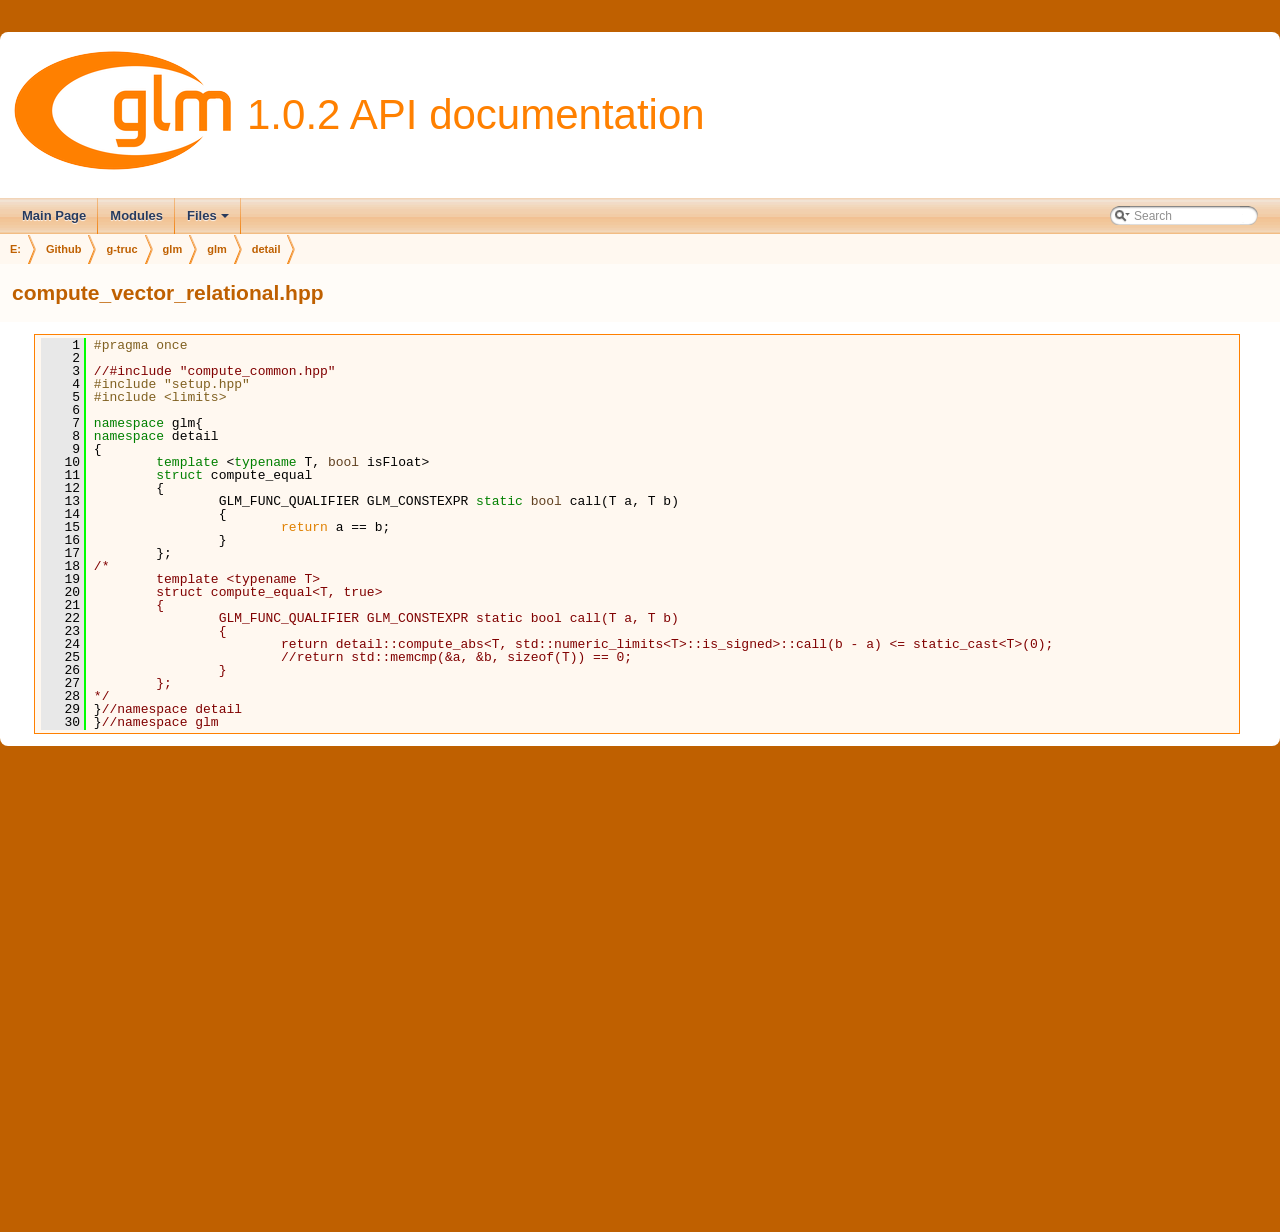
<file: libs/glm/doc/api/a00029_source.html>
<!DOCTYPE html PUBLIC "-//W3C//DTD XHTML 1.0 Transitional//EN" "https://www.w3.org/TR/xhtml1/DTD/xhtml1-transitional.dtd">
<html xmlns="http://www.w3.org/1999/xhtml">
<head>
<meta http-equiv="Content-Type" content="text/xhtml;charset=UTF-8"/>
<meta http-equiv="X-UA-Compatible" content="IE=9"/>
<meta name="generator" content="Doxygen 1.8.18"/>
<meta name="viewport" content="width=device-width, initial-scale=1"/>
<title>1.0.2 API documentation: compute_vector_relational.hpp Source File</title>
<link href="tabs.css" rel="stylesheet" type="text/css"/>
<script type="text/javascript" src="jquery.js"></script>
<script type="text/javascript" src="dynsections.js"></script>
<link href="search/search.css" rel="stylesheet" type="text/css"/>
<script type="text/javascript" src="search/searchdata.js"></script>
<script type="text/javascript" src="search/search.js"></script>
<link href="doxygen.css" rel="stylesheet" type="text/css" />
</head>
<body>
<div id="top"><!-- do not remove this div, it is closed by doxygen! -->
<div id="titlearea">
<table cellspacing="0" cellpadding="0">
 <tbody>
 <tr style="height: 56px;">
  <td id="projectlogo"><img alt="Logo" src="logo-mini.png"/></td>
  <td id="projectalign" style="padding-left: 0.5em;">
   <div id="projectname">1.0.2 API documentation
   </div>
  </td>
 </tr>
 </tbody>
</table>
</div>
<!-- end header part -->
<!-- Generated by Doxygen 1.8.18 -->
<script type="text/javascript">
/* @license magnet:?xt=urn:btih:cf05388f2679ee054f2beb29a391d25f4e673ac3&amp;dn=gpl-2.0.txt GPL-v2 */
var searchBox = new SearchBox("searchBox", "search",false,'Search');
/* @license-end */
</script>
<script type="text/javascript" src="menudata.js"></script>
<script type="text/javascript" src="menu.js"></script>
<script type="text/javascript">
/* @license magnet:?xt=urn:btih:cf05388f2679ee054f2beb29a391d25f4e673ac3&amp;dn=gpl-2.0.txt GPL-v2 */
$(function() {
  initMenu('',true,false,'search.php','Search');
  $(document).ready(function() { init_search(); });
});
/* @license-end */</script>
<div id="main-nav"></div>
<!-- window showing the filter options -->
<div id="MSearchSelectWindow"
     onmouseover="return searchBox.OnSearchSelectShow()"
     onmouseout="return searchBox.OnSearchSelectHide()"
     onkeydown="return searchBox.OnSearchSelectKey(event)">
</div>

<!-- iframe showing the search results (closed by default) -->
<div id="MSearchResultsWindow">
<iframe src="javascript:void(0)" frameborder="0" 
        name="MSearchResults" id="MSearchResults">
</iframe>
</div>

<div id="nav-path" class="navpath">
  <ul>
<li class="navelem"><a class="el" href="dir_885cc87fac2d91e269af0a5a959fa5f6.html">E:</a></li><li class="navelem"><a class="el" href="dir_63ed049134a778d525e06b63afc2c979.html">Github</a></li><li class="navelem"><a class="el" href="dir_c98a9ac98258ab9f831b188d66361a70.html">g-truc</a></li><li class="navelem"><a class="el" href="dir_50f12b6ceb23d7f6adfb377a1ae8b006.html">glm</a></li><li class="navelem"><a class="el" href="dir_fca33f1b5115d46f42c670590789c0d2.html">glm</a></li><li class="navelem"><a class="el" href="dir_382f4fd018b81be8753cb53c0a41a09a.html">detail</a></li>  </ul>
</div>
</div><!-- top -->
<div class="header">
  <div class="headertitle">
<div class="title">compute_vector_relational.hpp</div>  </div>
</div><!--header-->
<div class="contents">
<div class="fragment"><div class="line"><a name="l00001"></a><span class="lineno">    1</span>&#160;<span class="preprocessor">#pragma once</span></div>
<div class="line"><a name="l00002"></a><span class="lineno">    2</span>&#160; </div>
<div class="line"><a name="l00003"></a><span class="lineno">    3</span>&#160;<span class="comment">//#include &quot;compute_common.hpp&quot;</span></div>
<div class="line"><a name="l00004"></a><span class="lineno">    4</span>&#160;<span class="preprocessor">#include &quot;setup.hpp&quot;</span></div>
<div class="line"><a name="l00005"></a><span class="lineno">    5</span>&#160;<span class="preprocessor">#include &lt;limits&gt;</span></div>
<div class="line"><a name="l00006"></a><span class="lineno">    6</span>&#160; </div>
<div class="line"><a name="l00007"></a><span class="lineno">    7</span>&#160;<span class="keyword">namespace </span>glm{</div>
<div class="line"><a name="l00008"></a><span class="lineno">    8</span>&#160;<span class="keyword">namespace </span>detail</div>
<div class="line"><a name="l00009"></a><span class="lineno">    9</span>&#160;{</div>
<div class="line"><a name="l00010"></a><span class="lineno">   10</span>&#160;        <span class="keyword">template</span> &lt;<span class="keyword">typename</span> T, <span class="keywordtype">bool</span> isFloat&gt;</div>
<div class="line"><a name="l00011"></a><span class="lineno">   11</span>&#160;        <span class="keyword">struct </span>compute_equal</div>
<div class="line"><a name="l00012"></a><span class="lineno">   12</span>&#160;        {</div>
<div class="line"><a name="l00013"></a><span class="lineno">   13</span>&#160;                GLM_FUNC_QUALIFIER GLM_CONSTEXPR <span class="keyword">static</span> <span class="keywordtype">bool</span> call(T a, T b)</div>
<div class="line"><a name="l00014"></a><span class="lineno">   14</span>&#160;                {</div>
<div class="line"><a name="l00015"></a><span class="lineno">   15</span>&#160;                        <span class="keywordflow">return</span> a == b;</div>
<div class="line"><a name="l00016"></a><span class="lineno">   16</span>&#160;                }</div>
<div class="line"><a name="l00017"></a><span class="lineno">   17</span>&#160;        };</div>
<div class="line"><a name="l00018"></a><span class="lineno">   18</span>&#160;<span class="comment">/*</span></div>
<div class="line"><a name="l00019"></a><span class="lineno">   19</span>&#160;<span class="comment">        template &lt;typename T&gt;</span></div>
<div class="line"><a name="l00020"></a><span class="lineno">   20</span>&#160;<span class="comment">        struct compute_equal&lt;T, true&gt;</span></div>
<div class="line"><a name="l00021"></a><span class="lineno">   21</span>&#160;<span class="comment">        {</span></div>
<div class="line"><a name="l00022"></a><span class="lineno">   22</span>&#160;<span class="comment">                GLM_FUNC_QUALIFIER GLM_CONSTEXPR static bool call(T a, T b)</span></div>
<div class="line"><a name="l00023"></a><span class="lineno">   23</span>&#160;<span class="comment">                {</span></div>
<div class="line"><a name="l00024"></a><span class="lineno">   24</span>&#160;<span class="comment">                        return detail::compute_abs&lt;T, std::numeric_limits&lt;T&gt;::is_signed&gt;::call(b - a) &lt;= static_cast&lt;T&gt;(0);</span></div>
<div class="line"><a name="l00025"></a><span class="lineno">   25</span>&#160;<span class="comment">                        //return std::memcmp(&amp;a, &amp;b, sizeof(T)) == 0;</span></div>
<div class="line"><a name="l00026"></a><span class="lineno">   26</span>&#160;<span class="comment">                }</span></div>
<div class="line"><a name="l00027"></a><span class="lineno">   27</span>&#160;<span class="comment">        };</span></div>
<div class="line"><a name="l00028"></a><span class="lineno">   28</span>&#160;<span class="comment">*/</span></div>
<div class="line"><a name="l00029"></a><span class="lineno">   29</span>&#160;}<span class="comment">//namespace detail</span></div>
<div class="line"><a name="l00030"></a><span class="lineno">   30</span>&#160;}<span class="comment">//namespace glm</span></div>
</div><!-- fragment --></div><!-- contents -->
<!-- start footer part -->
<hr class="footer"/><address class="footer"><small>
Generated by &#160;<a href="http://www.doxygen.org/index.html">
<img class="footer" src="doxygen.png" alt="doxygen"/>
</a> 1.8.18
</small></address>
</body>
</html>
</file>
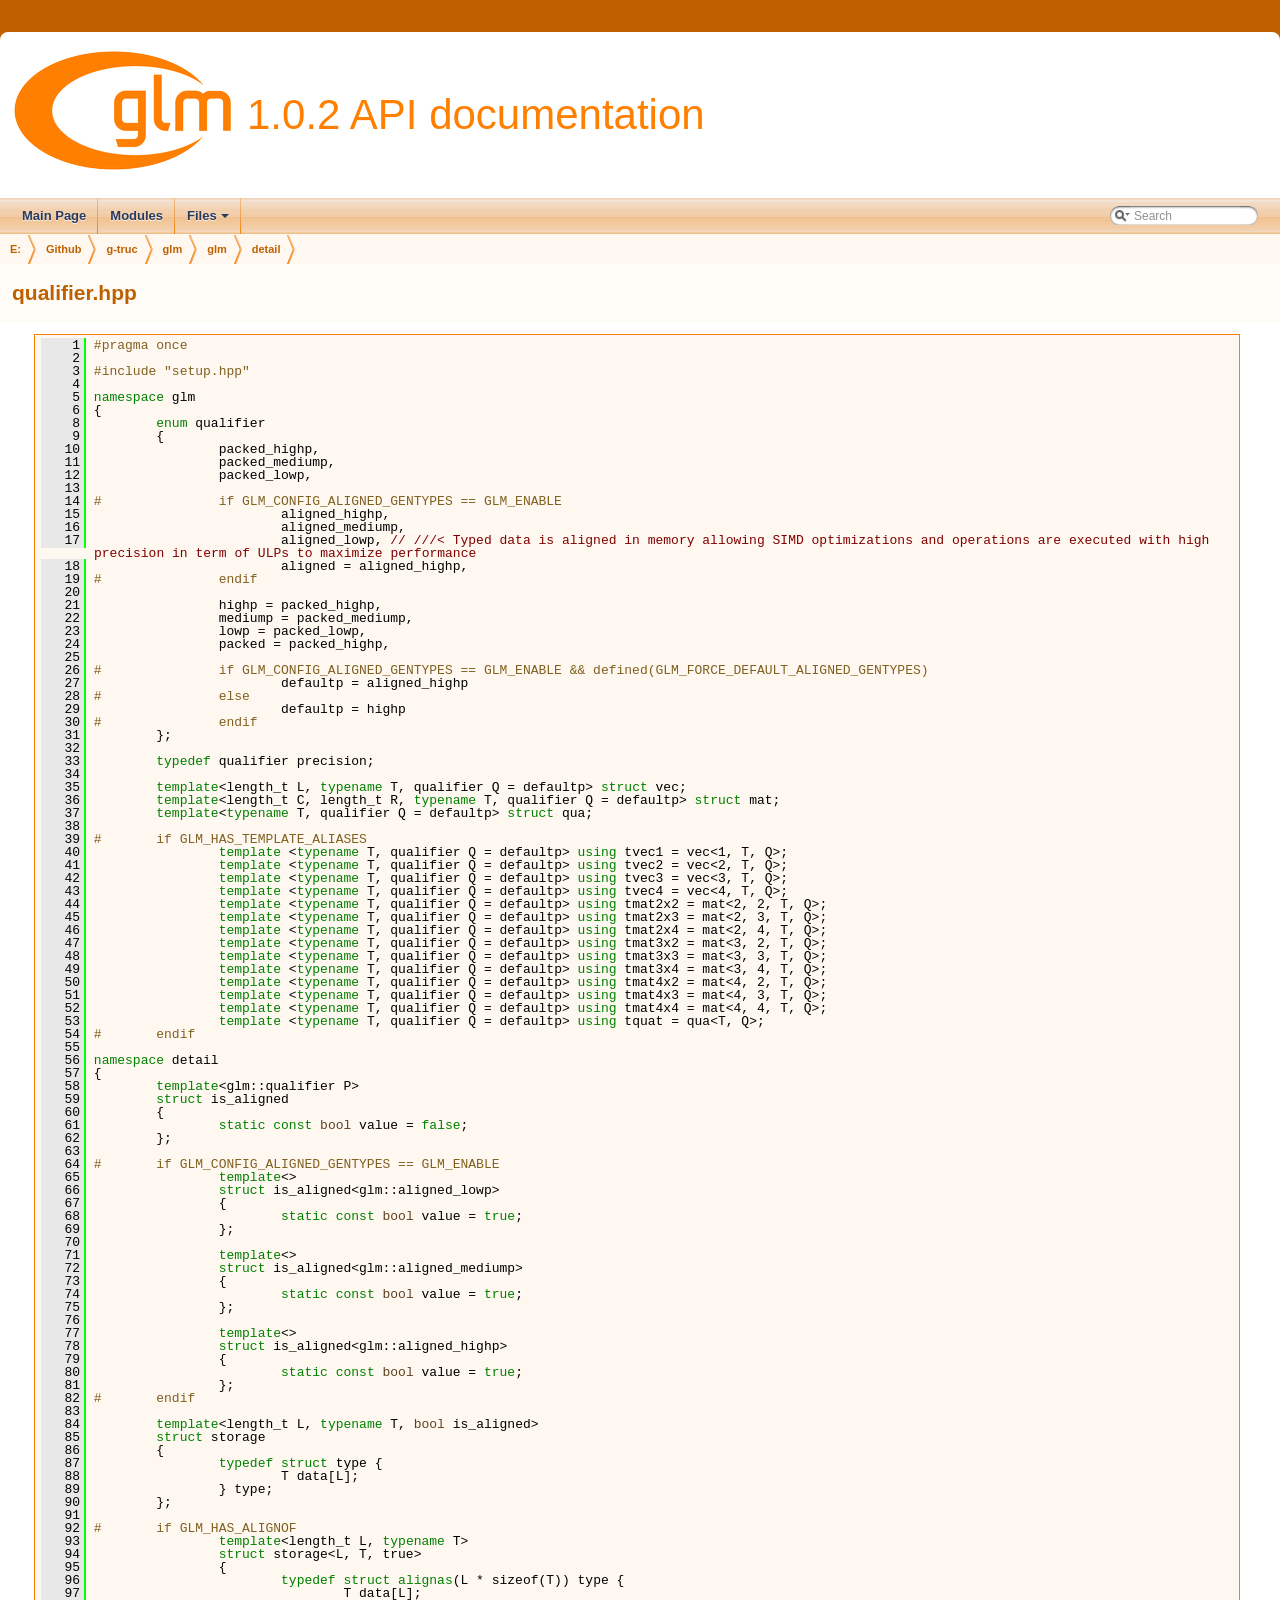
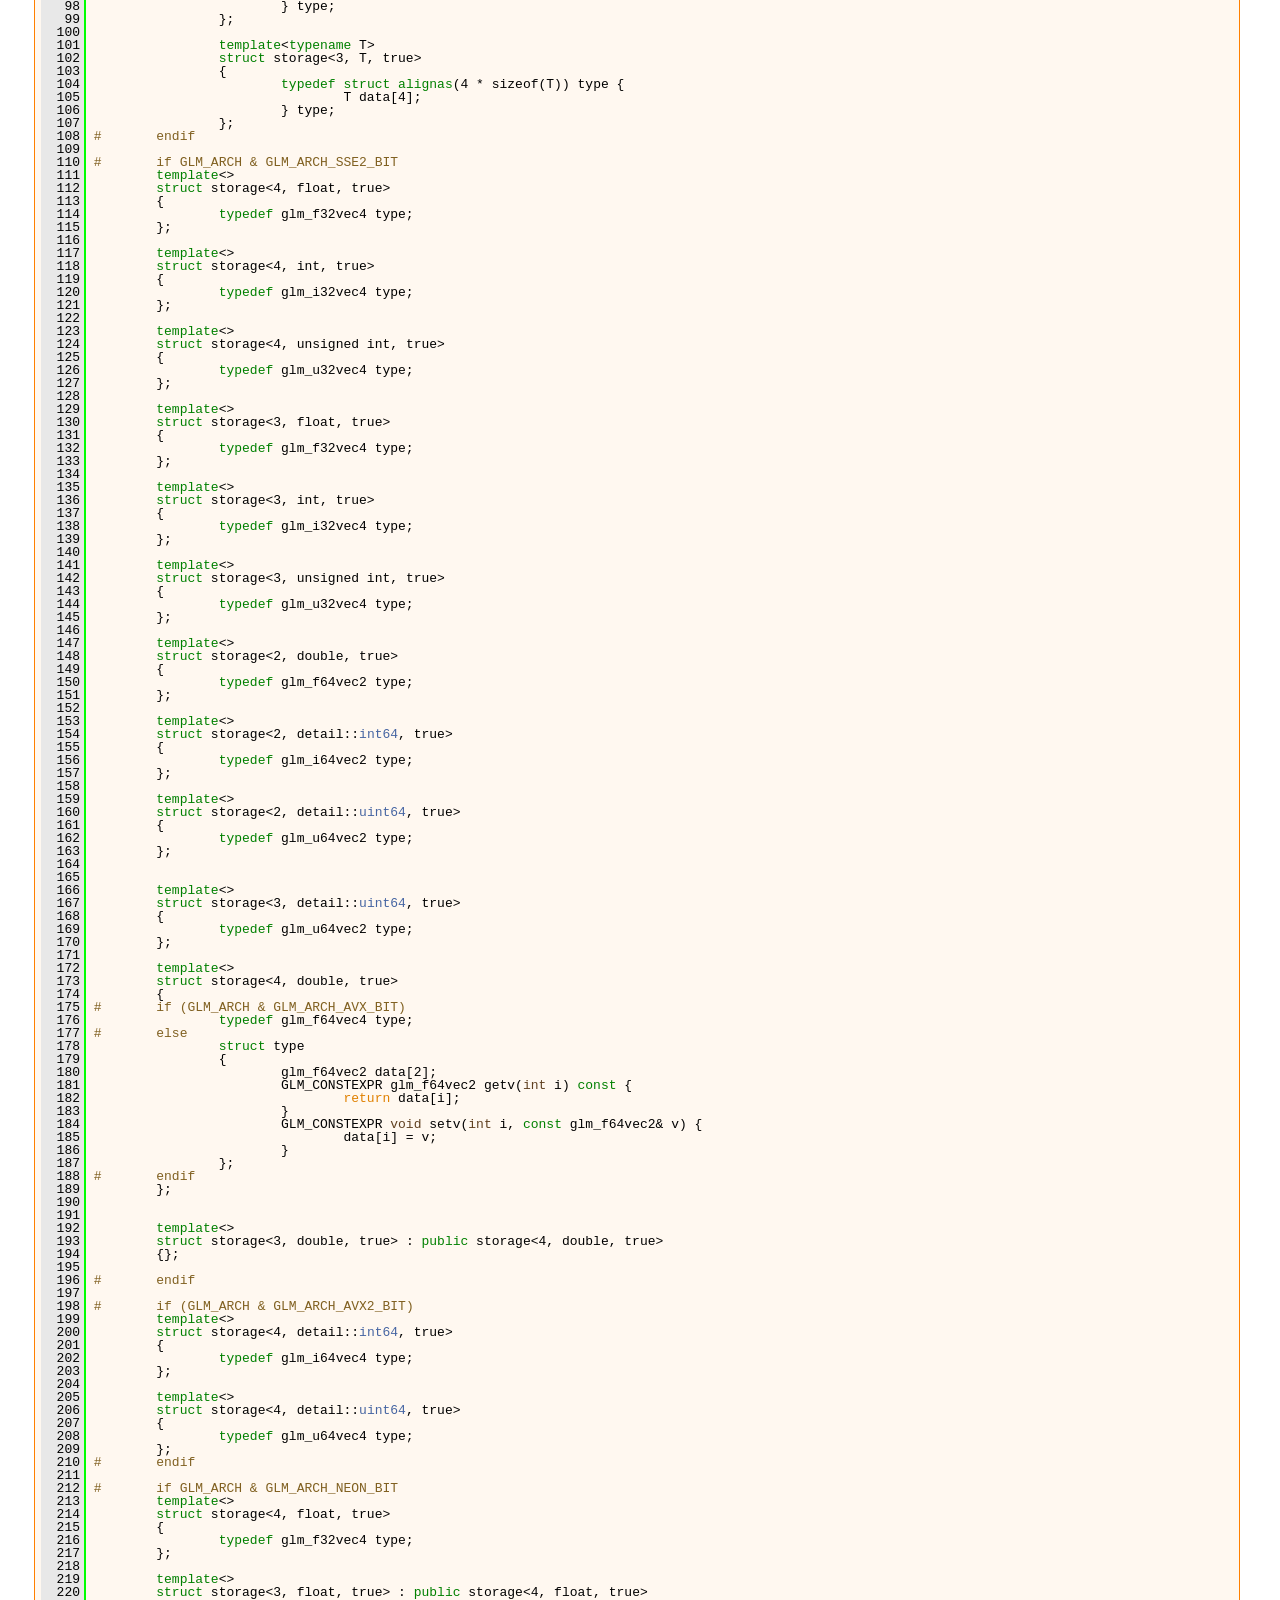
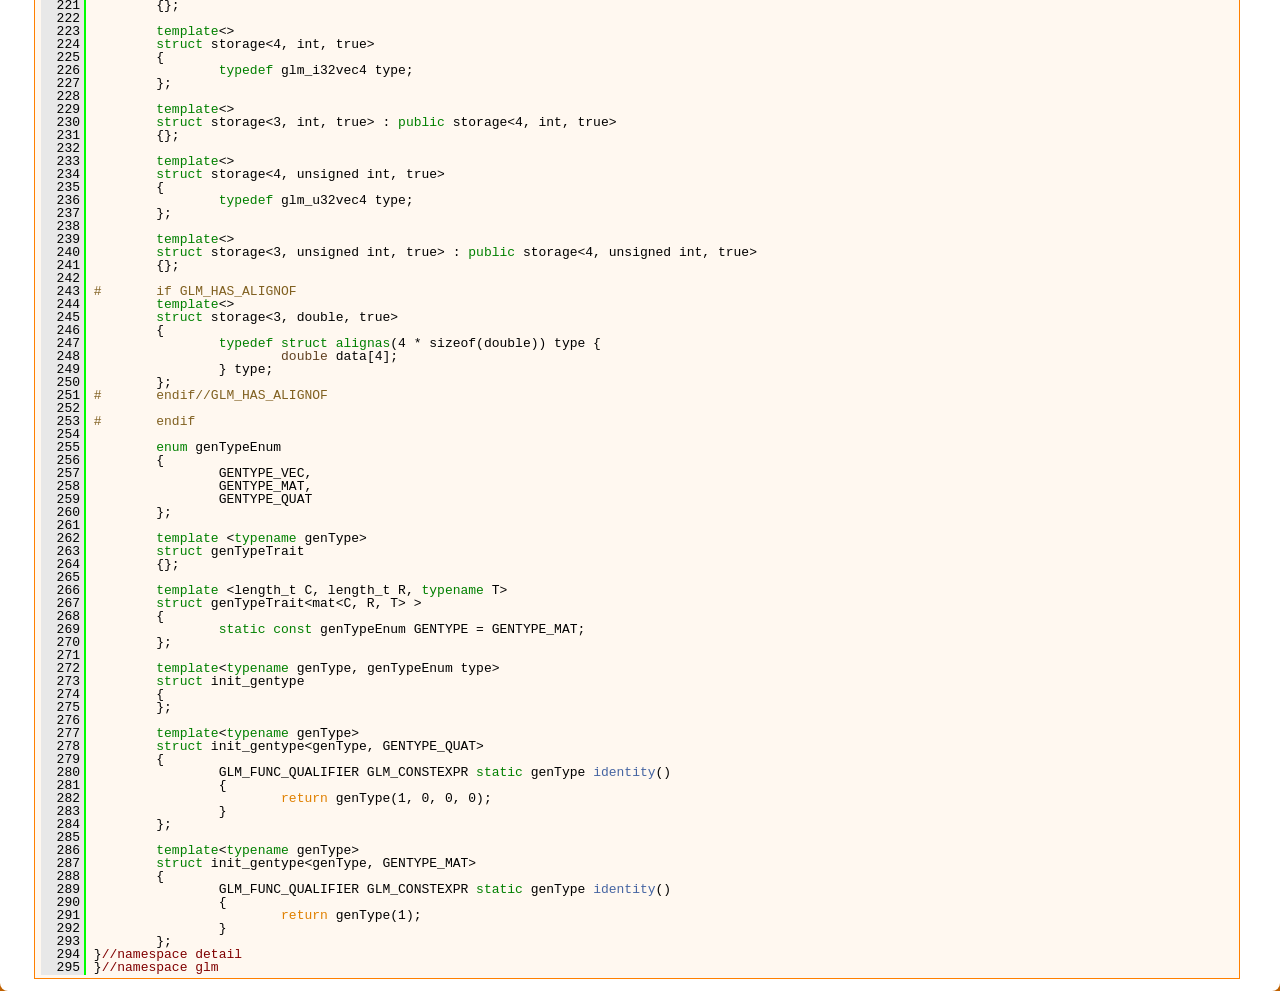
<file: libs/glm/doc/api/a00032_source.html>
<!DOCTYPE html PUBLIC "-//W3C//DTD XHTML 1.0 Transitional//EN" "https://www.w3.org/TR/xhtml1/DTD/xhtml1-transitional.dtd">
<html xmlns="http://www.w3.org/1999/xhtml">
<head>
<meta http-equiv="Content-Type" content="text/xhtml;charset=UTF-8"/>
<meta http-equiv="X-UA-Compatible" content="IE=9"/>
<meta name="generator" content="Doxygen 1.8.18"/>
<meta name="viewport" content="width=device-width, initial-scale=1"/>
<title>1.0.2 API documentation: qualifier.hpp Source File</title>
<link href="tabs.css" rel="stylesheet" type="text/css"/>
<script type="text/javascript" src="jquery.js"></script>
<script type="text/javascript" src="dynsections.js"></script>
<link href="search/search.css" rel="stylesheet" type="text/css"/>
<script type="text/javascript" src="search/searchdata.js"></script>
<script type="text/javascript" src="search/search.js"></script>
<link href="doxygen.css" rel="stylesheet" type="text/css" />
</head>
<body>
<div id="top"><!-- do not remove this div, it is closed by doxygen! -->
<div id="titlearea">
<table cellspacing="0" cellpadding="0">
 <tbody>
 <tr style="height: 56px;">
  <td id="projectlogo"><img alt="Logo" src="logo-mini.png"/></td>
  <td id="projectalign" style="padding-left: 0.5em;">
   <div id="projectname">1.0.2 API documentation
   </div>
  </td>
 </tr>
 </tbody>
</table>
</div>
<!-- end header part -->
<!-- Generated by Doxygen 1.8.18 -->
<script type="text/javascript">
/* @license magnet:?xt=urn:btih:cf05388f2679ee054f2beb29a391d25f4e673ac3&amp;dn=gpl-2.0.txt GPL-v2 */
var searchBox = new SearchBox("searchBox", "search",false,'Search');
/* @license-end */
</script>
<script type="text/javascript" src="menudata.js"></script>
<script type="text/javascript" src="menu.js"></script>
<script type="text/javascript">
/* @license magnet:?xt=urn:btih:cf05388f2679ee054f2beb29a391d25f4e673ac3&amp;dn=gpl-2.0.txt GPL-v2 */
$(function() {
  initMenu('',true,false,'search.php','Search');
  $(document).ready(function() { init_search(); });
});
/* @license-end */</script>
<div id="main-nav"></div>
<!-- window showing the filter options -->
<div id="MSearchSelectWindow"
     onmouseover="return searchBox.OnSearchSelectShow()"
     onmouseout="return searchBox.OnSearchSelectHide()"
     onkeydown="return searchBox.OnSearchSelectKey(event)">
</div>

<!-- iframe showing the search results (closed by default) -->
<div id="MSearchResultsWindow">
<iframe src="javascript:void(0)" frameborder="0" 
        name="MSearchResults" id="MSearchResults">
</iframe>
</div>

<div id="nav-path" class="navpath">
  <ul>
<li class="navelem"><a class="el" href="dir_885cc87fac2d91e269af0a5a959fa5f6.html">E:</a></li><li class="navelem"><a class="el" href="dir_63ed049134a778d525e06b63afc2c979.html">Github</a></li><li class="navelem"><a class="el" href="dir_c98a9ac98258ab9f831b188d66361a70.html">g-truc</a></li><li class="navelem"><a class="el" href="dir_50f12b6ceb23d7f6adfb377a1ae8b006.html">glm</a></li><li class="navelem"><a class="el" href="dir_fca33f1b5115d46f42c670590789c0d2.html">glm</a></li><li class="navelem"><a class="el" href="dir_382f4fd018b81be8753cb53c0a41a09a.html">detail</a></li>  </ul>
</div>
</div><!-- top -->
<div class="header">
  <div class="headertitle">
<div class="title">qualifier.hpp</div>  </div>
</div><!--header-->
<div class="contents">
<div class="fragment"><div class="line"><a name="l00001"></a><span class="lineno">    1</span>&#160;<span class="preprocessor">#pragma once</span></div>
<div class="line"><a name="l00002"></a><span class="lineno">    2</span>&#160; </div>
<div class="line"><a name="l00003"></a><span class="lineno">    3</span>&#160;<span class="preprocessor">#include &quot;setup.hpp&quot;</span></div>
<div class="line"><a name="l00004"></a><span class="lineno">    4</span>&#160; </div>
<div class="line"><a name="l00005"></a><span class="lineno">    5</span>&#160;<span class="keyword">namespace </span>glm</div>
<div class="line"><a name="l00006"></a><span class="lineno">    6</span>&#160;{</div>
<div class="line"><a name="l00008"></a><span class="lineno">    8</span>&#160;        <span class="keyword">enum</span> qualifier</div>
<div class="line"><a name="l00009"></a><span class="lineno">    9</span>&#160;        {</div>
<div class="line"><a name="l00010"></a><span class="lineno">   10</span>&#160;                packed_highp, </div>
<div class="line"><a name="l00011"></a><span class="lineno">   11</span>&#160;                packed_mediump, </div>
<div class="line"><a name="l00012"></a><span class="lineno">   12</span>&#160;                packed_lowp, </div>
<div class="line"><a name="l00013"></a><span class="lineno">   13</span>&#160; </div>
<div class="line"><a name="l00014"></a><span class="lineno">   14</span>&#160;<span class="preprocessor">#               if GLM_CONFIG_ALIGNED_GENTYPES == GLM_ENABLE</span></div>
<div class="line"><a name="l00015"></a><span class="lineno">   15</span>&#160;                        aligned_highp, </div>
<div class="line"><a name="l00016"></a><span class="lineno">   16</span>&#160;                        aligned_mediump, </div>
<div class="line"><a name="l00017"></a><span class="lineno">   17</span>&#160;                        aligned_lowp, <span class="comment">// ///&lt; Typed data is aligned in memory allowing SIMD optimizations and operations are executed with high precision in term of ULPs to maximize performance</span></div>
<div class="line"><a name="l00018"></a><span class="lineno">   18</span>&#160;                        aligned = aligned_highp, </div>
<div class="line"><a name="l00019"></a><span class="lineno">   19</span>&#160;<span class="preprocessor">#               endif</span></div>
<div class="line"><a name="l00020"></a><span class="lineno">   20</span>&#160; </div>
<div class="line"><a name="l00021"></a><span class="lineno">   21</span>&#160;                highp = packed_highp, </div>
<div class="line"><a name="l00022"></a><span class="lineno">   22</span>&#160;                mediump = packed_mediump, </div>
<div class="line"><a name="l00023"></a><span class="lineno">   23</span>&#160;                lowp = packed_lowp, </div>
<div class="line"><a name="l00024"></a><span class="lineno">   24</span>&#160;                packed = packed_highp, </div>
<div class="line"><a name="l00025"></a><span class="lineno">   25</span>&#160; </div>
<div class="line"><a name="l00026"></a><span class="lineno">   26</span>&#160;<span class="preprocessor">#               if GLM_CONFIG_ALIGNED_GENTYPES == GLM_ENABLE &amp;&amp; defined(GLM_FORCE_DEFAULT_ALIGNED_GENTYPES)</span></div>
<div class="line"><a name="l00027"></a><span class="lineno">   27</span>&#160;                        defaultp = aligned_highp</div>
<div class="line"><a name="l00028"></a><span class="lineno">   28</span>&#160;<span class="preprocessor">#               else</span></div>
<div class="line"><a name="l00029"></a><span class="lineno">   29</span>&#160;                        defaultp = highp</div>
<div class="line"><a name="l00030"></a><span class="lineno">   30</span>&#160;<span class="preprocessor">#               endif</span></div>
<div class="line"><a name="l00031"></a><span class="lineno">   31</span>&#160;        };</div>
<div class="line"><a name="l00032"></a><span class="lineno">   32</span>&#160; </div>
<div class="line"><a name="l00033"></a><span class="lineno">   33</span>&#160;        <span class="keyword">typedef</span> qualifier precision;</div>
<div class="line"><a name="l00034"></a><span class="lineno">   34</span>&#160; </div>
<div class="line"><a name="l00035"></a><span class="lineno">   35</span>&#160;        <span class="keyword">template</span>&lt;length_t L, <span class="keyword">typename</span> T, qualifier Q = defaultp&gt; <span class="keyword">struct </span>vec;</div>
<div class="line"><a name="l00036"></a><span class="lineno">   36</span>&#160;        <span class="keyword">template</span>&lt;length_t C, length_t R, <span class="keyword">typename</span> T, qualifier Q = defaultp&gt; <span class="keyword">struct </span>mat;</div>
<div class="line"><a name="l00037"></a><span class="lineno">   37</span>&#160;        <span class="keyword">template</span>&lt;<span class="keyword">typename</span> T, qualifier Q = defaultp&gt; <span class="keyword">struct </span>qua;</div>
<div class="line"><a name="l00038"></a><span class="lineno">   38</span>&#160; </div>
<div class="line"><a name="l00039"></a><span class="lineno">   39</span>&#160;<span class="preprocessor">#       if GLM_HAS_TEMPLATE_ALIASES</span></div>
<div class="line"><a name="l00040"></a><span class="lineno">   40</span>&#160;                <span class="keyword">template</span> &lt;<span class="keyword">typename</span> T, qualifier Q = defaultp&gt; <span class="keyword">using</span> tvec1 = vec&lt;1, T, Q&gt;;</div>
<div class="line"><a name="l00041"></a><span class="lineno">   41</span>&#160;                <span class="keyword">template</span> &lt;<span class="keyword">typename</span> T, qualifier Q = defaultp&gt; <span class="keyword">using</span> tvec2 = vec&lt;2, T, Q&gt;;</div>
<div class="line"><a name="l00042"></a><span class="lineno">   42</span>&#160;                <span class="keyword">template</span> &lt;<span class="keyword">typename</span> T, qualifier Q = defaultp&gt; <span class="keyword">using</span> tvec3 = vec&lt;3, T, Q&gt;;</div>
<div class="line"><a name="l00043"></a><span class="lineno">   43</span>&#160;                <span class="keyword">template</span> &lt;<span class="keyword">typename</span> T, qualifier Q = defaultp&gt; <span class="keyword">using</span> tvec4 = vec&lt;4, T, Q&gt;;</div>
<div class="line"><a name="l00044"></a><span class="lineno">   44</span>&#160;                <span class="keyword">template</span> &lt;<span class="keyword">typename</span> T, qualifier Q = defaultp&gt; <span class="keyword">using</span> tmat2x2 = mat&lt;2, 2, T, Q&gt;;</div>
<div class="line"><a name="l00045"></a><span class="lineno">   45</span>&#160;                <span class="keyword">template</span> &lt;<span class="keyword">typename</span> T, qualifier Q = defaultp&gt; <span class="keyword">using</span> tmat2x3 = mat&lt;2, 3, T, Q&gt;;</div>
<div class="line"><a name="l00046"></a><span class="lineno">   46</span>&#160;                <span class="keyword">template</span> &lt;<span class="keyword">typename</span> T, qualifier Q = defaultp&gt; <span class="keyword">using</span> tmat2x4 = mat&lt;2, 4, T, Q&gt;;</div>
<div class="line"><a name="l00047"></a><span class="lineno">   47</span>&#160;                <span class="keyword">template</span> &lt;<span class="keyword">typename</span> T, qualifier Q = defaultp&gt; <span class="keyword">using</span> tmat3x2 = mat&lt;3, 2, T, Q&gt;;</div>
<div class="line"><a name="l00048"></a><span class="lineno">   48</span>&#160;                <span class="keyword">template</span> &lt;<span class="keyword">typename</span> T, qualifier Q = defaultp&gt; <span class="keyword">using</span> tmat3x3 = mat&lt;3, 3, T, Q&gt;;</div>
<div class="line"><a name="l00049"></a><span class="lineno">   49</span>&#160;                <span class="keyword">template</span> &lt;<span class="keyword">typename</span> T, qualifier Q = defaultp&gt; <span class="keyword">using</span> tmat3x4 = mat&lt;3, 4, T, Q&gt;;</div>
<div class="line"><a name="l00050"></a><span class="lineno">   50</span>&#160;                <span class="keyword">template</span> &lt;<span class="keyword">typename</span> T, qualifier Q = defaultp&gt; <span class="keyword">using</span> tmat4x2 = mat&lt;4, 2, T, Q&gt;;</div>
<div class="line"><a name="l00051"></a><span class="lineno">   51</span>&#160;                <span class="keyword">template</span> &lt;<span class="keyword">typename</span> T, qualifier Q = defaultp&gt; <span class="keyword">using</span> tmat4x3 = mat&lt;4, 3, T, Q&gt;;</div>
<div class="line"><a name="l00052"></a><span class="lineno">   52</span>&#160;                <span class="keyword">template</span> &lt;<span class="keyword">typename</span> T, qualifier Q = defaultp&gt; <span class="keyword">using</span> tmat4x4 = mat&lt;4, 4, T, Q&gt;;</div>
<div class="line"><a name="l00053"></a><span class="lineno">   53</span>&#160;                <span class="keyword">template</span> &lt;<span class="keyword">typename</span> T, qualifier Q = defaultp&gt; <span class="keyword">using</span> tquat = qua&lt;T, Q&gt;;</div>
<div class="line"><a name="l00054"></a><span class="lineno">   54</span>&#160;<span class="preprocessor">#       endif</span></div>
<div class="line"><a name="l00055"></a><span class="lineno">   55</span>&#160; </div>
<div class="line"><a name="l00056"></a><span class="lineno">   56</span>&#160;<span class="keyword">namespace </span>detail</div>
<div class="line"><a name="l00057"></a><span class="lineno">   57</span>&#160;{</div>
<div class="line"><a name="l00058"></a><span class="lineno">   58</span>&#160;        <span class="keyword">template</span>&lt;glm::qualifier P&gt;</div>
<div class="line"><a name="l00059"></a><span class="lineno">   59</span>&#160;        <span class="keyword">struct </span>is_aligned</div>
<div class="line"><a name="l00060"></a><span class="lineno">   60</span>&#160;        {</div>
<div class="line"><a name="l00061"></a><span class="lineno">   61</span>&#160;                <span class="keyword">static</span> <span class="keyword">const</span> <span class="keywordtype">bool</span> value = <span class="keyword">false</span>;</div>
<div class="line"><a name="l00062"></a><span class="lineno">   62</span>&#160;        };</div>
<div class="line"><a name="l00063"></a><span class="lineno">   63</span>&#160; </div>
<div class="line"><a name="l00064"></a><span class="lineno">   64</span>&#160;<span class="preprocessor">#       if GLM_CONFIG_ALIGNED_GENTYPES == GLM_ENABLE</span></div>
<div class="line"><a name="l00065"></a><span class="lineno">   65</span>&#160;                <span class="keyword">template</span>&lt;&gt;</div>
<div class="line"><a name="l00066"></a><span class="lineno">   66</span>&#160;                <span class="keyword">struct </span>is_aligned&lt;glm::aligned_lowp&gt;</div>
<div class="line"><a name="l00067"></a><span class="lineno">   67</span>&#160;                {</div>
<div class="line"><a name="l00068"></a><span class="lineno">   68</span>&#160;                        <span class="keyword">static</span> <span class="keyword">const</span> <span class="keywordtype">bool</span> value = <span class="keyword">true</span>;</div>
<div class="line"><a name="l00069"></a><span class="lineno">   69</span>&#160;                };</div>
<div class="line"><a name="l00070"></a><span class="lineno">   70</span>&#160; </div>
<div class="line"><a name="l00071"></a><span class="lineno">   71</span>&#160;                <span class="keyword">template</span>&lt;&gt;</div>
<div class="line"><a name="l00072"></a><span class="lineno">   72</span>&#160;                <span class="keyword">struct </span>is_aligned&lt;glm::aligned_mediump&gt;</div>
<div class="line"><a name="l00073"></a><span class="lineno">   73</span>&#160;                {</div>
<div class="line"><a name="l00074"></a><span class="lineno">   74</span>&#160;                        <span class="keyword">static</span> <span class="keyword">const</span> <span class="keywordtype">bool</span> value = <span class="keyword">true</span>;</div>
<div class="line"><a name="l00075"></a><span class="lineno">   75</span>&#160;                };</div>
<div class="line"><a name="l00076"></a><span class="lineno">   76</span>&#160; </div>
<div class="line"><a name="l00077"></a><span class="lineno">   77</span>&#160;                <span class="keyword">template</span>&lt;&gt;</div>
<div class="line"><a name="l00078"></a><span class="lineno">   78</span>&#160;                <span class="keyword">struct </span>is_aligned&lt;glm::aligned_highp&gt;</div>
<div class="line"><a name="l00079"></a><span class="lineno">   79</span>&#160;                {</div>
<div class="line"><a name="l00080"></a><span class="lineno">   80</span>&#160;                        <span class="keyword">static</span> <span class="keyword">const</span> <span class="keywordtype">bool</span> value = <span class="keyword">true</span>;</div>
<div class="line"><a name="l00081"></a><span class="lineno">   81</span>&#160;                };</div>
<div class="line"><a name="l00082"></a><span class="lineno">   82</span>&#160;<span class="preprocessor">#       endif</span></div>
<div class="line"><a name="l00083"></a><span class="lineno">   83</span>&#160; </div>
<div class="line"><a name="l00084"></a><span class="lineno">   84</span>&#160;        <span class="keyword">template</span>&lt;length_t L, <span class="keyword">typename</span> T, <span class="keywordtype">bool</span> is_aligned&gt;</div>
<div class="line"><a name="l00085"></a><span class="lineno">   85</span>&#160;        <span class="keyword">struct </span>storage</div>
<div class="line"><a name="l00086"></a><span class="lineno">   86</span>&#160;        {</div>
<div class="line"><a name="l00087"></a><span class="lineno">   87</span>&#160;                <span class="keyword">typedef</span> <span class="keyword">struct </span>type {</div>
<div class="line"><a name="l00088"></a><span class="lineno">   88</span>&#160;                        T data[L];</div>
<div class="line"><a name="l00089"></a><span class="lineno">   89</span>&#160;                } type;</div>
<div class="line"><a name="l00090"></a><span class="lineno">   90</span>&#160;        };</div>
<div class="line"><a name="l00091"></a><span class="lineno">   91</span>&#160; </div>
<div class="line"><a name="l00092"></a><span class="lineno">   92</span>&#160;<span class="preprocessor">#       if GLM_HAS_ALIGNOF</span></div>
<div class="line"><a name="l00093"></a><span class="lineno">   93</span>&#160;                <span class="keyword">template</span>&lt;length_t L, <span class="keyword">typename</span> T&gt;</div>
<div class="line"><a name="l00094"></a><span class="lineno">   94</span>&#160;                <span class="keyword">struct </span>storage&lt;L, T, true&gt;</div>
<div class="line"><a name="l00095"></a><span class="lineno">   95</span>&#160;                {</div>
<div class="line"><a name="l00096"></a><span class="lineno">   96</span>&#160;                        <span class="keyword">typedef</span> <span class="keyword">struct </span><span class="keyword">alignas</span>(L * sizeof(T)) type {</div>
<div class="line"><a name="l00097"></a><span class="lineno">   97</span>&#160;                                T data[L];</div>
<div class="line"><a name="l00098"></a><span class="lineno">   98</span>&#160;                        } type;</div>
<div class="line"><a name="l00099"></a><span class="lineno">   99</span>&#160;                };</div>
<div class="line"><a name="l00100"></a><span class="lineno">  100</span>&#160; </div>
<div class="line"><a name="l00101"></a><span class="lineno">  101</span>&#160;                <span class="keyword">template</span>&lt;<span class="keyword">typename</span> T&gt;</div>
<div class="line"><a name="l00102"></a><span class="lineno">  102</span>&#160;                <span class="keyword">struct </span>storage&lt;3, T, true&gt;</div>
<div class="line"><a name="l00103"></a><span class="lineno">  103</span>&#160;                {</div>
<div class="line"><a name="l00104"></a><span class="lineno">  104</span>&#160;                        <span class="keyword">typedef</span> <span class="keyword">struct </span><span class="keyword">alignas</span>(4 * sizeof(T)) type {</div>
<div class="line"><a name="l00105"></a><span class="lineno">  105</span>&#160;                                T data[4];</div>
<div class="line"><a name="l00106"></a><span class="lineno">  106</span>&#160;                        } type;</div>
<div class="line"><a name="l00107"></a><span class="lineno">  107</span>&#160;                };</div>
<div class="line"><a name="l00108"></a><span class="lineno">  108</span>&#160;<span class="preprocessor">#       endif</span></div>
<div class="line"><a name="l00109"></a><span class="lineno">  109</span>&#160; </div>
<div class="line"><a name="l00110"></a><span class="lineno">  110</span>&#160;<span class="preprocessor">#       if GLM_ARCH &amp; GLM_ARCH_SSE2_BIT</span></div>
<div class="line"><a name="l00111"></a><span class="lineno">  111</span>&#160;        <span class="keyword">template</span>&lt;&gt;</div>
<div class="line"><a name="l00112"></a><span class="lineno">  112</span>&#160;        <span class="keyword">struct </span>storage&lt;4, float, true&gt;</div>
<div class="line"><a name="l00113"></a><span class="lineno">  113</span>&#160;        {</div>
<div class="line"><a name="l00114"></a><span class="lineno">  114</span>&#160;                <span class="keyword">typedef</span> glm_f32vec4 type;</div>
<div class="line"><a name="l00115"></a><span class="lineno">  115</span>&#160;        };</div>
<div class="line"><a name="l00116"></a><span class="lineno">  116</span>&#160; </div>
<div class="line"><a name="l00117"></a><span class="lineno">  117</span>&#160;        <span class="keyword">template</span>&lt;&gt;</div>
<div class="line"><a name="l00118"></a><span class="lineno">  118</span>&#160;        <span class="keyword">struct </span>storage&lt;4, int, true&gt;</div>
<div class="line"><a name="l00119"></a><span class="lineno">  119</span>&#160;        {</div>
<div class="line"><a name="l00120"></a><span class="lineno">  120</span>&#160;                <span class="keyword">typedef</span> glm_i32vec4 type;</div>
<div class="line"><a name="l00121"></a><span class="lineno">  121</span>&#160;        };</div>
<div class="line"><a name="l00122"></a><span class="lineno">  122</span>&#160; </div>
<div class="line"><a name="l00123"></a><span class="lineno">  123</span>&#160;        <span class="keyword">template</span>&lt;&gt;</div>
<div class="line"><a name="l00124"></a><span class="lineno">  124</span>&#160;        <span class="keyword">struct </span>storage&lt;4, unsigned int, true&gt;</div>
<div class="line"><a name="l00125"></a><span class="lineno">  125</span>&#160;        {</div>
<div class="line"><a name="l00126"></a><span class="lineno">  126</span>&#160;                <span class="keyword">typedef</span> glm_u32vec4 type;</div>
<div class="line"><a name="l00127"></a><span class="lineno">  127</span>&#160;        };</div>
<div class="line"><a name="l00128"></a><span class="lineno">  128</span>&#160; </div>
<div class="line"><a name="l00129"></a><span class="lineno">  129</span>&#160;        <span class="keyword">template</span>&lt;&gt;</div>
<div class="line"><a name="l00130"></a><span class="lineno">  130</span>&#160;        <span class="keyword">struct </span>storage&lt;3, float, true&gt;</div>
<div class="line"><a name="l00131"></a><span class="lineno">  131</span>&#160;        {</div>
<div class="line"><a name="l00132"></a><span class="lineno">  132</span>&#160;                <span class="keyword">typedef</span> glm_f32vec4 type;</div>
<div class="line"><a name="l00133"></a><span class="lineno">  133</span>&#160;        };</div>
<div class="line"><a name="l00134"></a><span class="lineno">  134</span>&#160; </div>
<div class="line"><a name="l00135"></a><span class="lineno">  135</span>&#160;        <span class="keyword">template</span>&lt;&gt;</div>
<div class="line"><a name="l00136"></a><span class="lineno">  136</span>&#160;        <span class="keyword">struct </span>storage&lt;3, int, true&gt;</div>
<div class="line"><a name="l00137"></a><span class="lineno">  137</span>&#160;        {</div>
<div class="line"><a name="l00138"></a><span class="lineno">  138</span>&#160;                <span class="keyword">typedef</span> glm_i32vec4 type;</div>
<div class="line"><a name="l00139"></a><span class="lineno">  139</span>&#160;        };</div>
<div class="line"><a name="l00140"></a><span class="lineno">  140</span>&#160; </div>
<div class="line"><a name="l00141"></a><span class="lineno">  141</span>&#160;        <span class="keyword">template</span>&lt;&gt;</div>
<div class="line"><a name="l00142"></a><span class="lineno">  142</span>&#160;        <span class="keyword">struct </span>storage&lt;3, unsigned int, true&gt;</div>
<div class="line"><a name="l00143"></a><span class="lineno">  143</span>&#160;        {</div>
<div class="line"><a name="l00144"></a><span class="lineno">  144</span>&#160;                <span class="keyword">typedef</span> glm_u32vec4 type;</div>
<div class="line"><a name="l00145"></a><span class="lineno">  145</span>&#160;        };</div>
<div class="line"><a name="l00146"></a><span class="lineno">  146</span>&#160; </div>
<div class="line"><a name="l00147"></a><span class="lineno">  147</span>&#160;        <span class="keyword">template</span>&lt;&gt;</div>
<div class="line"><a name="l00148"></a><span class="lineno">  148</span>&#160;        <span class="keyword">struct </span>storage&lt;2, double, true&gt;</div>
<div class="line"><a name="l00149"></a><span class="lineno">  149</span>&#160;        {</div>
<div class="line"><a name="l00150"></a><span class="lineno">  150</span>&#160;                <span class="keyword">typedef</span> glm_f64vec2 type;</div>
<div class="line"><a name="l00151"></a><span class="lineno">  151</span>&#160;        };</div>
<div class="line"><a name="l00152"></a><span class="lineno">  152</span>&#160; </div>
<div class="line"><a name="l00153"></a><span class="lineno">  153</span>&#160;        <span class="keyword">template</span>&lt;&gt;</div>
<div class="line"><a name="l00154"></a><span class="lineno">  154</span>&#160;        <span class="keyword">struct </span>storage&lt;2, detail::<a class="code" href="a00868.html#gaff5189f97f9e842d9636a0f240001b2e">int64</a>, true&gt;</div>
<div class="line"><a name="l00155"></a><span class="lineno">  155</span>&#160;        {</div>
<div class="line"><a name="l00156"></a><span class="lineno">  156</span>&#160;                <span class="keyword">typedef</span> glm_i64vec2 type;</div>
<div class="line"><a name="l00157"></a><span class="lineno">  157</span>&#160;        };</div>
<div class="line"><a name="l00158"></a><span class="lineno">  158</span>&#160; </div>
<div class="line"><a name="l00159"></a><span class="lineno">  159</span>&#160;        <span class="keyword">template</span>&lt;&gt;</div>
<div class="line"><a name="l00160"></a><span class="lineno">  160</span>&#160;        <span class="keyword">struct </span>storage&lt;2, detail::<a class="code" href="a00873.html#gab630f76c26b50298187f7889104d4b9c">uint64</a>, true&gt;</div>
<div class="line"><a name="l00161"></a><span class="lineno">  161</span>&#160;        {</div>
<div class="line"><a name="l00162"></a><span class="lineno">  162</span>&#160;                <span class="keyword">typedef</span> glm_u64vec2 type;</div>
<div class="line"><a name="l00163"></a><span class="lineno">  163</span>&#160;        };</div>
<div class="line"><a name="l00164"></a><span class="lineno">  164</span>&#160; </div>
<div class="line"><a name="l00165"></a><span class="lineno">  165</span>&#160; </div>
<div class="line"><a name="l00166"></a><span class="lineno">  166</span>&#160;        <span class="keyword">template</span>&lt;&gt;</div>
<div class="line"><a name="l00167"></a><span class="lineno">  167</span>&#160;        <span class="keyword">struct </span>storage&lt;3, detail::<a class="code" href="a00873.html#gab630f76c26b50298187f7889104d4b9c">uint64</a>, true&gt;</div>
<div class="line"><a name="l00168"></a><span class="lineno">  168</span>&#160;        {</div>
<div class="line"><a name="l00169"></a><span class="lineno">  169</span>&#160;                <span class="keyword">typedef</span> glm_u64vec2 type;</div>
<div class="line"><a name="l00170"></a><span class="lineno">  170</span>&#160;        };</div>
<div class="line"><a name="l00171"></a><span class="lineno">  171</span>&#160; </div>
<div class="line"><a name="l00172"></a><span class="lineno">  172</span>&#160;        <span class="keyword">template</span>&lt;&gt;</div>
<div class="line"><a name="l00173"></a><span class="lineno">  173</span>&#160;        <span class="keyword">struct </span>storage&lt;4, double, true&gt;</div>
<div class="line"><a name="l00174"></a><span class="lineno">  174</span>&#160;        {</div>
<div class="line"><a name="l00175"></a><span class="lineno">  175</span>&#160;<span class="preprocessor">#       if (GLM_ARCH &amp; GLM_ARCH_AVX_BIT)</span></div>
<div class="line"><a name="l00176"></a><span class="lineno">  176</span>&#160;                <span class="keyword">typedef</span> glm_f64vec4 type;</div>
<div class="line"><a name="l00177"></a><span class="lineno">  177</span>&#160;<span class="preprocessor">#       else</span></div>
<div class="line"><a name="l00178"></a><span class="lineno">  178</span>&#160;                <span class="keyword">struct </span>type</div>
<div class="line"><a name="l00179"></a><span class="lineno">  179</span>&#160;                {</div>
<div class="line"><a name="l00180"></a><span class="lineno">  180</span>&#160;                        glm_f64vec2 data[2];</div>
<div class="line"><a name="l00181"></a><span class="lineno">  181</span>&#160;                        GLM_CONSTEXPR glm_f64vec2 getv(<span class="keywordtype">int</span> i)<span class="keyword"> const </span>{</div>
<div class="line"><a name="l00182"></a><span class="lineno">  182</span>&#160;                                <span class="keywordflow">return</span> data[i];</div>
<div class="line"><a name="l00183"></a><span class="lineno">  183</span>&#160;                        }</div>
<div class="line"><a name="l00184"></a><span class="lineno">  184</span>&#160;                        GLM_CONSTEXPR <span class="keywordtype">void</span> setv(<span class="keywordtype">int</span> i, <span class="keyword">const</span> glm_f64vec2&amp; v) {</div>
<div class="line"><a name="l00185"></a><span class="lineno">  185</span>&#160;                                data[i] = v;</div>
<div class="line"><a name="l00186"></a><span class="lineno">  186</span>&#160;                        }</div>
<div class="line"><a name="l00187"></a><span class="lineno">  187</span>&#160;                };</div>
<div class="line"><a name="l00188"></a><span class="lineno">  188</span>&#160;<span class="preprocessor">#       endif</span></div>
<div class="line"><a name="l00189"></a><span class="lineno">  189</span>&#160;        };</div>
<div class="line"><a name="l00190"></a><span class="lineno">  190</span>&#160; </div>
<div class="line"><a name="l00191"></a><span class="lineno">  191</span>&#160; </div>
<div class="line"><a name="l00192"></a><span class="lineno">  192</span>&#160;        <span class="keyword">template</span>&lt;&gt;</div>
<div class="line"><a name="l00193"></a><span class="lineno">  193</span>&#160;        <span class="keyword">struct </span>storage&lt;3, double, true&gt; : <span class="keyword">public</span> storage&lt;4, double, true&gt;</div>
<div class="line"><a name="l00194"></a><span class="lineno">  194</span>&#160;        {};</div>
<div class="line"><a name="l00195"></a><span class="lineno">  195</span>&#160;        </div>
<div class="line"><a name="l00196"></a><span class="lineno">  196</span>&#160;<span class="preprocessor">#       endif</span></div>
<div class="line"><a name="l00197"></a><span class="lineno">  197</span>&#160; </div>
<div class="line"><a name="l00198"></a><span class="lineno">  198</span>&#160;<span class="preprocessor">#       if (GLM_ARCH &amp; GLM_ARCH_AVX2_BIT)</span></div>
<div class="line"><a name="l00199"></a><span class="lineno">  199</span>&#160;        <span class="keyword">template</span>&lt;&gt;</div>
<div class="line"><a name="l00200"></a><span class="lineno">  200</span>&#160;        <span class="keyword">struct </span>storage&lt;4, detail::<a class="code" href="a00868.html#gaff5189f97f9e842d9636a0f240001b2e">int64</a>, true&gt;</div>
<div class="line"><a name="l00201"></a><span class="lineno">  201</span>&#160;        {</div>
<div class="line"><a name="l00202"></a><span class="lineno">  202</span>&#160;                <span class="keyword">typedef</span> glm_i64vec4 type;</div>
<div class="line"><a name="l00203"></a><span class="lineno">  203</span>&#160;        };</div>
<div class="line"><a name="l00204"></a><span class="lineno">  204</span>&#160; </div>
<div class="line"><a name="l00205"></a><span class="lineno">  205</span>&#160;        <span class="keyword">template</span>&lt;&gt;</div>
<div class="line"><a name="l00206"></a><span class="lineno">  206</span>&#160;        <span class="keyword">struct </span>storage&lt;4, detail::<a class="code" href="a00873.html#gab630f76c26b50298187f7889104d4b9c">uint64</a>, true&gt;</div>
<div class="line"><a name="l00207"></a><span class="lineno">  207</span>&#160;        {</div>
<div class="line"><a name="l00208"></a><span class="lineno">  208</span>&#160;                <span class="keyword">typedef</span> glm_u64vec4 type;</div>
<div class="line"><a name="l00209"></a><span class="lineno">  209</span>&#160;        };</div>
<div class="line"><a name="l00210"></a><span class="lineno">  210</span>&#160;<span class="preprocessor">#       endif</span></div>
<div class="line"><a name="l00211"></a><span class="lineno">  211</span>&#160; </div>
<div class="line"><a name="l00212"></a><span class="lineno">  212</span>&#160;<span class="preprocessor">#       if GLM_ARCH &amp; GLM_ARCH_NEON_BIT</span></div>
<div class="line"><a name="l00213"></a><span class="lineno">  213</span>&#160;        <span class="keyword">template</span>&lt;&gt;</div>
<div class="line"><a name="l00214"></a><span class="lineno">  214</span>&#160;        <span class="keyword">struct </span>storage&lt;4, float, true&gt;</div>
<div class="line"><a name="l00215"></a><span class="lineno">  215</span>&#160;        {</div>
<div class="line"><a name="l00216"></a><span class="lineno">  216</span>&#160;                <span class="keyword">typedef</span> glm_f32vec4 type;</div>
<div class="line"><a name="l00217"></a><span class="lineno">  217</span>&#160;        };</div>
<div class="line"><a name="l00218"></a><span class="lineno">  218</span>&#160; </div>
<div class="line"><a name="l00219"></a><span class="lineno">  219</span>&#160;        <span class="keyword">template</span>&lt;&gt;</div>
<div class="line"><a name="l00220"></a><span class="lineno">  220</span>&#160;        <span class="keyword">struct </span>storage&lt;3, float, true&gt; : <span class="keyword">public</span> storage&lt;4, float, true&gt;</div>
<div class="line"><a name="l00221"></a><span class="lineno">  221</span>&#160;        {};</div>
<div class="line"><a name="l00222"></a><span class="lineno">  222</span>&#160; </div>
<div class="line"><a name="l00223"></a><span class="lineno">  223</span>&#160;        <span class="keyword">template</span>&lt;&gt;</div>
<div class="line"><a name="l00224"></a><span class="lineno">  224</span>&#160;        <span class="keyword">struct </span>storage&lt;4, int, true&gt;</div>
<div class="line"><a name="l00225"></a><span class="lineno">  225</span>&#160;        {</div>
<div class="line"><a name="l00226"></a><span class="lineno">  226</span>&#160;                <span class="keyword">typedef</span> glm_i32vec4 type;</div>
<div class="line"><a name="l00227"></a><span class="lineno">  227</span>&#160;        };</div>
<div class="line"><a name="l00228"></a><span class="lineno">  228</span>&#160; </div>
<div class="line"><a name="l00229"></a><span class="lineno">  229</span>&#160;        <span class="keyword">template</span>&lt;&gt;</div>
<div class="line"><a name="l00230"></a><span class="lineno">  230</span>&#160;        <span class="keyword">struct </span>storage&lt;3, int, true&gt; : <span class="keyword">public</span> storage&lt;4, int, true&gt;</div>
<div class="line"><a name="l00231"></a><span class="lineno">  231</span>&#160;        {};</div>
<div class="line"><a name="l00232"></a><span class="lineno">  232</span>&#160; </div>
<div class="line"><a name="l00233"></a><span class="lineno">  233</span>&#160;        <span class="keyword">template</span>&lt;&gt;</div>
<div class="line"><a name="l00234"></a><span class="lineno">  234</span>&#160;        <span class="keyword">struct </span>storage&lt;4, unsigned int, true&gt;</div>
<div class="line"><a name="l00235"></a><span class="lineno">  235</span>&#160;        {</div>
<div class="line"><a name="l00236"></a><span class="lineno">  236</span>&#160;                <span class="keyword">typedef</span> glm_u32vec4 type;</div>
<div class="line"><a name="l00237"></a><span class="lineno">  237</span>&#160;        };</div>
<div class="line"><a name="l00238"></a><span class="lineno">  238</span>&#160; </div>
<div class="line"><a name="l00239"></a><span class="lineno">  239</span>&#160;        <span class="keyword">template</span>&lt;&gt;</div>
<div class="line"><a name="l00240"></a><span class="lineno">  240</span>&#160;        <span class="keyword">struct </span>storage&lt;3, unsigned int, true&gt; : <span class="keyword">public</span> storage&lt;4, unsigned int, true&gt;</div>
<div class="line"><a name="l00241"></a><span class="lineno">  241</span>&#160;        {};</div>
<div class="line"><a name="l00242"></a><span class="lineno">  242</span>&#160; </div>
<div class="line"><a name="l00243"></a><span class="lineno">  243</span>&#160;<span class="preprocessor">#       if GLM_HAS_ALIGNOF</span></div>
<div class="line"><a name="l00244"></a><span class="lineno">  244</span>&#160;        <span class="keyword">template</span>&lt;&gt;</div>
<div class="line"><a name="l00245"></a><span class="lineno">  245</span>&#160;        <span class="keyword">struct </span>storage&lt;3, double, true&gt;</div>
<div class="line"><a name="l00246"></a><span class="lineno">  246</span>&#160;        {</div>
<div class="line"><a name="l00247"></a><span class="lineno">  247</span>&#160;                <span class="keyword">typedef</span> <span class="keyword">struct </span><span class="keyword">alignas</span>(4 * sizeof(double)) type {</div>
<div class="line"><a name="l00248"></a><span class="lineno">  248</span>&#160;                        <span class="keywordtype">double</span> data[4];</div>
<div class="line"><a name="l00249"></a><span class="lineno">  249</span>&#160;                } type;</div>
<div class="line"><a name="l00250"></a><span class="lineno">  250</span>&#160;        };</div>
<div class="line"><a name="l00251"></a><span class="lineno">  251</span>&#160;<span class="preprocessor">#       endif//GLM_HAS_ALIGNOF</span></div>
<div class="line"><a name="l00252"></a><span class="lineno">  252</span>&#160; </div>
<div class="line"><a name="l00253"></a><span class="lineno">  253</span>&#160;<span class="preprocessor">#       endif</span></div>
<div class="line"><a name="l00254"></a><span class="lineno">  254</span>&#160; </div>
<div class="line"><a name="l00255"></a><span class="lineno">  255</span>&#160;        <span class="keyword">enum</span> genTypeEnum</div>
<div class="line"><a name="l00256"></a><span class="lineno">  256</span>&#160;        {</div>
<div class="line"><a name="l00257"></a><span class="lineno">  257</span>&#160;                GENTYPE_VEC,</div>
<div class="line"><a name="l00258"></a><span class="lineno">  258</span>&#160;                GENTYPE_MAT,</div>
<div class="line"><a name="l00259"></a><span class="lineno">  259</span>&#160;                GENTYPE_QUAT</div>
<div class="line"><a name="l00260"></a><span class="lineno">  260</span>&#160;        };</div>
<div class="line"><a name="l00261"></a><span class="lineno">  261</span>&#160; </div>
<div class="line"><a name="l00262"></a><span class="lineno">  262</span>&#160;        <span class="keyword">template</span> &lt;<span class="keyword">typename</span> genType&gt;</div>
<div class="line"><a name="l00263"></a><span class="lineno">  263</span>&#160;        <span class="keyword">struct </span>genTypeTrait</div>
<div class="line"><a name="l00264"></a><span class="lineno">  264</span>&#160;        {};</div>
<div class="line"><a name="l00265"></a><span class="lineno">  265</span>&#160; </div>
<div class="line"><a name="l00266"></a><span class="lineno">  266</span>&#160;        <span class="keyword">template</span> &lt;length_t C, length_t R, <span class="keyword">typename</span> T&gt;</div>
<div class="line"><a name="l00267"></a><span class="lineno">  267</span>&#160;        <span class="keyword">struct </span>genTypeTrait&lt;mat&lt;C, R, T&gt; &gt;</div>
<div class="line"><a name="l00268"></a><span class="lineno">  268</span>&#160;        {</div>
<div class="line"><a name="l00269"></a><span class="lineno">  269</span>&#160;                <span class="keyword">static</span> <span class="keyword">const</span> genTypeEnum GENTYPE = GENTYPE_MAT;</div>
<div class="line"><a name="l00270"></a><span class="lineno">  270</span>&#160;        };</div>
<div class="line"><a name="l00271"></a><span class="lineno">  271</span>&#160; </div>
<div class="line"><a name="l00272"></a><span class="lineno">  272</span>&#160;        <span class="keyword">template</span>&lt;<span class="keyword">typename</span> genType, genTypeEnum type&gt;</div>
<div class="line"><a name="l00273"></a><span class="lineno">  273</span>&#160;        <span class="keyword">struct </span>init_gentype</div>
<div class="line"><a name="l00274"></a><span class="lineno">  274</span>&#160;        {</div>
<div class="line"><a name="l00275"></a><span class="lineno">  275</span>&#160;        };</div>
<div class="line"><a name="l00276"></a><span class="lineno">  276</span>&#160; </div>
<div class="line"><a name="l00277"></a><span class="lineno">  277</span>&#160;        <span class="keyword">template</span>&lt;<span class="keyword">typename</span> genType&gt;</div>
<div class="line"><a name="l00278"></a><span class="lineno">  278</span>&#160;        <span class="keyword">struct </span>init_gentype&lt;genType, GENTYPE_QUAT&gt;</div>
<div class="line"><a name="l00279"></a><span class="lineno">  279</span>&#160;        {</div>
<div class="line"><a name="l00280"></a><span class="lineno">  280</span>&#160;                GLM_FUNC_QUALIFIER GLM_CONSTEXPR <span class="keyword">static</span> genType <a class="code" href="a00837.html#ga81696f2b8d1db02ea1aff8da8f269314">identity</a>()</div>
<div class="line"><a name="l00281"></a><span class="lineno">  281</span>&#160;                {</div>
<div class="line"><a name="l00282"></a><span class="lineno">  282</span>&#160;                        <span class="keywordflow">return</span> genType(1, 0, 0, 0);</div>
<div class="line"><a name="l00283"></a><span class="lineno">  283</span>&#160;                }</div>
<div class="line"><a name="l00284"></a><span class="lineno">  284</span>&#160;        };</div>
<div class="line"><a name="l00285"></a><span class="lineno">  285</span>&#160; </div>
<div class="line"><a name="l00286"></a><span class="lineno">  286</span>&#160;        <span class="keyword">template</span>&lt;<span class="keyword">typename</span> genType&gt;</div>
<div class="line"><a name="l00287"></a><span class="lineno">  287</span>&#160;        <span class="keyword">struct </span>init_gentype&lt;genType, GENTYPE_MAT&gt;</div>
<div class="line"><a name="l00288"></a><span class="lineno">  288</span>&#160;        {</div>
<div class="line"><a name="l00289"></a><span class="lineno">  289</span>&#160;                GLM_FUNC_QUALIFIER GLM_CONSTEXPR <span class="keyword">static</span> genType <a class="code" href="a00837.html#ga81696f2b8d1db02ea1aff8da8f269314">identity</a>()</div>
<div class="line"><a name="l00290"></a><span class="lineno">  290</span>&#160;                {</div>
<div class="line"><a name="l00291"></a><span class="lineno">  291</span>&#160;                        <span class="keywordflow">return</span> genType(1);</div>
<div class="line"><a name="l00292"></a><span class="lineno">  292</span>&#160;                }</div>
<div class="line"><a name="l00293"></a><span class="lineno">  293</span>&#160;        };</div>
<div class="line"><a name="l00294"></a><span class="lineno">  294</span>&#160;}<span class="comment">//namespace detail</span></div>
<div class="line"><a name="l00295"></a><span class="lineno">  295</span>&#160;}<span class="comment">//namespace glm</span></div>
</div><!-- fragment --></div><!-- contents -->
<div class="ttc" id="aa00873_html_gab630f76c26b50298187f7889104d4b9c"><div class="ttname"><a href="a00873.html#gab630f76c26b50298187f7889104d4b9c">glm::uint64</a></div><div class="ttdeci">detail::uint64 uint64</div><div class="ttdoc">64 bit unsigned integer type.</div><div class="ttdef"><b>Definition:</b> <a href="a00377_source.html#l00067">scalar_uint_sized.hpp:67</a></div></div>
<div class="ttc" id="aa00837_html_ga81696f2b8d1db02ea1aff8da8f269314"><div class="ttname"><a href="a00837.html#ga81696f2b8d1db02ea1aff8da8f269314">glm::identity</a></div><div class="ttdeci">GLM_FUNC_DECL GLM_CONSTEXPR genType identity()</div><div class="ttdoc">Builds an identity matrix.</div></div>
<div class="ttc" id="aa00868_html_gaff5189f97f9e842d9636a0f240001b2e"><div class="ttname"><a href="a00868.html#gaff5189f97f9e842d9636a0f240001b2e">glm::int64</a></div><div class="ttdeci">detail::int64 int64</div><div class="ttdoc">64 bit signed integer type.</div><div class="ttdef"><b>Definition:</b> <a href="a00362_source.html#l00067">scalar_int_sized.hpp:67</a></div></div>
<!-- start footer part -->
<hr class="footer"/><address class="footer"><small>
Generated by &#160;<a href="http://www.doxygen.org/index.html">
<img class="footer" src="doxygen.png" alt="doxygen"/>
</a> 1.8.18
</small></address>
</body>
</html>
</file>
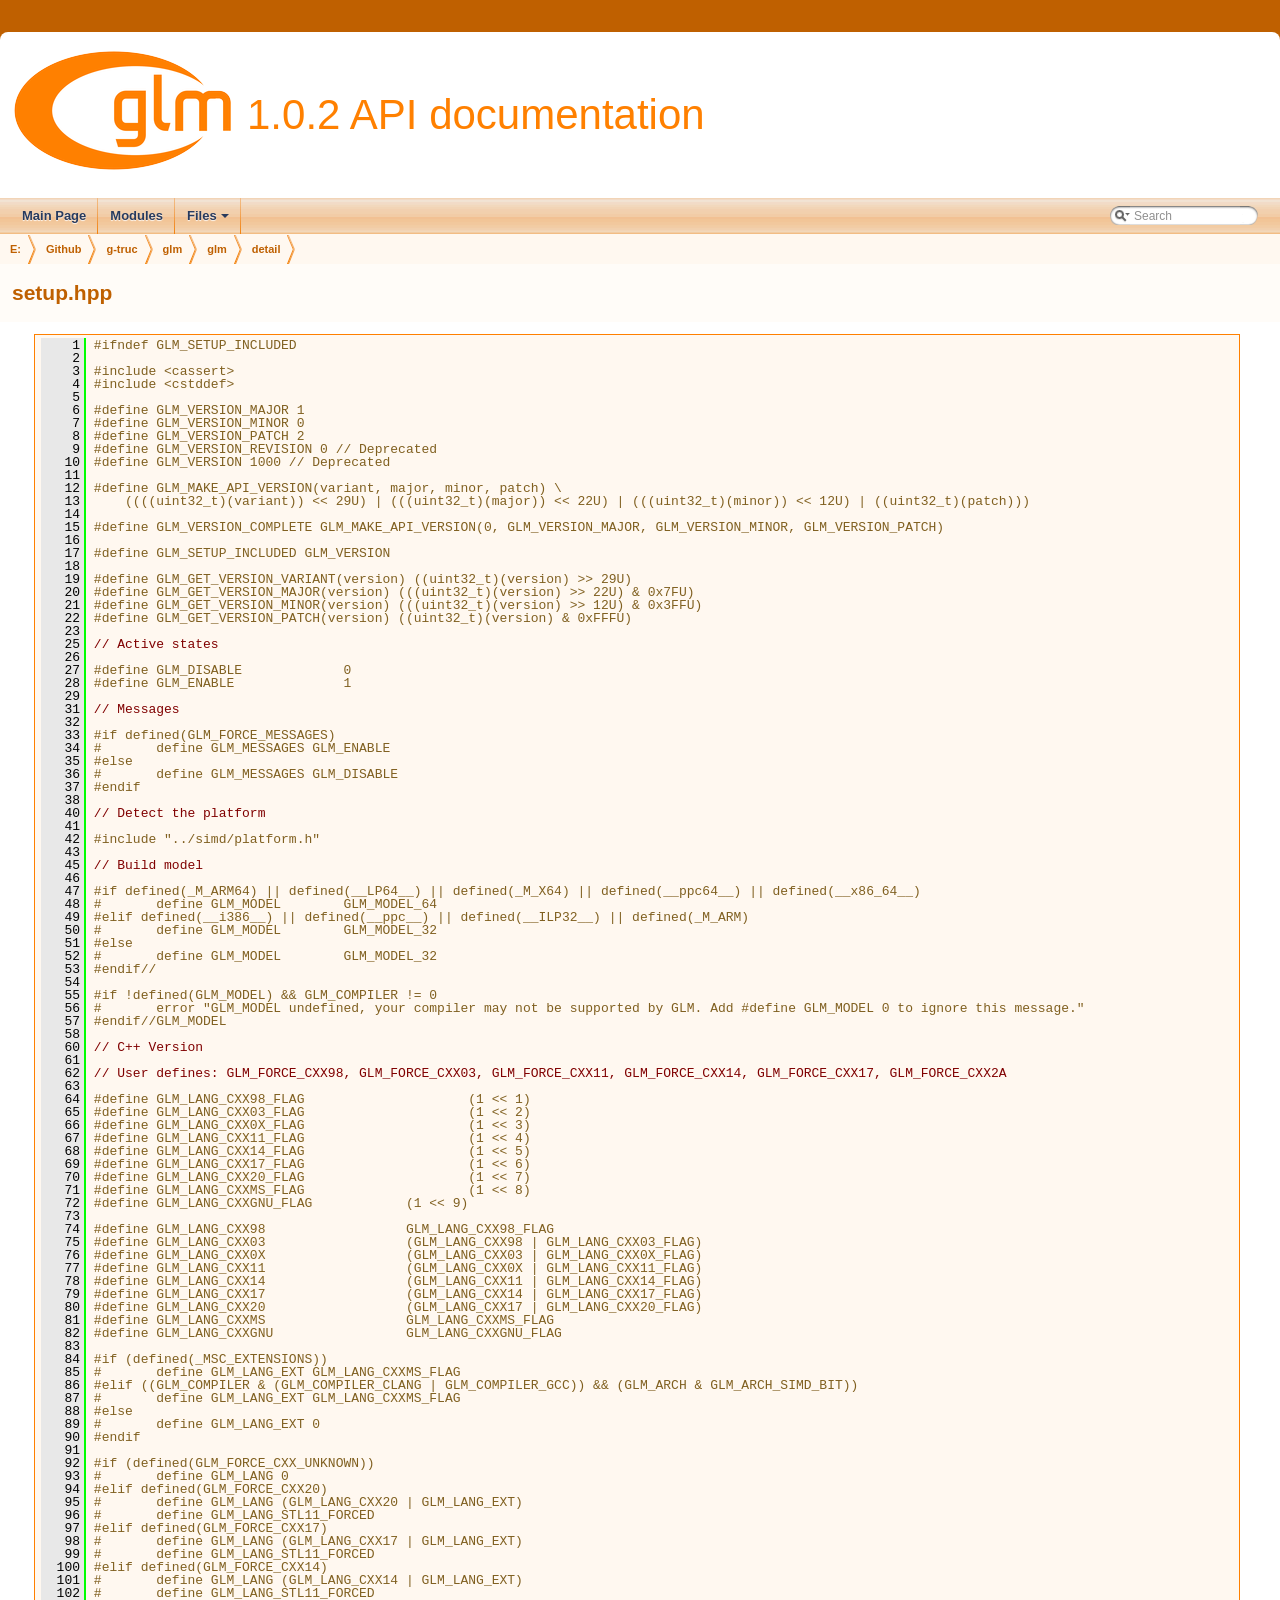
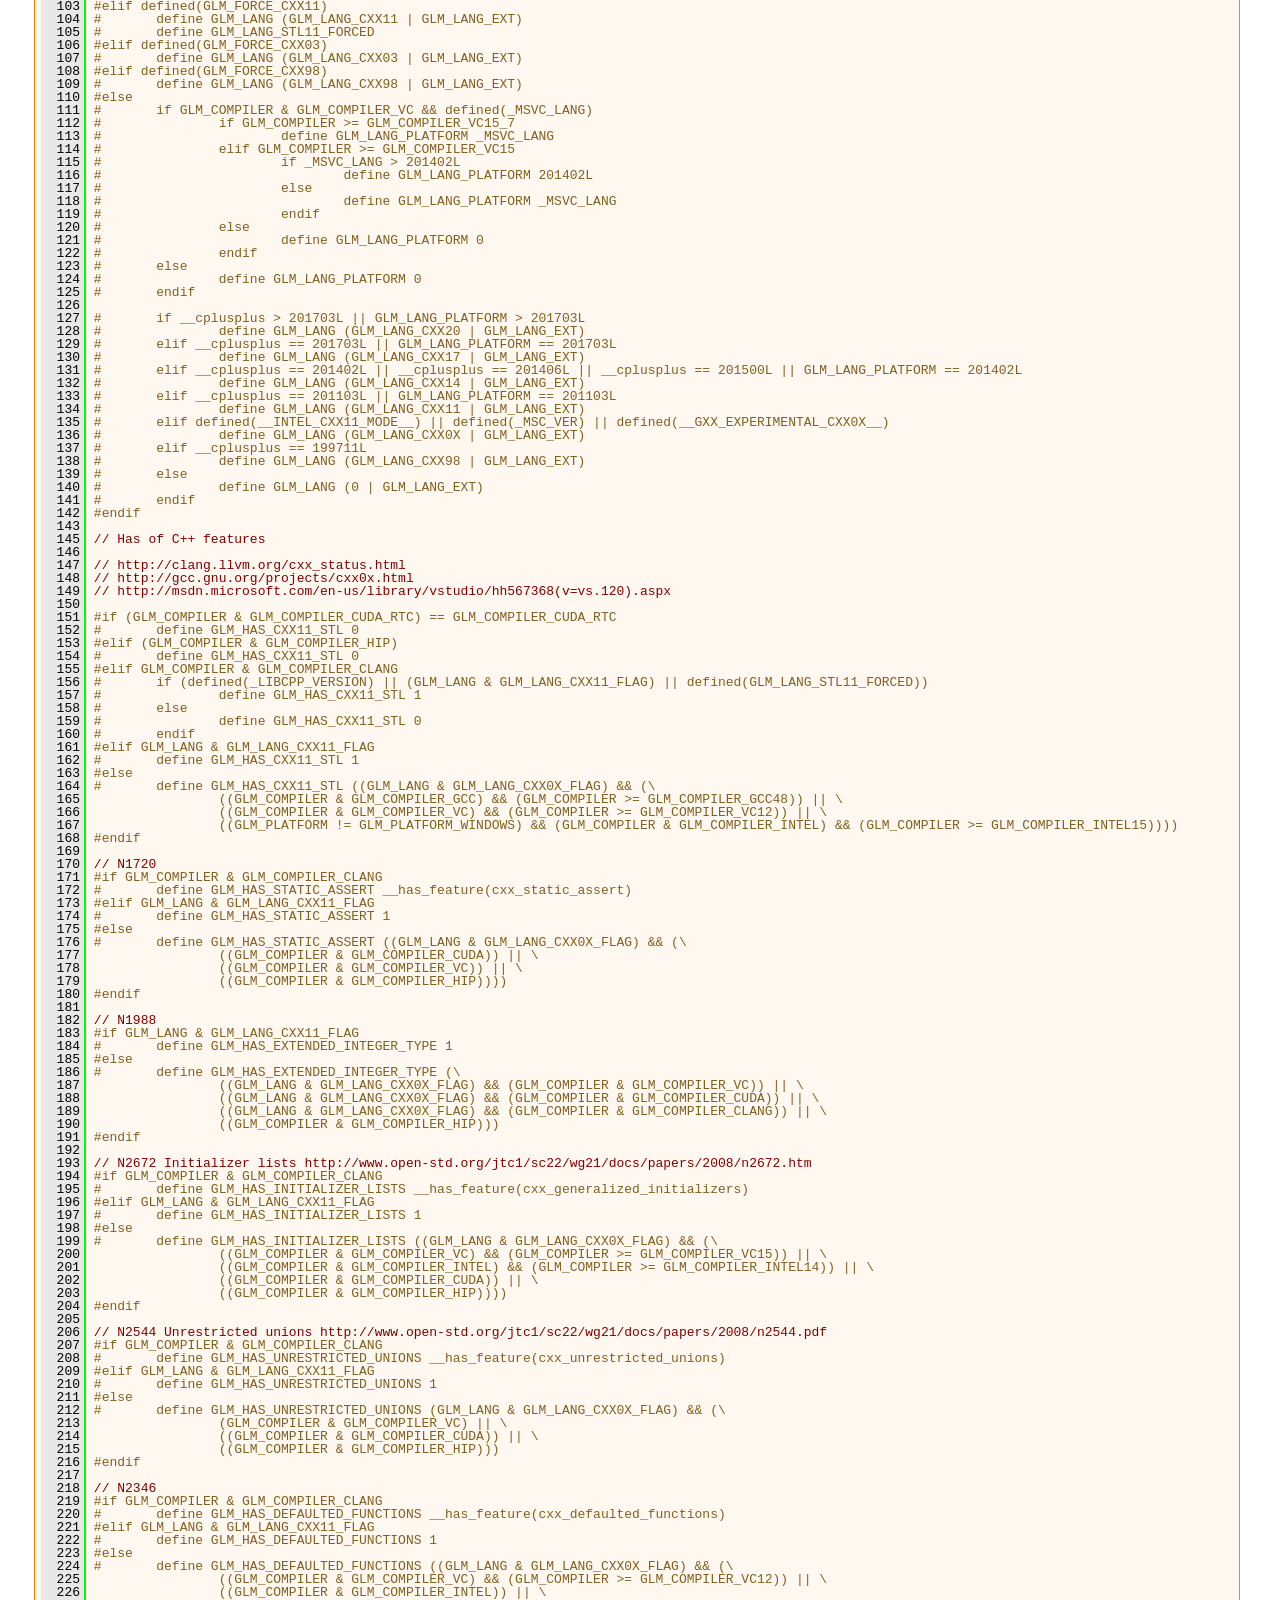
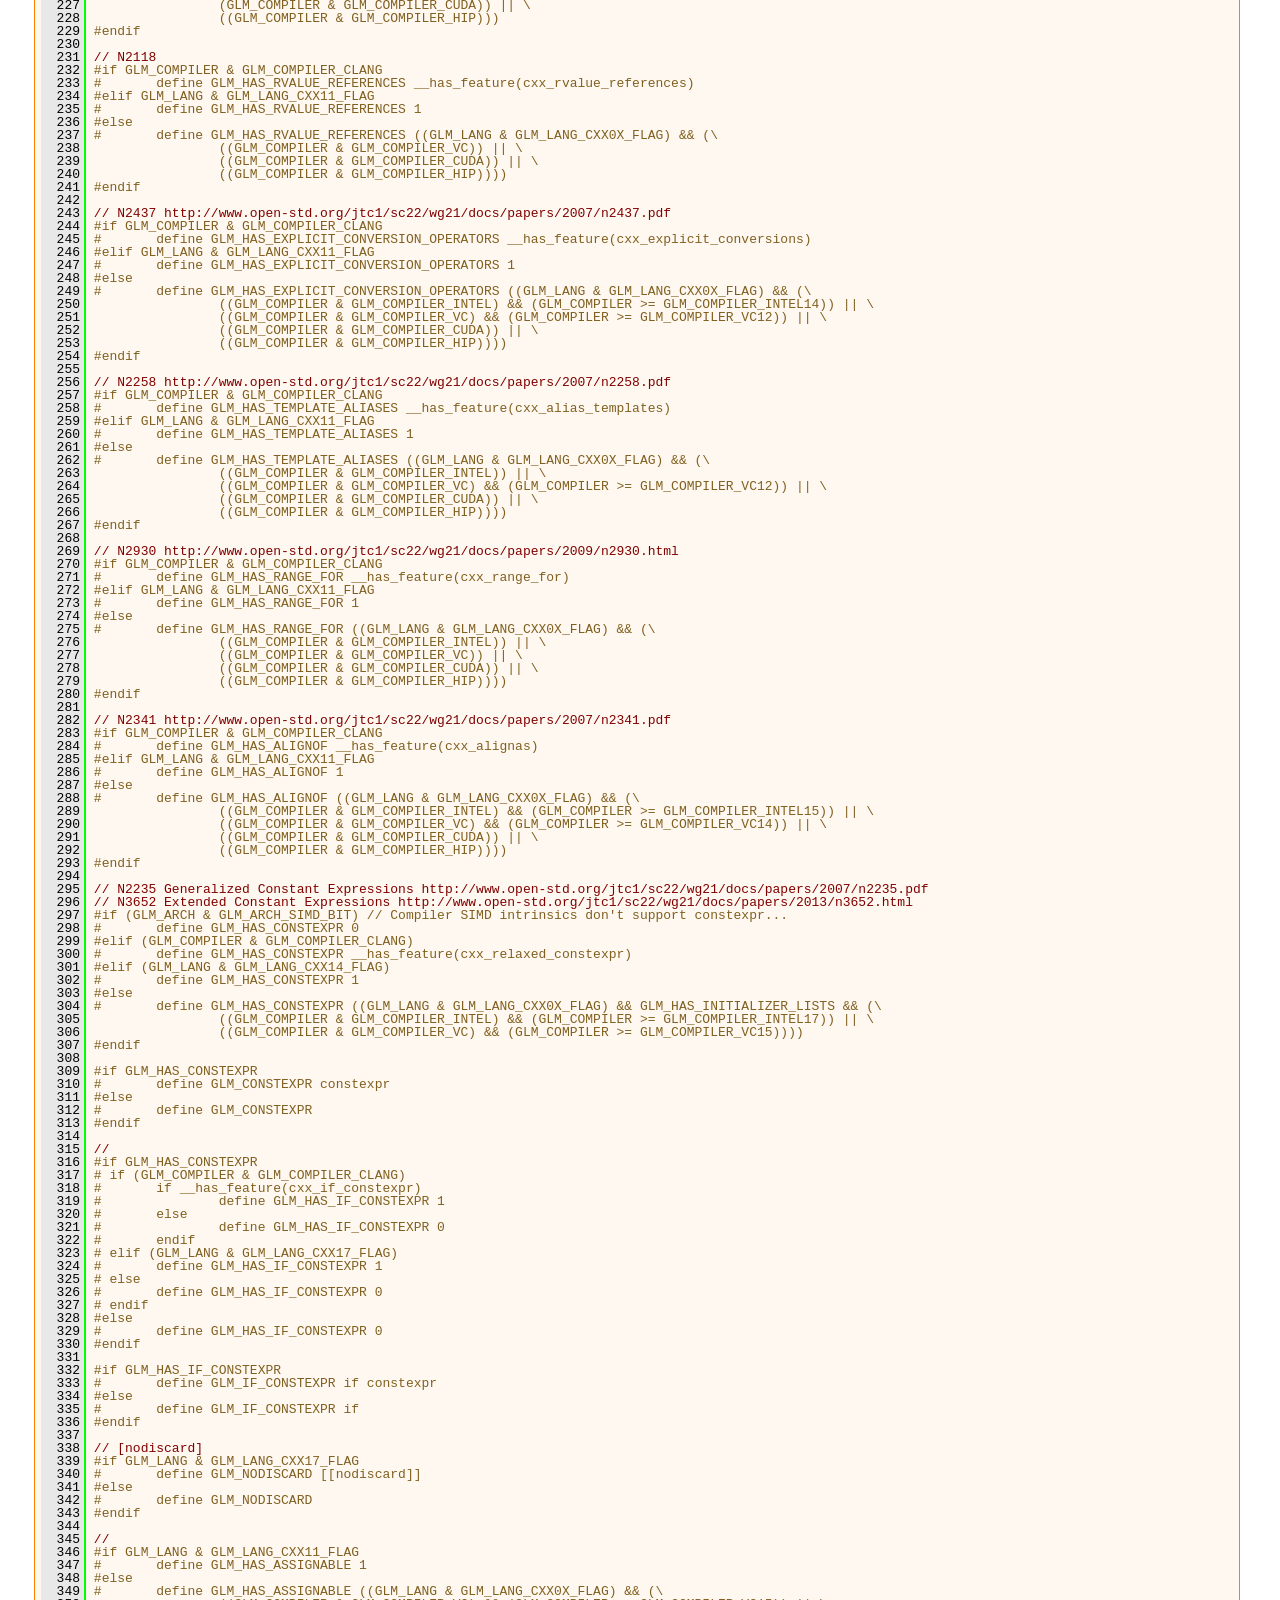
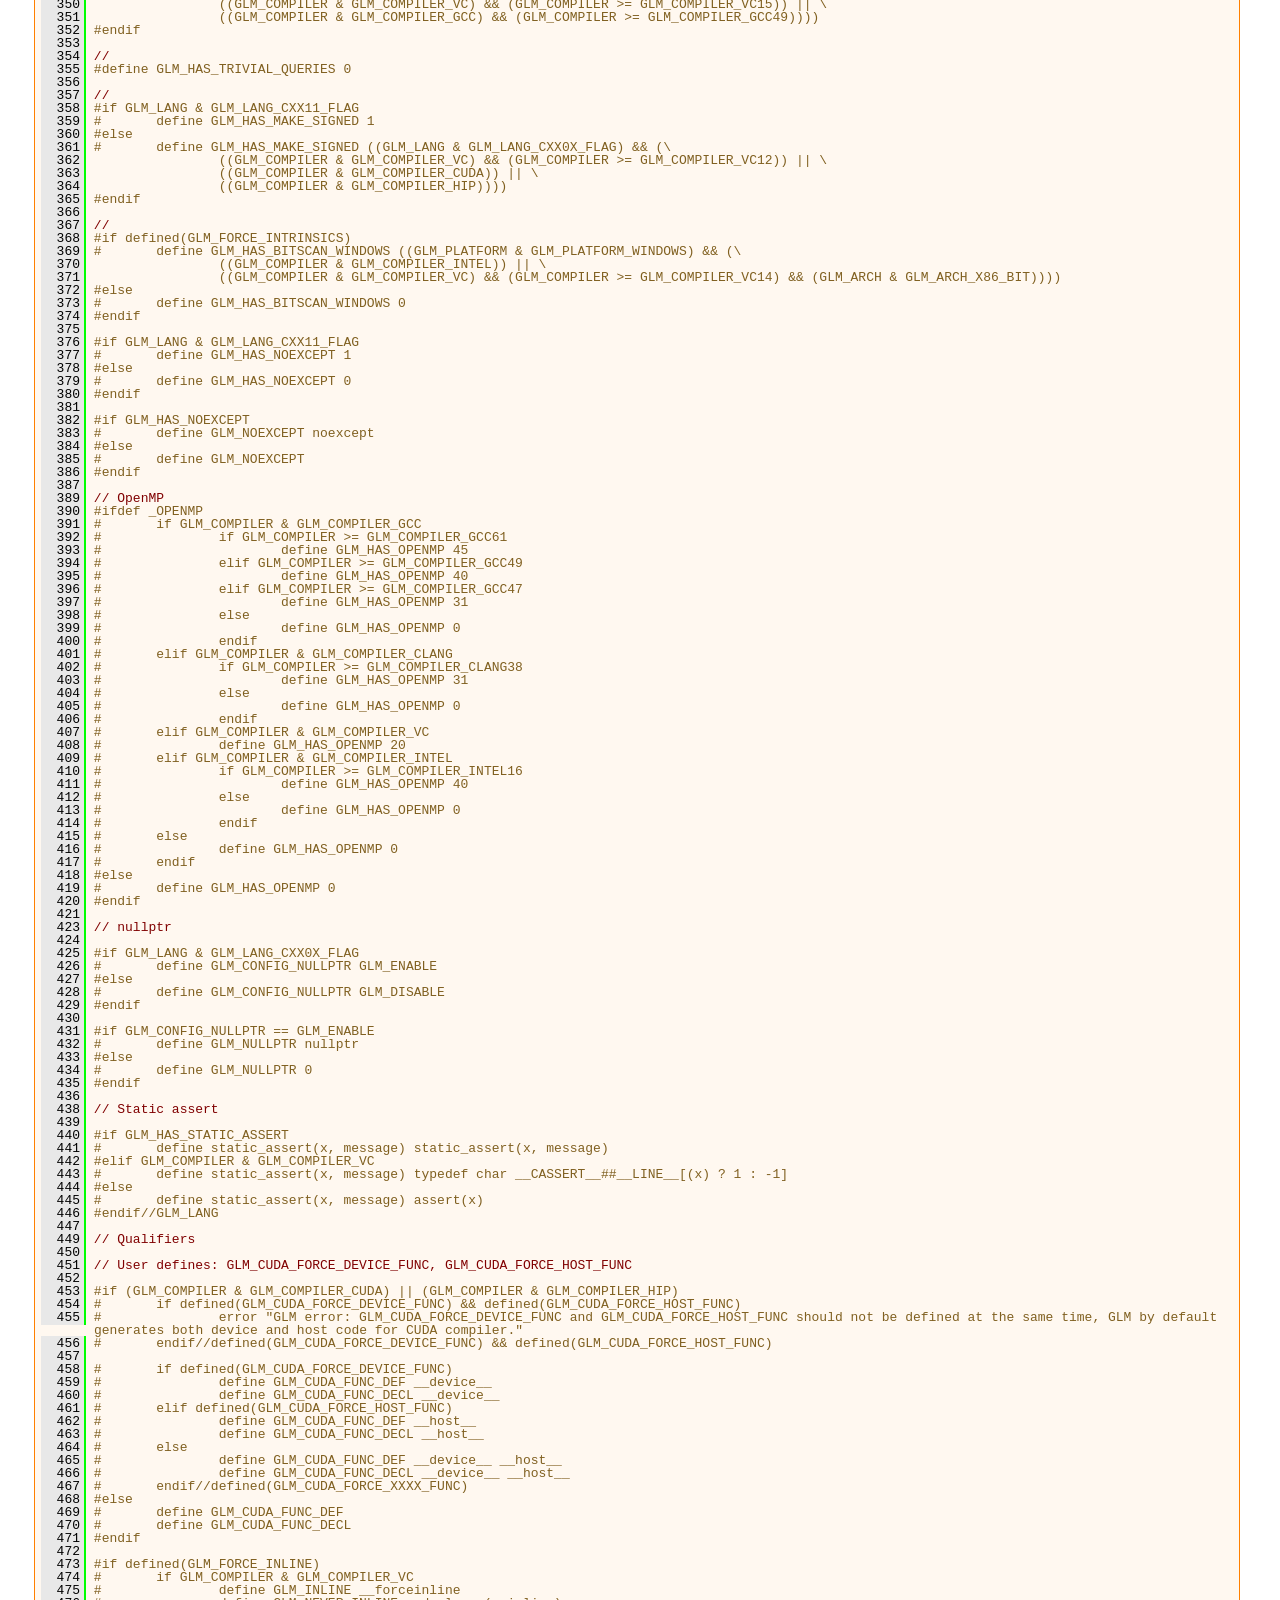
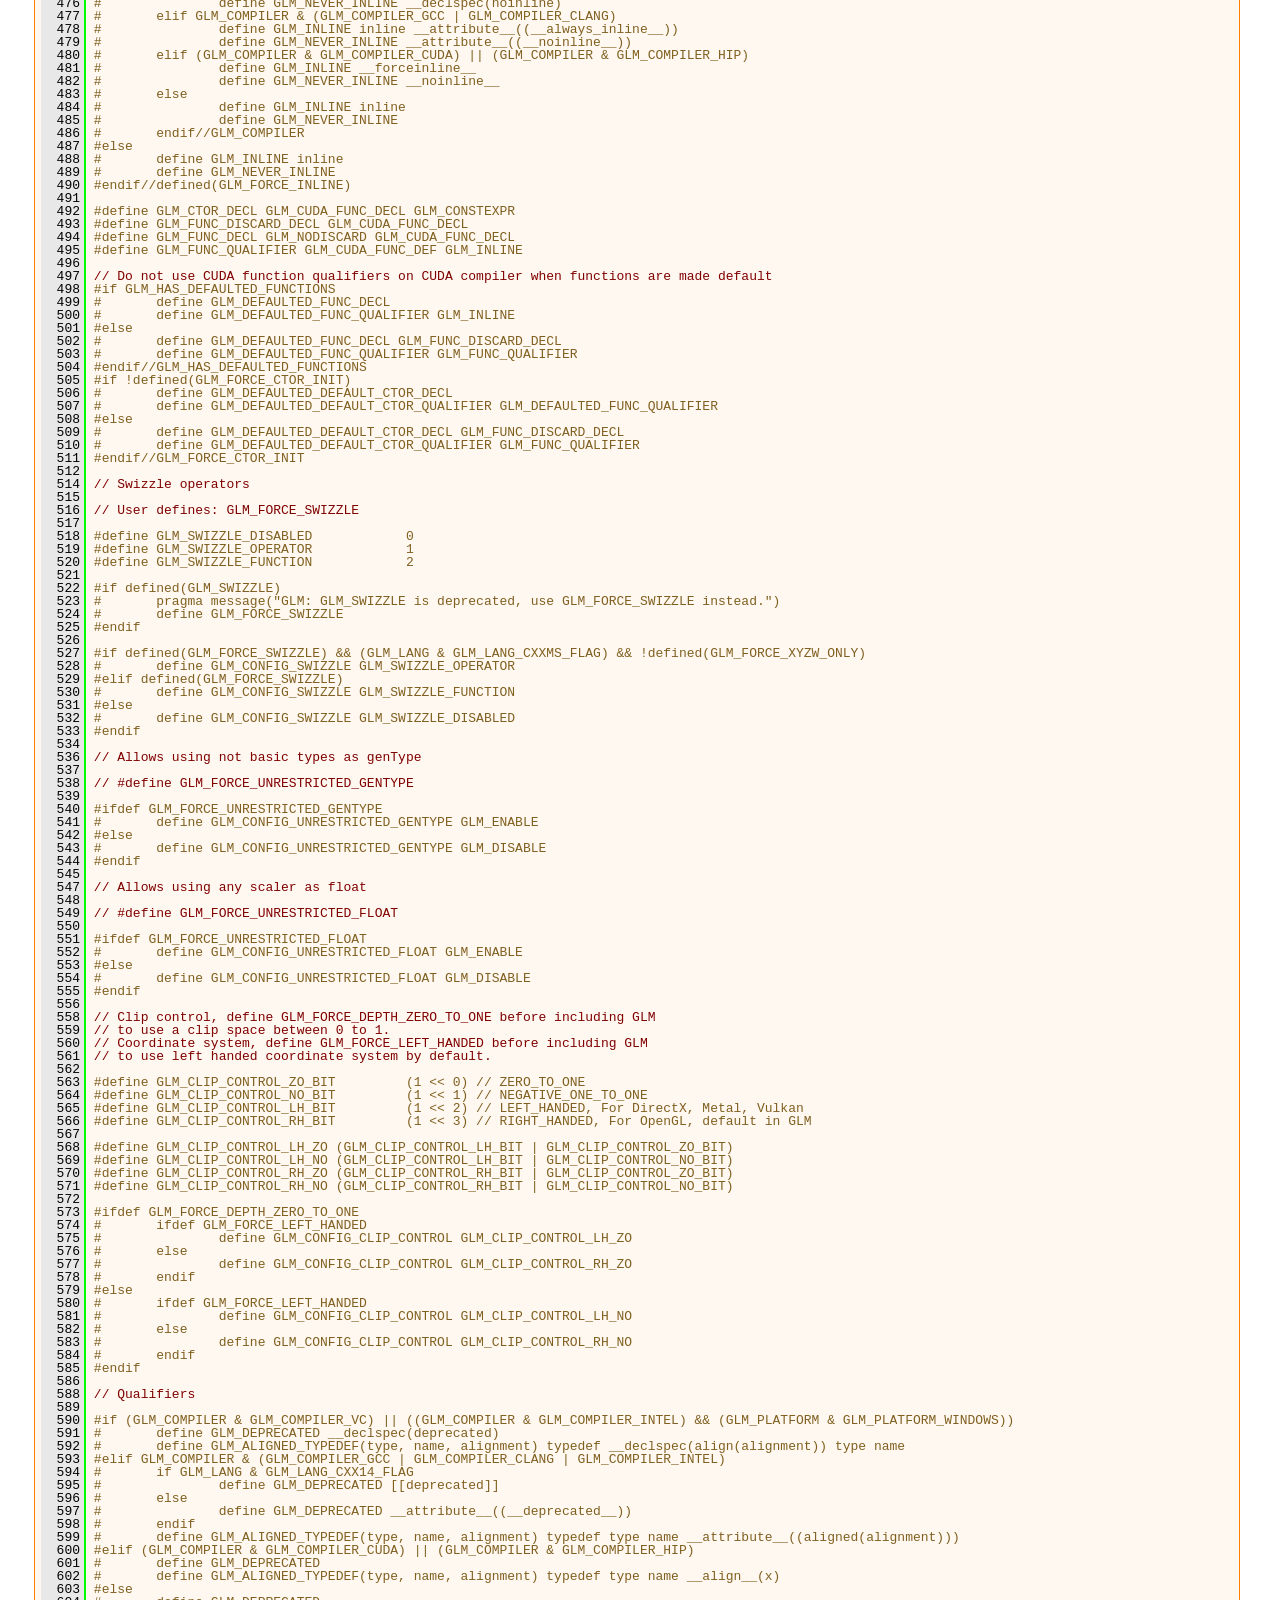
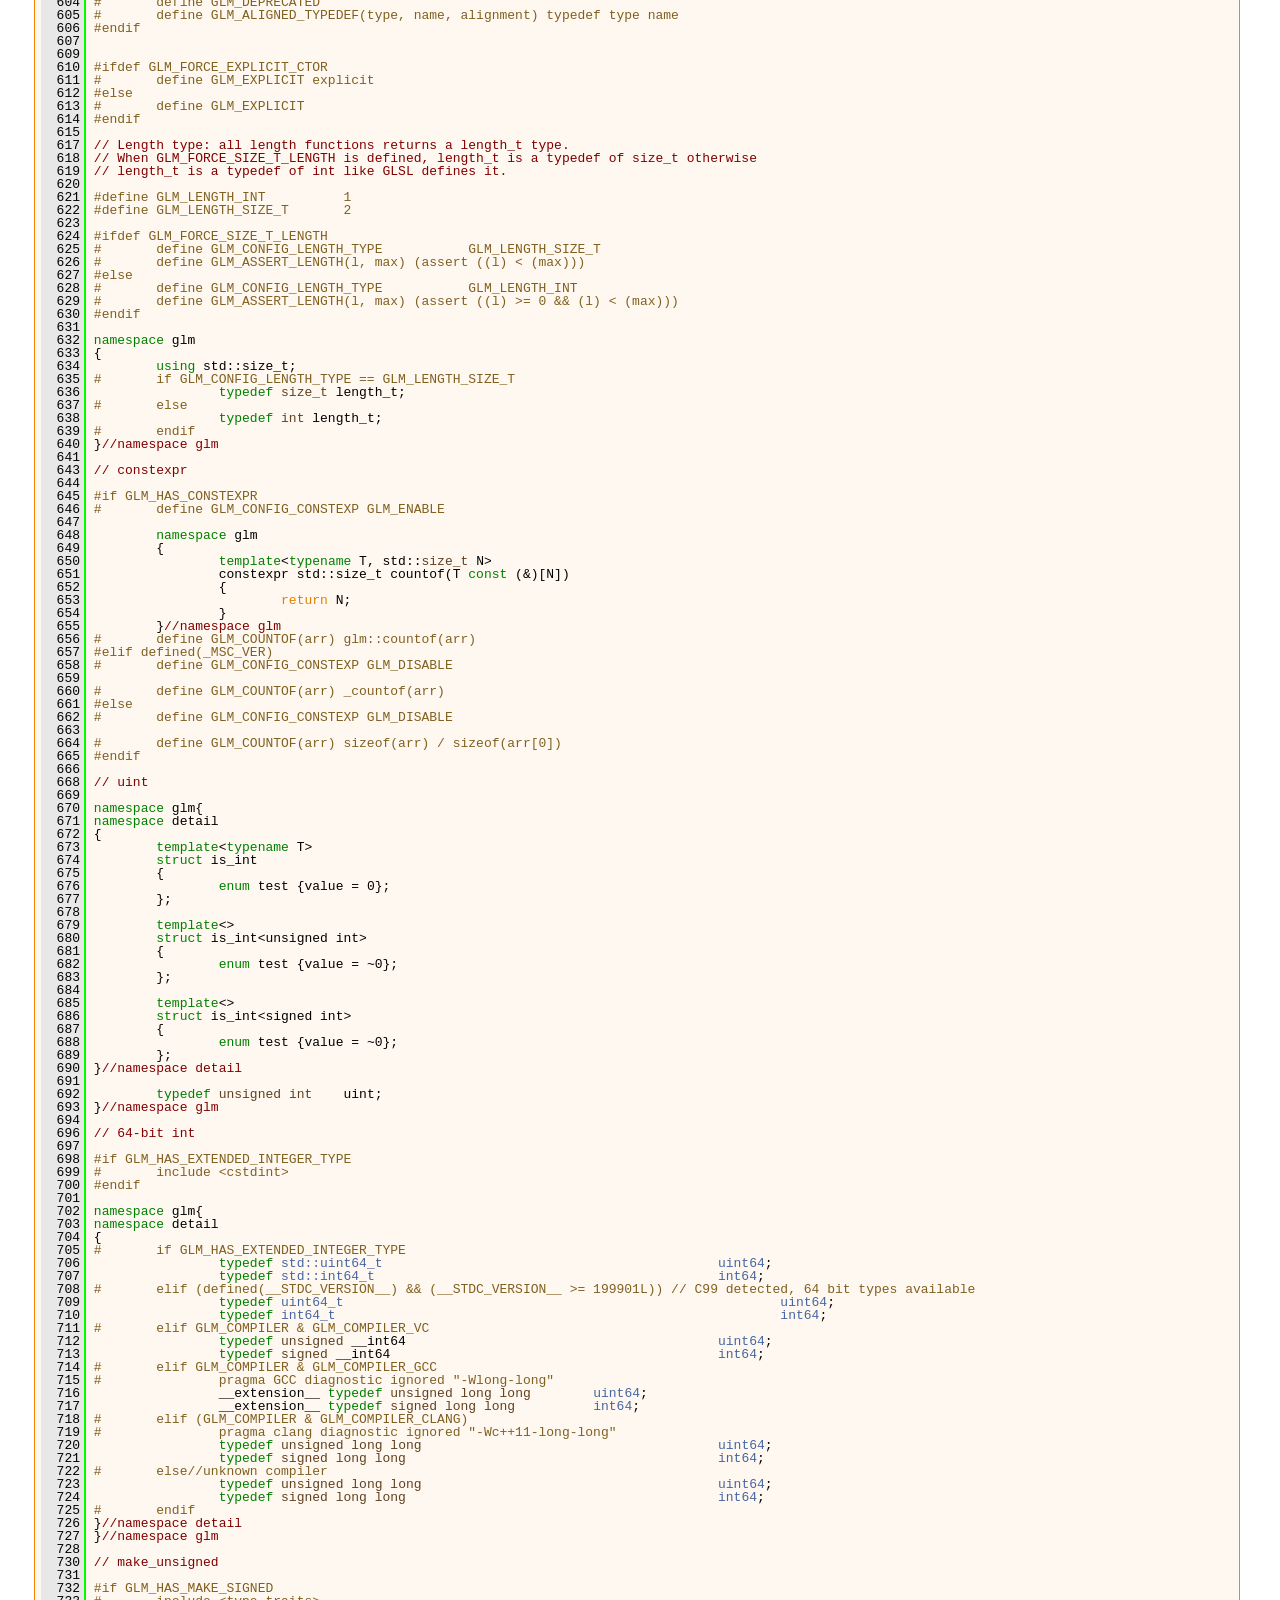
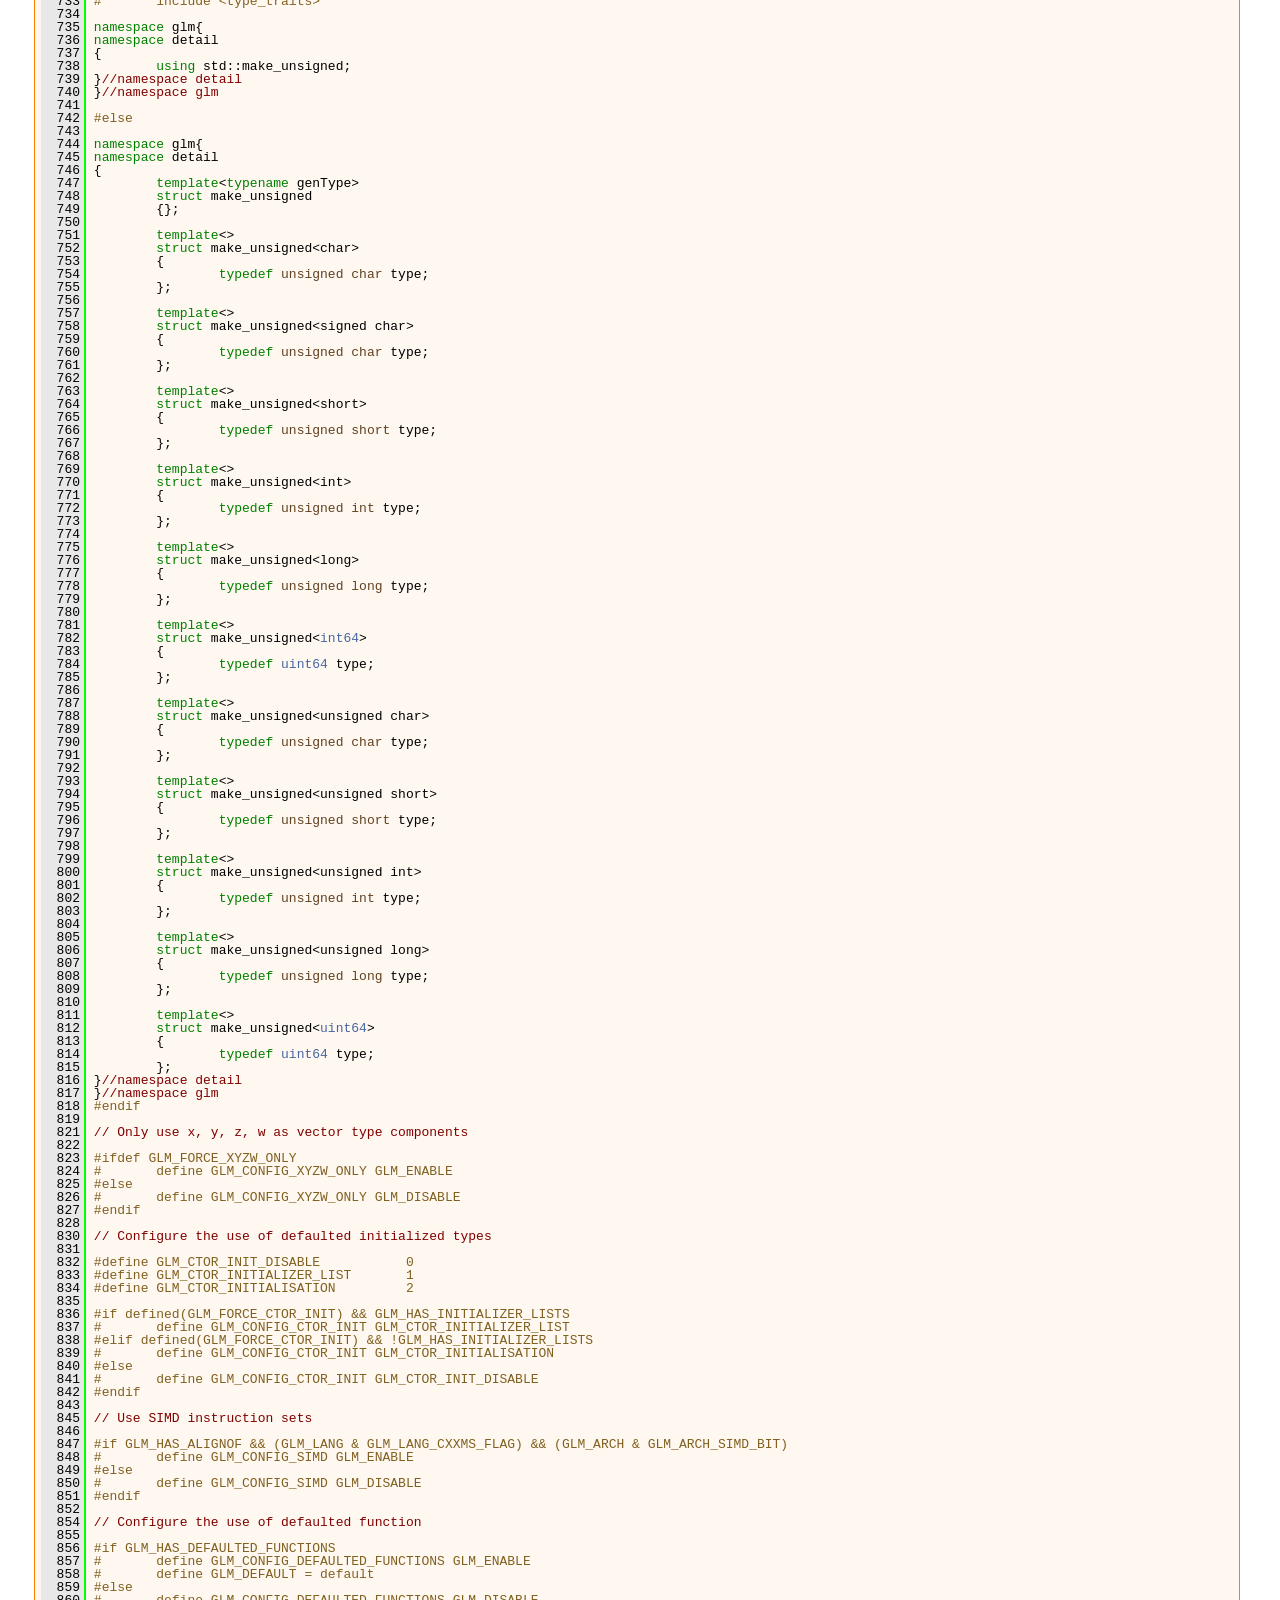
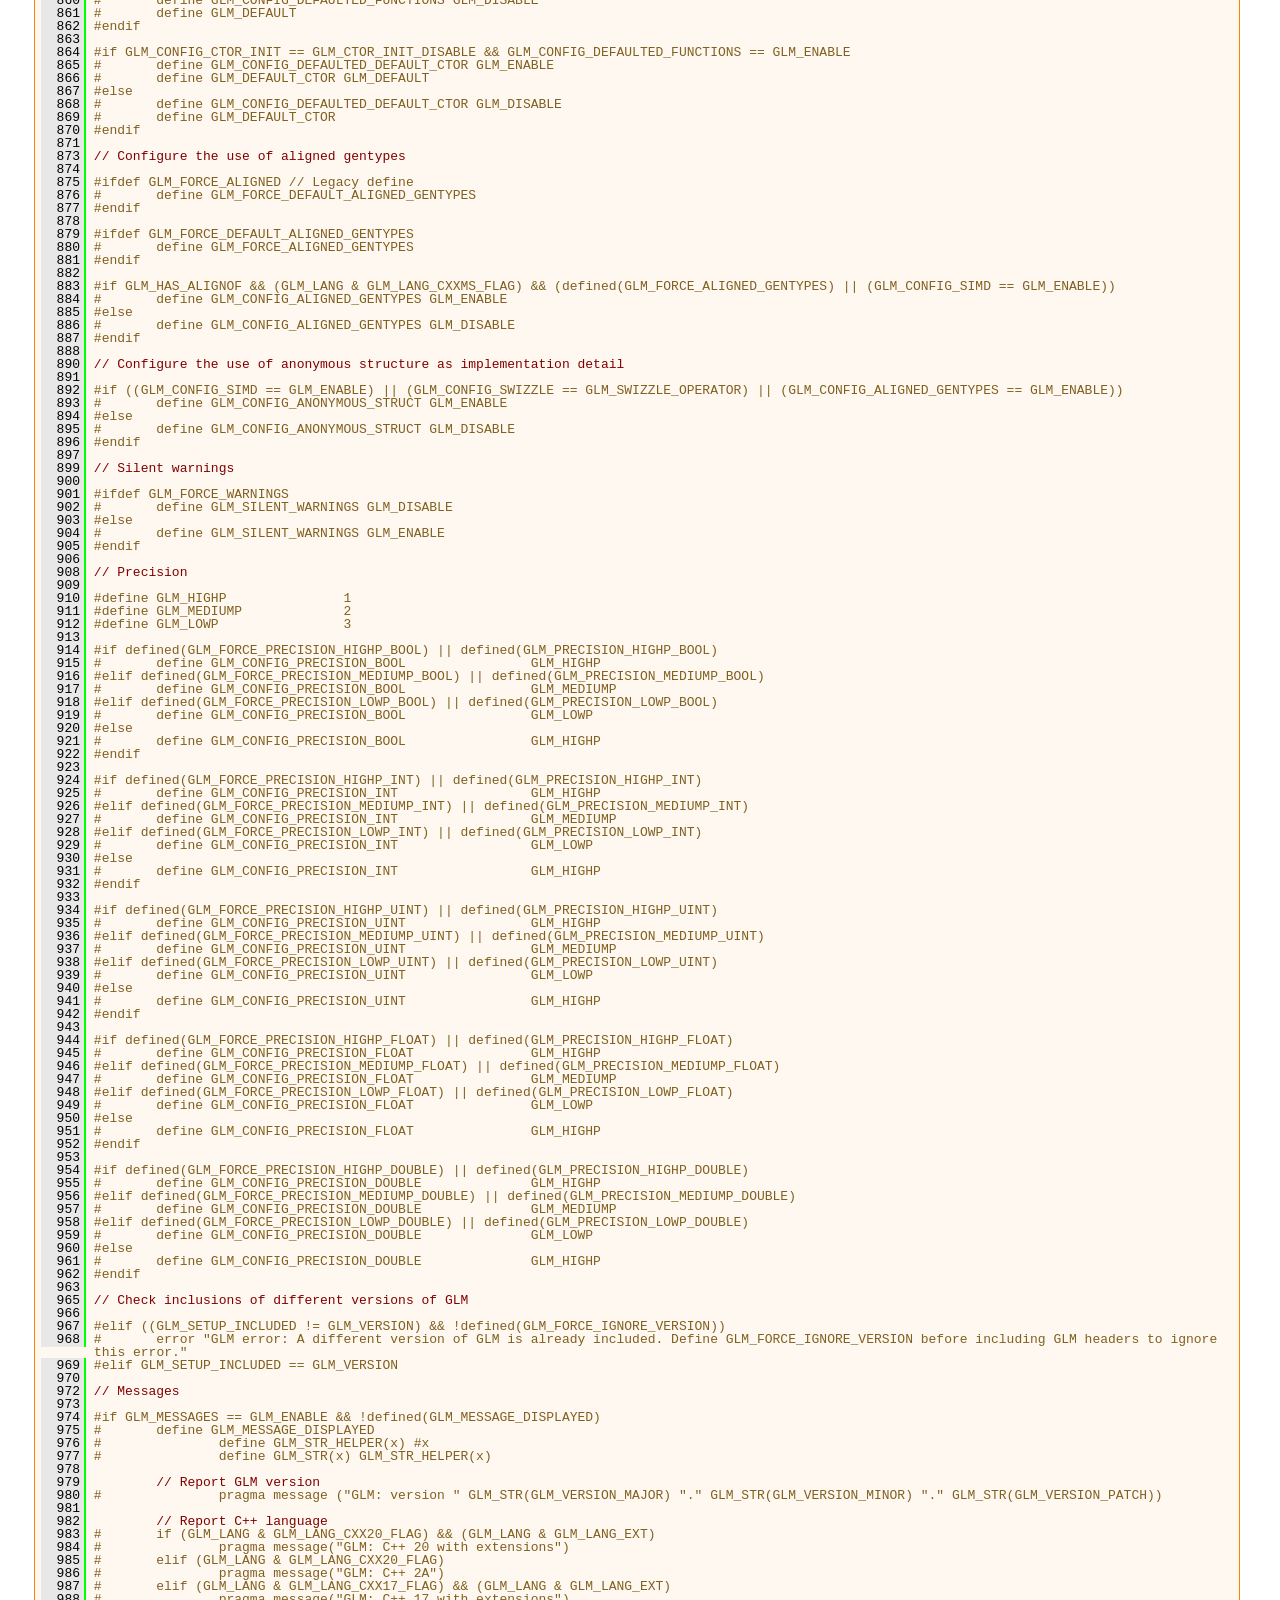
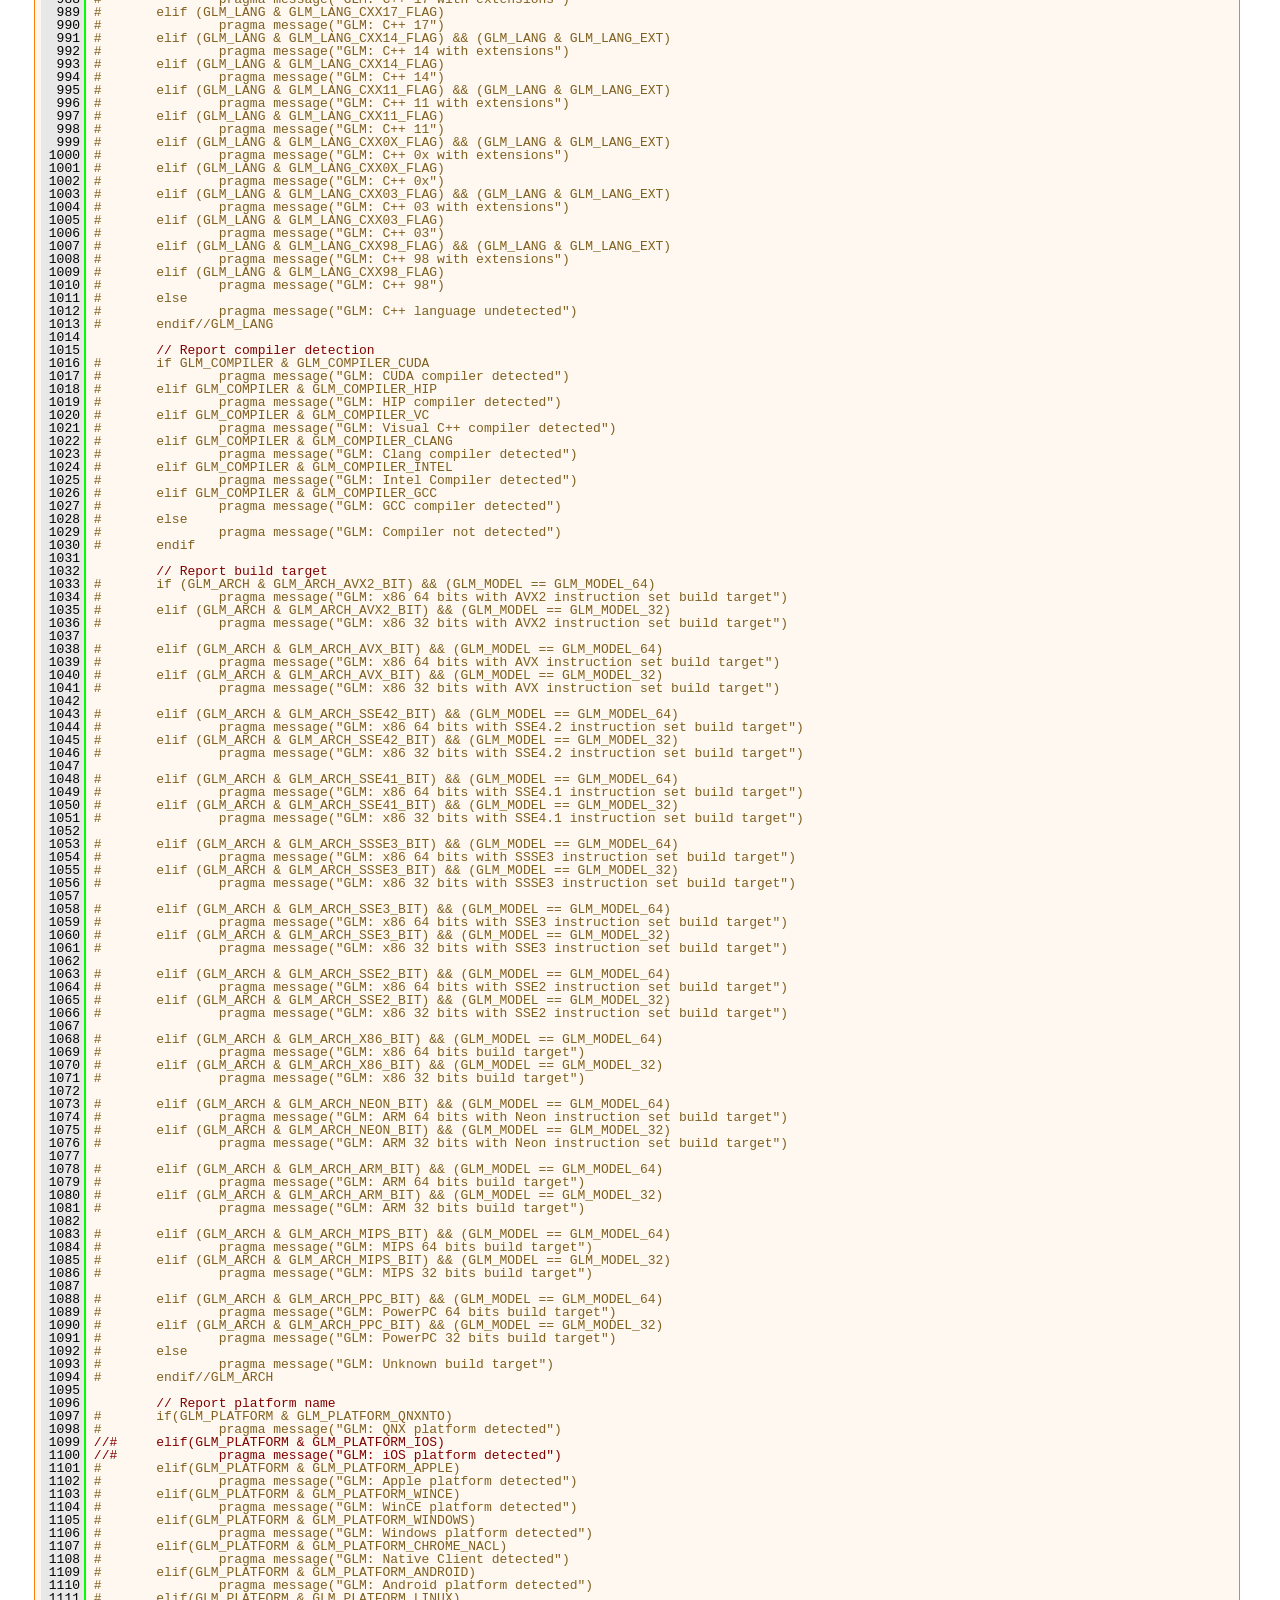
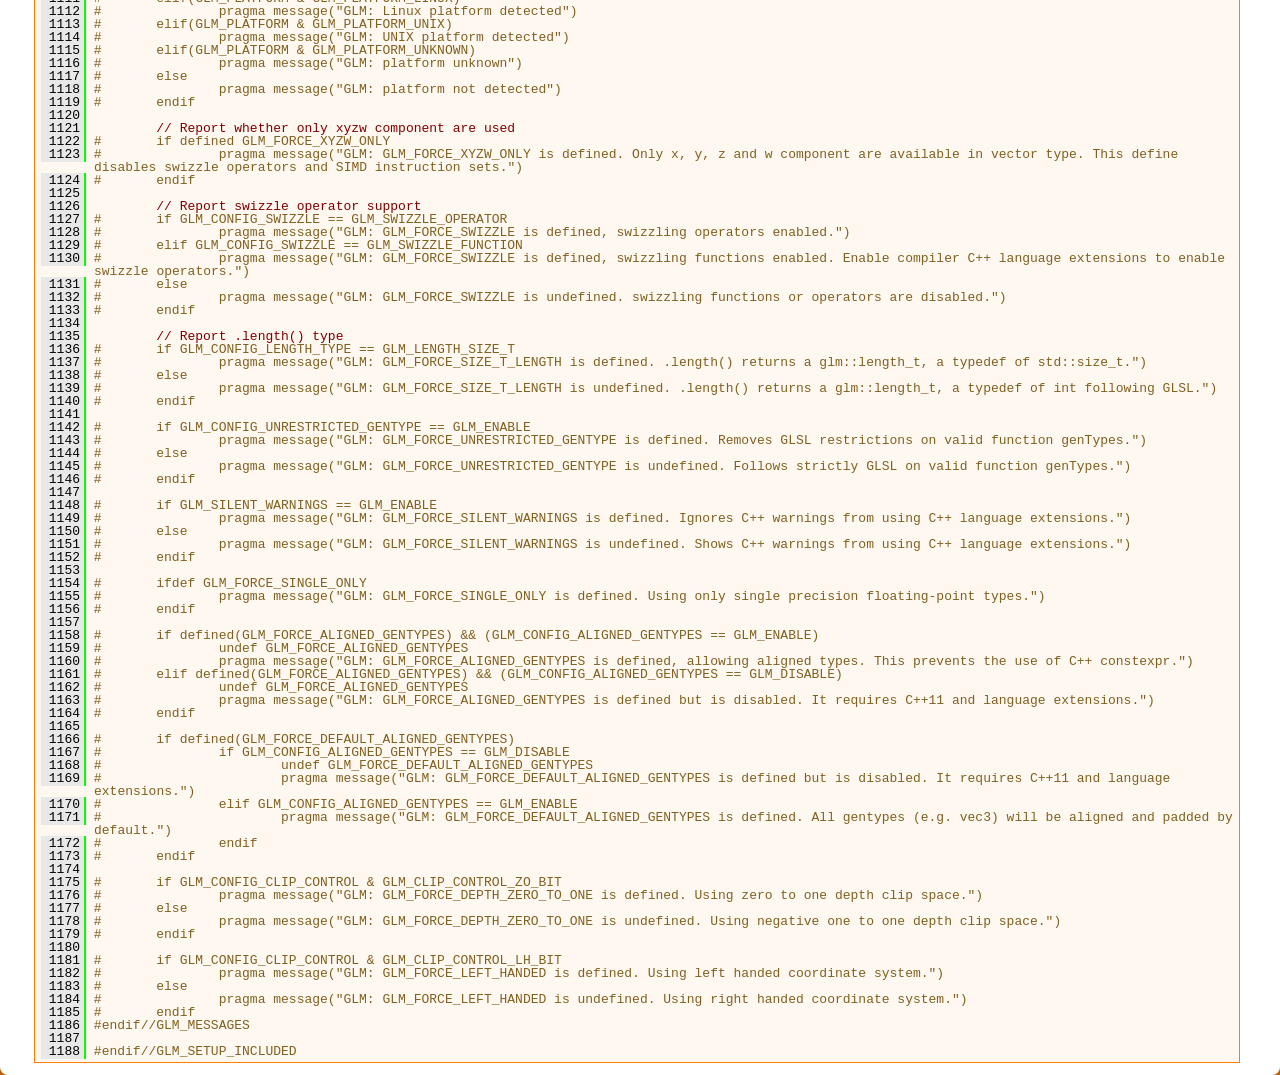
<file: libs/glm/doc/api/a00035_source.html>
<!DOCTYPE html PUBLIC "-//W3C//DTD XHTML 1.0 Transitional//EN" "https://www.w3.org/TR/xhtml1/DTD/xhtml1-transitional.dtd">
<html xmlns="http://www.w3.org/1999/xhtml">
<head>
<meta http-equiv="Content-Type" content="text/xhtml;charset=UTF-8"/>
<meta http-equiv="X-UA-Compatible" content="IE=9"/>
<meta name="generator" content="Doxygen 1.8.18"/>
<meta name="viewport" content="width=device-width, initial-scale=1"/>
<title>1.0.2 API documentation: setup.hpp Source File</title>
<link href="tabs.css" rel="stylesheet" type="text/css"/>
<script type="text/javascript" src="jquery.js"></script>
<script type="text/javascript" src="dynsections.js"></script>
<link href="search/search.css" rel="stylesheet" type="text/css"/>
<script type="text/javascript" src="search/searchdata.js"></script>
<script type="text/javascript" src="search/search.js"></script>
<link href="doxygen.css" rel="stylesheet" type="text/css" />
</head>
<body>
<div id="top"><!-- do not remove this div, it is closed by doxygen! -->
<div id="titlearea">
<table cellspacing="0" cellpadding="0">
 <tbody>
 <tr style="height: 56px;">
  <td id="projectlogo"><img alt="Logo" src="logo-mini.png"/></td>
  <td id="projectalign" style="padding-left: 0.5em;">
   <div id="projectname">1.0.2 API documentation
   </div>
  </td>
 </tr>
 </tbody>
</table>
</div>
<!-- end header part -->
<!-- Generated by Doxygen 1.8.18 -->
<script type="text/javascript">
/* @license magnet:?xt=urn:btih:cf05388f2679ee054f2beb29a391d25f4e673ac3&amp;dn=gpl-2.0.txt GPL-v2 */
var searchBox = new SearchBox("searchBox", "search",false,'Search');
/* @license-end */
</script>
<script type="text/javascript" src="menudata.js"></script>
<script type="text/javascript" src="menu.js"></script>
<script type="text/javascript">
/* @license magnet:?xt=urn:btih:cf05388f2679ee054f2beb29a391d25f4e673ac3&amp;dn=gpl-2.0.txt GPL-v2 */
$(function() {
  initMenu('',true,false,'search.php','Search');
  $(document).ready(function() { init_search(); });
});
/* @license-end */</script>
<div id="main-nav"></div>
<!-- window showing the filter options -->
<div id="MSearchSelectWindow"
     onmouseover="return searchBox.OnSearchSelectShow()"
     onmouseout="return searchBox.OnSearchSelectHide()"
     onkeydown="return searchBox.OnSearchSelectKey(event)">
</div>

<!-- iframe showing the search results (closed by default) -->
<div id="MSearchResultsWindow">
<iframe src="javascript:void(0)" frameborder="0" 
        name="MSearchResults" id="MSearchResults">
</iframe>
</div>

<div id="nav-path" class="navpath">
  <ul>
<li class="navelem"><a class="el" href="dir_885cc87fac2d91e269af0a5a959fa5f6.html">E:</a></li><li class="navelem"><a class="el" href="dir_63ed049134a778d525e06b63afc2c979.html">Github</a></li><li class="navelem"><a class="el" href="dir_c98a9ac98258ab9f831b188d66361a70.html">g-truc</a></li><li class="navelem"><a class="el" href="dir_50f12b6ceb23d7f6adfb377a1ae8b006.html">glm</a></li><li class="navelem"><a class="el" href="dir_fca33f1b5115d46f42c670590789c0d2.html">glm</a></li><li class="navelem"><a class="el" href="dir_382f4fd018b81be8753cb53c0a41a09a.html">detail</a></li>  </ul>
</div>
</div><!-- top -->
<div class="header">
  <div class="headertitle">
<div class="title">setup.hpp</div>  </div>
</div><!--header-->
<div class="contents">
<div class="fragment"><div class="line"><a name="l00001"></a><span class="lineno">    1</span>&#160;<span class="preprocessor">#ifndef GLM_SETUP_INCLUDED</span></div>
<div class="line"><a name="l00002"></a><span class="lineno">    2</span>&#160; </div>
<div class="line"><a name="l00003"></a><span class="lineno">    3</span>&#160;<span class="preprocessor">#include &lt;cassert&gt;</span></div>
<div class="line"><a name="l00004"></a><span class="lineno">    4</span>&#160;<span class="preprocessor">#include &lt;cstddef&gt;</span></div>
<div class="line"><a name="l00005"></a><span class="lineno">    5</span>&#160; </div>
<div class="line"><a name="l00006"></a><span class="lineno">    6</span>&#160;<span class="preprocessor">#define GLM_VERSION_MAJOR 1</span></div>
<div class="line"><a name="l00007"></a><span class="lineno">    7</span>&#160;<span class="preprocessor">#define GLM_VERSION_MINOR 0</span></div>
<div class="line"><a name="l00008"></a><span class="lineno">    8</span>&#160;<span class="preprocessor">#define GLM_VERSION_PATCH 2</span></div>
<div class="line"><a name="l00009"></a><span class="lineno">    9</span>&#160;<span class="preprocessor">#define GLM_VERSION_REVISION 0 // Deprecated</span></div>
<div class="line"><a name="l00010"></a><span class="lineno">   10</span>&#160;<span class="preprocessor">#define GLM_VERSION 1000 // Deprecated</span></div>
<div class="line"><a name="l00011"></a><span class="lineno">   11</span>&#160; </div>
<div class="line"><a name="l00012"></a><span class="lineno">   12</span>&#160;<span class="preprocessor">#define GLM_MAKE_API_VERSION(variant, major, minor, patch) \</span></div>
<div class="line"><a name="l00013"></a><span class="lineno">   13</span>&#160;<span class="preprocessor">    ((((uint32_t)(variant)) &lt;&lt; 29U) | (((uint32_t)(major)) &lt;&lt; 22U) | (((uint32_t)(minor)) &lt;&lt; 12U) | ((uint32_t)(patch)))</span></div>
<div class="line"><a name="l00014"></a><span class="lineno">   14</span>&#160; </div>
<div class="line"><a name="l00015"></a><span class="lineno">   15</span>&#160;<span class="preprocessor">#define GLM_VERSION_COMPLETE GLM_MAKE_API_VERSION(0, GLM_VERSION_MAJOR, GLM_VERSION_MINOR, GLM_VERSION_PATCH)</span></div>
<div class="line"><a name="l00016"></a><span class="lineno">   16</span>&#160; </div>
<div class="line"><a name="l00017"></a><span class="lineno">   17</span>&#160;<span class="preprocessor">#define GLM_SETUP_INCLUDED GLM_VERSION</span></div>
<div class="line"><a name="l00018"></a><span class="lineno">   18</span>&#160; </div>
<div class="line"><a name="l00019"></a><span class="lineno">   19</span>&#160;<span class="preprocessor">#define GLM_GET_VERSION_VARIANT(version) ((uint32_t)(version) &gt;&gt; 29U)</span></div>
<div class="line"><a name="l00020"></a><span class="lineno">   20</span>&#160;<span class="preprocessor">#define GLM_GET_VERSION_MAJOR(version) (((uint32_t)(version) &gt;&gt; 22U) &amp; 0x7FU)</span></div>
<div class="line"><a name="l00021"></a><span class="lineno">   21</span>&#160;<span class="preprocessor">#define GLM_GET_VERSION_MINOR(version) (((uint32_t)(version) &gt;&gt; 12U) &amp; 0x3FFU)</span></div>
<div class="line"><a name="l00022"></a><span class="lineno">   22</span>&#160;<span class="preprocessor">#define GLM_GET_VERSION_PATCH(version) ((uint32_t)(version) &amp; 0xFFFU)</span></div>
<div class="line"><a name="l00023"></a><span class="lineno">   23</span>&#160; </div>
<div class="line"><a name="l00025"></a><span class="lineno">   25</span>&#160;<span class="comment">// Active states</span></div>
<div class="line"><a name="l00026"></a><span class="lineno">   26</span>&#160; </div>
<div class="line"><a name="l00027"></a><span class="lineno">   27</span>&#160;<span class="preprocessor">#define GLM_DISABLE             0</span></div>
<div class="line"><a name="l00028"></a><span class="lineno">   28</span>&#160;<span class="preprocessor">#define GLM_ENABLE              1</span></div>
<div class="line"><a name="l00029"></a><span class="lineno">   29</span>&#160; </div>
<div class="line"><a name="l00031"></a><span class="lineno">   31</span>&#160;<span class="comment">// Messages</span></div>
<div class="line"><a name="l00032"></a><span class="lineno">   32</span>&#160; </div>
<div class="line"><a name="l00033"></a><span class="lineno">   33</span>&#160;<span class="preprocessor">#if defined(GLM_FORCE_MESSAGES)</span></div>
<div class="line"><a name="l00034"></a><span class="lineno">   34</span>&#160;<span class="preprocessor">#       define GLM_MESSAGES GLM_ENABLE</span></div>
<div class="line"><a name="l00035"></a><span class="lineno">   35</span>&#160;<span class="preprocessor">#else</span></div>
<div class="line"><a name="l00036"></a><span class="lineno">   36</span>&#160;<span class="preprocessor">#       define GLM_MESSAGES GLM_DISABLE</span></div>
<div class="line"><a name="l00037"></a><span class="lineno">   37</span>&#160;<span class="preprocessor">#endif</span></div>
<div class="line"><a name="l00038"></a><span class="lineno">   38</span>&#160; </div>
<div class="line"><a name="l00040"></a><span class="lineno">   40</span>&#160;<span class="comment">// Detect the platform</span></div>
<div class="line"><a name="l00041"></a><span class="lineno">   41</span>&#160; </div>
<div class="line"><a name="l00042"></a><span class="lineno">   42</span>&#160;<span class="preprocessor">#include &quot;../simd/platform.h&quot;</span></div>
<div class="line"><a name="l00043"></a><span class="lineno">   43</span>&#160; </div>
<div class="line"><a name="l00045"></a><span class="lineno">   45</span>&#160;<span class="comment">// Build model</span></div>
<div class="line"><a name="l00046"></a><span class="lineno">   46</span>&#160; </div>
<div class="line"><a name="l00047"></a><span class="lineno">   47</span>&#160;<span class="preprocessor">#if defined(_M_ARM64) || defined(__LP64__) || defined(_M_X64) || defined(__ppc64__) || defined(__x86_64__)</span></div>
<div class="line"><a name="l00048"></a><span class="lineno">   48</span>&#160;<span class="preprocessor">#       define GLM_MODEL        GLM_MODEL_64</span></div>
<div class="line"><a name="l00049"></a><span class="lineno">   49</span>&#160;<span class="preprocessor">#elif defined(__i386__) || defined(__ppc__) || defined(__ILP32__) || defined(_M_ARM)</span></div>
<div class="line"><a name="l00050"></a><span class="lineno">   50</span>&#160;<span class="preprocessor">#       define GLM_MODEL        GLM_MODEL_32</span></div>
<div class="line"><a name="l00051"></a><span class="lineno">   51</span>&#160;<span class="preprocessor">#else</span></div>
<div class="line"><a name="l00052"></a><span class="lineno">   52</span>&#160;<span class="preprocessor">#       define GLM_MODEL        GLM_MODEL_32</span></div>
<div class="line"><a name="l00053"></a><span class="lineno">   53</span>&#160;<span class="preprocessor">#endif//</span></div>
<div class="line"><a name="l00054"></a><span class="lineno">   54</span>&#160; </div>
<div class="line"><a name="l00055"></a><span class="lineno">   55</span>&#160;<span class="preprocessor">#if !defined(GLM_MODEL) &amp;&amp; GLM_COMPILER != 0</span></div>
<div class="line"><a name="l00056"></a><span class="lineno">   56</span>&#160;<span class="preprocessor">#       error &quot;GLM_MODEL undefined, your compiler may not be supported by GLM. Add #define GLM_MODEL 0 to ignore this message.&quot;</span></div>
<div class="line"><a name="l00057"></a><span class="lineno">   57</span>&#160;<span class="preprocessor">#endif//GLM_MODEL</span></div>
<div class="line"><a name="l00058"></a><span class="lineno">   58</span>&#160; </div>
<div class="line"><a name="l00060"></a><span class="lineno">   60</span>&#160;<span class="comment">// C++ Version</span></div>
<div class="line"><a name="l00061"></a><span class="lineno">   61</span>&#160; </div>
<div class="line"><a name="l00062"></a><span class="lineno">   62</span>&#160;<span class="comment">// User defines: GLM_FORCE_CXX98, GLM_FORCE_CXX03, GLM_FORCE_CXX11, GLM_FORCE_CXX14, GLM_FORCE_CXX17, GLM_FORCE_CXX2A</span></div>
<div class="line"><a name="l00063"></a><span class="lineno">   63</span>&#160; </div>
<div class="line"><a name="l00064"></a><span class="lineno">   64</span>&#160;<span class="preprocessor">#define GLM_LANG_CXX98_FLAG                     (1 &lt;&lt; 1)</span></div>
<div class="line"><a name="l00065"></a><span class="lineno">   65</span>&#160;<span class="preprocessor">#define GLM_LANG_CXX03_FLAG                     (1 &lt;&lt; 2)</span></div>
<div class="line"><a name="l00066"></a><span class="lineno">   66</span>&#160;<span class="preprocessor">#define GLM_LANG_CXX0X_FLAG                     (1 &lt;&lt; 3)</span></div>
<div class="line"><a name="l00067"></a><span class="lineno">   67</span>&#160;<span class="preprocessor">#define GLM_LANG_CXX11_FLAG                     (1 &lt;&lt; 4)</span></div>
<div class="line"><a name="l00068"></a><span class="lineno">   68</span>&#160;<span class="preprocessor">#define GLM_LANG_CXX14_FLAG                     (1 &lt;&lt; 5)</span></div>
<div class="line"><a name="l00069"></a><span class="lineno">   69</span>&#160;<span class="preprocessor">#define GLM_LANG_CXX17_FLAG                     (1 &lt;&lt; 6)</span></div>
<div class="line"><a name="l00070"></a><span class="lineno">   70</span>&#160;<span class="preprocessor">#define GLM_LANG_CXX20_FLAG                     (1 &lt;&lt; 7)</span></div>
<div class="line"><a name="l00071"></a><span class="lineno">   71</span>&#160;<span class="preprocessor">#define GLM_LANG_CXXMS_FLAG                     (1 &lt;&lt; 8)</span></div>
<div class="line"><a name="l00072"></a><span class="lineno">   72</span>&#160;<span class="preprocessor">#define GLM_LANG_CXXGNU_FLAG            (1 &lt;&lt; 9)</span></div>
<div class="line"><a name="l00073"></a><span class="lineno">   73</span>&#160; </div>
<div class="line"><a name="l00074"></a><span class="lineno">   74</span>&#160;<span class="preprocessor">#define GLM_LANG_CXX98                  GLM_LANG_CXX98_FLAG</span></div>
<div class="line"><a name="l00075"></a><span class="lineno">   75</span>&#160;<span class="preprocessor">#define GLM_LANG_CXX03                  (GLM_LANG_CXX98 | GLM_LANG_CXX03_FLAG)</span></div>
<div class="line"><a name="l00076"></a><span class="lineno">   76</span>&#160;<span class="preprocessor">#define GLM_LANG_CXX0X                  (GLM_LANG_CXX03 | GLM_LANG_CXX0X_FLAG)</span></div>
<div class="line"><a name="l00077"></a><span class="lineno">   77</span>&#160;<span class="preprocessor">#define GLM_LANG_CXX11                  (GLM_LANG_CXX0X | GLM_LANG_CXX11_FLAG)</span></div>
<div class="line"><a name="l00078"></a><span class="lineno">   78</span>&#160;<span class="preprocessor">#define GLM_LANG_CXX14                  (GLM_LANG_CXX11 | GLM_LANG_CXX14_FLAG)</span></div>
<div class="line"><a name="l00079"></a><span class="lineno">   79</span>&#160;<span class="preprocessor">#define GLM_LANG_CXX17                  (GLM_LANG_CXX14 | GLM_LANG_CXX17_FLAG)</span></div>
<div class="line"><a name="l00080"></a><span class="lineno">   80</span>&#160;<span class="preprocessor">#define GLM_LANG_CXX20                  (GLM_LANG_CXX17 | GLM_LANG_CXX20_FLAG)</span></div>
<div class="line"><a name="l00081"></a><span class="lineno">   81</span>&#160;<span class="preprocessor">#define GLM_LANG_CXXMS                  GLM_LANG_CXXMS_FLAG</span></div>
<div class="line"><a name="l00082"></a><span class="lineno">   82</span>&#160;<span class="preprocessor">#define GLM_LANG_CXXGNU                 GLM_LANG_CXXGNU_FLAG</span></div>
<div class="line"><a name="l00083"></a><span class="lineno">   83</span>&#160; </div>
<div class="line"><a name="l00084"></a><span class="lineno">   84</span>&#160;<span class="preprocessor">#if (defined(_MSC_EXTENSIONS))</span></div>
<div class="line"><a name="l00085"></a><span class="lineno">   85</span>&#160;<span class="preprocessor">#       define GLM_LANG_EXT GLM_LANG_CXXMS_FLAG</span></div>
<div class="line"><a name="l00086"></a><span class="lineno">   86</span>&#160;<span class="preprocessor">#elif ((GLM_COMPILER &amp; (GLM_COMPILER_CLANG | GLM_COMPILER_GCC)) &amp;&amp; (GLM_ARCH &amp; GLM_ARCH_SIMD_BIT))</span></div>
<div class="line"><a name="l00087"></a><span class="lineno">   87</span>&#160;<span class="preprocessor">#       define GLM_LANG_EXT GLM_LANG_CXXMS_FLAG</span></div>
<div class="line"><a name="l00088"></a><span class="lineno">   88</span>&#160;<span class="preprocessor">#else</span></div>
<div class="line"><a name="l00089"></a><span class="lineno">   89</span>&#160;<span class="preprocessor">#       define GLM_LANG_EXT 0</span></div>
<div class="line"><a name="l00090"></a><span class="lineno">   90</span>&#160;<span class="preprocessor">#endif</span></div>
<div class="line"><a name="l00091"></a><span class="lineno">   91</span>&#160; </div>
<div class="line"><a name="l00092"></a><span class="lineno">   92</span>&#160;<span class="preprocessor">#if (defined(GLM_FORCE_CXX_UNKNOWN))</span></div>
<div class="line"><a name="l00093"></a><span class="lineno">   93</span>&#160;<span class="preprocessor">#       define GLM_LANG 0</span></div>
<div class="line"><a name="l00094"></a><span class="lineno">   94</span>&#160;<span class="preprocessor">#elif defined(GLM_FORCE_CXX20)</span></div>
<div class="line"><a name="l00095"></a><span class="lineno">   95</span>&#160;<span class="preprocessor">#       define GLM_LANG (GLM_LANG_CXX20 | GLM_LANG_EXT)</span></div>
<div class="line"><a name="l00096"></a><span class="lineno">   96</span>&#160;<span class="preprocessor">#       define GLM_LANG_STL11_FORCED</span></div>
<div class="line"><a name="l00097"></a><span class="lineno">   97</span>&#160;<span class="preprocessor">#elif defined(GLM_FORCE_CXX17)</span></div>
<div class="line"><a name="l00098"></a><span class="lineno">   98</span>&#160;<span class="preprocessor">#       define GLM_LANG (GLM_LANG_CXX17 | GLM_LANG_EXT)</span></div>
<div class="line"><a name="l00099"></a><span class="lineno">   99</span>&#160;<span class="preprocessor">#       define GLM_LANG_STL11_FORCED</span></div>
<div class="line"><a name="l00100"></a><span class="lineno">  100</span>&#160;<span class="preprocessor">#elif defined(GLM_FORCE_CXX14)</span></div>
<div class="line"><a name="l00101"></a><span class="lineno">  101</span>&#160;<span class="preprocessor">#       define GLM_LANG (GLM_LANG_CXX14 | GLM_LANG_EXT)</span></div>
<div class="line"><a name="l00102"></a><span class="lineno">  102</span>&#160;<span class="preprocessor">#       define GLM_LANG_STL11_FORCED</span></div>
<div class="line"><a name="l00103"></a><span class="lineno">  103</span>&#160;<span class="preprocessor">#elif defined(GLM_FORCE_CXX11)</span></div>
<div class="line"><a name="l00104"></a><span class="lineno">  104</span>&#160;<span class="preprocessor">#       define GLM_LANG (GLM_LANG_CXX11 | GLM_LANG_EXT)</span></div>
<div class="line"><a name="l00105"></a><span class="lineno">  105</span>&#160;<span class="preprocessor">#       define GLM_LANG_STL11_FORCED</span></div>
<div class="line"><a name="l00106"></a><span class="lineno">  106</span>&#160;<span class="preprocessor">#elif defined(GLM_FORCE_CXX03)</span></div>
<div class="line"><a name="l00107"></a><span class="lineno">  107</span>&#160;<span class="preprocessor">#       define GLM_LANG (GLM_LANG_CXX03 | GLM_LANG_EXT)</span></div>
<div class="line"><a name="l00108"></a><span class="lineno">  108</span>&#160;<span class="preprocessor">#elif defined(GLM_FORCE_CXX98)</span></div>
<div class="line"><a name="l00109"></a><span class="lineno">  109</span>&#160;<span class="preprocessor">#       define GLM_LANG (GLM_LANG_CXX98 | GLM_LANG_EXT)</span></div>
<div class="line"><a name="l00110"></a><span class="lineno">  110</span>&#160;<span class="preprocessor">#else</span></div>
<div class="line"><a name="l00111"></a><span class="lineno">  111</span>&#160;<span class="preprocessor">#       if GLM_COMPILER &amp; GLM_COMPILER_VC &amp;&amp; defined(_MSVC_LANG)</span></div>
<div class="line"><a name="l00112"></a><span class="lineno">  112</span>&#160;<span class="preprocessor">#               if GLM_COMPILER &gt;= GLM_COMPILER_VC15_7</span></div>
<div class="line"><a name="l00113"></a><span class="lineno">  113</span>&#160;<span class="preprocessor">#                       define GLM_LANG_PLATFORM _MSVC_LANG</span></div>
<div class="line"><a name="l00114"></a><span class="lineno">  114</span>&#160;<span class="preprocessor">#               elif GLM_COMPILER &gt;= GLM_COMPILER_VC15</span></div>
<div class="line"><a name="l00115"></a><span class="lineno">  115</span>&#160;<span class="preprocessor">#                       if _MSVC_LANG &gt; 201402L</span></div>
<div class="line"><a name="l00116"></a><span class="lineno">  116</span>&#160;<span class="preprocessor">#                               define GLM_LANG_PLATFORM 201402L</span></div>
<div class="line"><a name="l00117"></a><span class="lineno">  117</span>&#160;<span class="preprocessor">#                       else</span></div>
<div class="line"><a name="l00118"></a><span class="lineno">  118</span>&#160;<span class="preprocessor">#                               define GLM_LANG_PLATFORM _MSVC_LANG</span></div>
<div class="line"><a name="l00119"></a><span class="lineno">  119</span>&#160;<span class="preprocessor">#                       endif</span></div>
<div class="line"><a name="l00120"></a><span class="lineno">  120</span>&#160;<span class="preprocessor">#               else</span></div>
<div class="line"><a name="l00121"></a><span class="lineno">  121</span>&#160;<span class="preprocessor">#                       define GLM_LANG_PLATFORM 0</span></div>
<div class="line"><a name="l00122"></a><span class="lineno">  122</span>&#160;<span class="preprocessor">#               endif</span></div>
<div class="line"><a name="l00123"></a><span class="lineno">  123</span>&#160;<span class="preprocessor">#       else</span></div>
<div class="line"><a name="l00124"></a><span class="lineno">  124</span>&#160;<span class="preprocessor">#               define GLM_LANG_PLATFORM 0</span></div>
<div class="line"><a name="l00125"></a><span class="lineno">  125</span>&#160;<span class="preprocessor">#       endif</span></div>
<div class="line"><a name="l00126"></a><span class="lineno">  126</span>&#160; </div>
<div class="line"><a name="l00127"></a><span class="lineno">  127</span>&#160;<span class="preprocessor">#       if __cplusplus &gt; 201703L || GLM_LANG_PLATFORM &gt; 201703L</span></div>
<div class="line"><a name="l00128"></a><span class="lineno">  128</span>&#160;<span class="preprocessor">#               define GLM_LANG (GLM_LANG_CXX20 | GLM_LANG_EXT)</span></div>
<div class="line"><a name="l00129"></a><span class="lineno">  129</span>&#160;<span class="preprocessor">#       elif __cplusplus == 201703L || GLM_LANG_PLATFORM == 201703L</span></div>
<div class="line"><a name="l00130"></a><span class="lineno">  130</span>&#160;<span class="preprocessor">#               define GLM_LANG (GLM_LANG_CXX17 | GLM_LANG_EXT)</span></div>
<div class="line"><a name="l00131"></a><span class="lineno">  131</span>&#160;<span class="preprocessor">#       elif __cplusplus == 201402L || __cplusplus == 201406L || __cplusplus == 201500L || GLM_LANG_PLATFORM == 201402L</span></div>
<div class="line"><a name="l00132"></a><span class="lineno">  132</span>&#160;<span class="preprocessor">#               define GLM_LANG (GLM_LANG_CXX14 | GLM_LANG_EXT)</span></div>
<div class="line"><a name="l00133"></a><span class="lineno">  133</span>&#160;<span class="preprocessor">#       elif __cplusplus == 201103L || GLM_LANG_PLATFORM == 201103L</span></div>
<div class="line"><a name="l00134"></a><span class="lineno">  134</span>&#160;<span class="preprocessor">#               define GLM_LANG (GLM_LANG_CXX11 | GLM_LANG_EXT)</span></div>
<div class="line"><a name="l00135"></a><span class="lineno">  135</span>&#160;<span class="preprocessor">#       elif defined(__INTEL_CXX11_MODE__) || defined(_MSC_VER) || defined(__GXX_EXPERIMENTAL_CXX0X__)</span></div>
<div class="line"><a name="l00136"></a><span class="lineno">  136</span>&#160;<span class="preprocessor">#               define GLM_LANG (GLM_LANG_CXX0X | GLM_LANG_EXT)</span></div>
<div class="line"><a name="l00137"></a><span class="lineno">  137</span>&#160;<span class="preprocessor">#       elif __cplusplus == 199711L</span></div>
<div class="line"><a name="l00138"></a><span class="lineno">  138</span>&#160;<span class="preprocessor">#               define GLM_LANG (GLM_LANG_CXX98 | GLM_LANG_EXT)</span></div>
<div class="line"><a name="l00139"></a><span class="lineno">  139</span>&#160;<span class="preprocessor">#       else</span></div>
<div class="line"><a name="l00140"></a><span class="lineno">  140</span>&#160;<span class="preprocessor">#               define GLM_LANG (0 | GLM_LANG_EXT)</span></div>
<div class="line"><a name="l00141"></a><span class="lineno">  141</span>&#160;<span class="preprocessor">#       endif</span></div>
<div class="line"><a name="l00142"></a><span class="lineno">  142</span>&#160;<span class="preprocessor">#endif</span></div>
<div class="line"><a name="l00143"></a><span class="lineno">  143</span>&#160; </div>
<div class="line"><a name="l00145"></a><span class="lineno">  145</span>&#160;<span class="comment">// Has of C++ features</span></div>
<div class="line"><a name="l00146"></a><span class="lineno">  146</span>&#160; </div>
<div class="line"><a name="l00147"></a><span class="lineno">  147</span>&#160;<span class="comment">// http://clang.llvm.org/cxx_status.html</span></div>
<div class="line"><a name="l00148"></a><span class="lineno">  148</span>&#160;<span class="comment">// http://gcc.gnu.org/projects/cxx0x.html</span></div>
<div class="line"><a name="l00149"></a><span class="lineno">  149</span>&#160;<span class="comment">// http://msdn.microsoft.com/en-us/library/vstudio/hh567368(v=vs.120).aspx</span></div>
<div class="line"><a name="l00150"></a><span class="lineno">  150</span>&#160; </div>
<div class="line"><a name="l00151"></a><span class="lineno">  151</span>&#160;<span class="preprocessor">#if (GLM_COMPILER &amp; GLM_COMPILER_CUDA_RTC) == GLM_COMPILER_CUDA_RTC</span></div>
<div class="line"><a name="l00152"></a><span class="lineno">  152</span>&#160;<span class="preprocessor">#       define GLM_HAS_CXX11_STL 0</span></div>
<div class="line"><a name="l00153"></a><span class="lineno">  153</span>&#160;<span class="preprocessor">#elif (GLM_COMPILER &amp; GLM_COMPILER_HIP)</span></div>
<div class="line"><a name="l00154"></a><span class="lineno">  154</span>&#160;<span class="preprocessor">#       define GLM_HAS_CXX11_STL 0</span></div>
<div class="line"><a name="l00155"></a><span class="lineno">  155</span>&#160;<span class="preprocessor">#elif GLM_COMPILER &amp; GLM_COMPILER_CLANG</span></div>
<div class="line"><a name="l00156"></a><span class="lineno">  156</span>&#160;<span class="preprocessor">#       if (defined(_LIBCPP_VERSION) || (GLM_LANG &amp; GLM_LANG_CXX11_FLAG) || defined(GLM_LANG_STL11_FORCED))</span></div>
<div class="line"><a name="l00157"></a><span class="lineno">  157</span>&#160;<span class="preprocessor">#               define GLM_HAS_CXX11_STL 1</span></div>
<div class="line"><a name="l00158"></a><span class="lineno">  158</span>&#160;<span class="preprocessor">#       else</span></div>
<div class="line"><a name="l00159"></a><span class="lineno">  159</span>&#160;<span class="preprocessor">#               define GLM_HAS_CXX11_STL 0</span></div>
<div class="line"><a name="l00160"></a><span class="lineno">  160</span>&#160;<span class="preprocessor">#       endif</span></div>
<div class="line"><a name="l00161"></a><span class="lineno">  161</span>&#160;<span class="preprocessor">#elif GLM_LANG &amp; GLM_LANG_CXX11_FLAG</span></div>
<div class="line"><a name="l00162"></a><span class="lineno">  162</span>&#160;<span class="preprocessor">#       define GLM_HAS_CXX11_STL 1</span></div>
<div class="line"><a name="l00163"></a><span class="lineno">  163</span>&#160;<span class="preprocessor">#else</span></div>
<div class="line"><a name="l00164"></a><span class="lineno">  164</span>&#160;<span class="preprocessor">#       define GLM_HAS_CXX11_STL ((GLM_LANG &amp; GLM_LANG_CXX0X_FLAG) &amp;&amp; (\</span></div>
<div class="line"><a name="l00165"></a><span class="lineno">  165</span>&#160;<span class="preprocessor">                ((GLM_COMPILER &amp; GLM_COMPILER_GCC) &amp;&amp; (GLM_COMPILER &gt;= GLM_COMPILER_GCC48)) || \</span></div>
<div class="line"><a name="l00166"></a><span class="lineno">  166</span>&#160;<span class="preprocessor">                ((GLM_COMPILER &amp; GLM_COMPILER_VC) &amp;&amp; (GLM_COMPILER &gt;= GLM_COMPILER_VC12)) || \</span></div>
<div class="line"><a name="l00167"></a><span class="lineno">  167</span>&#160;<span class="preprocessor">                ((GLM_PLATFORM != GLM_PLATFORM_WINDOWS) &amp;&amp; (GLM_COMPILER &amp; GLM_COMPILER_INTEL) &amp;&amp; (GLM_COMPILER &gt;= GLM_COMPILER_INTEL15))))</span></div>
<div class="line"><a name="l00168"></a><span class="lineno">  168</span>&#160;<span class="preprocessor">#endif</span></div>
<div class="line"><a name="l00169"></a><span class="lineno">  169</span>&#160; </div>
<div class="line"><a name="l00170"></a><span class="lineno">  170</span>&#160;<span class="comment">// N1720</span></div>
<div class="line"><a name="l00171"></a><span class="lineno">  171</span>&#160;<span class="preprocessor">#if GLM_COMPILER &amp; GLM_COMPILER_CLANG</span></div>
<div class="line"><a name="l00172"></a><span class="lineno">  172</span>&#160;<span class="preprocessor">#       define GLM_HAS_STATIC_ASSERT __has_feature(cxx_static_assert)</span></div>
<div class="line"><a name="l00173"></a><span class="lineno">  173</span>&#160;<span class="preprocessor">#elif GLM_LANG &amp; GLM_LANG_CXX11_FLAG</span></div>
<div class="line"><a name="l00174"></a><span class="lineno">  174</span>&#160;<span class="preprocessor">#       define GLM_HAS_STATIC_ASSERT 1</span></div>
<div class="line"><a name="l00175"></a><span class="lineno">  175</span>&#160;<span class="preprocessor">#else</span></div>
<div class="line"><a name="l00176"></a><span class="lineno">  176</span>&#160;<span class="preprocessor">#       define GLM_HAS_STATIC_ASSERT ((GLM_LANG &amp; GLM_LANG_CXX0X_FLAG) &amp;&amp; (\</span></div>
<div class="line"><a name="l00177"></a><span class="lineno">  177</span>&#160;<span class="preprocessor">                ((GLM_COMPILER &amp; GLM_COMPILER_CUDA)) || \</span></div>
<div class="line"><a name="l00178"></a><span class="lineno">  178</span>&#160;<span class="preprocessor">                ((GLM_COMPILER &amp; GLM_COMPILER_VC)) || \</span></div>
<div class="line"><a name="l00179"></a><span class="lineno">  179</span>&#160;<span class="preprocessor">                ((GLM_COMPILER &amp; GLM_COMPILER_HIP))))</span></div>
<div class="line"><a name="l00180"></a><span class="lineno">  180</span>&#160;<span class="preprocessor">#endif</span></div>
<div class="line"><a name="l00181"></a><span class="lineno">  181</span>&#160; </div>
<div class="line"><a name="l00182"></a><span class="lineno">  182</span>&#160;<span class="comment">// N1988</span></div>
<div class="line"><a name="l00183"></a><span class="lineno">  183</span>&#160;<span class="preprocessor">#if GLM_LANG &amp; GLM_LANG_CXX11_FLAG</span></div>
<div class="line"><a name="l00184"></a><span class="lineno">  184</span>&#160;<span class="preprocessor">#       define GLM_HAS_EXTENDED_INTEGER_TYPE 1</span></div>
<div class="line"><a name="l00185"></a><span class="lineno">  185</span>&#160;<span class="preprocessor">#else</span></div>
<div class="line"><a name="l00186"></a><span class="lineno">  186</span>&#160;<span class="preprocessor">#       define GLM_HAS_EXTENDED_INTEGER_TYPE (\</span></div>
<div class="line"><a name="l00187"></a><span class="lineno">  187</span>&#160;<span class="preprocessor">                ((GLM_LANG &amp; GLM_LANG_CXX0X_FLAG) &amp;&amp; (GLM_COMPILER &amp; GLM_COMPILER_VC)) || \</span></div>
<div class="line"><a name="l00188"></a><span class="lineno">  188</span>&#160;<span class="preprocessor">                ((GLM_LANG &amp; GLM_LANG_CXX0X_FLAG) &amp;&amp; (GLM_COMPILER &amp; GLM_COMPILER_CUDA)) || \</span></div>
<div class="line"><a name="l00189"></a><span class="lineno">  189</span>&#160;<span class="preprocessor">                ((GLM_LANG &amp; GLM_LANG_CXX0X_FLAG) &amp;&amp; (GLM_COMPILER &amp; GLM_COMPILER_CLANG)) || \</span></div>
<div class="line"><a name="l00190"></a><span class="lineno">  190</span>&#160;<span class="preprocessor">                ((GLM_COMPILER &amp; GLM_COMPILER_HIP)))</span></div>
<div class="line"><a name="l00191"></a><span class="lineno">  191</span>&#160;<span class="preprocessor">#endif</span></div>
<div class="line"><a name="l00192"></a><span class="lineno">  192</span>&#160; </div>
<div class="line"><a name="l00193"></a><span class="lineno">  193</span>&#160;<span class="comment">// N2672 Initializer lists http://www.open-std.org/jtc1/sc22/wg21/docs/papers/2008/n2672.htm</span></div>
<div class="line"><a name="l00194"></a><span class="lineno">  194</span>&#160;<span class="preprocessor">#if GLM_COMPILER &amp; GLM_COMPILER_CLANG</span></div>
<div class="line"><a name="l00195"></a><span class="lineno">  195</span>&#160;<span class="preprocessor">#       define GLM_HAS_INITIALIZER_LISTS __has_feature(cxx_generalized_initializers)</span></div>
<div class="line"><a name="l00196"></a><span class="lineno">  196</span>&#160;<span class="preprocessor">#elif GLM_LANG &amp; GLM_LANG_CXX11_FLAG</span></div>
<div class="line"><a name="l00197"></a><span class="lineno">  197</span>&#160;<span class="preprocessor">#       define GLM_HAS_INITIALIZER_LISTS 1</span></div>
<div class="line"><a name="l00198"></a><span class="lineno">  198</span>&#160;<span class="preprocessor">#else</span></div>
<div class="line"><a name="l00199"></a><span class="lineno">  199</span>&#160;<span class="preprocessor">#       define GLM_HAS_INITIALIZER_LISTS ((GLM_LANG &amp; GLM_LANG_CXX0X_FLAG) &amp;&amp; (\</span></div>
<div class="line"><a name="l00200"></a><span class="lineno">  200</span>&#160;<span class="preprocessor">                ((GLM_COMPILER &amp; GLM_COMPILER_VC) &amp;&amp; (GLM_COMPILER &gt;= GLM_COMPILER_VC15)) || \</span></div>
<div class="line"><a name="l00201"></a><span class="lineno">  201</span>&#160;<span class="preprocessor">                ((GLM_COMPILER &amp; GLM_COMPILER_INTEL) &amp;&amp; (GLM_COMPILER &gt;= GLM_COMPILER_INTEL14)) || \</span></div>
<div class="line"><a name="l00202"></a><span class="lineno">  202</span>&#160;<span class="preprocessor">                ((GLM_COMPILER &amp; GLM_COMPILER_CUDA)) || \</span></div>
<div class="line"><a name="l00203"></a><span class="lineno">  203</span>&#160;<span class="preprocessor">                ((GLM_COMPILER &amp; GLM_COMPILER_HIP))))</span></div>
<div class="line"><a name="l00204"></a><span class="lineno">  204</span>&#160;<span class="preprocessor">#endif</span></div>
<div class="line"><a name="l00205"></a><span class="lineno">  205</span>&#160; </div>
<div class="line"><a name="l00206"></a><span class="lineno">  206</span>&#160;<span class="comment">// N2544 Unrestricted unions http://www.open-std.org/jtc1/sc22/wg21/docs/papers/2008/n2544.pdf</span></div>
<div class="line"><a name="l00207"></a><span class="lineno">  207</span>&#160;<span class="preprocessor">#if GLM_COMPILER &amp; GLM_COMPILER_CLANG</span></div>
<div class="line"><a name="l00208"></a><span class="lineno">  208</span>&#160;<span class="preprocessor">#       define GLM_HAS_UNRESTRICTED_UNIONS __has_feature(cxx_unrestricted_unions)</span></div>
<div class="line"><a name="l00209"></a><span class="lineno">  209</span>&#160;<span class="preprocessor">#elif GLM_LANG &amp; GLM_LANG_CXX11_FLAG</span></div>
<div class="line"><a name="l00210"></a><span class="lineno">  210</span>&#160;<span class="preprocessor">#       define GLM_HAS_UNRESTRICTED_UNIONS 1</span></div>
<div class="line"><a name="l00211"></a><span class="lineno">  211</span>&#160;<span class="preprocessor">#else</span></div>
<div class="line"><a name="l00212"></a><span class="lineno">  212</span>&#160;<span class="preprocessor">#       define GLM_HAS_UNRESTRICTED_UNIONS (GLM_LANG &amp; GLM_LANG_CXX0X_FLAG) &amp;&amp; (\</span></div>
<div class="line"><a name="l00213"></a><span class="lineno">  213</span>&#160;<span class="preprocessor">                (GLM_COMPILER &amp; GLM_COMPILER_VC) || \</span></div>
<div class="line"><a name="l00214"></a><span class="lineno">  214</span>&#160;<span class="preprocessor">                ((GLM_COMPILER &amp; GLM_COMPILER_CUDA)) || \</span></div>
<div class="line"><a name="l00215"></a><span class="lineno">  215</span>&#160;<span class="preprocessor">                ((GLM_COMPILER &amp; GLM_COMPILER_HIP)))</span></div>
<div class="line"><a name="l00216"></a><span class="lineno">  216</span>&#160;<span class="preprocessor">#endif</span></div>
<div class="line"><a name="l00217"></a><span class="lineno">  217</span>&#160; </div>
<div class="line"><a name="l00218"></a><span class="lineno">  218</span>&#160;<span class="comment">// N2346</span></div>
<div class="line"><a name="l00219"></a><span class="lineno">  219</span>&#160;<span class="preprocessor">#if GLM_COMPILER &amp; GLM_COMPILER_CLANG</span></div>
<div class="line"><a name="l00220"></a><span class="lineno">  220</span>&#160;<span class="preprocessor">#       define GLM_HAS_DEFAULTED_FUNCTIONS __has_feature(cxx_defaulted_functions)</span></div>
<div class="line"><a name="l00221"></a><span class="lineno">  221</span>&#160;<span class="preprocessor">#elif GLM_LANG &amp; GLM_LANG_CXX11_FLAG</span></div>
<div class="line"><a name="l00222"></a><span class="lineno">  222</span>&#160;<span class="preprocessor">#       define GLM_HAS_DEFAULTED_FUNCTIONS 1</span></div>
<div class="line"><a name="l00223"></a><span class="lineno">  223</span>&#160;<span class="preprocessor">#else</span></div>
<div class="line"><a name="l00224"></a><span class="lineno">  224</span>&#160;<span class="preprocessor">#       define GLM_HAS_DEFAULTED_FUNCTIONS ((GLM_LANG &amp; GLM_LANG_CXX0X_FLAG) &amp;&amp; (\</span></div>
<div class="line"><a name="l00225"></a><span class="lineno">  225</span>&#160;<span class="preprocessor">                ((GLM_COMPILER &amp; GLM_COMPILER_VC) &amp;&amp; (GLM_COMPILER &gt;= GLM_COMPILER_VC12)) || \</span></div>
<div class="line"><a name="l00226"></a><span class="lineno">  226</span>&#160;<span class="preprocessor">                ((GLM_COMPILER &amp; GLM_COMPILER_INTEL)) || \</span></div>
<div class="line"><a name="l00227"></a><span class="lineno">  227</span>&#160;<span class="preprocessor">                (GLM_COMPILER &amp; GLM_COMPILER_CUDA)) || \</span></div>
<div class="line"><a name="l00228"></a><span class="lineno">  228</span>&#160;<span class="preprocessor">                ((GLM_COMPILER &amp; GLM_COMPILER_HIP)))</span></div>
<div class="line"><a name="l00229"></a><span class="lineno">  229</span>&#160;<span class="preprocessor">#endif</span></div>
<div class="line"><a name="l00230"></a><span class="lineno">  230</span>&#160; </div>
<div class="line"><a name="l00231"></a><span class="lineno">  231</span>&#160;<span class="comment">// N2118</span></div>
<div class="line"><a name="l00232"></a><span class="lineno">  232</span>&#160;<span class="preprocessor">#if GLM_COMPILER &amp; GLM_COMPILER_CLANG</span></div>
<div class="line"><a name="l00233"></a><span class="lineno">  233</span>&#160;<span class="preprocessor">#       define GLM_HAS_RVALUE_REFERENCES __has_feature(cxx_rvalue_references)</span></div>
<div class="line"><a name="l00234"></a><span class="lineno">  234</span>&#160;<span class="preprocessor">#elif GLM_LANG &amp; GLM_LANG_CXX11_FLAG</span></div>
<div class="line"><a name="l00235"></a><span class="lineno">  235</span>&#160;<span class="preprocessor">#       define GLM_HAS_RVALUE_REFERENCES 1</span></div>
<div class="line"><a name="l00236"></a><span class="lineno">  236</span>&#160;<span class="preprocessor">#else</span></div>
<div class="line"><a name="l00237"></a><span class="lineno">  237</span>&#160;<span class="preprocessor">#       define GLM_HAS_RVALUE_REFERENCES ((GLM_LANG &amp; GLM_LANG_CXX0X_FLAG) &amp;&amp; (\</span></div>
<div class="line"><a name="l00238"></a><span class="lineno">  238</span>&#160;<span class="preprocessor">                ((GLM_COMPILER &amp; GLM_COMPILER_VC)) || \</span></div>
<div class="line"><a name="l00239"></a><span class="lineno">  239</span>&#160;<span class="preprocessor">                ((GLM_COMPILER &amp; GLM_COMPILER_CUDA)) || \</span></div>
<div class="line"><a name="l00240"></a><span class="lineno">  240</span>&#160;<span class="preprocessor">                ((GLM_COMPILER &amp; GLM_COMPILER_HIP))))</span></div>
<div class="line"><a name="l00241"></a><span class="lineno">  241</span>&#160;<span class="preprocessor">#endif</span></div>
<div class="line"><a name="l00242"></a><span class="lineno">  242</span>&#160; </div>
<div class="line"><a name="l00243"></a><span class="lineno">  243</span>&#160;<span class="comment">// N2437 http://www.open-std.org/jtc1/sc22/wg21/docs/papers/2007/n2437.pdf</span></div>
<div class="line"><a name="l00244"></a><span class="lineno">  244</span>&#160;<span class="preprocessor">#if GLM_COMPILER &amp; GLM_COMPILER_CLANG</span></div>
<div class="line"><a name="l00245"></a><span class="lineno">  245</span>&#160;<span class="preprocessor">#       define GLM_HAS_EXPLICIT_CONVERSION_OPERATORS __has_feature(cxx_explicit_conversions)</span></div>
<div class="line"><a name="l00246"></a><span class="lineno">  246</span>&#160;<span class="preprocessor">#elif GLM_LANG &amp; GLM_LANG_CXX11_FLAG</span></div>
<div class="line"><a name="l00247"></a><span class="lineno">  247</span>&#160;<span class="preprocessor">#       define GLM_HAS_EXPLICIT_CONVERSION_OPERATORS 1</span></div>
<div class="line"><a name="l00248"></a><span class="lineno">  248</span>&#160;<span class="preprocessor">#else</span></div>
<div class="line"><a name="l00249"></a><span class="lineno">  249</span>&#160;<span class="preprocessor">#       define GLM_HAS_EXPLICIT_CONVERSION_OPERATORS ((GLM_LANG &amp; GLM_LANG_CXX0X_FLAG) &amp;&amp; (\</span></div>
<div class="line"><a name="l00250"></a><span class="lineno">  250</span>&#160;<span class="preprocessor">                ((GLM_COMPILER &amp; GLM_COMPILER_INTEL) &amp;&amp; (GLM_COMPILER &gt;= GLM_COMPILER_INTEL14)) || \</span></div>
<div class="line"><a name="l00251"></a><span class="lineno">  251</span>&#160;<span class="preprocessor">                ((GLM_COMPILER &amp; GLM_COMPILER_VC) &amp;&amp; (GLM_COMPILER &gt;= GLM_COMPILER_VC12)) || \</span></div>
<div class="line"><a name="l00252"></a><span class="lineno">  252</span>&#160;<span class="preprocessor">                ((GLM_COMPILER &amp; GLM_COMPILER_CUDA)) || \</span></div>
<div class="line"><a name="l00253"></a><span class="lineno">  253</span>&#160;<span class="preprocessor">                ((GLM_COMPILER &amp; GLM_COMPILER_HIP))))</span></div>
<div class="line"><a name="l00254"></a><span class="lineno">  254</span>&#160;<span class="preprocessor">#endif</span></div>
<div class="line"><a name="l00255"></a><span class="lineno">  255</span>&#160; </div>
<div class="line"><a name="l00256"></a><span class="lineno">  256</span>&#160;<span class="comment">// N2258 http://www.open-std.org/jtc1/sc22/wg21/docs/papers/2007/n2258.pdf</span></div>
<div class="line"><a name="l00257"></a><span class="lineno">  257</span>&#160;<span class="preprocessor">#if GLM_COMPILER &amp; GLM_COMPILER_CLANG</span></div>
<div class="line"><a name="l00258"></a><span class="lineno">  258</span>&#160;<span class="preprocessor">#       define GLM_HAS_TEMPLATE_ALIASES __has_feature(cxx_alias_templates)</span></div>
<div class="line"><a name="l00259"></a><span class="lineno">  259</span>&#160;<span class="preprocessor">#elif GLM_LANG &amp; GLM_LANG_CXX11_FLAG</span></div>
<div class="line"><a name="l00260"></a><span class="lineno">  260</span>&#160;<span class="preprocessor">#       define GLM_HAS_TEMPLATE_ALIASES 1</span></div>
<div class="line"><a name="l00261"></a><span class="lineno">  261</span>&#160;<span class="preprocessor">#else</span></div>
<div class="line"><a name="l00262"></a><span class="lineno">  262</span>&#160;<span class="preprocessor">#       define GLM_HAS_TEMPLATE_ALIASES ((GLM_LANG &amp; GLM_LANG_CXX0X_FLAG) &amp;&amp; (\</span></div>
<div class="line"><a name="l00263"></a><span class="lineno">  263</span>&#160;<span class="preprocessor">                ((GLM_COMPILER &amp; GLM_COMPILER_INTEL)) || \</span></div>
<div class="line"><a name="l00264"></a><span class="lineno">  264</span>&#160;<span class="preprocessor">                ((GLM_COMPILER &amp; GLM_COMPILER_VC) &amp;&amp; (GLM_COMPILER &gt;= GLM_COMPILER_VC12)) || \</span></div>
<div class="line"><a name="l00265"></a><span class="lineno">  265</span>&#160;<span class="preprocessor">                ((GLM_COMPILER &amp; GLM_COMPILER_CUDA)) || \</span></div>
<div class="line"><a name="l00266"></a><span class="lineno">  266</span>&#160;<span class="preprocessor">                ((GLM_COMPILER &amp; GLM_COMPILER_HIP))))</span></div>
<div class="line"><a name="l00267"></a><span class="lineno">  267</span>&#160;<span class="preprocessor">#endif</span></div>
<div class="line"><a name="l00268"></a><span class="lineno">  268</span>&#160; </div>
<div class="line"><a name="l00269"></a><span class="lineno">  269</span>&#160;<span class="comment">// N2930 http://www.open-std.org/jtc1/sc22/wg21/docs/papers/2009/n2930.html</span></div>
<div class="line"><a name="l00270"></a><span class="lineno">  270</span>&#160;<span class="preprocessor">#if GLM_COMPILER &amp; GLM_COMPILER_CLANG</span></div>
<div class="line"><a name="l00271"></a><span class="lineno">  271</span>&#160;<span class="preprocessor">#       define GLM_HAS_RANGE_FOR __has_feature(cxx_range_for)</span></div>
<div class="line"><a name="l00272"></a><span class="lineno">  272</span>&#160;<span class="preprocessor">#elif GLM_LANG &amp; GLM_LANG_CXX11_FLAG</span></div>
<div class="line"><a name="l00273"></a><span class="lineno">  273</span>&#160;<span class="preprocessor">#       define GLM_HAS_RANGE_FOR 1</span></div>
<div class="line"><a name="l00274"></a><span class="lineno">  274</span>&#160;<span class="preprocessor">#else</span></div>
<div class="line"><a name="l00275"></a><span class="lineno">  275</span>&#160;<span class="preprocessor">#       define GLM_HAS_RANGE_FOR ((GLM_LANG &amp; GLM_LANG_CXX0X_FLAG) &amp;&amp; (\</span></div>
<div class="line"><a name="l00276"></a><span class="lineno">  276</span>&#160;<span class="preprocessor">                ((GLM_COMPILER &amp; GLM_COMPILER_INTEL)) || \</span></div>
<div class="line"><a name="l00277"></a><span class="lineno">  277</span>&#160;<span class="preprocessor">                ((GLM_COMPILER &amp; GLM_COMPILER_VC)) || \</span></div>
<div class="line"><a name="l00278"></a><span class="lineno">  278</span>&#160;<span class="preprocessor">                ((GLM_COMPILER &amp; GLM_COMPILER_CUDA)) || \</span></div>
<div class="line"><a name="l00279"></a><span class="lineno">  279</span>&#160;<span class="preprocessor">                ((GLM_COMPILER &amp; GLM_COMPILER_HIP))))</span></div>
<div class="line"><a name="l00280"></a><span class="lineno">  280</span>&#160;<span class="preprocessor">#endif</span></div>
<div class="line"><a name="l00281"></a><span class="lineno">  281</span>&#160; </div>
<div class="line"><a name="l00282"></a><span class="lineno">  282</span>&#160;<span class="comment">// N2341 http://www.open-std.org/jtc1/sc22/wg21/docs/papers/2007/n2341.pdf</span></div>
<div class="line"><a name="l00283"></a><span class="lineno">  283</span>&#160;<span class="preprocessor">#if GLM_COMPILER &amp; GLM_COMPILER_CLANG</span></div>
<div class="line"><a name="l00284"></a><span class="lineno">  284</span>&#160;<span class="preprocessor">#       define GLM_HAS_ALIGNOF __has_feature(cxx_alignas)</span></div>
<div class="line"><a name="l00285"></a><span class="lineno">  285</span>&#160;<span class="preprocessor">#elif GLM_LANG &amp; GLM_LANG_CXX11_FLAG</span></div>
<div class="line"><a name="l00286"></a><span class="lineno">  286</span>&#160;<span class="preprocessor">#       define GLM_HAS_ALIGNOF 1</span></div>
<div class="line"><a name="l00287"></a><span class="lineno">  287</span>&#160;<span class="preprocessor">#else</span></div>
<div class="line"><a name="l00288"></a><span class="lineno">  288</span>&#160;<span class="preprocessor">#       define GLM_HAS_ALIGNOF ((GLM_LANG &amp; GLM_LANG_CXX0X_FLAG) &amp;&amp; (\</span></div>
<div class="line"><a name="l00289"></a><span class="lineno">  289</span>&#160;<span class="preprocessor">                ((GLM_COMPILER &amp; GLM_COMPILER_INTEL) &amp;&amp; (GLM_COMPILER &gt;= GLM_COMPILER_INTEL15)) || \</span></div>
<div class="line"><a name="l00290"></a><span class="lineno">  290</span>&#160;<span class="preprocessor">                ((GLM_COMPILER &amp; GLM_COMPILER_VC) &amp;&amp; (GLM_COMPILER &gt;= GLM_COMPILER_VC14)) || \</span></div>
<div class="line"><a name="l00291"></a><span class="lineno">  291</span>&#160;<span class="preprocessor">                ((GLM_COMPILER &amp; GLM_COMPILER_CUDA)) || \</span></div>
<div class="line"><a name="l00292"></a><span class="lineno">  292</span>&#160;<span class="preprocessor">                ((GLM_COMPILER &amp; GLM_COMPILER_HIP))))</span></div>
<div class="line"><a name="l00293"></a><span class="lineno">  293</span>&#160;<span class="preprocessor">#endif</span></div>
<div class="line"><a name="l00294"></a><span class="lineno">  294</span>&#160; </div>
<div class="line"><a name="l00295"></a><span class="lineno">  295</span>&#160;<span class="comment">// N2235 Generalized Constant Expressions http://www.open-std.org/jtc1/sc22/wg21/docs/papers/2007/n2235.pdf</span></div>
<div class="line"><a name="l00296"></a><span class="lineno">  296</span>&#160;<span class="comment">// N3652 Extended Constant Expressions http://www.open-std.org/jtc1/sc22/wg21/docs/papers/2013/n3652.html</span></div>
<div class="line"><a name="l00297"></a><span class="lineno">  297</span>&#160;<span class="preprocessor">#if (GLM_ARCH &amp; GLM_ARCH_SIMD_BIT) // Compiler SIMD intrinsics don&#39;t support constexpr...</span></div>
<div class="line"><a name="l00298"></a><span class="lineno">  298</span>&#160;<span class="preprocessor">#       define GLM_HAS_CONSTEXPR 0</span></div>
<div class="line"><a name="l00299"></a><span class="lineno">  299</span>&#160;<span class="preprocessor">#elif (GLM_COMPILER &amp; GLM_COMPILER_CLANG)</span></div>
<div class="line"><a name="l00300"></a><span class="lineno">  300</span>&#160;<span class="preprocessor">#       define GLM_HAS_CONSTEXPR __has_feature(cxx_relaxed_constexpr)</span></div>
<div class="line"><a name="l00301"></a><span class="lineno">  301</span>&#160;<span class="preprocessor">#elif (GLM_LANG &amp; GLM_LANG_CXX14_FLAG)</span></div>
<div class="line"><a name="l00302"></a><span class="lineno">  302</span>&#160;<span class="preprocessor">#       define GLM_HAS_CONSTEXPR 1</span></div>
<div class="line"><a name="l00303"></a><span class="lineno">  303</span>&#160;<span class="preprocessor">#else</span></div>
<div class="line"><a name="l00304"></a><span class="lineno">  304</span>&#160;<span class="preprocessor">#       define GLM_HAS_CONSTEXPR ((GLM_LANG &amp; GLM_LANG_CXX0X_FLAG) &amp;&amp; GLM_HAS_INITIALIZER_LISTS &amp;&amp; (\</span></div>
<div class="line"><a name="l00305"></a><span class="lineno">  305</span>&#160;<span class="preprocessor">                ((GLM_COMPILER &amp; GLM_COMPILER_INTEL) &amp;&amp; (GLM_COMPILER &gt;= GLM_COMPILER_INTEL17)) || \</span></div>
<div class="line"><a name="l00306"></a><span class="lineno">  306</span>&#160;<span class="preprocessor">                ((GLM_COMPILER &amp; GLM_COMPILER_VC) &amp;&amp; (GLM_COMPILER &gt;= GLM_COMPILER_VC15))))</span></div>
<div class="line"><a name="l00307"></a><span class="lineno">  307</span>&#160;<span class="preprocessor">#endif</span></div>
<div class="line"><a name="l00308"></a><span class="lineno">  308</span>&#160; </div>
<div class="line"><a name="l00309"></a><span class="lineno">  309</span>&#160;<span class="preprocessor">#if GLM_HAS_CONSTEXPR</span></div>
<div class="line"><a name="l00310"></a><span class="lineno">  310</span>&#160;<span class="preprocessor">#       define GLM_CONSTEXPR constexpr</span></div>
<div class="line"><a name="l00311"></a><span class="lineno">  311</span>&#160;<span class="preprocessor">#else</span></div>
<div class="line"><a name="l00312"></a><span class="lineno">  312</span>&#160;<span class="preprocessor">#       define GLM_CONSTEXPR</span></div>
<div class="line"><a name="l00313"></a><span class="lineno">  313</span>&#160;<span class="preprocessor">#endif</span></div>
<div class="line"><a name="l00314"></a><span class="lineno">  314</span>&#160; </div>
<div class="line"><a name="l00315"></a><span class="lineno">  315</span>&#160;<span class="comment">//</span></div>
<div class="line"><a name="l00316"></a><span class="lineno">  316</span>&#160;<span class="preprocessor">#if GLM_HAS_CONSTEXPR</span></div>
<div class="line"><a name="l00317"></a><span class="lineno">  317</span>&#160;<span class="preprocessor"># if (GLM_COMPILER &amp; GLM_COMPILER_CLANG)</span></div>
<div class="line"><a name="l00318"></a><span class="lineno">  318</span>&#160;<span class="preprocessor">#       if __has_feature(cxx_if_constexpr)</span></div>
<div class="line"><a name="l00319"></a><span class="lineno">  319</span>&#160;<span class="preprocessor">#               define GLM_HAS_IF_CONSTEXPR 1</span></div>
<div class="line"><a name="l00320"></a><span class="lineno">  320</span>&#160;<span class="preprocessor">#       else</span></div>
<div class="line"><a name="l00321"></a><span class="lineno">  321</span>&#160;<span class="preprocessor">#               define GLM_HAS_IF_CONSTEXPR 0</span></div>
<div class="line"><a name="l00322"></a><span class="lineno">  322</span>&#160;<span class="preprocessor">#       endif</span></div>
<div class="line"><a name="l00323"></a><span class="lineno">  323</span>&#160;<span class="preprocessor"># elif (GLM_LANG &amp; GLM_LANG_CXX17_FLAG)</span></div>
<div class="line"><a name="l00324"></a><span class="lineno">  324</span>&#160;<span class="preprocessor">#       define GLM_HAS_IF_CONSTEXPR 1</span></div>
<div class="line"><a name="l00325"></a><span class="lineno">  325</span>&#160;<span class="preprocessor"># else</span></div>
<div class="line"><a name="l00326"></a><span class="lineno">  326</span>&#160;<span class="preprocessor">#       define GLM_HAS_IF_CONSTEXPR 0</span></div>
<div class="line"><a name="l00327"></a><span class="lineno">  327</span>&#160;<span class="preprocessor"># endif</span></div>
<div class="line"><a name="l00328"></a><span class="lineno">  328</span>&#160;<span class="preprocessor">#else</span></div>
<div class="line"><a name="l00329"></a><span class="lineno">  329</span>&#160;<span class="preprocessor">#       define GLM_HAS_IF_CONSTEXPR 0</span></div>
<div class="line"><a name="l00330"></a><span class="lineno">  330</span>&#160;<span class="preprocessor">#endif</span></div>
<div class="line"><a name="l00331"></a><span class="lineno">  331</span>&#160; </div>
<div class="line"><a name="l00332"></a><span class="lineno">  332</span>&#160;<span class="preprocessor">#if GLM_HAS_IF_CONSTEXPR</span></div>
<div class="line"><a name="l00333"></a><span class="lineno">  333</span>&#160;<span class="preprocessor">#       define GLM_IF_CONSTEXPR if constexpr</span></div>
<div class="line"><a name="l00334"></a><span class="lineno">  334</span>&#160;<span class="preprocessor">#else</span></div>
<div class="line"><a name="l00335"></a><span class="lineno">  335</span>&#160;<span class="preprocessor">#       define GLM_IF_CONSTEXPR if</span></div>
<div class="line"><a name="l00336"></a><span class="lineno">  336</span>&#160;<span class="preprocessor">#endif</span></div>
<div class="line"><a name="l00337"></a><span class="lineno">  337</span>&#160; </div>
<div class="line"><a name="l00338"></a><span class="lineno">  338</span>&#160;<span class="comment">// [nodiscard]</span></div>
<div class="line"><a name="l00339"></a><span class="lineno">  339</span>&#160;<span class="preprocessor">#if GLM_LANG &amp; GLM_LANG_CXX17_FLAG</span></div>
<div class="line"><a name="l00340"></a><span class="lineno">  340</span>&#160;<span class="preprocessor">#       define GLM_NODISCARD [[nodiscard]]</span></div>
<div class="line"><a name="l00341"></a><span class="lineno">  341</span>&#160;<span class="preprocessor">#else</span></div>
<div class="line"><a name="l00342"></a><span class="lineno">  342</span>&#160;<span class="preprocessor">#       define GLM_NODISCARD</span></div>
<div class="line"><a name="l00343"></a><span class="lineno">  343</span>&#160;<span class="preprocessor">#endif</span></div>
<div class="line"><a name="l00344"></a><span class="lineno">  344</span>&#160; </div>
<div class="line"><a name="l00345"></a><span class="lineno">  345</span>&#160;<span class="comment">//</span></div>
<div class="line"><a name="l00346"></a><span class="lineno">  346</span>&#160;<span class="preprocessor">#if GLM_LANG &amp; GLM_LANG_CXX11_FLAG</span></div>
<div class="line"><a name="l00347"></a><span class="lineno">  347</span>&#160;<span class="preprocessor">#       define GLM_HAS_ASSIGNABLE 1</span></div>
<div class="line"><a name="l00348"></a><span class="lineno">  348</span>&#160;<span class="preprocessor">#else</span></div>
<div class="line"><a name="l00349"></a><span class="lineno">  349</span>&#160;<span class="preprocessor">#       define GLM_HAS_ASSIGNABLE ((GLM_LANG &amp; GLM_LANG_CXX0X_FLAG) &amp;&amp; (\</span></div>
<div class="line"><a name="l00350"></a><span class="lineno">  350</span>&#160;<span class="preprocessor">                ((GLM_COMPILER &amp; GLM_COMPILER_VC) &amp;&amp; (GLM_COMPILER &gt;= GLM_COMPILER_VC15)) || \</span></div>
<div class="line"><a name="l00351"></a><span class="lineno">  351</span>&#160;<span class="preprocessor">                ((GLM_COMPILER &amp; GLM_COMPILER_GCC) &amp;&amp; (GLM_COMPILER &gt;= GLM_COMPILER_GCC49))))</span></div>
<div class="line"><a name="l00352"></a><span class="lineno">  352</span>&#160;<span class="preprocessor">#endif</span></div>
<div class="line"><a name="l00353"></a><span class="lineno">  353</span>&#160; </div>
<div class="line"><a name="l00354"></a><span class="lineno">  354</span>&#160;<span class="comment">//</span></div>
<div class="line"><a name="l00355"></a><span class="lineno">  355</span>&#160;<span class="preprocessor">#define GLM_HAS_TRIVIAL_QUERIES 0</span></div>
<div class="line"><a name="l00356"></a><span class="lineno">  356</span>&#160; </div>
<div class="line"><a name="l00357"></a><span class="lineno">  357</span>&#160;<span class="comment">//</span></div>
<div class="line"><a name="l00358"></a><span class="lineno">  358</span>&#160;<span class="preprocessor">#if GLM_LANG &amp; GLM_LANG_CXX11_FLAG</span></div>
<div class="line"><a name="l00359"></a><span class="lineno">  359</span>&#160;<span class="preprocessor">#       define GLM_HAS_MAKE_SIGNED 1</span></div>
<div class="line"><a name="l00360"></a><span class="lineno">  360</span>&#160;<span class="preprocessor">#else</span></div>
<div class="line"><a name="l00361"></a><span class="lineno">  361</span>&#160;<span class="preprocessor">#       define GLM_HAS_MAKE_SIGNED ((GLM_LANG &amp; GLM_LANG_CXX0X_FLAG) &amp;&amp; (\</span></div>
<div class="line"><a name="l00362"></a><span class="lineno">  362</span>&#160;<span class="preprocessor">                ((GLM_COMPILER &amp; GLM_COMPILER_VC) &amp;&amp; (GLM_COMPILER &gt;= GLM_COMPILER_VC12)) || \</span></div>
<div class="line"><a name="l00363"></a><span class="lineno">  363</span>&#160;<span class="preprocessor">                ((GLM_COMPILER &amp; GLM_COMPILER_CUDA)) || \</span></div>
<div class="line"><a name="l00364"></a><span class="lineno">  364</span>&#160;<span class="preprocessor">                ((GLM_COMPILER &amp; GLM_COMPILER_HIP))))</span></div>
<div class="line"><a name="l00365"></a><span class="lineno">  365</span>&#160;<span class="preprocessor">#endif</span></div>
<div class="line"><a name="l00366"></a><span class="lineno">  366</span>&#160; </div>
<div class="line"><a name="l00367"></a><span class="lineno">  367</span>&#160;<span class="comment">//</span></div>
<div class="line"><a name="l00368"></a><span class="lineno">  368</span>&#160;<span class="preprocessor">#if defined(GLM_FORCE_INTRINSICS)</span></div>
<div class="line"><a name="l00369"></a><span class="lineno">  369</span>&#160;<span class="preprocessor">#       define GLM_HAS_BITSCAN_WINDOWS ((GLM_PLATFORM &amp; GLM_PLATFORM_WINDOWS) &amp;&amp; (\</span></div>
<div class="line"><a name="l00370"></a><span class="lineno">  370</span>&#160;<span class="preprocessor">                ((GLM_COMPILER &amp; GLM_COMPILER_INTEL)) || \</span></div>
<div class="line"><a name="l00371"></a><span class="lineno">  371</span>&#160;<span class="preprocessor">                ((GLM_COMPILER &amp; GLM_COMPILER_VC) &amp;&amp; (GLM_COMPILER &gt;= GLM_COMPILER_VC14) &amp;&amp; (GLM_ARCH &amp; GLM_ARCH_X86_BIT))))</span></div>
<div class="line"><a name="l00372"></a><span class="lineno">  372</span>&#160;<span class="preprocessor">#else</span></div>
<div class="line"><a name="l00373"></a><span class="lineno">  373</span>&#160;<span class="preprocessor">#       define GLM_HAS_BITSCAN_WINDOWS 0</span></div>
<div class="line"><a name="l00374"></a><span class="lineno">  374</span>&#160;<span class="preprocessor">#endif</span></div>
<div class="line"><a name="l00375"></a><span class="lineno">  375</span>&#160; </div>
<div class="line"><a name="l00376"></a><span class="lineno">  376</span>&#160;<span class="preprocessor">#if GLM_LANG &amp; GLM_LANG_CXX11_FLAG</span></div>
<div class="line"><a name="l00377"></a><span class="lineno">  377</span>&#160;<span class="preprocessor">#       define GLM_HAS_NOEXCEPT 1</span></div>
<div class="line"><a name="l00378"></a><span class="lineno">  378</span>&#160;<span class="preprocessor">#else</span></div>
<div class="line"><a name="l00379"></a><span class="lineno">  379</span>&#160;<span class="preprocessor">#       define GLM_HAS_NOEXCEPT 0</span></div>
<div class="line"><a name="l00380"></a><span class="lineno">  380</span>&#160;<span class="preprocessor">#endif</span></div>
<div class="line"><a name="l00381"></a><span class="lineno">  381</span>&#160; </div>
<div class="line"><a name="l00382"></a><span class="lineno">  382</span>&#160;<span class="preprocessor">#if GLM_HAS_NOEXCEPT</span></div>
<div class="line"><a name="l00383"></a><span class="lineno">  383</span>&#160;<span class="preprocessor">#       define GLM_NOEXCEPT noexcept</span></div>
<div class="line"><a name="l00384"></a><span class="lineno">  384</span>&#160;<span class="preprocessor">#else</span></div>
<div class="line"><a name="l00385"></a><span class="lineno">  385</span>&#160;<span class="preprocessor">#       define GLM_NOEXCEPT</span></div>
<div class="line"><a name="l00386"></a><span class="lineno">  386</span>&#160;<span class="preprocessor">#endif</span></div>
<div class="line"><a name="l00387"></a><span class="lineno">  387</span>&#160; </div>
<div class="line"><a name="l00389"></a><span class="lineno">  389</span>&#160;<span class="comment">// OpenMP</span></div>
<div class="line"><a name="l00390"></a><span class="lineno">  390</span>&#160;<span class="preprocessor">#ifdef _OPENMP</span></div>
<div class="line"><a name="l00391"></a><span class="lineno">  391</span>&#160;<span class="preprocessor">#       if GLM_COMPILER &amp; GLM_COMPILER_GCC</span></div>
<div class="line"><a name="l00392"></a><span class="lineno">  392</span>&#160;<span class="preprocessor">#               if GLM_COMPILER &gt;= GLM_COMPILER_GCC61</span></div>
<div class="line"><a name="l00393"></a><span class="lineno">  393</span>&#160;<span class="preprocessor">#                       define GLM_HAS_OPENMP 45</span></div>
<div class="line"><a name="l00394"></a><span class="lineno">  394</span>&#160;<span class="preprocessor">#               elif GLM_COMPILER &gt;= GLM_COMPILER_GCC49</span></div>
<div class="line"><a name="l00395"></a><span class="lineno">  395</span>&#160;<span class="preprocessor">#                       define GLM_HAS_OPENMP 40</span></div>
<div class="line"><a name="l00396"></a><span class="lineno">  396</span>&#160;<span class="preprocessor">#               elif GLM_COMPILER &gt;= GLM_COMPILER_GCC47</span></div>
<div class="line"><a name="l00397"></a><span class="lineno">  397</span>&#160;<span class="preprocessor">#                       define GLM_HAS_OPENMP 31</span></div>
<div class="line"><a name="l00398"></a><span class="lineno">  398</span>&#160;<span class="preprocessor">#               else</span></div>
<div class="line"><a name="l00399"></a><span class="lineno">  399</span>&#160;<span class="preprocessor">#                       define GLM_HAS_OPENMP 0</span></div>
<div class="line"><a name="l00400"></a><span class="lineno">  400</span>&#160;<span class="preprocessor">#               endif</span></div>
<div class="line"><a name="l00401"></a><span class="lineno">  401</span>&#160;<span class="preprocessor">#       elif GLM_COMPILER &amp; GLM_COMPILER_CLANG</span></div>
<div class="line"><a name="l00402"></a><span class="lineno">  402</span>&#160;<span class="preprocessor">#               if GLM_COMPILER &gt;= GLM_COMPILER_CLANG38</span></div>
<div class="line"><a name="l00403"></a><span class="lineno">  403</span>&#160;<span class="preprocessor">#                       define GLM_HAS_OPENMP 31</span></div>
<div class="line"><a name="l00404"></a><span class="lineno">  404</span>&#160;<span class="preprocessor">#               else</span></div>
<div class="line"><a name="l00405"></a><span class="lineno">  405</span>&#160;<span class="preprocessor">#                       define GLM_HAS_OPENMP 0</span></div>
<div class="line"><a name="l00406"></a><span class="lineno">  406</span>&#160;<span class="preprocessor">#               endif</span></div>
<div class="line"><a name="l00407"></a><span class="lineno">  407</span>&#160;<span class="preprocessor">#       elif GLM_COMPILER &amp; GLM_COMPILER_VC</span></div>
<div class="line"><a name="l00408"></a><span class="lineno">  408</span>&#160;<span class="preprocessor">#               define GLM_HAS_OPENMP 20</span></div>
<div class="line"><a name="l00409"></a><span class="lineno">  409</span>&#160;<span class="preprocessor">#       elif GLM_COMPILER &amp; GLM_COMPILER_INTEL</span></div>
<div class="line"><a name="l00410"></a><span class="lineno">  410</span>&#160;<span class="preprocessor">#               if GLM_COMPILER &gt;= GLM_COMPILER_INTEL16</span></div>
<div class="line"><a name="l00411"></a><span class="lineno">  411</span>&#160;<span class="preprocessor">#                       define GLM_HAS_OPENMP 40</span></div>
<div class="line"><a name="l00412"></a><span class="lineno">  412</span>&#160;<span class="preprocessor">#               else</span></div>
<div class="line"><a name="l00413"></a><span class="lineno">  413</span>&#160;<span class="preprocessor">#                       define GLM_HAS_OPENMP 0</span></div>
<div class="line"><a name="l00414"></a><span class="lineno">  414</span>&#160;<span class="preprocessor">#               endif</span></div>
<div class="line"><a name="l00415"></a><span class="lineno">  415</span>&#160;<span class="preprocessor">#       else</span></div>
<div class="line"><a name="l00416"></a><span class="lineno">  416</span>&#160;<span class="preprocessor">#               define GLM_HAS_OPENMP 0</span></div>
<div class="line"><a name="l00417"></a><span class="lineno">  417</span>&#160;<span class="preprocessor">#       endif</span></div>
<div class="line"><a name="l00418"></a><span class="lineno">  418</span>&#160;<span class="preprocessor">#else</span></div>
<div class="line"><a name="l00419"></a><span class="lineno">  419</span>&#160;<span class="preprocessor">#       define GLM_HAS_OPENMP 0</span></div>
<div class="line"><a name="l00420"></a><span class="lineno">  420</span>&#160;<span class="preprocessor">#endif</span></div>
<div class="line"><a name="l00421"></a><span class="lineno">  421</span>&#160; </div>
<div class="line"><a name="l00423"></a><span class="lineno">  423</span>&#160;<span class="comment">// nullptr</span></div>
<div class="line"><a name="l00424"></a><span class="lineno">  424</span>&#160; </div>
<div class="line"><a name="l00425"></a><span class="lineno">  425</span>&#160;<span class="preprocessor">#if GLM_LANG &amp; GLM_LANG_CXX0X_FLAG</span></div>
<div class="line"><a name="l00426"></a><span class="lineno">  426</span>&#160;<span class="preprocessor">#       define GLM_CONFIG_NULLPTR GLM_ENABLE</span></div>
<div class="line"><a name="l00427"></a><span class="lineno">  427</span>&#160;<span class="preprocessor">#else</span></div>
<div class="line"><a name="l00428"></a><span class="lineno">  428</span>&#160;<span class="preprocessor">#       define GLM_CONFIG_NULLPTR GLM_DISABLE</span></div>
<div class="line"><a name="l00429"></a><span class="lineno">  429</span>&#160;<span class="preprocessor">#endif</span></div>
<div class="line"><a name="l00430"></a><span class="lineno">  430</span>&#160; </div>
<div class="line"><a name="l00431"></a><span class="lineno">  431</span>&#160;<span class="preprocessor">#if GLM_CONFIG_NULLPTR == GLM_ENABLE</span></div>
<div class="line"><a name="l00432"></a><span class="lineno">  432</span>&#160;<span class="preprocessor">#       define GLM_NULLPTR nullptr</span></div>
<div class="line"><a name="l00433"></a><span class="lineno">  433</span>&#160;<span class="preprocessor">#else</span></div>
<div class="line"><a name="l00434"></a><span class="lineno">  434</span>&#160;<span class="preprocessor">#       define GLM_NULLPTR 0</span></div>
<div class="line"><a name="l00435"></a><span class="lineno">  435</span>&#160;<span class="preprocessor">#endif</span></div>
<div class="line"><a name="l00436"></a><span class="lineno">  436</span>&#160; </div>
<div class="line"><a name="l00438"></a><span class="lineno">  438</span>&#160;<span class="comment">// Static assert</span></div>
<div class="line"><a name="l00439"></a><span class="lineno">  439</span>&#160; </div>
<div class="line"><a name="l00440"></a><span class="lineno">  440</span>&#160;<span class="preprocessor">#if GLM_HAS_STATIC_ASSERT</span></div>
<div class="line"><a name="l00441"></a><span class="lineno">  441</span>&#160;<span class="preprocessor">#       define static_assert(x, message) static_assert(x, message)</span></div>
<div class="line"><a name="l00442"></a><span class="lineno">  442</span>&#160;<span class="preprocessor">#elif GLM_COMPILER &amp; GLM_COMPILER_VC</span></div>
<div class="line"><a name="l00443"></a><span class="lineno">  443</span>&#160;<span class="preprocessor">#       define static_assert(x, message) typedef char __CASSERT__##__LINE__[(x) ? 1 : -1]</span></div>
<div class="line"><a name="l00444"></a><span class="lineno">  444</span>&#160;<span class="preprocessor">#else</span></div>
<div class="line"><a name="l00445"></a><span class="lineno">  445</span>&#160;<span class="preprocessor">#       define static_assert(x, message) assert(x)</span></div>
<div class="line"><a name="l00446"></a><span class="lineno">  446</span>&#160;<span class="preprocessor">#endif//GLM_LANG</span></div>
<div class="line"><a name="l00447"></a><span class="lineno">  447</span>&#160; </div>
<div class="line"><a name="l00449"></a><span class="lineno">  449</span>&#160;<span class="comment">// Qualifiers</span></div>
<div class="line"><a name="l00450"></a><span class="lineno">  450</span>&#160; </div>
<div class="line"><a name="l00451"></a><span class="lineno">  451</span>&#160;<span class="comment">// User defines: GLM_CUDA_FORCE_DEVICE_FUNC, GLM_CUDA_FORCE_HOST_FUNC</span></div>
<div class="line"><a name="l00452"></a><span class="lineno">  452</span>&#160; </div>
<div class="line"><a name="l00453"></a><span class="lineno">  453</span>&#160;<span class="preprocessor">#if (GLM_COMPILER &amp; GLM_COMPILER_CUDA) || (GLM_COMPILER &amp; GLM_COMPILER_HIP)</span></div>
<div class="line"><a name="l00454"></a><span class="lineno">  454</span>&#160;<span class="preprocessor">#       if defined(GLM_CUDA_FORCE_DEVICE_FUNC) &amp;&amp; defined(GLM_CUDA_FORCE_HOST_FUNC)</span></div>
<div class="line"><a name="l00455"></a><span class="lineno">  455</span>&#160;<span class="preprocessor">#               error &quot;GLM error: GLM_CUDA_FORCE_DEVICE_FUNC and GLM_CUDA_FORCE_HOST_FUNC should not be defined at the same time, GLM by default generates both device and host code for CUDA compiler.&quot;</span></div>
<div class="line"><a name="l00456"></a><span class="lineno">  456</span>&#160;<span class="preprocessor">#       endif//defined(GLM_CUDA_FORCE_DEVICE_FUNC) &amp;&amp; defined(GLM_CUDA_FORCE_HOST_FUNC)</span></div>
<div class="line"><a name="l00457"></a><span class="lineno">  457</span>&#160; </div>
<div class="line"><a name="l00458"></a><span class="lineno">  458</span>&#160;<span class="preprocessor">#       if defined(GLM_CUDA_FORCE_DEVICE_FUNC)</span></div>
<div class="line"><a name="l00459"></a><span class="lineno">  459</span>&#160;<span class="preprocessor">#               define GLM_CUDA_FUNC_DEF __device__</span></div>
<div class="line"><a name="l00460"></a><span class="lineno">  460</span>&#160;<span class="preprocessor">#               define GLM_CUDA_FUNC_DECL __device__</span></div>
<div class="line"><a name="l00461"></a><span class="lineno">  461</span>&#160;<span class="preprocessor">#       elif defined(GLM_CUDA_FORCE_HOST_FUNC)</span></div>
<div class="line"><a name="l00462"></a><span class="lineno">  462</span>&#160;<span class="preprocessor">#               define GLM_CUDA_FUNC_DEF __host__</span></div>
<div class="line"><a name="l00463"></a><span class="lineno">  463</span>&#160;<span class="preprocessor">#               define GLM_CUDA_FUNC_DECL __host__</span></div>
<div class="line"><a name="l00464"></a><span class="lineno">  464</span>&#160;<span class="preprocessor">#       else</span></div>
<div class="line"><a name="l00465"></a><span class="lineno">  465</span>&#160;<span class="preprocessor">#               define GLM_CUDA_FUNC_DEF __device__ __host__</span></div>
<div class="line"><a name="l00466"></a><span class="lineno">  466</span>&#160;<span class="preprocessor">#               define GLM_CUDA_FUNC_DECL __device__ __host__</span></div>
<div class="line"><a name="l00467"></a><span class="lineno">  467</span>&#160;<span class="preprocessor">#       endif//defined(GLM_CUDA_FORCE_XXXX_FUNC)</span></div>
<div class="line"><a name="l00468"></a><span class="lineno">  468</span>&#160;<span class="preprocessor">#else</span></div>
<div class="line"><a name="l00469"></a><span class="lineno">  469</span>&#160;<span class="preprocessor">#       define GLM_CUDA_FUNC_DEF</span></div>
<div class="line"><a name="l00470"></a><span class="lineno">  470</span>&#160;<span class="preprocessor">#       define GLM_CUDA_FUNC_DECL</span></div>
<div class="line"><a name="l00471"></a><span class="lineno">  471</span>&#160;<span class="preprocessor">#endif</span></div>
<div class="line"><a name="l00472"></a><span class="lineno">  472</span>&#160; </div>
<div class="line"><a name="l00473"></a><span class="lineno">  473</span>&#160;<span class="preprocessor">#if defined(GLM_FORCE_INLINE)</span></div>
<div class="line"><a name="l00474"></a><span class="lineno">  474</span>&#160;<span class="preprocessor">#       if GLM_COMPILER &amp; GLM_COMPILER_VC</span></div>
<div class="line"><a name="l00475"></a><span class="lineno">  475</span>&#160;<span class="preprocessor">#               define GLM_INLINE __forceinline</span></div>
<div class="line"><a name="l00476"></a><span class="lineno">  476</span>&#160;<span class="preprocessor">#               define GLM_NEVER_INLINE __declspec(noinline)</span></div>
<div class="line"><a name="l00477"></a><span class="lineno">  477</span>&#160;<span class="preprocessor">#       elif GLM_COMPILER &amp; (GLM_COMPILER_GCC | GLM_COMPILER_CLANG)</span></div>
<div class="line"><a name="l00478"></a><span class="lineno">  478</span>&#160;<span class="preprocessor">#               define GLM_INLINE inline __attribute__((__always_inline__))</span></div>
<div class="line"><a name="l00479"></a><span class="lineno">  479</span>&#160;<span class="preprocessor">#               define GLM_NEVER_INLINE __attribute__((__noinline__))</span></div>
<div class="line"><a name="l00480"></a><span class="lineno">  480</span>&#160;<span class="preprocessor">#       elif (GLM_COMPILER &amp; GLM_COMPILER_CUDA) || (GLM_COMPILER &amp; GLM_COMPILER_HIP)</span></div>
<div class="line"><a name="l00481"></a><span class="lineno">  481</span>&#160;<span class="preprocessor">#               define GLM_INLINE __forceinline__</span></div>
<div class="line"><a name="l00482"></a><span class="lineno">  482</span>&#160;<span class="preprocessor">#               define GLM_NEVER_INLINE __noinline__</span></div>
<div class="line"><a name="l00483"></a><span class="lineno">  483</span>&#160;<span class="preprocessor">#       else</span></div>
<div class="line"><a name="l00484"></a><span class="lineno">  484</span>&#160;<span class="preprocessor">#               define GLM_INLINE inline</span></div>
<div class="line"><a name="l00485"></a><span class="lineno">  485</span>&#160;<span class="preprocessor">#               define GLM_NEVER_INLINE</span></div>
<div class="line"><a name="l00486"></a><span class="lineno">  486</span>&#160;<span class="preprocessor">#       endif//GLM_COMPILER</span></div>
<div class="line"><a name="l00487"></a><span class="lineno">  487</span>&#160;<span class="preprocessor">#else</span></div>
<div class="line"><a name="l00488"></a><span class="lineno">  488</span>&#160;<span class="preprocessor">#       define GLM_INLINE inline</span></div>
<div class="line"><a name="l00489"></a><span class="lineno">  489</span>&#160;<span class="preprocessor">#       define GLM_NEVER_INLINE</span></div>
<div class="line"><a name="l00490"></a><span class="lineno">  490</span>&#160;<span class="preprocessor">#endif//defined(GLM_FORCE_INLINE)</span></div>
<div class="line"><a name="l00491"></a><span class="lineno">  491</span>&#160; </div>
<div class="line"><a name="l00492"></a><span class="lineno">  492</span>&#160;<span class="preprocessor">#define GLM_CTOR_DECL GLM_CUDA_FUNC_DECL GLM_CONSTEXPR</span></div>
<div class="line"><a name="l00493"></a><span class="lineno">  493</span>&#160;<span class="preprocessor">#define GLM_FUNC_DISCARD_DECL GLM_CUDA_FUNC_DECL</span></div>
<div class="line"><a name="l00494"></a><span class="lineno">  494</span>&#160;<span class="preprocessor">#define GLM_FUNC_DECL GLM_NODISCARD GLM_CUDA_FUNC_DECL</span></div>
<div class="line"><a name="l00495"></a><span class="lineno">  495</span>&#160;<span class="preprocessor">#define GLM_FUNC_QUALIFIER GLM_CUDA_FUNC_DEF GLM_INLINE</span></div>
<div class="line"><a name="l00496"></a><span class="lineno">  496</span>&#160; </div>
<div class="line"><a name="l00497"></a><span class="lineno">  497</span>&#160;<span class="comment">// Do not use CUDA function qualifiers on CUDA compiler when functions are made default</span></div>
<div class="line"><a name="l00498"></a><span class="lineno">  498</span>&#160;<span class="preprocessor">#if GLM_HAS_DEFAULTED_FUNCTIONS</span></div>
<div class="line"><a name="l00499"></a><span class="lineno">  499</span>&#160;<span class="preprocessor">#       define GLM_DEFAULTED_FUNC_DECL</span></div>
<div class="line"><a name="l00500"></a><span class="lineno">  500</span>&#160;<span class="preprocessor">#       define GLM_DEFAULTED_FUNC_QUALIFIER GLM_INLINE</span></div>
<div class="line"><a name="l00501"></a><span class="lineno">  501</span>&#160;<span class="preprocessor">#else</span></div>
<div class="line"><a name="l00502"></a><span class="lineno">  502</span>&#160;<span class="preprocessor">#       define GLM_DEFAULTED_FUNC_DECL GLM_FUNC_DISCARD_DECL</span></div>
<div class="line"><a name="l00503"></a><span class="lineno">  503</span>&#160;<span class="preprocessor">#       define GLM_DEFAULTED_FUNC_QUALIFIER GLM_FUNC_QUALIFIER</span></div>
<div class="line"><a name="l00504"></a><span class="lineno">  504</span>&#160;<span class="preprocessor">#endif//GLM_HAS_DEFAULTED_FUNCTIONS</span></div>
<div class="line"><a name="l00505"></a><span class="lineno">  505</span>&#160;<span class="preprocessor">#if !defined(GLM_FORCE_CTOR_INIT)</span></div>
<div class="line"><a name="l00506"></a><span class="lineno">  506</span>&#160;<span class="preprocessor">#       define GLM_DEFAULTED_DEFAULT_CTOR_DECL</span></div>
<div class="line"><a name="l00507"></a><span class="lineno">  507</span>&#160;<span class="preprocessor">#       define GLM_DEFAULTED_DEFAULT_CTOR_QUALIFIER GLM_DEFAULTED_FUNC_QUALIFIER</span></div>
<div class="line"><a name="l00508"></a><span class="lineno">  508</span>&#160;<span class="preprocessor">#else</span></div>
<div class="line"><a name="l00509"></a><span class="lineno">  509</span>&#160;<span class="preprocessor">#       define GLM_DEFAULTED_DEFAULT_CTOR_DECL GLM_FUNC_DISCARD_DECL</span></div>
<div class="line"><a name="l00510"></a><span class="lineno">  510</span>&#160;<span class="preprocessor">#       define GLM_DEFAULTED_DEFAULT_CTOR_QUALIFIER GLM_FUNC_QUALIFIER</span></div>
<div class="line"><a name="l00511"></a><span class="lineno">  511</span>&#160;<span class="preprocessor">#endif//GLM_FORCE_CTOR_INIT</span></div>
<div class="line"><a name="l00512"></a><span class="lineno">  512</span>&#160; </div>
<div class="line"><a name="l00514"></a><span class="lineno">  514</span>&#160;<span class="comment">// Swizzle operators</span></div>
<div class="line"><a name="l00515"></a><span class="lineno">  515</span>&#160; </div>
<div class="line"><a name="l00516"></a><span class="lineno">  516</span>&#160;<span class="comment">// User defines: GLM_FORCE_SWIZZLE</span></div>
<div class="line"><a name="l00517"></a><span class="lineno">  517</span>&#160; </div>
<div class="line"><a name="l00518"></a><span class="lineno">  518</span>&#160;<span class="preprocessor">#define GLM_SWIZZLE_DISABLED            0</span></div>
<div class="line"><a name="l00519"></a><span class="lineno">  519</span>&#160;<span class="preprocessor">#define GLM_SWIZZLE_OPERATOR            1</span></div>
<div class="line"><a name="l00520"></a><span class="lineno">  520</span>&#160;<span class="preprocessor">#define GLM_SWIZZLE_FUNCTION            2</span></div>
<div class="line"><a name="l00521"></a><span class="lineno">  521</span>&#160; </div>
<div class="line"><a name="l00522"></a><span class="lineno">  522</span>&#160;<span class="preprocessor">#if defined(GLM_SWIZZLE)</span></div>
<div class="line"><a name="l00523"></a><span class="lineno">  523</span>&#160;<span class="preprocessor">#       pragma message(&quot;GLM: GLM_SWIZZLE is deprecated, use GLM_FORCE_SWIZZLE instead.&quot;)</span></div>
<div class="line"><a name="l00524"></a><span class="lineno">  524</span>&#160;<span class="preprocessor">#       define GLM_FORCE_SWIZZLE</span></div>
<div class="line"><a name="l00525"></a><span class="lineno">  525</span>&#160;<span class="preprocessor">#endif</span></div>
<div class="line"><a name="l00526"></a><span class="lineno">  526</span>&#160; </div>
<div class="line"><a name="l00527"></a><span class="lineno">  527</span>&#160;<span class="preprocessor">#if defined(GLM_FORCE_SWIZZLE) &amp;&amp; (GLM_LANG &amp; GLM_LANG_CXXMS_FLAG) &amp;&amp; !defined(GLM_FORCE_XYZW_ONLY)</span></div>
<div class="line"><a name="l00528"></a><span class="lineno">  528</span>&#160;<span class="preprocessor">#       define GLM_CONFIG_SWIZZLE GLM_SWIZZLE_OPERATOR</span></div>
<div class="line"><a name="l00529"></a><span class="lineno">  529</span>&#160;<span class="preprocessor">#elif defined(GLM_FORCE_SWIZZLE)</span></div>
<div class="line"><a name="l00530"></a><span class="lineno">  530</span>&#160;<span class="preprocessor">#       define GLM_CONFIG_SWIZZLE GLM_SWIZZLE_FUNCTION</span></div>
<div class="line"><a name="l00531"></a><span class="lineno">  531</span>&#160;<span class="preprocessor">#else</span></div>
<div class="line"><a name="l00532"></a><span class="lineno">  532</span>&#160;<span class="preprocessor">#       define GLM_CONFIG_SWIZZLE GLM_SWIZZLE_DISABLED</span></div>
<div class="line"><a name="l00533"></a><span class="lineno">  533</span>&#160;<span class="preprocessor">#endif</span></div>
<div class="line"><a name="l00534"></a><span class="lineno">  534</span>&#160; </div>
<div class="line"><a name="l00536"></a><span class="lineno">  536</span>&#160;<span class="comment">// Allows using not basic types as genType</span></div>
<div class="line"><a name="l00537"></a><span class="lineno">  537</span>&#160; </div>
<div class="line"><a name="l00538"></a><span class="lineno">  538</span>&#160;<span class="comment">// #define GLM_FORCE_UNRESTRICTED_GENTYPE</span></div>
<div class="line"><a name="l00539"></a><span class="lineno">  539</span>&#160; </div>
<div class="line"><a name="l00540"></a><span class="lineno">  540</span>&#160;<span class="preprocessor">#ifdef GLM_FORCE_UNRESTRICTED_GENTYPE</span></div>
<div class="line"><a name="l00541"></a><span class="lineno">  541</span>&#160;<span class="preprocessor">#       define GLM_CONFIG_UNRESTRICTED_GENTYPE GLM_ENABLE</span></div>
<div class="line"><a name="l00542"></a><span class="lineno">  542</span>&#160;<span class="preprocessor">#else</span></div>
<div class="line"><a name="l00543"></a><span class="lineno">  543</span>&#160;<span class="preprocessor">#       define GLM_CONFIG_UNRESTRICTED_GENTYPE GLM_DISABLE</span></div>
<div class="line"><a name="l00544"></a><span class="lineno">  544</span>&#160;<span class="preprocessor">#endif</span></div>
<div class="line"><a name="l00545"></a><span class="lineno">  545</span>&#160; </div>
<div class="line"><a name="l00547"></a><span class="lineno">  547</span>&#160;<span class="comment">// Allows using any scaler as float</span></div>
<div class="line"><a name="l00548"></a><span class="lineno">  548</span>&#160; </div>
<div class="line"><a name="l00549"></a><span class="lineno">  549</span>&#160;<span class="comment">// #define GLM_FORCE_UNRESTRICTED_FLOAT</span></div>
<div class="line"><a name="l00550"></a><span class="lineno">  550</span>&#160; </div>
<div class="line"><a name="l00551"></a><span class="lineno">  551</span>&#160;<span class="preprocessor">#ifdef GLM_FORCE_UNRESTRICTED_FLOAT</span></div>
<div class="line"><a name="l00552"></a><span class="lineno">  552</span>&#160;<span class="preprocessor">#       define GLM_CONFIG_UNRESTRICTED_FLOAT GLM_ENABLE</span></div>
<div class="line"><a name="l00553"></a><span class="lineno">  553</span>&#160;<span class="preprocessor">#else</span></div>
<div class="line"><a name="l00554"></a><span class="lineno">  554</span>&#160;<span class="preprocessor">#       define GLM_CONFIG_UNRESTRICTED_FLOAT GLM_DISABLE</span></div>
<div class="line"><a name="l00555"></a><span class="lineno">  555</span>&#160;<span class="preprocessor">#endif</span></div>
<div class="line"><a name="l00556"></a><span class="lineno">  556</span>&#160; </div>
<div class="line"><a name="l00558"></a><span class="lineno">  558</span>&#160;<span class="comment">// Clip control, define GLM_FORCE_DEPTH_ZERO_TO_ONE before including GLM</span></div>
<div class="line"><a name="l00559"></a><span class="lineno">  559</span>&#160;<span class="comment">// to use a clip space between 0 to 1.</span></div>
<div class="line"><a name="l00560"></a><span class="lineno">  560</span>&#160;<span class="comment">// Coordinate system, define GLM_FORCE_LEFT_HANDED before including GLM</span></div>
<div class="line"><a name="l00561"></a><span class="lineno">  561</span>&#160;<span class="comment">// to use left handed coordinate system by default.</span></div>
<div class="line"><a name="l00562"></a><span class="lineno">  562</span>&#160; </div>
<div class="line"><a name="l00563"></a><span class="lineno">  563</span>&#160;<span class="preprocessor">#define GLM_CLIP_CONTROL_ZO_BIT         (1 &lt;&lt; 0) // ZERO_TO_ONE</span></div>
<div class="line"><a name="l00564"></a><span class="lineno">  564</span>&#160;<span class="preprocessor">#define GLM_CLIP_CONTROL_NO_BIT         (1 &lt;&lt; 1) // NEGATIVE_ONE_TO_ONE</span></div>
<div class="line"><a name="l00565"></a><span class="lineno">  565</span>&#160;<span class="preprocessor">#define GLM_CLIP_CONTROL_LH_BIT         (1 &lt;&lt; 2) // LEFT_HANDED, For DirectX, Metal, Vulkan</span></div>
<div class="line"><a name="l00566"></a><span class="lineno">  566</span>&#160;<span class="preprocessor">#define GLM_CLIP_CONTROL_RH_BIT         (1 &lt;&lt; 3) // RIGHT_HANDED, For OpenGL, default in GLM</span></div>
<div class="line"><a name="l00567"></a><span class="lineno">  567</span>&#160; </div>
<div class="line"><a name="l00568"></a><span class="lineno">  568</span>&#160;<span class="preprocessor">#define GLM_CLIP_CONTROL_LH_ZO (GLM_CLIP_CONTROL_LH_BIT | GLM_CLIP_CONTROL_ZO_BIT)</span></div>
<div class="line"><a name="l00569"></a><span class="lineno">  569</span>&#160;<span class="preprocessor">#define GLM_CLIP_CONTROL_LH_NO (GLM_CLIP_CONTROL_LH_BIT | GLM_CLIP_CONTROL_NO_BIT)</span></div>
<div class="line"><a name="l00570"></a><span class="lineno">  570</span>&#160;<span class="preprocessor">#define GLM_CLIP_CONTROL_RH_ZO (GLM_CLIP_CONTROL_RH_BIT | GLM_CLIP_CONTROL_ZO_BIT)</span></div>
<div class="line"><a name="l00571"></a><span class="lineno">  571</span>&#160;<span class="preprocessor">#define GLM_CLIP_CONTROL_RH_NO (GLM_CLIP_CONTROL_RH_BIT | GLM_CLIP_CONTROL_NO_BIT)</span></div>
<div class="line"><a name="l00572"></a><span class="lineno">  572</span>&#160; </div>
<div class="line"><a name="l00573"></a><span class="lineno">  573</span>&#160;<span class="preprocessor">#ifdef GLM_FORCE_DEPTH_ZERO_TO_ONE</span></div>
<div class="line"><a name="l00574"></a><span class="lineno">  574</span>&#160;<span class="preprocessor">#       ifdef GLM_FORCE_LEFT_HANDED</span></div>
<div class="line"><a name="l00575"></a><span class="lineno">  575</span>&#160;<span class="preprocessor">#               define GLM_CONFIG_CLIP_CONTROL GLM_CLIP_CONTROL_LH_ZO</span></div>
<div class="line"><a name="l00576"></a><span class="lineno">  576</span>&#160;<span class="preprocessor">#       else</span></div>
<div class="line"><a name="l00577"></a><span class="lineno">  577</span>&#160;<span class="preprocessor">#               define GLM_CONFIG_CLIP_CONTROL GLM_CLIP_CONTROL_RH_ZO</span></div>
<div class="line"><a name="l00578"></a><span class="lineno">  578</span>&#160;<span class="preprocessor">#       endif</span></div>
<div class="line"><a name="l00579"></a><span class="lineno">  579</span>&#160;<span class="preprocessor">#else</span></div>
<div class="line"><a name="l00580"></a><span class="lineno">  580</span>&#160;<span class="preprocessor">#       ifdef GLM_FORCE_LEFT_HANDED</span></div>
<div class="line"><a name="l00581"></a><span class="lineno">  581</span>&#160;<span class="preprocessor">#               define GLM_CONFIG_CLIP_CONTROL GLM_CLIP_CONTROL_LH_NO</span></div>
<div class="line"><a name="l00582"></a><span class="lineno">  582</span>&#160;<span class="preprocessor">#       else</span></div>
<div class="line"><a name="l00583"></a><span class="lineno">  583</span>&#160;<span class="preprocessor">#               define GLM_CONFIG_CLIP_CONTROL GLM_CLIP_CONTROL_RH_NO</span></div>
<div class="line"><a name="l00584"></a><span class="lineno">  584</span>&#160;<span class="preprocessor">#       endif</span></div>
<div class="line"><a name="l00585"></a><span class="lineno">  585</span>&#160;<span class="preprocessor">#endif</span></div>
<div class="line"><a name="l00586"></a><span class="lineno">  586</span>&#160; </div>
<div class="line"><a name="l00588"></a><span class="lineno">  588</span>&#160;<span class="comment">// Qualifiers</span></div>
<div class="line"><a name="l00589"></a><span class="lineno">  589</span>&#160; </div>
<div class="line"><a name="l00590"></a><span class="lineno">  590</span>&#160;<span class="preprocessor">#if (GLM_COMPILER &amp; GLM_COMPILER_VC) || ((GLM_COMPILER &amp; GLM_COMPILER_INTEL) &amp;&amp; (GLM_PLATFORM &amp; GLM_PLATFORM_WINDOWS))</span></div>
<div class="line"><a name="l00591"></a><span class="lineno">  591</span>&#160;<span class="preprocessor">#       define GLM_DEPRECATED __declspec(deprecated)</span></div>
<div class="line"><a name="l00592"></a><span class="lineno">  592</span>&#160;<span class="preprocessor">#       define GLM_ALIGNED_TYPEDEF(type, name, alignment) typedef __declspec(align(alignment)) type name</span></div>
<div class="line"><a name="l00593"></a><span class="lineno">  593</span>&#160;<span class="preprocessor">#elif GLM_COMPILER &amp; (GLM_COMPILER_GCC | GLM_COMPILER_CLANG | GLM_COMPILER_INTEL)</span></div>
<div class="line"><a name="l00594"></a><span class="lineno">  594</span>&#160;<span class="preprocessor">#       if GLM_LANG &amp; GLM_LANG_CXX14_FLAG</span></div>
<div class="line"><a name="l00595"></a><span class="lineno">  595</span>&#160;<span class="preprocessor">#               define GLM_DEPRECATED [[deprecated]]</span></div>
<div class="line"><a name="l00596"></a><span class="lineno">  596</span>&#160;<span class="preprocessor">#       else</span></div>
<div class="line"><a name="l00597"></a><span class="lineno">  597</span>&#160;<span class="preprocessor">#               define GLM_DEPRECATED __attribute__((__deprecated__))</span></div>
<div class="line"><a name="l00598"></a><span class="lineno">  598</span>&#160;<span class="preprocessor">#       endif</span></div>
<div class="line"><a name="l00599"></a><span class="lineno">  599</span>&#160;<span class="preprocessor">#       define GLM_ALIGNED_TYPEDEF(type, name, alignment) typedef type name __attribute__((aligned(alignment)))</span></div>
<div class="line"><a name="l00600"></a><span class="lineno">  600</span>&#160;<span class="preprocessor">#elif (GLM_COMPILER &amp; GLM_COMPILER_CUDA) || (GLM_COMPILER &amp; GLM_COMPILER_HIP)</span></div>
<div class="line"><a name="l00601"></a><span class="lineno">  601</span>&#160;<span class="preprocessor">#       define GLM_DEPRECATED</span></div>
<div class="line"><a name="l00602"></a><span class="lineno">  602</span>&#160;<span class="preprocessor">#       define GLM_ALIGNED_TYPEDEF(type, name, alignment) typedef type name __align__(x)</span></div>
<div class="line"><a name="l00603"></a><span class="lineno">  603</span>&#160;<span class="preprocessor">#else</span></div>
<div class="line"><a name="l00604"></a><span class="lineno">  604</span>&#160;<span class="preprocessor">#       define GLM_DEPRECATED</span></div>
<div class="line"><a name="l00605"></a><span class="lineno">  605</span>&#160;<span class="preprocessor">#       define GLM_ALIGNED_TYPEDEF(type, name, alignment) typedef type name</span></div>
<div class="line"><a name="l00606"></a><span class="lineno">  606</span>&#160;<span class="preprocessor">#endif</span></div>
<div class="line"><a name="l00607"></a><span class="lineno">  607</span>&#160; </div>
<div class="line"><a name="l00609"></a><span class="lineno">  609</span>&#160; </div>
<div class="line"><a name="l00610"></a><span class="lineno">  610</span>&#160;<span class="preprocessor">#ifdef GLM_FORCE_EXPLICIT_CTOR</span></div>
<div class="line"><a name="l00611"></a><span class="lineno">  611</span>&#160;<span class="preprocessor">#       define GLM_EXPLICIT explicit</span></div>
<div class="line"><a name="l00612"></a><span class="lineno">  612</span>&#160;<span class="preprocessor">#else</span></div>
<div class="line"><a name="l00613"></a><span class="lineno">  613</span>&#160;<span class="preprocessor">#       define GLM_EXPLICIT</span></div>
<div class="line"><a name="l00614"></a><span class="lineno">  614</span>&#160;<span class="preprocessor">#endif</span></div>
<div class="line"><a name="l00615"></a><span class="lineno">  615</span>&#160; </div>
<div class="line"><a name="l00617"></a><span class="lineno">  617</span>&#160;<span class="comment">// Length type: all length functions returns a length_t type.</span></div>
<div class="line"><a name="l00618"></a><span class="lineno">  618</span>&#160;<span class="comment">// When GLM_FORCE_SIZE_T_LENGTH is defined, length_t is a typedef of size_t otherwise</span></div>
<div class="line"><a name="l00619"></a><span class="lineno">  619</span>&#160;<span class="comment">// length_t is a typedef of int like GLSL defines it.</span></div>
<div class="line"><a name="l00620"></a><span class="lineno">  620</span>&#160; </div>
<div class="line"><a name="l00621"></a><span class="lineno">  621</span>&#160;<span class="preprocessor">#define GLM_LENGTH_INT          1</span></div>
<div class="line"><a name="l00622"></a><span class="lineno">  622</span>&#160;<span class="preprocessor">#define GLM_LENGTH_SIZE_T       2</span></div>
<div class="line"><a name="l00623"></a><span class="lineno">  623</span>&#160; </div>
<div class="line"><a name="l00624"></a><span class="lineno">  624</span>&#160;<span class="preprocessor">#ifdef GLM_FORCE_SIZE_T_LENGTH</span></div>
<div class="line"><a name="l00625"></a><span class="lineno">  625</span>&#160;<span class="preprocessor">#       define GLM_CONFIG_LENGTH_TYPE           GLM_LENGTH_SIZE_T</span></div>
<div class="line"><a name="l00626"></a><span class="lineno">  626</span>&#160;<span class="preprocessor">#       define GLM_ASSERT_LENGTH(l, max) (assert ((l) &lt; (max)))</span></div>
<div class="line"><a name="l00627"></a><span class="lineno">  627</span>&#160;<span class="preprocessor">#else</span></div>
<div class="line"><a name="l00628"></a><span class="lineno">  628</span>&#160;<span class="preprocessor">#       define GLM_CONFIG_LENGTH_TYPE           GLM_LENGTH_INT</span></div>
<div class="line"><a name="l00629"></a><span class="lineno">  629</span>&#160;<span class="preprocessor">#       define GLM_ASSERT_LENGTH(l, max) (assert ((l) &gt;= 0 &amp;&amp; (l) &lt; (max)))</span></div>
<div class="line"><a name="l00630"></a><span class="lineno">  630</span>&#160;<span class="preprocessor">#endif</span></div>
<div class="line"><a name="l00631"></a><span class="lineno">  631</span>&#160; </div>
<div class="line"><a name="l00632"></a><span class="lineno">  632</span>&#160;<span class="keyword">namespace </span>glm</div>
<div class="line"><a name="l00633"></a><span class="lineno">  633</span>&#160;{</div>
<div class="line"><a name="l00634"></a><span class="lineno">  634</span>&#160;        <span class="keyword">using</span> std::size_t;</div>
<div class="line"><a name="l00635"></a><span class="lineno">  635</span>&#160;<span class="preprocessor">#       if GLM_CONFIG_LENGTH_TYPE == GLM_LENGTH_SIZE_T</span></div>
<div class="line"><a name="l00636"></a><span class="lineno">  636</span>&#160;                <span class="keyword">typedef</span> <span class="keywordtype">size_t</span> length_t;</div>
<div class="line"><a name="l00637"></a><span class="lineno">  637</span>&#160;<span class="preprocessor">#       else</span></div>
<div class="line"><a name="l00638"></a><span class="lineno">  638</span>&#160;                <span class="keyword">typedef</span> <span class="keywordtype">int</span> length_t;</div>
<div class="line"><a name="l00639"></a><span class="lineno">  639</span>&#160;<span class="preprocessor">#       endif</span></div>
<div class="line"><a name="l00640"></a><span class="lineno">  640</span>&#160;}<span class="comment">//namespace glm</span></div>
<div class="line"><a name="l00641"></a><span class="lineno">  641</span>&#160; </div>
<div class="line"><a name="l00643"></a><span class="lineno">  643</span>&#160;<span class="comment">// constexpr</span></div>
<div class="line"><a name="l00644"></a><span class="lineno">  644</span>&#160; </div>
<div class="line"><a name="l00645"></a><span class="lineno">  645</span>&#160;<span class="preprocessor">#if GLM_HAS_CONSTEXPR</span></div>
<div class="line"><a name="l00646"></a><span class="lineno">  646</span>&#160;<span class="preprocessor">#       define GLM_CONFIG_CONSTEXP GLM_ENABLE</span></div>
<div class="line"><a name="l00647"></a><span class="lineno">  647</span>&#160; </div>
<div class="line"><a name="l00648"></a><span class="lineno">  648</span>&#160;        <span class="keyword">namespace </span>glm</div>
<div class="line"><a name="l00649"></a><span class="lineno">  649</span>&#160;        {</div>
<div class="line"><a name="l00650"></a><span class="lineno">  650</span>&#160;                <span class="keyword">template</span>&lt;<span class="keyword">typename</span> T, std::<span class="keywordtype">size_t</span> N&gt;</div>
<div class="line"><a name="l00651"></a><span class="lineno">  651</span>&#160;                constexpr std::size_t countof(T <span class="keyword">const</span> (&amp;)[N])</div>
<div class="line"><a name="l00652"></a><span class="lineno">  652</span>&#160;                {</div>
<div class="line"><a name="l00653"></a><span class="lineno">  653</span>&#160;                        <span class="keywordflow">return</span> N;</div>
<div class="line"><a name="l00654"></a><span class="lineno">  654</span>&#160;                }</div>
<div class="line"><a name="l00655"></a><span class="lineno">  655</span>&#160;        }<span class="comment">//namespace glm</span></div>
<div class="line"><a name="l00656"></a><span class="lineno">  656</span>&#160;<span class="preprocessor">#       define GLM_COUNTOF(arr) glm::countof(arr)</span></div>
<div class="line"><a name="l00657"></a><span class="lineno">  657</span>&#160;<span class="preprocessor">#elif defined(_MSC_VER)</span></div>
<div class="line"><a name="l00658"></a><span class="lineno">  658</span>&#160;<span class="preprocessor">#       define GLM_CONFIG_CONSTEXP GLM_DISABLE</span></div>
<div class="line"><a name="l00659"></a><span class="lineno">  659</span>&#160; </div>
<div class="line"><a name="l00660"></a><span class="lineno">  660</span>&#160;<span class="preprocessor">#       define GLM_COUNTOF(arr) _countof(arr)</span></div>
<div class="line"><a name="l00661"></a><span class="lineno">  661</span>&#160;<span class="preprocessor">#else</span></div>
<div class="line"><a name="l00662"></a><span class="lineno">  662</span>&#160;<span class="preprocessor">#       define GLM_CONFIG_CONSTEXP GLM_DISABLE</span></div>
<div class="line"><a name="l00663"></a><span class="lineno">  663</span>&#160; </div>
<div class="line"><a name="l00664"></a><span class="lineno">  664</span>&#160;<span class="preprocessor">#       define GLM_COUNTOF(arr) sizeof(arr) / sizeof(arr[0])</span></div>
<div class="line"><a name="l00665"></a><span class="lineno">  665</span>&#160;<span class="preprocessor">#endif</span></div>
<div class="line"><a name="l00666"></a><span class="lineno">  666</span>&#160; </div>
<div class="line"><a name="l00668"></a><span class="lineno">  668</span>&#160;<span class="comment">// uint</span></div>
<div class="line"><a name="l00669"></a><span class="lineno">  669</span>&#160; </div>
<div class="line"><a name="l00670"></a><span class="lineno">  670</span>&#160;<span class="keyword">namespace </span>glm{</div>
<div class="line"><a name="l00671"></a><span class="lineno">  671</span>&#160;<span class="keyword">namespace </span>detail</div>
<div class="line"><a name="l00672"></a><span class="lineno">  672</span>&#160;{</div>
<div class="line"><a name="l00673"></a><span class="lineno">  673</span>&#160;        <span class="keyword">template</span>&lt;<span class="keyword">typename</span> T&gt;</div>
<div class="line"><a name="l00674"></a><span class="lineno">  674</span>&#160;        <span class="keyword">struct </span>is_int</div>
<div class="line"><a name="l00675"></a><span class="lineno">  675</span>&#160;        {</div>
<div class="line"><a name="l00676"></a><span class="lineno">  676</span>&#160;                <span class="keyword">enum</span> test {value = 0};</div>
<div class="line"><a name="l00677"></a><span class="lineno">  677</span>&#160;        };</div>
<div class="line"><a name="l00678"></a><span class="lineno">  678</span>&#160; </div>
<div class="line"><a name="l00679"></a><span class="lineno">  679</span>&#160;        <span class="keyword">template</span>&lt;&gt;</div>
<div class="line"><a name="l00680"></a><span class="lineno">  680</span>&#160;        <span class="keyword">struct </span>is_int&lt;unsigned int&gt;</div>
<div class="line"><a name="l00681"></a><span class="lineno">  681</span>&#160;        {</div>
<div class="line"><a name="l00682"></a><span class="lineno">  682</span>&#160;                <span class="keyword">enum</span> test {value = ~0};</div>
<div class="line"><a name="l00683"></a><span class="lineno">  683</span>&#160;        };</div>
<div class="line"><a name="l00684"></a><span class="lineno">  684</span>&#160; </div>
<div class="line"><a name="l00685"></a><span class="lineno">  685</span>&#160;        <span class="keyword">template</span>&lt;&gt;</div>
<div class="line"><a name="l00686"></a><span class="lineno">  686</span>&#160;        <span class="keyword">struct </span>is_int&lt;signed int&gt;</div>
<div class="line"><a name="l00687"></a><span class="lineno">  687</span>&#160;        {</div>
<div class="line"><a name="l00688"></a><span class="lineno">  688</span>&#160;                <span class="keyword">enum</span> test {value = ~0};</div>
<div class="line"><a name="l00689"></a><span class="lineno">  689</span>&#160;        };</div>
<div class="line"><a name="l00690"></a><span class="lineno">  690</span>&#160;}<span class="comment">//namespace detail</span></div>
<div class="line"><a name="l00691"></a><span class="lineno">  691</span>&#160; </div>
<div class="line"><a name="l00692"></a><span class="lineno">  692</span>&#160;        <span class="keyword">typedef</span> <span class="keywordtype">unsigned</span> <span class="keywordtype">int</span>    uint;</div>
<div class="line"><a name="l00693"></a><span class="lineno">  693</span>&#160;}<span class="comment">//namespace glm</span></div>
<div class="line"><a name="l00694"></a><span class="lineno">  694</span>&#160; </div>
<div class="line"><a name="l00696"></a><span class="lineno">  696</span>&#160;<span class="comment">// 64-bit int</span></div>
<div class="line"><a name="l00697"></a><span class="lineno">  697</span>&#160; </div>
<div class="line"><a name="l00698"></a><span class="lineno">  698</span>&#160;<span class="preprocessor">#if GLM_HAS_EXTENDED_INTEGER_TYPE</span></div>
<div class="line"><a name="l00699"></a><span class="lineno">  699</span>&#160;<span class="preprocessor">#       include &lt;cstdint&gt;</span></div>
<div class="line"><a name="l00700"></a><span class="lineno">  700</span>&#160;<span class="preprocessor">#endif</span></div>
<div class="line"><a name="l00701"></a><span class="lineno">  701</span>&#160; </div>
<div class="line"><a name="l00702"></a><span class="lineno">  702</span>&#160;<span class="keyword">namespace </span>glm{</div>
<div class="line"><a name="l00703"></a><span class="lineno">  703</span>&#160;<span class="keyword">namespace </span>detail</div>
<div class="line"><a name="l00704"></a><span class="lineno">  704</span>&#160;{</div>
<div class="line"><a name="l00705"></a><span class="lineno">  705</span>&#160;<span class="preprocessor">#       if GLM_HAS_EXTENDED_INTEGER_TYPE</span></div>
<div class="line"><a name="l00706"></a><span class="lineno">  706</span>&#160;                <span class="keyword">typedef</span> <a class="code" href="a00922.html#ga3999d3e7ff22025c16ddb601e14dfdee">std::uint64_t</a>                                           <a class="code" href="a00873.html#gab630f76c26b50298187f7889104d4b9c">uint64</a>;</div>
<div class="line"><a name="l00707"></a><span class="lineno">  707</span>&#160;                <span class="keyword">typedef</span> <a class="code" href="a00922.html#ga322a7d7d2c2c68994dc872a33de63c61">std::int64_t</a>                                            <a class="code" href="a00868.html#gaff5189f97f9e842d9636a0f240001b2e">int64</a>;</div>
<div class="line"><a name="l00708"></a><span class="lineno">  708</span>&#160;<span class="preprocessor">#       elif (defined(__STDC_VERSION__) &amp;&amp; (__STDC_VERSION__ &gt;= 199901L)) // C99 detected, 64 bit types available</span></div>
<div class="line"><a name="l00709"></a><span class="lineno">  709</span>&#160;                <span class="keyword">typedef</span> <a class="code" href="a00922.html#ga3999d3e7ff22025c16ddb601e14dfdee">uint64_t</a>                                                        <a class="code" href="a00873.html#gab630f76c26b50298187f7889104d4b9c">uint64</a>;</div>
<div class="line"><a name="l00710"></a><span class="lineno">  710</span>&#160;                <span class="keyword">typedef</span> <a class="code" href="a00922.html#ga322a7d7d2c2c68994dc872a33de63c61">int64_t</a>                                                         <a class="code" href="a00868.html#gaff5189f97f9e842d9636a0f240001b2e">int64</a>;</div>
<div class="line"><a name="l00711"></a><span class="lineno">  711</span>&#160;<span class="preprocessor">#       elif GLM_COMPILER &amp; GLM_COMPILER_VC</span></div>
<div class="line"><a name="l00712"></a><span class="lineno">  712</span>&#160;                <span class="keyword">typedef</span> <span class="keywordtype">unsigned</span> __int64                                        <a class="code" href="a00873.html#gab630f76c26b50298187f7889104d4b9c">uint64</a>;</div>
<div class="line"><a name="l00713"></a><span class="lineno">  713</span>&#160;                <span class="keyword">typedef</span> <span class="keywordtype">signed</span> __int64                                          <a class="code" href="a00868.html#gaff5189f97f9e842d9636a0f240001b2e">int64</a>;</div>
<div class="line"><a name="l00714"></a><span class="lineno">  714</span>&#160;<span class="preprocessor">#       elif GLM_COMPILER &amp; GLM_COMPILER_GCC</span></div>
<div class="line"><a name="l00715"></a><span class="lineno">  715</span>&#160;<span class="preprocessor">#               pragma GCC diagnostic ignored &quot;-Wlong-long&quot;</span></div>
<div class="line"><a name="l00716"></a><span class="lineno">  716</span>&#160;                __extension__ <span class="keyword">typedef</span> <span class="keywordtype">unsigned</span> <span class="keywordtype">long</span> <span class="keywordtype">long</span>        <a class="code" href="a00873.html#gab630f76c26b50298187f7889104d4b9c">uint64</a>;</div>
<div class="line"><a name="l00717"></a><span class="lineno">  717</span>&#160;                __extension__ <span class="keyword">typedef</span> <span class="keywordtype">signed</span> <span class="keywordtype">long</span> <span class="keywordtype">long</span>          <a class="code" href="a00868.html#gaff5189f97f9e842d9636a0f240001b2e">int64</a>;</div>
<div class="line"><a name="l00718"></a><span class="lineno">  718</span>&#160;<span class="preprocessor">#       elif (GLM_COMPILER &amp; GLM_COMPILER_CLANG)</span></div>
<div class="line"><a name="l00719"></a><span class="lineno">  719</span>&#160;<span class="preprocessor">#               pragma clang diagnostic ignored &quot;-Wc++11-long-long&quot;</span></div>
<div class="line"><a name="l00720"></a><span class="lineno">  720</span>&#160;                <span class="keyword">typedef</span> <span class="keywordtype">unsigned</span> <span class="keywordtype">long</span> <span class="keywordtype">long</span>                                      <a class="code" href="a00873.html#gab630f76c26b50298187f7889104d4b9c">uint64</a>;</div>
<div class="line"><a name="l00721"></a><span class="lineno">  721</span>&#160;                <span class="keyword">typedef</span> <span class="keywordtype">signed</span> <span class="keywordtype">long</span> <span class="keywordtype">long</span>                                        <a class="code" href="a00868.html#gaff5189f97f9e842d9636a0f240001b2e">int64</a>;</div>
<div class="line"><a name="l00722"></a><span class="lineno">  722</span>&#160;<span class="preprocessor">#       else//unknown compiler</span></div>
<div class="line"><a name="l00723"></a><span class="lineno">  723</span>&#160;                <span class="keyword">typedef</span> <span class="keywordtype">unsigned</span> <span class="keywordtype">long</span> <span class="keywordtype">long</span>                                      <a class="code" href="a00873.html#gab630f76c26b50298187f7889104d4b9c">uint64</a>;</div>
<div class="line"><a name="l00724"></a><span class="lineno">  724</span>&#160;                <span class="keyword">typedef</span> <span class="keywordtype">signed</span> <span class="keywordtype">long</span> <span class="keywordtype">long</span>                                        <a class="code" href="a00868.html#gaff5189f97f9e842d9636a0f240001b2e">int64</a>;</div>
<div class="line"><a name="l00725"></a><span class="lineno">  725</span>&#160;<span class="preprocessor">#       endif</span></div>
<div class="line"><a name="l00726"></a><span class="lineno">  726</span>&#160;}<span class="comment">//namespace detail</span></div>
<div class="line"><a name="l00727"></a><span class="lineno">  727</span>&#160;}<span class="comment">//namespace glm</span></div>
<div class="line"><a name="l00728"></a><span class="lineno">  728</span>&#160; </div>
<div class="line"><a name="l00730"></a><span class="lineno">  730</span>&#160;<span class="comment">// make_unsigned</span></div>
<div class="line"><a name="l00731"></a><span class="lineno">  731</span>&#160; </div>
<div class="line"><a name="l00732"></a><span class="lineno">  732</span>&#160;<span class="preprocessor">#if GLM_HAS_MAKE_SIGNED</span></div>
<div class="line"><a name="l00733"></a><span class="lineno">  733</span>&#160;<span class="preprocessor">#       include &lt;type_traits&gt;</span></div>
<div class="line"><a name="l00734"></a><span class="lineno">  734</span>&#160; </div>
<div class="line"><a name="l00735"></a><span class="lineno">  735</span>&#160;<span class="keyword">namespace </span>glm{</div>
<div class="line"><a name="l00736"></a><span class="lineno">  736</span>&#160;<span class="keyword">namespace </span>detail</div>
<div class="line"><a name="l00737"></a><span class="lineno">  737</span>&#160;{</div>
<div class="line"><a name="l00738"></a><span class="lineno">  738</span>&#160;        <span class="keyword">using</span> std::make_unsigned;</div>
<div class="line"><a name="l00739"></a><span class="lineno">  739</span>&#160;}<span class="comment">//namespace detail</span></div>
<div class="line"><a name="l00740"></a><span class="lineno">  740</span>&#160;}<span class="comment">//namespace glm</span></div>
<div class="line"><a name="l00741"></a><span class="lineno">  741</span>&#160; </div>
<div class="line"><a name="l00742"></a><span class="lineno">  742</span>&#160;<span class="preprocessor">#else</span></div>
<div class="line"><a name="l00743"></a><span class="lineno">  743</span>&#160; </div>
<div class="line"><a name="l00744"></a><span class="lineno">  744</span>&#160;<span class="keyword">namespace </span>glm{</div>
<div class="line"><a name="l00745"></a><span class="lineno">  745</span>&#160;<span class="keyword">namespace </span>detail</div>
<div class="line"><a name="l00746"></a><span class="lineno">  746</span>&#160;{</div>
<div class="line"><a name="l00747"></a><span class="lineno">  747</span>&#160;        <span class="keyword">template</span>&lt;<span class="keyword">typename</span> genType&gt;</div>
<div class="line"><a name="l00748"></a><span class="lineno">  748</span>&#160;        <span class="keyword">struct </span>make_unsigned</div>
<div class="line"><a name="l00749"></a><span class="lineno">  749</span>&#160;        {};</div>
<div class="line"><a name="l00750"></a><span class="lineno">  750</span>&#160; </div>
<div class="line"><a name="l00751"></a><span class="lineno">  751</span>&#160;        <span class="keyword">template</span>&lt;&gt;</div>
<div class="line"><a name="l00752"></a><span class="lineno">  752</span>&#160;        <span class="keyword">struct </span>make_unsigned&lt;char&gt;</div>
<div class="line"><a name="l00753"></a><span class="lineno">  753</span>&#160;        {</div>
<div class="line"><a name="l00754"></a><span class="lineno">  754</span>&#160;                <span class="keyword">typedef</span> <span class="keywordtype">unsigned</span> <span class="keywordtype">char</span> type;</div>
<div class="line"><a name="l00755"></a><span class="lineno">  755</span>&#160;        };</div>
<div class="line"><a name="l00756"></a><span class="lineno">  756</span>&#160; </div>
<div class="line"><a name="l00757"></a><span class="lineno">  757</span>&#160;        <span class="keyword">template</span>&lt;&gt;</div>
<div class="line"><a name="l00758"></a><span class="lineno">  758</span>&#160;        <span class="keyword">struct </span>make_unsigned&lt;signed char&gt;</div>
<div class="line"><a name="l00759"></a><span class="lineno">  759</span>&#160;        {</div>
<div class="line"><a name="l00760"></a><span class="lineno">  760</span>&#160;                <span class="keyword">typedef</span> <span class="keywordtype">unsigned</span> <span class="keywordtype">char</span> type;</div>
<div class="line"><a name="l00761"></a><span class="lineno">  761</span>&#160;        };</div>
<div class="line"><a name="l00762"></a><span class="lineno">  762</span>&#160; </div>
<div class="line"><a name="l00763"></a><span class="lineno">  763</span>&#160;        <span class="keyword">template</span>&lt;&gt;</div>
<div class="line"><a name="l00764"></a><span class="lineno">  764</span>&#160;        <span class="keyword">struct </span>make_unsigned&lt;short&gt;</div>
<div class="line"><a name="l00765"></a><span class="lineno">  765</span>&#160;        {</div>
<div class="line"><a name="l00766"></a><span class="lineno">  766</span>&#160;                <span class="keyword">typedef</span> <span class="keywordtype">unsigned</span> <span class="keywordtype">short</span> type;</div>
<div class="line"><a name="l00767"></a><span class="lineno">  767</span>&#160;        };</div>
<div class="line"><a name="l00768"></a><span class="lineno">  768</span>&#160; </div>
<div class="line"><a name="l00769"></a><span class="lineno">  769</span>&#160;        <span class="keyword">template</span>&lt;&gt;</div>
<div class="line"><a name="l00770"></a><span class="lineno">  770</span>&#160;        <span class="keyword">struct </span>make_unsigned&lt;int&gt;</div>
<div class="line"><a name="l00771"></a><span class="lineno">  771</span>&#160;        {</div>
<div class="line"><a name="l00772"></a><span class="lineno">  772</span>&#160;                <span class="keyword">typedef</span> <span class="keywordtype">unsigned</span> <span class="keywordtype">int</span> type;</div>
<div class="line"><a name="l00773"></a><span class="lineno">  773</span>&#160;        };</div>
<div class="line"><a name="l00774"></a><span class="lineno">  774</span>&#160; </div>
<div class="line"><a name="l00775"></a><span class="lineno">  775</span>&#160;        <span class="keyword">template</span>&lt;&gt;</div>
<div class="line"><a name="l00776"></a><span class="lineno">  776</span>&#160;        <span class="keyword">struct </span>make_unsigned&lt;long&gt;</div>
<div class="line"><a name="l00777"></a><span class="lineno">  777</span>&#160;        {</div>
<div class="line"><a name="l00778"></a><span class="lineno">  778</span>&#160;                <span class="keyword">typedef</span> <span class="keywordtype">unsigned</span> <span class="keywordtype">long</span> type;</div>
<div class="line"><a name="l00779"></a><span class="lineno">  779</span>&#160;        };</div>
<div class="line"><a name="l00780"></a><span class="lineno">  780</span>&#160; </div>
<div class="line"><a name="l00781"></a><span class="lineno">  781</span>&#160;        <span class="keyword">template</span>&lt;&gt;</div>
<div class="line"><a name="l00782"></a><span class="lineno">  782</span>&#160;        <span class="keyword">struct </span>make_unsigned&lt;<a class="code" href="a00868.html#gaff5189f97f9e842d9636a0f240001b2e">int64</a>&gt;</div>
<div class="line"><a name="l00783"></a><span class="lineno">  783</span>&#160;        {</div>
<div class="line"><a name="l00784"></a><span class="lineno">  784</span>&#160;                <span class="keyword">typedef</span> <a class="code" href="a00873.html#gab630f76c26b50298187f7889104d4b9c">uint64</a> type;</div>
<div class="line"><a name="l00785"></a><span class="lineno">  785</span>&#160;        };</div>
<div class="line"><a name="l00786"></a><span class="lineno">  786</span>&#160; </div>
<div class="line"><a name="l00787"></a><span class="lineno">  787</span>&#160;        <span class="keyword">template</span>&lt;&gt;</div>
<div class="line"><a name="l00788"></a><span class="lineno">  788</span>&#160;        <span class="keyword">struct </span>make_unsigned&lt;unsigned char&gt;</div>
<div class="line"><a name="l00789"></a><span class="lineno">  789</span>&#160;        {</div>
<div class="line"><a name="l00790"></a><span class="lineno">  790</span>&#160;                <span class="keyword">typedef</span> <span class="keywordtype">unsigned</span> <span class="keywordtype">char</span> type;</div>
<div class="line"><a name="l00791"></a><span class="lineno">  791</span>&#160;        };</div>
<div class="line"><a name="l00792"></a><span class="lineno">  792</span>&#160; </div>
<div class="line"><a name="l00793"></a><span class="lineno">  793</span>&#160;        <span class="keyword">template</span>&lt;&gt;</div>
<div class="line"><a name="l00794"></a><span class="lineno">  794</span>&#160;        <span class="keyword">struct </span>make_unsigned&lt;unsigned short&gt;</div>
<div class="line"><a name="l00795"></a><span class="lineno">  795</span>&#160;        {</div>
<div class="line"><a name="l00796"></a><span class="lineno">  796</span>&#160;                <span class="keyword">typedef</span> <span class="keywordtype">unsigned</span> <span class="keywordtype">short</span> type;</div>
<div class="line"><a name="l00797"></a><span class="lineno">  797</span>&#160;        };</div>
<div class="line"><a name="l00798"></a><span class="lineno">  798</span>&#160; </div>
<div class="line"><a name="l00799"></a><span class="lineno">  799</span>&#160;        <span class="keyword">template</span>&lt;&gt;</div>
<div class="line"><a name="l00800"></a><span class="lineno">  800</span>&#160;        <span class="keyword">struct </span>make_unsigned&lt;unsigned int&gt;</div>
<div class="line"><a name="l00801"></a><span class="lineno">  801</span>&#160;        {</div>
<div class="line"><a name="l00802"></a><span class="lineno">  802</span>&#160;                <span class="keyword">typedef</span> <span class="keywordtype">unsigned</span> <span class="keywordtype">int</span> type;</div>
<div class="line"><a name="l00803"></a><span class="lineno">  803</span>&#160;        };</div>
<div class="line"><a name="l00804"></a><span class="lineno">  804</span>&#160; </div>
<div class="line"><a name="l00805"></a><span class="lineno">  805</span>&#160;        <span class="keyword">template</span>&lt;&gt;</div>
<div class="line"><a name="l00806"></a><span class="lineno">  806</span>&#160;        <span class="keyword">struct </span>make_unsigned&lt;unsigned long&gt;</div>
<div class="line"><a name="l00807"></a><span class="lineno">  807</span>&#160;        {</div>
<div class="line"><a name="l00808"></a><span class="lineno">  808</span>&#160;                <span class="keyword">typedef</span> <span class="keywordtype">unsigned</span> <span class="keywordtype">long</span> type;</div>
<div class="line"><a name="l00809"></a><span class="lineno">  809</span>&#160;        };</div>
<div class="line"><a name="l00810"></a><span class="lineno">  810</span>&#160; </div>
<div class="line"><a name="l00811"></a><span class="lineno">  811</span>&#160;        <span class="keyword">template</span>&lt;&gt;</div>
<div class="line"><a name="l00812"></a><span class="lineno">  812</span>&#160;        <span class="keyword">struct </span>make_unsigned&lt;<a class="code" href="a00873.html#gab630f76c26b50298187f7889104d4b9c">uint64</a>&gt;</div>
<div class="line"><a name="l00813"></a><span class="lineno">  813</span>&#160;        {</div>
<div class="line"><a name="l00814"></a><span class="lineno">  814</span>&#160;                <span class="keyword">typedef</span> <a class="code" href="a00873.html#gab630f76c26b50298187f7889104d4b9c">uint64</a> type;</div>
<div class="line"><a name="l00815"></a><span class="lineno">  815</span>&#160;        };</div>
<div class="line"><a name="l00816"></a><span class="lineno">  816</span>&#160;}<span class="comment">//namespace detail</span></div>
<div class="line"><a name="l00817"></a><span class="lineno">  817</span>&#160;}<span class="comment">//namespace glm</span></div>
<div class="line"><a name="l00818"></a><span class="lineno">  818</span>&#160;<span class="preprocessor">#endif</span></div>
<div class="line"><a name="l00819"></a><span class="lineno">  819</span>&#160; </div>
<div class="line"><a name="l00821"></a><span class="lineno">  821</span>&#160;<span class="comment">// Only use x, y, z, w as vector type components</span></div>
<div class="line"><a name="l00822"></a><span class="lineno">  822</span>&#160; </div>
<div class="line"><a name="l00823"></a><span class="lineno">  823</span>&#160;<span class="preprocessor">#ifdef GLM_FORCE_XYZW_ONLY</span></div>
<div class="line"><a name="l00824"></a><span class="lineno">  824</span>&#160;<span class="preprocessor">#       define GLM_CONFIG_XYZW_ONLY GLM_ENABLE</span></div>
<div class="line"><a name="l00825"></a><span class="lineno">  825</span>&#160;<span class="preprocessor">#else</span></div>
<div class="line"><a name="l00826"></a><span class="lineno">  826</span>&#160;<span class="preprocessor">#       define GLM_CONFIG_XYZW_ONLY GLM_DISABLE</span></div>
<div class="line"><a name="l00827"></a><span class="lineno">  827</span>&#160;<span class="preprocessor">#endif</span></div>
<div class="line"><a name="l00828"></a><span class="lineno">  828</span>&#160; </div>
<div class="line"><a name="l00830"></a><span class="lineno">  830</span>&#160;<span class="comment">// Configure the use of defaulted initialized types</span></div>
<div class="line"><a name="l00831"></a><span class="lineno">  831</span>&#160; </div>
<div class="line"><a name="l00832"></a><span class="lineno">  832</span>&#160;<span class="preprocessor">#define GLM_CTOR_INIT_DISABLE           0</span></div>
<div class="line"><a name="l00833"></a><span class="lineno">  833</span>&#160;<span class="preprocessor">#define GLM_CTOR_INITIALIZER_LIST       1</span></div>
<div class="line"><a name="l00834"></a><span class="lineno">  834</span>&#160;<span class="preprocessor">#define GLM_CTOR_INITIALISATION         2</span></div>
<div class="line"><a name="l00835"></a><span class="lineno">  835</span>&#160; </div>
<div class="line"><a name="l00836"></a><span class="lineno">  836</span>&#160;<span class="preprocessor">#if defined(GLM_FORCE_CTOR_INIT) &amp;&amp; GLM_HAS_INITIALIZER_LISTS</span></div>
<div class="line"><a name="l00837"></a><span class="lineno">  837</span>&#160;<span class="preprocessor">#       define GLM_CONFIG_CTOR_INIT GLM_CTOR_INITIALIZER_LIST</span></div>
<div class="line"><a name="l00838"></a><span class="lineno">  838</span>&#160;<span class="preprocessor">#elif defined(GLM_FORCE_CTOR_INIT) &amp;&amp; !GLM_HAS_INITIALIZER_LISTS</span></div>
<div class="line"><a name="l00839"></a><span class="lineno">  839</span>&#160;<span class="preprocessor">#       define GLM_CONFIG_CTOR_INIT GLM_CTOR_INITIALISATION</span></div>
<div class="line"><a name="l00840"></a><span class="lineno">  840</span>&#160;<span class="preprocessor">#else</span></div>
<div class="line"><a name="l00841"></a><span class="lineno">  841</span>&#160;<span class="preprocessor">#       define GLM_CONFIG_CTOR_INIT GLM_CTOR_INIT_DISABLE</span></div>
<div class="line"><a name="l00842"></a><span class="lineno">  842</span>&#160;<span class="preprocessor">#endif</span></div>
<div class="line"><a name="l00843"></a><span class="lineno">  843</span>&#160; </div>
<div class="line"><a name="l00845"></a><span class="lineno">  845</span>&#160;<span class="comment">// Use SIMD instruction sets</span></div>
<div class="line"><a name="l00846"></a><span class="lineno">  846</span>&#160; </div>
<div class="line"><a name="l00847"></a><span class="lineno">  847</span>&#160;<span class="preprocessor">#if GLM_HAS_ALIGNOF &amp;&amp; (GLM_LANG &amp; GLM_LANG_CXXMS_FLAG) &amp;&amp; (GLM_ARCH &amp; GLM_ARCH_SIMD_BIT)</span></div>
<div class="line"><a name="l00848"></a><span class="lineno">  848</span>&#160;<span class="preprocessor">#       define GLM_CONFIG_SIMD GLM_ENABLE</span></div>
<div class="line"><a name="l00849"></a><span class="lineno">  849</span>&#160;<span class="preprocessor">#else</span></div>
<div class="line"><a name="l00850"></a><span class="lineno">  850</span>&#160;<span class="preprocessor">#       define GLM_CONFIG_SIMD GLM_DISABLE</span></div>
<div class="line"><a name="l00851"></a><span class="lineno">  851</span>&#160;<span class="preprocessor">#endif</span></div>
<div class="line"><a name="l00852"></a><span class="lineno">  852</span>&#160; </div>
<div class="line"><a name="l00854"></a><span class="lineno">  854</span>&#160;<span class="comment">// Configure the use of defaulted function</span></div>
<div class="line"><a name="l00855"></a><span class="lineno">  855</span>&#160; </div>
<div class="line"><a name="l00856"></a><span class="lineno">  856</span>&#160;<span class="preprocessor">#if GLM_HAS_DEFAULTED_FUNCTIONS</span></div>
<div class="line"><a name="l00857"></a><span class="lineno">  857</span>&#160;<span class="preprocessor">#       define GLM_CONFIG_DEFAULTED_FUNCTIONS GLM_ENABLE</span></div>
<div class="line"><a name="l00858"></a><span class="lineno">  858</span>&#160;<span class="preprocessor">#       define GLM_DEFAULT = default</span></div>
<div class="line"><a name="l00859"></a><span class="lineno">  859</span>&#160;<span class="preprocessor">#else</span></div>
<div class="line"><a name="l00860"></a><span class="lineno">  860</span>&#160;<span class="preprocessor">#       define GLM_CONFIG_DEFAULTED_FUNCTIONS GLM_DISABLE</span></div>
<div class="line"><a name="l00861"></a><span class="lineno">  861</span>&#160;<span class="preprocessor">#       define GLM_DEFAULT</span></div>
<div class="line"><a name="l00862"></a><span class="lineno">  862</span>&#160;<span class="preprocessor">#endif</span></div>
<div class="line"><a name="l00863"></a><span class="lineno">  863</span>&#160; </div>
<div class="line"><a name="l00864"></a><span class="lineno">  864</span>&#160;<span class="preprocessor">#if GLM_CONFIG_CTOR_INIT == GLM_CTOR_INIT_DISABLE &amp;&amp; GLM_CONFIG_DEFAULTED_FUNCTIONS == GLM_ENABLE</span></div>
<div class="line"><a name="l00865"></a><span class="lineno">  865</span>&#160;<span class="preprocessor">#       define GLM_CONFIG_DEFAULTED_DEFAULT_CTOR GLM_ENABLE</span></div>
<div class="line"><a name="l00866"></a><span class="lineno">  866</span>&#160;<span class="preprocessor">#       define GLM_DEFAULT_CTOR GLM_DEFAULT</span></div>
<div class="line"><a name="l00867"></a><span class="lineno">  867</span>&#160;<span class="preprocessor">#else</span></div>
<div class="line"><a name="l00868"></a><span class="lineno">  868</span>&#160;<span class="preprocessor">#       define GLM_CONFIG_DEFAULTED_DEFAULT_CTOR GLM_DISABLE</span></div>
<div class="line"><a name="l00869"></a><span class="lineno">  869</span>&#160;<span class="preprocessor">#       define GLM_DEFAULT_CTOR</span></div>
<div class="line"><a name="l00870"></a><span class="lineno">  870</span>&#160;<span class="preprocessor">#endif</span></div>
<div class="line"><a name="l00871"></a><span class="lineno">  871</span>&#160; </div>
<div class="line"><a name="l00873"></a><span class="lineno">  873</span>&#160;<span class="comment">// Configure the use of aligned gentypes</span></div>
<div class="line"><a name="l00874"></a><span class="lineno">  874</span>&#160; </div>
<div class="line"><a name="l00875"></a><span class="lineno">  875</span>&#160;<span class="preprocessor">#ifdef GLM_FORCE_ALIGNED // Legacy define</span></div>
<div class="line"><a name="l00876"></a><span class="lineno">  876</span>&#160;<span class="preprocessor">#       define GLM_FORCE_DEFAULT_ALIGNED_GENTYPES</span></div>
<div class="line"><a name="l00877"></a><span class="lineno">  877</span>&#160;<span class="preprocessor">#endif</span></div>
<div class="line"><a name="l00878"></a><span class="lineno">  878</span>&#160; </div>
<div class="line"><a name="l00879"></a><span class="lineno">  879</span>&#160;<span class="preprocessor">#ifdef GLM_FORCE_DEFAULT_ALIGNED_GENTYPES</span></div>
<div class="line"><a name="l00880"></a><span class="lineno">  880</span>&#160;<span class="preprocessor">#       define GLM_FORCE_ALIGNED_GENTYPES</span></div>
<div class="line"><a name="l00881"></a><span class="lineno">  881</span>&#160;<span class="preprocessor">#endif</span></div>
<div class="line"><a name="l00882"></a><span class="lineno">  882</span>&#160; </div>
<div class="line"><a name="l00883"></a><span class="lineno">  883</span>&#160;<span class="preprocessor">#if GLM_HAS_ALIGNOF &amp;&amp; (GLM_LANG &amp; GLM_LANG_CXXMS_FLAG) &amp;&amp; (defined(GLM_FORCE_ALIGNED_GENTYPES) || (GLM_CONFIG_SIMD == GLM_ENABLE))</span></div>
<div class="line"><a name="l00884"></a><span class="lineno">  884</span>&#160;<span class="preprocessor">#       define GLM_CONFIG_ALIGNED_GENTYPES GLM_ENABLE</span></div>
<div class="line"><a name="l00885"></a><span class="lineno">  885</span>&#160;<span class="preprocessor">#else</span></div>
<div class="line"><a name="l00886"></a><span class="lineno">  886</span>&#160;<span class="preprocessor">#       define GLM_CONFIG_ALIGNED_GENTYPES GLM_DISABLE</span></div>
<div class="line"><a name="l00887"></a><span class="lineno">  887</span>&#160;<span class="preprocessor">#endif</span></div>
<div class="line"><a name="l00888"></a><span class="lineno">  888</span>&#160; </div>
<div class="line"><a name="l00890"></a><span class="lineno">  890</span>&#160;<span class="comment">// Configure the use of anonymous structure as implementation detail</span></div>
<div class="line"><a name="l00891"></a><span class="lineno">  891</span>&#160; </div>
<div class="line"><a name="l00892"></a><span class="lineno">  892</span>&#160;<span class="preprocessor">#if ((GLM_CONFIG_SIMD == GLM_ENABLE) || (GLM_CONFIG_SWIZZLE == GLM_SWIZZLE_OPERATOR) || (GLM_CONFIG_ALIGNED_GENTYPES == GLM_ENABLE))</span></div>
<div class="line"><a name="l00893"></a><span class="lineno">  893</span>&#160;<span class="preprocessor">#       define GLM_CONFIG_ANONYMOUS_STRUCT GLM_ENABLE</span></div>
<div class="line"><a name="l00894"></a><span class="lineno">  894</span>&#160;<span class="preprocessor">#else</span></div>
<div class="line"><a name="l00895"></a><span class="lineno">  895</span>&#160;<span class="preprocessor">#       define GLM_CONFIG_ANONYMOUS_STRUCT GLM_DISABLE</span></div>
<div class="line"><a name="l00896"></a><span class="lineno">  896</span>&#160;<span class="preprocessor">#endif</span></div>
<div class="line"><a name="l00897"></a><span class="lineno">  897</span>&#160; </div>
<div class="line"><a name="l00899"></a><span class="lineno">  899</span>&#160;<span class="comment">// Silent warnings</span></div>
<div class="line"><a name="l00900"></a><span class="lineno">  900</span>&#160; </div>
<div class="line"><a name="l00901"></a><span class="lineno">  901</span>&#160;<span class="preprocessor">#ifdef GLM_FORCE_WARNINGS</span></div>
<div class="line"><a name="l00902"></a><span class="lineno">  902</span>&#160;<span class="preprocessor">#       define GLM_SILENT_WARNINGS GLM_DISABLE</span></div>
<div class="line"><a name="l00903"></a><span class="lineno">  903</span>&#160;<span class="preprocessor">#else</span></div>
<div class="line"><a name="l00904"></a><span class="lineno">  904</span>&#160;<span class="preprocessor">#       define GLM_SILENT_WARNINGS GLM_ENABLE</span></div>
<div class="line"><a name="l00905"></a><span class="lineno">  905</span>&#160;<span class="preprocessor">#endif</span></div>
<div class="line"><a name="l00906"></a><span class="lineno">  906</span>&#160; </div>
<div class="line"><a name="l00908"></a><span class="lineno">  908</span>&#160;<span class="comment">// Precision</span></div>
<div class="line"><a name="l00909"></a><span class="lineno">  909</span>&#160; </div>
<div class="line"><a name="l00910"></a><span class="lineno">  910</span>&#160;<span class="preprocessor">#define GLM_HIGHP               1</span></div>
<div class="line"><a name="l00911"></a><span class="lineno">  911</span>&#160;<span class="preprocessor">#define GLM_MEDIUMP             2</span></div>
<div class="line"><a name="l00912"></a><span class="lineno">  912</span>&#160;<span class="preprocessor">#define GLM_LOWP                3</span></div>
<div class="line"><a name="l00913"></a><span class="lineno">  913</span>&#160; </div>
<div class="line"><a name="l00914"></a><span class="lineno">  914</span>&#160;<span class="preprocessor">#if defined(GLM_FORCE_PRECISION_HIGHP_BOOL) || defined(GLM_PRECISION_HIGHP_BOOL)</span></div>
<div class="line"><a name="l00915"></a><span class="lineno">  915</span>&#160;<span class="preprocessor">#       define GLM_CONFIG_PRECISION_BOOL                GLM_HIGHP</span></div>
<div class="line"><a name="l00916"></a><span class="lineno">  916</span>&#160;<span class="preprocessor">#elif defined(GLM_FORCE_PRECISION_MEDIUMP_BOOL) || defined(GLM_PRECISION_MEDIUMP_BOOL)</span></div>
<div class="line"><a name="l00917"></a><span class="lineno">  917</span>&#160;<span class="preprocessor">#       define GLM_CONFIG_PRECISION_BOOL                GLM_MEDIUMP</span></div>
<div class="line"><a name="l00918"></a><span class="lineno">  918</span>&#160;<span class="preprocessor">#elif defined(GLM_FORCE_PRECISION_LOWP_BOOL) || defined(GLM_PRECISION_LOWP_BOOL)</span></div>
<div class="line"><a name="l00919"></a><span class="lineno">  919</span>&#160;<span class="preprocessor">#       define GLM_CONFIG_PRECISION_BOOL                GLM_LOWP</span></div>
<div class="line"><a name="l00920"></a><span class="lineno">  920</span>&#160;<span class="preprocessor">#else</span></div>
<div class="line"><a name="l00921"></a><span class="lineno">  921</span>&#160;<span class="preprocessor">#       define GLM_CONFIG_PRECISION_BOOL                GLM_HIGHP</span></div>
<div class="line"><a name="l00922"></a><span class="lineno">  922</span>&#160;<span class="preprocessor">#endif</span></div>
<div class="line"><a name="l00923"></a><span class="lineno">  923</span>&#160; </div>
<div class="line"><a name="l00924"></a><span class="lineno">  924</span>&#160;<span class="preprocessor">#if defined(GLM_FORCE_PRECISION_HIGHP_INT) || defined(GLM_PRECISION_HIGHP_INT)</span></div>
<div class="line"><a name="l00925"></a><span class="lineno">  925</span>&#160;<span class="preprocessor">#       define GLM_CONFIG_PRECISION_INT                 GLM_HIGHP</span></div>
<div class="line"><a name="l00926"></a><span class="lineno">  926</span>&#160;<span class="preprocessor">#elif defined(GLM_FORCE_PRECISION_MEDIUMP_INT) || defined(GLM_PRECISION_MEDIUMP_INT)</span></div>
<div class="line"><a name="l00927"></a><span class="lineno">  927</span>&#160;<span class="preprocessor">#       define GLM_CONFIG_PRECISION_INT                 GLM_MEDIUMP</span></div>
<div class="line"><a name="l00928"></a><span class="lineno">  928</span>&#160;<span class="preprocessor">#elif defined(GLM_FORCE_PRECISION_LOWP_INT) || defined(GLM_PRECISION_LOWP_INT)</span></div>
<div class="line"><a name="l00929"></a><span class="lineno">  929</span>&#160;<span class="preprocessor">#       define GLM_CONFIG_PRECISION_INT                 GLM_LOWP</span></div>
<div class="line"><a name="l00930"></a><span class="lineno">  930</span>&#160;<span class="preprocessor">#else</span></div>
<div class="line"><a name="l00931"></a><span class="lineno">  931</span>&#160;<span class="preprocessor">#       define GLM_CONFIG_PRECISION_INT                 GLM_HIGHP</span></div>
<div class="line"><a name="l00932"></a><span class="lineno">  932</span>&#160;<span class="preprocessor">#endif</span></div>
<div class="line"><a name="l00933"></a><span class="lineno">  933</span>&#160; </div>
<div class="line"><a name="l00934"></a><span class="lineno">  934</span>&#160;<span class="preprocessor">#if defined(GLM_FORCE_PRECISION_HIGHP_UINT) || defined(GLM_PRECISION_HIGHP_UINT)</span></div>
<div class="line"><a name="l00935"></a><span class="lineno">  935</span>&#160;<span class="preprocessor">#       define GLM_CONFIG_PRECISION_UINT                GLM_HIGHP</span></div>
<div class="line"><a name="l00936"></a><span class="lineno">  936</span>&#160;<span class="preprocessor">#elif defined(GLM_FORCE_PRECISION_MEDIUMP_UINT) || defined(GLM_PRECISION_MEDIUMP_UINT)</span></div>
<div class="line"><a name="l00937"></a><span class="lineno">  937</span>&#160;<span class="preprocessor">#       define GLM_CONFIG_PRECISION_UINT                GLM_MEDIUMP</span></div>
<div class="line"><a name="l00938"></a><span class="lineno">  938</span>&#160;<span class="preprocessor">#elif defined(GLM_FORCE_PRECISION_LOWP_UINT) || defined(GLM_PRECISION_LOWP_UINT)</span></div>
<div class="line"><a name="l00939"></a><span class="lineno">  939</span>&#160;<span class="preprocessor">#       define GLM_CONFIG_PRECISION_UINT                GLM_LOWP</span></div>
<div class="line"><a name="l00940"></a><span class="lineno">  940</span>&#160;<span class="preprocessor">#else</span></div>
<div class="line"><a name="l00941"></a><span class="lineno">  941</span>&#160;<span class="preprocessor">#       define GLM_CONFIG_PRECISION_UINT                GLM_HIGHP</span></div>
<div class="line"><a name="l00942"></a><span class="lineno">  942</span>&#160;<span class="preprocessor">#endif</span></div>
<div class="line"><a name="l00943"></a><span class="lineno">  943</span>&#160; </div>
<div class="line"><a name="l00944"></a><span class="lineno">  944</span>&#160;<span class="preprocessor">#if defined(GLM_FORCE_PRECISION_HIGHP_FLOAT) || defined(GLM_PRECISION_HIGHP_FLOAT)</span></div>
<div class="line"><a name="l00945"></a><span class="lineno">  945</span>&#160;<span class="preprocessor">#       define GLM_CONFIG_PRECISION_FLOAT               GLM_HIGHP</span></div>
<div class="line"><a name="l00946"></a><span class="lineno">  946</span>&#160;<span class="preprocessor">#elif defined(GLM_FORCE_PRECISION_MEDIUMP_FLOAT) || defined(GLM_PRECISION_MEDIUMP_FLOAT)</span></div>
<div class="line"><a name="l00947"></a><span class="lineno">  947</span>&#160;<span class="preprocessor">#       define GLM_CONFIG_PRECISION_FLOAT               GLM_MEDIUMP</span></div>
<div class="line"><a name="l00948"></a><span class="lineno">  948</span>&#160;<span class="preprocessor">#elif defined(GLM_FORCE_PRECISION_LOWP_FLOAT) || defined(GLM_PRECISION_LOWP_FLOAT)</span></div>
<div class="line"><a name="l00949"></a><span class="lineno">  949</span>&#160;<span class="preprocessor">#       define GLM_CONFIG_PRECISION_FLOAT               GLM_LOWP</span></div>
<div class="line"><a name="l00950"></a><span class="lineno">  950</span>&#160;<span class="preprocessor">#else</span></div>
<div class="line"><a name="l00951"></a><span class="lineno">  951</span>&#160;<span class="preprocessor">#       define GLM_CONFIG_PRECISION_FLOAT               GLM_HIGHP</span></div>
<div class="line"><a name="l00952"></a><span class="lineno">  952</span>&#160;<span class="preprocessor">#endif</span></div>
<div class="line"><a name="l00953"></a><span class="lineno">  953</span>&#160; </div>
<div class="line"><a name="l00954"></a><span class="lineno">  954</span>&#160;<span class="preprocessor">#if defined(GLM_FORCE_PRECISION_HIGHP_DOUBLE) || defined(GLM_PRECISION_HIGHP_DOUBLE)</span></div>
<div class="line"><a name="l00955"></a><span class="lineno">  955</span>&#160;<span class="preprocessor">#       define GLM_CONFIG_PRECISION_DOUBLE              GLM_HIGHP</span></div>
<div class="line"><a name="l00956"></a><span class="lineno">  956</span>&#160;<span class="preprocessor">#elif defined(GLM_FORCE_PRECISION_MEDIUMP_DOUBLE) || defined(GLM_PRECISION_MEDIUMP_DOUBLE)</span></div>
<div class="line"><a name="l00957"></a><span class="lineno">  957</span>&#160;<span class="preprocessor">#       define GLM_CONFIG_PRECISION_DOUBLE              GLM_MEDIUMP</span></div>
<div class="line"><a name="l00958"></a><span class="lineno">  958</span>&#160;<span class="preprocessor">#elif defined(GLM_FORCE_PRECISION_LOWP_DOUBLE) || defined(GLM_PRECISION_LOWP_DOUBLE)</span></div>
<div class="line"><a name="l00959"></a><span class="lineno">  959</span>&#160;<span class="preprocessor">#       define GLM_CONFIG_PRECISION_DOUBLE              GLM_LOWP</span></div>
<div class="line"><a name="l00960"></a><span class="lineno">  960</span>&#160;<span class="preprocessor">#else</span></div>
<div class="line"><a name="l00961"></a><span class="lineno">  961</span>&#160;<span class="preprocessor">#       define GLM_CONFIG_PRECISION_DOUBLE              GLM_HIGHP</span></div>
<div class="line"><a name="l00962"></a><span class="lineno">  962</span>&#160;<span class="preprocessor">#endif</span></div>
<div class="line"><a name="l00963"></a><span class="lineno">  963</span>&#160; </div>
<div class="line"><a name="l00965"></a><span class="lineno">  965</span>&#160;<span class="comment">// Check inclusions of different versions of GLM</span></div>
<div class="line"><a name="l00966"></a><span class="lineno">  966</span>&#160; </div>
<div class="line"><a name="l00967"></a><span class="lineno">  967</span>&#160;<span class="preprocessor">#elif ((GLM_SETUP_INCLUDED != GLM_VERSION) &amp;&amp; !defined(GLM_FORCE_IGNORE_VERSION))</span></div>
<div class="line"><a name="l00968"></a><span class="lineno">  968</span>&#160;<span class="preprocessor">#       error &quot;GLM error: A different version of GLM is already included. Define GLM_FORCE_IGNORE_VERSION before including GLM headers to ignore this error.&quot;</span></div>
<div class="line"><a name="l00969"></a><span class="lineno">  969</span>&#160;<span class="preprocessor">#elif GLM_SETUP_INCLUDED == GLM_VERSION</span></div>
<div class="line"><a name="l00970"></a><span class="lineno">  970</span>&#160; </div>
<div class="line"><a name="l00972"></a><span class="lineno">  972</span>&#160;<span class="comment">// Messages</span></div>
<div class="line"><a name="l00973"></a><span class="lineno">  973</span>&#160; </div>
<div class="line"><a name="l00974"></a><span class="lineno">  974</span>&#160;<span class="preprocessor">#if GLM_MESSAGES == GLM_ENABLE &amp;&amp; !defined(GLM_MESSAGE_DISPLAYED)</span></div>
<div class="line"><a name="l00975"></a><span class="lineno">  975</span>&#160;<span class="preprocessor">#       define GLM_MESSAGE_DISPLAYED</span></div>
<div class="line"><a name="l00976"></a><span class="lineno">  976</span>&#160;<span class="preprocessor">#               define GLM_STR_HELPER(x) #x</span></div>
<div class="line"><a name="l00977"></a><span class="lineno">  977</span>&#160;<span class="preprocessor">#               define GLM_STR(x) GLM_STR_HELPER(x)</span></div>
<div class="line"><a name="l00978"></a><span class="lineno">  978</span>&#160; </div>
<div class="line"><a name="l00979"></a><span class="lineno">  979</span>&#160;        <span class="comment">// Report GLM version</span></div>
<div class="line"><a name="l00980"></a><span class="lineno">  980</span>&#160;<span class="preprocessor">#               pragma message (&quot;GLM: version &quot; GLM_STR(GLM_VERSION_MAJOR) &quot;.&quot; GLM_STR(GLM_VERSION_MINOR) &quot;.&quot; GLM_STR(GLM_VERSION_PATCH))</span></div>
<div class="line"><a name="l00981"></a><span class="lineno">  981</span>&#160; </div>
<div class="line"><a name="l00982"></a><span class="lineno">  982</span>&#160;        <span class="comment">// Report C++ language</span></div>
<div class="line"><a name="l00983"></a><span class="lineno">  983</span>&#160;<span class="preprocessor">#       if (GLM_LANG &amp; GLM_LANG_CXX20_FLAG) &amp;&amp; (GLM_LANG &amp; GLM_LANG_EXT)</span></div>
<div class="line"><a name="l00984"></a><span class="lineno">  984</span>&#160;<span class="preprocessor">#               pragma message(&quot;GLM: C++ 20 with extensions&quot;)</span></div>
<div class="line"><a name="l00985"></a><span class="lineno">  985</span>&#160;<span class="preprocessor">#       elif (GLM_LANG &amp; GLM_LANG_CXX20_FLAG)</span></div>
<div class="line"><a name="l00986"></a><span class="lineno">  986</span>&#160;<span class="preprocessor">#               pragma message(&quot;GLM: C++ 2A&quot;)</span></div>
<div class="line"><a name="l00987"></a><span class="lineno">  987</span>&#160;<span class="preprocessor">#       elif (GLM_LANG &amp; GLM_LANG_CXX17_FLAG) &amp;&amp; (GLM_LANG &amp; GLM_LANG_EXT)</span></div>
<div class="line"><a name="l00988"></a><span class="lineno">  988</span>&#160;<span class="preprocessor">#               pragma message(&quot;GLM: C++ 17 with extensions&quot;)</span></div>
<div class="line"><a name="l00989"></a><span class="lineno">  989</span>&#160;<span class="preprocessor">#       elif (GLM_LANG &amp; GLM_LANG_CXX17_FLAG)</span></div>
<div class="line"><a name="l00990"></a><span class="lineno">  990</span>&#160;<span class="preprocessor">#               pragma message(&quot;GLM: C++ 17&quot;)</span></div>
<div class="line"><a name="l00991"></a><span class="lineno">  991</span>&#160;<span class="preprocessor">#       elif (GLM_LANG &amp; GLM_LANG_CXX14_FLAG) &amp;&amp; (GLM_LANG &amp; GLM_LANG_EXT)</span></div>
<div class="line"><a name="l00992"></a><span class="lineno">  992</span>&#160;<span class="preprocessor">#               pragma message(&quot;GLM: C++ 14 with extensions&quot;)</span></div>
<div class="line"><a name="l00993"></a><span class="lineno">  993</span>&#160;<span class="preprocessor">#       elif (GLM_LANG &amp; GLM_LANG_CXX14_FLAG)</span></div>
<div class="line"><a name="l00994"></a><span class="lineno">  994</span>&#160;<span class="preprocessor">#               pragma message(&quot;GLM: C++ 14&quot;)</span></div>
<div class="line"><a name="l00995"></a><span class="lineno">  995</span>&#160;<span class="preprocessor">#       elif (GLM_LANG &amp; GLM_LANG_CXX11_FLAG) &amp;&amp; (GLM_LANG &amp; GLM_LANG_EXT)</span></div>
<div class="line"><a name="l00996"></a><span class="lineno">  996</span>&#160;<span class="preprocessor">#               pragma message(&quot;GLM: C++ 11 with extensions&quot;)</span></div>
<div class="line"><a name="l00997"></a><span class="lineno">  997</span>&#160;<span class="preprocessor">#       elif (GLM_LANG &amp; GLM_LANG_CXX11_FLAG)</span></div>
<div class="line"><a name="l00998"></a><span class="lineno">  998</span>&#160;<span class="preprocessor">#               pragma message(&quot;GLM: C++ 11&quot;)</span></div>
<div class="line"><a name="l00999"></a><span class="lineno">  999</span>&#160;<span class="preprocessor">#       elif (GLM_LANG &amp; GLM_LANG_CXX0X_FLAG) &amp;&amp; (GLM_LANG &amp; GLM_LANG_EXT)</span></div>
<div class="line"><a name="l01000"></a><span class="lineno"> 1000</span>&#160;<span class="preprocessor">#               pragma message(&quot;GLM: C++ 0x with extensions&quot;)</span></div>
<div class="line"><a name="l01001"></a><span class="lineno"> 1001</span>&#160;<span class="preprocessor">#       elif (GLM_LANG &amp; GLM_LANG_CXX0X_FLAG)</span></div>
<div class="line"><a name="l01002"></a><span class="lineno"> 1002</span>&#160;<span class="preprocessor">#               pragma message(&quot;GLM: C++ 0x&quot;)</span></div>
<div class="line"><a name="l01003"></a><span class="lineno"> 1003</span>&#160;<span class="preprocessor">#       elif (GLM_LANG &amp; GLM_LANG_CXX03_FLAG) &amp;&amp; (GLM_LANG &amp; GLM_LANG_EXT)</span></div>
<div class="line"><a name="l01004"></a><span class="lineno"> 1004</span>&#160;<span class="preprocessor">#               pragma message(&quot;GLM: C++ 03 with extensions&quot;)</span></div>
<div class="line"><a name="l01005"></a><span class="lineno"> 1005</span>&#160;<span class="preprocessor">#       elif (GLM_LANG &amp; GLM_LANG_CXX03_FLAG)</span></div>
<div class="line"><a name="l01006"></a><span class="lineno"> 1006</span>&#160;<span class="preprocessor">#               pragma message(&quot;GLM: C++ 03&quot;)</span></div>
<div class="line"><a name="l01007"></a><span class="lineno"> 1007</span>&#160;<span class="preprocessor">#       elif (GLM_LANG &amp; GLM_LANG_CXX98_FLAG) &amp;&amp; (GLM_LANG &amp; GLM_LANG_EXT)</span></div>
<div class="line"><a name="l01008"></a><span class="lineno"> 1008</span>&#160;<span class="preprocessor">#               pragma message(&quot;GLM: C++ 98 with extensions&quot;)</span></div>
<div class="line"><a name="l01009"></a><span class="lineno"> 1009</span>&#160;<span class="preprocessor">#       elif (GLM_LANG &amp; GLM_LANG_CXX98_FLAG)</span></div>
<div class="line"><a name="l01010"></a><span class="lineno"> 1010</span>&#160;<span class="preprocessor">#               pragma message(&quot;GLM: C++ 98&quot;)</span></div>
<div class="line"><a name="l01011"></a><span class="lineno"> 1011</span>&#160;<span class="preprocessor">#       else</span></div>
<div class="line"><a name="l01012"></a><span class="lineno"> 1012</span>&#160;<span class="preprocessor">#               pragma message(&quot;GLM: C++ language undetected&quot;)</span></div>
<div class="line"><a name="l01013"></a><span class="lineno"> 1013</span>&#160;<span class="preprocessor">#       endif//GLM_LANG</span></div>
<div class="line"><a name="l01014"></a><span class="lineno"> 1014</span>&#160; </div>
<div class="line"><a name="l01015"></a><span class="lineno"> 1015</span>&#160;        <span class="comment">// Report compiler detection</span></div>
<div class="line"><a name="l01016"></a><span class="lineno"> 1016</span>&#160;<span class="preprocessor">#       if GLM_COMPILER &amp; GLM_COMPILER_CUDA</span></div>
<div class="line"><a name="l01017"></a><span class="lineno"> 1017</span>&#160;<span class="preprocessor">#               pragma message(&quot;GLM: CUDA compiler detected&quot;)</span></div>
<div class="line"><a name="l01018"></a><span class="lineno"> 1018</span>&#160;<span class="preprocessor">#       elif GLM_COMPILER &amp; GLM_COMPILER_HIP</span></div>
<div class="line"><a name="l01019"></a><span class="lineno"> 1019</span>&#160;<span class="preprocessor">#               pragma message(&quot;GLM: HIP compiler detected&quot;)</span></div>
<div class="line"><a name="l01020"></a><span class="lineno"> 1020</span>&#160;<span class="preprocessor">#       elif GLM_COMPILER &amp; GLM_COMPILER_VC</span></div>
<div class="line"><a name="l01021"></a><span class="lineno"> 1021</span>&#160;<span class="preprocessor">#               pragma message(&quot;GLM: Visual C++ compiler detected&quot;)</span></div>
<div class="line"><a name="l01022"></a><span class="lineno"> 1022</span>&#160;<span class="preprocessor">#       elif GLM_COMPILER &amp; GLM_COMPILER_CLANG</span></div>
<div class="line"><a name="l01023"></a><span class="lineno"> 1023</span>&#160;<span class="preprocessor">#               pragma message(&quot;GLM: Clang compiler detected&quot;)</span></div>
<div class="line"><a name="l01024"></a><span class="lineno"> 1024</span>&#160;<span class="preprocessor">#       elif GLM_COMPILER &amp; GLM_COMPILER_INTEL</span></div>
<div class="line"><a name="l01025"></a><span class="lineno"> 1025</span>&#160;<span class="preprocessor">#               pragma message(&quot;GLM: Intel Compiler detected&quot;)</span></div>
<div class="line"><a name="l01026"></a><span class="lineno"> 1026</span>&#160;<span class="preprocessor">#       elif GLM_COMPILER &amp; GLM_COMPILER_GCC</span></div>
<div class="line"><a name="l01027"></a><span class="lineno"> 1027</span>&#160;<span class="preprocessor">#               pragma message(&quot;GLM: GCC compiler detected&quot;)</span></div>
<div class="line"><a name="l01028"></a><span class="lineno"> 1028</span>&#160;<span class="preprocessor">#       else</span></div>
<div class="line"><a name="l01029"></a><span class="lineno"> 1029</span>&#160;<span class="preprocessor">#               pragma message(&quot;GLM: Compiler not detected&quot;)</span></div>
<div class="line"><a name="l01030"></a><span class="lineno"> 1030</span>&#160;<span class="preprocessor">#       endif</span></div>
<div class="line"><a name="l01031"></a><span class="lineno"> 1031</span>&#160; </div>
<div class="line"><a name="l01032"></a><span class="lineno"> 1032</span>&#160;        <span class="comment">// Report build target</span></div>
<div class="line"><a name="l01033"></a><span class="lineno"> 1033</span>&#160;<span class="preprocessor">#       if (GLM_ARCH &amp; GLM_ARCH_AVX2_BIT) &amp;&amp; (GLM_MODEL == GLM_MODEL_64)</span></div>
<div class="line"><a name="l01034"></a><span class="lineno"> 1034</span>&#160;<span class="preprocessor">#               pragma message(&quot;GLM: x86 64 bits with AVX2 instruction set build target&quot;)</span></div>
<div class="line"><a name="l01035"></a><span class="lineno"> 1035</span>&#160;<span class="preprocessor">#       elif (GLM_ARCH &amp; GLM_ARCH_AVX2_BIT) &amp;&amp; (GLM_MODEL == GLM_MODEL_32)</span></div>
<div class="line"><a name="l01036"></a><span class="lineno"> 1036</span>&#160;<span class="preprocessor">#               pragma message(&quot;GLM: x86 32 bits with AVX2 instruction set build target&quot;)</span></div>
<div class="line"><a name="l01037"></a><span class="lineno"> 1037</span>&#160; </div>
<div class="line"><a name="l01038"></a><span class="lineno"> 1038</span>&#160;<span class="preprocessor">#       elif (GLM_ARCH &amp; GLM_ARCH_AVX_BIT) &amp;&amp; (GLM_MODEL == GLM_MODEL_64)</span></div>
<div class="line"><a name="l01039"></a><span class="lineno"> 1039</span>&#160;<span class="preprocessor">#               pragma message(&quot;GLM: x86 64 bits with AVX instruction set build target&quot;)</span></div>
<div class="line"><a name="l01040"></a><span class="lineno"> 1040</span>&#160;<span class="preprocessor">#       elif (GLM_ARCH &amp; GLM_ARCH_AVX_BIT) &amp;&amp; (GLM_MODEL == GLM_MODEL_32)</span></div>
<div class="line"><a name="l01041"></a><span class="lineno"> 1041</span>&#160;<span class="preprocessor">#               pragma message(&quot;GLM: x86 32 bits with AVX instruction set build target&quot;)</span></div>
<div class="line"><a name="l01042"></a><span class="lineno"> 1042</span>&#160; </div>
<div class="line"><a name="l01043"></a><span class="lineno"> 1043</span>&#160;<span class="preprocessor">#       elif (GLM_ARCH &amp; GLM_ARCH_SSE42_BIT) &amp;&amp; (GLM_MODEL == GLM_MODEL_64)</span></div>
<div class="line"><a name="l01044"></a><span class="lineno"> 1044</span>&#160;<span class="preprocessor">#               pragma message(&quot;GLM: x86 64 bits with SSE4.2 instruction set build target&quot;)</span></div>
<div class="line"><a name="l01045"></a><span class="lineno"> 1045</span>&#160;<span class="preprocessor">#       elif (GLM_ARCH &amp; GLM_ARCH_SSE42_BIT) &amp;&amp; (GLM_MODEL == GLM_MODEL_32)</span></div>
<div class="line"><a name="l01046"></a><span class="lineno"> 1046</span>&#160;<span class="preprocessor">#               pragma message(&quot;GLM: x86 32 bits with SSE4.2 instruction set build target&quot;)</span></div>
<div class="line"><a name="l01047"></a><span class="lineno"> 1047</span>&#160; </div>
<div class="line"><a name="l01048"></a><span class="lineno"> 1048</span>&#160;<span class="preprocessor">#       elif (GLM_ARCH &amp; GLM_ARCH_SSE41_BIT) &amp;&amp; (GLM_MODEL == GLM_MODEL_64)</span></div>
<div class="line"><a name="l01049"></a><span class="lineno"> 1049</span>&#160;<span class="preprocessor">#               pragma message(&quot;GLM: x86 64 bits with SSE4.1 instruction set build target&quot;)</span></div>
<div class="line"><a name="l01050"></a><span class="lineno"> 1050</span>&#160;<span class="preprocessor">#       elif (GLM_ARCH &amp; GLM_ARCH_SSE41_BIT) &amp;&amp; (GLM_MODEL == GLM_MODEL_32)</span></div>
<div class="line"><a name="l01051"></a><span class="lineno"> 1051</span>&#160;<span class="preprocessor">#               pragma message(&quot;GLM: x86 32 bits with SSE4.1 instruction set build target&quot;)</span></div>
<div class="line"><a name="l01052"></a><span class="lineno"> 1052</span>&#160; </div>
<div class="line"><a name="l01053"></a><span class="lineno"> 1053</span>&#160;<span class="preprocessor">#       elif (GLM_ARCH &amp; GLM_ARCH_SSSE3_BIT) &amp;&amp; (GLM_MODEL == GLM_MODEL_64)</span></div>
<div class="line"><a name="l01054"></a><span class="lineno"> 1054</span>&#160;<span class="preprocessor">#               pragma message(&quot;GLM: x86 64 bits with SSSE3 instruction set build target&quot;)</span></div>
<div class="line"><a name="l01055"></a><span class="lineno"> 1055</span>&#160;<span class="preprocessor">#       elif (GLM_ARCH &amp; GLM_ARCH_SSSE3_BIT) &amp;&amp; (GLM_MODEL == GLM_MODEL_32)</span></div>
<div class="line"><a name="l01056"></a><span class="lineno"> 1056</span>&#160;<span class="preprocessor">#               pragma message(&quot;GLM: x86 32 bits with SSSE3 instruction set build target&quot;)</span></div>
<div class="line"><a name="l01057"></a><span class="lineno"> 1057</span>&#160; </div>
<div class="line"><a name="l01058"></a><span class="lineno"> 1058</span>&#160;<span class="preprocessor">#       elif (GLM_ARCH &amp; GLM_ARCH_SSE3_BIT) &amp;&amp; (GLM_MODEL == GLM_MODEL_64)</span></div>
<div class="line"><a name="l01059"></a><span class="lineno"> 1059</span>&#160;<span class="preprocessor">#               pragma message(&quot;GLM: x86 64 bits with SSE3 instruction set build target&quot;)</span></div>
<div class="line"><a name="l01060"></a><span class="lineno"> 1060</span>&#160;<span class="preprocessor">#       elif (GLM_ARCH &amp; GLM_ARCH_SSE3_BIT) &amp;&amp; (GLM_MODEL == GLM_MODEL_32)</span></div>
<div class="line"><a name="l01061"></a><span class="lineno"> 1061</span>&#160;<span class="preprocessor">#               pragma message(&quot;GLM: x86 32 bits with SSE3 instruction set build target&quot;)</span></div>
<div class="line"><a name="l01062"></a><span class="lineno"> 1062</span>&#160; </div>
<div class="line"><a name="l01063"></a><span class="lineno"> 1063</span>&#160;<span class="preprocessor">#       elif (GLM_ARCH &amp; GLM_ARCH_SSE2_BIT) &amp;&amp; (GLM_MODEL == GLM_MODEL_64)</span></div>
<div class="line"><a name="l01064"></a><span class="lineno"> 1064</span>&#160;<span class="preprocessor">#               pragma message(&quot;GLM: x86 64 bits with SSE2 instruction set build target&quot;)</span></div>
<div class="line"><a name="l01065"></a><span class="lineno"> 1065</span>&#160;<span class="preprocessor">#       elif (GLM_ARCH &amp; GLM_ARCH_SSE2_BIT) &amp;&amp; (GLM_MODEL == GLM_MODEL_32)</span></div>
<div class="line"><a name="l01066"></a><span class="lineno"> 1066</span>&#160;<span class="preprocessor">#               pragma message(&quot;GLM: x86 32 bits with SSE2 instruction set build target&quot;)</span></div>
<div class="line"><a name="l01067"></a><span class="lineno"> 1067</span>&#160; </div>
<div class="line"><a name="l01068"></a><span class="lineno"> 1068</span>&#160;<span class="preprocessor">#       elif (GLM_ARCH &amp; GLM_ARCH_X86_BIT) &amp;&amp; (GLM_MODEL == GLM_MODEL_64)</span></div>
<div class="line"><a name="l01069"></a><span class="lineno"> 1069</span>&#160;<span class="preprocessor">#               pragma message(&quot;GLM: x86 64 bits build target&quot;)</span></div>
<div class="line"><a name="l01070"></a><span class="lineno"> 1070</span>&#160;<span class="preprocessor">#       elif (GLM_ARCH &amp; GLM_ARCH_X86_BIT) &amp;&amp; (GLM_MODEL == GLM_MODEL_32)</span></div>
<div class="line"><a name="l01071"></a><span class="lineno"> 1071</span>&#160;<span class="preprocessor">#               pragma message(&quot;GLM: x86 32 bits build target&quot;)</span></div>
<div class="line"><a name="l01072"></a><span class="lineno"> 1072</span>&#160; </div>
<div class="line"><a name="l01073"></a><span class="lineno"> 1073</span>&#160;<span class="preprocessor">#       elif (GLM_ARCH &amp; GLM_ARCH_NEON_BIT) &amp;&amp; (GLM_MODEL == GLM_MODEL_64)</span></div>
<div class="line"><a name="l01074"></a><span class="lineno"> 1074</span>&#160;<span class="preprocessor">#               pragma message(&quot;GLM: ARM 64 bits with Neon instruction set build target&quot;)</span></div>
<div class="line"><a name="l01075"></a><span class="lineno"> 1075</span>&#160;<span class="preprocessor">#       elif (GLM_ARCH &amp; GLM_ARCH_NEON_BIT) &amp;&amp; (GLM_MODEL == GLM_MODEL_32)</span></div>
<div class="line"><a name="l01076"></a><span class="lineno"> 1076</span>&#160;<span class="preprocessor">#               pragma message(&quot;GLM: ARM 32 bits with Neon instruction set build target&quot;)</span></div>
<div class="line"><a name="l01077"></a><span class="lineno"> 1077</span>&#160; </div>
<div class="line"><a name="l01078"></a><span class="lineno"> 1078</span>&#160;<span class="preprocessor">#       elif (GLM_ARCH &amp; GLM_ARCH_ARM_BIT) &amp;&amp; (GLM_MODEL == GLM_MODEL_64)</span></div>
<div class="line"><a name="l01079"></a><span class="lineno"> 1079</span>&#160;<span class="preprocessor">#               pragma message(&quot;GLM: ARM 64 bits build target&quot;)</span></div>
<div class="line"><a name="l01080"></a><span class="lineno"> 1080</span>&#160;<span class="preprocessor">#       elif (GLM_ARCH &amp; GLM_ARCH_ARM_BIT) &amp;&amp; (GLM_MODEL == GLM_MODEL_32)</span></div>
<div class="line"><a name="l01081"></a><span class="lineno"> 1081</span>&#160;<span class="preprocessor">#               pragma message(&quot;GLM: ARM 32 bits build target&quot;)</span></div>
<div class="line"><a name="l01082"></a><span class="lineno"> 1082</span>&#160; </div>
<div class="line"><a name="l01083"></a><span class="lineno"> 1083</span>&#160;<span class="preprocessor">#       elif (GLM_ARCH &amp; GLM_ARCH_MIPS_BIT) &amp;&amp; (GLM_MODEL == GLM_MODEL_64)</span></div>
<div class="line"><a name="l01084"></a><span class="lineno"> 1084</span>&#160;<span class="preprocessor">#               pragma message(&quot;GLM: MIPS 64 bits build target&quot;)</span></div>
<div class="line"><a name="l01085"></a><span class="lineno"> 1085</span>&#160;<span class="preprocessor">#       elif (GLM_ARCH &amp; GLM_ARCH_MIPS_BIT) &amp;&amp; (GLM_MODEL == GLM_MODEL_32)</span></div>
<div class="line"><a name="l01086"></a><span class="lineno"> 1086</span>&#160;<span class="preprocessor">#               pragma message(&quot;GLM: MIPS 32 bits build target&quot;)</span></div>
<div class="line"><a name="l01087"></a><span class="lineno"> 1087</span>&#160; </div>
<div class="line"><a name="l01088"></a><span class="lineno"> 1088</span>&#160;<span class="preprocessor">#       elif (GLM_ARCH &amp; GLM_ARCH_PPC_BIT) &amp;&amp; (GLM_MODEL == GLM_MODEL_64)</span></div>
<div class="line"><a name="l01089"></a><span class="lineno"> 1089</span>&#160;<span class="preprocessor">#               pragma message(&quot;GLM: PowerPC 64 bits build target&quot;)</span></div>
<div class="line"><a name="l01090"></a><span class="lineno"> 1090</span>&#160;<span class="preprocessor">#       elif (GLM_ARCH &amp; GLM_ARCH_PPC_BIT) &amp;&amp; (GLM_MODEL == GLM_MODEL_32)</span></div>
<div class="line"><a name="l01091"></a><span class="lineno"> 1091</span>&#160;<span class="preprocessor">#               pragma message(&quot;GLM: PowerPC 32 bits build target&quot;)</span></div>
<div class="line"><a name="l01092"></a><span class="lineno"> 1092</span>&#160;<span class="preprocessor">#       else</span></div>
<div class="line"><a name="l01093"></a><span class="lineno"> 1093</span>&#160;<span class="preprocessor">#               pragma message(&quot;GLM: Unknown build target&quot;)</span></div>
<div class="line"><a name="l01094"></a><span class="lineno"> 1094</span>&#160;<span class="preprocessor">#       endif//GLM_ARCH</span></div>
<div class="line"><a name="l01095"></a><span class="lineno"> 1095</span>&#160; </div>
<div class="line"><a name="l01096"></a><span class="lineno"> 1096</span>&#160;        <span class="comment">// Report platform name</span></div>
<div class="line"><a name="l01097"></a><span class="lineno"> 1097</span>&#160;<span class="preprocessor">#       if(GLM_PLATFORM &amp; GLM_PLATFORM_QNXNTO)</span></div>
<div class="line"><a name="l01098"></a><span class="lineno"> 1098</span>&#160;<span class="preprocessor">#               pragma message(&quot;GLM: QNX platform detected&quot;)</span></div>
<div class="line"><a name="l01099"></a><span class="lineno"> 1099</span>&#160;<span class="comment">//#     elif(GLM_PLATFORM &amp; GLM_PLATFORM_IOS)</span></div>
<div class="line"><a name="l01100"></a><span class="lineno"> 1100</span>&#160;<span class="comment">//#             pragma message(&quot;GLM: iOS platform detected&quot;)</span></div>
<div class="line"><a name="l01101"></a><span class="lineno"> 1101</span>&#160;<span class="preprocessor">#       elif(GLM_PLATFORM &amp; GLM_PLATFORM_APPLE)</span></div>
<div class="line"><a name="l01102"></a><span class="lineno"> 1102</span>&#160;<span class="preprocessor">#               pragma message(&quot;GLM: Apple platform detected&quot;)</span></div>
<div class="line"><a name="l01103"></a><span class="lineno"> 1103</span>&#160;<span class="preprocessor">#       elif(GLM_PLATFORM &amp; GLM_PLATFORM_WINCE)</span></div>
<div class="line"><a name="l01104"></a><span class="lineno"> 1104</span>&#160;<span class="preprocessor">#               pragma message(&quot;GLM: WinCE platform detected&quot;)</span></div>
<div class="line"><a name="l01105"></a><span class="lineno"> 1105</span>&#160;<span class="preprocessor">#       elif(GLM_PLATFORM &amp; GLM_PLATFORM_WINDOWS)</span></div>
<div class="line"><a name="l01106"></a><span class="lineno"> 1106</span>&#160;<span class="preprocessor">#               pragma message(&quot;GLM: Windows platform detected&quot;)</span></div>
<div class="line"><a name="l01107"></a><span class="lineno"> 1107</span>&#160;<span class="preprocessor">#       elif(GLM_PLATFORM &amp; GLM_PLATFORM_CHROME_NACL)</span></div>
<div class="line"><a name="l01108"></a><span class="lineno"> 1108</span>&#160;<span class="preprocessor">#               pragma message(&quot;GLM: Native Client detected&quot;)</span></div>
<div class="line"><a name="l01109"></a><span class="lineno"> 1109</span>&#160;<span class="preprocessor">#       elif(GLM_PLATFORM &amp; GLM_PLATFORM_ANDROID)</span></div>
<div class="line"><a name="l01110"></a><span class="lineno"> 1110</span>&#160;<span class="preprocessor">#               pragma message(&quot;GLM: Android platform detected&quot;)</span></div>
<div class="line"><a name="l01111"></a><span class="lineno"> 1111</span>&#160;<span class="preprocessor">#       elif(GLM_PLATFORM &amp; GLM_PLATFORM_LINUX)</span></div>
<div class="line"><a name="l01112"></a><span class="lineno"> 1112</span>&#160;<span class="preprocessor">#               pragma message(&quot;GLM: Linux platform detected&quot;)</span></div>
<div class="line"><a name="l01113"></a><span class="lineno"> 1113</span>&#160;<span class="preprocessor">#       elif(GLM_PLATFORM &amp; GLM_PLATFORM_UNIX)</span></div>
<div class="line"><a name="l01114"></a><span class="lineno"> 1114</span>&#160;<span class="preprocessor">#               pragma message(&quot;GLM: UNIX platform detected&quot;)</span></div>
<div class="line"><a name="l01115"></a><span class="lineno"> 1115</span>&#160;<span class="preprocessor">#       elif(GLM_PLATFORM &amp; GLM_PLATFORM_UNKNOWN)</span></div>
<div class="line"><a name="l01116"></a><span class="lineno"> 1116</span>&#160;<span class="preprocessor">#               pragma message(&quot;GLM: platform unknown&quot;)</span></div>
<div class="line"><a name="l01117"></a><span class="lineno"> 1117</span>&#160;<span class="preprocessor">#       else</span></div>
<div class="line"><a name="l01118"></a><span class="lineno"> 1118</span>&#160;<span class="preprocessor">#               pragma message(&quot;GLM: platform not detected&quot;)</span></div>
<div class="line"><a name="l01119"></a><span class="lineno"> 1119</span>&#160;<span class="preprocessor">#       endif</span></div>
<div class="line"><a name="l01120"></a><span class="lineno"> 1120</span>&#160; </div>
<div class="line"><a name="l01121"></a><span class="lineno"> 1121</span>&#160;        <span class="comment">// Report whether only xyzw component are used</span></div>
<div class="line"><a name="l01122"></a><span class="lineno"> 1122</span>&#160;<span class="preprocessor">#       if defined GLM_FORCE_XYZW_ONLY</span></div>
<div class="line"><a name="l01123"></a><span class="lineno"> 1123</span>&#160;<span class="preprocessor">#               pragma message(&quot;GLM: GLM_FORCE_XYZW_ONLY is defined. Only x, y, z and w component are available in vector type. This define disables swizzle operators and SIMD instruction sets.&quot;)</span></div>
<div class="line"><a name="l01124"></a><span class="lineno"> 1124</span>&#160;<span class="preprocessor">#       endif</span></div>
<div class="line"><a name="l01125"></a><span class="lineno"> 1125</span>&#160; </div>
<div class="line"><a name="l01126"></a><span class="lineno"> 1126</span>&#160;        <span class="comment">// Report swizzle operator support</span></div>
<div class="line"><a name="l01127"></a><span class="lineno"> 1127</span>&#160;<span class="preprocessor">#       if GLM_CONFIG_SWIZZLE == GLM_SWIZZLE_OPERATOR</span></div>
<div class="line"><a name="l01128"></a><span class="lineno"> 1128</span>&#160;<span class="preprocessor">#               pragma message(&quot;GLM: GLM_FORCE_SWIZZLE is defined, swizzling operators enabled.&quot;)</span></div>
<div class="line"><a name="l01129"></a><span class="lineno"> 1129</span>&#160;<span class="preprocessor">#       elif GLM_CONFIG_SWIZZLE == GLM_SWIZZLE_FUNCTION</span></div>
<div class="line"><a name="l01130"></a><span class="lineno"> 1130</span>&#160;<span class="preprocessor">#               pragma message(&quot;GLM: GLM_FORCE_SWIZZLE is defined, swizzling functions enabled. Enable compiler C++ language extensions to enable swizzle operators.&quot;)</span></div>
<div class="line"><a name="l01131"></a><span class="lineno"> 1131</span>&#160;<span class="preprocessor">#       else</span></div>
<div class="line"><a name="l01132"></a><span class="lineno"> 1132</span>&#160;<span class="preprocessor">#               pragma message(&quot;GLM: GLM_FORCE_SWIZZLE is undefined. swizzling functions or operators are disabled.&quot;)</span></div>
<div class="line"><a name="l01133"></a><span class="lineno"> 1133</span>&#160;<span class="preprocessor">#       endif</span></div>
<div class="line"><a name="l01134"></a><span class="lineno"> 1134</span>&#160; </div>
<div class="line"><a name="l01135"></a><span class="lineno"> 1135</span>&#160;        <span class="comment">// Report .length() type</span></div>
<div class="line"><a name="l01136"></a><span class="lineno"> 1136</span>&#160;<span class="preprocessor">#       if GLM_CONFIG_LENGTH_TYPE == GLM_LENGTH_SIZE_T</span></div>
<div class="line"><a name="l01137"></a><span class="lineno"> 1137</span>&#160;<span class="preprocessor">#               pragma message(&quot;GLM: GLM_FORCE_SIZE_T_LENGTH is defined. .length() returns a glm::length_t, a typedef of std::size_t.&quot;)</span></div>
<div class="line"><a name="l01138"></a><span class="lineno"> 1138</span>&#160;<span class="preprocessor">#       else</span></div>
<div class="line"><a name="l01139"></a><span class="lineno"> 1139</span>&#160;<span class="preprocessor">#               pragma message(&quot;GLM: GLM_FORCE_SIZE_T_LENGTH is undefined. .length() returns a glm::length_t, a typedef of int following GLSL.&quot;)</span></div>
<div class="line"><a name="l01140"></a><span class="lineno"> 1140</span>&#160;<span class="preprocessor">#       endif</span></div>
<div class="line"><a name="l01141"></a><span class="lineno"> 1141</span>&#160; </div>
<div class="line"><a name="l01142"></a><span class="lineno"> 1142</span>&#160;<span class="preprocessor">#       if GLM_CONFIG_UNRESTRICTED_GENTYPE == GLM_ENABLE</span></div>
<div class="line"><a name="l01143"></a><span class="lineno"> 1143</span>&#160;<span class="preprocessor">#               pragma message(&quot;GLM: GLM_FORCE_UNRESTRICTED_GENTYPE is defined. Removes GLSL restrictions on valid function genTypes.&quot;)</span></div>
<div class="line"><a name="l01144"></a><span class="lineno"> 1144</span>&#160;<span class="preprocessor">#       else</span></div>
<div class="line"><a name="l01145"></a><span class="lineno"> 1145</span>&#160;<span class="preprocessor">#               pragma message(&quot;GLM: GLM_FORCE_UNRESTRICTED_GENTYPE is undefined. Follows strictly GLSL on valid function genTypes.&quot;)</span></div>
<div class="line"><a name="l01146"></a><span class="lineno"> 1146</span>&#160;<span class="preprocessor">#       endif</span></div>
<div class="line"><a name="l01147"></a><span class="lineno"> 1147</span>&#160; </div>
<div class="line"><a name="l01148"></a><span class="lineno"> 1148</span>&#160;<span class="preprocessor">#       if GLM_SILENT_WARNINGS == GLM_ENABLE</span></div>
<div class="line"><a name="l01149"></a><span class="lineno"> 1149</span>&#160;<span class="preprocessor">#               pragma message(&quot;GLM: GLM_FORCE_SILENT_WARNINGS is defined. Ignores C++ warnings from using C++ language extensions.&quot;)</span></div>
<div class="line"><a name="l01150"></a><span class="lineno"> 1150</span>&#160;<span class="preprocessor">#       else</span></div>
<div class="line"><a name="l01151"></a><span class="lineno"> 1151</span>&#160;<span class="preprocessor">#               pragma message(&quot;GLM: GLM_FORCE_SILENT_WARNINGS is undefined. Shows C++ warnings from using C++ language extensions.&quot;)</span></div>
<div class="line"><a name="l01152"></a><span class="lineno"> 1152</span>&#160;<span class="preprocessor">#       endif</span></div>
<div class="line"><a name="l01153"></a><span class="lineno"> 1153</span>&#160; </div>
<div class="line"><a name="l01154"></a><span class="lineno"> 1154</span>&#160;<span class="preprocessor">#       ifdef GLM_FORCE_SINGLE_ONLY</span></div>
<div class="line"><a name="l01155"></a><span class="lineno"> 1155</span>&#160;<span class="preprocessor">#               pragma message(&quot;GLM: GLM_FORCE_SINGLE_ONLY is defined. Using only single precision floating-point types.&quot;)</span></div>
<div class="line"><a name="l01156"></a><span class="lineno"> 1156</span>&#160;<span class="preprocessor">#       endif</span></div>
<div class="line"><a name="l01157"></a><span class="lineno"> 1157</span>&#160; </div>
<div class="line"><a name="l01158"></a><span class="lineno"> 1158</span>&#160;<span class="preprocessor">#       if defined(GLM_FORCE_ALIGNED_GENTYPES) &amp;&amp; (GLM_CONFIG_ALIGNED_GENTYPES == GLM_ENABLE)</span></div>
<div class="line"><a name="l01159"></a><span class="lineno"> 1159</span>&#160;<span class="preprocessor">#               undef GLM_FORCE_ALIGNED_GENTYPES</span></div>
<div class="line"><a name="l01160"></a><span class="lineno"> 1160</span>&#160;<span class="preprocessor">#               pragma message(&quot;GLM: GLM_FORCE_ALIGNED_GENTYPES is defined, allowing aligned types. This prevents the use of C++ constexpr.&quot;)</span></div>
<div class="line"><a name="l01161"></a><span class="lineno"> 1161</span>&#160;<span class="preprocessor">#       elif defined(GLM_FORCE_ALIGNED_GENTYPES) &amp;&amp; (GLM_CONFIG_ALIGNED_GENTYPES == GLM_DISABLE)</span></div>
<div class="line"><a name="l01162"></a><span class="lineno"> 1162</span>&#160;<span class="preprocessor">#               undef GLM_FORCE_ALIGNED_GENTYPES</span></div>
<div class="line"><a name="l01163"></a><span class="lineno"> 1163</span>&#160;<span class="preprocessor">#               pragma message(&quot;GLM: GLM_FORCE_ALIGNED_GENTYPES is defined but is disabled. It requires C++11 and language extensions.&quot;)</span></div>
<div class="line"><a name="l01164"></a><span class="lineno"> 1164</span>&#160;<span class="preprocessor">#       endif</span></div>
<div class="line"><a name="l01165"></a><span class="lineno"> 1165</span>&#160; </div>
<div class="line"><a name="l01166"></a><span class="lineno"> 1166</span>&#160;<span class="preprocessor">#       if defined(GLM_FORCE_DEFAULT_ALIGNED_GENTYPES)</span></div>
<div class="line"><a name="l01167"></a><span class="lineno"> 1167</span>&#160;<span class="preprocessor">#               if GLM_CONFIG_ALIGNED_GENTYPES == GLM_DISABLE</span></div>
<div class="line"><a name="l01168"></a><span class="lineno"> 1168</span>&#160;<span class="preprocessor">#                       undef GLM_FORCE_DEFAULT_ALIGNED_GENTYPES</span></div>
<div class="line"><a name="l01169"></a><span class="lineno"> 1169</span>&#160;<span class="preprocessor">#                       pragma message(&quot;GLM: GLM_FORCE_DEFAULT_ALIGNED_GENTYPES is defined but is disabled. It requires C++11 and language extensions.&quot;)</span></div>
<div class="line"><a name="l01170"></a><span class="lineno"> 1170</span>&#160;<span class="preprocessor">#               elif GLM_CONFIG_ALIGNED_GENTYPES == GLM_ENABLE</span></div>
<div class="line"><a name="l01171"></a><span class="lineno"> 1171</span>&#160;<span class="preprocessor">#                       pragma message(&quot;GLM: GLM_FORCE_DEFAULT_ALIGNED_GENTYPES is defined. All gentypes (e.g. vec3) will be aligned and padded by default.&quot;)</span></div>
<div class="line"><a name="l01172"></a><span class="lineno"> 1172</span>&#160;<span class="preprocessor">#               endif</span></div>
<div class="line"><a name="l01173"></a><span class="lineno"> 1173</span>&#160;<span class="preprocessor">#       endif</span></div>
<div class="line"><a name="l01174"></a><span class="lineno"> 1174</span>&#160; </div>
<div class="line"><a name="l01175"></a><span class="lineno"> 1175</span>&#160;<span class="preprocessor">#       if GLM_CONFIG_CLIP_CONTROL &amp; GLM_CLIP_CONTROL_ZO_BIT</span></div>
<div class="line"><a name="l01176"></a><span class="lineno"> 1176</span>&#160;<span class="preprocessor">#               pragma message(&quot;GLM: GLM_FORCE_DEPTH_ZERO_TO_ONE is defined. Using zero to one depth clip space.&quot;)</span></div>
<div class="line"><a name="l01177"></a><span class="lineno"> 1177</span>&#160;<span class="preprocessor">#       else</span></div>
<div class="line"><a name="l01178"></a><span class="lineno"> 1178</span>&#160;<span class="preprocessor">#               pragma message(&quot;GLM: GLM_FORCE_DEPTH_ZERO_TO_ONE is undefined. Using negative one to one depth clip space.&quot;)</span></div>
<div class="line"><a name="l01179"></a><span class="lineno"> 1179</span>&#160;<span class="preprocessor">#       endif</span></div>
<div class="line"><a name="l01180"></a><span class="lineno"> 1180</span>&#160; </div>
<div class="line"><a name="l01181"></a><span class="lineno"> 1181</span>&#160;<span class="preprocessor">#       if GLM_CONFIG_CLIP_CONTROL &amp; GLM_CLIP_CONTROL_LH_BIT</span></div>
<div class="line"><a name="l01182"></a><span class="lineno"> 1182</span>&#160;<span class="preprocessor">#               pragma message(&quot;GLM: GLM_FORCE_LEFT_HANDED is defined. Using left handed coordinate system.&quot;)</span></div>
<div class="line"><a name="l01183"></a><span class="lineno"> 1183</span>&#160;<span class="preprocessor">#       else</span></div>
<div class="line"><a name="l01184"></a><span class="lineno"> 1184</span>&#160;<span class="preprocessor">#               pragma message(&quot;GLM: GLM_FORCE_LEFT_HANDED is undefined. Using right handed coordinate system.&quot;)</span></div>
<div class="line"><a name="l01185"></a><span class="lineno"> 1185</span>&#160;<span class="preprocessor">#       endif</span></div>
<div class="line"><a name="l01186"></a><span class="lineno"> 1186</span>&#160;<span class="preprocessor">#endif//GLM_MESSAGES</span></div>
<div class="line"><a name="l01187"></a><span class="lineno"> 1187</span>&#160; </div>
<div class="line"><a name="l01188"></a><span class="lineno"> 1188</span>&#160;<span class="preprocessor">#endif//GLM_SETUP_INCLUDED</span></div>
</div><!-- fragment --></div><!-- contents -->
<div class="ttc" id="aa00922_html_ga3999d3e7ff22025c16ddb601e14dfdee"><div class="ttname"><a href="a00922.html#ga3999d3e7ff22025c16ddb601e14dfdee">glm::uint64_t</a></div><div class="ttdeci">uint64 uint64_t</div><div class="ttdoc">Default qualifier 64 bit unsigned integer type.</div><div class="ttdef"><b>Definition:</b> <a href="a00524_source.html#l00145">fwd.hpp:145</a></div></div>
<div class="ttc" id="aa00873_html_gab630f76c26b50298187f7889104d4b9c"><div class="ttname"><a href="a00873.html#gab630f76c26b50298187f7889104d4b9c">glm::uint64</a></div><div class="ttdeci">detail::uint64 uint64</div><div class="ttdoc">64 bit unsigned integer type.</div><div class="ttdef"><b>Definition:</b> <a href="a00377_source.html#l00067">scalar_uint_sized.hpp:67</a></div></div>
<div class="ttc" id="aa00922_html_ga322a7d7d2c2c68994dc872a33de63c61"><div class="ttname"><a href="a00922.html#ga322a7d7d2c2c68994dc872a33de63c61">glm::int64_t</a></div><div class="ttdeci">int64 int64_t</div><div class="ttdoc">64 bit signed integer type.</div><div class="ttdef"><b>Definition:</b> <a href="a00524_source.html#l00085">fwd.hpp:85</a></div></div>
<div class="ttc" id="aa00868_html_gaff5189f97f9e842d9636a0f240001b2e"><div class="ttname"><a href="a00868.html#gaff5189f97f9e842d9636a0f240001b2e">glm::int64</a></div><div class="ttdeci">detail::int64 int64</div><div class="ttdoc">64 bit signed integer type.</div><div class="ttdef"><b>Definition:</b> <a href="a00362_source.html#l00067">scalar_int_sized.hpp:67</a></div></div>
<!-- start footer part -->
<hr class="footer"/><address class="footer"><small>
Generated by &#160;<a href="http://www.doxygen.org/index.html">
<img class="footer" src="doxygen.png" alt="doxygen"/>
</a> 1.8.18
</small></address>
</body>
</html>
</file>
<file: src/overlay/assets/style.css>
@import url('https://fonts.googleapis.com/css2?family=Inter:wght@400;500;600;700&display=swap');

* { margin: 0; padding: 0; box-sizing: border-box; }

body {
    font-family: 'Inter', sans-serif;
    background: #2b2d31;
    color: #dbdee1;
    overflow: hidden;
    user-select: none;
}

select, input { user-select: auto; }

.container { height: 100vh; display: flex; flex-direction: column; }

.header {
    padding: 8px 12px;
    background: #232428;
    cursor: grab;
    border-bottom: 2px solid #5b21b6;
    transition: all 0.2s ease;
}

.header-inner { display: flex; align-items: center; gap: 10px; }

.header:active { cursor: grabbing; }

body.collapsed { background: transparent; }
body.collapsed #content,
body.collapsed .exit-btn,
body.collapsed .version,
body.collapsed .collapse-btn { display: none; }

body.collapsed .header {
    flex: 1;
    padding: 0;
    border-bottom: none;
    display: flex;
    align-items: center;
    justify-content: center;
    cursor: pointer;
    box-shadow: 0 2px 12px rgba(0,0,0,0.45);
}

body.collapsed .header-inner { justify-content: center; gap: 6px; }
body.collapsed .title { font-size: 9px; letter-spacing: 1px; }
body.collapsed .dot { width: 5px; height: 5px; }

body.collapsed.dock-left .header-inner,
body.collapsed.dock-right .header-inner { width: 86px; }
body.collapsed.dock-left .header-inner { transform: rotate(-90deg); }
body.collapsed.dock-right .header-inner { transform: rotate(90deg); }

.header .dot { 
    width: 8px; height: 8px; border-radius: 50%; 
    background: #23a559; box-shadow: 0 0 8px rgba(35,165,89,0.5); 
}

.header .title { 
    font-size: 13px; font-weight: 700; color: #ffffff; 
    letter-spacing: 1px; transition: font-size 0.2s; 
}

.header .version {
    font-size: 11px; color: #80848e; margin-left: auto; 
    font-family: monospace; transition: opacity 0.2s; 
}

.collapse-btn {
    cursor: pointer; width: 22px; height: 22px; 
    display: flex; align-items: center; justify-content: center; 
    border-radius: 4px; background: transparent; color: #b5bac1; 
    transition: background 0.2s, color 0.2s;
    font-weight: bold;
}

.collapse-btn:hover { background: #3f4147; color: #ffffff; }
.collapse-btn svg { width: 14px; height: 14px; fill: currentColor; }

#content {
    flex: 1;
    min-height: 0;
    display: flex;
    flex-direction: column;
    transition: opacity 0.2s;
}

.tabs {
    display: flex; gap: 8px;
    border-bottom: 1px solid rgba(255,255,255,0.05);
    padding: 12px 12px 8px;
    flex-shrink: 0;
}

#tab-scroll {
    flex: 1;
    min-height: 0;
    overflow-y: auto;
    padding: 12px;
}

.tab { 
    padding: 4px 5px; font-size: 11px; font-weight: 600; 
    color: #80848e; cursor: pointer; border-radius: 4px; 
    transition: 0.2s; text-transform: uppercase;
}

.tab:hover { color: #dbdee1; background: rgba(255,255,255,0.05); }
.tab.active { color: #ffffff; background: #5b21b6; }

.tab-content { display: none; flex-direction: column; gap: 10px; }
.tab-content.active { display: flex; }

.card {
    background: #313338;
    border-radius: 8px;
    padding: 12px;
    box-shadow: 0 4px 6px rgba(0,0,0,0.1);
}

.card-title { 
    font-size: 11px; font-weight: 700; color: #a78bfa; 
    text-transform: uppercase; margin-bottom: 10px; 
    border-bottom: 1px solid #5b21b6; padding-bottom: 6px; 
}

.stat-row { display: flex; justify-content: space-between; align-items: center; padding: 4px 0; }
.stat-label { font-size: 12px; color: #b5bac1; font-weight: 500; }
.stat-value { font-size: 13px; font-weight: 600; color: #f2f3f5; }
.debug-value { font-family: monospace; font-size: 11px; color: #a5b4fc; }

.kb-row { display: flex; justify-content: space-between; align-items: center; padding: 5px 0; }
.kb-controls { display: flex; align-items: center; gap: 6px; }

.keybind-chip {
    font-size: 11px; font-weight: 600; color: #c4b5fd;
    background: #1e1f22; border: 1px solid #4a4d53;
    padding: 3px 8px; border-radius: 5px; font-family: monospace;
    cursor: pointer; transition: all 0.15s; min-width: 64px; text-align: center;
}
.keybind-chip:hover { border-color: #a78bfa; color: #ddd6fe; }
.keybind-chip.unbound { color: #80848e; font-style: italic; }
.keybind-chip.capturing {
    color: #ffffff; border-color: #a78bfa; background: #2d1f4d;
    animation: kbpulse 1.1s ease-in-out infinite;
}

@keyframes kbpulse {
    0%, 100% { box-shadow: 0 0 0 0 rgba(167,139,250,0.55); }
    50% { box-shadow: 0 0 0 5px rgba(167,139,250,0); }
}

.kb-clear {
    cursor: pointer; color: #80848e; font-size: 11px; line-height: 1;
    width: 16px; height: 16px; display: flex; align-items: center; justify-content: center;
    border-radius: 4px; transition: all 0.15s;
}
.kb-clear:hover { color: #fa777c; background: rgba(250,119,124,0.12); }
.kb-clear svg { width: 11px; height: 11px; fill: currentColor; }

.kb-hint { font-size: 10px; color: #80848e; margin-top: 8px; text-align: center; }

.segmented-control {
    display: flex;
    background: #1e1f22;
    border-radius: 6px;
    padding: 2px;
    border: 1px solid #4a4d53;
}
.segmented-control .segment {
    padding: 4px 8px;
    font-size: 11px;
    color: #80848e;
    cursor: pointer;
    border-radius: 4px;
    transition: all 0.2s;
    font-weight: 500;
}
.segmented-control .segment:hover { color: #dbdee1; }
.segmented-control .segment.active {
    background: #5b21b6;
    color: white;
}

.exit-btn {
    width: 100%;
    background: #3b2a2c;
    color: #e2b9be;
    border: none;
    padding: 12px;
    font-size: 13px;
    font-weight: 600;
    cursor: pointer;
    display: flex;
    justify-content: center;
    align-items: center;
    gap: 8px;
    transition: background 0.2s;
    margin-top: auto;
}

.exit-btn:hover {
    background: #503236;
}

.exit-btn svg {
    width: 16px;
    height: 16px;
}
.stat-value.hp { color: #fa777c; }
.stat-value.active { color: #23a559; }
.stat-value.inactive { color: #80848e; }

.color-picker {
    -webkit-appearance: none;
    -moz-appearance: none;
    appearance: none;
    width: 20px;
    height: 20px;
    background-color: transparent;
    border: none;
    cursor: pointer;
    padding: 0;
}
.color-picker::-webkit-color-swatch {
    border-radius: 4px;
    border: 1px solid #4a4d53;
}
.color-picker::-moz-color-swatch {
    border-radius: 4px;
    border: 1px solid #4a4d53;
}

input[type=range] {
    -webkit-appearance: none;
    appearance: none;
    height: 4px;
    border-radius: 3px;
    background: #b9a7f0;
    cursor: pointer;
    outline: none;
}
input[type=range]::-webkit-slider-thumb {
    -webkit-appearance: none;
    appearance: none;
    width: 12px;
    height: 12px;
    border-radius: 50%;
    background: #a78bfa;
    border: 2px solid #1e1f22;
    box-shadow: 0 0 0 1px #7c5cd6;
    transition: background 0.15s ease, transform 0.15s ease;
}
input[type=range]::-webkit-slider-thumb:hover {
    background: #c4b5fd;
    transform: scale(1.15);
}
input[type=range]::-webkit-slider-thumb:active {
    background: #ddd6fe;
}

.entity-list { 
    display: flex; flex-direction: column; gap: 4px; 
    overflow-y: auto; padding-right: 4px; 
}

.entity-item {
    display: flex; justify-content: space-between; align-items: center;
    padding: 6px 10px;
    background: #2b2d31;
    border-radius: 6px;
    font-size: 12px;
    transition: background 0.15s;
}

.entity-item:hover { background: #3f4147; }
.entity-name { font-weight: 500; color: #f2f3f5; }
.entity-cell { color: #949ba4; font-size: 11px; font-family: monospace; }
.team-ally { border-left: 3px solid #5b21b6; }
.team-enemy { border-left: 3px solid #da373c; }

.portal-grid { display: grid; grid-template-columns: repeat(2, 1fr); gap: 6px; }

.portal-item {
    display: flex; flex-direction: column; align-items: center; gap: 2px;
    padding: 8px; background: #2b2d31; border-radius: 6px;
    font-size: 11px; border-top: 2px solid #5b21b6;
}

.portal-index { font-weight: 700; color: #ffffff; font-size: 13px; }
.portal-cell { color: #b5bac1; font-family: monospace; }
.portal-open { color: #23a559; font-weight: 600; }
.portal-closed { color: #80848e; font-weight: 600; }

::-webkit-scrollbar { width: 8px; }
::-webkit-scrollbar-track { background: #2b2d31; border-radius: 4px; }
::-webkit-scrollbar-thumb { background: #1a1b1e; border-radius: 4px; }
::-webkit-scrollbar-thumb:hover { background: #5b21b6; }

#loading-screen {
    position: fixed; inset: 0; background: #2b2d31;
    display: flex; flex-direction: column; align-items: center; justify-content: center;
    z-index: 9999;
    animation: fadeOut 0.5s ease 0.8s forwards;
    pointer-events: none;
}
@keyframes fadeOut {
    to { opacity: 0; visibility: hidden; }
}

#main-container {
    opacity: 0;
    animation: fadeIn 0.5s ease 0.8s forwards;
}
@keyframes fadeIn {
    to { opacity: 1; }
}

.loader {
    width: 40px; height: 40px;
    border: 4px solid rgba(91, 33, 182, 0.3);
    border-radius: 50%;
    border-top-color: #5b21b6;
    animation: spin 1s ease-in-out infinite;
    margin-bottom: 16px;
}
@keyframes spin { to { transform: rotate(360deg); } }
.loader-text {
    font-size: 13px; font-weight: 600; color: #a78bfa; letter-spacing: 1px;
}

.switch {
    position: relative; display: inline-block;
    width: 32px; height: 18px;
}
.switch input { opacity: 0; width: 0; height: 0; }
.slider {
    position: absolute; cursor: pointer;
    inset: 0;
    background-color: #4a4d53;
    transition: .2s; border-radius: 6px;
}
.slider:before {
    position: absolute; content: "";
    height: 12px; width: 12px; left: 3px; top: 3px;
    background-color: #cdd0d4; transition: .2s; border-radius: 4px;
}
input:checked + .slider { background-color: #7c5cd6; }
input:checked + .slider:before { transform: translateX(14px); background-color: #f3f0ff; }
input:disabled + .slider { opacity: 0.5; cursor: not-allowed; }

.card-separator {
    display: flex;
    align-items: center;
    gap: 8px;
    margin: 12px 0 6px;
    font-size: 9px;
    font-weight: 700;
    letter-spacing: 1px;
    color: #9a86c8;
    text-transform: uppercase;
}
.card-separator::before,
.card-separator::after {
    content: "";
    flex: 1;
    height: 1px;
    background: rgba(124, 92, 214, 0.3);
}

#ui-tooltip {
    position: fixed;
    z-index: 1000;
    pointer-events: none;
    padding: 4px 9px;
    font-size: 11px;
    font-weight: 600;
    letter-spacing: 0.2px;
    color: #ede9fe;
    background: linear-gradient(180deg, #2a2440, #1d1830);
    border: 1px solid #5b21b6;
    border-radius: 6px;
    white-space: normal;
    max-width: 220px;
    width: max-content;
    text-align: center;
    line-height: 1.35;
    box-shadow: 0 6px 18px rgba(0,0,0,0.5);
    opacity: 0;
    transform: translate(-50%, -100%) translateY(4px) scale(0.92);
    transition: opacity 0.12s ease, transform 0.12s cubic-bezier(0.34, 1.56, 0.64, 1);
}
#ui-tooltip::after {
    content: "";
    position: absolute;
    left: 50%;
    bottom: -5px;
    width: 8px; height: 8px;
    background: #1d1830;
    border-right: 1px solid #5b21b6;
    border-bottom: 1px solid #5b21b6;
    transform: translateX(-50%) rotate(45deg);
}
#ui-tooltip.show {
    opacity: 1;
    transform: translate(-50%, -100%) translateY(-6px) scale(1);
}
</file>
<file: libs/glm/doc/api/tabs.css>
.sm{position:relative;z-index:9999}.sm,.sm ul,.sm li{display:block;list-style:none;margin:0;padding:0;line-height:normal;direction:ltr;text-align:left;-webkit-tap-highlight-color:rgba(0,0,0,0)}.sm-rtl,.sm-rtl ul,.sm-rtl li{direction:rtl;text-align:right}.sm>li>h1,.sm>li>h2,.sm>li>h3,.sm>li>h4,.sm>li>h5,.sm>li>h6{margin:0;padding:0}.sm ul{display:none}.sm li,.sm a{position:relative}.sm a{display:block}.sm a.disabled{cursor:not-allowed}.sm:after{content:"\00a0";display:block;height:0;font:0/0 serif;clear:both;visibility:hidden;overflow:hidden}.sm,.sm *,.sm *:before,.sm *:after{-moz-box-sizing:border-box;-webkit-box-sizing:border-box;box-sizing:border-box}.sm-dox{background-image:url("tab_b.png")}.sm-dox a,.sm-dox a:focus,.sm-dox a:hover,.sm-dox a:active{padding:0 12px;padding-right:43px;font-family:"Lucida Grande","Geneva","Helvetica",Arial,sans-serif;font-size:13px;font-weight:bold;line-height:36px;text-decoration:none;text-shadow:0 1px 1px rgba(255,255,255,0.9);color:#283a5d;outline:0}.sm-dox a:hover{background-image:url("tab_a.png");background-repeat:repeat-x;color:white;text-shadow:0 1px 1px black}.sm-dox a.current{color:#d23600}.sm-dox a.disabled{color:#bbb}.sm-dox a span.sub-arrow{position:absolute;top:50%;margin-top:-14px;left:auto;right:3px;width:28px;height:28px;overflow:hidden;font:bold 12px/28px monospace!important;text-align:center;text-shadow:none;background:rgba(255,255,255,0.5);-moz-border-radius:5px;-webkit-border-radius:5px;border-radius:5px}.sm-dox a.highlighted span.sub-arrow:before{display:block;content:'-'}.sm-dox>li:first-child>a,.sm-dox>li:first-child>:not(ul) a{-moz-border-radius:5px 5px 0 0;-webkit-border-radius:5px;border-radius:5px 5px 0 0}.sm-dox>li:last-child>a,.sm-dox>li:last-child>*:not(ul) a,.sm-dox>li:last-child>ul,.sm-dox>li:last-child>ul>li:last-child>a,.sm-dox>li:last-child>ul>li:last-child>*:not(ul) a,.sm-dox>li:last-child>ul>li:last-child>ul,.sm-dox>li:last-child>ul>li:last-child>ul>li:last-child>a,.sm-dox>li:last-child>ul>li:last-child>ul>li:last-child>*:not(ul) a,.sm-dox>li:last-child>ul>li:last-child>ul>li:last-child>ul,.sm-dox>li:last-child>ul>li:last-child>ul>li:last-child>ul>li:last-child>a,.sm-dox>li:last-child>ul>li:last-child>ul>li:last-child>ul>li:last-child>*:not(ul) a,.sm-dox>li:last-child>ul>li:last-child>ul>li:last-child>ul>li:last-child>ul,.sm-dox>li:last-child>ul>li:last-child>ul>li:last-child>ul>li:last-child>ul>li:last-child>a,.sm-dox>li:last-child>ul>li:last-child>ul>li:last-child>ul>li:last-child>ul>li:last-child>*:not(ul) a,.sm-dox>li:last-child>ul>li:last-child>ul>li:last-child>ul>li:last-child>ul>li:last-child>ul{-moz-border-radius:0 0 5px 5px;-webkit-border-radius:0;border-radius:0 0 5px 5px}.sm-dox>li:last-child>a.highlighted,.sm-dox>li:last-child>*:not(ul) a.highlighted,.sm-dox>li:last-child>ul>li:last-child>a.highlighted,.sm-dox>li:last-child>ul>li:last-child>*:not(ul) a.highlighted,.sm-dox>li:last-child>ul>li:last-child>ul>li:last-child>a.highlighted,.sm-dox>li:last-child>ul>li:last-child>ul>li:last-child>*:not(ul) a.highlighted,.sm-dox>li:last-child>ul>li:last-child>ul>li:last-child>ul>li:last-child>a.highlighted,.sm-dox>li:last-child>ul>li:last-child>ul>li:last-child>ul>li:last-child>*:not(ul) a.highlighted,.sm-dox>li:last-child>ul>li:last-child>ul>li:last-child>ul>li:last-child>ul>li:last-child>a.highlighted,.sm-dox>li:last-child>ul>li:last-child>ul>li:last-child>ul>li:last-child>ul>li:last-child>*:not(ul) a.highlighted{-moz-border-radius:0;-webkit-border-radius:0;border-radius:0}.sm-dox ul{background:rgba(162,162,162,0.1)}.sm-dox ul a,.sm-dox ul a:focus,.sm-dox ul a:hover,.sm-dox ul a:active{font-size:12px;border-left:8px solid transparent;line-height:36px;text-shadow:none;background-color:white;background-image:none}.sm-dox ul a:hover{background-image:url("tab_a.png");background-repeat:repeat-x;color:white;text-shadow:0 1px 1px black}.sm-dox ul ul a,.sm-dox ul ul a:hover,.sm-dox ul ul a:focus,.sm-dox ul ul a:active{border-left:16px solid transparent}.sm-dox ul ul ul a,.sm-dox ul ul ul a:hover,.sm-dox ul ul ul a:focus,.sm-dox ul ul ul a:active{border-left:24px solid transparent}.sm-dox ul ul ul ul a,.sm-dox ul ul ul ul a:hover,.sm-dox ul ul ul ul a:focus,.sm-dox ul ul ul ul a:active{border-left:32px solid transparent}.sm-dox ul ul ul ul ul a,.sm-dox ul ul ul ul ul a:hover,.sm-dox ul ul ul ul ul a:focus,.sm-dox ul ul ul ul ul a:active{border-left:40px solid transparent}@media(min-width:768px){.sm-dox ul{position:absolute;width:12em}.sm-dox li{float:left}.sm-dox.sm-rtl li{float:right}.sm-dox ul li,.sm-dox.sm-rtl ul li,.sm-dox.sm-vertical li{float:none}.sm-dox a{white-space:nowrap}.sm-dox ul a,.sm-dox.sm-vertical a{white-space:normal}.sm-dox .sm-nowrap>li>a,.sm-dox .sm-nowrap>li>:not(ul) a{white-space:nowrap}.sm-dox{padding:0 10px;background-image:url("tab_b.png");line-height:36px}.sm-dox a span.sub-arrow{top:50%;margin-top:-2px;right:12px;width:0;height:0;border-width:4px;border-style:solid dashed dashed dashed;border-color:#283a5d transparent transparent transparent;background:transparent;-moz-border-radius:0;-webkit-border-radius:0;border-radius:0}.sm-dox a,.sm-dox a:focus,.sm-dox a:active,.sm-dox a:hover,.sm-dox a.highlighted{padding:0 12px;background-image:url("tab_s.png");background-repeat:no-repeat;background-position:right;-moz-border-radius:0!important;-webkit-border-radius:0;border-radius:0!important}.sm-dox a:hover{background-image:url("tab_a.png");background-repeat:repeat-x;color:white;text-shadow:0 1px 1px black}.sm-dox a:hover span.sub-arrow{border-color:white transparent transparent transparent}.sm-dox a.has-submenu{padding-right:24px}.sm-dox li{border-top:0}.sm-dox>li>ul:before,.sm-dox>li>ul:after{content:'';position:absolute;top:-18px;left:30px;width:0;height:0;overflow:hidden;border-width:9px;border-style:dashed dashed solid dashed;border-color:transparent transparent #bbb transparent}.sm-dox>li>ul:after{top:-16px;left:31px;border-width:8px;border-color:transparent transparent #fff transparent}.sm-dox ul{border:1px solid #bbb;padding:5px 0;background:#fff;-moz-border-radius:5px!important;-webkit-border-radius:5px;border-radius:5px!important;-moz-box-shadow:0 5px 9px rgba(0,0,0,0.2);-webkit-box-shadow:0 5px 9px rgba(0,0,0,0.2);box-shadow:0 5px 9px rgba(0,0,0,0.2)}.sm-dox ul a span.sub-arrow{right:8px;top:50%;margin-top:-5px;border-width:5px;border-color:transparent transparent transparent #555;border-style:dashed dashed dashed solid}.sm-dox ul a,.sm-dox ul a:hover,.sm-dox ul a:focus,.sm-dox ul a:active,.sm-dox ul a.highlighted{color:#555;background-image:none;border:0!important;color:#555;background-image:none}.sm-dox ul a:hover{background-image:url("tab_a.png");background-repeat:repeat-x;color:white;text-shadow:0 1px 1px black}.sm-dox ul a:hover span.sub-arrow{border-color:transparent transparent transparent white}.sm-dox span.scroll-up,.sm-dox span.scroll-down{position:absolute;display:none;visibility:hidden;overflow:hidden;background:#fff;height:36px}.sm-dox span.scroll-up:hover,.sm-dox span.scroll-down:hover{background:#eee}.sm-dox span.scroll-up:hover span.scroll-up-arrow,.sm-dox span.scroll-up:hover span.scroll-down-arrow{border-color:transparent transparent #d23600 transparent}.sm-dox span.scroll-down:hover span.scroll-down-arrow{border-color:#d23600 transparent transparent transparent}.sm-dox span.scroll-up-arrow,.sm-dox span.scroll-down-arrow{position:absolute;top:0;left:50%;margin-left:-6px;width:0;height:0;overflow:hidden;border-width:6px;border-style:dashed dashed solid dashed;border-color:transparent transparent #555 transparent}.sm-dox span.scroll-down-arrow{top:8px;border-style:solid dashed dashed dashed;border-color:#555 transparent transparent transparent}.sm-dox.sm-rtl a.has-submenu{padding-right:12px;padding-left:24px}.sm-dox.sm-rtl a span.sub-arrow{right:auto;left:12px}.sm-dox.sm-rtl.sm-vertical a.has-submenu{padding:10px 20px}.sm-dox.sm-rtl.sm-vertical a span.sub-arrow{right:auto;left:8px;border-style:dashed solid dashed dashed;border-color:transparent #555 transparent transparent}.sm-dox.sm-rtl>li>ul:before{left:auto;right:30px}.sm-dox.sm-rtl>li>ul:after{left:auto;right:31px}.sm-dox.sm-rtl ul a.has-submenu{padding:10px 20px!important}.sm-dox.sm-rtl ul a span.sub-arrow{right:auto;left:8px;border-style:dashed solid dashed dashed;border-color:transparent #555 transparent transparent}.sm-dox.sm-vertical{padding:10px 0;-moz-border-radius:5px;-webkit-border-radius:5px;border-radius:5px}.sm-dox.sm-vertical a{padding:10px 20px}.sm-dox.sm-vertical a:hover,.sm-dox.sm-vertical a:focus,.sm-dox.sm-vertical a:active,.sm-dox.sm-vertical a.highlighted{background:#fff}.sm-dox.sm-vertical a.disabled{background-image:url("tab_b.png")}.sm-dox.sm-vertical a span.sub-arrow{right:8px;top:50%;margin-top:-5px;border-width:5px;border-style:dashed dashed dashed solid;border-color:transparent transparent transparent #555}.sm-dox.sm-vertical>li>ul:before,.sm-dox.sm-vertical>li>ul:after{display:none}.sm-dox.sm-vertical ul a{padding:10px 20px}.sm-dox.sm-vertical ul a:hover,.sm-dox.sm-vertical ul a:focus,.sm-dox.sm-vertical ul a:active,.sm-dox.sm-vertical ul a.highlighted{background:#eee}.sm-dox.sm-vertical ul a.disabled{background:#fff}}
</file>
<file: libs/glm/doc/api/search/search.css>
/*---------------- Search Box */

#FSearchBox {
    float: left;
}

#MSearchBox {
    white-space : nowrap;
    float: none;
    margin-top: 8px;
    right: 0px;
    width: 170px;
    height: 24px;
    z-index: 102;
}

#MSearchBox .left
{
    display:block;
    position:absolute;
    left:10px;
    width:20px;
    height:19px;
    background:url('search_l.png') no-repeat;
    background-position:right;
}

#MSearchSelect {
    display:block;
    position:absolute;
    width:20px;
    height:19px;
}

.left #MSearchSelect {
    left:4px;
}

.right #MSearchSelect {
    right:5px;
}

#MSearchField {
    display:block;
    position:absolute;
    height:19px;
    background:url('search_m.png') repeat-x;
    border:none;
    width:115px;
    margin-left:20px;
    padding-left:4px;
    color: #909090;
    outline: none;
    font: 9pt Arial, Verdana, sans-serif;
    -webkit-border-radius: 0px;
}

#FSearchBox #MSearchField {
    margin-left:15px;
}

#MSearchBox .right {
    display:block;
    position:absolute;
    right:10px;
    top:8px;
    width:20px;
    height:19px;
    background:url('search_r.png') no-repeat;
    background-position:left;
}

#MSearchClose {
    display: none;
    position: absolute;
    top: 4px;
    background : none;
    border: none;
    margin: 0px 4px 0px 0px;
    padding: 0px 0px;
    outline: none;
}

.left #MSearchClose {
    left: 6px;
}

.right #MSearchClose {
    right: 2px;
}

.MSearchBoxActive #MSearchField {
    color: #000000;
}

/*---------------- Search filter selection */

#MSearchSelectWindow {
    display: none;
    position: absolute;
    left: 0; top: 0;
    border: 1px solid #90A5CE;
    background-color: #F9FAFC;
    z-index: 10001;
    padding-top: 4px;
    padding-bottom: 4px;
    -moz-border-radius: 4px;
    -webkit-border-top-left-radius: 4px;
    -webkit-border-top-right-radius: 4px;
    -webkit-border-bottom-left-radius: 4px;
    -webkit-border-bottom-right-radius: 4px;
    -webkit-box-shadow: 5px 5px 5px rgba(0, 0, 0, 0.15);
}

.SelectItem {
    font: 8pt Arial, Verdana, sans-serif;
    padding-left:  2px;
    padding-right: 12px;
    border: 0px;
}

span.SelectionMark {
    margin-right: 4px;
    font-family: monospace;
    outline-style: none;
    text-decoration: none;
}

a.SelectItem {
    display: block;
    outline-style: none;
    color: #000000; 
    text-decoration: none;
    padding-left:   6px;
    padding-right: 12px;
}

a.SelectItem:focus,
a.SelectItem:active {
    color: #000000; 
    outline-style: none;
    text-decoration: none;
}

a.SelectItem:hover {
    color: #FFFFFF;
    background-color: #3D578C;
    outline-style: none;
    text-decoration: none;
    cursor: pointer;
    display: block;
}

/*---------------- Search results window */

iframe#MSearchResults {
    width: 60ex;
    height: 15em;
}

#MSearchResultsWindow {
    display: none;
    position: absolute;
    left: 0; top: 0;
    border: 1px solid #000;
    background-color: #EEF1F7;
    z-index:10000;
}

/* ----------------------------------- */


#SRIndex {
    clear:both; 
    padding-bottom: 15px;
}

.SREntry {
    font-size: 10pt;
    padding-left: 1ex;
}

.SRPage .SREntry {
    font-size: 8pt;
    padding: 1px 5px;
}

body.SRPage {
    margin: 5px 2px;
}

.SRChildren {
    padding-left: 3ex; padding-bottom: .5em 
}

.SRPage .SRChildren {
    display: none;
}

.SRSymbol {
    font-weight: bold; 
    color: #425E97;
    font-family: Arial, Verdana, sans-serif;
    text-decoration: none;
    outline: none;
}

a.SRScope {
    display: block;
    color: #425E97; 
    font-family: Arial, Verdana, sans-serif;
    text-decoration: none;
    outline: none;
}

a.SRSymbol:focus, a.SRSymbol:active,
a.SRScope:focus, a.SRScope:active {
    text-decoration: underline;
}

span.SRScope {
    padding-left: 4px;
}

.SRPage .SRStatus {
    padding: 2px 5px;
    font-size: 8pt;
    font-style: italic;
}

.SRResult {
    display: none;
}

DIV.searchresults {
    margin-left: 10px;
    margin-right: 10px;
}

/*---------------- External search page results */

.searchresult {
    background-color: #F0F3F8;
}

.pages b {
   color: white;
   padding: 5px 5px 3px 5px;
   background-image: url("../tab_a.png");
   background-repeat: repeat-x;
   text-shadow: 0 1px 1px #000000;
}

.pages {
    line-height: 17px;
    margin-left: 4px;
    text-decoration: none;
}

.hl {
    font-weight: bold;
}

#searchresults {
    margin-bottom: 20px;
}

.searchpages {
    margin-top: 10px;
}
</file>
<file: libs/glm/doc/api/doxygen.css>
/* The standard CSS for doxygen 1.8.10 */

body, table, div, p, dl {
	font: 400 14px/22px Roboto,sans-serif;
}

body
{
	margin:0px;
	padding:0px;
	background-color:#bf6000;
	background-repeat:no-repeat;
	background-position:center center;
	background-attachment:fixed;
	min-height:1200px;
	overflow:auto;
}

/* @group Heading Levels */

h1.groupheader {
	color:#bf6000;
	font-size: 150%;
}

.title {
	color:#bf6000;
	font: 400 14px/28px Roboto,sans-serif;
	font-size: 150%;
	font-weight: bold;
	margin: 10px 2px;
}

h2.groupheader {
	border-bottom: 1px solid #bf6000;
	color:#bf6000;
	font-size: 150%;
	font-weight: normal;
	margin-top: 1.75em;
	padding-top: 8px;
	padding-bottom: 4px;
	width: 100%;
}

h3.groupheader {
	font-size: 100%;
}

h1, h2, h3, h4, h5, h6 {
	-webkit-transition: text-shadow 0.5s linear;
	-moz-transition: text-shadow 0.5s linear;
	-ms-transition: text-shadow 0.5s linear;
	-o-transition: text-shadow 0.5s linear;
	transition: text-shadow 0.5s linear;
	margin-right: 15px;
}

h1.glow, h2.glow, h3.glow, h4.glow, h5.glow, h6.glow {
	text-shadow: 0 0 15px cyan;
}

dt {
	font-weight: bold;
}

div.multicol {
	-moz-column-gap: 1em;
	-webkit-column-gap: 1em;
	-moz-column-count: 3;
	-webkit-column-count: 3;
}

p.startli, p.startdd {
	margin-top: 2px;
}

p.starttd {
	margin-top: 0px;
}

p.endli {
	margin-bottom: 0px;
}

p.enddd {
	margin-bottom: 4px;
}

p.endtd {
	margin-bottom: 2px;
}

/* @end */

caption {
	font-weight: bold;
}

span.legend {
        font-size: 70%;
        text-align: center;
}

h3.version {
        font-size: 90%;
        text-align: center;
}

div.qindex, div.navtab{
	background-color: #FFF8F0;
	border: 1px solid #FF8000;
	text-align: center;
}

div.qindex, div.navpath {
	width: 100%;
	line-height: 140%;
}

div.navtab {
	margin-right: 15px;
}

/* @group Link Styling */

a {
	color: #000000;
	font-weight: normal;
	text-decoration: none;
}

.contents a:visited {
	color: #606060;
}

.contents{
	background-color: #FFFFFF;
	padding-top:8px;
	padding-bottom:8px;
	padding-left:32px; 
	padding-right:32px;
	margin:0px;
	margin-left:auto; 
	margin-right:auto;
	width:1216px;
	border-bottom-left-radius: 8px;
	border-bottom-right-radius: 8px;
}

a:hover {
	text-decoration: underline;
}

a.qindex {
	font-weight: bold;
}

a.qindexHL {
	font-weight: bold;
	background-color: #9CAFD4;
	color: #ffffff;
	border: 1px double #869DCA;
}

.contents a.qindexHL:visited {
        color: #ffffff;
}

a.el {
	font-weight: bold;
}

a.elRef {
}

a.code, a.code:visited, a.line, a.line:visited {
	color: #4665A2; 
}

a.codeRef, a.codeRef:visited, a.lineRef, a.lineRef:visited {
	color: #4665A2; 
}

/* @end */

dl.el {
	margin-left: -1cm;
}

pre.fragment {
        border: 1px solid #FF8000;
        background-color: #FFF8F0;
        padding: 4px 6px;
        margin: 4px 8px 4px 2px;
        overflow: auto;
        word-wrap: break-word;
        font-size:  9pt;
        line-height: 125%;
        font-family: monospace, fixed;
        font-size: 105%;
}

div.fragment {
	padding: 4px 6px;
	margin: 4px 8px 4px 2px;
	background-color: #FFF8F0;
	border: 1px solid #FF8000;
}

div.line {
	font-family: monospace, fixed;
	font-size: 13px;
	min-height: 13px;
	line-height: 1.0;
	text-wrap: unrestricted;
	white-space: -moz-pre-wrap; /* Moz */
	white-space: -pre-wrap;     /* Opera 4-6 */
	white-space: -o-pre-wrap;   /* Opera 7 */
	white-space: pre-wrap;      /* CSS3  */
	word-wrap: break-word;      /* IE 5.5+ */
	text-indent: -53px;
	padding-left: 53px;
	padding-bottom: 0px;
	margin: 0px;
	-webkit-transition-property: background-color, box-shadow;
	-webkit-transition-duration: 0.5s;
	-moz-transition-property: background-color, box-shadow;
	-moz-transition-duration: 0.5s;
	-ms-transition-property: background-color, box-shadow;
	-ms-transition-duration: 0.5s;
	-o-transition-property: background-color, box-shadow;
	-o-transition-duration: 0.5s;
	transition-property: background-color, box-shadow;
	transition-duration: 0.5s;
}

div.line.glow {
	background-color: cyan;
	box-shadow: 0 0 10px cyan;
}


span.lineno {
	padding-right: 4px;
	text-align: right;
	border-right: 2px solid #0F0;
	background-color: #E8E8E8;
	white-space: pre;
}
span.lineno a {
	background-color: #D8D8D8;
}

span.lineno a:hover {
	background-color: #C8C8C8;
}

div.ah, span.ah {
	background-color: black;
	font-weight: bold;
	color: #ffffff;
	margin-bottom: 3px;
	margin-top: 3px;
	padding: 0.2em;
	border: solid thin #333;
	border-radius: 0.5em;
	-webkit-border-radius: .5em;
	-moz-border-radius: .5em;
	box-shadow: 2px 2px 3px #999;
	-webkit-box-shadow: 2px 2px 3px #999;
	-moz-box-shadow: rgba(0, 0, 0, 0.15) 2px 2px 2px;
	background-image: -webkit-gradient(linear, left top, left bottom, from(#eee), to(#000),color-stop(0.3, #444));
	background-image: -moz-linear-gradient(center top, #eee 0%, #444 40%, #000);
}

div.classindex ul {
        list-style: none;
        padding-left: 0;
}

div.classindex span.ai {
        display: inline-block;
}

div.groupHeader {
	margin-left: 16px;
	margin-top: 12px;
	font-weight: bold;
}

div.groupText {
	margin-left: 16px;
	font-style: italic;
}

body {
	color: black;
	margin: 0;
}

td.indexkey {
	background-color: #FFF8F0;
	font-weight: bold;
	border: 1px solid #C4CFE5;
	margin: 2px 0px 2px 0;
	padding: 2px 10px;
	white-space: nowrap;
	vertical-align: top;
}

td.indexvalue {
	background-color: #FFF8F0;
	border: 1px solid #C4CFE5;
	padding: 2px 10px;
	margin: 2px 0px;
}

tr.memlist {
	background-color: #FFF8F0;
}

p.formulaDsp {
	text-align: center;
}

img.formulaDsp {
	
}

img.formulaInl {
	vertical-align: middle;
}

div.center {
	text-align: center;
	margin-top: 0px;
	margin-bottom: 0px;
	padding: 0px;
}

div.center img {
	border: 0px;
}

address.footer {
	display: none;
}

img.footer {
	border: 0px;
	vertical-align: middle;
}

/* @group Code Colorization */

span.keyword {
	color: #008000
}

span.keywordtype {
	color: #604020
}

span.keywordflow {
	color: #e08000
}

span.comment {
	color: #800000
}

span.preprocessor {
	color: #806020
}

span.stringliteral {
	color: #002080
}

span.charliteral {
	color: #008080
}

span.vhdldigit { 
	color: #ff00ff 
}

span.vhdlchar { 
	color: #000000 
}

span.vhdlkeyword { 
	color: #700070 
}

span.vhdllogic { 
	color: #ff0000 
}

blockquote {
        background-color: #F7F8FB;
        border-left: 2px solid #9CAFD4;
        margin: 0 24px 0 4px;
        padding: 0 12px 0 16px;
}

/* @end */

/*
.search {
	color: #003399;
	font-weight: bold;
}

form.search {
	margin-bottom: 0px;
	margin-top: 0px;
}

input.search {
	font-size: 75%;
	color: #000080;
	font-weight: normal;
	background-color: #e8eef2;
}
*/

td.tiny {
	font-size: 75%;
}

.dirtab {
	padding: 4px;
	border-collapse: collapse;
	border: 1px solid #FF8000;
}

th.dirtab {
	background: #EBEFF6;
	font-weight: bold;
}

hr {
	height: 0px;
	border: none;
	border-top: 1px solid #4A6AAA;
}

hr.footer {
	display: none;
}

/* @group Member Descriptions */

table.memberdecls {
	border-spacing: 0px;
	padding: 0px;
}

.memberdecls td, .fieldtable tr {
	-webkit-transition-property: background-color, box-shadow;
	-webkit-transition-duration: 0.5s;
	-moz-transition-property: background-color, box-shadow;
	-moz-transition-duration: 0.5s;
	-ms-transition-property: background-color, box-shadow;
	-ms-transition-duration: 0.5s;
	-o-transition-property: background-color, box-shadow;
	-o-transition-duration: 0.5s;
	transition-property: background-color, box-shadow;
	transition-duration: 0.5s;
}

.memberdecls td.glow, .fieldtable tr.glow {
	background-color: cyan;
	box-shadow: 0 0 15px cyan;
}

.mdescLeft, .mdescRight,
.memItemLeft, .memItemRight,
.memTemplItemLeft, .memTemplItemRight, .memTemplParams {
	background-color: #FFFCF8;
	border: none;
	margin: 4px;
	padding: 1px 0 0 8px;
}

.mdescLeft, .mdescRight {
	padding: 0px 8px 4px 8px;
	color: #555;
}

.memSeparator {
        border-bottom: 1px solid #FFF8F0;
        line-height: 1px;
        margin: 0px;
        padding: 0px;
}

.memItemLeft, .memTemplItemLeft {
        white-space: nowrap;
}

.memItemRight {
	width: 100%;
}

.memTemplParams {
	color: #bf6000;
        white-space: nowrap;
	font-size: 80%;
}

/* @end */

/* @group Member Details */

/* Styles for detailed member documentation */

.memtemplate {
	font-size: 80%;
	color: #4665A2;
	font-weight: normal;
	margin-left: 9px;
}

.memnav {
	background-color: #FFF8F0;
	border: 1px solid #FF8000;
	text-align: center;
	margin: 2px;
	margin-right: 15px;
	padding: 2px;
}

.mempage {
	width: 100%;
}

.memitem {
	padding: 0;
	margin-bottom: 10px;
	margin-right: 5px;
        -webkit-transition: box-shadow 0.5s linear;
        -moz-transition: box-shadow 0.5s linear;
        -ms-transition: box-shadow 0.5s linear;
        -o-transition: box-shadow 0.5s linear;
        transition: box-shadow 0.5s linear;
        display: table !important;
        width: 100%;
}

.memitem.glow {
         box-shadow: 0 0 15px cyan;
}

.memname {
        font-weight: bold;
        margin-left: 6px;
}

.memname td {
	vertical-align: bottom;
}

.memproto, dl.reflist dt {
        border-top: 1px solid #bf6000;
        border-left: 1px solid #bf6000;
        border-right: 1px solid #bf6000;
        padding: 6px 0px 6px 0px;
        /*color: #253555;*/
        font-weight: bold;
        /*text-shadow: 0px 1px 1px rgba(255, 255, 255, 0.9);*/
        /*background-image:url('nav_f.png');*/
        background-repeat:repeat-x;
        background-color: #FFF8F0;
        /* opera specific markup */
        box-shadow: 5px 5px 5px rgba(0, 0, 0, 0.15);
        border-top-right-radius: 4px;
        border-top-left-radius: 4px;
        /* firefox specific markup */
        -moz-box-shadow: rgba(0, 0, 0, 0.15) 5px 5px 5px;
        -moz-border-radius-topright: 4px;
        -moz-border-radius-topleft: 4px;
        /* webkit specific markup */
        -webkit-box-shadow: 5px 5px 5px rgba(0, 0, 0, 0.15);
        -webkit-border-top-right-radius: 4px;
        -webkit-border-top-left-radius: 4px;

}

.memdoc, dl.reflist dd {
        border-bottom: 1px solid #bf6000;      
        border-left: 1px solid #bf6000;      
        border-right: 1px solid #bf6000; 
        padding: 6px 10px 2px 10px;
        border-top-width: 0;
        background-image:url('nav_g.png');
        background-repeat:repeat-x;
        background-color: #FFFDFB;
        /* opera specific markup */
        border-bottom-left-radius: 4px;
        border-bottom-right-radius: 4px;
        box-shadow: 5px 5px 5px rgba(0, 0, 0, 0.15);
        /* firefox specific markup */
        -moz-border-radius-bottomleft: 4px;
        -moz-border-radius-bottomright: 4px;
        -moz-box-shadow: rgba(0, 0, 0, 0.15) 5px 5px 5px;
        /* webkit specific markup */
        -webkit-border-bottom-left-radius: 4px;
        -webkit-border-bottom-right-radius: 4px;
        -webkit-box-shadow: 5px 5px 5px rgba(0, 0, 0, 0.15);
}

dl.reflist dt {
        padding: 5px;
}

dl.reflist dd {
        margin: 0px 0px 10px 0px;
        padding: 5px;
}

.paramkey {
	text-align: right;
}

.paramtype {
	white-space: nowrap;
}

.paramname {
	color: #602020;
	white-space: nowrap;
}
.paramname em {
	font-style: normal;
}
.paramname code {
        line-height: 14px;
}

.params, .retval, .exception, .tparams {
        margin-left: 0px;
        padding-left: 0px;
}       

.params .paramname, .retval .paramname {
        font-weight: bold;
        vertical-align: top;
}
        
.params .paramtype {
        font-style: italic;
        vertical-align: top;
}       
        
.params .paramdir {
        font-family: "courier new",courier,monospace;
        vertical-align: top;
}

table.mlabels {
	border-spacing: 0px;
}

td.mlabels-left {
	width: 100%;
	padding: 0px;
}

td.mlabels-right {
	vertical-align: bottom;
	padding: 0px;
	white-space: nowrap;
}

span.mlabels {
        margin-left: 8px;
}

span.mlabel {
	background-color: #728DC1;
	border-top:1px solid #5373B4;
	border-left:1px solid #5373B4;
	border-right:1px solid #C4CFE5;
	border-bottom:1px solid #C4CFE5;
	text-shadow: none;
	color: white;
	margin-right: 4px;
	padding: 2px 3px;
	border-radius: 3px;
	font-size: 7pt;
	white-space: nowrap;
	vertical-align: middle;
}



/* @end */

/* these are for tree view inside a (index) page */

div.directory {
        margin: 10px 0px;
        border-top: 1px solid #bf6000;
        border-bottom: 1px solid #bf6000;
        width: 100%;
}

.directory table {
        border-collapse:collapse;
}

.directory td {
	margin: 0px;
	padding: 0px;
	vertical-align: top;
}

.directory td.entry {
	white-space: nowrap;
	padding-right: 6px;
	padding-top: 3px;
}

.directory td.entry a {
        outline:none;
}

.directory td.entry a img {
        border: none;
}

.directory td.desc {
	width: 100%;
	padding-left: 6px;
	padding-right: 6px;
	padding-top: 3px;
	border-left: 1px solid rgba(0,0,0,0.05);
}

.directory tr.even {
	padding-left: 6px;
	background-color: #FFFDFB;
}

.directory img {
	vertical-align: -30%;
}

.directory .levels {
        white-space: nowrap;
        width: 100%;
        text-align: right;
        font-size: 9pt;
}

.directory .levels span {
	cursor: pointer;
	padding-left: 2px;
	padding-right: 2px;
	color: #bf6000;
}

.arrow {
    color: #bf6000;
    -webkit-user-select: none;
    -khtml-user-select: none;
    -moz-user-select: none;
    -ms-user-select: none;
    user-select: none;
    cursor: pointer;
    font-size: 80%;
    display: inline-block;
    width: 16px;
    height: 22px;
}

.icon {
    font-family: Arial, Helvetica;
    font-weight: bold;
    font-size: 12px;
    height: 14px;
    width: 16px;
    display: inline-block;
    background-color: #bf6000;
    color: white;
    text-align: center;
    border-radius: 4px;
    margin-left: 2px;
    margin-right: 2px;
}

.icona {
    width: 24px;
    height: 22px;
    display: inline-block;
}

.iconfopen {
    width: 24px;
    height: 18px;
    margin-bottom: 4px;
    background-image:url('folderopen.png');
    background-position: 0px -4px;
    background-repeat: repeat-y;
    vertical-align:top;
    display: inline-block;
}

.iconfclosed {
    width: 24px;
    height: 18px;
    margin-bottom: 4px;
    background-image:url('folderclosed.png');
    background-position: 0px -4px;
    background-repeat: repeat-y;
    vertical-align:top;
    display: inline-block;
}

.icondoc {
    width: 24px;
    height: 18px;
    margin-bottom: 4px;
    background-image:url('doc.png');
    background-position: 0px -4px;
    background-repeat: repeat-y;
    vertical-align:top;
    display: inline-block;
}

table.directory {
    font: 400 14px Roboto,sans-serif;
}

/* @end */

div.dynheader {
	margin-top: 8px;
	-webkit-touch-callout: none;
	-webkit-user-select: none;
	-khtml-user-select: none;
	-moz-user-select: none;
	-ms-user-select: none;
	user-select: none;
}

address {
	font-style: normal;
	color: #2A3D61;
}

table.doxtable {
	border-collapse:collapse;
	margin-top: 4px;
	margin-bottom: 4px;
}

table.doxtable td, table.doxtable th {
	border: 1px solid #2D4068;
	padding: 3px 7px 2px;
}

table.doxtable th {
	background-color: #374F7F;
	color: #FFFFFF;
	font-size: 110%;
	padding-bottom: 4px;
	padding-top: 5px;
}

table.fieldtable {
        /*width: 100%;*/
        margin-bottom: 10px;
        border: 1px solid #A8B8D9;
        border-spacing: 0px;
        -moz-border-radius: 4px;
        -webkit-border-radius: 4px;
        border-radius: 4px;
        -moz-box-shadow: rgba(0, 0, 0, 0.15) 2px 2px 2px;
        -webkit-box-shadow: 2px 2px 2px rgba(0, 0, 0, 0.15);
        box-shadow: 2px 2px 2px rgba(0, 0, 0, 0.15);
}

.fieldtable td, .fieldtable th {
        padding: 3px 7px 2px;
}

.fieldtable td.fieldtype, .fieldtable td.fieldname {
        white-space: nowrap;
        border-right: 1px solid #A8B8D9;
        border-bottom: 1px solid #A8B8D9;
        vertical-align: top;
}

.fieldtable td.fieldname {
        padding-top: 3px;
}

.fieldtable td.fielddoc {
        border-bottom: 1px solid #A8B8D9;
        /*width: 100%;*/
}

.fieldtable td.fielddoc p:first-child {
        margin-top: 0px;
}       
        
.fieldtable td.fielddoc p:last-child {
        margin-bottom: 2px;
}

.fieldtable tr:last-child td {
        border-bottom: none;
}

.fieldtable th {
        background-image:url('nav_f.png');
        background-repeat:repeat-x;
        background-color: #E2E8F2;
        font-size: 90%;
        color: #253555;
        padding-bottom: 4px;
        padding-top: 5px;
        text-align:left;
        -moz-border-radius-topleft: 4px;
        -moz-border-radius-topright: 4px;
        -webkit-border-top-left-radius: 4px;
        -webkit-border-top-right-radius: 4px;
        border-top-left-radius: 4px;
        border-top-right-radius: 4px;
        border-bottom: 1px solid #A8B8D9;
}


.tabsearch {
	top: 0px;
	left: 10px;
	height: 36px;
	background-image: url('tab_b.png');
	z-index: 101;
	overflow: hidden;
	font-size: 13px;
}

.navpath ul
{
	font-size: 11px;
	/*background-image:url('tab_b.png');*/
	background-color: #FFF8F0;
	background-repeat:repeat-x;
	background-position: 0 -5px;
	height:30px;
	line-height:30px;
	color:#bf6000;
	border:solid 0px #C2CDE4;
	overflow:hidden;
	margin:0px;
	padding:0px;
}

.navpath li
{
	list-style-type:none;
	float:left;
	padding-left:10px;
	padding-right:15px;
	background-image:url('bc_s.png');
	background-repeat:no-repeat;
	background-position:right;
	color:#bf6000;
}

.navpath li.navelem a
{
	height:32px;
	display:block;
	text-decoration: none;
	outline: none;
	color: #bf6000;
	font-family: 'Lucida Grande',Geneva,Helvetica,Arial,sans-serif;
	text-decoration: none;        
}

.navpath li.navelem a:hover
{
	color:#6884BD;
}

.navpath li.footer
{
        list-style-type:none;
        float:right;
        padding-left:10px;
        padding-right:15px;
        background-image:none;
        background-repeat:no-repeat;
        background-position:right;
        color:#bf6000;
        font-size: 8pt;
}

div.summary
{
	float: right;
	font-size: 8pt;
	padding-right: 5px;
	width: 50%;
	text-align: right;
}

div.summary a
{
	white-space: nowrap;
}

div.ingroups
{
	font-size: 8pt;
	width: 50%;
	text-align: left;
}

div.ingroups a
{
	white-space: nowrap;
}

div.header
{
	background-repeat:repeat-x;
	background-color: #FFFCF8;

	padding:0px;
	margin:0px;
	margin-left:auto; 
	margin-right:auto;
	width:1280px;
}

div.headertitle
{
	padding: 5px 5px 5px 10px;
}

dl
{
        padding: 0 0 0 10px;
}

/* dl.note, dl.warning, dl.attention, dl.pre, dl.post, dl.invariant, dl.deprecated, dl.todo, dl.test, dl.bug */
dl.section
{
	margin-left: 0px;
	padding-left: 0px;
}

dl.note
{
        margin-left:-7px;
        padding-left: 3px;
        border-left:4px solid;
        border-color: #D0C000;
}

dl.warning, dl.attention
{
        margin-left:-7px;
        padding-left: 3px;
        border-left:4px solid;
        border-color: #FF0000;
}

dl.pre, dl.post, dl.invariant
{
        margin-left:-7px;
        padding-left: 3px;
        border-left:4px solid;
        border-color: #00D000;
}

dl.deprecated
{
        margin-left:-7px;
        padding-left: 3px;
        border-left:4px solid;
        border-color: #505050;
}

dl.todo
{
        margin-left:-7px;
        padding-left: 3px;
        border-left:4px solid;
        border-color: #E0C000;
}

dl.test
{
        margin-left:-7px;
        padding-left: 3px;
        border-left:4px solid;
        border-color: #3030E0;
}

dl.bug
{
        margin-left:-7px;
        padding-left: 3px;
        border-left:4px solid;
        border-color: #C08050;
}

dl.section dd {
	margin-bottom: 6px;
}


#projectlogo
{
	text-align: center;
	vertical-align: bottom;
	border-collapse: separate;
}
 
#projectlogo img
{ 
	border: 0px none;
}
 
#projectalign
{
        vertical-align: middle;
}

#projectname
{
	font: 300% Tahoma, Arial,sans-serif;
	margin: 0px;
	padding: 2px 0px;
	color: #FF8000;
}
    
#projectbrief
{
	font: 120% Tahoma, Arial,sans-serif;
	margin: 0px;
	padding: 0px;
}

#projectnumber
{
	font: 50% Tahoma, Arial,sans-serif;
	margin: 0px;
	padding: 0px;
}

#titlearea
{
	padding: 0px;
	margin: 0px;
	width: 100%;
	border-bottom: 1px solid #5373B4;
}

.image
{
        text-align: center;
}

.dotgraph
{
        text-align: center;
}

.mscgraph
{
        text-align: center;
}

.diagraph
{
        text-align: center;
}

.caption
{
	font-weight: bold;
}

div.zoom
{
	border: 1px solid #90A5CE;
}

dl.citelist {
        margin-bottom:50px;
}

dl.citelist dt {
        color:#334975;
        float:left;
        font-weight:bold;
        margin-right:10px;
        padding:5px;
}

dl.citelist dd {
        margin:2px 0;
        padding:5px 0;
}

div.toc {
        padding: 14px 25px;
        background-color: #F4F6FA;
        border: 1px solid #D8DFEE;
        border-radius: 7px 7px 7px 7px;
        float: right;
        height: auto;
        margin: 0 20px 10px 10px;
        width: 200px;
}

div.toc li {
        background: url("bdwn.png") no-repeat scroll 0 5px transparent;
        font: 10px/1.2 Verdana,DejaVu Sans,Geneva,sans-serif;
        margin-top: 5px;
        padding-left: 10px;
        padding-top: 2px;
}

div.toc h3 {
        font: bold 12px/1.2 Arial,FreeSans,sans-serif;
	color: #4665A2;
        border-bottom: 0 none;
        margin: 0;
}

div.toc ul {
        list-style: none outside none;
        border: medium none;
        padding: 0px;
}       

div.toc li.level1 {
        margin-left: 0px;
}

div.toc li.level2 {
        margin-left: 15px;
}

div.toc li.level3 {
        margin-left: 30px;
}

div.toc li.level4 {
        margin-left: 45px;
}

.inherit_header {
	font-weight: bold;
	color: gray;
	cursor: pointer;
	-webkit-touch-callout: none;
	-webkit-user-select: none;
	-khtml-user-select: none;
	-moz-user-select: none;
	-ms-user-select: none;
	user-select: none;
}

.inherit_header td {
        padding: 6px 0px 2px 5px;
}

.inherit {
        display: none;
}

tr.heading h2 {
        margin-top: 12px;
        margin-bottom: 4px;
}

/* tooltip related style info */

.ttc {
        position: absolute;
        display: none;
}

#powerTip {
	cursor: default;
	white-space: nowrap;
	background-color: white;
	border: 1px solid gray;
	border-radius: 4px 4px 4px 4px;
	box-shadow: 1px 1px 7px gray;
	display: none;
	font-size: smaller;
	max-width: 80%;
	opacity: 0.9;
	padding: 1ex 1em 1em;
	position: absolute;
	z-index: 2147483647;
}

#powerTip div.ttdoc {
        color: grey;
	font-style: italic;
}

#powerTip div.ttname a {
        font-weight: bold;
}

#powerTip div.ttname {
        font-weight: bold;
}

#powerTip div.ttdeci {
        color: #006318;
}

#powerTip div {
        margin: 0px;
        padding: 0px;
        font: 12px/16px Roboto,sans-serif;
}

#powerTip:before, #powerTip:after {
	content: "";
	position: absolute;
	margin: 0px;
}

#powerTip.n:after,  #powerTip.n:before,
#powerTip.s:after,  #powerTip.s:before,
#powerTip.w:after,  #powerTip.w:before,
#powerTip.e:after,  #powerTip.e:before,
#powerTip.ne:after, #powerTip.ne:before,
#powerTip.se:after, #powerTip.se:before,
#powerTip.nw:after, #powerTip.nw:before,
#powerTip.sw:after, #powerTip.sw:before {
	border: solid transparent;
	content: " ";
	height: 0;
	width: 0;
	position: absolute;
}

#powerTip.n:after,  #powerTip.s:after,
#powerTip.w:after,  #powerTip.e:after,
#powerTip.nw:after, #powerTip.ne:after,
#powerTip.sw:after, #powerTip.se:after {
	border-color: rgba(255, 255, 255, 0);
}

#powerTip.n:before,  #powerTip.s:before,
#powerTip.w:before,  #powerTip.e:before,
#powerTip.nw:before, #powerTip.ne:before,
#powerTip.sw:before, #powerTip.se:before {
	border-color: rgba(128, 128, 128, 0);
}

#powerTip.n:after,  #powerTip.n:before,
#powerTip.ne:after, #powerTip.ne:before,
#powerTip.nw:after, #powerTip.nw:before {
	top: 100%;
}

#powerTip.n:after, #powerTip.ne:after, #powerTip.nw:after {
	border-top-color: #ffffff;
	border-width: 10px;
	margin: 0px -10px;
}
#powerTip.n:before {
	border-top-color: #808080;
	border-width: 11px;
	margin: 0px -11px;
}
#powerTip.n:after, #powerTip.n:before {
	left: 50%;
}

#powerTip.nw:after, #powerTip.nw:before {
	right: 14px;
}

#powerTip.ne:after, #powerTip.ne:before {
	left: 14px;
}

#powerTip.s:after,  #powerTip.s:before,
#powerTip.se:after, #powerTip.se:before,
#powerTip.sw:after, #powerTip.sw:before {
	bottom: 100%;
}

#powerTip.s:after, #powerTip.se:after, #powerTip.sw:after {
	border-bottom-color: #ffffff;
	border-width: 10px;
	margin: 0px -10px;
}

#powerTip.s:before, #powerTip.se:before, #powerTip.sw:before {
	border-bottom-color: #808080;
	border-width: 11px;
	margin: 0px -11px;
}

#powerTip.s:after, #powerTip.s:before {
	left: 50%;
}

#powerTip.sw:after, #powerTip.sw:before {
	right: 14px;
}

#powerTip.se:after, #powerTip.se:before {
	left: 14px;
}

#powerTip.e:after, #powerTip.e:before {
	left: 100%;
}
#powerTip.e:after {
	border-left-color: #ffffff;
	border-width: 10px;
	top: 50%;
	margin-top: -10px;
}
#powerTip.e:before {
	border-left-color: #808080;
	border-width: 11px;
	top: 50%;
	margin-top: -11px;
}

#powerTip.w:after, #powerTip.w:before {
	right: 100%;
}
#powerTip.w:after {
	border-right-color: #ffffff;
	border-width: 10px;
	top: 50%;
	margin-top: -10px;
}
#powerTip.w:before {
	border-right-color: #808080;
	border-width: 11px;
	top: 50%;
	margin-top: -11px;
}

#titlearea
{
	margin: 0px;
	padding-top: 8px;
	padding-bottom: 8px;
	margin-top: 32px;
	width: 100%;
	border-bottom: 0px solid #FF8000;
	border-top-left-radius: 8px;
	border-top-right-radius: 8px;
	background-color:#FFFFFF;
}

#top
{
	margin-left:auto; 
	margin-right:auto;
	width:1280px;
}

@media print
{
  #top { display: none; }
  #side-nav { display: none; }
  #nav-path { display: none; }
  body { overflow:visible; }
  h1, h2, h3, h4, h5, h6 { page-break-after: avoid; }
  .summary { display: none; }
  .memitem { page-break-inside: avoid; }
  #doc-content
  {
    margin-left:0 !important;
    height:auto !important;
    width:auto !important;
    overflow:inherit;
    display:inline;
  }
}
</file>
